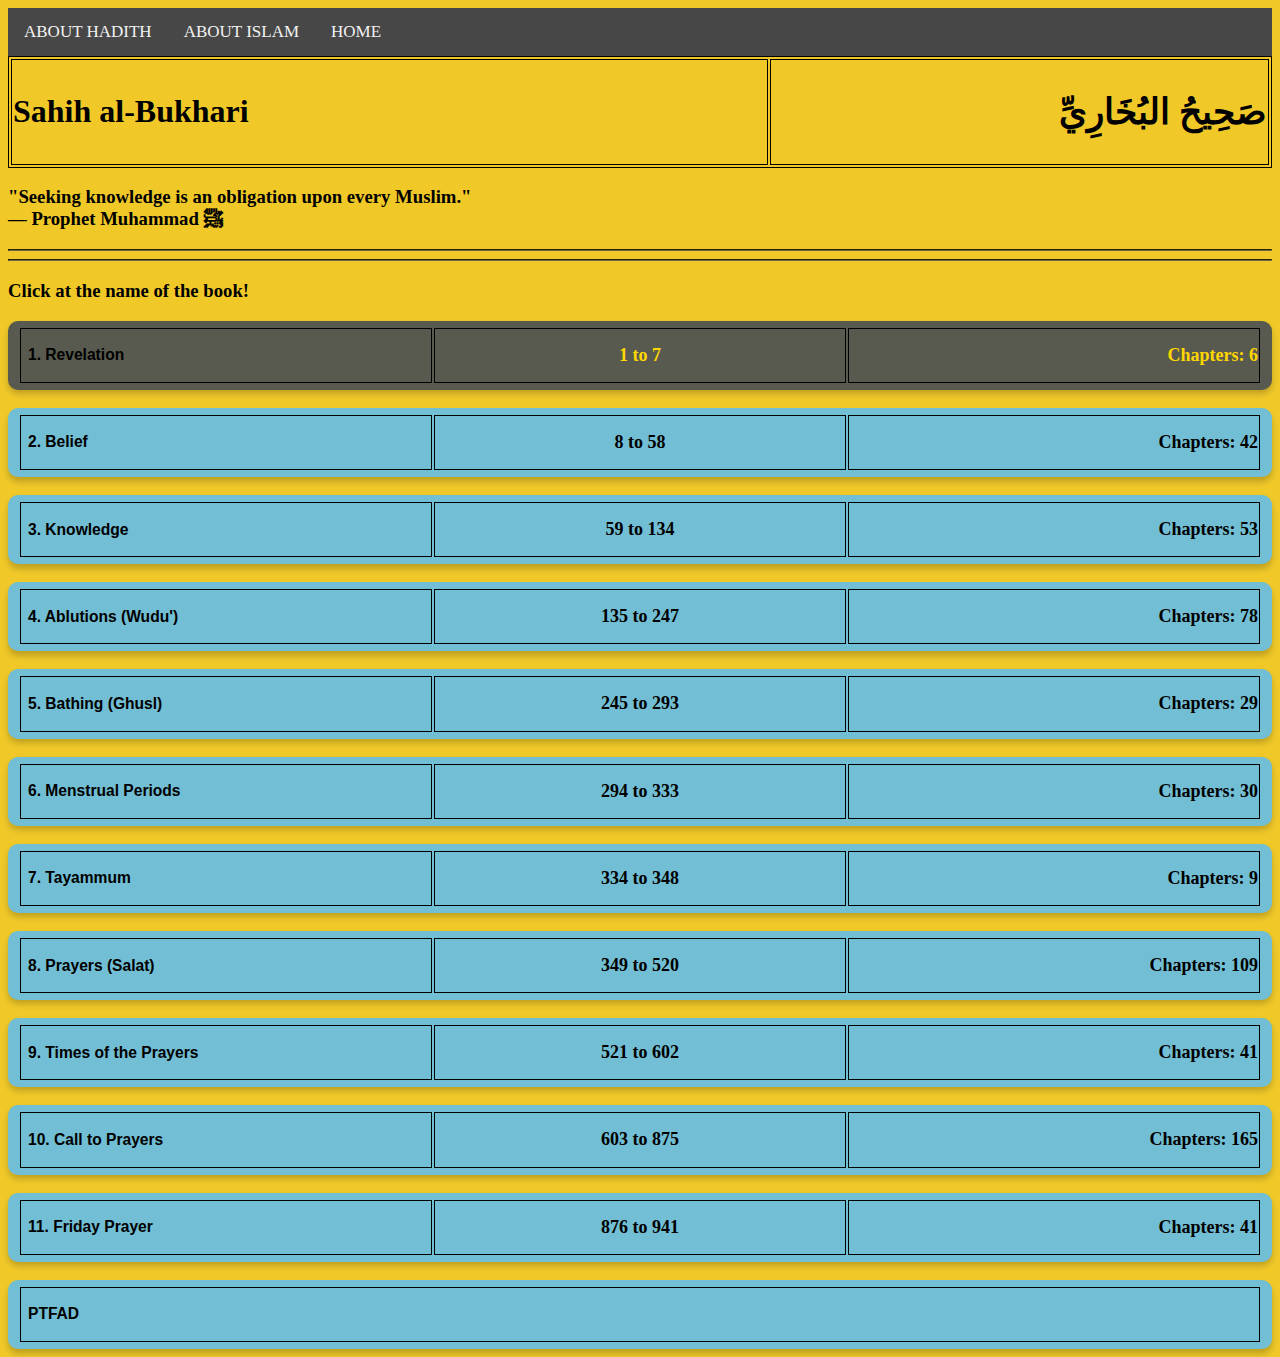
<file: index.html>
<!DOCTYPE html>

<header>
    <title>Sahih al-Bukhari</title>
    <link rel="stylesheet" type="text/css" href="styles.css">
    <link rel="icon" href="1000017200.png" type="image/x-icon" />
</header>

</html>
<body>



<div class="navbar">
    <a href="index.html">ABOUT HADITH</a>
    <a href="code-along.html">ABOUT ISLAM</a>
    <a href="index.html">HOME</a>
</div>



<table style="width:100%" id="tblsahih">
<tr>
<th id="thsahih"><h2 id="sahihenglish">Sahih al-Bukhari</h12></th>
<th id="thsahiharabic"><h2 id="Sahihinarabic">صَحِيحُ البُخَارِيِّ</h2></th>
</tr>
</table>

<h3>"Seeking knowledge is an obligation upon every Muslim."
<br>— Prophet Muhammad ﷺ<br></h3>




<hr>
<hr>

<h3>Click at the name of the book!</h3>


<table style="width: 100%" id="tblA1">
    <tr>
        <th>
            <a href="revelation.html">
                <button id="btnA1"><h3>
                    1. Revelation
                </h3></button>
            </a>
        </th>
        <th id="to7">1 to 7</th>
        <th id="chpbtnA1">Chapters: 6</th>
    </tr>
</table>

<br>

<table style="width: 100%;" id="tblA2">
    <tr>
        <th>
            <a href="belief.html">
                <button id="btnA2"><h3>
                    2. Belief
                </h3></button>
            </a>
        </th>
        <th id="to58">8 to 58</th>
        <th id="chpbtnA2">Chapters: 42</th>
    </tr>
</table>

<br>

<table style="width: 100%;" id="tblA3">
    <tr>
        <th>
            <a href="knowledge.html">
                <button id="btnA3"><h3>
                    3. Knowledge
                </h3>
                </button>
            </a>
        </th>
        <th id="to134">59 to 134</th>
        <th id="chpbtnA3">Chapters: 53</th>
    </tr>
</table>

<br>

<table style="width: 100%;" id="tblA4">
    <tr>
        <th>
            <a href="wudu.html">
                <button id="btnA4"><h3>
                    4. Ablutions (Wudu')
                </h3>
                </button>
            </a>
        </th>
        <th id="to247">135 to 247</th>
        <th id="chpbtnA4">Chapters: 78</th>
    </tr>
</table>

<br>

<table style="width: 100%;" id="tblA5">
    <tr>
        <th>
            <a href="bathing.html">
                <button id="btnA5"><h3>
                    5. Bathing (Ghusl)
                </h3>
                </button>
            </a>
        </th>
        <th id="to293">245 to 293</th>
        <th id="chpbtnA5">Chapters: 29</th>
    </tr>
</table>

<br>

<table style="width: 100%;" id="tblA6">
    <tr>
        <th>
            <a href="periods.html">
                <button id="btnA6"><h3>
                    6. Menstrual Periods
                </h3>
                </button>
            </a>
        </th>
        <th id="to333">294 to 333</th>
        <th id="chpbtnA6">Chapters: 30</th>
    </tr>
</table>

<br>

<table style="width: 100%;" id="tblA7">
    <tr>
        <th>
            <a href="tayamam.html">
                <button id="btnA7"><h3>
                  7. Tayammum
                </h3>
                </button>
            </a>
        </th>
        <th id="to348">334 to 348</th>
        <th id="chpbtnA7">Chapters: 9</th>
    </tr>
</table>

<br>

<table style="width: 100%;" id="tblA8">
    <tr>
        <th>
            <a href="https://sunnah.com/bukhari/8">
                <button id="btnA8"><h3>
                   8. Prayers (Salat)
                </h3>
                </button>
            </a>
        </th>
        <th id="to520">349 to 520</th>
        <th id="chpbtnA8">Chapters: 109</th>
    </tr>
</table>

<br>

<table style="width: 100%;" id="tblA9">
    <tr>
        <th>
            <a href="https://sunnah.com/bukhari/9">
                <button id="btnA9"><h3>
                    9. Times of the Prayers
                </h3>
                </button>
            </a>
        </th>
        <th id="to602">521 to 602</th>
        <th id="chpbtnA9">Chapters: 41</th>
    </tr>
</table>

<br>

<table style="width: 100%;" id="tblA10">
    <tr>
        <th>
            <a href="https://sunnah.com/bukhari/10">
                <button id="btnA10"><h3>
                    10. Call to Prayers 
                </h3>
                </button>
            </a>
        </th>
        <th id="to875">603 to 875</th>
        <th id="chpbtnA10">Chapters: 165</th>
    </tr>
</table>

<br>

<table style="width: 100%;" id="tblA11">
    <tr>
        <th>
            <a href="https://sunnah.com/bukhari/11">
                <button id="btnA11"><h3>
                   11.  Friday Prayer 
                </h3>
                </button>
            </a>
        </th>
        <th id="to941">876 to 941</th>
        <th id="chpbtnA11">Chapters: 41</th>
    </tr>
</table>

<br>

<table style="width: 100%;" id="tblA4">
    <tr>
        <th>
            <a href="prayerT.html">
                <button id="btnA4"><h3>
                    PTFAD
                </h3>
                </button>
            </a>
        </th>
    </tr>
</table>

</body>
</html>
</file>
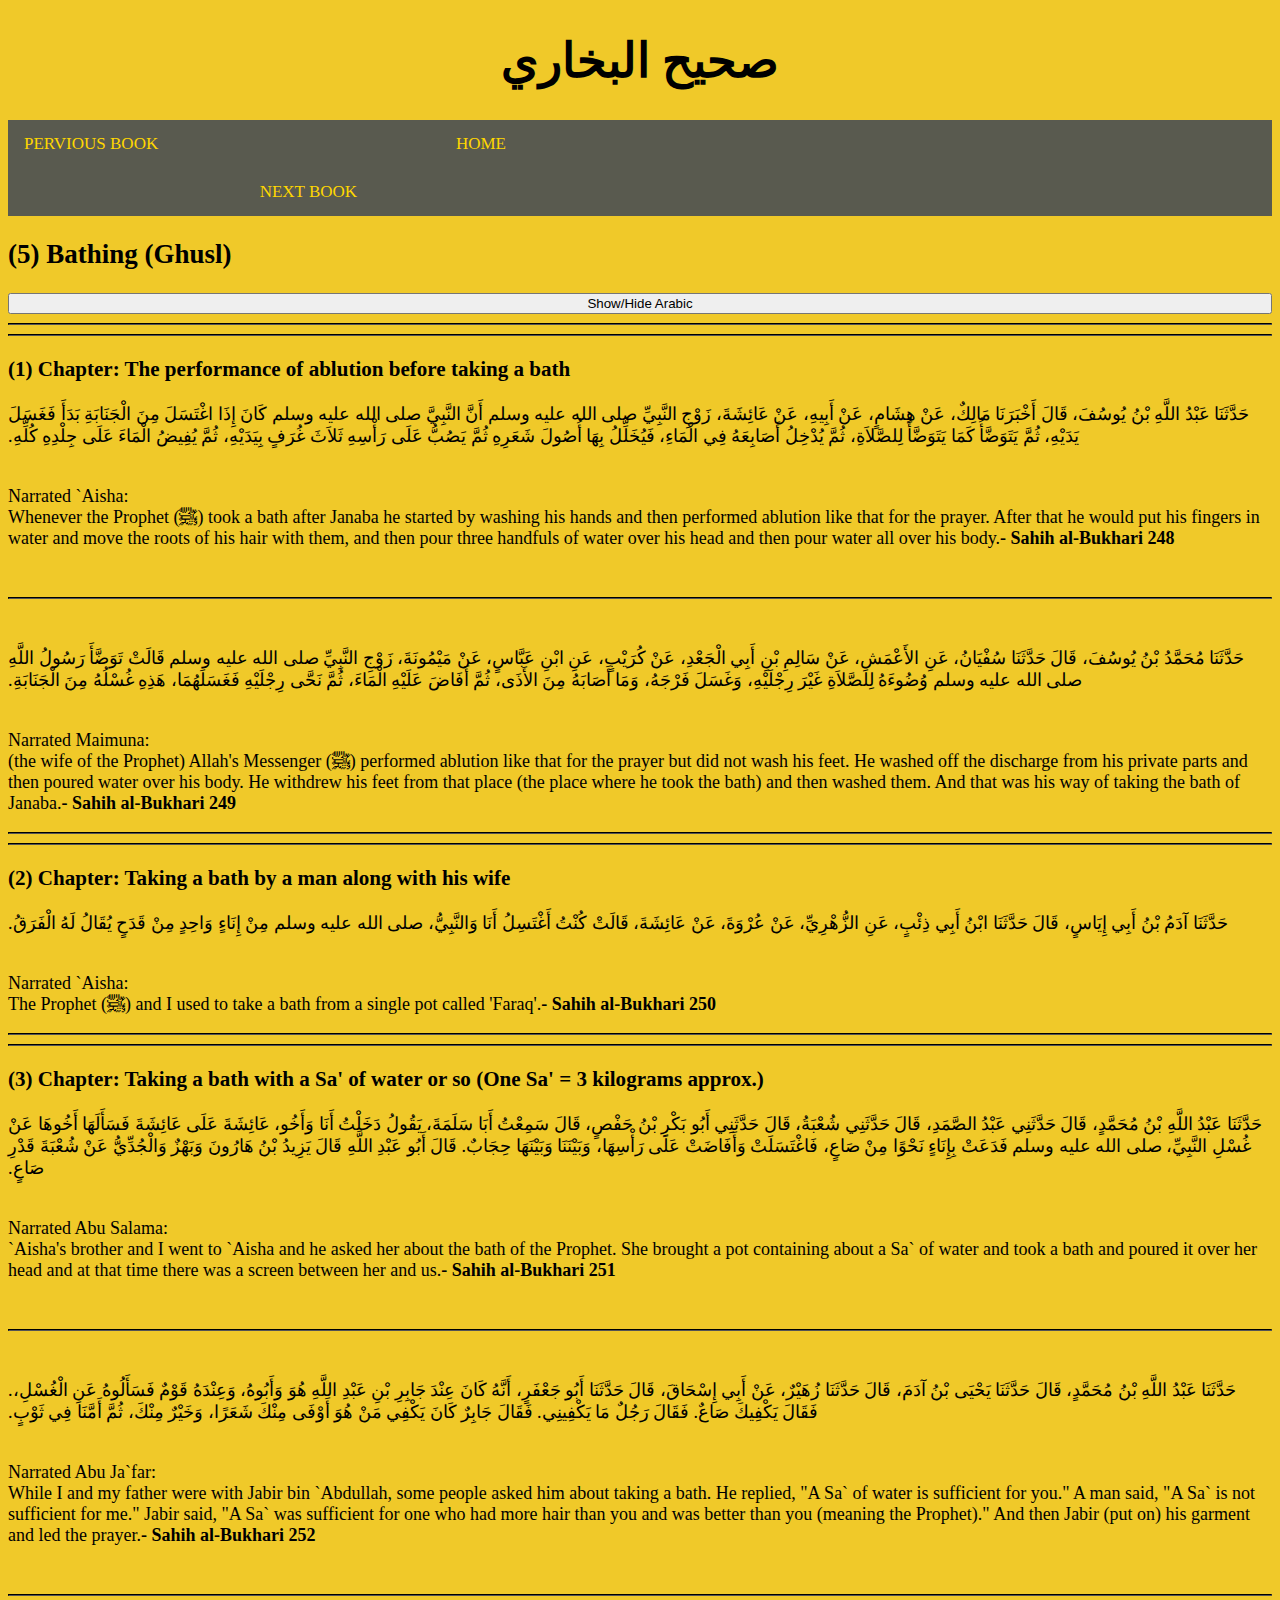
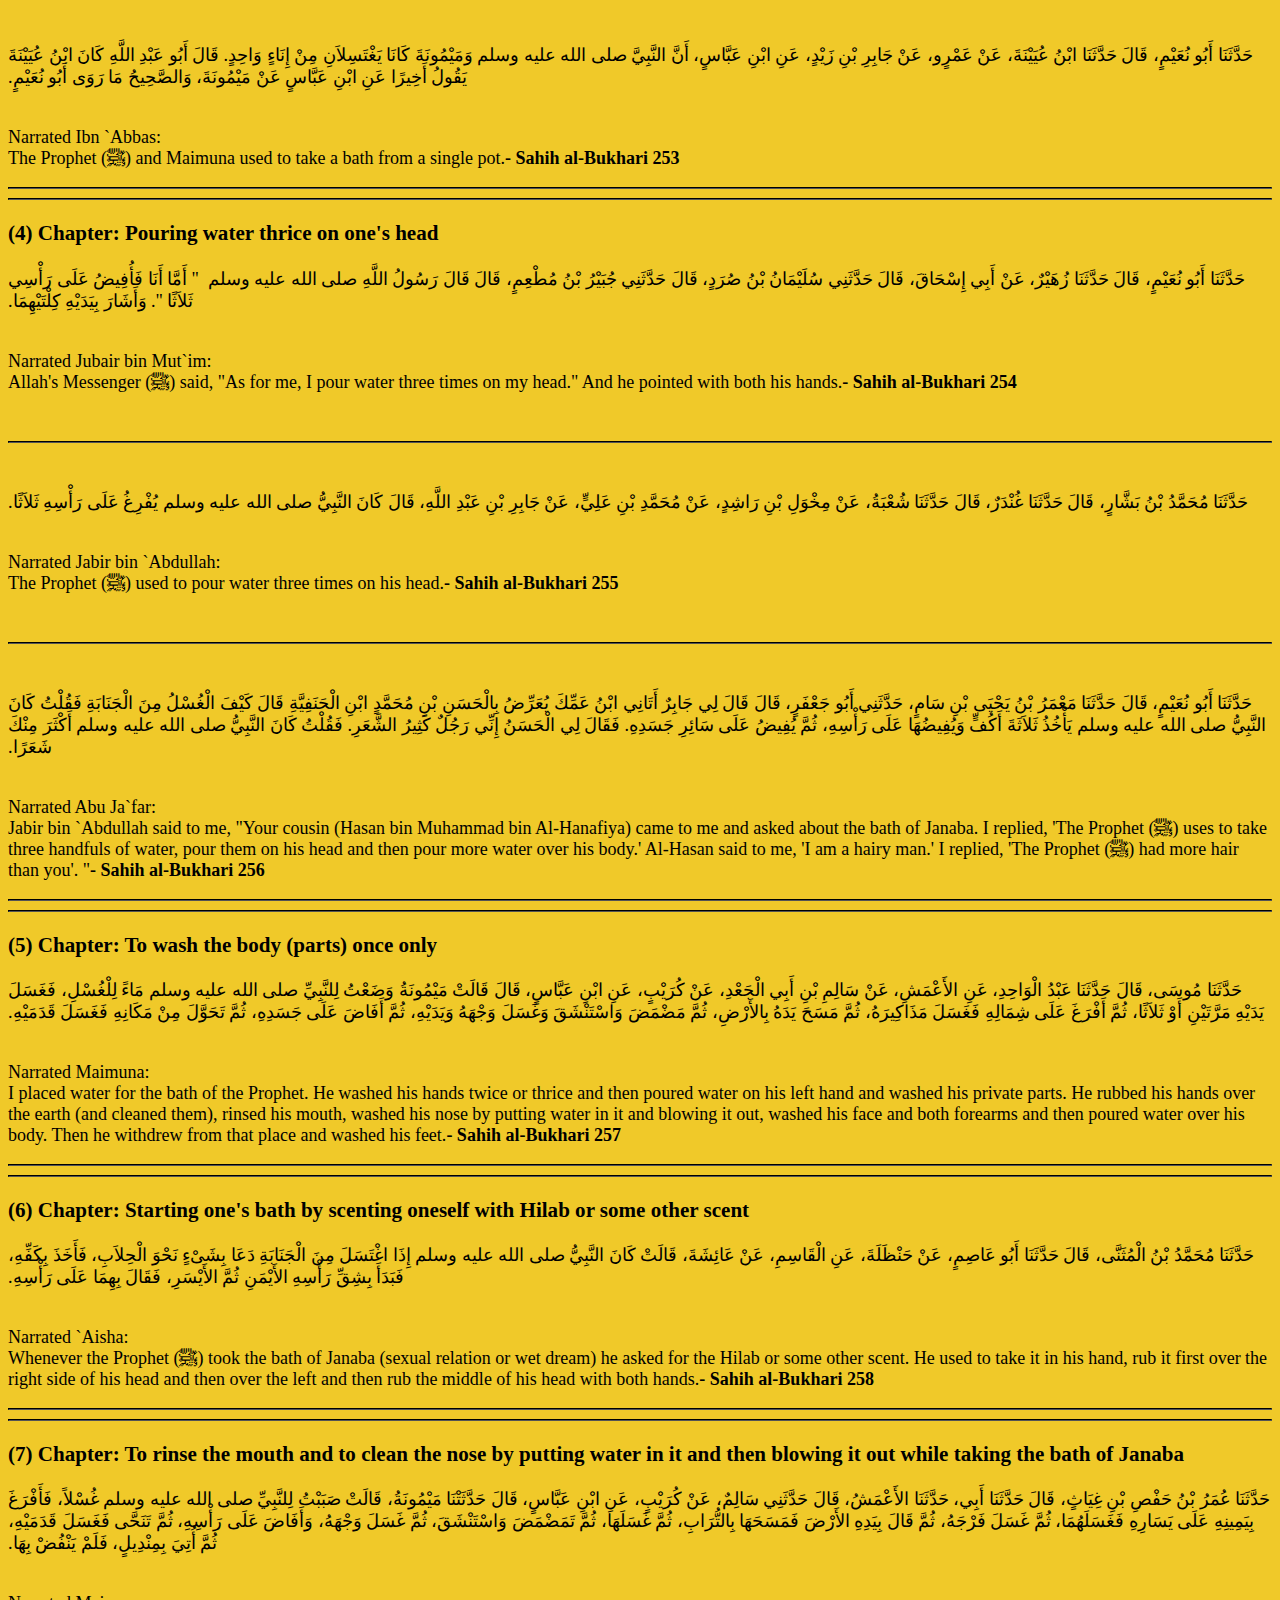
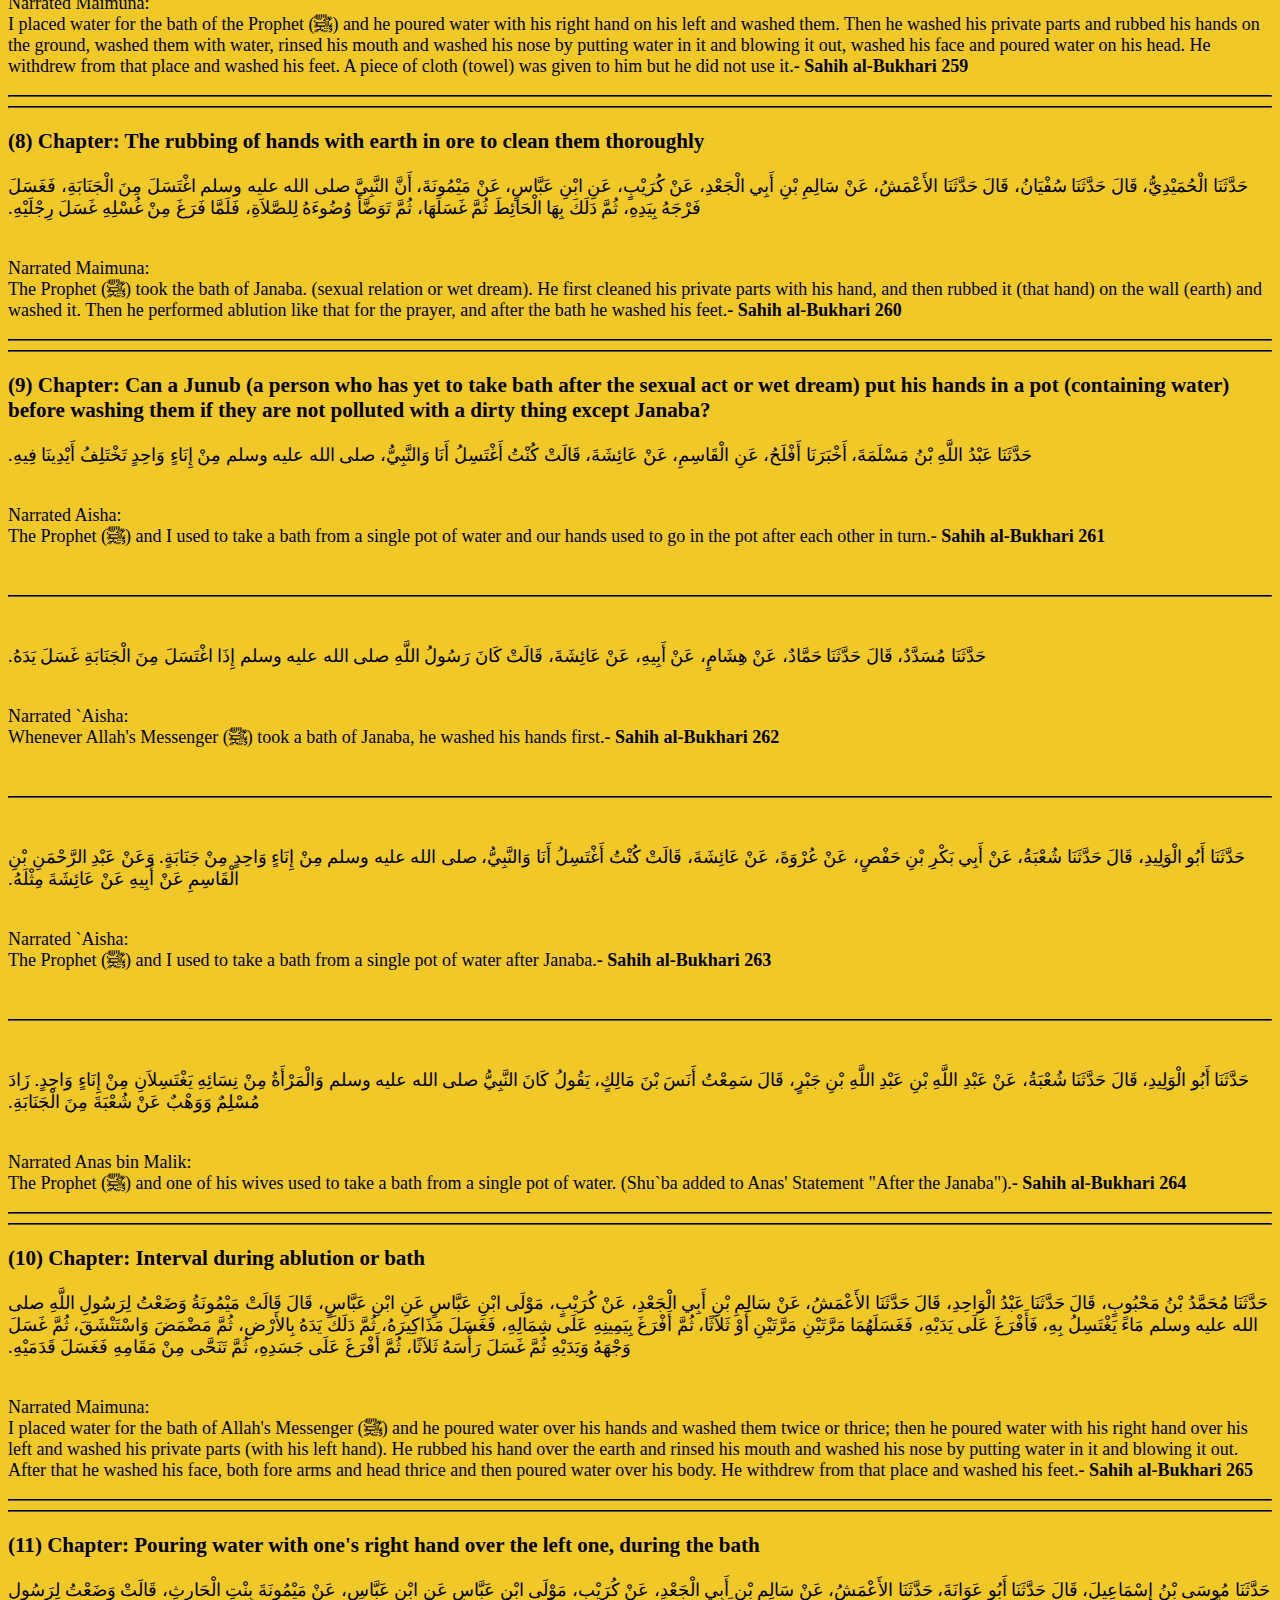
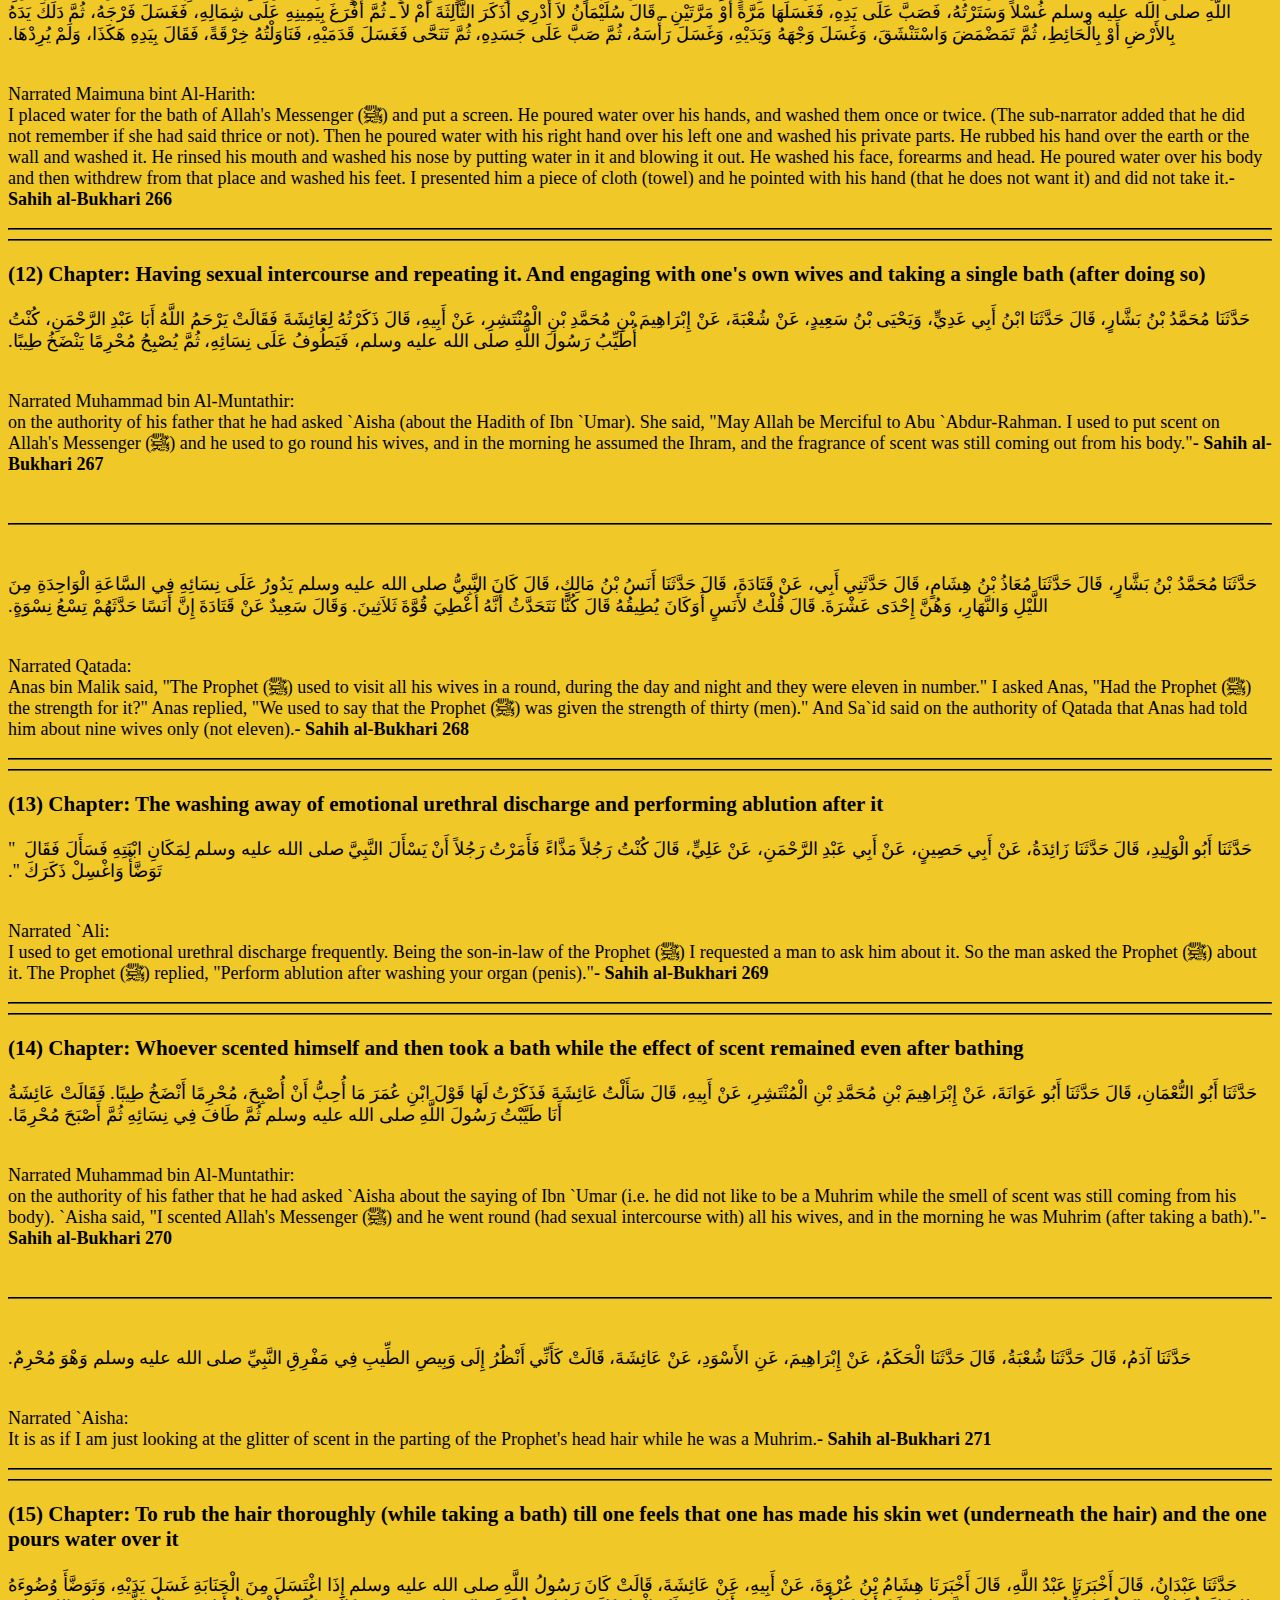
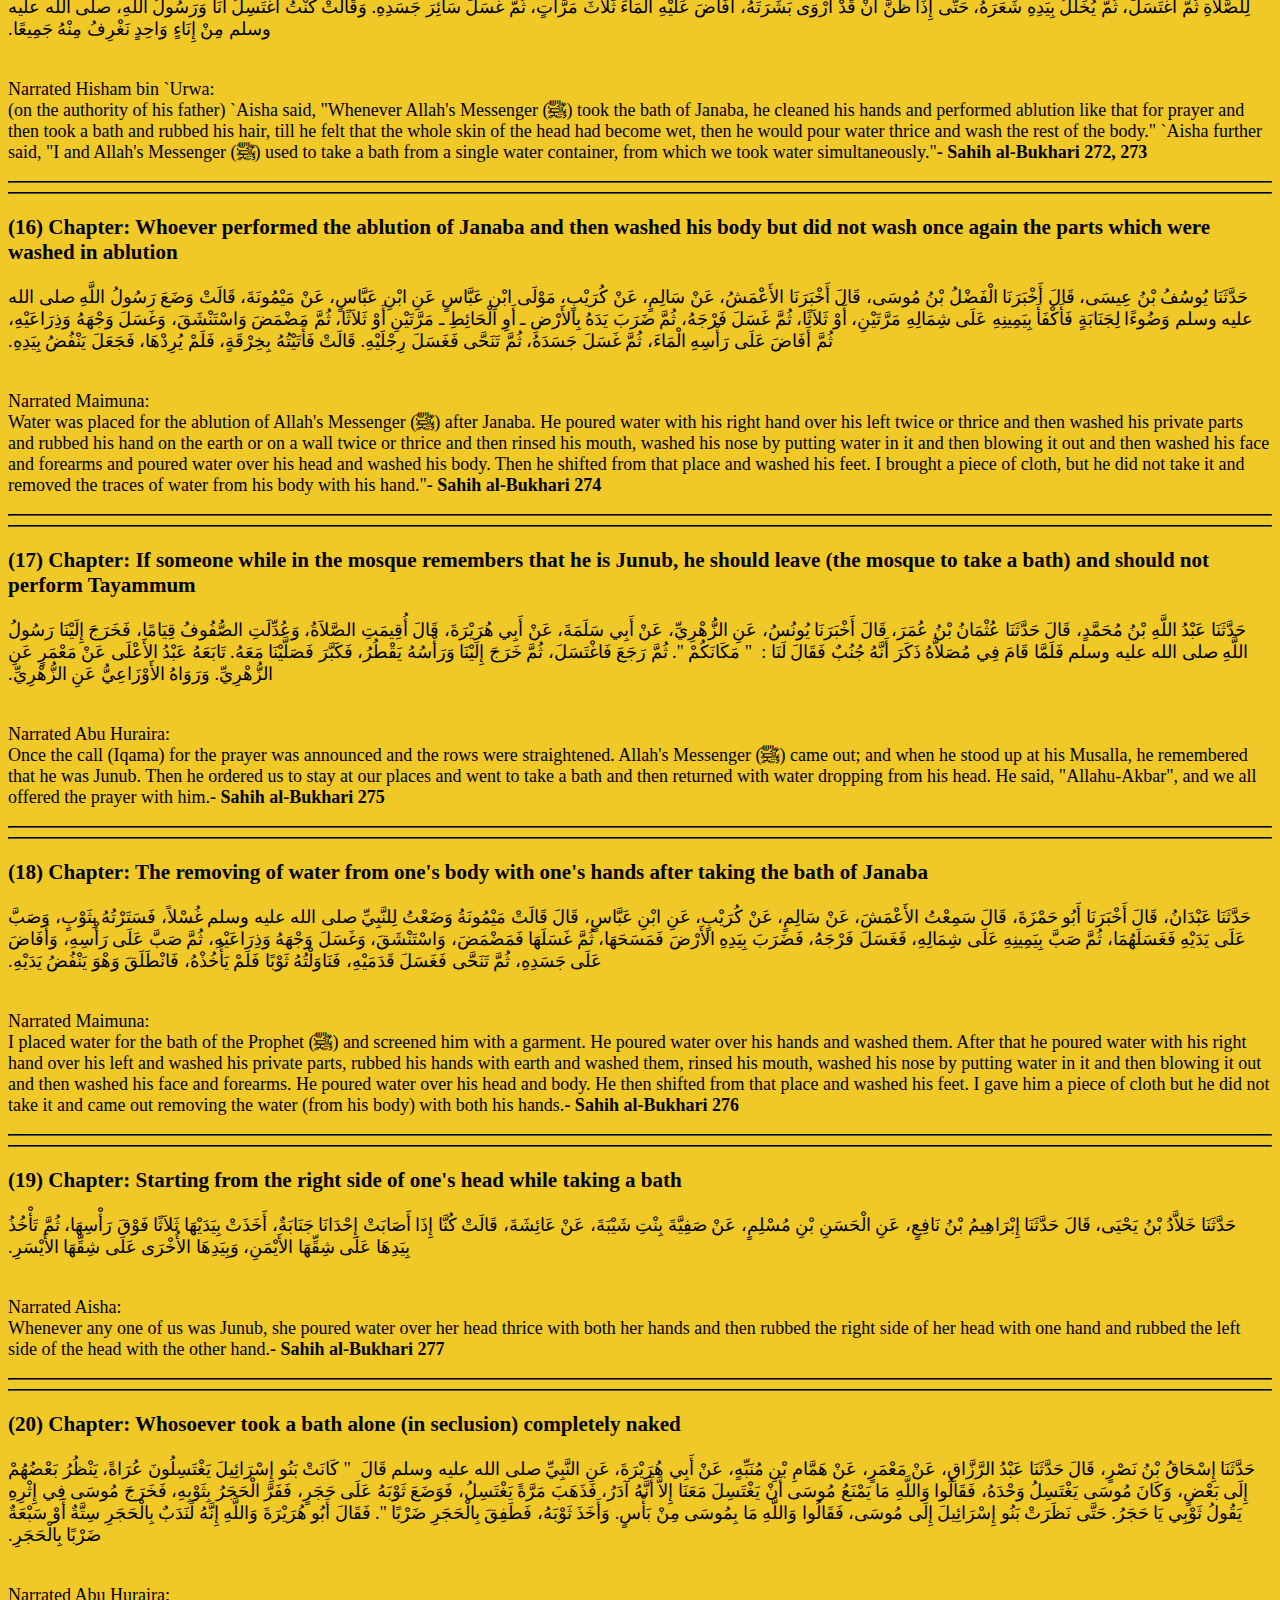
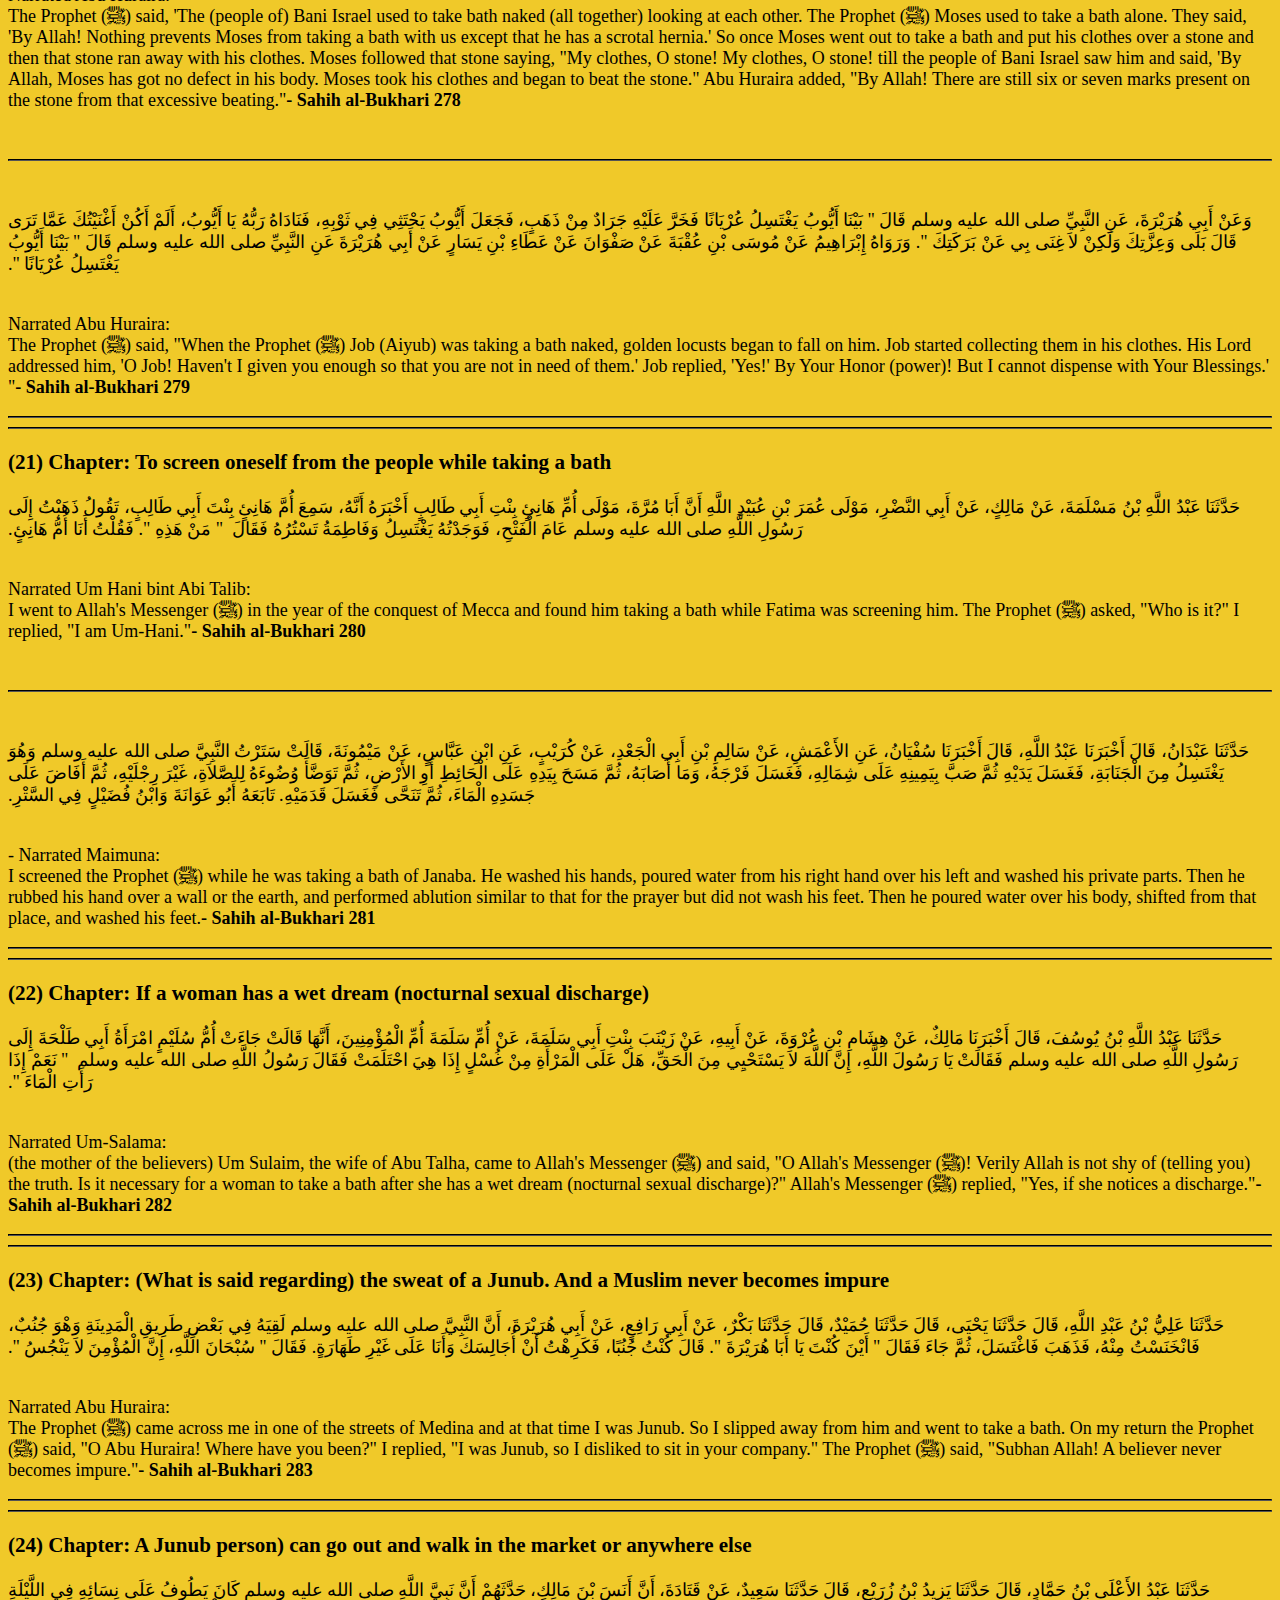
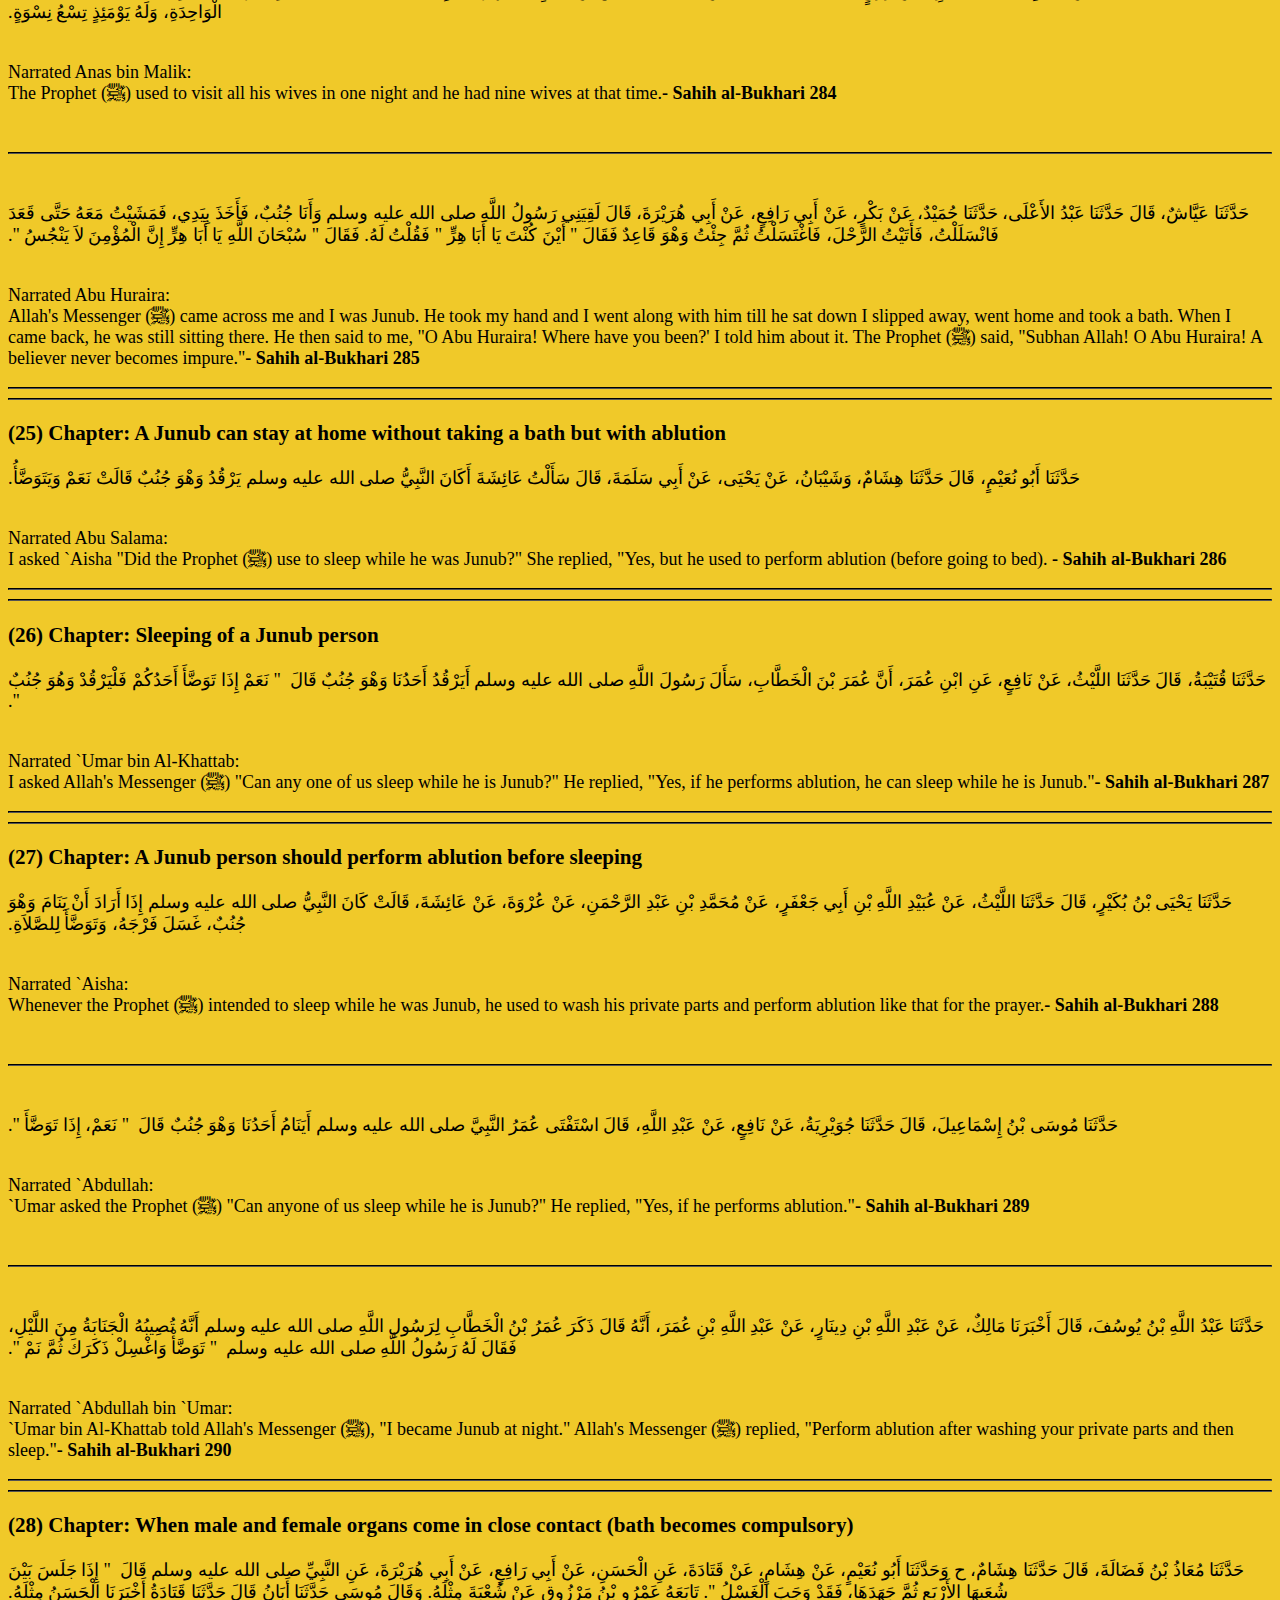
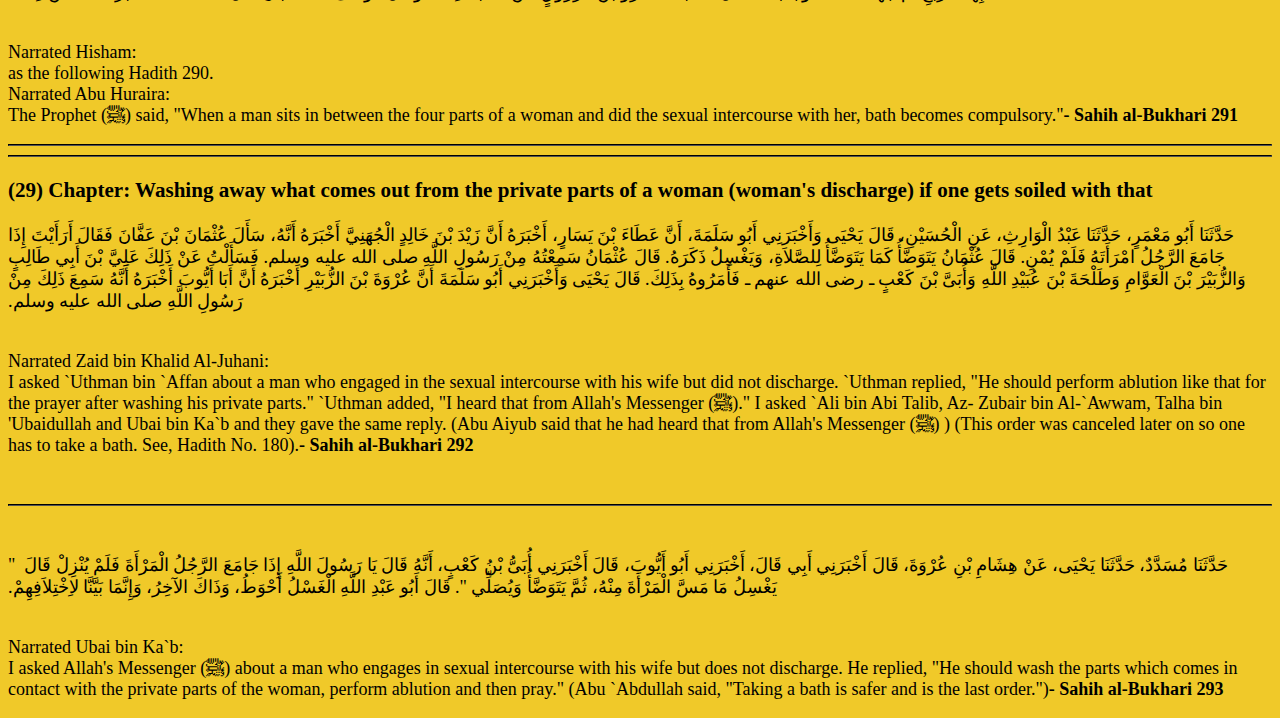
<file: bathing.html>
<!DOCTYPE html>
<html>

<header>
    <link rel="stylesheet" type="text/css" href="bathing_styles.css">
</header>

<body>

<h1 id="sahiharabic">صحيح البخاري</h1>

<div class="navbar">
    <a href="wudu.html" id="perb">PERVIOUS BOOK</a>
    <a href="index.html" id="hom">HOME</a>
    <a href="periods.html" id="nexb">NEXT BOOK</a>
</div>

<h2>(5)  Bathing (Ghusl)</h2>
  

<button onclick="toggleArabic()" id="sho/hid" style="width: 100%;">Show/Hide Arabic</button>


<hr>
<hr>
<h3>(1) Chapter: The performance of ablution before taking a bath</h3>
<p id="arabic-text">حَدَّثَنَا عَبْدُ اللَّهِ بْنُ يُوسُفَ، قَالَ أَخْبَرَنَا مَالِكٌ، عَنْ هِشَامٍ، عَنْ أَبِيهِ، عَنْ عَائِشَةَ، زَوْجِ النَّبِيِّ صلى الله عليه وسلم أَنَّ النَّبِيَّ صلى الله عليه وسلم كَانَ إِذَا اغْتَسَلَ مِنَ الْجَنَابَةِ بَدَأَ فَغَسَلَ يَدَيْهِ، ثُمَّ يَتَوَضَّأُ كَمَا يَتَوَضَّأُ لِلصَّلاَةِ، ثُمَّ يُدْخِلُ أَصَابِعَهُ فِي الْمَاءِ، فَيُخَلِّلُ بِهَا أُصُولَ شَعَرِهِ ثُمَّ يَصُبُّ عَلَى رَأْسِهِ ثَلاَثَ غُرَفٍ بِيَدَيْهِ، ثُمَّ يُفِيضُ الْمَاءَ عَلَى جِلْدِهِ كُلِّهِ‏.‏</p>
<p><br>Narrated `Aisha:<br>
Whenever the Prophet (ﷺ) took a bath after Janaba he started by washing his hands and then performed ablution like that for the prayer. After that he would put his fingers in water and move the roots of his hair with them, and then pour three handfuls of water over his head and then pour water all over his body.<b>-  Sahih al-Bukhari 248</b></p>
<br>
<hr>
<br>
<p id="arabic-text">حَدَّثَنَا مُحَمَّدُ بْنُ يُوسُفَ، قَالَ حَدَّثَنَا سُفْيَانُ، عَنِ الأَعْمَشِ، عَنْ سَالِمِ بْنِ أَبِي الْجَعْدِ، عَنْ كُرَيْبٍ، عَنِ ابْنِ عَبَّاسٍ، عَنْ مَيْمُونَةَ، زَوْجِ النَّبِيِّ صلى الله عليه وسلم قَالَتْ تَوَضَّأَ رَسُولُ اللَّهِ صلى الله عليه وسلم وُضُوءَهُ لِلصَّلاَةِ غَيْرَ رِجْلَيْهِ، وَغَسَلَ فَرْجَهُ، وَمَا أَصَابَهُ مِنَ الأَذَى، ثُمَّ أَفَاضَ عَلَيْهِ الْمَاءَ، ثُمَّ نَحَّى رِجْلَيْهِ فَغَسَلَهُمَا، هَذِهِ غُسْلُهُ مِنَ الْجَنَابَةِ‏.‏</p>
<p><br>Narrated Maimuna:<br>
(the wife of the Prophet) Allah's Messenger (ﷺ) performed ablution like that for the prayer but did not wash his feet. He washed off the discharge from his private parts and then poured water over his body. He withdrew his feet from that place (the place where he took the bath) and then washed them. And that was his way of taking the bath of Janaba.<b>-   Sahih al-Bukhari 249</b></p>
<hr>
<hr>
<h3>(2) Chapter: Taking a bath by a man along with his wife</h3>
<p id="arabic-text">حَدَّثَنَا آدَمُ بْنُ أَبِي إِيَاسٍ، قَالَ حَدَّثَنَا ابْنُ أَبِي ذِئْبٍ، عَنِ الزُّهْرِيِّ، عَنْ عُرْوَةَ، عَنْ عَائِشَةَ، قَالَتْ كُنْتُ أَغْتَسِلُ أَنَا وَالنَّبِيُّ، صلى الله عليه وسلم مِنْ إِنَاءٍ وَاحِدٍ مِنْ قَدَحٍ يُقَالُ لَهُ الْفَرَقُ‏.‏</p>
<p><br>Narrated `Aisha:<br>
The Prophet (ﷺ) and I used to take a bath from a single pot called 'Faraq'.<b>-   Sahih al-Bukhari 250</b></p>
<hr>
<hr>
<h3>(3) Chapter: Taking a bath with a Sa' of water or so (One Sa' = 3 kilograms approx.)</h3>
<p id="arabic-text">حَدَّثَنَا عَبْدُ اللَّهِ بْنُ مُحَمَّدٍ، قَالَ حَدَّثَنِي عَبْدُ الصَّمَدِ، قَالَ حَدَّثَنِي شُعْبَةُ، قَالَ حَدَّثَنِي أَبُو بَكْرِ بْنُ حَفْصٍ، قَالَ سَمِعْتُ أَبَا سَلَمَةَ، يَقُولُ دَخَلْتُ أَنَا وَأَخُو، عَائِشَةَ عَلَى عَائِشَةَ فَسَأَلَهَا أَخُوهَا عَنْ غُسْلِ النَّبِيِّ، صلى الله عليه وسلم فَدَعَتْ بِإِنَاءٍ نَحْوًا مِنْ صَاعٍ، فَاغْتَسَلَتْ وَأَفَاضَتْ عَلَى رَأْسِهَا، وَبَيْنَنَا وَبَيْنَهَا حِجَابٌ‏.‏
قَالَ أَبُو عَبْدِ اللَّهِ قَالَ يَزِيدُ بْنُ هَارُونَ وَبَهْزٌ وَالْجُدِّيُّ عَنْ شُعْبَةَ قَدْرِ صَاعٍ‏.‏</p>
<p><br>Narrated Abu Salama:<br>
`Aisha's brother and I went to `Aisha and he asked her about the bath of the Prophet. She brought a pot containing about a Sa` of water and took a bath and poured it over her head and at that time there was a screen between her and us.<b>-  Sahih al-Bukhari 251</b></p>
<br>
<hr>
<br>
<p id="arabic-text">حَدَّثَنَا عَبْدُ اللَّهِ بْنُ مُحَمَّدٍ، قَالَ حَدَّثَنَا يَحْيَى بْنُ آدَمَ، قَالَ حَدَّثَنَا زُهَيْرٌ، عَنْ أَبِي إِسْحَاقَ، قَالَ حَدَّثَنَا أَبُو جَعْفَرٍ، أَنَّهُ كَانَ عِنْدَ جَابِرِ بْنِ عَبْدِ اللَّهِ هُوَ وَأَبُوهُ، وَعِنْدَهُ قَوْمٌ فَسَأَلُوهُ عَنِ الْغُسْلِ،‏.‏ فَقَالَ يَكْفِيكَ صَاعٌ‏.‏ فَقَالَ رَجُلٌ مَا يَكْفِينِي‏.‏ فَقَالَ جَابِرٌ كَانَ يَكْفِي مَنْ هُوَ أَوْفَى مِنْكَ شَعَرًا، وَخَيْرٌ مِنْكَ، ثُمَّ أَمَّنَا فِي ثَوْبٍ‏.‏</p>
<p><br>Narrated Abu Ja`far:<br>
While I and my father were with Jabir bin `Abdullah, some people asked him about taking a bath. He replied, "A Sa` of water is sufficient for you." A man said, "A Sa` is not sufficient for me." Jabir said, "A Sa` was sufficient for one who had more hair than you and was better than you (meaning the Prophet)." And then Jabir (put on) his garment and led the prayer.<b>-  Sahih al-Bukhari 252</b></p>
<br>
<hr>
<br>
<p id="arabic-text">حَدَّثَنَا أَبُو نُعَيْمٍ، قَالَ حَدَّثَنَا ابْنُ عُيَيْنَةَ، عَنْ عَمْرٍو، عَنْ جَابِرِ بْنِ زَيْدٍ، عَنِ ابْنِ عَبَّاسٍ، أَنَّ النَّبِيَّ صلى الله عليه وسلم وَمَيْمُونَةَ كَانَا يَغْتَسِلاَنِ مِنْ إِنَاءٍ وَاحِدٍ‏.‏
قَالَ أَبُو عَبْدِ اللَّهِ كَانَ ابْنُ عُيَيْنَةَ يَقُولُ أَخِيرًا عَنِ ابْنِ عَبَّاسٍ عَنْ مَيْمُونَةَ، وَالصَّحِيحُ مَا رَوَى أَبُو نُعَيْمٍ‏.‏</p>
<p><br>Narrated Ibn `Abbas:<br>
The Prophet (ﷺ) and Maimuna used to take a bath from a single pot.<b>-  Sahih al-Bukhari 253</b></p>
<hr>
<hr>
<h3>(4) Chapter: Pouring water thrice on one's head</h3>
<p id="arabic-text">حَدَّثَنَا أَبُو نُعَيْمٍ، قَالَ حَدَّثَنَا زُهَيْرٌ، عَنْ أَبِي إِسْحَاقَ، قَالَ حَدَّثَنِي سُلَيْمَانُ بْنُ صُرَدٍ، قَالَ حَدَّثَنِي جُبَيْرُ بْنُ مُطْعِمٍ، قَالَ قَالَ رَسُولُ اللَّهِ صلى الله عليه وسلم ‏ "‏ أَمَّا أَنَا فَأُفِيضُ عَلَى رَأْسِي ثَلاَثًا ‏"‏‏.‏ وَأَشَارَ بِيَدَيْهِ كِلْتَيْهِمَا‏.‏</p>
<p><br>Narrated Jubair bin Mut`im:<br>
Allah's Messenger (ﷺ) said, "As for me, I pour water three times on my head." And he pointed with both his hands.<b>-   Sahih al-Bukhari 254</b></p>
<br>
<hr>
<br>
<p id="arabic-text">حَدَّثَنَا مُحَمَّدُ بْنُ بَشَّارٍ، قَالَ حَدَّثَنَا غُنْدَرٌ، قَالَ حَدَّثَنَا شُعْبَةُ، عَنْ مِخْوَلِ بْنِ رَاشِدٍ، عَنْ مُحَمَّدِ بْنِ عَلِيٍّ، عَنْ جَابِرِ بْنِ عَبْدِ اللَّهِ، قَالَ كَانَ النَّبِيُّ صلى الله عليه وسلم يُفْرِغُ عَلَى رَأْسِهِ ثَلاَثًا‏.‏</p>
<p><br>Narrated Jabir bin `Abdullah:<br>
The Prophet (ﷺ) used to pour water three times on his head.<b>-  Sahih al-Bukhari 255</b></p>
<br>
<hr>
<br>
<p id="arabic-text">حَدَّثَنَا أَبُو نُعَيْمٍ، قَالَ حَدَّثَنَا مَعْمَرُ بْنُ يَحْيَى بْنِ سَامٍ، حَدَّثَنِي أَبُو جَعْفَرٍ، قَالَ قَالَ لِي جَابِرٌ أَتَانِي ابْنُ عَمِّكَ يُعَرِّضُ بِالْحَسَنِ بْنِ مُحَمَّدٍ ابْنِ الْحَنَفِيَّةِ قَالَ كَيْفَ الْغُسْلُ مِنَ الْجَنَابَةِ فَقُلْتُ كَانَ النَّبِيُّ صلى الله عليه وسلم يَأْخُذُ ثَلاَثَةَ أَكُفٍّ وَيُفِيضُهَا عَلَى رَأْسِهِ، ثُمَّ يُفِيضُ عَلَى سَائِرِ جَسَدِهِ‏.‏ فَقَالَ لِي الْحَسَنُ إِنِّي رَجُلٌ كَثِيرُ الشَّعَرِ‏.‏ فَقُلْتُ كَانَ النَّبِيُّ صلى الله عليه وسلم أَكْثَرَ مِنْكَ شَعَرًا‏.‏</p>
<p><br>Narrated Abu Ja`far:<br>
Jabir bin `Abdullah said to me, "Your cousin (Hasan bin Muhammad bin Al-Hanafiya) came to me and asked about the bath of Janaba. I replied, 'The Prophet (ﷺ) uses to take three handfuls of water, pour them on his head and then pour more water over his body.' Al-Hasan said to me, 'I am a hairy man.' I replied, 'The Prophet (ﷺ) had more hair than you'. "<b>-   Sahih al-Bukhari 256</b></p>
<hr>
<hr>
<h3>(5) Chapter: To wash the body (parts) once only</h3>
<p id="arabic-text">حَدَّثَنَا مُوسَى، قَالَ حَدَّثَنَا عَبْدُ الْوَاحِدِ، عَنِ الأَعْمَشِ، عَنْ سَالِمِ بْنِ أَبِي الْجَعْدِ، عَنْ كُرَيْبٍ، عَنِ ابْنِ عَبَّاسٍ، قَالَ قَالَتْ مَيْمُونَةُ وَضَعْتُ لِلنَّبِيِّ صلى الله عليه وسلم مَاءً لِلْغُسْلِ، فَغَسَلَ يَدَيْهِ مَرَّتَيْنِ أَوْ ثَلاَثًا، ثُمَّ أَفْرَغَ عَلَى شِمَالِهِ فَغَسَلَ مَذَاكِيرَهُ، ثُمَّ مَسَحَ يَدَهُ بِالأَرْضِ، ثُمَّ مَضْمَضَ وَاسْتَنْشَقَ وَغَسَلَ وَجْهَهُ وَيَدَيْهِ، ثُمَّ أَفَاضَ عَلَى جَسَدِهِ، ثُمَّ تَحَوَّلَ مِنْ مَكَانِهِ فَغَسَلَ قَدَمَيْهِ‏.‏</p>
<p><br>Narrated Maimuna:<br>
I placed water for the bath of the Prophet. He washed his hands twice or thrice and then poured water on his left hand and washed his private parts. He rubbed his hands over the earth (and cleaned them), rinsed his mouth, washed his nose by putting water in it and blowing it out, washed his face and both forearms and then poured water over his body. Then he withdrew from that place and washed his feet.<b>-  Sahih al-Bukhari 257</b></p>
<hr>
<hr>
<h3>(6) Chapter: Starting one's bath by scenting oneself with Hilab or some other scent</h3>
<p id="arabic-text">حَدَّثَنَا مُحَمَّدُ بْنُ الْمُثَنَّى، قَالَ حَدَّثَنَا أَبُو عَاصِمٍ، عَنْ حَنْظَلَةَ، عَنِ الْقَاسِمِ، عَنْ عَائِشَةَ، قَالَتْ كَانَ النَّبِيُّ صلى الله عليه وسلم إِذَا اغْتَسَلَ مِنَ الْجَنَابَةِ دَعَا بِشَىْءٍ نَحْوَ الْحِلاَبِ، فَأَخَذَ بِكَفِّهِ، فَبَدَأَ بِشِقِّ رَأْسِهِ الأَيْمَنِ ثُمَّ الأَيْسَرِ، فَقَالَ بِهِمَا عَلَى رَأْسِهِ‏.‏</p>
<p><br>Narrated `Aisha:<br>
Whenever the Prophet (ﷺ) took the bath of Janaba (sexual relation or wet dream) he asked for the Hilab or some other scent. He used to take it in his hand, rub it first over the right side of his head and then over the left and then rub the middle of his head with both hands.<b>-   Sahih al-Bukhari 258</b></p>
<hr>
<hr>
<h3>(7) Chapter: To rinse the mouth and to clean the nose by putting water in it and then blowing it out while taking the bath of Janaba</h3>
<p id="arabic-text">حَدَّثَنَا عُمَرُ بْنُ حَفْصِ بْنِ غِيَاثٍ، قَالَ حَدَّثَنَا أَبِي، حَدَّثَنَا الأَعْمَشُ، قَالَ حَدَّثَنِي سَالِمٌ، عَنْ كُرَيْبٍ، عَنِ ابْنِ عَبَّاسٍ، قَالَ حَدَّثَتْنَا مَيْمُونَةُ، قَالَتْ صَبَبْتُ لِلنَّبِيِّ صلى الله عليه وسلم غُسْلاً، فَأَفْرَغَ بِيَمِينِهِ عَلَى يَسَارِهِ فَغَسَلَهُمَا، ثُمَّ غَسَلَ فَرْجَهُ، ثُمَّ قَالَ بِيَدِهِ الأَرْضَ فَمَسَحَهَا بِالتُّرَابِ، ثُمَّ غَسَلَهَا، ثُمَّ تَمَضْمَضَ وَاسْتَنْشَقَ، ثُمَّ غَسَلَ وَجْهَهُ، وَأَفَاضَ عَلَى رَأْسِهِ، ثُمَّ تَنَحَّى فَغَسَلَ قَدَمَيْهِ، ثُمَّ أُتِيَ بِمِنْدِيلٍ، فَلَمْ يَنْفُضْ بِهَا‏.‏</p>
<p><br>Narrated Maimuna:<br> 
I placed water for the bath of the Prophet (ﷺ) and he poured water with his right hand on his left and washed them. Then he washed his private parts and rubbed his hands on the ground, washed them with water, rinsed his mouth and washed his nose by putting water in it and blowing it out, washed his face and poured water on his head. He withdrew from that place and washed his feet. A piece of cloth (towel) was given to him but he did not use it.<b>-   Sahih al-Bukhari 259</b></p>
<hr>
<hr>
<h3>(8) Chapter: The rubbing of hands with earth in ore to clean them thoroughly</h3>
<p id="arabic-text">حَدَّثَنَا الْحُمَيْدِيُّ، قَالَ حَدَّثَنَا سُفْيَانُ، قَالَ حَدَّثَنَا الأَعْمَشُ، عَنْ سَالِمِ بْنِ أَبِي الْجَعْدِ، عَنْ كُرَيْبٍ، عَنِ ابْنِ عَبَّاسٍ، عَنْ مَيْمُونَةَ، أَنَّ النَّبِيَّ صلى الله عليه وسلم اغْتَسَلَ مِنَ الْجَنَابَةِ، فَغَسَلَ فَرْجَهُ بِيَدِهِ، ثُمَّ دَلَكَ بِهَا الْحَائِطَ ثُمَّ غَسَلَهَا، ثُمَّ تَوَضَّأَ وُضُوءَهُ لِلصَّلاَةِ، فَلَمَّا فَرَغَ مِنْ غُسْلِهِ غَسَلَ رِجْلَيْهِ‏.‏</p>
<p><br>Narrated Maimuna:<br> 
The Prophet (ﷺ) took the bath of Janaba. (sexual relation or wet dream). He first cleaned his private parts with his hand, and then rubbed it (that hand) on the wall (earth) and washed it. Then he performed ablution like that for the prayer, and after the bath he washed his feet.<b>-  Sahih al-Bukhari 260</b></p>
<hr>
<hr>
<h3>(9) Chapter: Can a Junub (a person who has yet to take bath after the sexual act or wet dream) put his hands in a pot (containing water) before washing them if they are not polluted with a dirty thing except Janaba?</h3>
<p id="arabic-text">حَدَّثَنَا عَبْدُ اللَّهِ بْنُ مَسْلَمَةَ، أَخْبَرَنَا أَفْلَحُ، عَنِ الْقَاسِمِ، عَنْ عَائِشَةَ، قَالَتْ كُنْتُ أَغْتَسِلُ أَنَا وَالنَّبِيُّ، صلى الله عليه وسلم مِنْ إِنَاءٍ وَاحِدٍ تَخْتَلِفُ أَيْدِينَا فِيهِ‏.‏</p>
<p><br>Narrated Aisha:<br> 
The Prophet (ﷺ) and I used to take a bath from a single pot of water and our hands used to go in the pot after each other in turn.<b>-  Sahih al-Bukhari 261</b></p>
<br>
<hr>
<br>
<p id="arabic-text">حَدَّثَنَا مُسَدَّدٌ، قَالَ حَدَّثَنَا حَمَّادٌ، عَنْ هِشَامٍ، عَنْ أَبِيهِ، عَنْ عَائِشَةَ، قَالَتْ كَانَ رَسُولُ اللَّهِ صلى الله عليه وسلم إِذَا اغْتَسَلَ مِنَ الْجَنَابَةِ غَسَلَ يَدَهُ‏.‏</p>
<p><br>Narrated `Aisha:<br>
Whenever Allah's Messenger (ﷺ) took a bath of Janaba, he washed his hands first.<b>-  Sahih al-Bukhari 262</b></p>
<br>
<hr>
<br>
<p id="arabic-text">حَدَّثَنَا أَبُو الْوَلِيدِ، قَالَ حَدَّثَنَا شُعْبَةُ، عَنْ أَبِي بَكْرِ بْنِ حَفْصٍ، عَنْ عُرْوَةَ، عَنْ عَائِشَةَ، قَالَتْ كُنْتُ أَغْتَسِلُ أَنَا وَالنَّبِيُّ، صلى الله عليه وسلم مِنْ إِنَاءٍ وَاحِدٍ مِنْ جَنَابَةٍ‏.‏ وَعَنْ عَبْدِ الرَّحْمَنِ بْنِ الْقَاسِمِ عَنْ أَبِيهِ عَنْ عَائِشَةَ مِثْلَهُ‏.‏</p>
<p><br>Narrated `Aisha:<br>
The Prophet (ﷺ) and I used to take a bath from a single pot of water after Janaba.<b>-  Sahih al-Bukhari 263</b></p>
<br>
<hr>
<br>
<p id="arabic-text">حَدَّثَنَا أَبُو الْوَلِيدِ، قَالَ حَدَّثَنَا شُعْبَةُ، عَنْ عَبْدِ اللَّهِ بْنِ عَبْدِ اللَّهِ بْنِ جَبْرٍ، قَالَ سَمِعْتُ أَنَسَ بْنَ مَالِكٍ، يَقُولُ كَانَ النَّبِيُّ صلى الله عليه وسلم وَالْمَرْأَةُ مِنْ نِسَائِهِ يَغْتَسِلاَنِ مِنْ إِنَاءٍ وَاحِدٍ‏.‏ زَادَ مُسْلِمٌ وَوَهْبٌ عَنْ شُعْبَةَ مِنَ الْجَنَابَةِ‏.‏</p>
<p><br>Narrated Anas bin Malik:<br>
The Prophet (ﷺ) and one of his wives used to take a bath from a single pot of water. (Shu`ba added to Anas' Statement "After the Janaba").<b>-  Sahih al-Bukhari 264</b></p>
<hr>
<hr>
<h3>(10) Chapter: Interval during ablution or bath</h3>
<p id="arabic-text">حَدَّثَنَا مُحَمَّدُ بْنُ مَحْبُوبٍ، قَالَ حَدَّثَنَا عَبْدُ الْوَاحِدِ، قَالَ حَدَّثَنَا الأَعْمَشُ، عَنْ سَالِمِ بْنِ أَبِي الْجَعْدِ، عَنْ كُرَيْبٍ، مَوْلَى ابْنِ عَبَّاسٍ عَنِ ابْنِ عَبَّاسٍ، قَالَ قَالَتْ مَيْمُونَةُ وَضَعْتُ لِرَسُولِ اللَّهِ صلى الله عليه وسلم مَاءً يَغْتَسِلُ بِهِ، فَأَفْرَغَ عَلَى يَدَيْهِ، فَغَسَلَهُمَا مَرَّتَيْنِ مَرَّتَيْنِ أَوْ ثَلاَثًا، ثُمَّ أَفْرَغَ بِيَمِينِهِ عَلَى شِمَالِهِ، فَغَسَلَ مَذَاكِيرَهُ، ثُمَّ دَلَكَ يَدَهُ بِالأَرْضِ، ثُمَّ مَضْمَضَ وَاسْتَنْشَقَ، ثُمَّ غَسَلَ وَجْهَهُ وَيَدَيْهِ ثُمَّ غَسَلَ رَأْسَهُ ثَلاَثًا، ثُمَّ أَفْرَغَ عَلَى جَسَدِهِ، ثُمَّ تَنَحَّى مِنْ مَقَامِهِ فَغَسَلَ قَدَمَيْهِ‏.‏</p>
<p><br>Narrated Maimuna:<br> 
I placed water for the bath of Allah's Messenger (ﷺ) and he poured water over his hands and washed them twice or thrice; then he poured water with his right hand over his left and washed his private parts (with his left hand). He rubbed his hand over the earth and rinsed his mouth and washed his nose by putting water in it and blowing it out. After that he washed his face, both fore arms and head thrice and then poured water over his body. He withdrew from that place and washed his feet.<b>-  Sahih al-Bukhari 265</b></p>
<hr>
<hr>
<h3>(11) Chapter: Pouring water with one's right hand over the left one, during the bath</h3>
<p id="arabic-text">حَدَّثَنَا مُوسَى بْنُ إِسْمَاعِيلَ، قَالَ حَدَّثَنَا أَبُو عَوَانَةَ، حَدَّثَنَا الأَعْمَشُ، عَنْ سَالِمِ بْنِ أَبِي الْجَعْدِ، عَنْ كُرَيْبٍ، مَوْلَى ابْنِ عَبَّاسٍ عَنِ ابْنِ عَبَّاسٍ، عَنْ مَيْمُونَةَ بِنْتِ الْحَارِثِ، قَالَتْ وَضَعْتُ لِرَسُولِ اللَّهِ صلى الله عليه وسلم غُسْلاً وَسَتَرْتُهُ، فَصَبَّ عَلَى يَدِهِ، فَغَسَلَهَا مَرَّةً أَوْ مَرَّتَيْنِ ـ قَالَ سُلَيْمَانُ لاَ أَدْرِي أَذَكَرَ الثَّالِثَةَ أَمْ لاَ ـ ثُمَّ أَفْرَغَ بِيَمِينِهِ عَلَى شِمَالِهِ، فَغَسَلَ فَرْجَهُ، ثُمَّ دَلَكَ يَدَهُ بِالأَرْضِ أَوْ بِالْحَائِطِ، ثُمَّ تَمَضْمَضَ وَاسْتَنْشَقَ، وَغَسَلَ وَجْهَهُ وَيَدَيْهِ، وَغَسَلَ رَأْسَهُ، ثُمَّ صَبَّ عَلَى جَسَدِهِ، ثُمَّ تَنَحَّى فَغَسَلَ قَدَمَيْهِ، فَنَاوَلْتُهُ خِرْقَةً، فَقَالَ بِيَدِهِ هَكَذَا، وَلَمْ يُرِدْهَا‏.‏</p>
<p><br>Narrated Maimuna bint Al-Harith:<br> 
I placed water for the bath of Allah's Messenger (ﷺ) and put a screen. He poured water over his hands, and washed them once or twice. (The sub-narrator added that he did not remember if she had said thrice or not). Then he poured water with his right hand over his left one and washed his private parts. He rubbed his hand over the earth or the wall and washed it. He rinsed his mouth and washed his nose by putting water in it and blowing it out. He washed his face, forearms and head. He poured water over his body and then withdrew from that place and washed his feet. I presented him a piece of cloth (towel) and he pointed with his hand (that he does not want it) and did not take it.<b>-  Sahih al-Bukhari 266</b></p>
<hr>
<hr>
<h3>(12) Chapter: Having sexual intercourse and repeating it. And engaging with one's own wives and taking a single bath (after doing so)</h3>
<p id="arabic-text">حَدَّثَنَا مُحَمَّدُ بْنُ بَشَّارٍ، قَالَ حَدَّثَنَا ابْنُ أَبِي عَدِيٍّ، وَيَحْيَى بْنُ سَعِيدٍ، عَنْ شُعْبَةَ، عَنْ إِبْرَاهِيمَ بْنِ مُحَمَّدِ بْنِ الْمُنْتَشِرِ، عَنْ أَبِيهِ، قَالَ ذَكَرْتُهُ لِعَائِشَةَ فَقَالَتْ يَرْحَمُ اللَّهُ أَبَا عَبْدِ الرَّحْمَنِ، كُنْتُ أُطَيِّبُ رَسُولَ اللَّهِ صلى الله عليه وسلم، فَيَطُوفُ عَلَى نِسَائِهِ، ثُمَّ يُصْبِحُ مُحْرِمًا يَنْضَخُ طِيبًا‏.‏</p>
<p><br>Narrated Muhammad bin Al-Muntathir:<br> 
on the authority of his father that he had asked `Aisha (about the Hadith of Ibn `Umar). She said, "May Allah be Merciful to Abu `Abdur-Rahman. I used to put scent on Allah's Messenger (ﷺ) and he used to go round his wives, and in the morning he assumed the Ihram, and the fragrance of scent was still coming out from his body."<b>-   Sahih al-Bukhari 267</b></p>
<br>
<hr>
<br>
<p id="arabic-text">حَدَّثَنَا مُحَمَّدُ بْنُ بَشَّارٍ، قَالَ حَدَّثَنَا مُعَاذُ بْنُ هِشَامٍ، قَالَ حَدَّثَنِي أَبِي، عَنْ قَتَادَةَ، قَالَ حَدَّثَنَا أَنَسُ بْنُ مَالِكٍ، قَالَ كَانَ النَّبِيُّ صلى الله عليه وسلم يَدُورُ عَلَى نِسَائِهِ فِي السَّاعَةِ الْوَاحِدَةِ مِنَ اللَّيْلِ وَالنَّهَارِ، وَهُنَّ إِحْدَى عَشْرَةَ‏.‏ قَالَ قُلْتُ لأَنَسٍ أَوَكَانَ يُطِيقُهُ قَالَ كُنَّا نَتَحَدَّثُ أَنَّهُ أُعْطِيَ قُوَّةَ ثَلاَثِينَ‏.‏
وَقَالَ سَعِيدٌ عَنْ قَتَادَةَ إِنَّ أَنَسًا حَدَّثَهُمْ تِسْعُ نِسْوَةٍ‏.‏</p>
<p><br>Narrated Qatada:<br> 
Anas bin Malik said, "The Prophet (ﷺ) used to visit all his wives in a round, during the day and night and they were eleven in number." I asked Anas, "Had the Prophet (ﷺ) the strength for it?" Anas replied, "We used to say that the Prophet (ﷺ) was given the strength of thirty (men)." And Sa`id said on the authority of Qatada that Anas had told him about nine wives only (not eleven).<b>-  Sahih al-Bukhari 268</b></p>
<hr>
<hr>
<h3>(13) Chapter: The washing away of emotional urethral discharge and performing ablution after it</h3>
<p id="arabic-text">حَدَّثَنَا أَبُو الْوَلِيدِ، قَالَ حَدَّثَنَا زَائِدَةُ، عَنْ أَبِي حَصِينٍ، عَنْ أَبِي عَبْدِ الرَّحْمَنِ، عَنْ عَلِيٍّ، قَالَ كُنْتُ رَجُلاً مَذَّاءً فَأَمَرْتُ رَجُلاً أَنْ يَسْأَلَ النَّبِيَّ صلى الله عليه وسلم لِمَكَانِ ابْنَتِهِ فَسَأَلَ فَقَالَ ‏ "‏ تَوَضَّأْ وَاغْسِلْ ذَكَرَكَ ‏"‏‏.‏</p>
<p><br>Narrated `Ali:<br> 
I used to get emotional urethral discharge frequently. Being the son-in-law of the Prophet (ﷺ) I requested a man to ask him about it. So the man asked the Prophet (ﷺ) about it. The Prophet (ﷺ) replied, "Perform ablution after washing your organ (penis)."<b>-  Sahih al-Bukhari 269</b></p>
<hr>
<hr>
<h3>(14) Chapter: Whoever scented himself and then took a bath while the effect of scent remained even after bathing</h3>
<p id="arabic-text">حَدَّثَنَا أَبُو النُّعْمَانِ، قَالَ حَدَّثَنَا أَبُو عَوَانَةَ، عَنْ إِبْرَاهِيمَ بْنِ مُحَمَّدِ بْنِ الْمُنْتَشِرِ، عَنْ أَبِيهِ، قَالَ سَأَلْتُ عَائِشَةَ فَذَكَرْتُ لَهَا قَوْلَ ابْنِ عُمَرَ مَا أُحِبُّ أَنْ أُصْبِحَ، مُحْرِمًا أَنْضَخُ طِيبًا‏.‏ فَقَالَتْ عَائِشَةُ أَنَا طَيَّبْتُ رَسُولَ اللَّهِ صلى الله عليه وسلم ثُمَّ طَافَ فِي نِسَائِهِ ثُمَّ أَصْبَحَ مُحْرِمًا‏.‏</p>
<p><br>Narrated Muhammad bin Al-Muntathir:<br> 
on the authority of his father that he had asked `Aisha about the saying of Ibn `Umar (i.e. he did not like to be a Muhrim while the smell of scent was still coming from his body). `Aisha said, "I scented Allah's Messenger (ﷺ) and he went round (had sexual intercourse with) all his wives, and in the morning he was Muhrim (after taking a bath)."<b>-  Sahih al-Bukhari 270</b></p>
<br>
<hr>
<br>
<p id="arabic-text">حَدَّثَنَا آدَمُ، قَالَ حَدَّثَنَا شُعْبَةُ، قَالَ حَدَّثَنَا الْحَكَمُ، عَنْ إِبْرَاهِيمَ، عَنِ الأَسْوَدِ، عَنْ عَائِشَةَ، قَالَتْ كَأَنِّي أَنْظُرُ إِلَى وَبِيصِ الطِّيبِ فِي مَفْرِقِ النَّبِيِّ صلى الله عليه وسلم وَهْوَ مُحْرِمٌ‏.‏</p>
<p><br>Narrated `Aisha:<br> 
It is as if I am just looking at the glitter of scent in the parting of the Prophet's head hair while he was a Muhrim.<b>-  Sahih al-Bukhari 271</b></p>
<hr>
<hr>
<h3>(15) Chapter: To rub the hair thoroughly (while taking a bath) till one feels that one has made his skin wet (underneath the hair) and the one pours water over it</h3>
<p id="arabic-text">حَدَّثَنَا عَبْدَانُ، قَالَ أَخْبَرَنَا عَبْدُ اللَّهِ، قَالَ أَخْبَرَنَا هِشَامُ بْنُ عُرْوَةَ، عَنْ أَبِيهِ، عَنْ عَائِشَةَ، قَالَتْ كَانَ رَسُولُ اللَّهِ صلى الله عليه وسلم إِذَا اغْتَسَلَ مِنَ الْجَنَابَةِ غَسَلَ يَدَيْهِ، وَتَوَضَّأَ وُضُوءَهُ لِلصَّلاَةِ ثُمَّ اغْتَسَلَ، ثُمَّ يُخَلِّلُ بِيَدِهِ شَعَرَهُ، حَتَّى إِذَا ظَنَّ أَنْ قَدْ أَرْوَى بَشَرَتَهُ، أَفَاضَ عَلَيْهِ الْمَاءَ ثَلاَثَ مَرَّاتٍ، ثُمَّ غَسَلَ سَائِرَ جَسَدِهِ‏.‏ وَقَالَتْ كُنْتُ أَغْتَسِلُ أَنَا وَرَسُولُ اللَّهِ، صلى الله عليه وسلم مِنْ إِنَاءٍ وَاحِدٍ نَغْرِفُ مِنْهُ جَمِيعًا‏.‏</p>
<p><br>Narrated Hisham bin `Urwa:<br>
(on the authority of his father) `Aisha said, "Whenever Allah's Messenger (ﷺ) took the bath of Janaba, he cleaned his hands and performed ablution like that for prayer and then took a bath and rubbed his hair, till he felt that the whole skin of the head had become wet, then he would pour water thrice and wash the rest of the body." `Aisha further said, "I and Allah's Messenger (ﷺ) used to take a bath from a single water container, from which we took water simultaneously."<b>-  Sahih al-Bukhari 272, 273</b></p>
<hr>
<hr>
<h3>(16) Chapter: Whoever performed the ablution of Janaba and then washed his body but did not wash once again the parts which were washed in ablution</h3>
<p id="arabic-text">حَدَّثَنَا يُوسُفُ بْنُ عِيسَى، قَالَ أَخْبَرَنَا الْفَضْلُ بْنُ مُوسَى، قَالَ أَخْبَرَنَا الأَعْمَشُ، عَنْ سَالِمٍ، عَنْ كُرَيْبٍ، مَوْلَى ابْنِ عَبَّاسٍ عَنِ ابْنِ عَبَّاسٍ، عَنْ مَيْمُونَةَ، قَالَتْ وَضَعَ رَسُولُ اللَّهِ صلى الله عليه وسلم وَضُوءًا لِجَنَابَةٍ فَأَكْفَأَ بِيَمِينِهِ عَلَى شِمَالِهِ مَرَّتَيْنِ، أَوْ ثَلاَثًا، ثُمَّ غَسَلَ فَرْجَهُ، ثُمَّ ضَرَبَ يَدَهُ بِالأَرْضِ ـ أَوِ الْحَائِطِ ـ مَرَّتَيْنِ أَوْ ثَلاَثًا، ثُمَّ مَضْمَضَ وَاسْتَنْشَقَ، وَغَسَلَ وَجْهَهُ وَذِرَاعَيْهِ، ثُمَّ أَفَاضَ عَلَى رَأْسِهِ الْمَاءَ، ثُمَّ غَسَلَ جَسَدَهُ، ثُمَّ تَنَحَّى فَغَسَلَ رِجْلَيْهِ‏.‏ قَالَتْ فَأَتَيْتُهُ بِخِرْقَةٍ، فَلَمْ يُرِدْهَا، فَجَعَلَ يَنْفُضُ بِيَدِهِ‏.‏</p>
<p><br>Narrated Maimuna:<br> 
Water was placed for the ablution of Allah's Messenger (ﷺ) after Janaba. He poured water with his right hand over his left twice or thrice and then washed his private parts and rubbed his hand on the earth or on a wall twice or thrice and then rinsed his mouth, washed his nose by putting water in it and then blowing it out and then washed his face and forearms and poured water over his head and washed his body. Then he shifted from that place and washed his feet. I brought a piece of cloth, but he did not take it and removed the traces of water from his body with his hand."<b>-  Sahih al-Bukhari 274</b></p>
<hr>
<hr>
<h3>(17) Chapter: If someone while in the mosque remembers that he is Junub, he should leave (the mosque to take a bath) and should not perform Tayammum</h3>
<p id="arabic-text">حَدَّثَنَا عَبْدُ اللَّهِ بْنُ مُحَمَّدٍ، قَالَ حَدَّثَنَا عُثْمَانُ بْنُ عُمَرَ، قَالَ أَخْبَرَنَا يُونُسُ، عَنِ الزُّهْرِيِّ، عَنْ أَبِي سَلَمَةَ، عَنْ أَبِي هُرَيْرَةَ، قَالَ أُقِيمَتِ الصَّلاَةُ، وَعُدِّلَتِ الصُّفُوفُ قِيَامًا، فَخَرَجَ إِلَيْنَا رَسُولُ اللَّهِ صلى الله عليه وسلم فَلَمَّا قَامَ فِي مُصَلاَّهُ ذَكَرَ أَنَّهُ جُنُبٌ فَقَالَ لَنَا ‏:‏ ‏ "‏ مَكَانَكُمْ ‏"‏‏.‏ ثُمَّ رَجَعَ فَاغْتَسَلَ، ثُمَّ خَرَجَ إِلَيْنَا وَرَأْسُهُ يَقْطُرُ، فَكَبَّرَ فَصَلَّيْنَا مَعَهُ‏.‏ تَابَعَهُ عَبْدُ الأَعْلَى عَنْ مَعْمَرٍ عَنِ الزُّهْرِيِّ‏.‏ وَرَوَاهُ الأَوْزَاعِيُّ عَنِ الزُّهْرِيِّ‏.‏</p>
<p><br>Narrated Abu Huraira:<br> 
Once the call (Iqama) for the prayer was announced and the rows were straightened. Allah's Messenger (ﷺ) came out; and when he stood up at his Musalla, he remembered that he was Junub. Then he ordered us to stay at our places and went to take a bath and then returned with water dropping from his head. He said, "Allahu-Akbar", and we all offered the prayer with him.<b>-   Sahih al-Bukhari 275</b></p>
<hr>
<hr>
<h3>(18) Chapter: The removing of water from one's body with one's hands after taking the bath of Janaba</h3>
<p id="arabic-text">حَدَّثَنَا عَبْدَانُ، قَالَ أَخْبَرَنَا أَبُو حَمْزَةَ، قَالَ سَمِعْتُ الأَعْمَشَ، عَنْ سَالِمٍ، عَنْ كُرَيْبٍ، عَنِ ابْنِ عَبَّاسٍ، قَالَ قَالَتْ مَيْمُونَةُ وَضَعْتُ لِلنَّبِيِّ صلى الله عليه وسلم غُسْلاً، فَسَتَرْتُهُ بِثَوْبٍ، وَصَبَّ عَلَى يَدَيْهِ فَغَسَلَهُمَا، ثُمَّ صَبَّ بِيَمِينِهِ عَلَى شِمَالِهِ، فَغَسَلَ فَرْجَهُ، فَضَرَبَ بِيَدِهِ الأَرْضَ فَمَسَحَهَا، ثُمَّ غَسَلَهَا فَمَضْمَضَ، وَاسْتَنْشَقَ، وَغَسَلَ وَجْهَهُ وَذِرَاعَيْهِ، ثُمَّ صَبَّ عَلَى رَأْسِهِ، وَأَفَاضَ عَلَى جَسَدِهِ، ثُمَّ تَنَحَّى فَغَسَلَ قَدَمَيْهِ، فَنَاوَلْتُهُ ثَوْبًا فَلَمْ يَأْخُذْهُ، فَانْطَلَقَ وَهْوَ يَنْفُضُ يَدَيْهِ‏.‏</p>
<p><br>Narrated Maimuna:<br> 
I placed water for the bath of the Prophet (ﷺ) and screened him with a garment. He poured water over his hands and washed them. After that he poured water with his right hand over his left and washed his private parts, rubbed his hands with earth and washed them, rinsed his mouth, washed his nose by putting water in it and then blowing it out and then washed his face and forearms. He poured water over his head and body. He then shifted from that place and washed his feet. I gave him a piece of cloth but he did not take it and came out removing the water (from his body) with both his hands.<b>-  Sahih al-Bukhari 276</b></p>
<hr>
<hr>
<h3>(19) Chapter: Starting from the right side of one's head while taking a bath</h3>
<p id="arabic-text">حَدَّثَنَا خَلاَّدُ بْنُ يَحْيَى، قَالَ حَدَّثَنَا إِبْرَاهِيمُ بْنُ نَافِعٍ، عَنِ الْحَسَنِ بْنِ مُسْلِمٍ، عَنْ صَفِيَّةَ بِنْتِ شَيْبَةَ، عَنْ عَائِشَةَ، قَالَتْ كُنَّا إِذَا أَصَابَتْ إِحْدَانَا جَنَابَةٌ، أَخَذَتْ بِيَدَيْهَا ثَلاَثًا فَوْقَ رَأْسِهَا، ثُمَّ تَأْخُذُ بِيَدِهَا عَلَى شِقِّهَا الأَيْمَنِ، وَبِيَدِهَا الأُخْرَى عَلَى شِقِّهَا الأَيْسَرِ‏.‏</p>
<p><br>Narrated Aisha:<br>
Whenever any one of us was Junub, she poured water over her head thrice with both her hands and then rubbed the right side of her head with one hand and rubbed the left side of the head with the other hand.<b>-  Sahih al-Bukhari 277</b></p>
<hr>
<hr>
<h3>(20) Chapter: Whosoever took a bath alone (in seclusion) completely naked</h3>
<p id="arabic-text">حَدَّثَنَا إِسْحَاقُ بْنُ نَصْرٍ، قَالَ حَدَّثَنَا عَبْدُ الرَّزَّاقِ، عَنْ مَعْمَرٍ، عَنْ هَمَّامِ بْنِ مُنَبِّهٍ، عَنْ أَبِي هُرَيْرَةَ، عَنِ النَّبِيِّ صلى الله عليه وسلم قَالَ ‏ "‏ كَانَتْ بَنُو إِسْرَائِيلَ يَغْتَسِلُونَ عُرَاةً، يَنْظُرُ بَعْضُهُمْ إِلَى بَعْضٍ، وَكَانَ مُوسَى يَغْتَسِلُ وَحْدَهُ، فَقَالُوا وَاللَّهِ مَا يَمْنَعُ مُوسَى أَنْ يَغْتَسِلَ مَعَنَا إِلاَّ أَنَّهُ آدَرُ، فَذَهَبَ مَرَّةً يَغْتَسِلُ، فَوَضَعَ ثَوْبَهُ عَلَى حَجَرٍ، فَفَرَّ الْحَجَرُ بِثَوْبِهِ، فَخَرَجَ مُوسَى فِي إِثْرِهِ يَقُولُ ثَوْبِي يَا حَجَرُ‏.‏ حَتَّى نَظَرَتْ بَنُو إِسْرَائِيلَ إِلَى مُوسَى، فَقَالُوا وَاللَّهِ مَا بِمُوسَى مِنْ بَأْسٍ‏.‏ وَأَخَذَ ثَوْبَهُ، فَطَفِقَ بِالْحَجَرِ ضَرْبًا ‏"‏‏.‏ فَقَالَ أَبُو هُرَيْرَةَ وَاللَّهِ إِنَّهُ لَنَدَبٌ بِالْحَجَرِ سِتَّةٌ أَوْ سَبْعَةٌ ضَرْبًا بِالْحَجَرِ‏.‏</p>
<p><br>Narrated Abu Huraira:<br> 
The Prophet (ﷺ) said, 'The (people of) Bani Israel used to take bath naked (all together) looking at each other. The Prophet (ﷺ) Moses used to take a bath alone. They said, 'By Allah! Nothing prevents Moses from taking a bath with us except that he has a scrotal hernia.' So once Moses went out to take a bath and put his clothes over a stone and then that stone ran away with his clothes. Moses followed that stone saying, "My clothes, O stone! My clothes, O stone! till the people of Bani Israel saw him and said, 'By Allah, Moses has got no defect in his body. Moses took his clothes and began to beat the stone." Abu Huraira added, "By Allah! There are still six or seven marks present on the stone from that excessive beating."<b>-  Sahih al-Bukhari 278</b></p>
<br>
<hr>
<br>
<p id="arabic-text">وَعَنْ أَبِي هُرَيْرَةَ، عَنِ النَّبِيِّ صلى الله عليه وسلم قَالَ ‏"‏ بَيْنَا أَيُّوبُ يَغْتَسِلُ عُرْيَانًا فَخَرَّ عَلَيْهِ جَرَادٌ مِنْ ذَهَبٍ، فَجَعَلَ أَيُّوبُ يَحْتَثِي فِي ثَوْبِهِ، فَنَادَاهُ رَبُّهُ يَا أَيُّوبُ، أَلَمْ أَكُنْ أَغْنَيْتُكَ عَمَّا تَرَى قَالَ بَلَى وَعِزَّتِكَ وَلَكِنْ لاَ غِنَى بِي عَنْ بَرَكَتِكَ ‏"‏‏.‏ وَرَوَاهُ إِبْرَاهِيمُ عَنْ مُوسَى بْنِ عُقْبَةَ عَنْ صَفْوَانَ عَنْ عَطَاءِ بْنِ يَسَارٍ عَنْ أَبِي هُرَيْرَةَ عَنِ النَّبِيِّ صلى الله عليه وسلم قَالَ ‏"‏ بَيْنَا أَيُّوبُ يَغْتَسِلُ عُرْيَانًا ‏"‏‏.‏</p>
<p><br>Narrated Abu Huraira:<br> 
The Prophet (ﷺ) said, "When the Prophet (ﷺ) Job (Aiyub) was taking a bath naked, golden locusts began to fall on him. Job started collecting them in his clothes. His Lord addressed him, 'O Job! Haven't I given you enough so that you are not in need of them.' Job replied, 'Yes!' By Your Honor (power)! But I cannot dispense with Your Blessings.' "<b>-   Sahih al-Bukhari 279</b></p>
<hr>
<hr>
<h3>(21) Chapter: To screen oneself from the people while taking a bath</h3>
<p id="arabic-text">حَدَّثَنَا عَبْدُ اللَّهِ بْنُ مَسْلَمَةَ، عَنْ مَالِكٍ، عَنْ أَبِي النَّضْرِ، مَوْلَى عُمَرَ بْنِ عُبَيْدِ اللَّهِ أَنَّ أَبَا مُرَّةَ، مَوْلَى أُمِّ هَانِئٍ بِنْتِ أَبِي طَالِبٍ أَخْبَرَهُ أَنَّهُ، سَمِعَ أُمَّ هَانِئٍ بِنْتَ أَبِي طَالِبٍ، تَقُولُ ذَهَبْتُ إِلَى رَسُولِ اللَّهِ صلى الله عليه وسلم عَامَ الْفَتْحِ، فَوَجَدْتُهُ يَغْتَسِلُ وَفَاطِمَةُ تَسْتُرُهُ فَقَالَ ‏ "‏ مَنْ هَذِهِ ‏"‏‏.‏ فَقُلْتُ أَنَا أُمُّ هَانِئٍ‏.‏</p>
<p><br>Narrated Um Hani bint Abi Talib:<br> 
I went to Allah's Messenger (ﷺ) in the year of the conquest of Mecca and found him taking a bath while Fatima was screening him. The Prophet (ﷺ) asked, "Who is it?" I replied, "I am Um-Hani."<b>-  Sahih al-Bukhari 280</b></p>
<br>
<hr>
<br>
<p id="arabic-text">حَدَّثَنَا عَبْدَانُ، قَالَ أَخْبَرَنَا عَبْدُ اللَّهِ، قَالَ أَخْبَرَنَا سُفْيَانُ، عَنِ الأَعْمَشِ، عَنْ سَالِمِ بْنِ أَبِي الْجَعْدِ، عَنْ كُرَيْبٍ، عَنِ ابْنِ عَبَّاسٍ، عَنْ مَيْمُونَةَ، قَالَتْ سَتَرْتُ النَّبِيَّ صلى الله عليه وسلم وَهُوَ يَغْتَسِلُ مِنَ الْجَنَابَةِ، فَغَسَلَ يَدَيْهِ ثُمَّ صَبَّ بِيَمِينِهِ عَلَى شِمَالِهِ، فَغَسَلَ فَرْجَهُ، وَمَا أَصَابَهُ، ثُمَّ مَسَحَ بِيَدِهِ عَلَى الْحَائِطِ أَوِ الأَرْضِ، ثُمَّ تَوَضَّأَ وُضُوءَهُ لِلصَّلاَةِ، غَيْرَ رِجْلَيْهِ، ثُمَّ أَفَاضَ عَلَى جَسَدِهِ الْمَاءَ، ثُمَّ تَنَحَّى فَغَسَلَ قَدَمَيْهِ‏.‏ تَابَعَهُ أَبُو عَوَانَةَ وَابْنُ فُضَيْلٍ فِي السَّتْرِ‏.‏</p>
<p><br>-  Narrated Maimuna:<br> 
I screened the Prophet (ﷺ) while he was taking a bath of Janaba. He washed his hands, poured water from his right hand over his left and washed his private parts. Then he rubbed his hand over a wall or the earth, and performed ablution similar to that for the prayer but did not wash his feet. Then he poured water over his body, shifted from that place, and washed his feet.<b>-  Sahih al-Bukhari 281</b></p>
<hr>
<hr>
<h3>(22) Chapter: If a woman has a wet dream (nocturnal sexual discharge)</h3>
<p id="arabic-text">حَدَّثَنَا عَبْدُ اللَّهِ بْنُ يُوسُفَ، قَالَ أَخْبَرَنَا مَالِكٌ، عَنْ هِشَامِ بْنِ عُرْوَةَ، عَنْ أَبِيهِ، عَنْ زَيْنَبَ بِنْتِ أَبِي سَلَمَةَ، عَنْ أُمِّ سَلَمَةَ أُمِّ الْمُؤْمِنِينَ، أَنَّهَا قَالَتْ جَاءَتْ أُمُّ سُلَيْمٍ امْرَأَةُ أَبِي طَلْحَةَ إِلَى رَسُولِ اللَّهِ صلى الله عليه وسلم فَقَالَتْ يَا رَسُولَ اللَّهِ، إِنَّ اللَّهَ لاَ يَسْتَحْيِي مِنَ الْحَقِّ، هَلْ عَلَى الْمَرْأَةِ مِنْ غُسْلٍ إِذَا هِيَ احْتَلَمَتْ فَقَالَ رَسُولُ اللَّهِ صلى الله عليه وسلم ‏ "‏ نَعَمْ إِذَا رَأَتِ الْمَاءَ ‏"‏‏.‏</p>
<p><br>Narrated Um-Salama:<br> 
(the mother of the believers) Um Sulaim, the wife of Abu Talha, came to Allah's Messenger (ﷺ) and said, "O Allah's Messenger (ﷺ)! Verily Allah is not shy of (telling you) the truth. Is it necessary for a woman to take a bath after she has a wet dream (nocturnal sexual discharge)?" Allah's Messenger (ﷺ) replied, "Yes, if she notices a discharge."<b>-  Sahih al-Bukhari 282</b></p>
<hr>
<hr>
<h3>(23) Chapter: (What is said regarding) the sweat of a Junub. And a Muslim never becomes impure</h3>
<p id="arabic-text">حَدَّثَنَا عَلِيُّ بْنُ عَبْدِ اللَّهِ، قَالَ حَدَّثَنَا يَحْيَى، قَالَ حَدَّثَنَا حُمَيْدٌ، قَالَ حَدَّثَنَا بَكْرٌ، عَنْ أَبِي رَافِعٍ، عَنْ أَبِي هُرَيْرَةَ، أَنَّ النَّبِيَّ صلى الله عليه وسلم لَقِيَهُ فِي بَعْضِ طَرِيقِ الْمَدِينَةِ وَهْوَ جُنُبٌ، فَانْخَنَسْتُ مِنْهُ، فَذَهَبَ فَاغْتَسَلَ، ثُمَّ جَاءَ فَقَالَ ‏"‏ أَيْنَ كُنْتَ يَا أَبَا هُرَيْرَةَ ‏"‏‏.‏ قَالَ كُنْتُ جُنُبًا، فَكَرِهْتُ أَنْ أُجَالِسَكَ وَأَنَا عَلَى غَيْرِ طَهَارَةٍ‏.‏ فَقَالَ ‏"‏ سُبْحَانَ اللَّهِ، إِنَّ الْمُؤْمِنَ لاَ يَنْجُسُ ‏"‏‏.‏</p>
<p><br>Narrated Abu Huraira:<br> 
The Prophet (ﷺ) came across me in one of the streets of Medina and at that time I was Junub. So I slipped away from him and went to take a bath. On my return the Prophet (ﷺ) said, "O Abu Huraira! Where have you been?" I replied, "I was Junub, so I disliked to sit in your company." The Prophet (ﷺ) said, "Subhan Allah! A believer never becomes impure."<b>-  Sahih al-Bukhari 283</b></p>
<hr>
<hr>
<h3>(24) Chapter: A Junub person) can go out and walk in the market or anywhere else</h3>
<p id="arabic-text">حَدَّثَنَا عَبْدُ الأَعْلَى بْنُ حَمَّادٍ، قَالَ حَدَّثَنَا يَزِيدُ بْنُ زُرَيْعٍ، قَالَ حَدَّثَنَا سَعِيدٌ، عَنْ قَتَادَةَ، أَنَّ أَنَسَ بْنَ مَالِكٍ، حَدَّثَهُمْ أَنَّ نَبِيَّ اللَّهِ صلى الله عليه وسلم كَانَ يَطُوفُ عَلَى نِسَائِهِ فِي اللَّيْلَةِ الْوَاحِدَةِ، وَلَهُ يَوْمَئِذٍ تِسْعُ نِسْوَةٍ‏.‏</p>
<p><br>Narrated Anas bin Malik:<br> 
The Prophet (ﷺ) used to visit all his wives in one night and he had nine wives at that time.<b>-  Sahih al-Bukhari 284</b></p>
<br>
<hr>
<br>
<p id="arabic-text">حَدَّثَنَا عَيَّاشٌ، قَالَ حَدَّثَنَا عَبْدُ الأَعْلَى، حَدَّثَنَا حُمَيْدٌ، عَنْ بَكْرٍ، عَنْ أَبِي رَافِعٍ، عَنْ أَبِي هُرَيْرَةَ، قَالَ لَقِيَنِي رَسُولُ اللَّهِ صلى الله عليه وسلم وَأَنَا جُنُبٌ، فَأَخَذَ بِيَدِي، فَمَشَيْتُ مَعَهُ حَتَّى قَعَدَ فَانْسَلَلْتُ، فَأَتَيْتُ الرَّحْلَ، فَاغْتَسَلْتُ ثُمَّ جِئْتُ وَهْوَ قَاعِدٌ فَقَالَ ‏"‏ أَيْنَ كُنْتَ يَا أَبَا هِرٍّ ‏"‏ فَقُلْتُ لَهُ‏.‏ فَقَالَ ‏"‏ سُبْحَانَ اللَّهِ يَا أَبَا هِرٍّ إِنَّ الْمُؤْمِنَ لاَ يَنْجُسُ ‏"‏‏.‏</p>
<p><br>Narrated Abu Huraira:<br> 
Allah's Messenger (ﷺ) came across me and I was Junub. He took my hand and I went along with him till he sat down I slipped away, went home and took a bath. When I came back, he was still sitting there. He then said to me, "O Abu Huraira! Where have you been?' I told him about it. The Prophet (ﷺ) said, "Subhan Allah! O Abu Huraira! A believer never becomes impure."<b>-  Sahih al-Bukhari 285</b></p>
<hr>
<hr>
<h3>(25) Chapter: A Junub can stay at home without taking a bath but with ablution</h3>
<p id="arabic-text">حَدَّثَنَا أَبُو نُعَيْمٍ، قَالَ حَدَّثَنَا هِشَامٌ، وَشَيْبَانُ، عَنْ يَحْيَى، عَنْ أَبِي سَلَمَةَ، قَالَ سَأَلْتُ عَائِشَةَ أَكَانَ النَّبِيُّ صلى الله عليه وسلم يَرْقُدُ وَهْوَ جُنُبٌ قَالَتْ نَعَمْ وَيَتَوَضَّأُ‏.‏</p>
<p><br>Narrated Abu Salama:<br> 
I asked `Aisha "Did the Prophet (ﷺ) use to sleep while he was Junub?" She replied, "Yes, but he used to perform ablution (before going to bed). <b>-  Sahih al-Bukhari 286</b></p>
<hr>
<hr>
<h3>(26) Chapter: Sleeping of a Junub person</h3>
<p id="arabic-text">حَدَّثَنَا قُتَيْبَةُ، قَالَ حَدَّثَنَا اللَّيْثُ، عَنْ نَافِعٍ، عَنِ ابْنِ عُمَرَ، أَنَّ عُمَرَ بْنَ الْخَطَّابِ، سَأَلَ رَسُولَ اللَّهِ صلى الله عليه وسلم أَيَرْقُدُ أَحَدُنَا وَهْوَ جُنُبٌ قَالَ ‏ "‏ نَعَمْ إِذَا تَوَضَّأَ أَحَدُكُمْ فَلْيَرْقُدْ وَهُوَ جُنُبٌ ‏"‏‏.‏</p>
<p><br>Narrated `Umar bin Al-Khattab:<br>
I asked Allah's Messenger (ﷺ) "Can any one of us sleep while he is Junub?" He replied, "Yes, if he performs ablution, he can sleep while he is Junub."<b>-  Sahih al-Bukhari 287</b></p>
<hr>
<hr>
<h3>(27) Chapter: A Junub person should perform ablution before sleeping</h3>
<p id="arabic-text">حَدَّثَنَا يَحْيَى بْنُ بُكَيْرٍ، قَالَ حَدَّثَنَا اللَّيْثُ، عَنْ عُبَيْدِ اللَّهِ بْنِ أَبِي جَعْفَرٍ، عَنْ مُحَمَّدِ بْنِ عَبْدِ الرَّحْمَنِ، عَنْ عُرْوَةَ، عَنْ عَائِشَةَ، قَالَتْ كَانَ النَّبِيُّ صلى الله عليه وسلم إِذَا أَرَادَ أَنْ يَنَامَ وَهْوَ جُنُبٌ، غَسَلَ فَرْجَهُ، وَتَوَضَّأَ لِلصَّلاَةِ‏.‏</p>
<p><br>Narrated `Aisha:<br> 
Whenever the Prophet (ﷺ) intended to sleep while he was Junub, he used to wash his private parts and perform ablution like that for the prayer.<b>-  Sahih al-Bukhari 288</b></p>
<br>
<hr>
<br>
<p id="arabic-text">حَدَّثَنَا مُوسَى بْنُ إِسْمَاعِيلَ، قَالَ حَدَّثَنَا جُوَيْرِيَةُ، عَنْ نَافِعٍ، عَنْ عَبْدِ اللَّهِ، قَالَ اسْتَفْتَى عُمَرُ النَّبِيَّ صلى الله عليه وسلم أَيَنَامُ أَحَدُنَا وَهْوَ جُنُبٌ قَالَ ‏ "‏ نَعَمْ، إِذَا تَوَضَّأَ ‏"‏‏.‏</p>
<p><br>Narrated `Abdullah:<br> 
`Umar asked the Prophet (ﷺ) "Can anyone of us sleep while he is Junub?" He replied, "Yes, if he performs ablution."<b>-  Sahih al-Bukhari 289</b></p>
<br>
<hr>
<br>
<p id="arabic-text">حَدَّثَنَا عَبْدُ اللَّهِ بْنُ يُوسُفَ، قَالَ أَخْبَرَنَا مَالِكٌ، عَنْ عَبْدِ اللَّهِ بْنِ دِينَارٍ، عَنْ عَبْدِ اللَّهِ بْنِ عُمَرَ، أَنَّهُ قَالَ ذَكَرَ عُمَرُ بْنُ الْخَطَّابِ لِرَسُولِ اللَّهِ صلى الله عليه وسلم أَنَّهُ تُصِيبُهُ الْجَنَابَةُ مِنَ اللَّيْلِ، فَقَالَ لَهُ رَسُولُ اللَّهِ صلى الله عليه وسلم ‏ "‏ تَوَضَّأْ وَاغْسِلْ ذَكَرَكَ ثُمَّ نَمْ ‏"‏‏.‏</p>
<p><br>Narrated `Abdullah bin `Umar:<br> 
`Umar bin Al-Khattab told Allah's Messenger (ﷺ), "I became Junub at night." Allah's Messenger (ﷺ) replied, "Perform ablution after washing your private parts and then sleep."<b>-  Sahih al-Bukhari 290</b></p>
<hr>
<hr>
<h3>(28) Chapter: When male and female organs come in close contact (bath becomes compulsory)</h3>
<p id="arabic-text">حَدَّثَنَا مُعَاذُ بْنُ فَضَالَةَ، قَالَ حَدَّثَنَا هِشَامٌ، ح وَحَدَّثَنَا أَبُو نُعَيْمٍ، عَنْ هِشَامٍ، عَنْ قَتَادَةَ، عَنِ الْحَسَنِ، عَنْ أَبِي رَافِعٍ، عَنْ أَبِي هُرَيْرَةَ، عَنِ النَّبِيِّ صلى الله عليه وسلم قَالَ ‏ "‏ إِذَا جَلَسَ بَيْنَ شُعَبِهَا الأَرْبَعِ ثُمَّ جَهَدَهَا، فَقَدْ وَجَبَ الْغَسْلُ ‏"‏‏.‏ تَابَعَهُ عَمْرُو بْنُ مَرْزُوقٍ عَنْ شُعْبَةَ مِثْلَهُ‏.‏ وَقَالَ مُوسَى حَدَّثَنَا أَبَانُ قَالَ حَدَّثَنَا قَتَادَةُ أَخْبَرَنَا الْحَسَنُ مِثْلَهُ‏.‏</p>
<p><br>Narrated Hisham:<br>

as the following Hadith 290.<br>

Narrated Abu Huraira:<br>

The Prophet (ﷺ) said, "When a man sits in between the four parts of a woman and did the sexual intercourse with her, bath becomes compulsory."<b>-  Sahih al-Bukhari 291</b></p>
<hr>
<hr>
<h3>(29) Chapter: Washing away what comes out from the private parts of a woman (woman's discharge) if one gets soiled with that</h3>
<p id="arabic-text">حَدَّثَنَا أَبُو مَعْمَرٍ، حَدَّثَنَا عَبْدُ الْوَارِثِ، عَنِ الْحُسَيْنِ، قَالَ يَحْيَى وَأَخْبَرَنِي أَبُو سَلَمَةَ، أَنَّ عَطَاءَ بْنَ يَسَارٍ، أَخْبَرَهُ أَنَّ زَيْدَ بْنَ خَالِدٍ الْجُهَنِيَّ أَخْبَرَهُ أَنَّهُ، سَأَلَ عُثْمَانَ بْنَ عَفَّانَ فَقَالَ أَرَأَيْتَ إِذَا جَامَعَ الرَّجُلُ امْرَأَتَهُ فَلَمْ يُمْنِ‏.‏ قَالَ عُثْمَانُ يَتَوَضَّأُ كَمَا يَتَوَضَّأُ لِلصَّلاَةِ، وَيَغْسِلُ ذَكَرَهُ‏.‏ قَالَ عُثْمَانُ سَمِعْتُهُ مِنْ رَسُولِ اللَّهِ صلى الله عليه وسلم‏.‏ فَسَأَلْتُ عَنْ ذَلِكَ عَلِيَّ بْنَ أَبِي طَالِبٍ وَالزُّبَيْرَ بْنَ الْعَوَّامِ وَطَلْحَةَ بْنَ عُبَيْدِ اللَّهِ وَأُبَىَّ بْنَ كَعْبٍ ـ رضى الله عنهم ـ فَأَمَرُوهُ بِذَلِكَ‏.‏ قَالَ يَحْيَى وَأَخْبَرَنِي أَبُو سَلَمَةَ أَنَّ عُرْوَةَ بْنَ الزُّبَيْرِ أَخْبَرَهُ أَنَّ أَبَا أَيُّوبَ أَخْبَرَهُ أَنَّهُ سَمِعَ ذَلِكَ مِنْ رَسُولِ اللَّهِ صلى الله عليه وسلم‏.‏</p>
<p><br>Narrated Zaid bin Khalid Al-Juhani:<br> 
I asked `Uthman bin `Affan about a man who engaged in the sexual intercourse with his wife but did not discharge. `Uthman replied, "He should perform ablution like that for the prayer after washing his private parts." `Uthman added, "I heard that from Allah's Messenger (ﷺ)." I asked `Ali bin Abi Talib, Az- Zubair bin Al-`Awwam, Talha bin 'Ubaidullah and Ubai bin Ka`b and they gave the same reply. (Abu Aiyub said that he had heard that from Allah's Messenger (ﷺ) ) (This order was canceled later on so one has to take a bath. See, Hadith No. 180).<b>-  Sahih al-Bukhari 292</b></p>
<br>
<hr>
<br>
<p id="arabic-text">حَدَّثَنَا مُسَدَّدٌ، حَدَّثَنَا يَحْيَى، عَنْ هِشَامِ بْنِ عُرْوَةَ، قَالَ أَخْبَرَنِي أَبِي قَالَ، أَخْبَرَنِي أَبُو أَيُّوبَ، قَالَ أَخْبَرَنِي أُبَىُّ بْنُ كَعْبٍ، أَنَّهُ قَالَ يَا رَسُولَ اللَّهِ إِذَا جَامَعَ الرَّجُلُ الْمَرْأَةَ فَلَمْ يُنْزِلْ قَالَ ‏ "‏ يَغْسِلُ مَا مَسَّ الْمَرْأَةَ مِنْهُ، ثُمَّ يَتَوَضَّأُ وَيُصَلِّي ‏"‏‏.‏
قَالَ أَبُو عَبْدِ اللَّهِ الْغَسْلُ أَحْوَطُ، وَذَاكَ الآخِرُ، وَإِنَّمَا بَيَّنَّا لاِخْتِلاَفِهِمْ‏.‏</p>
<p><br>Narrated Ubai bin Ka`b:<br> 
I asked Allah's Messenger (ﷺ) about a man who engages in sexual intercourse with his wife but does not discharge. He replied, "He should wash the parts which comes in contact with the private parts of the woman, perform ablution and then pray." (Abu `Abdullah said, "Taking a bath is safer and is the last order.")<b>-   Sahih al-Bukhari 293</b></p>









<script>
    function toggleArabic() {
    var arabicElements = document.querySelectorAll('#arabic-text');
    arabicElements.forEach(function(el) {
        if (el.style.display === "none") {
            el.style.display = "block";
        } else {
            el.style.display = "none";
        }
    });
}
</script>








</body>
</html>
</file>
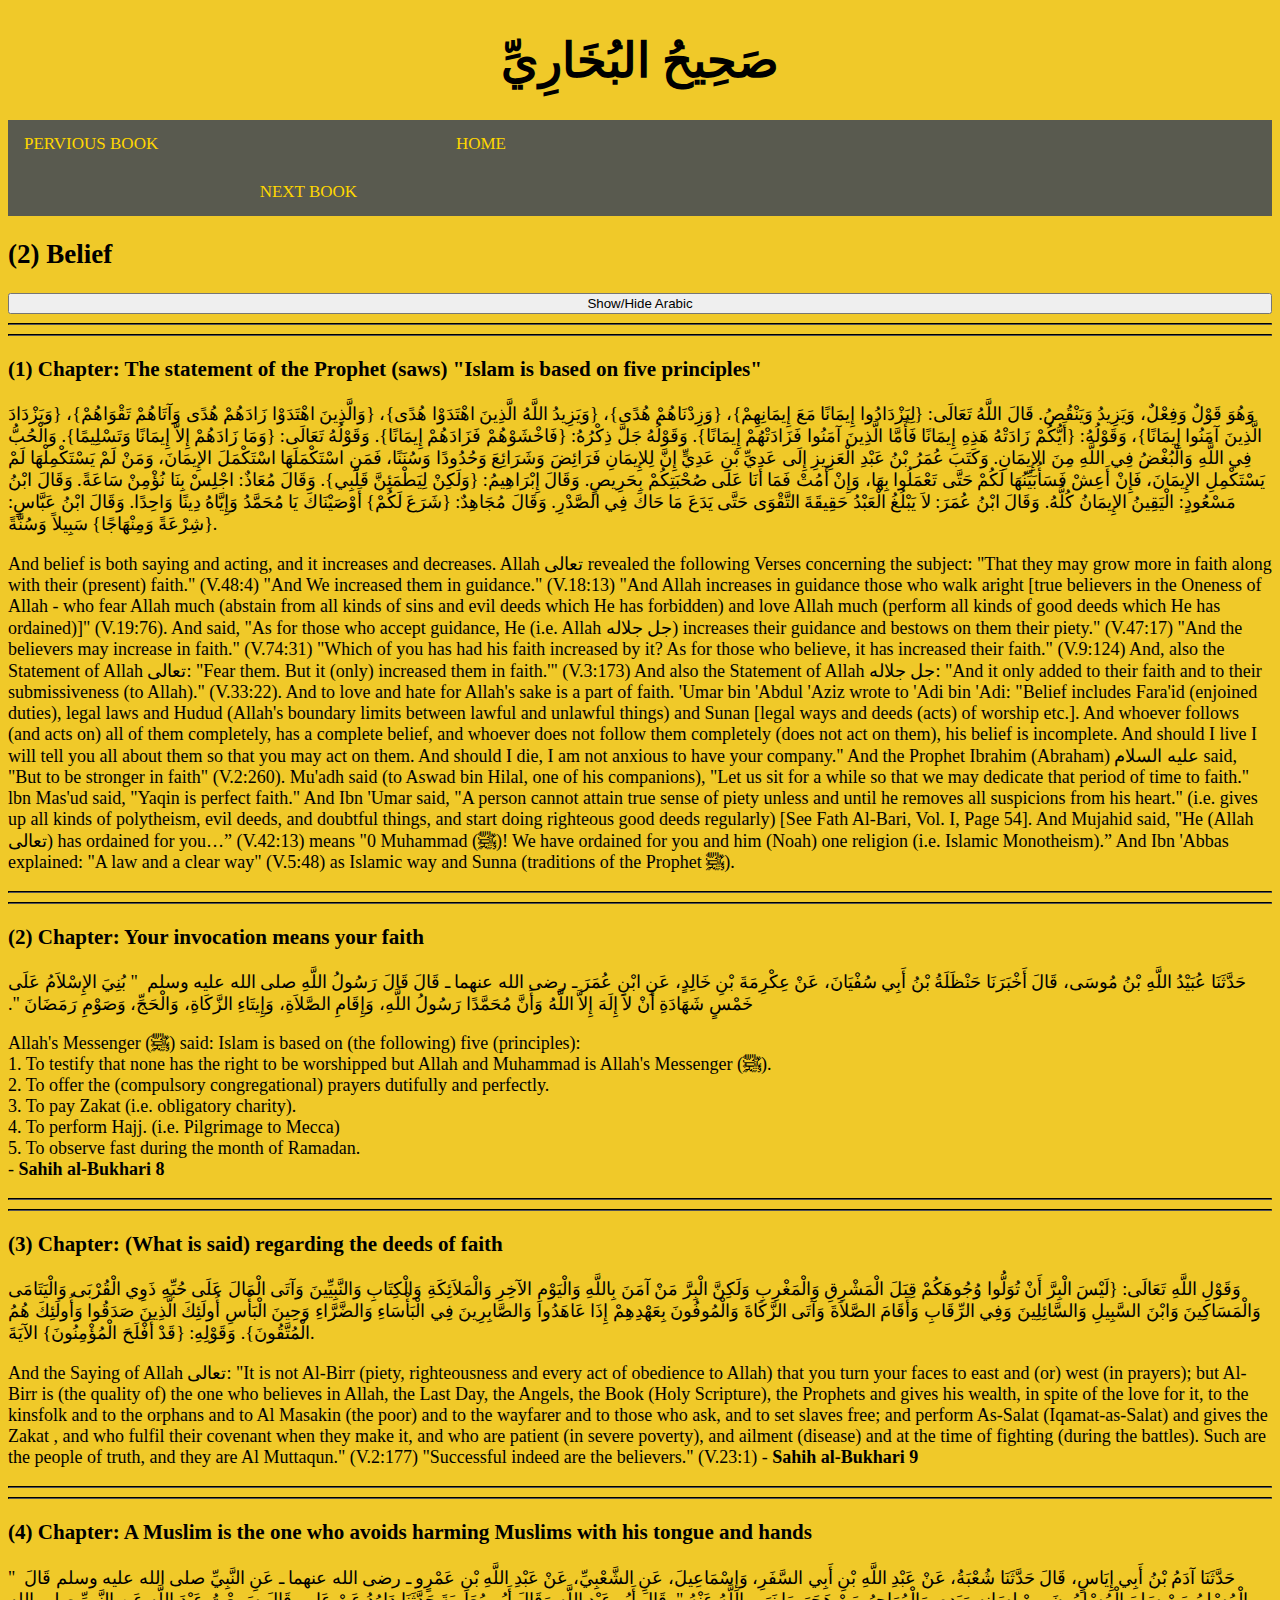
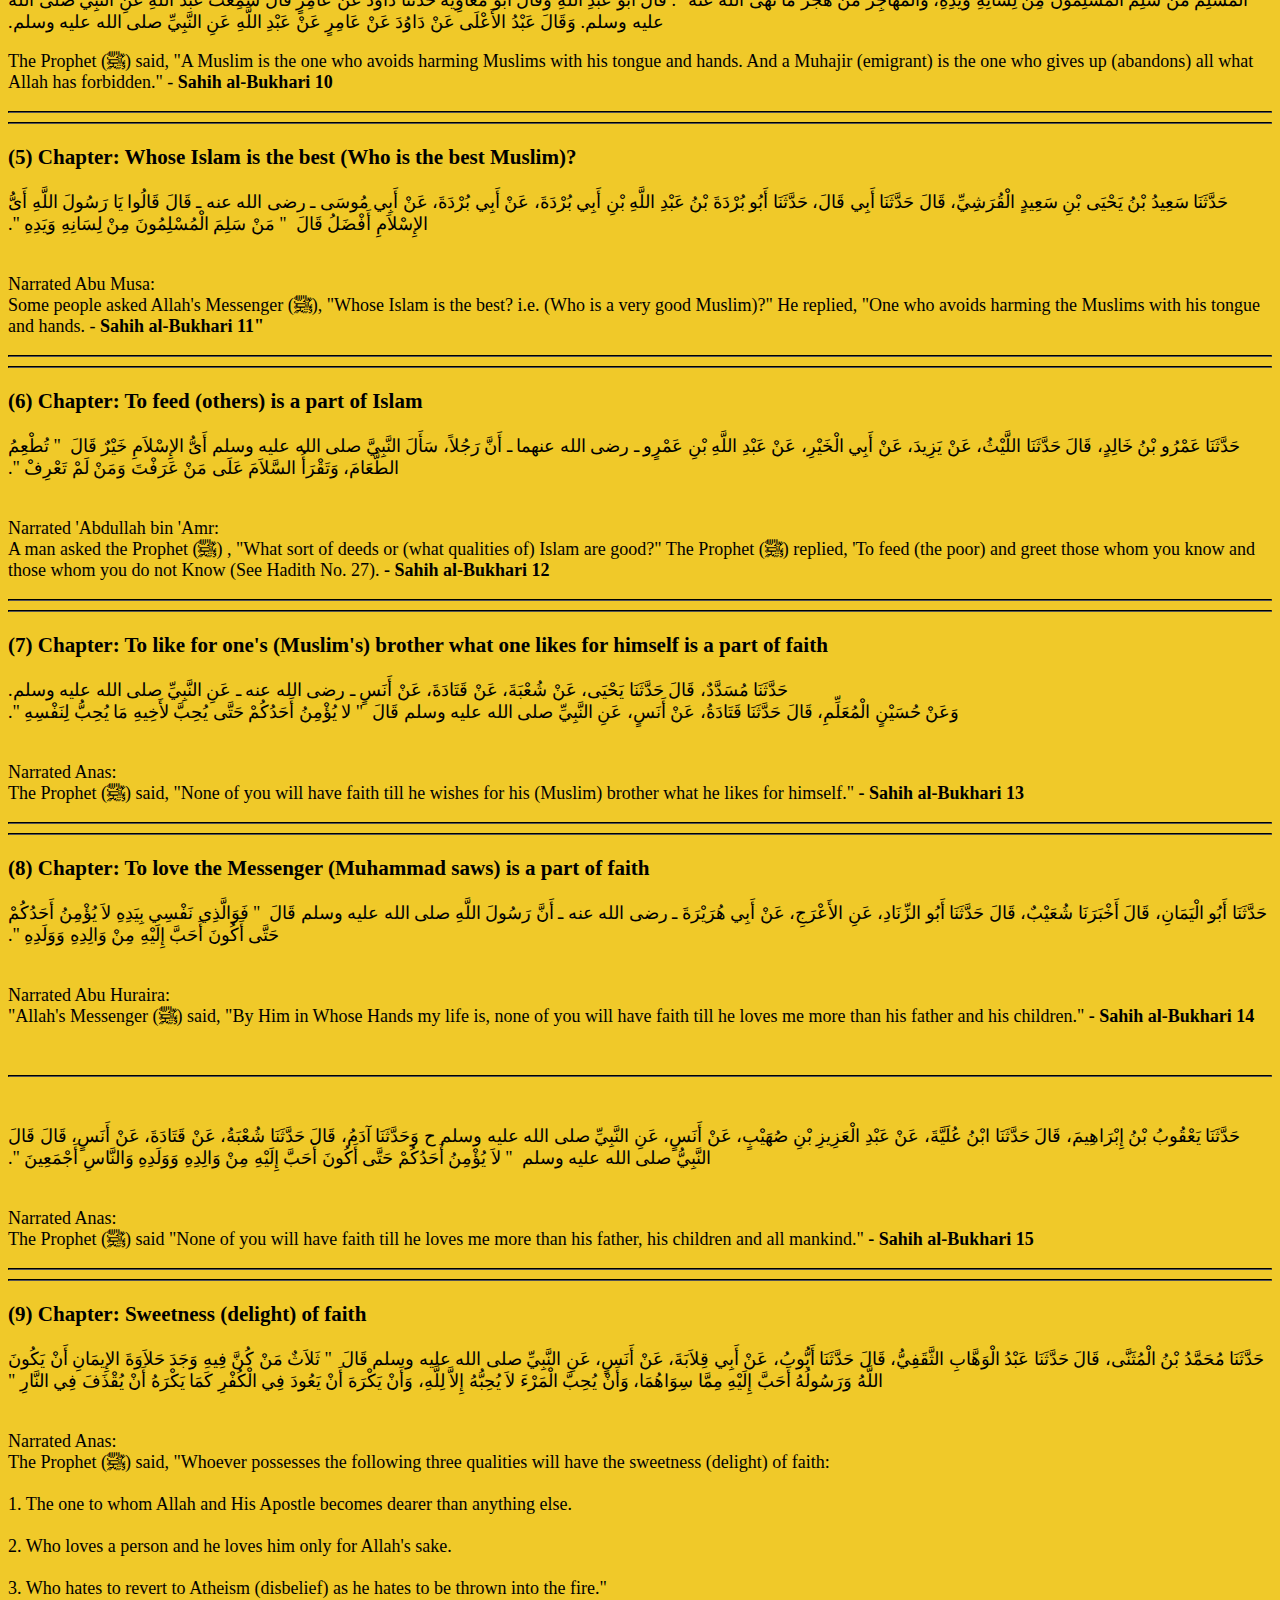
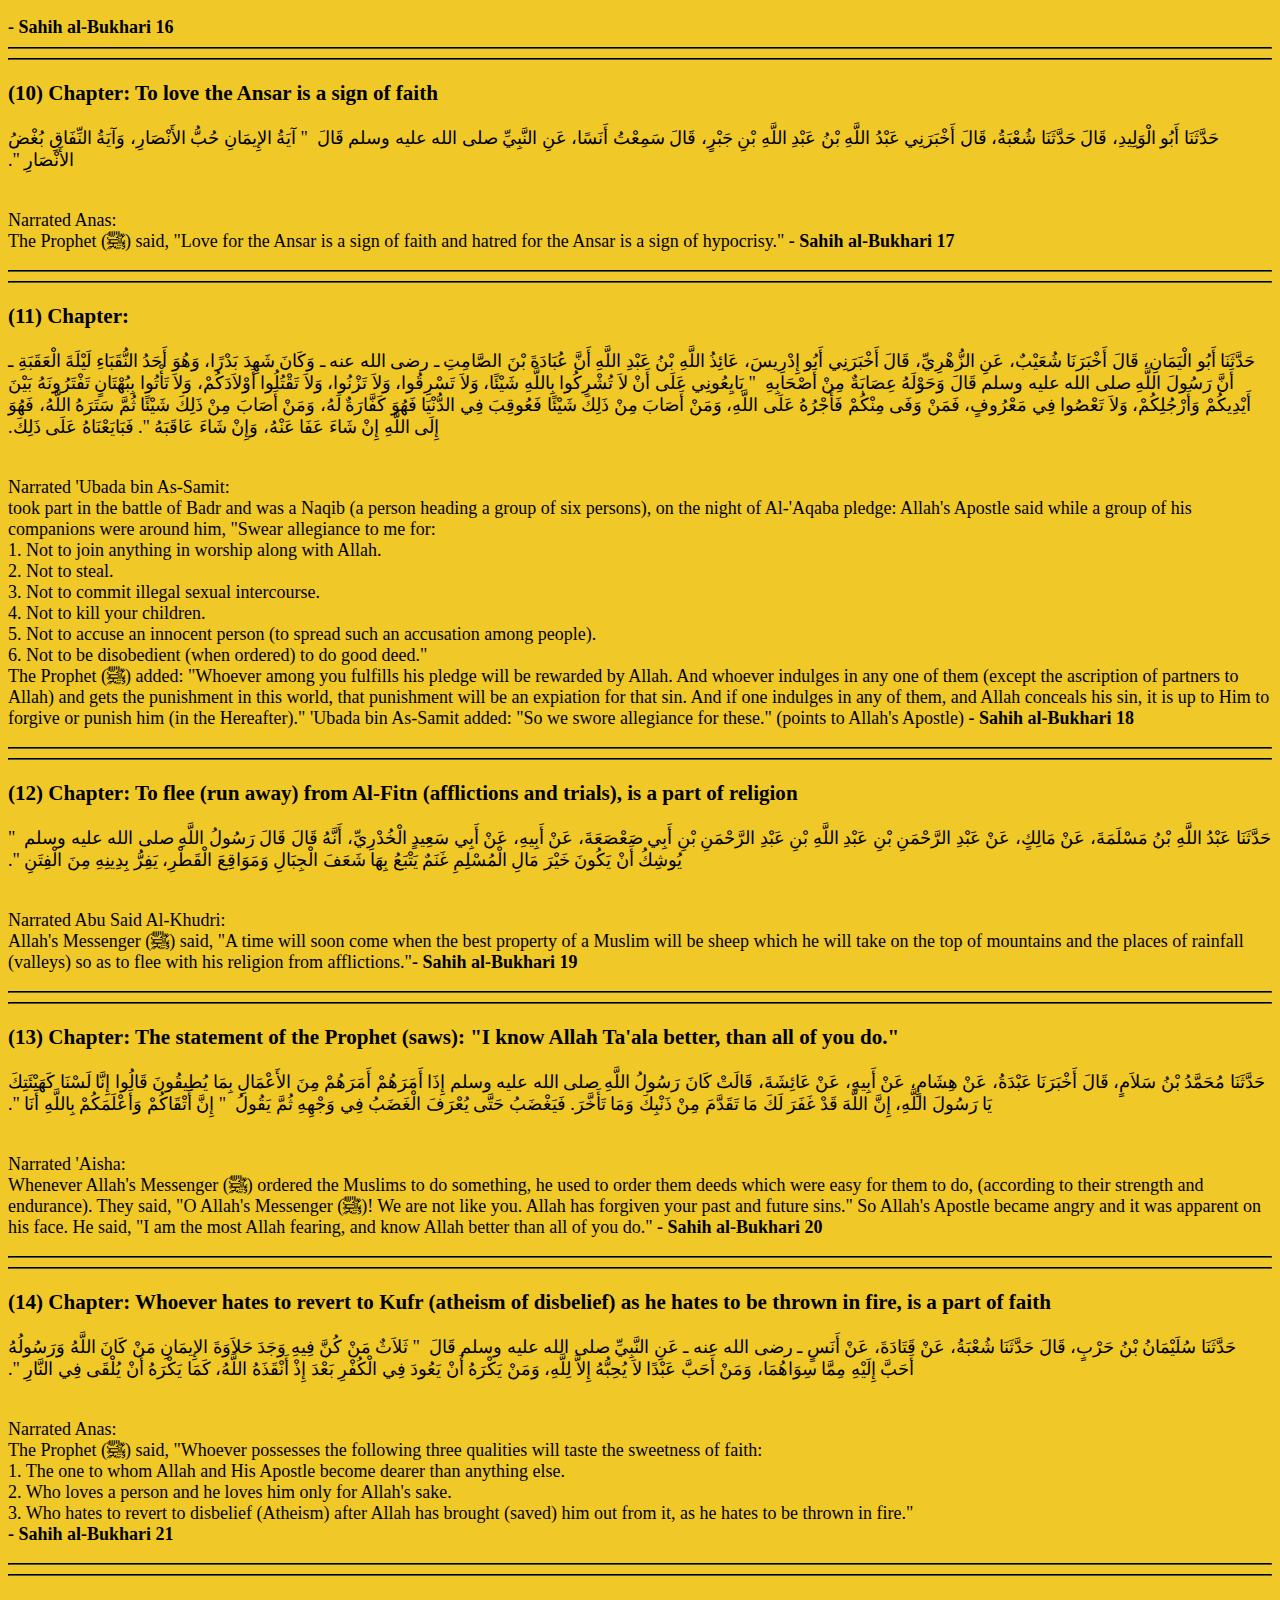
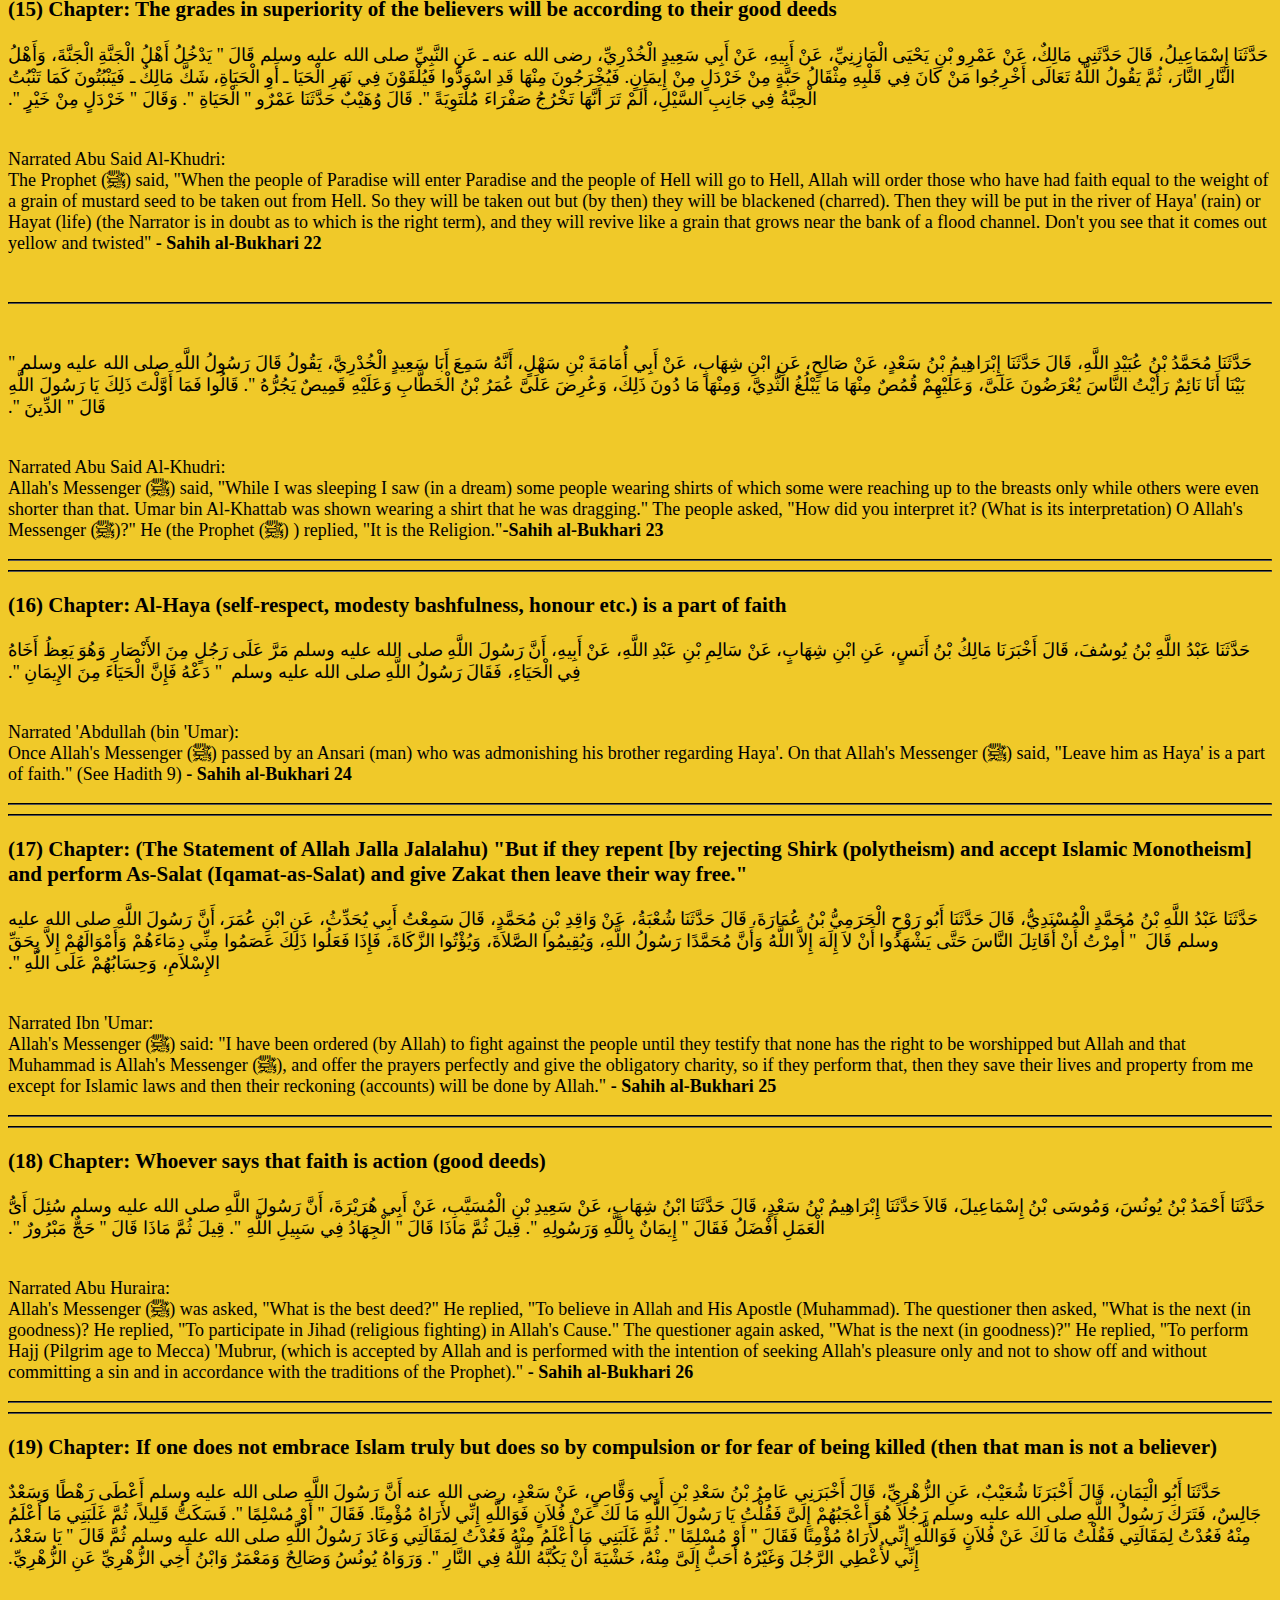
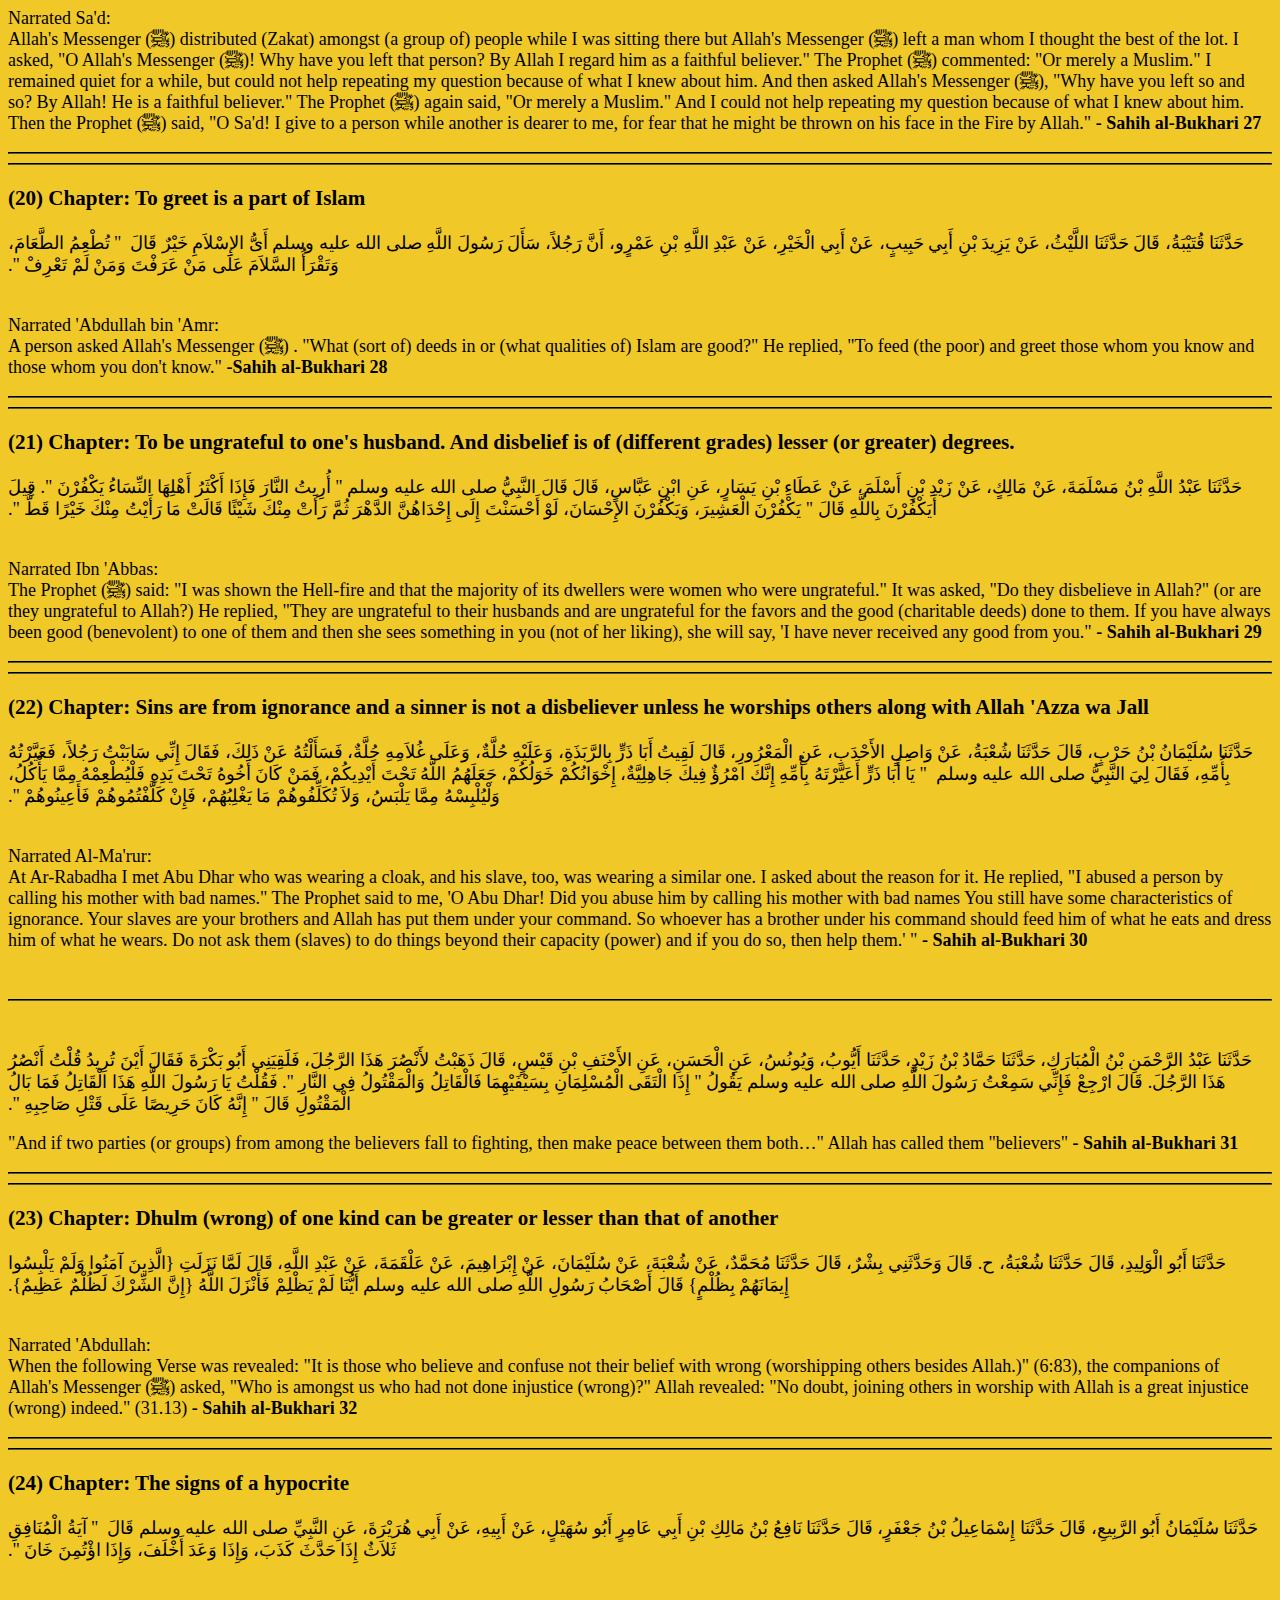
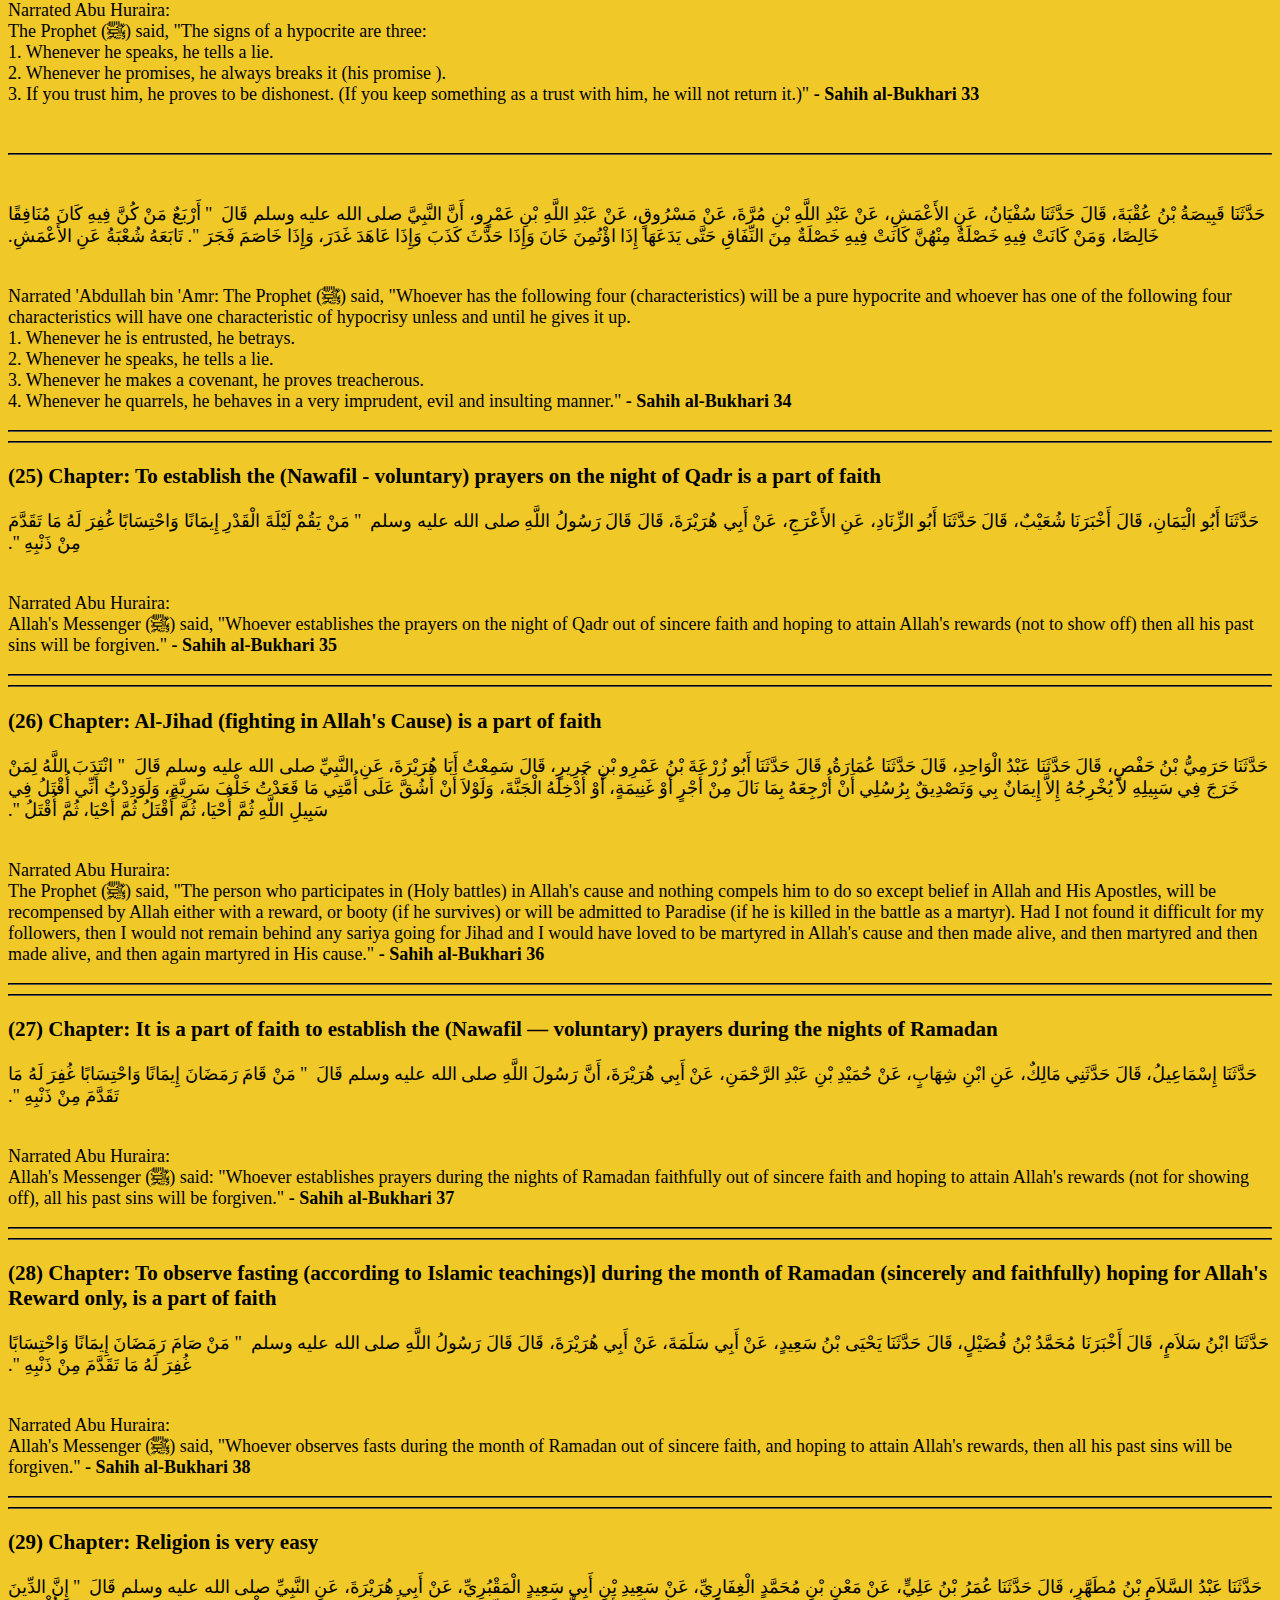
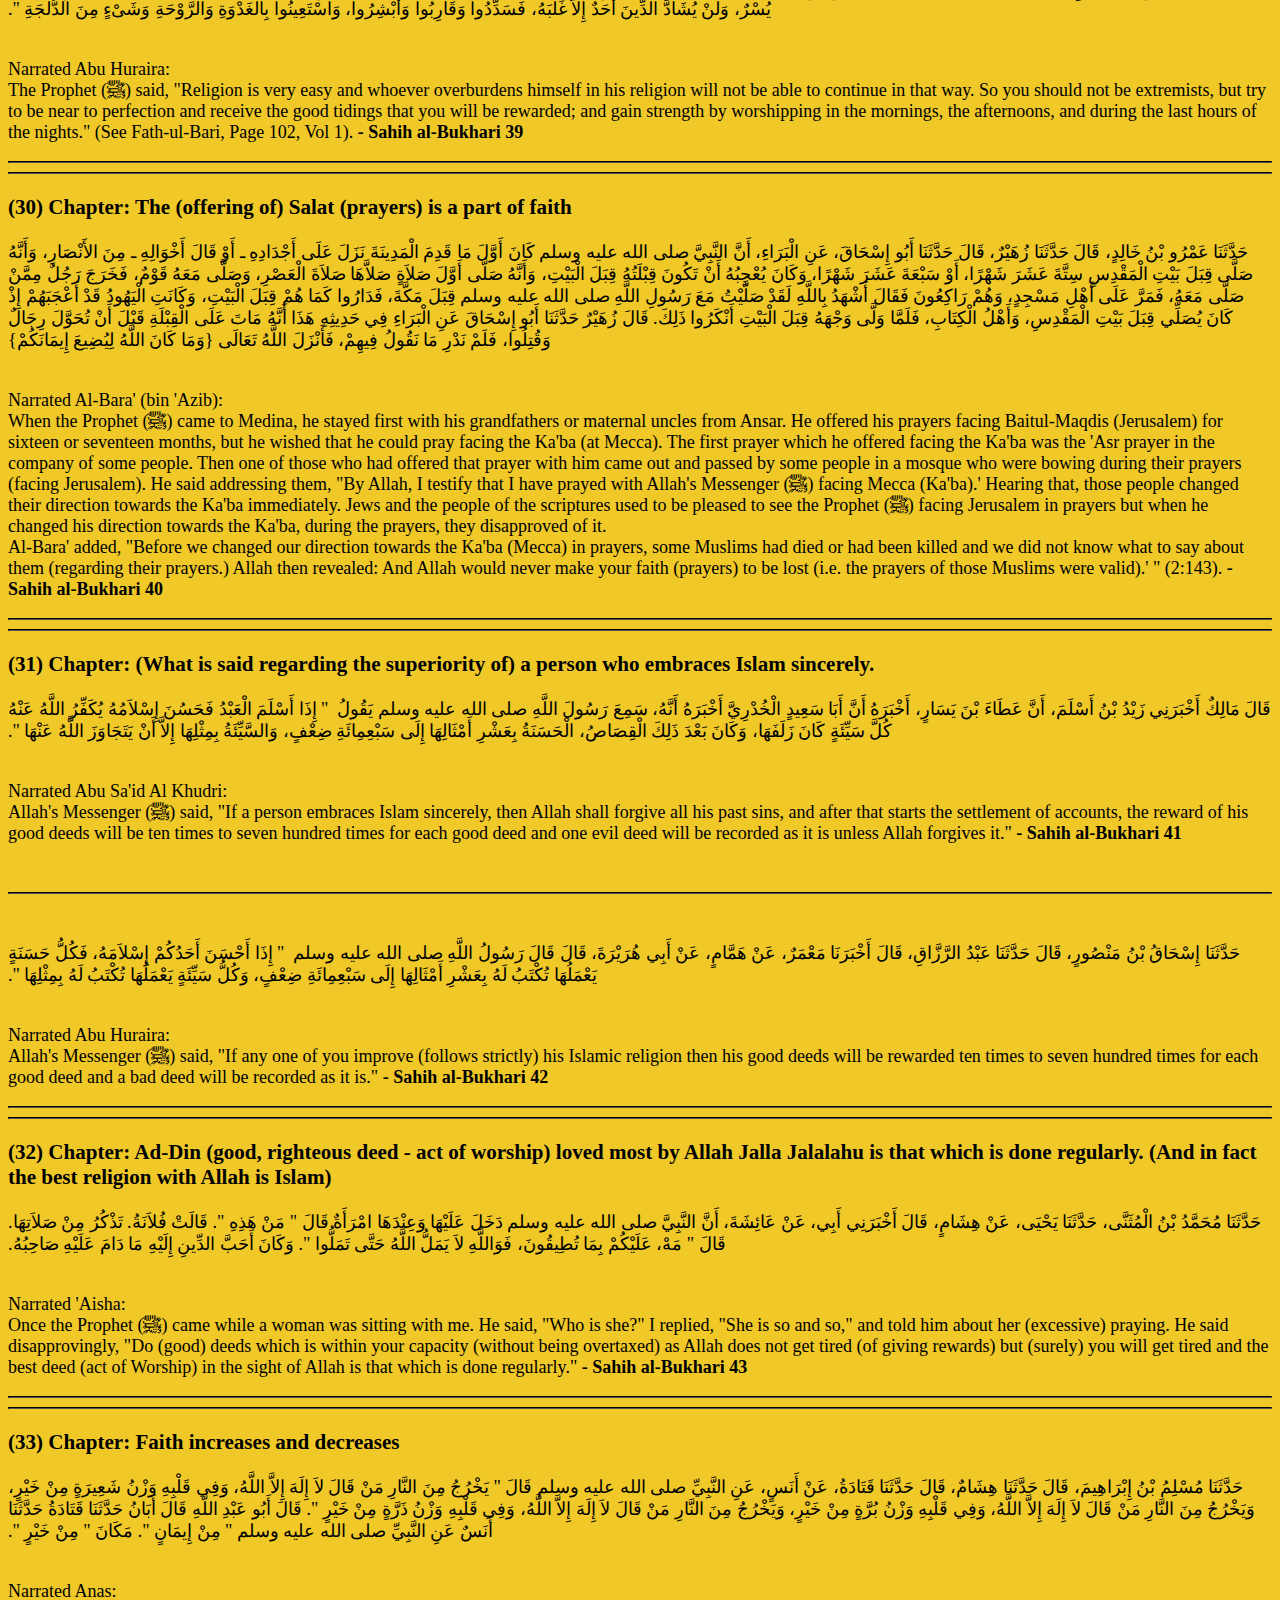
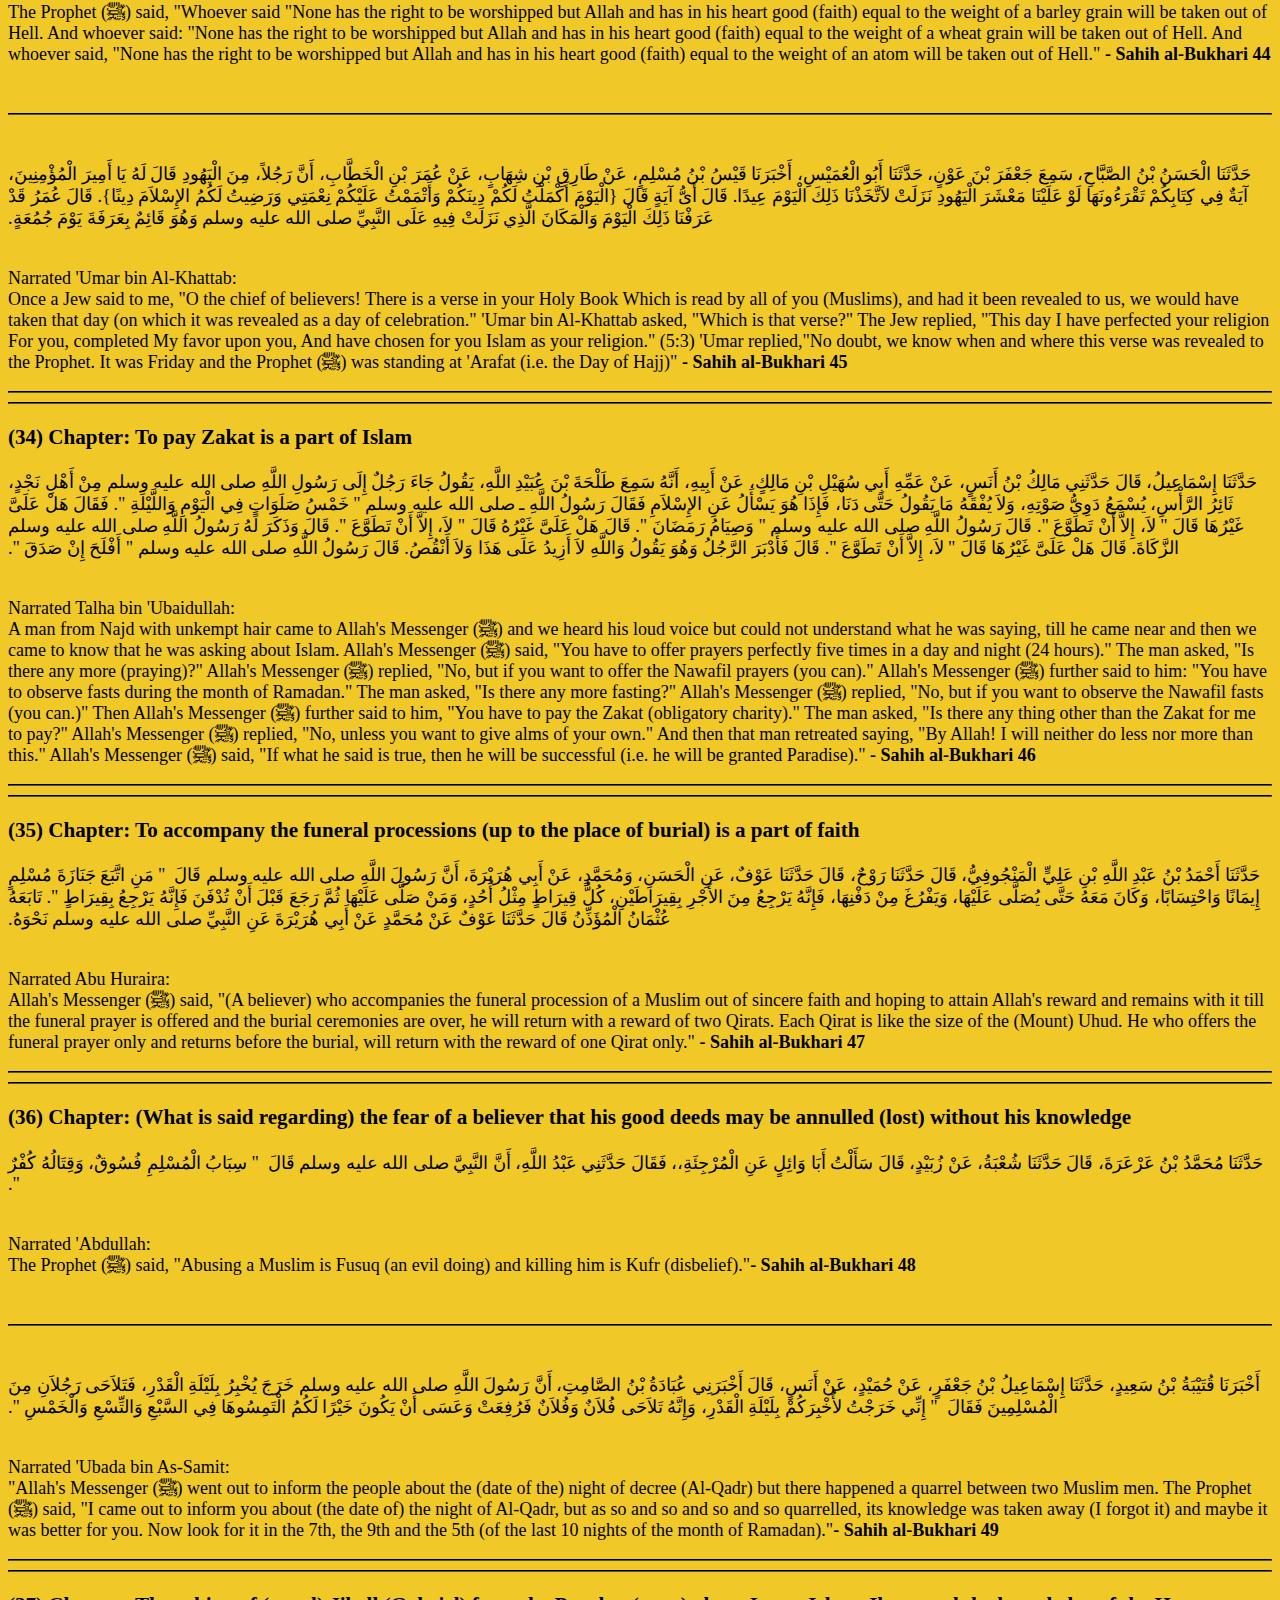
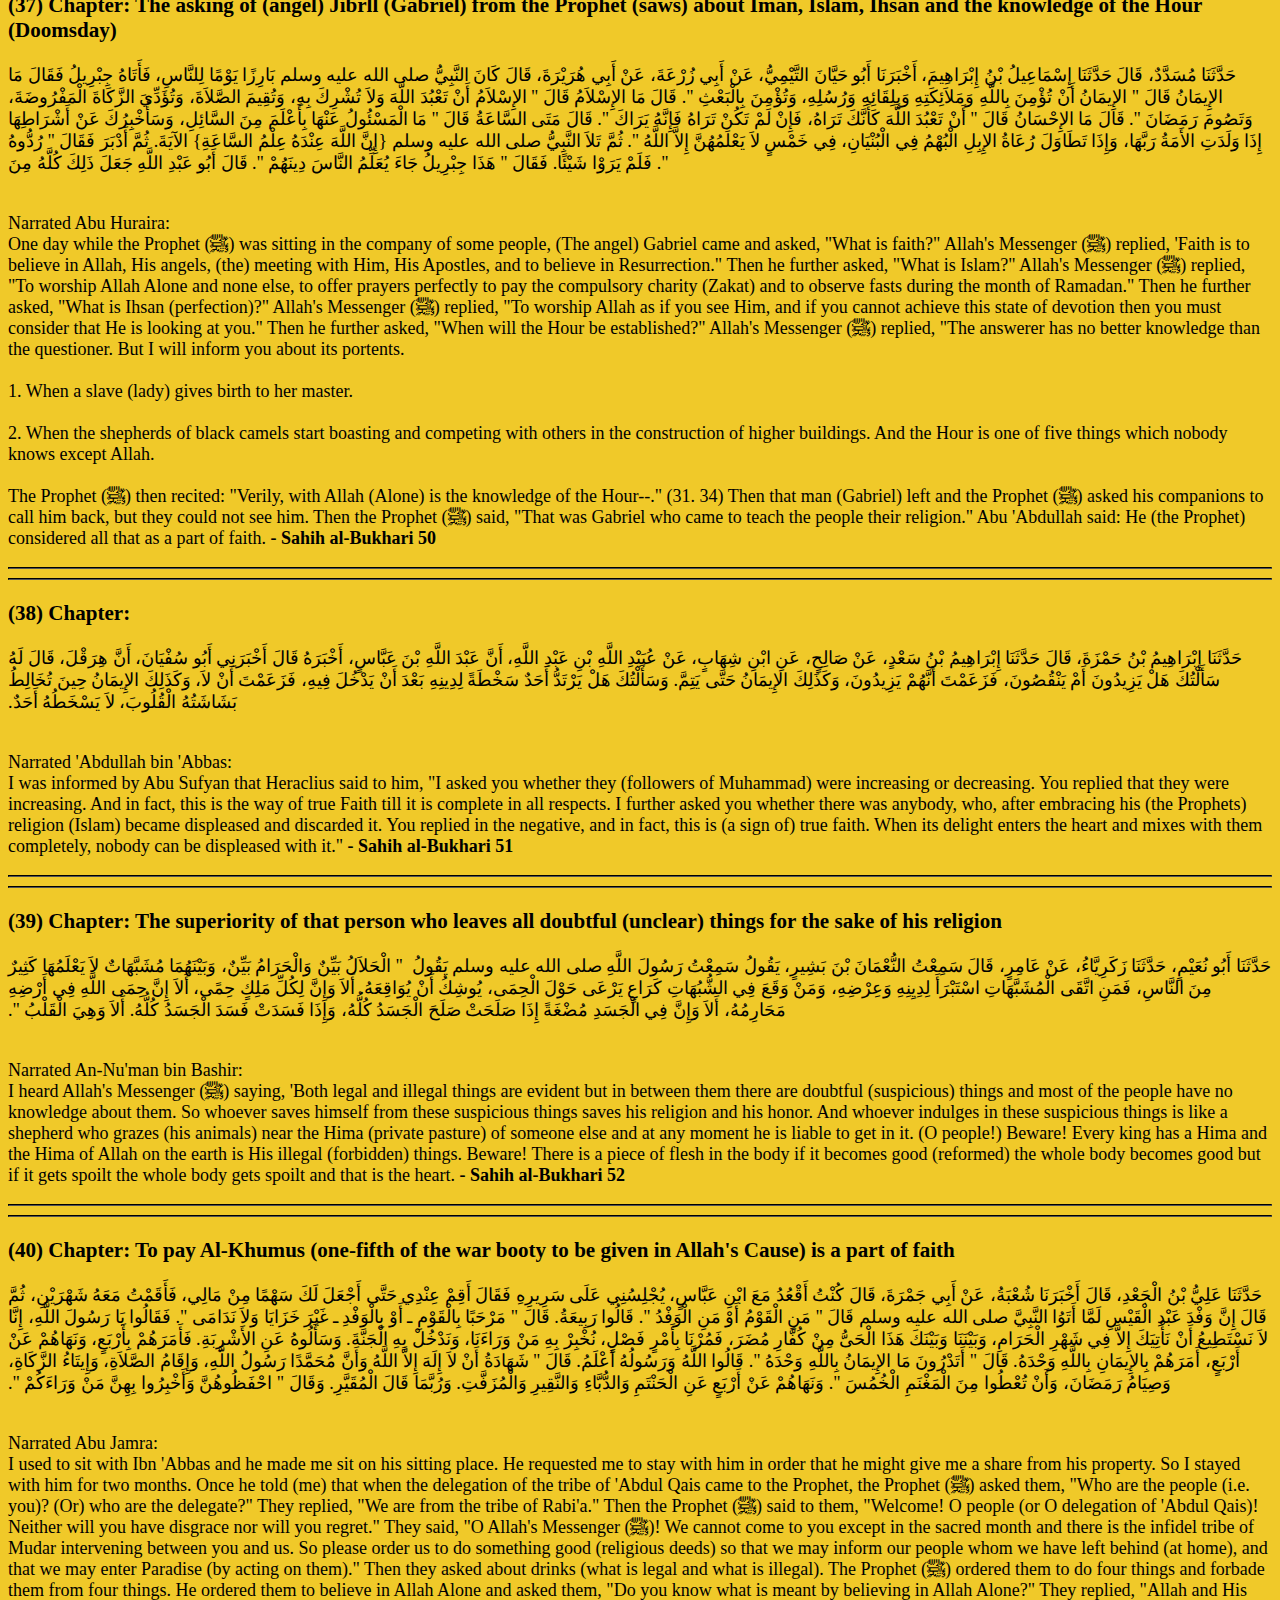
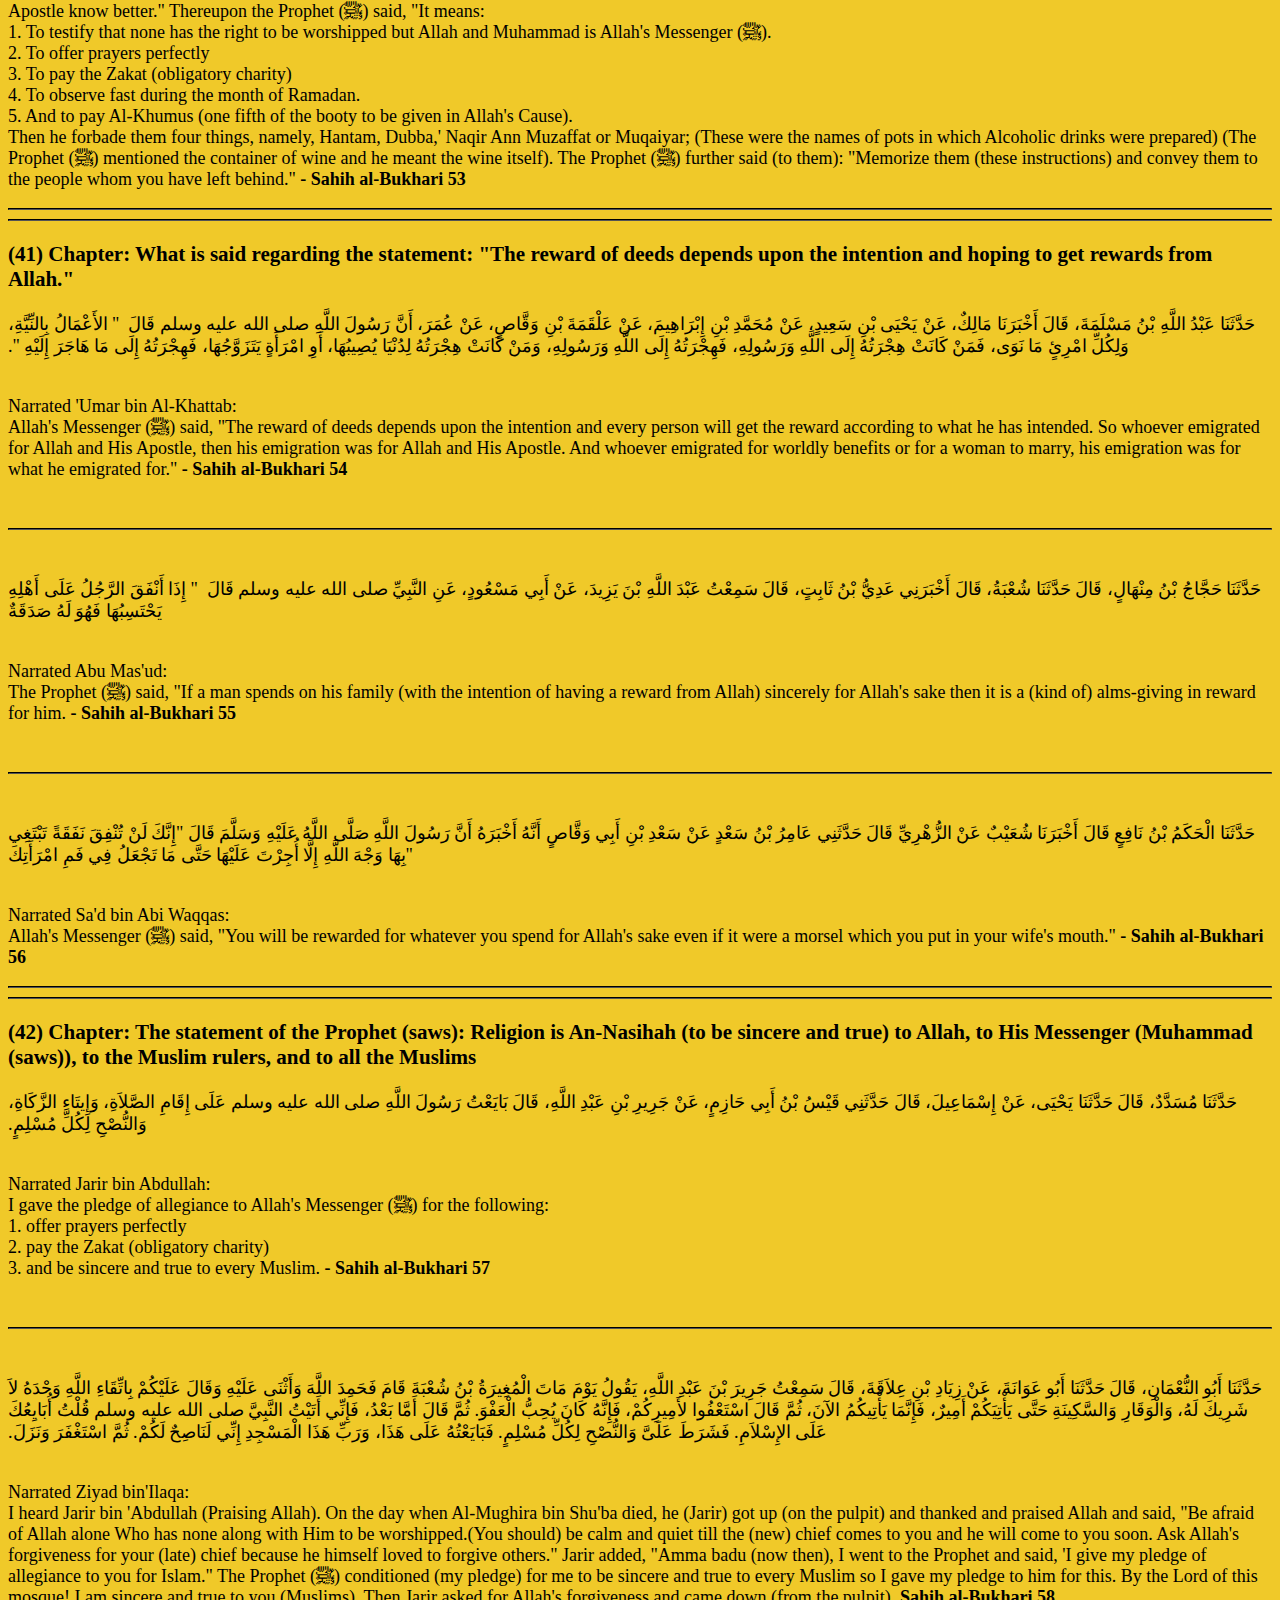
<file: belief.html>
<!DOCTYPE html>
<html>

<header>
    <title>Sahih al-Bukari/book 2</title>
    <link rel="stylesheet" type="text/css" href="belief_styles.css">
</header>

<body>
    
<h1 id="sahiharabic">صَحِيحُ البُخَارِيِّ</h1>

<div class="navbar">
    <a href="revelation.html" id="perb">PERVIOUS BOOK</a>
    <a href="index.html" id="hom">HOME</a>
    <a href="belief.html" id="nexb">NEXT BOOK</a>
</div>



    <h2>(2) Belief</h2>
    
    
    <button onclick="toggleArabic()" id="navbar" style="width: 100%;">Show/Hide Arabic</button>
    
    <hr>
    <hr>
        
    <h3>(1) Chapter: The statement of the Prophet (saws) "Islam is based on five principles"</h4>
    <p id="arabic-text">وَهُوَ قَوْلٌ وَفِعْلٌ، وَيَزِيدُ وَيَنْقُصُ. قَالَ اللَّهُ تَعَالَى: {لِيَزْدَادُوا إِيمَانًا مَعَ إِيمَانِهِمْ}، {وَزِدْنَاهُمْ هُدًى}، {وَيَزِيدُ اللَّهُ الَّذِينَ اهْتَدَوْا هُدًى}، {وَالَّذِينَ اهْتَدَوْا زَادَهُمْ هُدًى وَآتَاهُمْ تَقْوَاهُمْ}، {وَيَزْدَادَ الَّذِينَ آمَنُوا إِيمَانًا}، وَقَوْلُهُ: {أَيُّكُمْ زَادَتْهُ هَذِهِ إِيمَانًا فَأَمَّا الَّذِينَ آمَنُوا فَزَادَتْهُمْ إِيمَانًا}. وَقَوْلُهُ جَلَّ ذِكْرُهُ: {فَاخْشَوْهُمْ فَزَادَهُمْ إِيمَانًا}. وَقَوْلُهُ تَعَالَى: {وَمَا زَادَهُمْ إِلاَّ إِيمَانًا وَتَسْلِيمًا}.
        وَالْحُبُّ فِي اللَّهِ وَالْبُغْضُ فِي اللَّهِ مِنَ الإِيمَانِ.
        وَكَتَبَ عُمَرُ بْنُ عَبْدِ الْعَزِيزِ إِلَى عَدِيِّ بْنِ عَدِيٍّ إِنَّ لِلإِيمَانِ فَرَائِضَ وَشَرَائِعَ وَحُدُودًا وَسُنَنًا، فَمَنِ اسْتَكْمَلَهَا اسْتَكْمَلَ الإِيمَانَ، وَمَنْ لَمْ يَسْتَكْمِلْهَا لَمْ يَسْتَكْمِلِ الإِيمَانَ، فَإِنْ أَعِشْ فَسَأُبَيِّنُهَا لَكُمْ حَتَّى تَعْمَلُوا بِهَا، وَإِنْ أَمُتْ فَمَا أَنَا عَلَى صُحْبَتِكُمْ بِحَرِيصٍ.
        وَقَالَ إِبْرَاهِيمُ: {وَلَكِنْ لِيَطْمَئِنَّ قَلْبِي}.
        وَقَالَ مُعَاذٌ: اجْلِسْ بِنَا نُؤْمِنْ سَاعَةً.
        وَقَالَ ابْنُ مَسْعُودٍ: الْيَقِينُ الإِيمَانُ كُلُّهُ.
        وَقَالَ ابْنُ عُمَرَ: لاَ يَبْلُغُ الْعَبْدُ حَقِيقَةَ التَّقْوَى حَتَّى يَدَعَ مَا حَاكَ فِي الصَّدْرِ.
        وَقَالَ مُجَاهِدٌ: {شَرَعَ لَكُمْ} أَوْصَيْنَاكَ يَا مُحَمَّدُ وَإِيَّاهُ دِينًا وَاحِدًا.
        وَقَالَ ابْنُ عَبَّاسٍ: {شِرْعَةً وَمِنْهَاجًا} سَبِيلاً وَسُنَّةً.</p>
    <p>And belief is both saying and acting, and it increases and decreases. Allah تعالى revealed the following Verses concerning the subject: "That they may grow more in faith along with their (present) faith." (V.48:4) "And We increased them in guidance." (V.18:13) "And Allah increases in guidance those who walk aright [true believers in the Oneness of Allah - who fear Allah much (abstain from all kinds of sins and evil deeds which He has forbidden) and love Allah much (perform all kinds of good deeds which He has ordained)]" (V.19:76). And said, "As for those who accept guidance, He (i.e. Allah جل جلاله) increases their guidance and bestows on them their piety." (V.47:17) "And the believers may increase in faith." (V.74:31) "Which of you has had his faith increased by it? As for those who believe, it has increased their faith." (V.9:124) And, also the Statement of Allah تعالى: "Fear them. But it (only) increased them in faith.'" (V.3:173) And also the Statement of Allah جل جلاله: "And it only added to their faith and to their submissiveness (to Allah)." (V.33:22).
    
        And to love and hate for Allah's sake is a part of faith.
        
        'Umar bin 'Abdul 'Aziz wrote to 'Adi bin 'Adi: "Belief includes Fara'id (enjoined duties), legal laws and Hudud (Allah's boundary limits between lawful and unlawful things) and Sunan [legal ways and deeds (acts) of worship etc.]. And whoever follows (and acts on) all of them completely, has a complete belief, and whoever does not follow them completely (does not act on them), his belief is incomplete. And should I live I will tell you all about them so that you may act on them. And should I die, I am not anxious to have your company."
        
        And the Prophet Ibrahim (Abraham) عليه السلام‎ said, "But to be stronger in faith" (V.2:260). Mu'adh said (to Aswad bin Hilal, one of his companions), "Let us sit for a while so that we may dedicate that period of time to faith." lbn Mas'ud said, "Yaqin is perfect faith." And Ibn 'Umar said, "A person cannot attain true sense of piety unless and until he removes all suspicions from his heart." (i.e. gives up all kinds of polytheism, evil deeds, and doubtful things, and start doing righteous good deeds regularly) [See Fath Al-Bari, Vol. I, Page 54].
        
        And Mujahid said, "He (Allah تعالى) has ordained for you…” (V.42:13) means "0 Muhammad (ﷺ)! We have ordained for you and him (Noah) one religion (i.e. Islamic Monotheism).”
        
        And Ibn 'Abbas explained: "A law and a clear way" (V.5:48) as Islamic way and Sunna (traditions of the Prophet ﷺ).</p>
    <hr>
    <hr>
    <h3>(2) Chapter: Your invocation means your faith</h4>
    <p id="arabic-text">حَدَّثَنَا عُبَيْدُ اللَّهِ بْنُ مُوسَى، قَالَ أَخْبَرَنَا حَنْظَلَةُ بْنُ أَبِي سُفْيَانَ، عَنْ عِكْرِمَةَ بْنِ خَالِدٍ، عَنِ ابْنِ عُمَرَ ـ رضى الله عنهما ـ قَالَ قَالَ رَسُولُ اللَّهِ صلى الله عليه وسلم ‏ "‏ بُنِيَ الإِسْلاَمُ عَلَى خَمْسٍ شَهَادَةِ أَنْ لاَ إِلَهَ إِلاَّ اللَّهُ وَأَنَّ مُحَمَّدًا رَسُولُ اللَّهِ، وَإِقَامِ الصَّلاَةِ، وَإِيتَاءِ الزَّكَاةِ، وَالْحَجِّ، وَصَوْمِ رَمَضَانَ ‏"‏‏.‏</p>
    <p>Allah's Messenger (ﷺ) said: Islam is based on (the following) five (principles):
    
    <br>1. To testify that none has the right to be worshipped but Allah and Muhammad is Allah's Messenger (ﷺ).
        
     <Br>2. To offer the (compulsory congregational) prayers dutifully and perfectly.
        
    <Br>3. To pay Zakat (i.e. obligatory charity).
        
     <Br>4. To perform Hajj. (i.e. Pilgrimage to Mecca)
        
    <Br>5. To observe fast during the month of Ramadan.   <br>- <b> Sahih al-Bukhari 8</b></p>
    <hr>
    <hr>
    <h3>(3) Chapter: (What is said) regarding the deeds of faith</h4>
     <p id="arabic-text">وَقَوْلِ اللَّهِ تَعَالَى: {لَيْسَ الْبِرَّ أَنْ تُوَلُّوا وُجُوهَكُمْ قِبَلَ الْمَشْرِقِ وَالْمَغْرِبِ وَلَكِنَّ الْبِرَّ مَنْ آمَنَ بِاللَّهِ وَالْيَوْمِ الآخِرِ وَالْمَلاَئِكَةِ وَالْكِتَابِ وَالنَّبِيِّينَ وَآتَى الْمَالَ عَلَى حُبِّهِ ذَوِي الْقُرْبَى وَالْيَتَامَى وَالْمَسَاكِينَ وَابْنَ السَّبِيلِ وَالسَّائِلِينَ وَفِي الرِّقَابِ وَأَقَامَ الصَّلاَةَ وَآتَى الزَّكَاةَ وَالْمُوفُونَ بِعَهْدِهِمْ إِذَا عَاهَدُوا وَالصَّابِرِينَ فِي الْبَأْسَاءِ وَالضَّرَّاءِ وَحِينَ الْبَأْسِ أُولَئِكَ الَّذِينَ صَدَقُوا وَأُولَئِكَ هُمُ الْمُتَّقُونَ}. وَقَوْلِهِ: {قَدْ أَفْلَحَ الْمُؤْمِنُونَ} الآيَةَ.</p>
     <p>And the Saying of Allah تعالى: "It is not Al-Birr (piety, righteousness and every act of obedience to Allah) that you turn your faces to east and (or) west (in prayers); but Al-Birr is (the quality of) the one who believes in Allah, the Last Day, the Angels, the Book (Holy Scripture), the Prophets and gives his wealth, in spite of the love for it, to the kinsfolk and to the orphans and to Al Masakin (the poor) and to the wayfarer and to those who ask, and to set slaves free; and perform As-Salat (Iqamat-as-Salat) and gives the Zakat , and who fulfil their covenant when they make it, and who are patient (in severe poverty), and ailment (disease) and at the time of fighting (during the battles). Such are the people of truth, and they are Al Muttaqun." (V.2:177) "Successful indeed are the believers." (V.23:1) - <b> Sahih al-Bukhari 9</b></p>
     <hr>
     <hr>
     <h3>(4) Chapter: A Muslim is the one who avoids harming Muslims with his tongue and hands</h4>
     <p id="arabic-text">حَدَّثَنَا آدَمُ بْنُ أَبِي إِيَاسٍ، قَالَ حَدَّثَنَا شُعْبَةُ، عَنْ عَبْدِ اللَّهِ بْنِ أَبِي السَّفَرِ، وَإِسْمَاعِيلَ، عَنِ الشَّعْبِيِّ، عَنْ عَبْدِ اللَّهِ بْنِ عَمْرٍو ـ رضى الله عنهما ـ عَنِ النَّبِيِّ صلى الله عليه وسلم قَالَ ‏ "‏ الْمُسْلِمُ مَنْ سَلِمَ الْمُسْلِمُونَ مِنْ لِسَانِهِ وَيَدِهِ، وَالْمُهَاجِرُ مَنْ هَجَرَ مَا نَهَى اللَّهُ عَنْهُ ‏"‏‏.‏ قَالَ أَبُو عَبْدِ اللَّهِ وَقَالَ أَبُو مُعَاوِيَةَ حَدَّثَنَا دَاوُدُ عَنْ عَامِرٍ قَالَ سَمِعْتُ عَبْدَ اللَّهِ عَنِ النَّبِيِّ صلى الله عليه وسلم‏.‏ وَقَالَ عَبْدُ الأَعْلَى عَنْ دَاوُدَ عَنْ عَامِرٍ عَنْ عَبْدِ اللَّهِ عَنِ النَّبِيِّ صلى الله عليه وسلم‏.‏</p>
     <p>The Prophet (ﷺ) said, "A Muslim is the one who avoids harming Muslims with his tongue and hands. And a Muhajir (emigrant) is the one who gives up (abandons) all what Allah has forbidden." - <b> Sahih al-Bukhari 10</b></p>
     <hr>
     <hr>
     <h3>(5) Chapter: Whose Islam is the best (Who is the best Muslim)?</h4>
    <p id="arabic-text">حَدَّثَنَا سَعِيدُ بْنُ يَحْيَى بْنِ سَعِيدٍ الْقُرَشِيِّ، قَالَ حَدَّثَنَا أَبِي قَالَ، حَدَّثَنَا أَبُو بُرْدَةَ بْنُ عَبْدِ اللَّهِ بْنِ أَبِي بُرْدَةَ، عَنْ أَبِي بُرْدَةَ، عَنْ أَبِي مُوسَى ـ رضى الله عنه ـ قَالَ قَالُوا يَا رَسُولَ اللَّهِ أَىُّ الإِسْلاَمِ أَفْضَلُ قَالَ ‏ "‏ مَنْ سَلِمَ الْمُسْلِمُونَ مِنْ لِسَانِهِ وَيَدِهِ ‏"‏‏.‏</p>
    <p><br>Narrated Abu Musa:<br>
    Some people asked Allah's Messenger (ﷺ), "Whose Islam is the best? i.e. (Who is a very good Muslim)?" He replied, "One who avoids harming the Muslims with his tongue and hands.  - <b>Sahih al-Bukhari 11"</b></p>
    <hr>
    <hr>
    <h3>(6) Chapter: To feed (others) is a part of Islam</h4>
    <p id="arabic-text">حَدَّثَنَا عَمْرُو بْنُ خَالِدٍ، قَالَ حَدَّثَنَا اللَّيْثُ، عَنْ يَزِيدَ، عَنْ أَبِي الْخَيْرِ، عَنْ عَبْدِ اللَّهِ بْنِ عَمْرٍو ـ رضى الله عنهما ـ أَنَّ رَجُلاً، سَأَلَ النَّبِيَّ صلى الله عليه وسلم أَىُّ الإِسْلاَمِ خَيْرٌ قَالَ ‏ "‏ تُطْعِمُ الطَّعَامَ، وَتَقْرَأُ السَّلاَمَ عَلَى مَنْ عَرَفْتَ وَمَنْ لَمْ تَعْرِفْ ‏"‏‏.‏</p>
    <p><br>Narrated 'Abdullah bin 'Amr:<br> A man asked the Prophet (ﷺ) , "What sort of deeds or (what qualities of) Islam are good?" The Prophet (ﷺ) replied, 'To feed (the poor) and greet those whom you know and those whom you do not Know (See Hadith No. 27). <b>  - Sahih al-Bukhari 12</b> </p>
    <hr>
    <hr>
    <h3>(7) Chapter: To like for one's (Muslim's) brother what one likes for himself is a part of faith</h4>
<p id="arabic-text">حَدَّثَنَا مُسَدَّدٌ، قَالَ حَدَّثَنَا يَحْيَى، عَنْ شُعْبَةَ، عَنْ قَتَادَةَ، عَنْ أَنَسٍ ـ رضى الله عنه ـ عَنِ النَّبِيِّ صلى الله عليه وسلم‏.‏<br>وَعَنْ حُسَيْنٍ الْمُعَلِّمِ، قَالَ حَدَّثَنَا قَتَادَةُ، عَنْ أَنَسٍ، عَنِ النَّبِيِّ صلى الله عليه وسلم قَالَ ‏ "‏ لا يُؤْمِنُ أَحَدُكُمْ حَتَّى يُحِبَّ لأَخِيهِ مَا يُحِبُّ لِنَفْسِهِ ‏"‏‏.‏<br></p>
<p><br>Narrated Anas:<br>The Prophet (ﷺ) said, "None of you will have faith till he wishes for his (Muslim) brother what he likes for himself." <b>-  Sahih al-Bukhari 13</b></p>
<hr>
<hr>
<h3>(8) Chapter: To love the Messenger (Muhammad saws) is a part of faith</h4>
<p id="arabic-text">حَدَّثَنَا أَبُو الْيَمَانِ، قَالَ أَخْبَرَنَا شُعَيْبٌ، قَالَ حَدَّثَنَا أَبُو الزِّنَادِ، عَنِ الأَعْرَجِ، عَنْ أَبِي هُرَيْرَةَ ـ رضى الله عنه ـ أَنَّ رَسُولَ اللَّهِ صلى الله عليه وسلم قَالَ ‏ "‏ فَوَالَّذِي نَفْسِي بِيَدِهِ لاَ يُؤْمِنُ أَحَدُكُمْ حَتَّى أَكُونَ أَحَبَّ إِلَيْهِ مِنْ وَالِدِهِ وَوَلَدِهِ ‏"‏‏.‏</p>
<p><br>Narrated Abu Huraira:<br>
    "Allah's Messenger (ﷺ) said, "By Him in Whose Hands my life is, none of you will have faith till he loves me more than his father and his children." <b>-  Sahih al-Bukhari 14</b></p>
<br>
<hr>
<br>
<p id="arabic-text">حَدَّثَنَا يَعْقُوبُ بْنُ إِبْرَاهِيمَ، قَالَ حَدَّثَنَا ابْنُ عُلَيَّةَ، عَنْ عَبْدِ الْعَزِيزِ بْنِ صُهَيْبٍ، عَنْ أَنَسٍ، عَنِ النَّبِيِّ صلى الله عليه وسلم ح وَحَدَّثَنَا آدَمُ، قَالَ حَدَّثَنَا شُعْبَةُ، عَنْ قَتَادَةَ، عَنْ أَنَسٍ، قَالَ قَالَ النَّبِيُّ صلى الله عليه وسلم ‏ "‏ لاَ يُؤْمِنُ أَحَدُكُمْ حَتَّى أَكُونَ أَحَبَّ إِلَيْهِ مِنْ وَالِدِهِ وَوَلَدِهِ وَالنَّاسِ أَجْمَعِينَ ‏"‏‏.‏
</p>
<p><br>Narrated Anas:<br>The Prophet (ﷺ) said "None of you will have faith till he loves me more than his father, his children and all mankind."  <b>-  Sahih al-Bukhari 15</b></p>
<hr>
<hr>
<h3>(9) Chapter: Sweetness (delight) of faith</h4>
<p id="arabic-text">حَدَّثَنَا مُحَمَّدُ بْنُ الْمُثَنَّى، قَالَ حَدَّثَنَا عَبْدُ الْوَهَّابِ الثَّقَفِيُّ، قَالَ حَدَّثَنَا أَيُّوبُ، عَنْ أَبِي قِلاَبَةَ، عَنْ أَنَسٍ، عَنِ النَّبِيِّ صلى الله عليه وسلم قَالَ ‏ "‏ ثَلاَثٌ مَنْ كُنَّ فِيهِ وَجَدَ حَلاَوَةَ الإِيمَانِ أَنْ يَكُونَ اللَّهُ وَرَسُولُهُ أَحَبَّ إِلَيْهِ مِمَّا سِوَاهُمَا، وَأَنْ يُحِبَّ الْمَرْءَ لاَ يُحِبُّهُ إِلاَّ لِلَّهِ، وَأَنْ يَكْرَهَ أَنْ يَعُودَ فِي الْكُفْرِ كَمَا يَكْرَهُ أَنْ يُقْذَفَ فِي النَّارِ ‏"‏‏</p>
<p><br>Narrated Anas:<br>

    The Prophet (ﷺ) said, "Whoever possesses the following three qualities will have the sweetness (delight) of faith:<br>
    
    <br>1. The one to whom Allah and His Apostle becomes dearer than anything else.<br>
    
    <br>2. Who loves a person and he loves him only for Allah's sake.<br>
    
    <br>3. Who hates to revert to Atheism (disbelief) as he hates to be thrown into the fire."<br></p><b>- Sahih al-Bukhari 16</b>
<hr>
<hr>
<h3>(10) Chapter: To love the Ansar is a sign of faith</h4>
<p id="arabic-text">حَدَّثَنَا أَبُو الْوَلِيدِ، قَالَ حَدَّثَنَا شُعْبَةُ، قَالَ أَخْبَرَنِي عَبْدُ اللَّهِ بْنُ عَبْدِ اللَّهِ بْنِ جَبْرٍ، قَالَ سَمِعْتُ أَنَسًا، عَنِ النَّبِيِّ صلى الله عليه وسلم قَالَ ‏ "‏ آيَةُ الإِيمَانِ حُبُّ الأَنْصَارِ، وَآيَةُ النِّفَاقِ بُغْضُ الأَنْصَارِ ‏"‏‏.‏</p>
<p><br>Narrated Anas:<br>
The Prophet (ﷺ) said, "Love for the Ansar is a sign of faith and hatred for the Ansar is a sign of hypocrisy."  <b>-   Sahih al-Bukhari 17</b></p>
<hr>
<hr>
<h3>(11) Chapter:</h4>
<p id="arabic-text">حَدَّثَنَا أَبُو الْيَمَانِ، قَالَ أَخْبَرَنَا شُعَيْبٌ، عَنِ الزُّهْرِيِّ، قَالَ أَخْبَرَنِي أَبُو إِدْرِيسَ، عَائِذُ اللَّهِ بْنُ عَبْدِ اللَّهِ أَنَّ عُبَادَةَ بْنَ الصَّامِتِ ـ رضى الله عنه ـ وَكَانَ شَهِدَ بَدْرًا، وَهُوَ أَحَدُ النُّقَبَاءِ لَيْلَةَ الْعَقَبَةِ ـ أَنَّ رَسُولَ اللَّهِ صلى الله عليه وسلم قَالَ وَحَوْلَهُ عِصَابَةٌ مِنْ أَصْحَابِهِ ‏ "‏ بَايِعُونِي عَلَى أَنْ لاَ تُشْرِكُوا بِاللَّهِ شَيْئًا، وَلاَ تَسْرِقُوا، وَلاَ تَزْنُوا، وَلاَ تَقْتُلُوا أَوْلاَدَكُمْ، وَلاَ تَأْتُوا بِبُهْتَانٍ تَفْتَرُونَهُ بَيْنَ أَيْدِيكُمْ وَأَرْجُلِكُمْ، وَلاَ تَعْصُوا فِي مَعْرُوفٍ، فَمَنْ وَفَى مِنْكُمْ فَأَجْرُهُ عَلَى اللَّهِ، وَمَنْ أَصَابَ مِنْ ذَلِكَ شَيْئًا فَعُوقِبَ فِي الدُّنْيَا فَهُوَ كَفَّارَةٌ لَهُ، وَمَنْ أَصَابَ مِنْ ذَلِكَ شَيْئًا ثُمَّ سَتَرَهُ اللَّهُ، فَهُوَ إِلَى اللَّهِ إِنْ شَاءَ عَفَا عَنْهُ، وَإِنْ شَاءَ عَاقَبَهُ ‏"‏‏.‏ فَبَايَعْنَاهُ عَلَى ذَلِكَ‏.‏</p>
<p><br>Narrated 'Ubada bin As-Samit:<br> took part in the battle of Badr and was a Naqib (a person heading a group of six persons), on the night of Al-'Aqaba pledge: Allah's Apostle said while a group of his companions were around him, "Swear allegiance to me for:

    <br>1. Not to join anything in worship along with Allah.
    
    <br>2. Not to steal.
    
    <br>3. Not to commit illegal sexual intercourse.
    
    <br>4. Not to kill your children.
    
    <br>5. Not to accuse an innocent person (to spread such an accusation among people).
    
    <br>6. Not to be disobedient (when ordered) to do good deed."
    
    <br>The Prophet (ﷺ) added: "Whoever among you fulfills his pledge will be rewarded by Allah. And whoever indulges in any one of them (except the ascription of partners to Allah) and gets the punishment in this world, that punishment will be an expiation for that sin. And if one indulges in any of them, and Allah conceals his sin, it is up to Him to forgive or punish him (in the Hereafter)." 'Ubada bin As-Samit added: "So we swore allegiance for these." (points to Allah's Apostle)  <b>-  Sahih al-Bukhari 18</b></p>
<hr>
<hr>
<h3>(12) Chapter: To flee (run away) from Al-Fitn (afflictions and trials), is a part of religion</h4>
<p id="arabic-text">حَدَّثَنَا عَبْدُ اللَّهِ بْنُ مَسْلَمَةَ، عَنْ مَالِكٍ، عَنْ عَبْدِ الرَّحْمَنِ بْنِ عَبْدِ اللَّهِ بْنِ عَبْدِ الرَّحْمَنِ بْنِ أَبِي صَعْصَعَةَ، عَنْ أَبِيهِ، عَنْ أَبِي سَعِيدٍ الْخُدْرِيِّ، أَنَّهُ قَالَ قَالَ رَسُولُ اللَّهِ صلى الله عليه وسلم ‏ "‏ يُوشِكُ أَنْ يَكُونَ خَيْرَ مَالِ الْمُسْلِمِ غَنَمٌ يَتْبَعُ بِهَا شَعَفَ الْجِبَالِ وَمَوَاقِعَ الْقَطْرِ، يَفِرُّ بِدِينِهِ مِنَ الْفِتَنِ ‏"‏‏.‏</p>
<p><br>Narrated Abu Said Al-Khudri:<br>
 Allah's Messenger (ﷺ) said, "A time will soon come when the best property of a Muslim will be sheep which he will take on the top of mountains and the places of rainfall (valleys) so as to flee with his religion from afflictions."<b>-  Sahih al-Bukhari 19</b></p>
 <hr>
 <hr>
 <h3>(13) Chapter: The statement of the Prophet (saws): "I know Allah Ta'ala better, than all of you do."</h4>
<p id="arabic-text">حَدَّثَنَا مُحَمَّدُ بْنُ سَلاَمٍ، قَالَ أَخْبَرَنَا عَبْدَةُ، عَنْ هِشَامٍ، عَنْ أَبِيهِ، عَنْ عَائِشَةَ، قَالَتْ كَانَ رَسُولُ اللَّهِ صلى الله عليه وسلم إِذَا أَمَرَهُمْ أَمَرَهُمْ مِنَ الأَعْمَالِ بِمَا يُطِيقُونَ قَالُوا إِنَّا لَسْنَا كَهَيْئَتِكَ يَا رَسُولَ اللَّهِ، إِنَّ اللَّهَ قَدْ غَفَرَ لَكَ مَا تَقَدَّمَ مِنْ ذَنْبِكَ وَمَا تَأَخَّرَ‏.‏ فَيَغْضَبُ حَتَّى يُعْرَفَ الْغَضَبُ فِي وَجْهِهِ ثُمَّ يَقُولُ ‏ "‏ إِنَّ أَتْقَاكُمْ وَأَعْلَمَكُمْ بِاللَّهِ أَنَا ‏"‏‏.‏
</p>
<p><br>Narrated 'Aisha:<br>
Whenever Allah's Messenger (ﷺ) ordered the Muslims to do something, he used to order them deeds which were easy for them to do, (according to their strength and endurance). They said, "O Allah's Messenger (ﷺ)! We are not like you. Allah has forgiven your past and future sins." So Allah's Apostle became angry and it was apparent on his face. He said, "I am the most Allah fearing, and know Allah better than all of you do."  <b>-  Sahih al-Bukhari 20</b></p>
<hr>
<hr>
<h3>(14) Chapter: Whoever hates to revert to Kufr (atheism of disbelief) as he hates to be thrown in fire, is a part of faith</h4>
<p id="arabic-text">حَدَّثَنَا سُلَيْمَانُ بْنُ حَرْبٍ، قَالَ حَدَّثَنَا شُعْبَةُ، عَنْ قَتَادَةَ، عَنْ أَنَسٍ ـ رضى الله عنه ـ عَنِ النَّبِيِّ صلى الله عليه وسلم قَالَ ‏ "‏ ثَلاَثٌ مَنْ كُنَّ فِيهِ وَجَدَ حَلاَوَةَ الإِيمَانِ مَنْ كَانَ اللَّهُ وَرَسُولُهُ أَحَبَّ إِلَيْهِ مِمَّا سِوَاهُمَا، وَمَنْ أَحَبَّ عَبْدًا لاَ يُحِبُّهُ إِلاَّ لِلَّهِ، وَمَنْ يَكْرَهُ أَنْ يَعُودَ فِي الْكُفْرِ بَعْدَ إِذْ أَنْقَذَهُ اللَّهُ، كَمَا يَكْرَهُ أَنْ يُلْقَى فِي النَّارِ ‏"‏‏.‏</p>
<p><br>Narrated Anas:

    <br>The Prophet (ﷺ) said, "Whoever possesses the following three qualities will taste the sweetness of faith:
    
    <br>1. The one to whom Allah and His Apostle become dearer than anything else.
    
    <br>2. Who loves a person and he loves him only for Allah's sake.
    
    <br>3. Who hates to revert to disbelief (Atheism) after Allah has brought (saved) him out from it, as he hates to be thrown in fire."<br>  <b>-  Sahih al-Bukhari 21</b></p>
<hr>
<hr>
<h3>(15) Chapter: The grades in superiority of the believers will be according to their good deeds</h4>
<p id="arabic-text">حَدَّثَنَا إِسْمَاعِيلُ، قَالَ حَدَّثَنِي مَالِكٌ، عَنْ عَمْرِو بْنِ يَحْيَى الْمَازِنِيِّ، عَنْ أَبِيهِ، عَنْ أَبِي سَعِيدٍ الْخُدْرِيِّ، رضى الله عنه ـ عَنِ النَّبِيِّ صلى الله عليه وسلم قَالَ ‏"‏ يَدْخُلُ أَهْلُ الْجَنَّةِ الْجَنَّةَ، وَأَهْلُ النَّارِ النَّارَ، ثُمَّ يَقُولُ اللَّهُ تَعَالَى أَخْرِجُوا مَنْ كَانَ فِي قَلْبِهِ مِثْقَالُ حَبَّةٍ مِنْ خَرْدَلٍ مِنْ إِيمَانٍ‏.‏ فَيُخْرَجُونَ مِنْهَا قَدِ اسْوَدُّوا فَيُلْقَوْنَ فِي نَهَرِ الْحَيَا ـ أَوِ الْحَيَاةِ، شَكَّ مَالِكٌ ـ فَيَنْبُتُونَ كَمَا تَنْبُتُ الْحِبَّةُ فِي جَانِبِ السَّيْلِ، أَلَمْ تَرَ أَنَّهَا تَخْرُجُ صَفْرَاءَ مُلْتَوِيَةً ‏"‏‏.‏ قَالَ وُهَيْبٌ حَدَّثَنَا عَمْرٌو ‏"‏ الْحَيَاةِ ‏"‏‏.‏ وَقَالَ ‏"‏ خَرْدَلٍ مِنْ خَيْرٍ ‏"‏‏.‏</p>
<p><br>Narrated Abu Said Al-Khudri:<br>
The Prophet (ﷺ) said, "When the people of Paradise will enter Paradise and the people of Hell will go to Hell, Allah will order those who have had faith equal to the weight of a grain of mustard seed to be taken out from Hell. So they will be taken out but (by then) they will be blackened (charred). Then they will be put in the river of Haya' (rain) or Hayat (life) (the Narrator is in doubt as to which is the right term), and they will revive like a grain that grows near the bank of a flood channel. Don't you see that it comes out yellow and twisted"  <b>-  Sahih al-Bukhari 22</b></p>
<br>
<hr>
<br>
<p id="arabic-text">حَدَّثَنَا مُحَمَّدُ بْنُ عُبَيْدِ اللَّهِ، قَالَ حَدَّثَنَا إِبْرَاهِيمُ بْنُ سَعْدٍ، عَنْ صَالِحٍ، عَنِ ابْنِ شِهَابٍ، عَنْ أَبِي أُمَامَةَ بْنِ سَهْلٍ، أَنَّهُ سَمِعَ أَبَا سَعِيدٍ الْخُدْرِيَّ، يَقُولُ قَالَ رَسُولُ اللَّهِ صلى الله عليه وسلم ‏"‏ بَيْنَا أَنَا نَائِمٌ رَأَيْتُ النَّاسَ يُعْرَضُونَ عَلَىَّ، وَعَلَيْهِمْ قُمُصٌ مِنْهَا مَا يَبْلُغُ الثُّدِيَّ، وَمِنْهَا مَا دُونَ ذَلِكَ، وَعُرِضَ عَلَىَّ عُمَرُ بْنُ الْخَطَّابِ وَعَلَيْهِ قَمِيصٌ يَجُرُّهُ ‏"‏‏.‏ قَالُوا فَمَا أَوَّلْتَ ذَلِكَ يَا رَسُولَ اللَّهِ قَالَ ‏"‏ الدِّينَ ‏"‏‏.‏</p>
<p><br>Narrated Abu Said Al-Khudri:<br>
Allah's Messenger (ﷺ) said, "While I was sleeping I saw (in a dream) some people wearing shirts of which some were reaching up to the breasts only while others were even shorter than that. Umar bin Al-Khattab was shown wearing a shirt that he was dragging." The people asked, "How did you interpret it? (What is its interpretation) O Allah's Messenger (ﷺ)?" He (the Prophet (ﷺ) ) replied, "It is the Religion."<b>-Sahih al-Bukhari 23</b></p>
<hr>
<hr>
<h3>(16) Chapter: Al-Haya (self-respect, modesty bashfulness, honour etc.) is a part of faith</h4>
<p id="arabic-text">حَدَّثَنَا عَبْدُ اللَّهِ بْنُ يُوسُفَ، قَالَ أَخْبَرَنَا مَالِكُ بْنُ أَنَسٍ، عَنِ ابْنِ شِهَابٍ، عَنْ سَالِمِ بْنِ عَبْدِ اللَّهِ، عَنْ أَبِيهِ، أَنَّ رَسُولَ اللَّهِ صلى الله عليه وسلم مَرَّ عَلَى رَجُلٍ مِنَ الأَنْصَارِ وَهُوَ يَعِظُ أَخَاهُ فِي الْحَيَاءِ، فَقَالَ رَسُولُ اللَّهِ صلى الله عليه وسلم ‏ "‏ دَعْهُ فَإِنَّ الْحَيَاءَ مِنَ الإِيمَانِ ‏"‏‏.‏</p>
<p><br>Narrated 'Abdullah (bin 'Umar):<br>
Once Allah's Messenger (ﷺ) passed by an Ansari (man) who was admonishing his brother regarding Haya'. On that Allah's Messenger (ﷺ) said, "Leave him as Haya' is a part of faith." (See Hadith 9) <b>-  Sahih al-Bukhari 24</b></p>
<hr>
<hr>
<h3>(17) Chapter: (The Statement of Allah Jalla Jalalahu) "But if they repent [by rejecting Shirk (polytheism) and accept Islamic Monotheism] and perform As-Salat (Iqamat-as-Salat) and give Zakat then leave their way free."</h4>
<p id="arabic-text">حَدَّثَنَا عَبْدُ اللَّهِ بْنُ مُحَمَّدٍ الْمُسْنَدِيُّ، قَالَ حَدَّثَنَا أَبُو رَوْحٍ الْحَرَمِيُّ بْنُ عُمَارَةَ، قَالَ حَدَّثَنَا شُعْبَةُ، عَنْ وَاقِدِ بْنِ مُحَمَّدٍ، قَالَ سَمِعْتُ أَبِي يُحَدِّثُ، عَنِ ابْنِ عُمَرَ، أَنَّ رَسُولَ اللَّهِ صلى الله عليه وسلم قَالَ ‏ "‏ أُمِرْتُ أَنْ أُقَاتِلَ النَّاسَ حَتَّى يَشْهَدُوا أَنْ لاَ إِلَهَ إِلاَّ اللَّهُ وَأَنَّ مُحَمَّدًا رَسُولُ اللَّهِ، وَيُقِيمُوا الصَّلاَةَ، وَيُؤْتُوا الزَّكَاةَ، فَإِذَا فَعَلُوا ذَلِكَ عَصَمُوا مِنِّي دِمَاءَهُمْ وَأَمْوَالَهُمْ إِلاَّ بِحَقِّ الإِسْلاَمِ، وَحِسَابُهُمْ عَلَى اللَّهِ ‏"‏‏.‏</p>
<p><br>Narrated Ibn 'Umar:<br>
Allah's Messenger (ﷺ) said: "I have been ordered (by Allah) to fight against the people until they testify that none has the right to be worshipped but Allah and that Muhammad is Allah's Messenger (ﷺ), and offer the prayers perfectly and give the obligatory charity, so if they perform that, then they save their lives and property from me except for Islamic laws and then their reckoning (accounts) will be done by Allah."  <b>-  Sahih al-Bukhari 25</b></p>
<hr>
<hr>
<h3>(18) Chapter: Whoever says that faith is action (good deeds)</h4>
<p id="arabic-text">حَدَّثَنَا أَحْمَدُ بْنُ يُونُسَ، وَمُوسَى بْنُ إِسْمَاعِيلَ، قَالاَ حَدَّثَنَا إِبْرَاهِيمُ بْنُ سَعْدٍ، قَالَ حَدَّثَنَا ابْنُ شِهَابٍ، عَنْ سَعِيدِ بْنِ الْمُسَيَّبِ، عَنْ أَبِي هُرَيْرَةَ، أَنَّ رَسُولَ اللَّهِ صلى الله عليه وسلم سُئِلَ أَىُّ الْعَمَلِ أَفْضَلُ فَقَالَ ‏"‏ إِيمَانٌ بِاللَّهِ وَرَسُولِهِ ‏"‏‏.‏ قِيلَ ثُمَّ مَاذَا قَالَ ‏"‏ الْجِهَادُ فِي سَبِيلِ اللَّهِ ‏"‏‏.‏ قِيلَ ثُمَّ مَاذَا قَالَ ‏"‏ حَجٌّ مَبْرُورٌ ‏"‏‏.‏</p>
    <p><br>Narrated Abu Huraira:<br>
Allah's Messenger (ﷺ) was asked, "What is the best deed?" He replied, "To believe in Allah and His Apostle (Muhammad). The questioner then asked, "What is the next (in goodness)? He replied, "To participate in Jihad (religious fighting) in Allah's Cause." The questioner again asked, "What is the next (in goodness)?" He replied, "To perform Hajj (Pilgrim age to Mecca) 'Mubrur, (which is accepted by Allah and is performed with the intention of seeking Allah's pleasure only and not to show off and without committing a sin and in accordance with the traditions of the Prophet)."  <b>-  Sahih al-Bukhari 26</b></p>
<hr> 
<hr>
<h3>(19) Chapter: If one does not embrace Islam truly but does so by compulsion or for fear of being killed (then that man is not a believer)</h4>
<p id="arabic-text">حَدَّثَنَا أَبُو الْيَمَانِ، قَالَ أَخْبَرَنَا شُعَيْبٌ، عَنِ الزُّهْرِيِّ، قَالَ أَخْبَرَنِي عَامِرُ بْنُ سَعْدِ بْنِ أَبِي وَقَّاصٍ، عَنْ سَعْدٍ، رضى الله عنه أَنَّ رَسُولَ اللَّهِ صلى الله عليه وسلم أَعْطَى رَهْطًا وَسَعْدٌ جَالِسٌ، فَتَرَكَ رَسُولُ اللَّهِ صلى الله عليه وسلم رَجُلاً هُوَ أَعْجَبُهُمْ إِلَىَّ فَقُلْتُ يَا رَسُولَ اللَّهِ مَا لَكَ عَنْ فُلاَنٍ فَوَاللَّهِ إِنِّي لأَرَاهُ مُؤْمِنًا‏.‏ فَقَالَ ‏"‏ أَوْ مُسْلِمًا ‏"‏‏.‏ فَسَكَتُّ قَلِيلاً، ثُمَّ غَلَبَنِي مَا أَعْلَمُ مِنْهُ فَعُدْتُ لِمَقَالَتِي فَقُلْتُ مَا لَكَ عَنْ فُلاَنٍ فَوَاللَّهِ إِنِّي لأَرَاهُ مُؤْمِنًا فَقَالَ ‏"‏ أَوْ مُسْلِمًا ‏"‏‏.‏ ثُمَّ غَلَبَنِي مَا أَعْلَمُ مِنْهُ فَعُدْتُ لِمَقَالَتِي وَعَادَ رَسُولُ اللَّهِ صلى الله عليه وسلم ثُمَّ قَالَ ‏"‏ يَا سَعْدُ، إِنِّي لأُعْطِي الرَّجُلَ وَغَيْرُهُ أَحَبُّ إِلَىَّ مِنْهُ، خَشْيَةَ أَنْ يَكُبَّهُ اللَّهُ فِي النَّارِ ‏"‏‏.‏ وَرَوَاهُ يُونُسُ وَصَالِحٌ وَمَعْمَرٌ وَابْنُ أَخِي الزُّهْرِيِّ عَنِ الزُّهْرِيِّ‏.‏</p>
<p><br>Narrated Sa'd:<br>
Allah's Messenger (ﷺ) distributed (Zakat) amongst (a group of) people while I was sitting there but Allah's Messenger (ﷺ) left a man whom I thought the best of the lot. I asked, "O Allah's Messenger (ﷺ)! Why have you left that person? By Allah I regard him as a faithful believer." The Prophet (ﷺ) commented: "Or merely a Muslim." I remained quiet for a while, but could not help repeating my question because of what I knew about him. And then asked Allah's Messenger (ﷺ), "Why have you left so and so? By Allah! He is a faithful believer." The Prophet (ﷺ) again said, "Or merely a Muslim." And I could not help repeating my question because of what I knew about him. Then the Prophet (ﷺ) said, "O Sa'd! I give to a person while another is dearer to me, for fear that he might be thrown on his face in the Fire by Allah."  <b>-   Sahih al-Bukhari 27</b></p>
<hr>
<hr>
<h3>(20) Chapter: To greet is a part of Islam</h4>
<p id="arabic-text">حَدَّثَنَا قُتَيْبَةُ، قَالَ حَدَّثَنَا اللَّيْثُ، عَنْ يَزِيدَ بْنِ أَبِي حَبِيبٍ، عَنْ أَبِي الْخَيْرِ، عَنْ عَبْدِ اللَّهِ بْنِ عَمْرٍو، أَنَّ رَجُلاً، سَأَلَ رَسُولَ اللَّهِ صلى الله عليه وسلم أَىُّ الإِسْلاَمِ خَيْرٌ قَالَ ‏ "‏ تُطْعِمُ الطَّعَامَ، وَتَقْرَأُ السَّلاَمَ عَلَى مَنْ عَرَفْتَ وَمَنْ لَمْ تَعْرِفْ ‏"‏‏.‏</p>
<p><br>Narrated 'Abdullah bin 'Amr:<br>
A person asked Allah's Messenger (ﷺ) . "What (sort of) deeds in or (what qualities of) Islam are good?" He replied, "To feed (the poor) and greet those whom you know and those whom you don't know."   <b>-Sahih al-Bukhari 28</b></p>
<hr>
<hr>
<h3>(21) Chapter: To be ungrateful to one's husband. And disbelief is of (different grades) lesser (or greater) degrees.</h4>
<p id="arabic-text">حَدَّثَنَا عَبْدُ اللَّهِ بْنُ مَسْلَمَةَ، عَنْ مَالِكٍ، عَنْ زَيْدِ بْنِ أَسْلَمَ، عَنْ عَطَاءِ بْنِ يَسَارٍ، عَنِ ابْنِ عَبَّاسٍ، قَالَ قَالَ النَّبِيُّ صلى الله عليه وسلم ‏"‏ أُرِيتُ النَّارَ فَإِذَا أَكْثَرُ أَهْلِهَا النِّسَاءُ يَكْفُرْنَ ‏"‏‏.‏ قِيلَ أَيَكْفُرْنَ بِاللَّهِ قَالَ ‏"‏ يَكْفُرْنَ الْعَشِيرَ، وَيَكْفُرْنَ الإِحْسَانَ، لَوْ أَحْسَنْتَ إِلَى إِحْدَاهُنَّ الدَّهْرَ ثُمَّ رَأَتْ مِنْكَ شَيْئًا قَالَتْ مَا رَأَيْتُ مِنْكَ خَيْرًا قَطُّ ‏"‏‏.‏</p>
<p><br>Narrated Ibn 'Abbas:<br>
The Prophet (ﷺ) said: "I was shown the Hell-fire and that the majority of its dwellers were women who were ungrateful." It was asked, "Do they disbelieve in Allah?" (or are they ungrateful to Allah?) He replied, "They are ungrateful to their husbands and are ungrateful for the favors and the good (charitable deeds) done to them. If you have always been good (benevolent) to one of them and then she sees something in you (not of her liking), she will say, 'I have never received any good from you."  <b>-  Sahih al-Bukhari 29</b></p>
<hr>
<hr>
<h3>(22) Chapter: Sins are from ignorance and a sinner is not a disbeliever unless he worships others along with Allah 'Azza wa Jall</h4>
<p id="arabic-text">حَدَّثَنَا سُلَيْمَانُ بْنُ حَرْبٍ، قَالَ حَدَّثَنَا شُعْبَةُ، عَنْ وَاصِلٍ الأَحْدَبِ، عَنِ الْمَعْرُورِ، قَالَ لَقِيتُ أَبَا ذَرٍّ بِالرَّبَذَةِ، وَعَلَيْهِ حُلَّةٌ، وَعَلَى غُلاَمِهِ حُلَّةٌ، فَسَأَلْتُهُ عَنْ ذَلِكَ، فَقَالَ إِنِّي سَابَبْتُ رَجُلاً، فَعَيَّرْتُهُ بِأُمِّهِ، فَقَالَ لِيَ النَّبِيُّ صلى الله عليه وسلم ‏ "‏ يَا أَبَا ذَرٍّ أَعَيَّرْتَهُ بِأُمِّهِ إِنَّكَ امْرُؤٌ فِيكَ جَاهِلِيَّةٌ، إِخْوَانُكُمْ خَوَلُكُمْ، جَعَلَهُمُ اللَّهُ تَحْتَ أَيْدِيكُمْ، فَمَنْ كَانَ أَخُوهُ تَحْتَ يَدِهِ فَلْيُطْعِمْهُ مِمَّا يَأْكُلُ، وَلْيُلْبِسْهُ مِمَّا يَلْبَسُ، وَلاَ تُكَلِّفُوهُمْ مَا يَغْلِبُهُمْ، فَإِنْ كَلَّفْتُمُوهُمْ فَأَعِينُوهُمْ ‏"‏‏.‏</p>
<p><br>Narrated Al-Ma'rur:<br>
At Ar-Rabadha I met Abu Dhar who was wearing a cloak, and his slave, too, was wearing a similar one. I asked about the reason for it. He replied, "I abused a person by calling his mother with bad names." The Prophet said to me, 'O Abu Dhar! Did you abuse him by calling his mother with bad names You still have some characteristics of ignorance. Your slaves are your brothers and Allah has put them under your command. So whoever has a brother under his command should feed him of what he eats and dress him of what he wears. Do not ask them (slaves) to do things beyond their capacity (power) and if you do so, then help them.' "  <b>-  Sahih al-Bukhari 30</b></p>
<br>
<hr>
<br>
<p id="arabic-text">حَدَّثَنَا عَبْدُ الرَّحْمَنِ بْنُ الْمُبَارَكِ، حَدَّثَنَا حَمَّادُ بْنُ زَيْدٍ، حَدَّثَنَا أَيُّوبُ، وَيُونُسُ، عَنِ الْحَسَنِ، عَنِ الأَحْنَفِ بْنِ قَيْسٍ، قَالَ ذَهَبْتُ لأَنْصُرَ هَذَا الرَّجُلَ، فَلَقِيَنِي أَبُو بَكْرَةَ فَقَالَ أَيْنَ تُرِيدُ قُلْتُ أَنْصُرُ هَذَا الرَّجُلَ‏.‏ قَالَ ارْجِعْ فَإِنِّي سَمِعْتُ رَسُولَ اللَّهِ صلى الله عليه وسلم يَقُولُ ‏"‏ إِذَا الْتَقَى الْمُسْلِمَانِ بِسَيْفَيْهِمَا فَالْقَاتِلُ وَالْمَقْتُولُ فِي النَّارِ ‏"‏‏.‏ فَقُلْتُ يَا رَسُولَ اللَّهِ هَذَا الْقَاتِلُ فَمَا بَالُ الْمَقْتُولِ قَالَ ‏"‏ إِنَّهُ كَانَ حَرِيصًا عَلَى قَتْلِ صَاحِبِهِ ‏"‏‏.‏</p>
<p>"And if two parties (or groups) from among the believers fall to fighting, then make peace between them both…" Allah has called them "believers"  <b>-  Sahih al-Bukhari 31</b></p>
<hr>
<hr>
<h3>(23) Chapter: Dhulm (wrong) of one kind can be greater or lesser than that of another</h4>
<p id="arabic-text">حَدَّثَنَا أَبُو الْوَلِيدِ، قَالَ حَدَّثَنَا شُعْبَةُ، ح‏.‏ قَالَ وَحَدَّثَنِي بِشْرٌ، قَالَ حَدَّثَنَا مُحَمَّدٌ، عَنْ شُعْبَةَ، عَنْ سُلَيْمَانَ، عَنْ إِبْرَاهِيمَ، عَنْ عَلْقَمَةَ، عَنْ عَبْدِ اللَّهِ، قَالَ لَمَّا نَزَلَتِ ‏{‏الَّذِينَ آمَنُوا وَلَمْ يَلْبِسُوا إِيمَانَهُمْ بِظُلْمٍ‏}‏ قَالَ أَصْحَابُ رَسُولِ اللَّهِ صلى الله عليه وسلم أَيُّنَا لَمْ يَظْلِمْ فَأَنْزَلَ اللَّهُ ‏{‏إِنَّ الشِّرْكَ لَظُلْمٌ عَظِيمٌ‏}‏‏.‏</p>
<p><br>Narrated 'Abdullah:<br>
When the following Verse was revealed: "It is those who believe and confuse not their belief with wrong (worshipping others besides Allah.)" (6:83), the companions of Allah's Messenger (ﷺ) asked, "Who is amongst us who had not done injustice (wrong)?" Allah revealed: "No doubt, joining others in worship with Allah is a great injustice (wrong) indeed." (31.13)  <b>-  Sahih al-Bukhari 32</b></p>
<hr>
<hr>
<h3>(24) Chapter: The signs of a hypocrite</h4>
<p id="arabic-text">حَدَّثَنَا سُلَيْمَانُ أَبُو الرَّبِيعِ، قَالَ حَدَّثَنَا إِسْمَاعِيلُ بْنُ جَعْفَرٍ، قَالَ حَدَّثَنَا نَافِعُ بْنُ مَالِكِ بْنِ أَبِي عَامِرٍ أَبُو سُهَيْلٍ، عَنْ أَبِيهِ، عَنْ أَبِي هُرَيْرَةَ، عَنِ النَّبِيِّ صلى الله عليه وسلم قَالَ ‏ "‏ آيَةُ الْمُنَافِقِ ثَلاَثٌ إِذَا حَدَّثَ كَذَبَ، وَإِذَا وَعَدَ أَخْلَفَ، وَإِذَا اؤْتُمِنَ خَانَ ‏"‏‏.‏</p>
<p><br>Narrated Abu Huraira:<br>

    The Prophet (ﷺ) said, "The signs of a hypocrite are three:
    
    <br>1. Whenever he speaks, he tells a lie.
    
    <br>2. Whenever he promises, he always breaks it (his promise ).
    
    <br>3. If you trust him, he proves to be dishonest. (If you keep something as a trust with him, he will not return it.)"  <b>-  Sahih al-Bukhari 33</b></p>
<br>
<hr>
<br>
<p id="arabic-text">حَدَّثَنَا قَبِيصَةُ بْنُ عُقْبَةَ، قَالَ حَدَّثَنَا سُفْيَانُ، عَنِ الأَعْمَشِ، عَنْ عَبْدِ اللَّهِ بْنِ مُرَّةَ، عَنْ مَسْرُوقٍ، عَنْ عَبْدِ اللَّهِ بْنِ عَمْرٍو، أَنَّ النَّبِيَّ صلى الله عليه وسلم قَالَ ‏ "‏ أَرْبَعٌ مَنْ كُنَّ فِيهِ كَانَ مُنَافِقًا خَالِصًا، وَمَنْ كَانَتْ فِيهِ خَصْلَةٌ مِنْهُنَّ كَانَتْ فِيهِ خَصْلَةٌ مِنَ النِّفَاقِ حَتَّى يَدَعَهَا إِذَا اؤْتُمِنَ خَانَ وَإِذَا حَدَّثَ كَذَبَ وَإِذَا عَاهَدَ غَدَرَ، وَإِذَا خَاصَمَ فَجَرَ ‏"‏‏.‏ تَابَعَهُ شُعْبَةُ عَنِ الأَعْمَشِ‏.‏</p>
<p><br>Narrated 'Abdullah bin 'Amr:

    The Prophet (ﷺ) said, "Whoever has the following four (characteristics) will be a pure hypocrite and whoever has one of the following four characteristics will have one characteristic of hypocrisy unless and until he gives it up.
    
    <br>1. Whenever he is entrusted, he betrays.
    
    <br>2. Whenever he speaks, he tells a lie.
    
    <br>3. Whenever he makes a covenant, he proves treacherous.
    
    <br>4. Whenever he quarrels, he behaves in a very imprudent, evil and insulting manner."  <b>-   Sahih al-Bukhari 34</b></p>
<hr>
<hr>
<h3>(25) Chapter: To establish the (Nawafil - voluntary) prayers on the night of Qadr is a part of faith</h4>
<p id="arabic-text">حَدَّثَنَا أَبُو الْيَمَانِ، قَالَ أَخْبَرَنَا شُعَيْبٌ، قَالَ حَدَّثَنَا أَبُو الزِّنَادِ، عَنِ الأَعْرَجِ، عَنْ أَبِي هُرَيْرَةَ، قَالَ قَالَ رَسُولُ اللَّهِ صلى الله عليه وسلم ‏ "‏ مَنْ يَقُمْ لَيْلَةَ الْقَدْرِ إِيمَانًا وَاحْتِسَابًا غُفِرَ لَهُ مَا تَقَدَّمَ مِنْ ذَنْبِهِ ‏"‏‏.‏</p>
<p><br>Narrated Abu Huraira:<br>
Allah's Messenger (ﷺ) said, "Whoever establishes the prayers on the night of Qadr out of sincere faith and hoping to attain Allah's rewards (not to show off) then all his past sins will be forgiven."  <b>-  Sahih al-Bukhari 35</b></p>
<hr>
<hr>
<h3>(26) Chapter: Al-Jihad (fighting in Allah's Cause) is a part of faith</h4>
<p id="arabic-text">حَدَّثَنَا حَرَمِيُّ بْنُ حَفْصٍ، قَالَ حَدَّثَنَا عَبْدُ الْوَاحِدِ، قَالَ حَدَّثَنَا عُمَارَةُ، قَالَ حَدَّثَنَا أَبُو زُرْعَةَ بْنُ عَمْرِو بْنِ جَرِيرٍ، قَالَ سَمِعْتُ أَبَا هُرَيْرَةَ، عَنِ النَّبِيِّ صلى الله عليه وسلم قَالَ ‏ "‏ انْتَدَبَ اللَّهُ لِمَنْ خَرَجَ فِي سَبِيلِهِ لاَ يُخْرِجُهُ إِلاَّ إِيمَانٌ بِي وَتَصْدِيقٌ بِرُسُلِي أَنْ أُرْجِعَهُ بِمَا نَالَ مِنْ أَجْرٍ أَوْ غَنِيمَةٍ، أَوْ أُدْخِلَهُ الْجَنَّةَ، وَلَوْلاَ أَنْ أَشُقَّ عَلَى أُمَّتِي مَا قَعَدْتُ خَلْفَ سَرِيَّةٍ، وَلَوَدِدْتُ أَنِّي أُقْتَلُ فِي سَبِيلِ اللَّهِ ثُمَّ أُحْيَا، ثُمَّ أُقْتَلُ ثُمَّ أُحْيَا، ثُمَّ أُقْتَلُ ‏"‏‏.‏</p>
<p><br>Narrated Abu Huraira:<br>
The Prophet (ﷺ) said, "The person who participates in (Holy battles) in Allah's cause and nothing compels him to do so except belief in Allah and His Apostles, will be recompensed by Allah either with a reward, or booty (if he survives) or will be admitted to Paradise (if he is killed in the battle as a martyr). Had I not found it difficult for my followers, then I would not remain behind any sariya going for Jihad and I would have loved to be martyred in Allah's cause and then made alive, and then martyred and then made alive, and then again martyred in His cause."  <b>-   Sahih al-Bukhari 36</b></p>
<hr>
<hr>
<h3 id="arabic-text">(27) Chapter: It is a part of faith to establish the (Nawafil — voluntary) prayers during the nights of Ramadan</h4>
<p>حَدَّثَنَا إِسْمَاعِيلُ، قَالَ حَدَّثَنِي مَالِكٌ، عَنِ ابْنِ شِهَابٍ، عَنْ حُمَيْدِ بْنِ عَبْدِ الرَّحْمَنِ، عَنْ أَبِي هُرَيْرَةَ، أَنَّ رَسُولَ اللَّهِ صلى الله عليه وسلم قَالَ ‏ "‏ مَنْ قَامَ رَمَضَانَ إِيمَانًا وَاحْتِسَابًا غُفِرَ لَهُ مَا تَقَدَّمَ مِنْ ذَنْبِهِ ‏"‏‏.‏</p>
<p><br>Narrated Abu Huraira:<br>
Allah's Messenger (ﷺ) said: "Whoever establishes prayers during the nights of Ramadan faithfully out of sincere faith and hoping to attain Allah's rewards (not for showing off), all his past sins will be forgiven."  <b>-  Sahih al-Bukhari 37</b></p>
<hr>
<hr>
<h3 id="arabic-text">(28) Chapter: To observe fasting (according to Islamic teachings)] during the month of Ramadan (sincerely and faithfully) hoping for Allah's Reward only, is a part of faith</h4>
<p>حَدَّثَنَا ابْنُ سَلاَمٍ، قَالَ أَخْبَرَنَا مُحَمَّدُ بْنُ فُضَيْلٍ، قَالَ حَدَّثَنَا يَحْيَى بْنُ سَعِيدٍ، عَنْ أَبِي سَلَمَةَ، عَنْ أَبِي هُرَيْرَةَ، قَالَ قَالَ رَسُولُ اللَّهِ صلى الله عليه وسلم ‏ "‏ مَنْ صَامَ رَمَضَانَ إِيمَانًا وَاحْتِسَابًا غُفِرَ لَهُ مَا تَقَدَّمَ مِنْ ذَنْبِهِ ‏"‏‏.‏</p>
<p><br>Narrated Abu Huraira:<br>
Allah's Messenger (ﷺ) said, "Whoever observes fasts during the month of Ramadan out of sincere faith, and hoping to attain Allah's rewards, then all his past sins will be forgiven."  <b>-   Sahih al-Bukhari 38</b></p>
<hr>
<hr>
<h3>(29) Chapter: Religion is very easy</h4>
<p id="arabic-text">حَدَّثَنَا عَبْدُ السَّلاَمِ بْنُ مُطَهَّرٍ، قَالَ حَدَّثَنَا عُمَرُ بْنُ عَلِيٍّ، عَنْ مَعْنِ بْنِ مُحَمَّدٍ الْغِفَارِيِّ، عَنْ سَعِيدِ بْنِ أَبِي سَعِيدٍ الْمَقْبُرِيِّ، عَنْ أَبِي هُرَيْرَةَ، عَنِ النَّبِيِّ صلى الله عليه وسلم قَالَ ‏ "‏ إِنَّ الدِّينَ يُسْرٌ، وَلَنْ يُشَادَّ الدِّينَ أَحَدٌ إِلاَّ غَلَبَهُ، فَسَدِّدُوا وَقَارِبُوا وَأَبْشِرُوا، وَاسْتَعِينُوا بِالْغَدْوَةِ وَالرَّوْحَةِ وَشَىْءٍ مِنَ الدُّلْجَةِ ‏"‏‏.‏</p>
<p><br>Narrated Abu Huraira:<br>
The Prophet (ﷺ) said, "Religion is very easy and whoever overburdens himself in his religion will not be able to continue in that way. So you should not be extremists, but try to be near to perfection and receive the good tidings that you will be rewarded; and gain strength by worshipping in the mornings, the afternoons, and during the last hours of the nights." (See Fath-ul-Bari, Page 102, Vol 1).  <b>-  Sahih al-Bukhari 39</b></p>
<hr>
<hr>
<h3>(30) Chapter: The (offering of) Salat (prayers) is a part of faith</h4>
<p id="arabic-text">حَدَّثَنَا عَمْرُو بْنُ خَالِدٍ، قَالَ حَدَّثَنَا زُهَيْرٌ، قَالَ حَدَّثَنَا أَبُو إِسْحَاقَ، عَنِ الْبَرَاءِ، أَنَّ النَّبِيَّ صلى الله عليه وسلم كَانَ أَوَّلَ مَا قَدِمَ الْمَدِينَةَ نَزَلَ عَلَى أَجْدَادِهِ ـ أَوْ قَالَ أَخْوَالِهِ ـ مِنَ الأَنْصَارِ، وَأَنَّهُ صَلَّى قِبَلَ بَيْتِ الْمَقْدِسِ سِتَّةَ عَشَرَ شَهْرًا، أَوْ سَبْعَةَ عَشَرَ شَهْرًا، وَكَانَ يُعْجِبُهُ أَنْ تَكُونَ قِبْلَتُهُ قِبَلَ الْبَيْتِ، وَأَنَّهُ صَلَّى أَوَّلَ صَلاَةٍ صَلاَّهَا صَلاَةَ الْعَصْرِ، وَصَلَّى مَعَهُ قَوْمٌ، فَخَرَجَ رَجُلٌ مِمَّنْ صَلَّى مَعَهُ، فَمَرَّ عَلَى أَهْلِ مَسْجِدٍ، وَهُمْ رَاكِعُونَ فَقَالَ أَشْهَدُ بِاللَّهِ لَقَدْ صَلَّيْتُ مَعَ رَسُولِ اللَّهِ صلى الله عليه وسلم قِبَلَ مَكَّةَ، فَدَارُوا كَمَا هُمْ قِبَلَ الْبَيْتِ، وَكَانَتِ الْيَهُودُ قَدْ أَعْجَبَهُمْ إِذْ كَانَ يُصَلِّي قِبَلَ بَيْتِ الْمَقْدِسِ، وَأَهْلُ الْكِتَابِ، فَلَمَّا وَلَّى وَجْهَهُ قِبَلَ الْبَيْتِ أَنْكَرُوا ذَلِكَ‏.‏ قَالَ زُهَيْرٌ حَدَّثَنَا أَبُو إِسْحَاقَ عَنِ الْبَرَاءِ فِي حَدِيثِهِ هَذَا أَنَّهُ مَاتَ عَلَى الْقِبْلَةِ قَبْلَ أَنْ تُحَوَّلَ رِجَالٌ وَقُتِلُوا، فَلَمْ نَدْرِ مَا نَقُولُ فِيهِمْ، فَأَنْزَلَ اللَّهُ تَعَالَى ‏{‏وَمَا كَانَ اللَّهُ لِيُضِيعَ إِيمَانَكُمْ‏}‏</p>
<p><br>Narrated Al-Bara' (bin 'Azib):<br>

    When the Prophet (ﷺ) came to Medina, he stayed first with his grandfathers or maternal uncles from Ansar. He offered his prayers facing Baitul-Maqdis (Jerusalem) for sixteen or seventeen months, but he wished that he could pray facing the Ka'ba (at Mecca). The first prayer which he offered facing the Ka'ba was the 'Asr prayer in the company of some people. Then one of those who had offered that prayer with him came out and passed by some people in a mosque who were bowing during their prayers (facing Jerusalem). He said addressing them, "By Allah, I testify that I have prayed with Allah's Messenger (ﷺ) facing Mecca (Ka'ba).' Hearing that, those people changed their direction towards the Ka'ba immediately. Jews and the people of the scriptures used to be pleased to see the Prophet (ﷺ) facing Jerusalem in prayers but when he changed his direction towards the Ka'ba, during the prayers, they disapproved of it.
    
   <br>Al-Bara' added, "Before we changed our direction towards the Ka'ba (Mecca) in prayers, some Muslims had died or had been killed and we did not know what to say about them (regarding their prayers.) Allah then revealed: And Allah would never make your faith (prayers) to be lost (i.e. the prayers of those Muslims were valid).' " (2:143). <b>-  Sahih al-Bukhari 40</b></p>
<hr>
<hr>
<h3>(31) Chapter: (What is said regarding the superiority of) a person who embraces Islam sincerely.</h4>
<p id="arabic-text">قَالَ مَالِكٌ أَخْبَرَنِي زَيْدُ بْنُ أَسْلَمَ، أَنَّ عَطَاءَ بْنَ يَسَارٍ، أَخْبَرَهُ أَنَّ أَبَا سَعِيدٍ الْخُدْرِيَّ أَخْبَرَهُ أَنَّهُ، سَمِعَ رَسُولَ اللَّهِ صلى الله عليه وسلم يَقُولُ ‏ "‏ إِذَا أَسْلَمَ الْعَبْدُ فَحَسُنَ إِسْلاَمُهُ يُكَفِّرُ اللَّهُ عَنْهُ كُلَّ سَيِّئَةٍ كَانَ زَلَفَهَا، وَكَانَ بَعْدَ ذَلِكَ الْقِصَاصُ، الْحَسَنَةُ بِعَشْرِ أَمْثَالِهَا إِلَى سَبْعِمِائَةِ ضِعْفٍ، وَالسَّيِّئَةُ بِمِثْلِهَا إِلاَّ أَنْ يَتَجَاوَزَ اللَّهُ عَنْهَا ‏"‏‏.‏</p>
<p><br>Narrated Abu Sa'id Al Khudri:<br>
Allah's Messenger (ﷺ) said, "If a person embraces Islam sincerely, then Allah shall forgive all his past sins, and after that starts the settlement of accounts, the reward of his good deeds will be ten times to seven hundred times for each good deed and one evil deed will be recorded as it is unless Allah forgives it."  <b>-  Sahih al-Bukhari 41</b></p>
<br>
<hr>
<br>
<p id="arabic-text">حَدَّثَنَا إِسْحَاقُ بْنُ مَنْصُورٍ، قَالَ حَدَّثَنَا عَبْدُ الرَّزَّاقِ، قَالَ أَخْبَرَنَا مَعْمَرٌ، عَنْ هَمَّامٍ، عَنْ أَبِي هُرَيْرَةَ، قَالَ قَالَ رَسُولُ اللَّهِ صلى الله عليه وسلم ‏ "‏ إِذَا أَحْسَنَ أَحَدُكُمْ إِسْلاَمَهُ، فَكُلُّ حَسَنَةٍ يَعْمَلُهَا تُكْتَبُ لَهُ بِعَشْرِ أَمْثَالِهَا إِلَى سَبْعِمِائَةِ ضِعْفٍ، وَكُلُّ سَيِّئَةٍ يَعْمَلُهَا تُكْتَبُ لَهُ بِمِثْلِهَا ‏"‏‏.‏</p>
<p><br>Narrated Abu Huraira:<br>
Allah's Messenger (ﷺ) said, "If any one of you improve (follows strictly) his Islamic religion then his good deeds will be rewarded ten times to seven hundred times for each good deed and a bad deed will be recorded as it is."  <b>-  Sahih al-Bukhari 42</b></p>
<hr>
<hr>
<h3>(32) Chapter: Ad-Din (good, righteous deed - act of worship) loved most by Allah Jalla Jalalahu is that which is done regularly. (And in fact the best religion with Allah is Islam)</h4>
<p id="arabic-text">حَدَّثَنَا مُحَمَّدُ بْنُ الْمُثَنَّى، حَدَّثَنَا يَحْيَى، عَنْ هِشَامٍ، قَالَ أَخْبَرَنِي أَبِي، عَنْ عَائِشَةَ، أَنَّ النَّبِيَّ صلى الله عليه وسلم دَخَلَ عَلَيْهَا وَعِنْدَهَا امْرَأَةٌ قَالَ ‏"‏ مَنْ هَذِهِ ‏"‏‏.‏ قَالَتْ فُلاَنَةُ‏.‏ تَذْكُرُ مِنْ صَلاَتِهَا‏.‏ قَالَ ‏"‏ مَهْ، عَلَيْكُمْ بِمَا تُطِيقُونَ، فَوَاللَّهِ لاَ يَمَلُّ اللَّهُ حَتَّى تَمَلُّوا ‏"‏‏.‏ وَكَانَ أَحَبَّ الدِّينِ إِلَيْهِ مَا دَامَ عَلَيْهِ صَاحِبُهُ‏.‏</p>
<p><br>Narrated 'Aisha:<br>
Once the Prophet (ﷺ) came while a woman was sitting with me. He said, "Who is she?" I replied, "She is so and so," and told him about her (excessive) praying. He said disapprovingly, "Do (good) deeds which is within your capacity (without being overtaxed) as Allah does not get tired (of giving rewards) but (surely) you will get tired and the best deed (act of Worship) in the sight of Allah is that which is done regularly."  <b>-  Sahih al-Bukhari 43</b></p>
<hr>
<hr>
<h3>(33) Chapter: Faith increases and decreases</h4>
<p id="arabic-text">حَدَّثَنَا مُسْلِمُ بْنُ إِبْرَاهِيمَ، قَالَ حَدَّثَنَا هِشَامٌ، قَالَ حَدَّثَنَا قَتَادَةُ، عَنْ أَنَسٍ، عَنِ النَّبِيِّ صلى الله عليه وسلم قَالَ ‏"‏ يَخْرُجُ مِنَ النَّارِ مَنْ قَالَ لاَ إِلَهَ إِلاَّ اللَّهُ، وَفِي قَلْبِهِ وَزْنُ شَعِيرَةٍ مِنْ خَيْرٍ، وَيَخْرُجُ مِنَ النَّارِ مَنْ قَالَ لاَ إِلَهَ إِلاَّ اللَّهُ، وَفِي قَلْبِهِ وَزْنُ بُرَّةٍ مِنْ خَيْرٍ، وَيَخْرُجُ مِنَ النَّارِ مَنْ قَالَ لاَ إِلَهَ إِلاَّ اللَّهُ، وَفِي قَلْبِهِ وَزْنُ ذَرَّةٍ مِنْ خَيْرٍ ‏"‏‏.‏ قَالَ أَبُو عَبْدِ اللَّهِ قَالَ أَبَانُ حَدَّثَنَا قَتَادَةُ حَدَّثَنَا أَنَسٌ عَنِ النَّبِيِّ صلى الله عليه وسلم ‏"‏ مِنْ إِيمَانٍ ‏"‏‏.‏ مَكَانَ ‏"‏ مِنْ خَيْرٍ ‏"‏‏.‏</p>
<p><br>Narrated Anas:<br>
The Prophet (ﷺ) said, "Whoever said "None has the right to be worshipped but Allah and has in his heart good (faith) equal to the weight of a barley grain will be taken out of Hell. And whoever said: "None has the right to be worshipped but Allah and has in his heart good (faith) equal to the weight of a wheat grain will be taken out of Hell. And whoever said, "None has the right to be worshipped but Allah and has in his heart good (faith) equal to the weight of an atom will be taken out of Hell."  <b>-  Sahih al-Bukhari 44</b></p>
<br>
<hr>
<br>
<p id="arabic-text">حَدَّثَنَا الْحَسَنُ بْنُ الصَّبَّاحِ، سَمِعَ جَعْفَرَ بْنَ عَوْنٍ، حَدَّثَنَا أَبُو الْعُمَيْسِ، أَخْبَرَنَا قَيْسُ بْنُ مُسْلِمٍ، عَنْ طَارِقِ بْنِ شِهَابٍ، عَنْ عُمَرَ بْنِ الْخَطَّابِ، أَنَّ رَجُلاً، مِنَ الْيَهُودِ قَالَ لَهُ يَا أَمِيرَ الْمُؤْمِنِينَ، آيَةٌ فِي كِتَابِكُمْ تَقْرَءُونَهَا لَوْ عَلَيْنَا مَعْشَرَ الْيَهُودِ نَزَلَتْ لاَتَّخَذْنَا ذَلِكَ الْيَوْمَ عِيدًا‏.‏ قَالَ أَىُّ آيَةٍ قَالَ ‏{‏الْيَوْمَ أَكْمَلْتُ لَكُمْ دِينَكُمْ وَأَتْمَمْتُ عَلَيْكُمْ نِعْمَتِي وَرَضِيتُ لَكُمُ الإِسْلاَمَ دِينًا‏}‏‏.‏ قَالَ عُمَرُ قَدْ عَرَفْنَا ذَلِكَ الْيَوْمَ وَالْمَكَانَ الَّذِي نَزَلَتْ فِيهِ عَلَى النَّبِيِّ صلى الله عليه وسلم وَهُوَ قَائِمٌ بِعَرَفَةَ يَوْمَ جُمُعَةٍ‏.‏</p>
<p><br>Narrated 'Umar bin Al-Khattab:<br>
Once a Jew said to me, "O the chief of believers! There is a verse in your Holy Book Which is read by all of you (Muslims), and had it been revealed to us, we would have taken that day (on which it was revealed as a day of celebration." 'Umar bin Al-Khattab asked, "Which is that verse?" The Jew replied, "This day I have perfected your religion For you, completed My favor upon you, And have chosen for you Islam as your religion." (5:3) 'Umar replied,"No doubt, we know when and where this verse was revealed to the Prophet. It was Friday and the Prophet (ﷺ) was standing at 'Arafat (i.e. the Day of Hajj)"  <b>-   Sahih al-Bukhari 45</b></p>
<hr>
<hr>
<h3>(34) Chapter: To pay Zakat is a part of Islam</h4>
<p id="arabic-text">حَدَّثَنَا إِسْمَاعِيلُ، قَالَ حَدَّثَنِي مَالِكُ بْنُ أَنَسٍ، عَنْ عَمِّهِ أَبِي سُهَيْلِ بْنِ مَالِكٍ، عَنْ أَبِيهِ، أَنَّهُ سَمِعَ طَلْحَةَ بْنَ عُبَيْدِ اللَّهِ، يَقُولُ جَاءَ رَجُلٌ إِلَى رَسُولِ اللَّهِ صلى الله عليه وسلم مِنْ أَهْلِ نَجْدٍ، ثَائِرُ الرَّأْسِ، يُسْمَعُ دَوِيُّ صَوْتِهِ، وَلاَ يُفْقَهُ مَا يَقُولُ حَتَّى دَنَا، فَإِذَا هُوَ يَسْأَلُ عَنِ الإِسْلاَمِ فَقَالَ رَسُولُ اللَّهِ ـ صلى الله عليه وسلم ‏"‏ خَمْسُ صَلَوَاتٍ فِي الْيَوْمِ وَاللَّيْلَةِ ‏"‏‏.‏ فَقَالَ هَلْ عَلَىَّ غَيْرُهَا قَالَ ‏"‏ لاَ، إِلاَّ أَنْ تَطَوَّعَ ‏"‏‏.‏ قَالَ رَسُولُ اللَّهِ صلى الله عليه وسلم ‏"‏ وَصِيَامُ رَمَضَانَ ‏"‏‏.‏ قَالَ هَلْ عَلَىَّ غَيْرُهُ قَالَ ‏"‏ لاَ، إِلاَّ أَنْ تَطَوَّعَ ‏"‏‏.‏ قَالَ وَذَكَرَ لَهُ رَسُولُ اللَّهِ صلى الله عليه وسلم الزَّكَاةَ‏.‏ قَالَ هَلْ عَلَىَّ غَيْرُهَا قَالَ ‏"‏ لاَ، إِلاَّ أَنْ تَطَوَّعَ ‏"‏‏.‏ قَالَ فَأَدْبَرَ الرَّجُلُ وَهُوَ يَقُولُ وَاللَّهِ لاَ أَزِيدُ عَلَى هَذَا وَلاَ أَنْقُصُ‏.‏ قَالَ رَسُولُ اللَّهِ صلى الله عليه وسلم ‏"‏ أَفْلَحَ إِنْ صَدَقَ ‏"‏‏.‏</p>
<p><br>Narrated Talha bin 'Ubaidullah:<br>
A man from Najd with unkempt hair came to Allah's Messenger (ﷺ) and we heard his loud voice but could not understand what he was saying, till he came near and then we came to know that he was asking about Islam. Allah's Messenger (ﷺ) said, "You have to offer prayers perfectly five times in a day and night (24 hours)." The man asked, "Is there any more (praying)?" Allah's Messenger (ﷺ) replied, "No, but if you want to offer the Nawafil prayers (you can)." Allah's Messenger (ﷺ) further said to him: "You have to observe fasts during the month of Ramadan." The man asked, "Is there any more fasting?" Allah's Messenger (ﷺ) replied, "No, but if you want to observe the Nawafil fasts (you can.)" Then Allah's Messenger (ﷺ) further said to him, "You have to pay the Zakat (obligatory charity)." The man asked, "Is there any thing other than the Zakat for me to pay?" Allah's Messenger (ﷺ) replied, "No, unless you want to give alms of your own." And then that man retreated saying, "By Allah! I will neither do less nor more than this." Allah's Messenger (ﷺ) said, "If what he said is true, then he will be successful (i.e. he will be granted Paradise)."  <b>-   Sahih al-Bukhari 46</b></p>
<hr>
<hr>
<h3>(35) Chapter: To accompany the funeral processions (up to the place of burial) is a part of faith</h4>
<p id="arabic-text">حَدَّثَنَا أَحْمَدُ بْنُ عَبْدِ اللَّهِ بْنِ عَلِيٍّ الْمَنْجُوفِيُّ، قَالَ حَدَّثَنَا رَوْحٌ، قَالَ حَدَّثَنَا عَوْفٌ، عَنِ الْحَسَنِ، وَمُحَمَّدٍ، عَنْ أَبِي هُرَيْرَةَ، أَنَّ رَسُولَ اللَّهِ صلى الله عليه وسلم قَالَ ‏ "‏ مَنِ اتَّبَعَ جَنَازَةَ مُسْلِمٍ إِيمَانًا وَاحْتِسَابًا، وَكَانَ مَعَهُ حَتَّى يُصَلَّى عَلَيْهَا، وَيَفْرُغَ مِنْ دَفْنِهَا، فَإِنَّهُ يَرْجِعُ مِنَ الأَجْرِ بِقِيرَاطَيْنِ، كُلُّ قِيرَاطٍ مِثْلُ أُحُدٍ، وَمَنْ صَلَّى عَلَيْهَا ثُمَّ رَجَعَ قَبْلَ أَنْ تُدْفَنَ فَإِنَّهُ يَرْجِعُ بِقِيرَاطٍ ‏"‏‏.‏ تَابَعَهُ عُثْمَانُ الْمُؤَذِّنُ قَالَ حَدَّثَنَا عَوْفٌ عَنْ مُحَمَّدٍ عَنْ أَبِي هُرَيْرَةَ عَنِ النَّبِيِّ صلى الله عليه وسلم نَحْوَهُ‏.‏</p>
<p><br>Narrated Abu Huraira:<br>
Allah's Messenger (ﷺ) said, "(A believer) who accompanies the funeral procession of a Muslim out of sincere faith and hoping to attain Allah's reward and remains with it till the funeral prayer is offered and the burial ceremonies are over, he will return with a reward of two Qirats. Each Qirat is like the size of the (Mount) Uhud. He who offers the funeral prayer only and returns before the burial, will return with the reward of one Qirat only."  <b>-   Sahih al-Bukhari 47</b></p>
<hr>
<hr>
<h3>(36) Chapter: (What is said regarding) the fear of a believer that his good deeds may be annulled (lost) without his knowledge</h4>
<p id="arabic-text">حَدَّثَنَا مُحَمَّدُ بْنُ عَرْعَرَةَ، قَالَ حَدَّثَنَا شُعْبَةُ، عَنْ زُبَيْدٍ، قَالَ سَأَلْتُ أَبَا وَائِلٍ عَنِ الْمُرْجِئَةِ،، فَقَالَ حَدَّثَنِي عَبْدُ اللَّهِ، أَنَّ النَّبِيَّ صلى الله عليه وسلم قَالَ ‏ "‏ سِبَابُ الْمُسْلِمِ فُسُوقٌ، وَقِتَالُهُ كُفْرٌ ‏"‏‏.‏
</p>
<p><br>Narrated 'Abdullah:<br>
The Prophet (ﷺ) said, "Abusing a Muslim is Fusuq (an evil doing) and killing him is Kufr (disbelief)."<b>-  Sahih al-Bukhari 48</b></p>
<br>
<hr>
<br>
<p id="arabic-text">أَخْبَرَنَا قُتَيْبَةُ بْنُ سَعِيدٍ، حَدَّثَنَا إِسْمَاعِيلُ بْنُ جَعْفَرٍ، عَنْ حُمَيْدٍ، عَنْ أَنَسٍ، قَالَ أَخْبَرَنِي عُبَادَةُ بْنُ الصَّامِتِ، أَنَّ رَسُولَ اللَّهِ صلى الله عليه وسلم خَرَجَ يُخْبِرُ بِلَيْلَةِ الْقَدْرِ، فَتَلاَحَى رَجُلاَنِ مِنَ الْمُسْلِمِينَ فَقَالَ ‏ "‏ إِنِّي خَرَجْتُ لأُخْبِرَكُمْ بِلَيْلَةِ الْقَدْرِ، وَإِنَّهُ تَلاَحَى فُلاَنٌ وَفُلاَنٌ فَرُفِعَتْ وَعَسَى أَنْ يَكُونَ خَيْرًا لَكُمُ الْتَمِسُوهَا فِي السَّبْعِ وَالتِّسْعِ وَالْخَمْسِ ‏"‏‏.‏</p>
<p><br>Narrated 'Ubada bin As-Samit:<br>
"Allah's Messenger (ﷺ) went out to inform the people about the (date of the) night of decree (Al-Qadr) but there happened a quarrel between two Muslim men. The Prophet (ﷺ) said, "I came out to inform you about (the date of) the night of Al-Qadr, but as so and so and so and so quarrelled, its knowledge was taken away (I forgot it) and maybe it was better for you. Now look for it in the 7th, the 9th and the 5th (of the last 10 nights of the month of Ramadan)."<b>-  Sahih al-Bukhari 49</b></p>
<hr>
<hr>
<h3>(37) Chapter: The asking of (angel) Jibrll (Gabriel) from the Prophet (saws) about Iman, Islam, Ihsan and the knowledge of the Hour (Doomsday)</h4>
<p id="arabic-text">حَدَّثَنَا مُسَدَّدٌ، قَالَ حَدَّثَنَا إِسْمَاعِيلُ بْنُ إِبْرَاهِيمَ، أَخْبَرَنَا أَبُو حَيَّانَ التَّيْمِيُّ، عَنْ أَبِي زُرْعَةَ، عَنْ أَبِي هُرَيْرَةَ، قَالَ كَانَ النَّبِيُّ صلى الله عليه وسلم بَارِزًا يَوْمًا لِلنَّاسِ، فَأَتَاهُ جِبْرِيلُ فَقَالَ مَا الإِيمَانُ قَالَ ‏"‏ الإِيمَانُ أَنْ تُؤْمِنَ بِاللَّهِ وَمَلاَئِكَتِهِ وَبِلِقَائِهِ وَرُسُلِهِ، وَتُؤْمِنَ بِالْبَعْثِ ‏"‏‏.‏ قَالَ مَا الإِسْلاَمُ قَالَ ‏"‏ الإِسْلاَمُ أَنْ تَعْبُدَ اللَّهَ وَلاَ تُشْرِكَ بِهِ، وَتُقِيمَ الصَّلاَةَ، وَتُؤَدِّيَ الزَّكَاةَ الْمَفْرُوضَةَ، وَتَصُومَ رَمَضَانَ ‏"‏‏.‏ قَالَ مَا الإِحْسَانُ قَالَ ‏"‏ أَنْ تَعْبُدَ اللَّهَ كَأَنَّكَ تَرَاهُ، فَإِنْ لَمْ تَكُنْ تَرَاهُ فَإِنَّهُ يَرَاكَ ‏"‏‏.‏ قَالَ مَتَى السَّاعَةُ قَالَ ‏"‏ مَا الْمَسْئُولُ عَنْهَا بِأَعْلَمَ مِنَ السَّائِلِ، وَسَأُخْبِرُكَ عَنْ أَشْرَاطِهَا إِذَا وَلَدَتِ الأَمَةُ رَبَّهَا، وَإِذَا تَطَاوَلَ رُعَاةُ الإِبِلِ الْبُهْمُ فِي الْبُنْيَانِ، فِي خَمْسٍ لاَ يَعْلَمُهُنَّ إِلاَّ اللَّهُ ‏"‏‏.‏ ثُمَّ تَلاَ النَّبِيُّ صلى الله عليه وسلم ‏{‏إِنَّ اللَّهَ عِنْدَهُ عِلْمُ السَّاعَةِ‏}‏ الآيَةَ‏.‏ ثُمَّ أَدْبَرَ فَقَالَ ‏"‏ رُدُّوهُ ‏"‏‏.‏ فَلَمْ يَرَوْا شَيْئًا‏.‏ فَقَالَ ‏"‏ هَذَا جِبْرِيلُ جَاءَ يُعَلِّمُ النَّاسَ دِينَهُمْ ‏"‏‏.‏ قَالَ أَبُو عَبْدِ اللَّهِ جَعَلَ ذَلِكَ كُلَّهُ مِنَ</p>
<p><br>Narrated Abu Huraira:<br>
One day while the Prophet (ﷺ) was sitting in the company of some people, (The angel) Gabriel came and asked, "What is faith?" Allah's Messenger (ﷺ) replied, 'Faith is to believe in Allah, His angels, (the) meeting with Him, His Apostles, and to believe in Resurrection." Then he further asked, "What is Islam?" Allah's Messenger (ﷺ) replied, "To worship Allah Alone and none else, to offer prayers perfectly to pay the compulsory charity (Zakat) and to observe fasts during the month of Ramadan." Then he further asked, "What is Ihsan (perfection)?" Allah's Messenger (ﷺ) replied, "To worship Allah as if you see Him, and if you cannot achieve this state of devotion then you must consider that He is looking at you." Then he further asked, "When will the Hour be established?" Allah's Messenger (ﷺ) replied, "The answerer has no better knowledge than the questioner. But I will inform you about its portents.<br>
    <br>1. When a slave (lady) gives birth to her master.<br>
    
    <br>2. When the shepherds of black camels start boasting and competing with others in the construction of higher buildings. And the Hour is one of five things which nobody knows except Allah.<br>
    
    <br>The Prophet (ﷺ) then recited: "Verily, with Allah (Alone) is the knowledge of the Hour--." (31. 34) Then that man (Gabriel) left and the Prophet (ﷺ) asked his companions to call him back, but they could not see him. Then the Prophet (ﷺ) said, "That was Gabriel who came to teach the people their religion." Abu 'Abdullah said: He (the Prophet) considered all that as a part of faith.  <b>-  Sahih al-Bukhari 50</b></p>
<hr>
<hr>
<h3>(38) Chapter:</h4>
<p id="arabic-text">حَدَّثَنَا إِبْرَاهِيمُ بْنُ حَمْزَةَ، قَالَ حَدَّثَنَا إِبْرَاهِيمُ بْنُ سَعْدٍ، عَنْ صَالِحٍ، عَنِ ابْنِ شِهَابٍ، عَنْ عُبَيْدِ اللَّهِ بْنِ عَبْدِ اللَّهِ، أَنَّ عَبْدَ اللَّهِ بْنَ عَبَّاسٍ، أَخْبَرَهُ قَالَ أَخْبَرَنِي أَبُو سُفْيَانَ، أَنَّ هِرَقْلَ، قَالَ لَهُ سَأَلْتُكَ هَلْ يَزِيدُونَ أَمْ يَنْقُصُونَ، فَزَعَمْتَ أَنَّهُمْ يَزِيدُونَ، وَكَذَلِكَ الإِيمَانُ حَتَّى يَتِمَّ‏.‏ وَسَأَلْتُكَ هَلْ يَرْتَدُّ أَحَدٌ سَخْطَةً لِدِينِهِ بَعْدَ أَنْ يَدْخُلَ فِيهِ، فَزَعَمْتَ أَنْ لاَ، وَكَذَلِكَ الإِيمَانُ حِينَ تُخَالِطُ بَشَاشَتُهُ الْقُلُوبَ، لاَ يَسْخَطُهُ أَحَدٌ‏.‏</p>
<p><br>Narrated 'Abdullah bin 'Abbas:<br>
I was informed by Abu Sufyan that Heraclius said to him, "I asked you whether they (followers of Muhammad) were increasing or decreasing. You replied that they were increasing. And in fact, this is the way of true Faith till it is complete in all respects. I further asked you whether there was anybody, who, after embracing his (the Prophets) religion (Islam) became displeased and discarded it. You replied in the negative, and in fact, this is (a sign of) true faith. When its delight enters the heart and mixes with them completely, nobody can be displeased with it."  <b>-  Sahih al-Bukhari 51</b></p>
<hr>
<hr>
<h3>(39) Chapter: The superiority of that person who leaves all doubtful (unclear) things for the sake of his religion</h4>
<p id="arabic-text">حَدَّثَنَا أَبُو نُعَيْمٍ، حَدَّثَنَا زَكَرِيَّاءُ، عَنْ عَامِرٍ، قَالَ سَمِعْتُ النُّعْمَانَ بْنَ بَشِيرٍ، يَقُولُ سَمِعْتُ رَسُولَ اللَّهِ صلى الله عليه وسلم يَقُولُ ‏ "‏ الْحَلاَلُ بَيِّنٌ وَالْحَرَامُ بَيِّنٌ، وَبَيْنَهُمَا مُشَبَّهَاتٌ لاَ يَعْلَمُهَا كَثِيرٌ مِنَ النَّاسِ، فَمَنِ اتَّقَى الْمُشَبَّهَاتِ اسْتَبْرَأَ لِدِيِنِهِ وَعِرْضِهِ، وَمَنْ وَقَعَ فِي الشُّبُهَاتِ كَرَاعٍ يَرْعَى حَوْلَ الْحِمَى، يُوشِكُ أَنْ يُوَاقِعَهُ‏.‏ أَلاَ وَإِنَّ لِكُلِّ مَلِكٍ حِمًى، أَلاَ إِنَّ حِمَى اللَّهِ فِي أَرْضِهِ مَحَارِمُهُ، أَلاَ وَإِنَّ فِي الْجَسَدِ مُضْغَةً إِذَا صَلَحَتْ صَلَحَ الْجَسَدُ كُلُّهُ، وَإِذَا فَسَدَتْ فَسَدَ الْجَسَدُ كُلُّهُ‏.‏ أَلاَ وَهِيَ الْقَلْبُ ‏"‏‏.‏</p>
<p><br>Narrated An-Nu'man bin Bashir:<br>
I heard Allah's Messenger (ﷺ) saying, 'Both legal and illegal things are evident but in between them there are doubtful (suspicious) things and most of the people have no knowledge about them. So whoever saves himself from these suspicious things saves his religion and his honor. And whoever indulges in these suspicious things is like a shepherd who grazes (his animals) near the Hima (private pasture) of someone else and at any moment he is liable to get in it. (O people!) Beware! Every king has a Hima and the Hima of Allah on the earth is His illegal (forbidden) things. Beware! There is a piece of flesh in the body if it becomes good (reformed) the whole body becomes good but if it gets spoilt the whole body gets spoilt and that is the heart.  <b>-  Sahih al-Bukhari 52</b></p>
<hr>
<hr>
<h3>(40) Chapter: To pay Al-Khumus (one-fifth of the war booty to be given in Allah's Cause) is a part of faith</h4>
<p id="arabic-text">حَدَّثَنَا عَلِيُّ بْنُ الْجَعْدِ، قَالَ أَخْبَرَنَا شُعْبَةُ، عَنْ أَبِي جَمْرَةَ، قَالَ كُنْتُ أَقْعُدُ مَعَ ابْنِ عَبَّاسٍ، يُجْلِسُنِي عَلَى سَرِيرِهِ فَقَالَ أَقِمْ عِنْدِي حَتَّى أَجْعَلَ لَكَ سَهْمًا مِنْ مَالِي، فَأَقَمْتُ مَعَهُ شَهْرَيْنِ، ثُمَّ قَالَ إِنَّ وَفْدَ عَبْدِ الْقَيْسِ لَمَّا أَتَوُا النَّبِيَّ صلى الله عليه وسلم قَالَ ‏"‏ مَنِ الْقَوْمُ أَوْ مَنِ الْوَفْدُ ‏"‏‏.‏ قَالُوا رَبِيعَةُ‏.‏ قَالَ ‏"‏ مَرْحَبًا بِالْقَوْمِ ـ أَوْ بِالْوَفْدِ ـ غَيْرَ خَزَايَا وَلاَ نَدَامَى ‏"‏‏.‏ فَقَالُوا يَا رَسُولَ اللَّهِ، إِنَّا لاَ نَسْتَطِيعُ أَنْ نَأْتِيَكَ إِلاَّ فِي شَهْرِ الْحَرَامِ، وَبَيْنَنَا وَبَيْنَكَ هَذَا الْحَىُّ مِنْ كُفَّارِ مُضَرَ، فَمُرْنَا بِأَمْرٍ فَصْلٍ، نُخْبِرْ بِهِ مَنْ وَرَاءَنَا، وَنَدْخُلْ بِهِ الْجَنَّةَ‏.‏ وَسَأَلُوهُ عَنِ الأَشْرِبَةِ‏.‏ فَأَمَرَهُمْ بِأَرْبَعٍ، وَنَهَاهُمْ عَنْ أَرْبَعٍ، أَمَرَهُمْ بِالإِيمَانِ بِاللَّهِ وَحْدَهُ‏.‏ قَالَ ‏"‏ أَتَدْرُونَ مَا الإِيمَانُ بِاللَّهِ وَحْدَهُ ‏"‏‏.‏ قَالُوا اللَّهُ وَرَسُولُهُ أَعْلَمُ‏.‏ قَالَ ‏"‏ شَهَادَةُ أَنْ لاَ إِلَهَ إِلاَّ اللَّهُ وَأَنَّ مُحَمَّدًا رَسُولُ اللَّهِ، وَإِقَامُ الصَّلاَةِ، وَإِيتَاءُ الزَّكَاةِ، وَصِيَامُ رَمَضَانَ، وَأَنْ تُعْطُوا مِنَ الْمَغْنَمِ الْخُمُسَ ‏"‏‏.‏ وَنَهَاهُمْ عَنْ أَرْبَعٍ عَنِ الْحَنْتَمِ وَالدُّبَّاءِ وَالنَّقِيرِ وَالْمُزَفَّتِ‏.‏ وَرُبَّمَا قَالَ الْمُقَيَّرِ‏.‏ وَقَالَ ‏"‏ احْفَظُوهُنَّ وَأَخْبِرُوا بِهِنَّ مَنْ وَرَاءَكُمْ ‏"‏‏.‏</p>
<p><br>Narrated Abu Jamra:

    <br>I used to sit with Ibn 'Abbas and he made me sit on his sitting place. He requested me to stay with him in order that he might give me a share from his property. So I stayed with him for two months. Once he told (me) that when the delegation of the tribe of 'Abdul Qais came to the Prophet, the Prophet (ﷺ) asked them, "Who are the people (i.e. you)? (Or) who are the delegate?" They replied, "We are from the tribe of Rabi'a." Then the Prophet (ﷺ) said to them, "Welcome! O people (or O delegation of 'Abdul Qais)! Neither will you have disgrace nor will you regret." They said, "O Allah's Messenger (ﷺ)! We cannot come to you except in the sacred month and there is the infidel tribe of Mudar intervening between you and us. So please order us to do something good (religious deeds) so that we may inform our people whom we have left behind (at home), and that we may enter Paradise (by acting on them)." Then they asked about drinks (what is legal and what is illegal). The Prophet (ﷺ) ordered them to do four things and forbade them from four things. He ordered them to believe in Allah Alone and asked them, "Do you know what is meant by believing in Allah Alone?" They replied, "Allah and His Apostle know better." Thereupon the Prophet (ﷺ) said, "It means:
    
    <br>1. To testify that none has the right to be worshipped but Allah and Muhammad is Allah's Messenger (ﷺ).
    
    <br>2. To offer prayers perfectly
    
    <br>3. To pay the Zakat (obligatory charity)
    
    <br>4. To observe fast during the month of Ramadan.
    
    <br>5. And to pay Al-Khumus (one fifth of the booty to be given in Allah's Cause).
    
    <br>Then he forbade them four things, namely, Hantam, Dubba,' Naqir Ann Muzaffat or Muqaiyar; (These were the names of pots in which Alcoholic drinks were prepared) (The Prophet (ﷺ) mentioned the container of wine and he meant the wine itself). The Prophet (ﷺ) further said (to them): "Memorize them (these instructions) and convey them to the people whom you have left behind."  <b>-   Sahih al-Bukhari 53</b></p>
<hr>
<hr>
<h3>(41) Chapter: What is said regarding the statement: "The reward of deeds depends upon the intention and hoping to get rewards from Allah."</h4>
<p id="arabic-text">حَدَّثَنَا عَبْدُ اللَّهِ بْنُ مَسْلَمَةَ، قَالَ أَخْبَرَنَا مَالِكٌ، عَنْ يَحْيَى بْنِ سَعِيدٍ، عَنْ مُحَمَّدِ بْنِ إِبْرَاهِيمَ، عَنْ عَلْقَمَةَ بْنِ وَقَّاصٍ، عَنْ عُمَرَ، أَنَّ رَسُولَ اللَّهِ صلى الله عليه وسلم قَالَ ‏ "‏ الأَعْمَالُ بِالنِّيَّةِ، وَلِكُلِّ امْرِئٍ مَا نَوَى، فَمَنْ كَانَتْ هِجْرَتُهُ إِلَى اللَّهِ وَرَسُولِهِ، فَهِجْرَتُهُ إِلَى اللَّهِ وَرَسُولِهِ، وَمَنْ كَانَتْ هِجْرَتُهُ لِدُنْيَا يُصِيبُهَا، أَوِ امْرَأَةٍ يَتَزَوَّجُهَا، فَهِجْرَتُهُ إِلَى مَا هَاجَرَ إِلَيْهِ ‏"‏‏.‏</p>
<p><br>Narrated 'Umar bin Al-Khattab:<br>
Allah's Messenger (ﷺ) said, "The reward of deeds depends upon the intention and every person will get the reward according to what he has intended. So whoever emigrated for Allah and His Apostle, then his emigration was for Allah and His Apostle. And whoever emigrated for worldly benefits or for a woman to marry, his emigration was for what he emigrated for."  <b>-  Sahih al-Bukhari 54</b></p>
<br>
<hr>
<br>
<p id="arabic-text">
    حَدَّثَنَا حَجَّاجُ بْنُ مِنْهَالٍ، قَالَ حَدَّثَنَا شُعْبَةُ، قَالَ أَخْبَرَنِي عَدِيُّ بْنُ ثَابِتٍ، قَالَ سَمِعْتُ عَبْدَ اللَّهِ بْنَ يَزِيدَ، عَنْ أَبِي مَسْعُودٍ، عَنِ النَّبِيِّ صلى الله عليه وسلم قَالَ ‏ "‏ إِذَا أَنْفَقَ الرَّجُلُ عَلَى أَهْلِهِ يَحْتَسِبُهَا فَهُوَ لَهُ صَدَقَةٌ</p>
<p><br>Narrated Abu Mas'ud:<br>
The Prophet (ﷺ) said, "If a man spends on his family (with the intention of having a reward from Allah) sincerely for Allah's sake then it is a (kind of) alms-giving in reward for him.  <b>-  Sahih al-Bukhari 55</b></p>
<br>
<hr>
<br>
<p id="arabic-text">حَدَّثَنَا الْحَكَمُ بْنُ نَافِعٍ قَالَ أَخْبَرَنَا شُعَيْبٌ عَنْ الزُّهْرِيِّ قَالَ حَدَّثَنِي عَامِرُ بْنُ سَعْدٍ عَنْ سَعْدِ بْنِ أَبِي وَقَّاصٍ أَنَّهُ أَخْبَرَهُ أَنَّ رَسُولَ اللَّهِ صَلَّى اللَّهُ عَلَيْهِ وَسَلَّمَ قَالَ "إِنَّكَ لَنْ تُنْفِقَ نَفَقَةً تَبْتَغِي بِهَا وَجْهَ اللَّهِ إِلَّا أُجِرْتَ عَلَيْهَا حَتَّى مَا تَجْعَلُ فِي فَمِ امْرَأَتِكَ"</p>
<p><br>Narrated Sa'd bin Abi Waqqas:<br>
Allah's Messenger (ﷺ) said, "You will be rewarded for whatever you spend for Allah's sake even if it were a morsel which you put in your wife's mouth."  <b>-  Sahih al-Bukhari 56</b></p>
<hr>
<hr>
<h3>(42) Chapter: The statement of the Prophet (saws): Religion is An-Nasihah (to be sincere and true) to Allah, to His Messenger (Muhammad (saws)), to the Muslim rulers, and to all the Muslims</h4>
<p id="arabic-text">حَدَّثَنَا مُسَدَّدٌ، قَالَ حَدَّثَنَا يَحْيَى، عَنْ إِسْمَاعِيلَ، قَالَ حَدَّثَنِي قَيْسُ بْنُ أَبِي حَازِمٍ، عَنْ جَرِيرِ بْنِ عَبْدِ اللَّهِ، قَالَ بَايَعْتُ رَسُولَ اللَّهِ صلى الله عليه وسلم عَلَى إِقَامِ الصَّلاَةِ، وَإِيتَاءِ الزَّكَاةِ، وَالنُّصْحِ لِكُلِّ مُسْلِمٍ‏.‏</p>
<p><br>Narrated Jarir bin Abdullah:

    <br>I gave the pledge of allegiance to Allah's Messenger (ﷺ) for the following:
    
    <br>1. offer prayers perfectly
    
    <br>2. pay the Zakat (obligatory charity)
    
    <br>3. and be sincere and true to every Muslim.  <b>-   Sahih al-Bukhari 57</b></p>
<br>
<hr>
<br>
<p id="arabic-text">حَدَّثَنَا أَبُو النُّعْمَانِ، قَالَ حَدَّثَنَا أَبُو عَوَانَةَ، عَنْ زِيَادِ بْنِ عِلاَقَةَ، قَالَ سَمِعْتُ جَرِيرَ بْنَ عَبْدِ اللَّهِ، يَقُولُ يَوْمَ مَاتَ الْمُغِيرَةُ بْنُ شُعْبَةَ قَامَ فَحَمِدَ اللَّهَ وَأَثْنَى عَلَيْهِ وَقَالَ عَلَيْكُمْ بِاتِّقَاءِ اللَّهِ وَحْدَهُ لاَ شَرِيكَ لَهُ، وَالْوَقَارِ وَالسَّكِينَةِ حَتَّى يَأْتِيَكُمْ أَمِيرٌ، فَإِنَّمَا يَأْتِيكُمُ الآنَ، ثُمَّ قَالَ اسْتَعْفُوا لأَمِيرِكُمْ، فَإِنَّهُ كَانَ يُحِبُّ الْعَفْوَ‏.‏ ثُمَّ قَالَ أَمَّا بَعْدُ، فَإِنِّي أَتَيْتُ النَّبِيَّ صلى الله عليه وسلم قُلْتُ أُبَايِعُكَ عَلَى الإِسْلاَمِ‏.‏ فَشَرَطَ عَلَىَّ وَالنُّصْحِ لِكُلِّ مُسْلِمٍ‏.‏ فَبَايَعْتُهُ عَلَى هَذَا، وَرَبِّ هَذَا الْمَسْجِدِ إِنِّي لَنَاصِحٌ لَكُمْ‏.‏ ثُمَّ اسْتَغْفَرَ وَنَزَلَ‏.‏</p>
<p><br>Narrated Ziyad bin'Ilaqa:<br>
I heard Jarir bin 'Abdullah (Praising Allah). On the day when Al-Mughira bin Shu'ba died, he (Jarir) got up (on the pulpit) and thanked and praised Allah and said, "Be afraid of Allah alone Who has none along with Him to be worshipped.(You should) be calm and quiet till the (new) chief comes to you and he will come to you soon. Ask Allah's forgiveness for your (late) chief because he himself loved to forgive others." Jarir added, "Amma badu (now then), I went to the Prophet and said, 'I give my pledge of allegiance to you for Islam." The Prophet (ﷺ) conditioned (my pledge) for me to be sincere and true to every Muslim so I gave my pledge to him for this. By the Lord of this mosque! I am sincere and true to you (Muslims). Then Jarir asked for Allah's forgiveness and came down (from the pulpit).  <b>  Sahih al-Bukhari 58</b></p>



<script>
    function toggleArabic() {
    var arabicElements = document.querySelectorAll('#arabic-text');
    arabicElements.forEach(function(el) {
        if (el.style.display === "none") {
            el.style.display = "block";
        } else {
            el.style.display = "none";
        }
    });
}
</script>



</body>
</html>
</file>
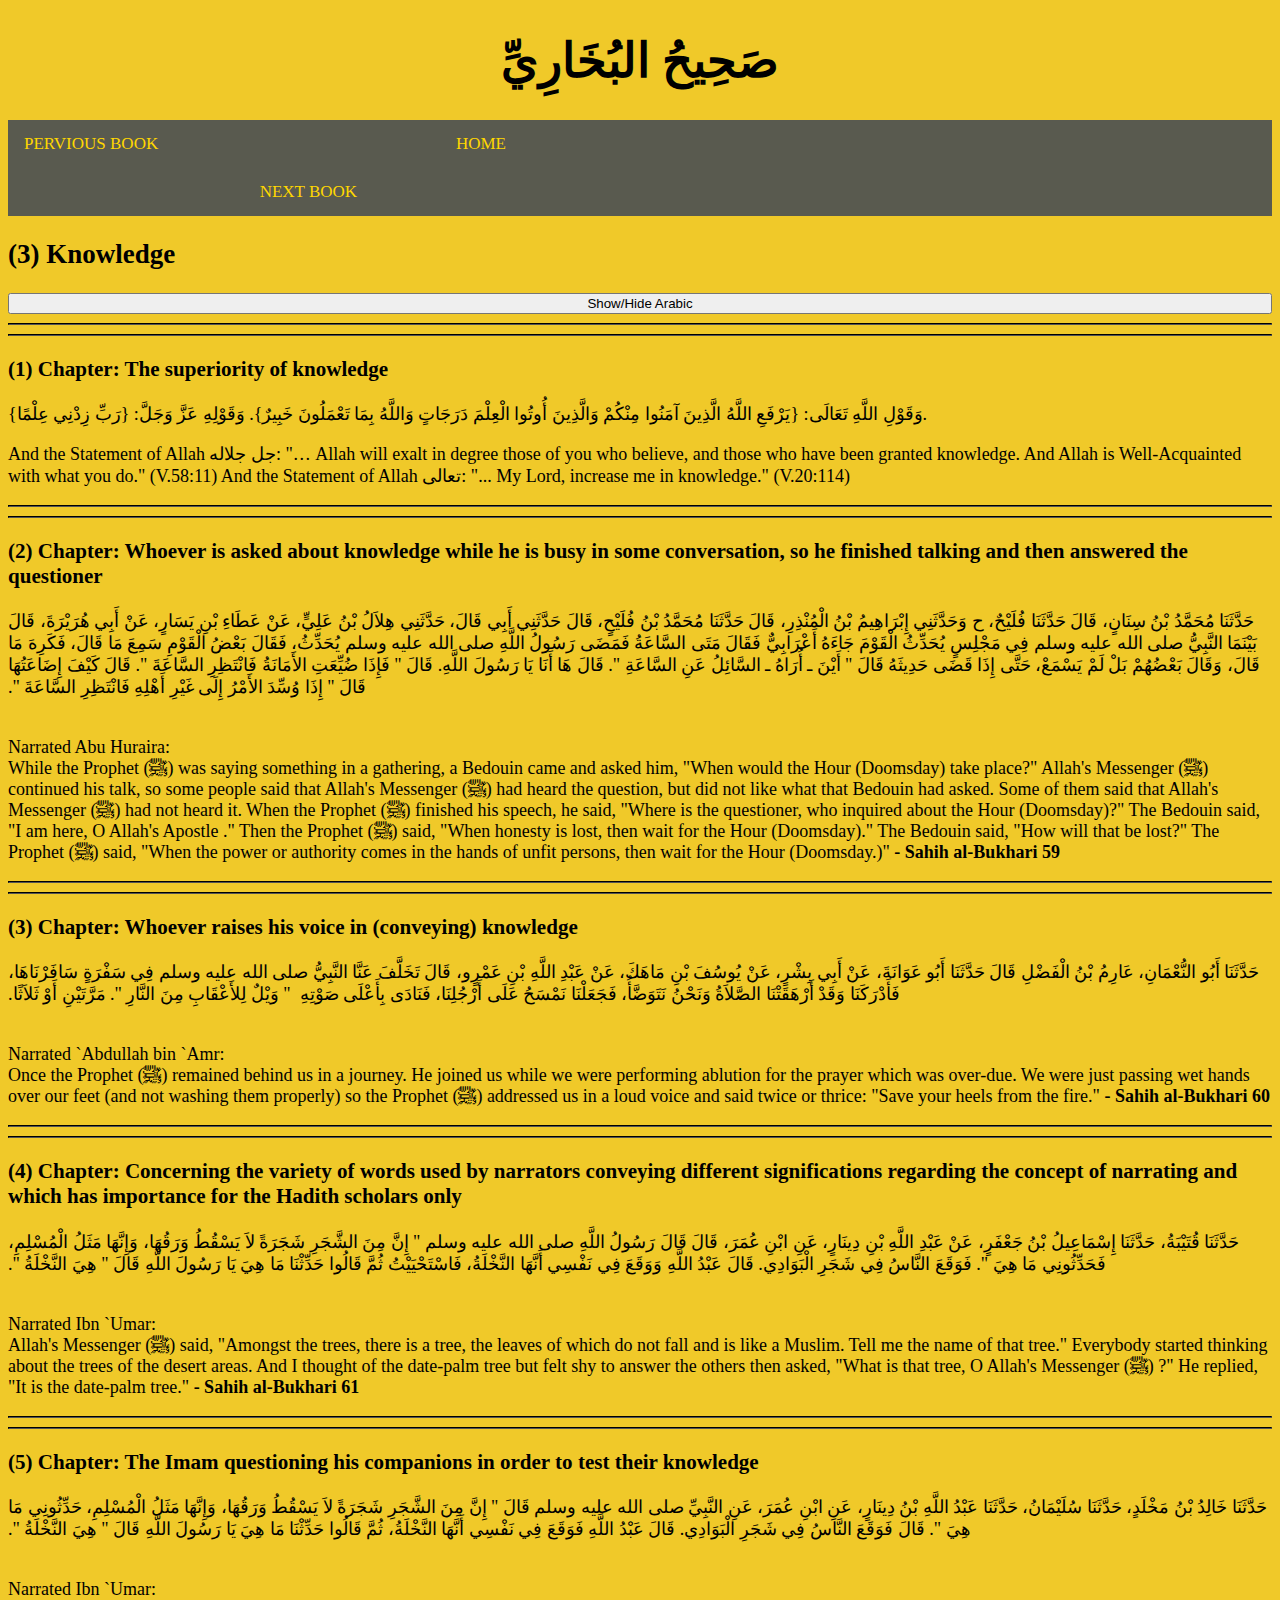
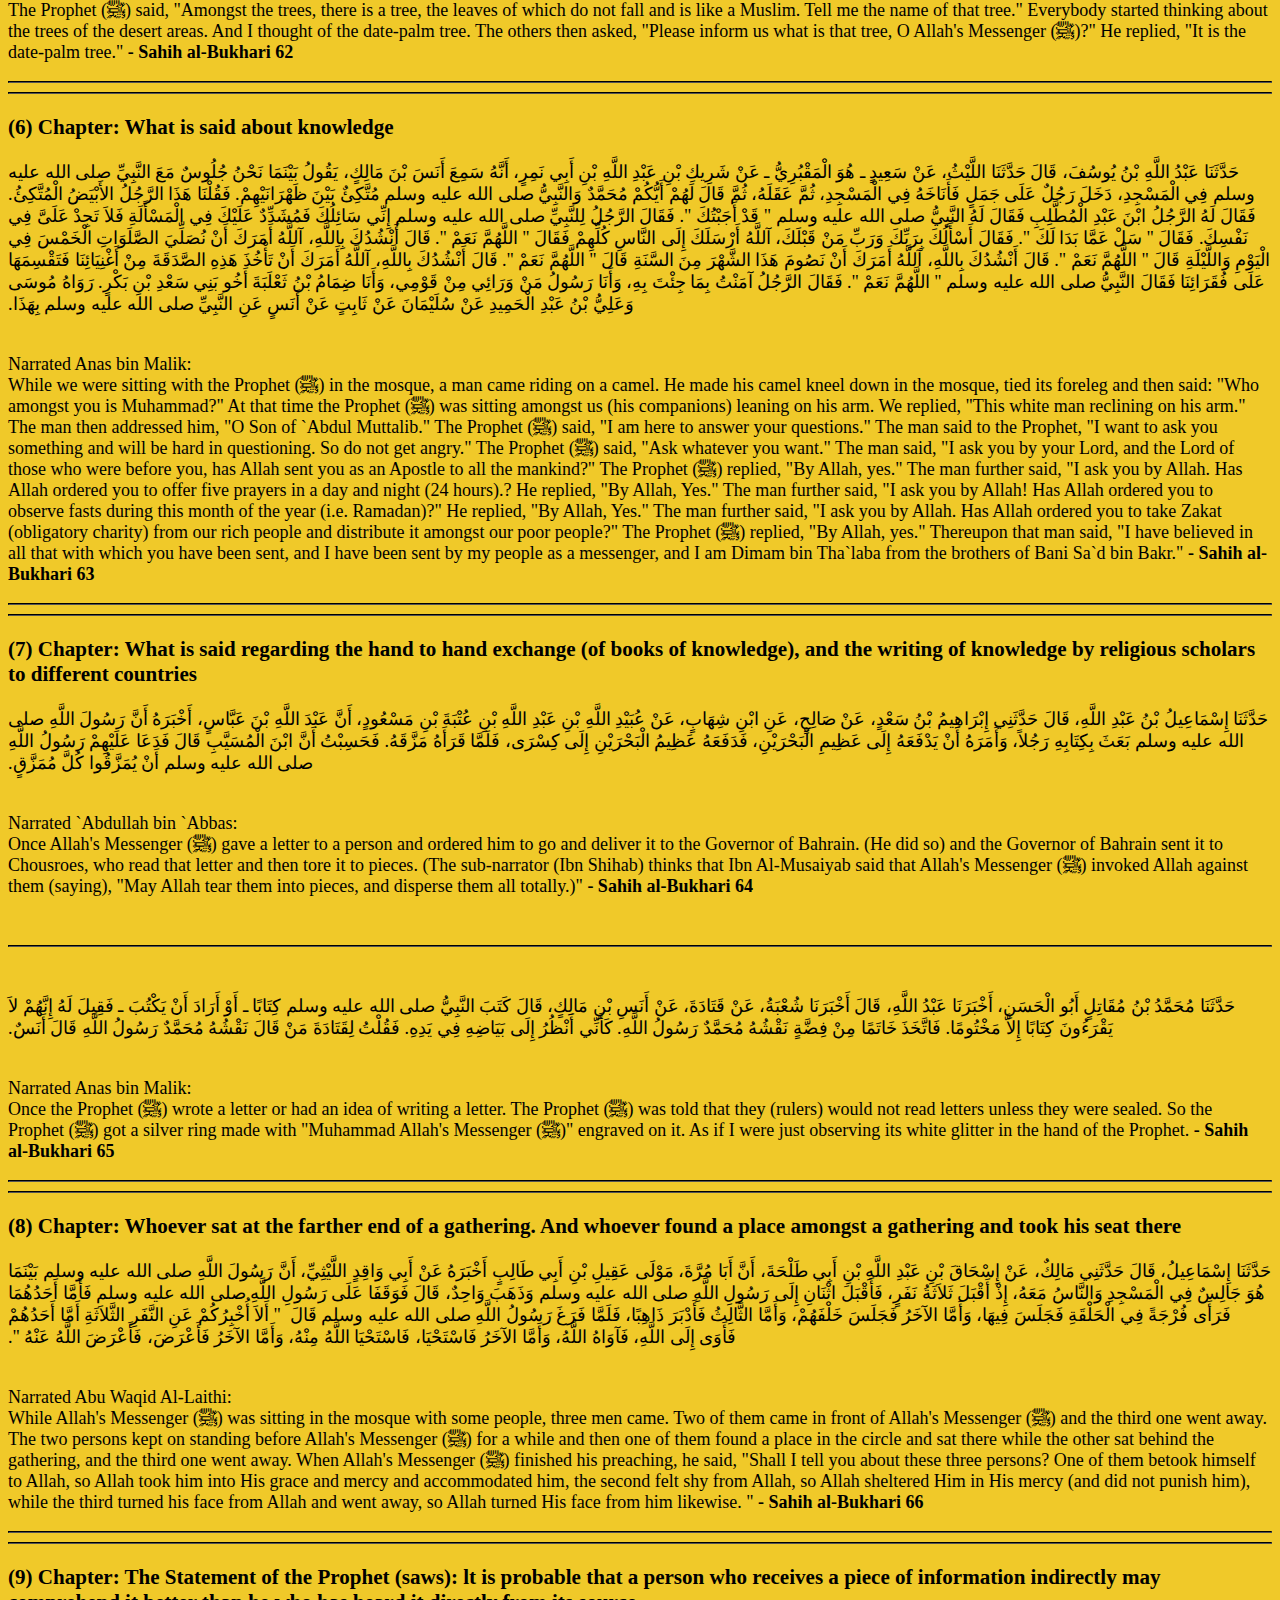
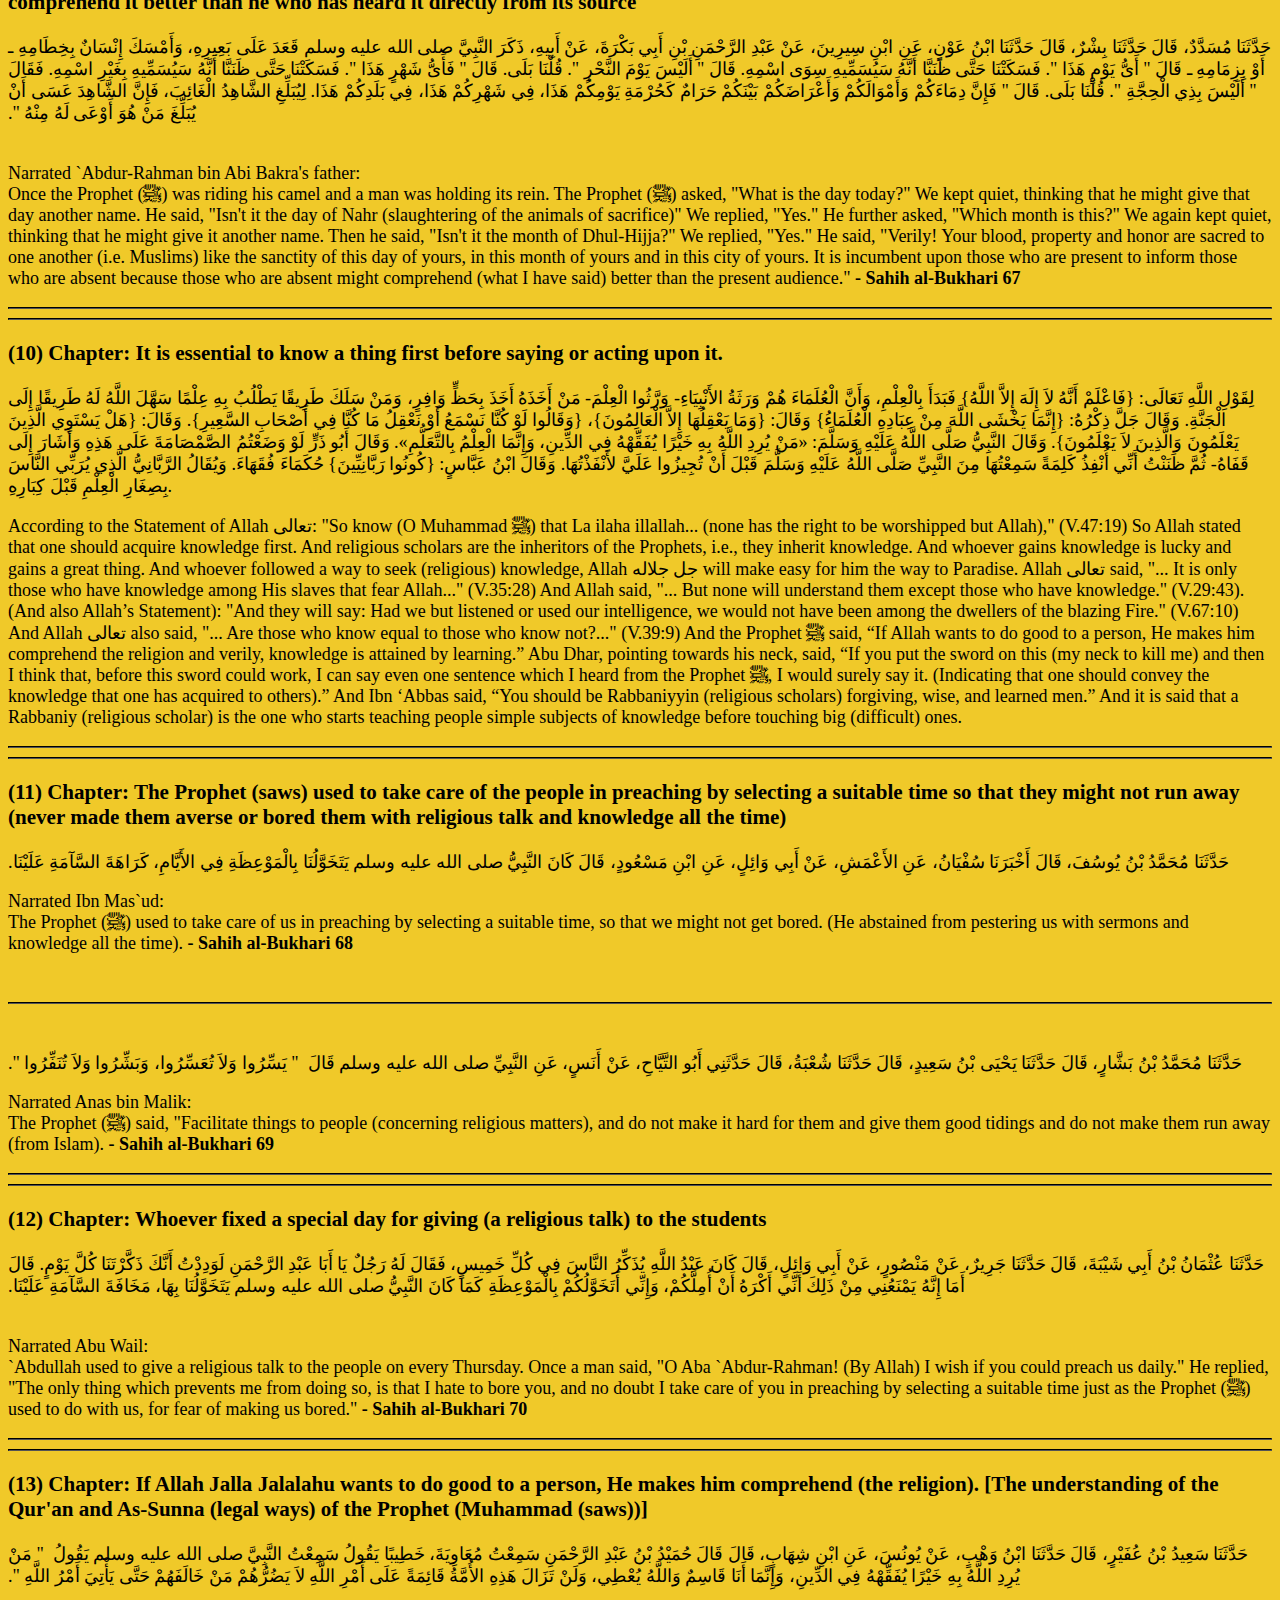
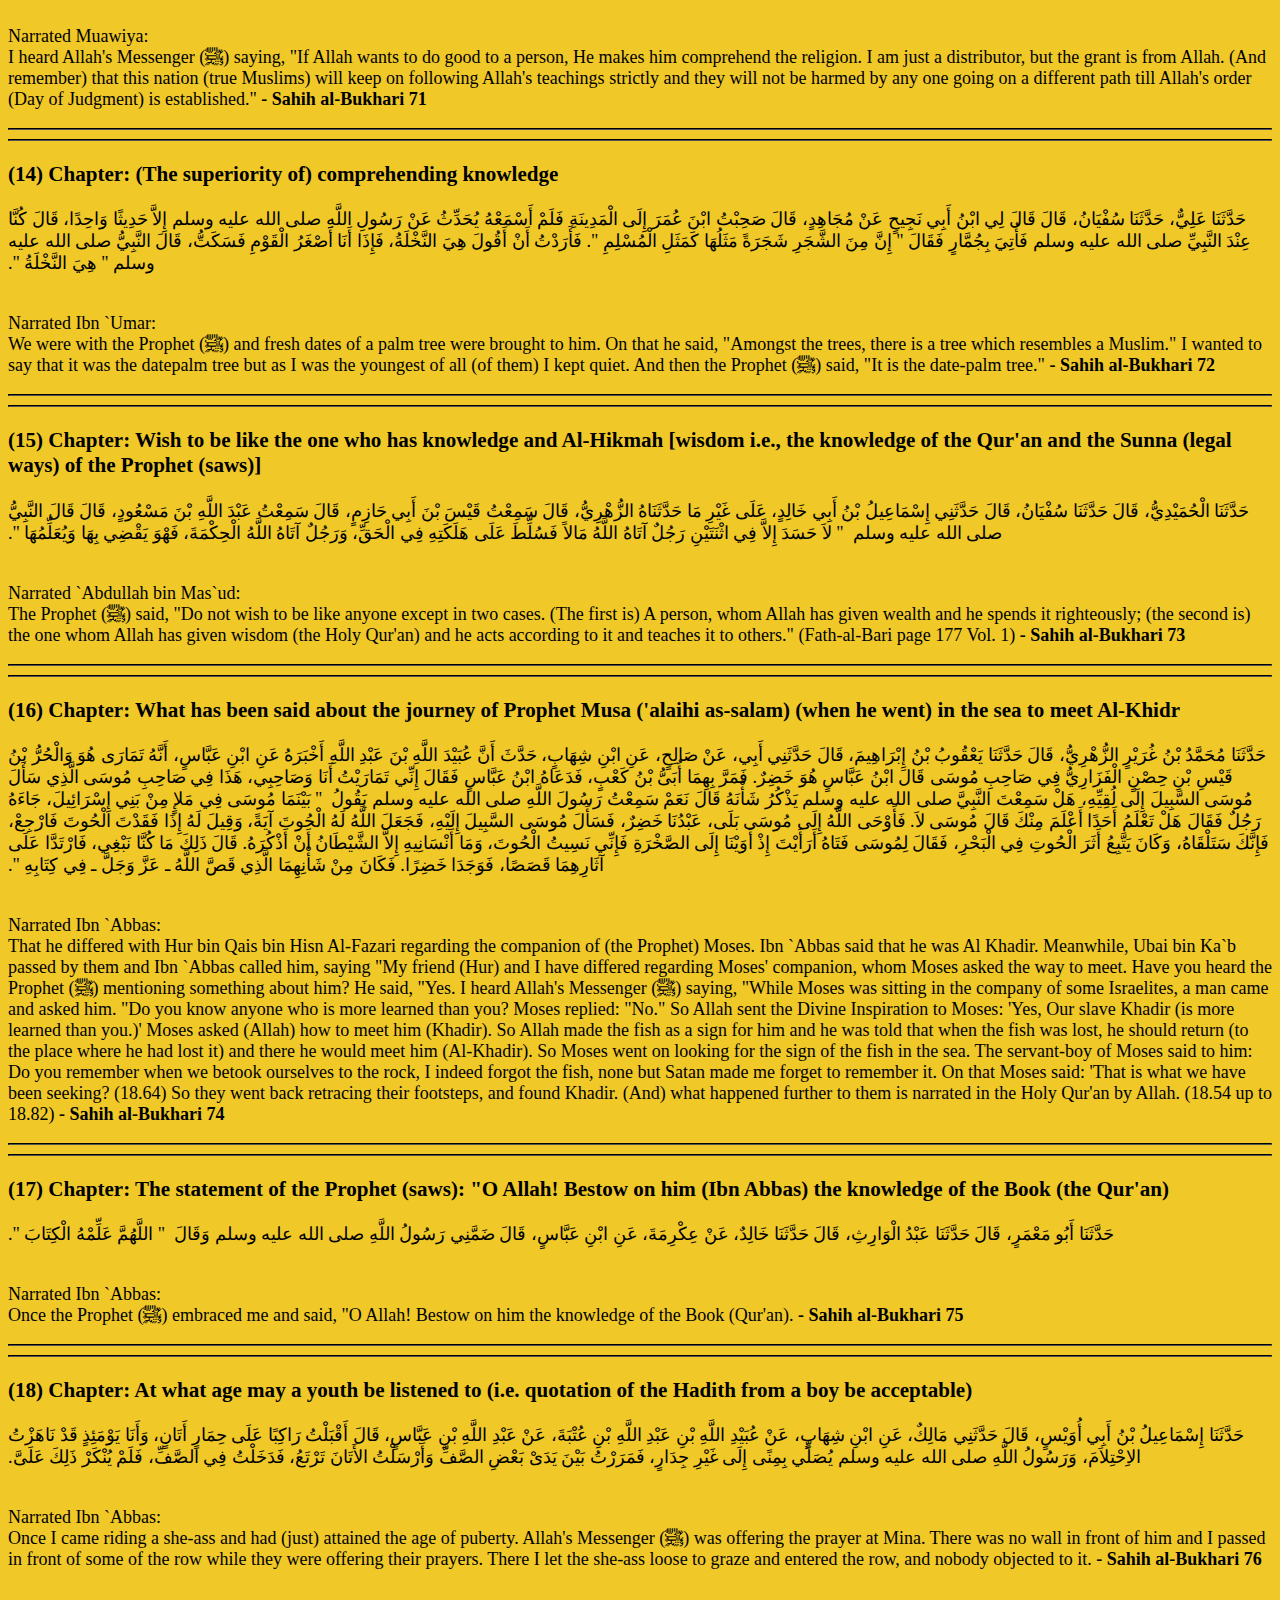
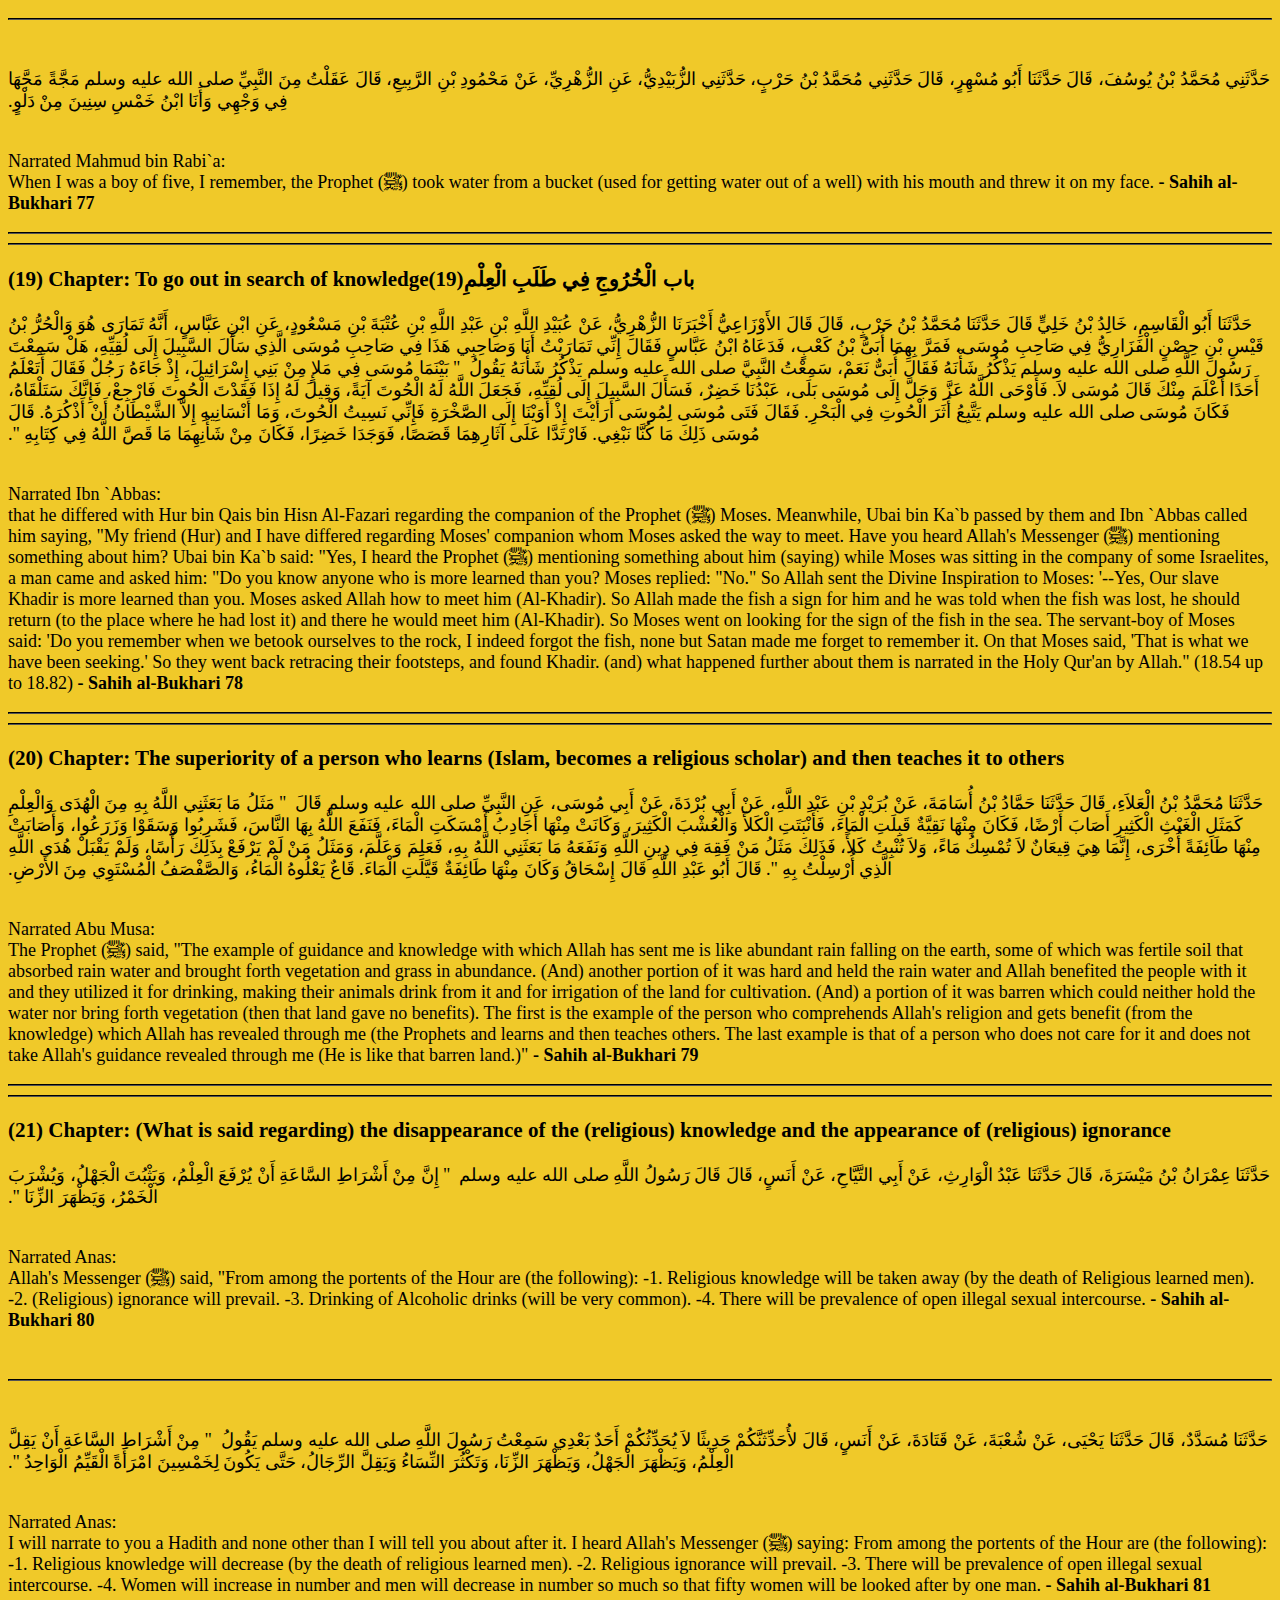
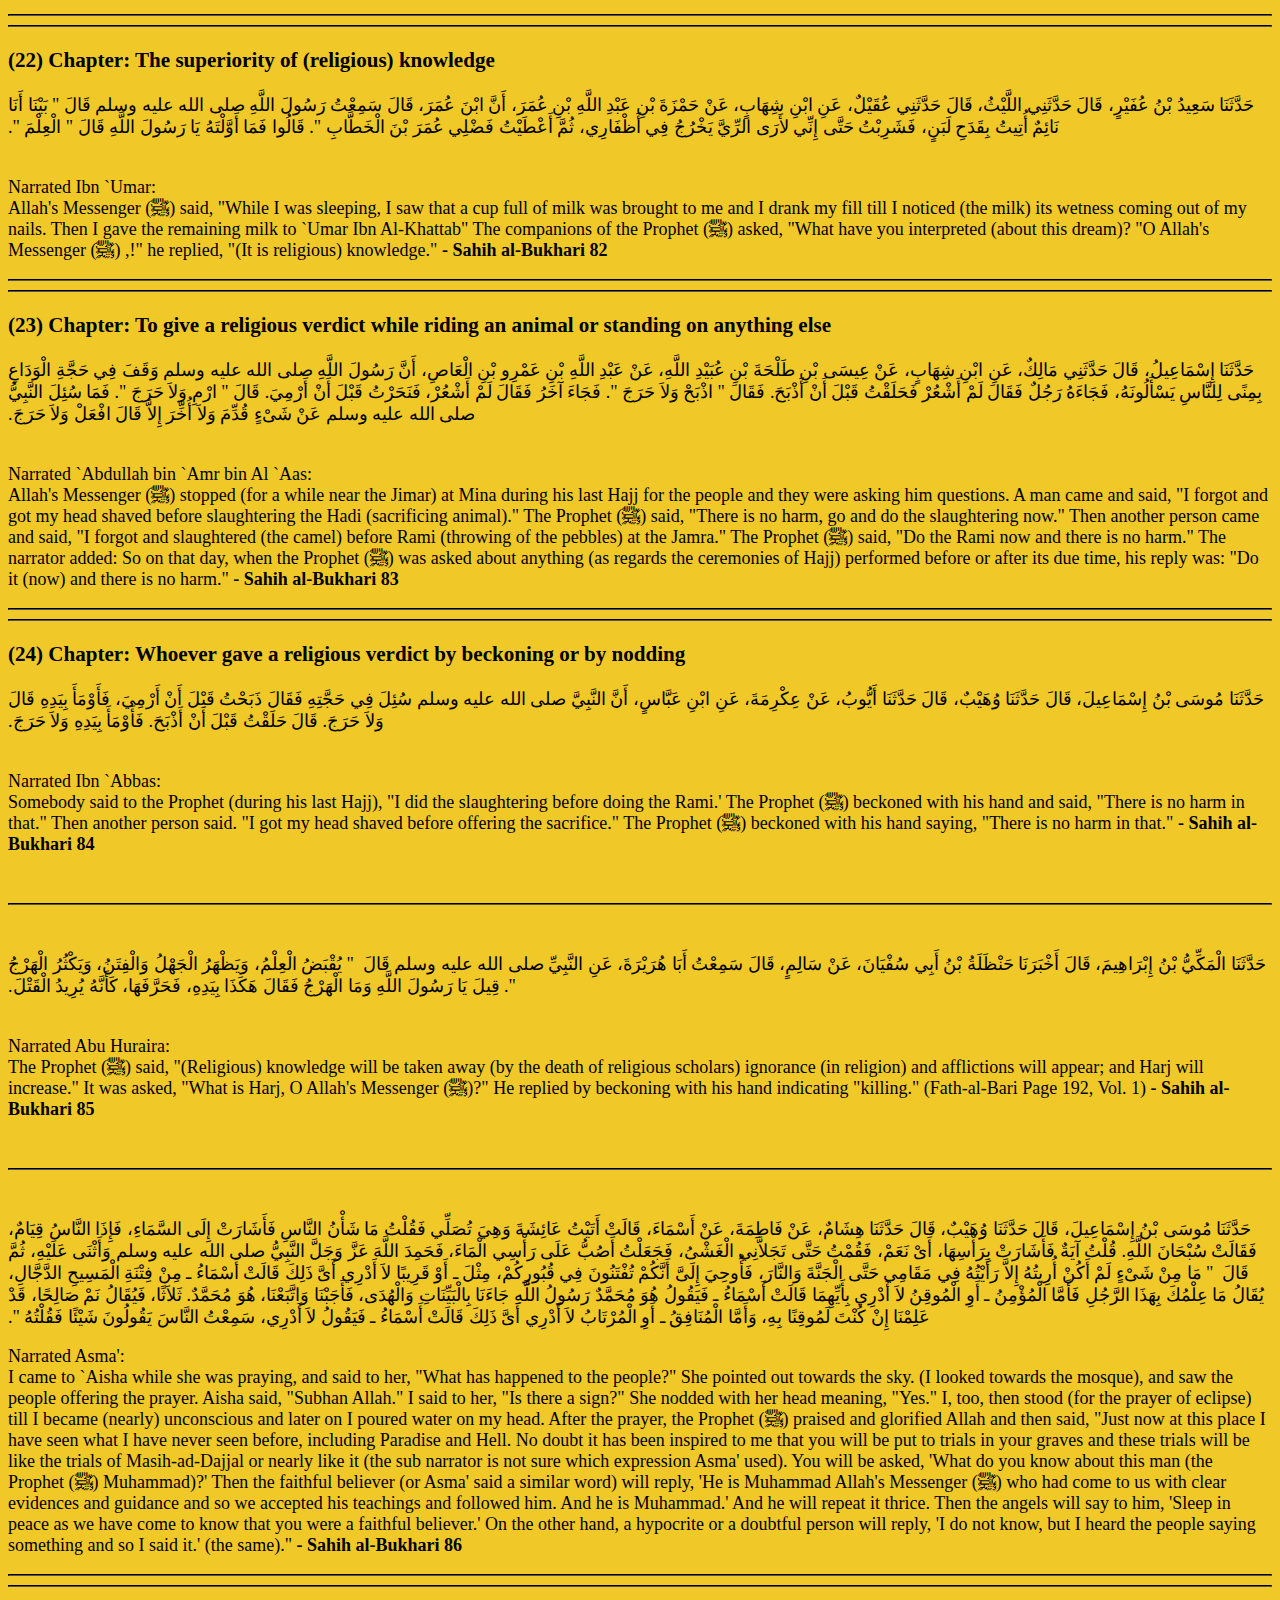
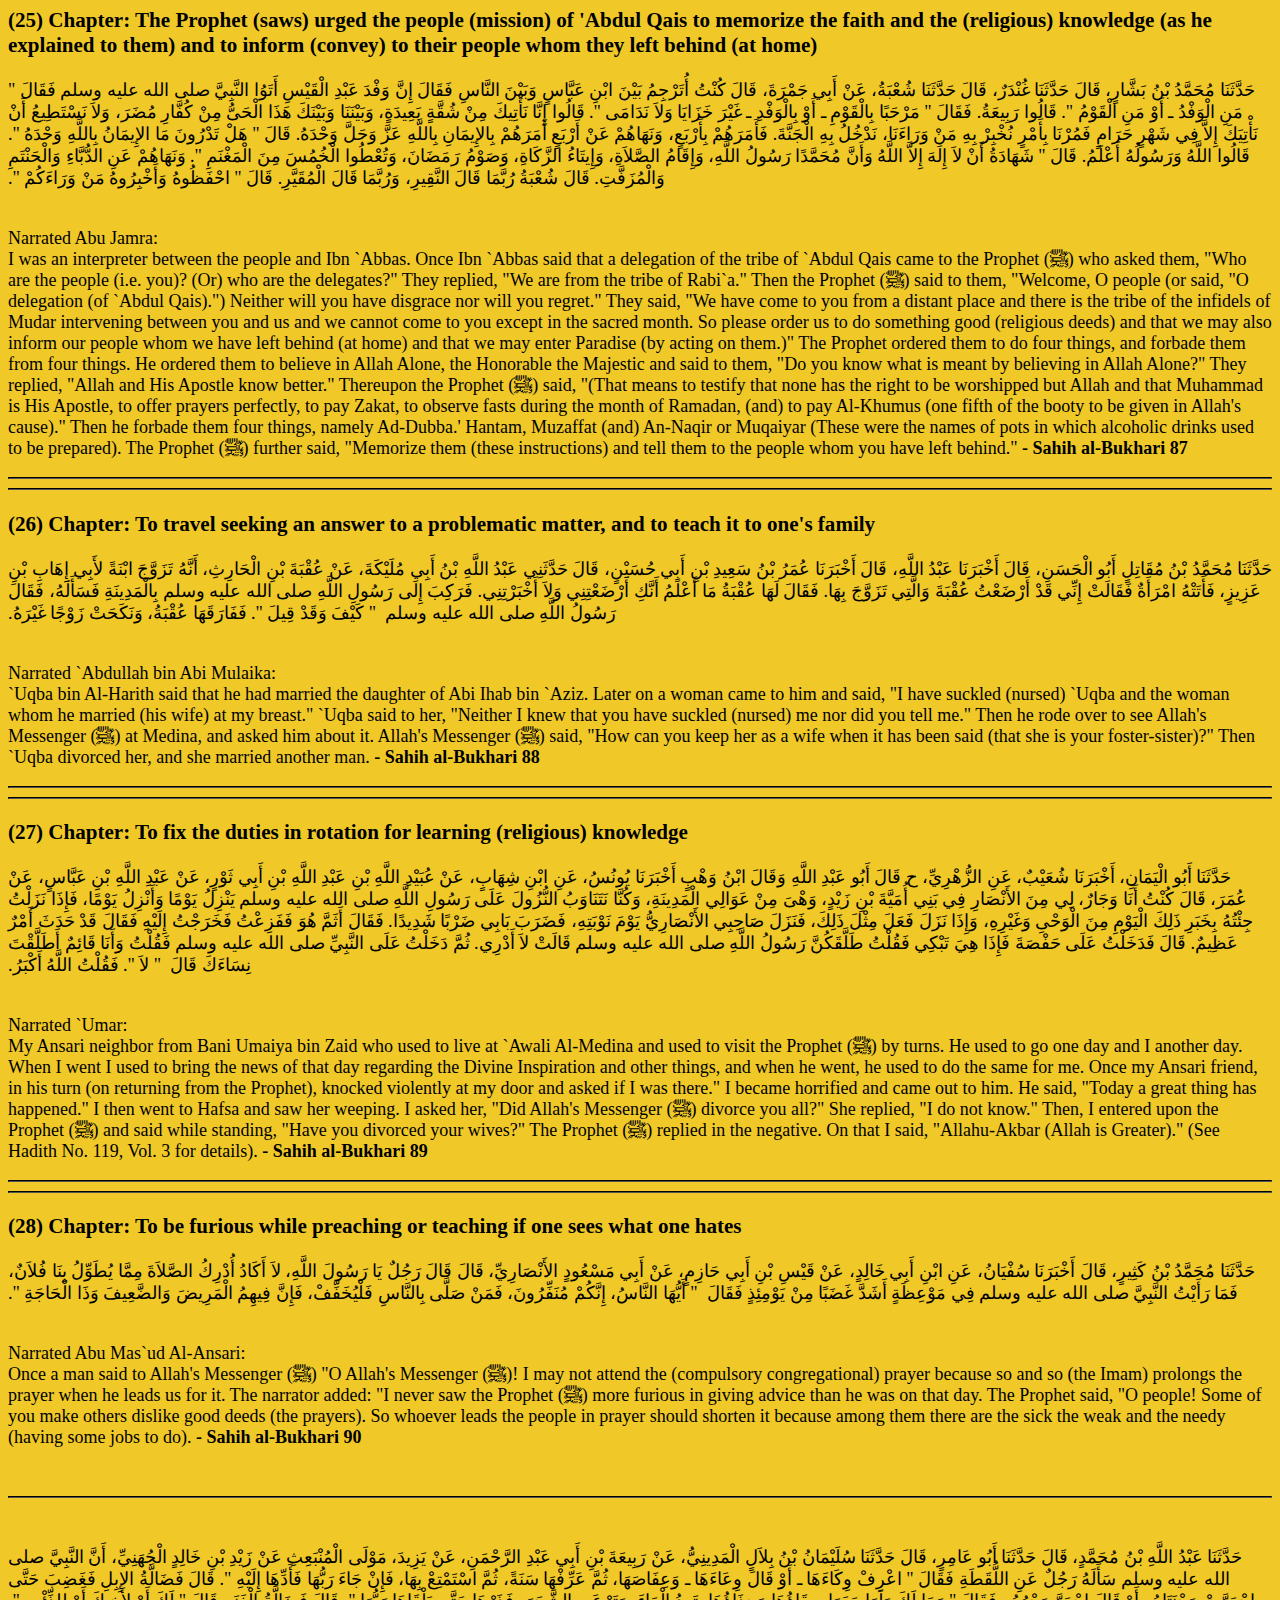
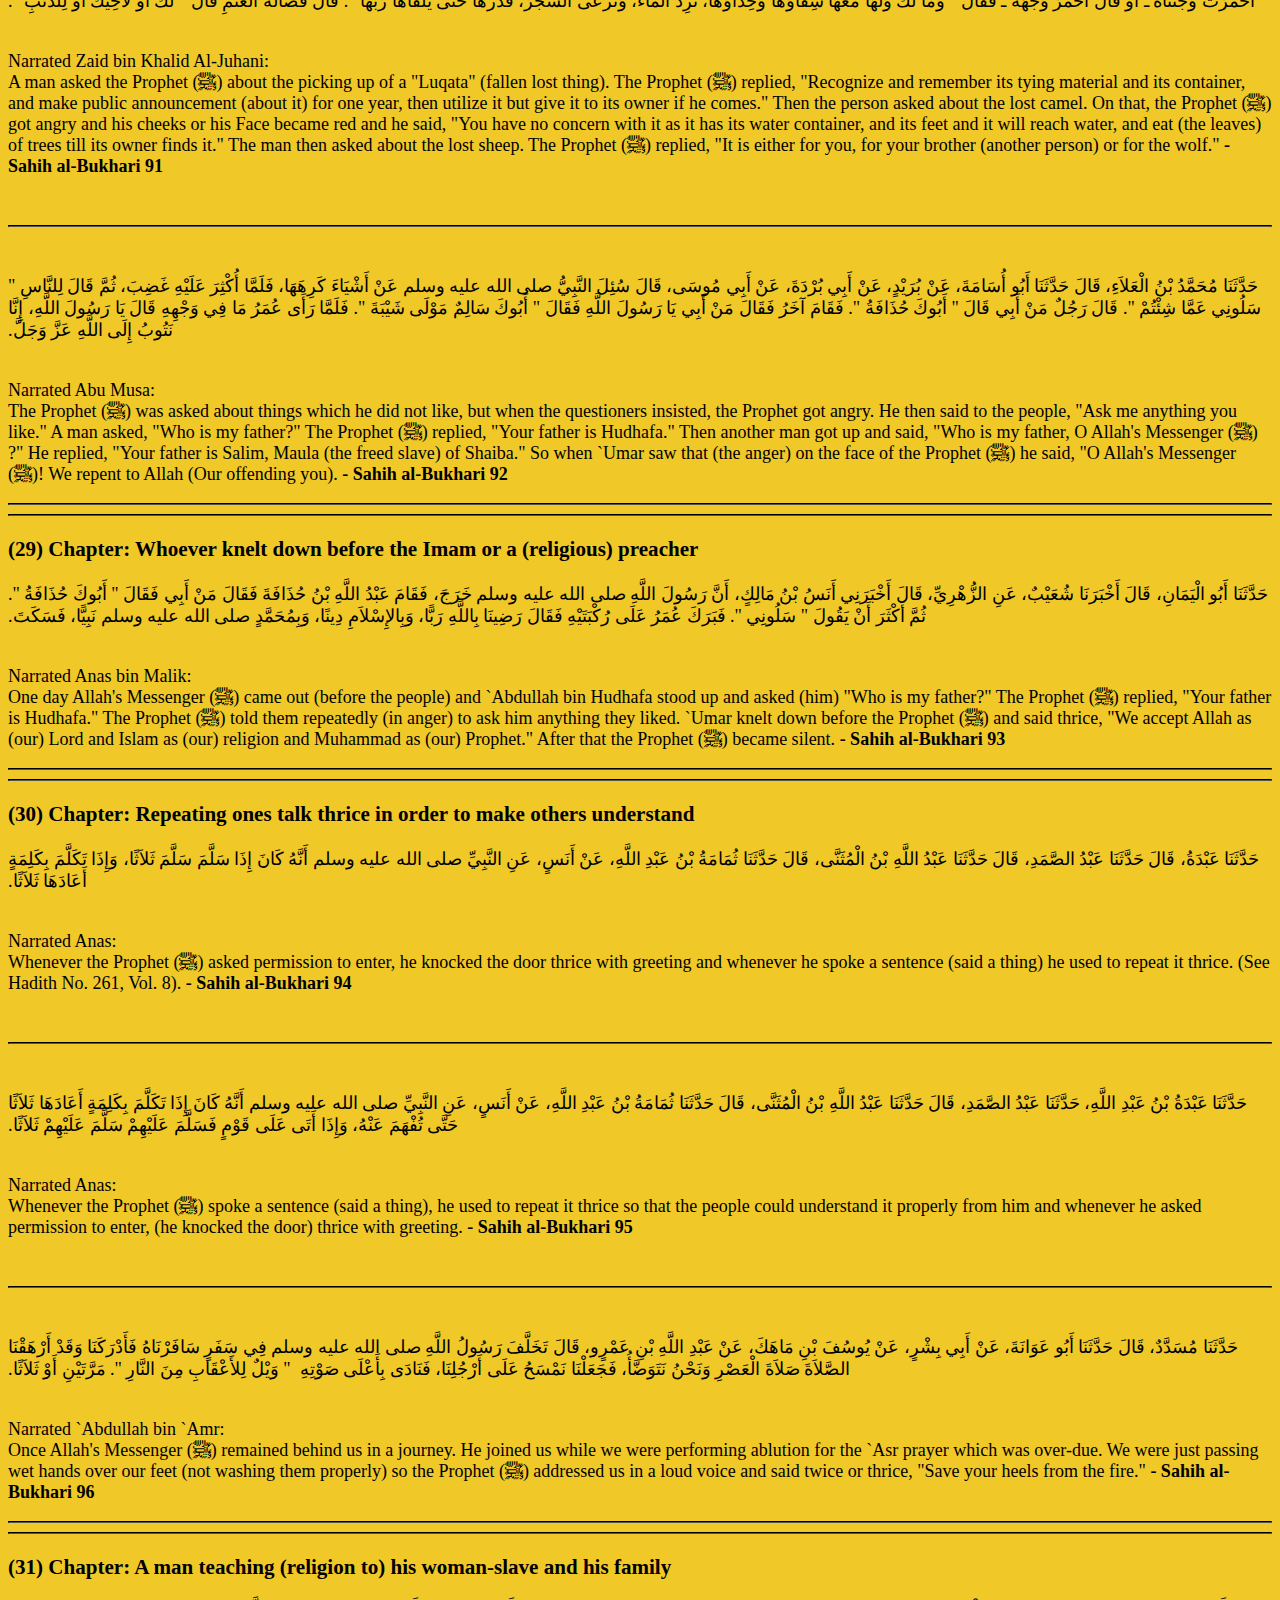
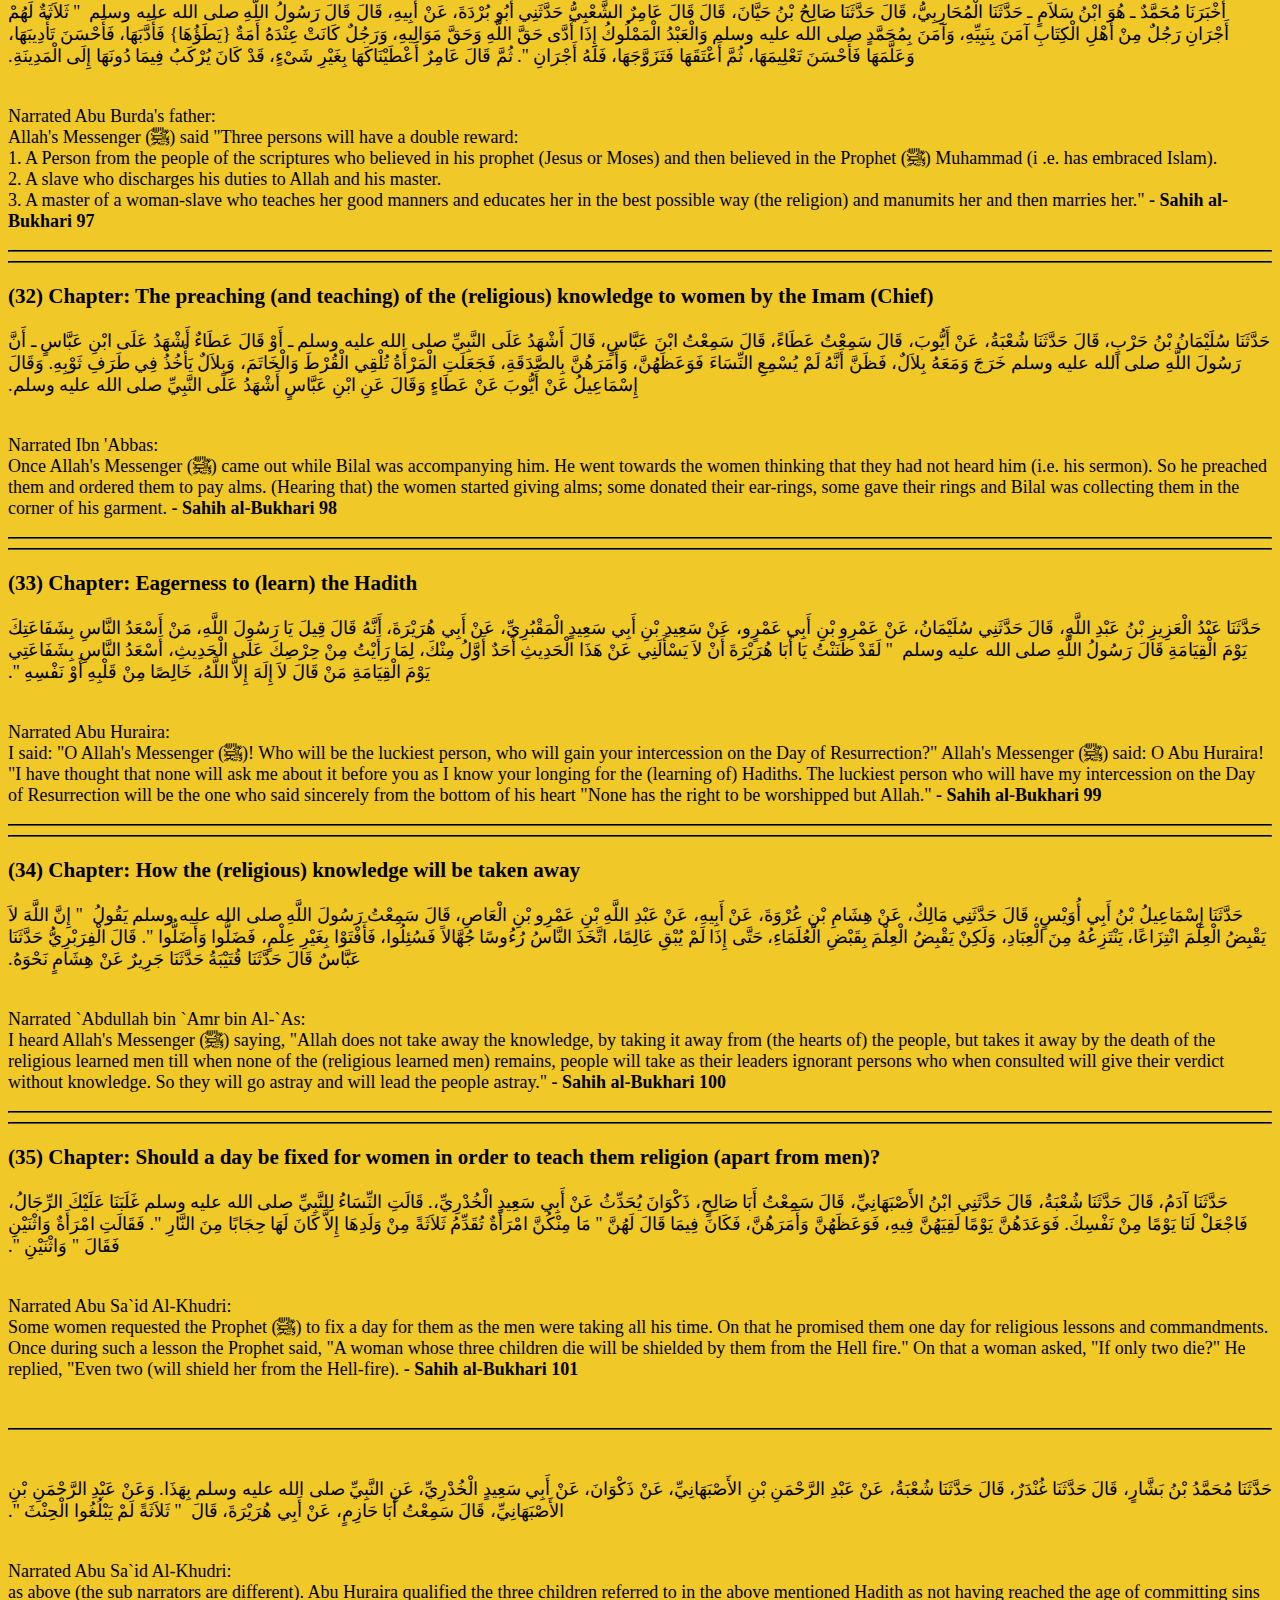
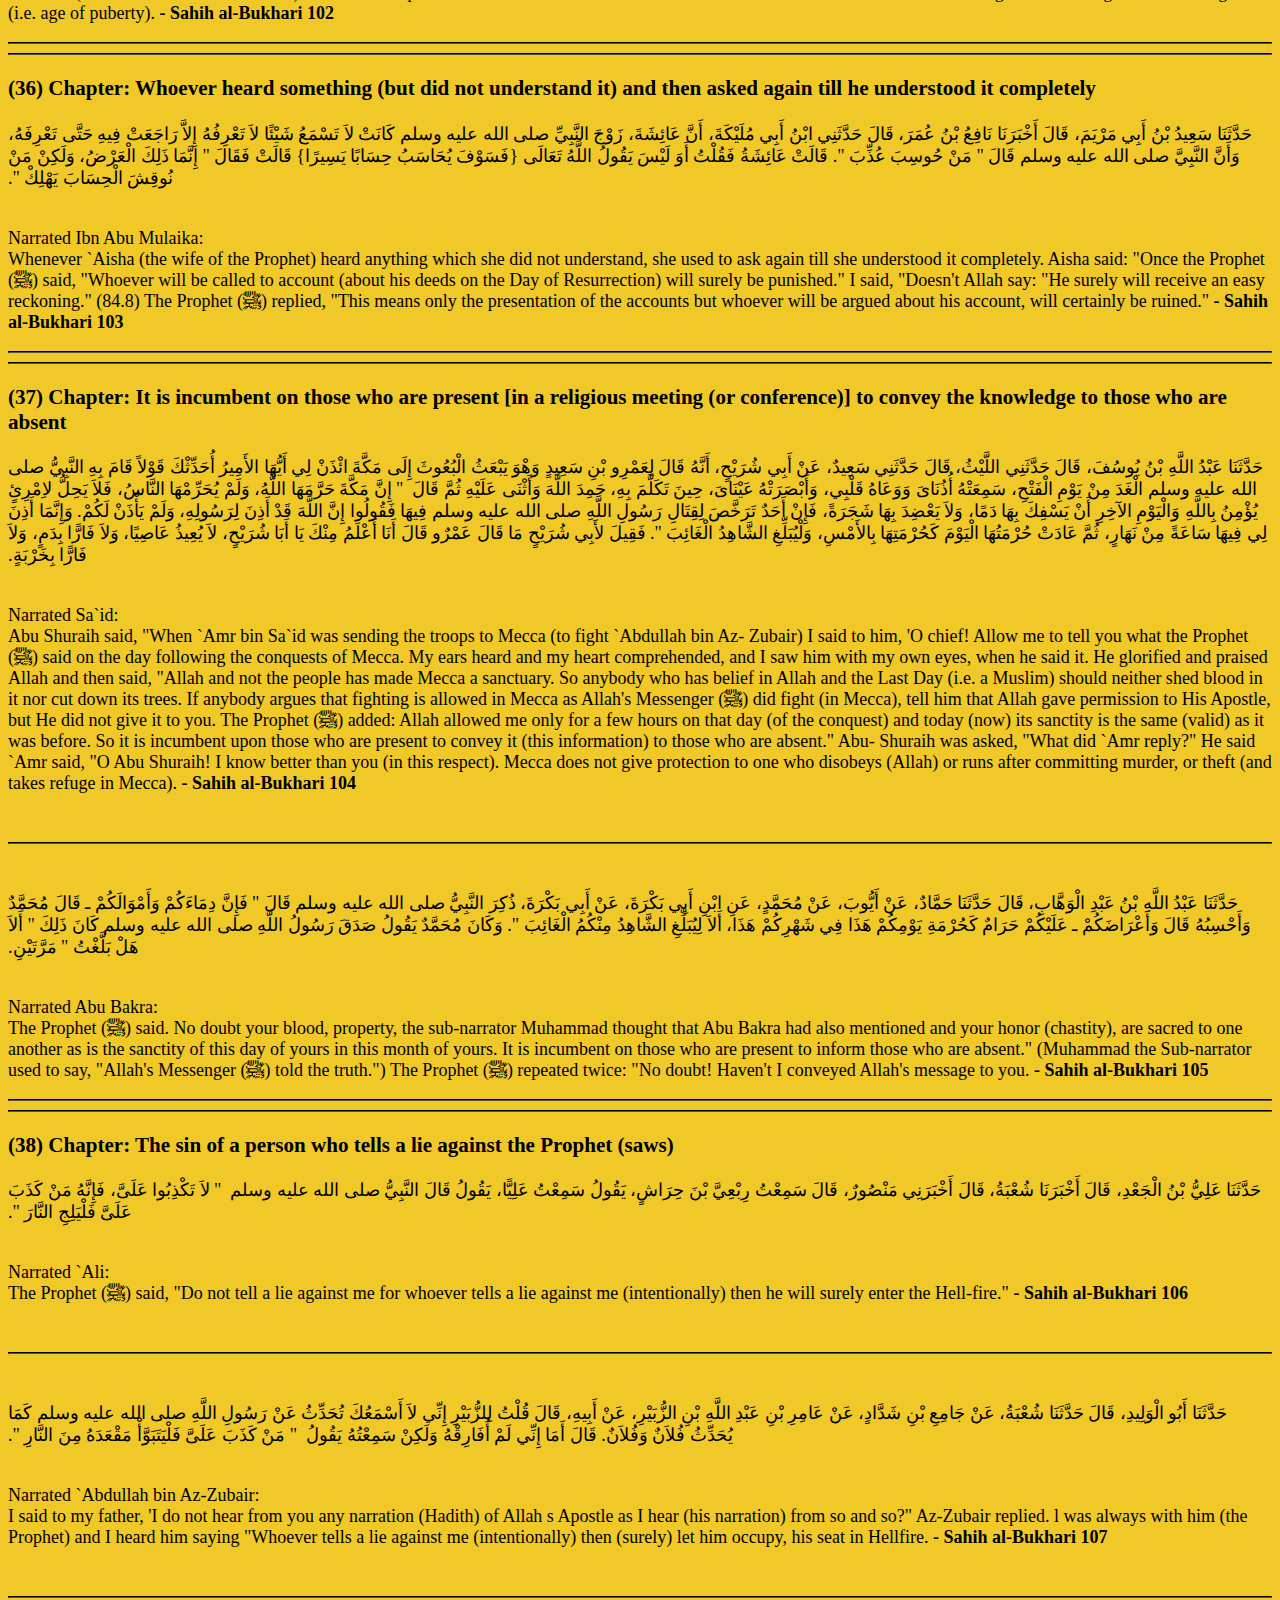
<file: knowledge.html>
<!DOCTYPE html>

<header>
    <link rel="stylesheet" type="text/css" href="knowledge_styles.css">
</header>

<body>

<h1 id="sahiharabic">صَحِيحُ البُخَارِيِّ</h1>

<div class="navbar">
    <a href="belief.html" id="perb">PERVIOUS BOOK</a>
    <a href="index.html" id="hom">HOME</a>
    <a href="wudu.html" id="nexb">NEXT BOOK</a>
</div>

<h2>(3) Knowledge</h2> 


<button onclick="toggleArabic()" id="navbar" style="width: 100%;">Show/Hide Arabic</button>


<hr>
<hr>
<h3>(1) Chapter: The superiority of knowledge</h4>  
<p id="arabic-text">وَقَوْلِ اللَّهِ تَعَالَى: {يَرْفَعِ اللَّهُ الَّذِينَ آمَنُوا مِنْكُمْ وَالَّذِينَ أُوتُوا الْعِلْمَ دَرَجَاتٍ وَاللَّهُ بِمَا تَعْمَلُونَ خَبِيرٌ}. وَقَوْلِهِ عَزَّ وَجَلَّ: {رَبِّ زِدْنِي عِلْمًا}.</p>
<p>And the Statement of Allah جل جلاله: "… Allah will exalt in degree those of you who believe, and those who have been granted knowledge. And Allah is Well-Acquainted with what you do." (V.58:11) And the Statement of Allah تعالى: "... My Lord, increase me in knowledge." (V.20:114)</p>
<hr>
<hr>
<h3>(2) Chapter: Whoever is asked about knowledge while he is busy in some conversation, so he finished talking and then answered the questioner</h4>
<p id="arabic-text">حَدَّثَنَا مُحَمَّدُ بْنُ سِنَانٍ، قَالَ حَدَّثَنَا فُلَيْحٌ، ح وَحَدَّثَنِي إِبْرَاهِيمُ بْنُ الْمُنْذِرِ، قَالَ حَدَّثَنَا مُحَمَّدُ بْنُ فُلَيْحٍ، قَالَ حَدَّثَنِي أَبِي قَالَ، حَدَّثَنِي هِلاَلُ بْنُ عَلِيٍّ، عَنْ عَطَاءِ بْنِ يَسَارٍ، عَنْ أَبِي هُرَيْرَةَ، قَالَ بَيْنَمَا النَّبِيُّ صلى الله عليه وسلم فِي مَجْلِسٍ يُحَدِّثُ الْقَوْمَ جَاءَهُ أَعْرَابِيٌّ فَقَالَ مَتَى السَّاعَةُ فَمَضَى رَسُولُ اللَّهِ صلى الله عليه وسلم يُحَدِّثُ، فَقَالَ بَعْضُ الْقَوْمِ سَمِعَ مَا قَالَ، فَكَرِهَ مَا قَالَ، وَقَالَ بَعْضُهُمْ بَلْ لَمْ يَسْمَعْ، حَتَّى إِذَا قَضَى حَدِيثَهُ قَالَ ‏"‏ أَيْنَ ـ أُرَاهُ ـ السَّائِلُ عَنِ السَّاعَةِ ‏"‏‏.‏ قَالَ هَا أَنَا يَا رَسُولَ اللَّهِ‏.‏ قَالَ ‏"‏ فَإِذَا ضُيِّعَتِ الأَمَانَةُ فَانْتَظِرِ السَّاعَةَ ‏"‏‏.‏ قَالَ كَيْفَ إِضَاعَتُهَا قَالَ ‏"‏ إِذَا وُسِّدَ الأَمْرُ إِلَى غَيْرِ أَهْلِهِ فَانْتَظِرِ السَّاعَةَ ‏"‏‏.‏</p>
<p><br>Narrated Abu Huraira:<br>
While the Prophet (ﷺ) was saying something in a gathering, a Bedouin came and asked him, "When would the Hour (Doomsday) take place?" Allah's Messenger (ﷺ) continued his talk, so some people said that Allah's Messenger (ﷺ) had heard the question, but did not like what that Bedouin had asked. Some of them said that Allah's Messenger (ﷺ) had not heard it. When the Prophet (ﷺ) finished his speech, he said, "Where is the questioner, who inquired about the Hour (Doomsday)?" The Bedouin said, "I am here, O Allah's Apostle ." Then the Prophet (ﷺ) said, "When honesty is lost, then wait for the Hour (Doomsday)." The Bedouin said, "How will that be lost?" The Prophet (ﷺ) said, "When the power or authority comes in the hands of unfit persons, then wait for the Hour (Doomsday.)"  <b>-   Sahih al-Bukhari 59</b></p>
<hr>
<hr>
<h3>(3) Chapter: Whoever raises his voice in (conveying) knowledge</h4>
<p id="arabic-text">حَدَّثَنَا أَبُو النُّعْمَانِ، عَارِمُ بْنُ الْفَضْلِ قَالَ حَدَّثَنَا أَبُو عَوَانَةَ، عَنْ أَبِي بِشْرٍ، عَنْ يُوسُفَ بْنِ مَاهَكَ، عَنْ عَبْدِ اللَّهِ بْنِ عَمْرٍو، قَالَ تَخَلَّفَ عَنَّا النَّبِيُّ صلى الله عليه وسلم فِي سَفْرَةٍ سَافَرْنَاهَا، فَأَدْرَكَنَا وَقَدْ أَرْهَقَتْنَا الصَّلاَةُ وَنَحْنُ نَتَوَضَّأُ، فَجَعَلْنَا نَمْسَحُ عَلَى أَرْجُلِنَا، فَنَادَى بِأَعْلَى صَوْتِهِ ‏ "‏ وَيْلٌ لِلأَعْقَابِ مِنَ النَّارِ ‏"‏‏.‏ مَرَّتَيْنِ أَوْ ثَلاَثًا‏.‏</p>
<p><br>Narrated `Abdullah bin `Amr:<br>
Once the Prophet (ﷺ) remained behind us in a journey. He joined us while we were performing ablution for the prayer which was over-due. We were just passing wet hands over our feet (and not washing them properly) so the Prophet (ﷺ) addressed us in a loud voice and said twice or thrice: "Save your heels from the fire."  <b>-   Sahih al-Bukhari 60</b></p>
<hr>
<hr>
<h3>(4) Chapter: Concerning the variety of words used by narrators conveying different significations regarding the concept of narrating and which has importance for the Hadith scholars only</h4>
<p id="arabic-text">حَدَّثَنَا قُتَيْبَةُ، حَدَّثَنَا إِسْمَاعِيلُ بْنُ جَعْفَرٍ، عَنْ عَبْدِ اللَّهِ بْنِ دِينَارٍ، عَنِ ابْنِ عُمَرَ، قَالَ قَالَ رَسُولُ اللَّهِ صلى الله عليه وسلم ‏"‏ إِنَّ مِنَ الشَّجَرِ شَجَرَةً لاَ يَسْقُطُ وَرَقُهَا، وَإِنَّهَا مَثَلُ الْمُسْلِمِ، فَحَدِّثُونِي مَا هِيَ ‏"‏‏.‏ فَوَقَعَ النَّاسُ فِي شَجَرِ الْبَوَادِي‏.‏ قَالَ عَبْدُ اللَّهِ وَوَقَعَ فِي نَفْسِي أَنَّهَا النَّخْلَةُ، فَاسْتَحْيَيْتُ ثُمَّ قَالُوا حَدِّثْنَا مَا هِيَ يَا رَسُولَ اللَّهِ قَالَ ‏"‏ هِيَ النَّخْلَةُ ‏"‏‏.‏</p>
<p><br>Narrated Ibn `Umar:<br>
Allah's Messenger (ﷺ) said, "Amongst the trees, there is a tree, the leaves of which do not fall and is like a Muslim. Tell me the name of that tree." Everybody started thinking about the trees of the desert areas. And I thought of the date-palm tree but felt shy to answer the others then asked, "What is that tree, O Allah's Messenger (ﷺ) ?" He replied, "It is the date-palm tree."  <b>-   Sahih al-Bukhari 61</b></p>
<hr>
<hr>
<h3>(5) Chapter: The Imam questioning his companions in order to test their knowledge</h4>
<p id="arabic-text">حَدَّثَنَا خَالِدُ بْنُ مَخْلَدٍ، حَدَّثَنَا سُلَيْمَانُ، حَدَّثَنَا عَبْدُ اللَّهِ بْنُ دِينَارٍ، عَنِ ابْنِ عُمَرَ، عَنِ النَّبِيِّ صلى الله عليه وسلم قَالَ ‏"‏ إِنَّ مِنَ الشَّجَرِ شَجَرَةً لاَ يَسْقُطُ وَرَقُهَا، وَإِنَّهَا مَثَلُ الْمُسْلِمِ، حَدِّثُونِي مَا هِيَ ‏"‏‏.‏ قَالَ فَوَقَعَ النَّاسُ فِي شَجَرِ الْبَوَادِي‏.‏ قَالَ عَبْدُ اللَّهِ فَوَقَعَ فِي نَفْسِي أَنَّهَا النَّخْلَةُ، ثُمَّ قَالُوا حَدِّثْنَا مَا هِيَ يَا رَسُولَ اللَّهِ قَالَ ‏"‏ هِيَ النَّخْلَةُ ‏"‏‏.‏
</p>
<p><br>Narrated Ibn `Umar:<br>
The Prophet (ﷺ) said, "Amongst the trees, there is a tree, the leaves of which do not fall and is like a Muslim. Tell me the name of that tree." Everybody started thinking about the trees of the desert areas. And I thought of the date-palm tree. The others then asked, "Please inform us what is that tree, O Allah's Messenger (ﷺ)?" He replied, "It is the date-palm tree."  <b>-  Sahih al-Bukhari 62</b></p>
<hr>
<hr>
<h3>(6) Chapter: What is said about knowledge</h4>
<p id="arabic-text">حَدَّثَنَا عَبْدُ اللَّهِ بْنُ يُوسُفَ، قَالَ حَدَّثَنَا اللَّيْثُ، عَنْ سَعِيدٍ ـ هُوَ الْمَقْبُرِيُّ ـ عَنْ شَرِيكِ بْنِ عَبْدِ اللَّهِ بْنِ أَبِي نَمِرٍ، أَنَّهُ سَمِعَ أَنَسَ بْنَ مَالِكٍ، يَقُولُ بَيْنَمَا نَحْنُ جُلُوسٌ مَعَ النَّبِيِّ صلى الله عليه وسلم فِي الْمَسْجِدِ، دَخَلَ رَجُلٌ عَلَى جَمَلٍ فَأَنَاخَهُ فِي الْمَسْجِدِ، ثُمَّ عَقَلَهُ، ثُمَّ قَالَ لَهُمْ أَيُّكُمْ مُحَمَّدٌ وَالنَّبِيُّ صلى الله عليه وسلم مُتَّكِئٌ بَيْنَ ظَهْرَانَيْهِمْ‏.‏ فَقُلْنَا هَذَا الرَّجُلُ الأَبْيَضُ الْمُتَّكِئُ‏.‏ فَقَالَ لَهُ الرَّجُلُ ابْنَ عَبْدِ الْمُطَّلِبِ فَقَالَ لَهُ النَّبِيُّ صلى الله عليه وسلم ‏"‏ قَدْ أَجَبْتُكَ ‏"‏‏.‏ فَقَالَ الرَّجُلُ لِلنَّبِيِّ صلى الله عليه وسلم إِنِّي سَائِلُكَ فَمُشَدِّدٌ عَلَيْكَ فِي الْمَسْأَلَةِ فَلاَ تَجِدْ عَلَىَّ فِي نَفْسِكَ‏.‏ فَقَالَ ‏"‏ سَلْ عَمَّا بَدَا لَكَ ‏"‏‏.‏ فَقَالَ أَسْأَلُكَ بِرَبِّكَ وَرَبِّ مَنْ قَبْلَكَ، آللَّهُ أَرْسَلَكَ إِلَى النَّاسِ كُلِّهِمْ فَقَالَ ‏"‏ اللَّهُمَّ نَعَمْ ‏"‏‏.‏ قَالَ أَنْشُدُكَ بِاللَّهِ، آللَّهُ أَمَرَكَ أَنْ نُصَلِّيَ الصَّلَوَاتِ الْخَمْسَ فِي الْيَوْمِ وَاللَّيْلَةِ قَالَ ‏"‏ اللَّهُمَّ نَعَمْ ‏"‏‏.‏ قَالَ أَنْشُدُكَ بِاللَّهِ، آللَّهُ أَمَرَكَ أَنْ نَصُومَ هَذَا الشَّهْرَ مِنَ السَّنَةِ قَالَ ‏"‏ اللَّهُمَّ نَعَمْ ‏"‏‏.‏ قَالَ أَنْشُدُكَ بِاللَّهِ، آللَّهُ أَمَرَكَ أَنْ تَأْخُذَ هَذِهِ الصَّدَقَةَ مِنْ أَغْنِيَائِنَا فَتَقْسِمَهَا عَلَى فُقَرَائِنَا فَقَالَ النَّبِيُّ صلى الله عليه وسلم ‏"‏ اللَّهُمَّ نَعَمْ ‏"‏‏.‏ فَقَالَ الرَّجُلُ آمَنْتُ بِمَا جِئْتَ بِهِ، وَأَنَا رَسُولُ مَنْ وَرَائِي مِنْ قَوْمِي، وَأَنَا ضِمَامُ بْنُ ثَعْلَبَةَ أَخُو بَنِي سَعْدِ بْنِ بَكْرٍ‏.‏ رَوَاهُ مُوسَى وَعَلِيُّ بْنُ عَبْدِ الْحَمِيدِ عَنْ سُلَيْمَانَ عَنْ ثَابِتٍ عَنْ أَنَسٍ عَنِ النَّبِيِّ صلى الله عليه وسلم بِهَذَا‏.‏</p>
<p><br>Narrated Anas bin Malik:<br>
While we were sitting with the Prophet (ﷺ) in the mosque, a man came riding on a camel. He made his camel kneel down in the mosque, tied its foreleg and then said: "Who amongst you is Muhammad?" At that time the Prophet (ﷺ) was sitting amongst us (his companions) leaning on his arm. We replied, "This white man reclining on his arm." The man then addressed him, "O Son of `Abdul Muttalib." The Prophet (ﷺ) said, "I am here to answer your questions." The man said to the Prophet, "I want to ask you something and will be hard in questioning. So do not get angry." The Prophet (ﷺ) said, "Ask whatever you want." The man said, "I ask you by your Lord, and the Lord of those who were before you, has Allah sent you as an Apostle to all the mankind?" The Prophet (ﷺ) replied, "By Allah, yes." The man further said, "I ask you by Allah. Has Allah ordered you to offer five prayers in a day and night (24 hours).? He replied, "By Allah, Yes." The man further said, "I ask you by Allah! Has Allah ordered you to observe fasts during this month of the year (i.e. Ramadan)?" He replied, "By Allah, Yes." The man further said, "I ask you by Allah. Has Allah ordered you to take Zakat (obligatory charity) from our rich people and distribute it amongst our poor people?" The Prophet (ﷺ) replied, "By Allah, yes." Thereupon that man said, "I have believed in all that with which you have been sent, and I have been sent by my people as a messenger, and I am Dimam bin Tha`laba from the brothers of Bani Sa`d bin Bakr."  <b>-  Sahih al-Bukhari 63</b></p>
<hr>
<hr>
<h3>(7) Chapter: What is said regarding the hand to hand exchange (of books of knowledge), and the writing of knowledge by religious scholars to different countries</h4>
<p id="arabic-text">حَدَّثَنَا إِسْمَاعِيلُ بْنُ عَبْدِ اللَّهِ، قَالَ حَدَّثَنِي إِبْرَاهِيمُ بْنُ سَعْدٍ، عَنْ صَالِحٍ، عَنِ ابْنِ شِهَابٍ، عَنْ عُبَيْدِ اللَّهِ بْنِ عَبْدِ اللَّهِ بْنِ عُتْبَةَ بْنِ مَسْعُودٍ، أَنَّ عَبْدَ اللَّهِ بْنَ عَبَّاسٍ، أَخْبَرَهُ أَنَّ رَسُولَ اللَّهِ صلى الله عليه وسلم بَعَثَ بِكِتَابِهِ رَجُلاً، وَأَمَرَهُ أَنْ يَدْفَعَهُ إِلَى عَظِيمِ الْبَحْرَيْنِ، فَدَفَعَهُ عَظِيمُ الْبَحْرَيْنِ إِلَى كِسْرَى، فَلَمَّا قَرَأَهُ مَزَّقَهُ‏.‏ فَحَسِبْتُ أَنَّ ابْنَ الْمُسَيَّبِ قَالَ فَدَعَا عَلَيْهِمْ رَسُولُ اللَّهِ صلى الله عليه وسلم أَنْ يُمَزَّقُوا كُلَّ مُمَزَّقٍ‏.‏</p>
<p><br>Narrated `Abdullah bin `Abbas:<br>
Once Allah's Messenger (ﷺ) gave a letter to a person and ordered him to go and deliver it to the Governor of Bahrain. (He did so) and the Governor of Bahrain sent it to Chousroes, who read that letter and then tore it to pieces. (The sub-narrator (Ibn Shihab) thinks that Ibn Al-Musaiyab said that Allah's Messenger (ﷺ) invoked Allah against them (saying), "May Allah tear them into pieces, and disperse them all totally.)"  <b>-  Sahih al-Bukhari 64</b></p>
<br>
<hr>
<br>
<p>حَدَّثَنَا مُحَمَّدُ بْنُ مُقَاتِلٍ أَبُو الْحَسَنِ، أَخْبَرَنَا عَبْدُ اللَّهِ، قَالَ أَخْبَرَنَا شُعْبَةُ، عَنْ قَتَادَةَ، عَنْ أَنَسِ بْنِ مَالِكٍ، قَالَ كَتَبَ النَّبِيُّ صلى الله عليه وسلم كِتَابًا ـ أَوْ أَرَادَ أَنْ يَكْتُبَ ـ فَقِيلَ لَهُ إِنَّهُمْ لاَ يَقْرَءُونَ كِتَابًا إِلاَّ مَخْتُومًا‏.‏ فَاتَّخَذَ خَاتَمًا مِنْ فِضَّةٍ نَقْشُهُ مُحَمَّدٌ رَسُولُ اللَّهِ‏.‏ كَأَنِّي أَنْظُرُ إِلَى بَيَاضِهِ فِي يَدِهِ‏.‏ فَقُلْتُ لِقَتَادَةَ مَنْ قَالَ نَقْشُهُ مُحَمَّدٌ رَسُولُ اللَّهِ قَالَ أَنَسٌ‏.‏</p>
<p><br>Narrated Anas bin Malik:<br>
Once the Prophet (ﷺ) wrote a letter or had an idea of writing a letter. The Prophet (ﷺ) was told that they (rulers) would not read letters unless they were sealed. So the Prophet (ﷺ) got a silver ring made with "Muhammad Allah's Messenger (ﷺ)" engraved on it. As if I were just observing its white glitter in the hand of the Prophet.  <b>-  Sahih al-Bukhari 65</b></p>
<hr>
<hr>
<h3>(8) Chapter: Whoever sat at the farther end of a gathering. And whoever found a place amongst a gathering and took his seat there</h4>
<p id="arabic-text">حَدَّثَنَا إِسْمَاعِيلُ، قَالَ حَدَّثَنِي مَالِكٌ، عَنْ إِسْحَاقَ بْنِ عَبْدِ اللَّهِ بْنِ أَبِي طَلْحَةَ، أَنَّ أَبَا مُرَّةَ، مَوْلَى عَقِيلِ بْنِ أَبِي طَالِبٍ أَخْبَرَهُ عَنْ أَبِي وَاقِدٍ اللَّيْثِيِّ، أَنَّ رَسُولَ اللَّهِ صلى الله عليه وسلم بَيْنَمَا هُوَ جَالِسٌ فِي الْمَسْجِدِ وَالنَّاسُ مَعَهُ، إِذْ أَقْبَلَ ثَلاَثَةُ نَفَرٍ، فَأَقْبَلَ اثْنَانِ إِلَى رَسُولِ اللَّهِ صلى الله عليه وسلم وَذَهَبَ وَاحِدٌ، قَالَ فَوَقَفَا عَلَى رَسُولِ اللَّهِ صلى الله عليه وسلم فَأَمَّا أَحَدُهُمَا فَرَأَى فُرْجَةً فِي الْحَلْقَةِ فَجَلَسَ فِيهَا، وَأَمَّا الآخَرُ فَجَلَسَ خَلْفَهُمْ، وَأَمَّا الثَّالِثُ فَأَدْبَرَ ذَاهِبًا، فَلَمَّا فَرَغَ رَسُولُ اللَّهِ صلى الله عليه وسلم قَالَ ‏ "‏ أَلاَ أُخْبِرُكُمْ عَنِ النَّفَرِ الثَّلاَثَةِ أَمَّا أَحَدُهُمْ فَأَوَى إِلَى اللَّهِ، فَآوَاهُ اللَّهُ، وَأَمَّا الآخَرُ فَاسْتَحْيَا، فَاسْتَحْيَا اللَّهُ مِنْهُ، وَأَمَّا الآخَرُ فَأَعْرَضَ، فَأَعْرَضَ اللَّهُ عَنْهُ ‏"‏‏.‏</p>
<p><br>Narrated Abu Waqid Al-Laithi:<br>
While Allah's Messenger (ﷺ) was sitting in the mosque with some people, three men came. Two of them came in front of Allah's Messenger (ﷺ) and the third one went away. The two persons kept on standing before Allah's Messenger (ﷺ) for a while and then one of them found a place in the circle and sat there while the other sat behind the gathering, and the third one went away. When Allah's Messenger (ﷺ) finished his preaching, he said, "Shall I tell you about these three persons? One of them betook himself to Allah, so Allah took him into His grace and mercy and accommodated him, the second felt shy from Allah, so Allah sheltered Him in His mercy (and did not punish him), while the third turned his face from Allah and went away, so Allah turned His face from him likewise. "  <b>-  Sahih al-Bukhari 66</b></p>
<hr>
<hr>
<h3>(9) Chapter: The Statement of the Prophet (saws): lt is probable that a person who receives a piece of information indirectly may comprehend it better than he who has heard it directly from its source</h4>
<p id="arabic-text">حَدَّثَنَا مُسَدَّدٌ، قَالَ حَدَّثَنَا بِشْرٌ، قَالَ حَدَّثَنَا ابْنُ عَوْنٍ، عَنِ ابْنِ سِيرِينَ، عَنْ عَبْدِ الرَّحْمَنِ بْنِ أَبِي بَكْرَةَ، عَنْ أَبِيهِ، ذَكَرَ النَّبِيَّ صلى الله عليه وسلم قَعَدَ عَلَى بَعِيرِهِ، وَأَمْسَكَ إِنْسَانٌ بِخِطَامِهِ ـ أَوْ بِزِمَامِهِ ـ قَالَ ‏"‏ أَىُّ يَوْمٍ هَذَا ‏"‏‏.‏ فَسَكَتْنَا حَتَّى ظَنَنَّا أَنَّهُ سَيُسَمِّيهِ سِوَى اسْمِهِ‏.‏ قَالَ ‏"‏ أَلَيْسَ يَوْمَ النَّحْرِ ‏"‏‏.‏ قُلْنَا بَلَى‏.‏ قَالَ ‏"‏ فَأَىُّ شَهْرٍ هَذَا ‏"‏‏.‏ فَسَكَتْنَا حَتَّى ظَنَنَّا أَنَّهُ سَيُسَمِّيهِ بِغَيْرِ اسْمِهِ‏.‏ فَقَالَ ‏"‏ أَلَيْسَ بِذِي الْحِجَّةِ ‏"‏‏.‏ قُلْنَا بَلَى‏.‏ قَالَ ‏"‏ فَإِنَّ دِمَاءَكُمْ وَأَمْوَالَكُمْ وَأَعْرَاضَكُمْ بَيْنَكُمْ حَرَامٌ كَحُرْمَةِ يَوْمِكُمْ هَذَا، فِي شَهْرِكُمْ هَذَا، فِي بَلَدِكُمْ هَذَا‏.‏ لِيُبَلِّغِ الشَّاهِدُ الْغَائِبَ، فَإِنَّ الشَّاهِدَ عَسَى أَنْ يُبَلِّغَ مَنْ هُوَ أَوْعَى لَهُ مِنْهُ ‏"‏‏.‏</p>
<p><br>Narrated `Abdur-Rahman bin Abi Bakra's father:<br>
Once the Prophet (ﷺ) was riding his camel and a man was holding its rein. The Prophet (ﷺ) asked, "What is the day today?" We kept quiet, thinking that he might give that day another name. He said, "Isn't it the day of Nahr (slaughtering of the animals of sacrifice)" We replied, "Yes." He further asked, "Which month is this?" We again kept quiet, thinking that he might give it another name. Then he said, "Isn't it the month of Dhul-Hijja?" We replied, "Yes." He said, "Verily! Your blood, property and honor are sacred to one another (i.e. Muslims) like the sanctity of this day of yours, in this month of yours and in this city of yours. It is incumbent upon those who are present to inform those who are absent because those who are absent might comprehend (what I have said) better than the present audience."  <b>-  Sahih al-Bukhari 67</b></p>
<hr>
<hr>
<h3>(10) Chapter: It is essential to know a thing first before saying or acting upon it.</h4>
<p id="arabic-text">لِقَوْلِ اللَّهِ تَعَالَى: {فَاعْلَمْ أَنَّهُ لاَ إِلَهَ إِلاَّ اللَّهُ} فَبَدَأَ بِالْعِلْمِ، وَأَنَّ الْعُلَمَاءَ هُمْ وَرَثَةُ الأَنْبِيَاءِ- وَرَّثُوا الْعِلْمَ- مَنْ أَخَذَهُ أَخَذَ بِحَظٍّ وَافِرٍ، وَمَنْ سَلَكَ طَرِيقًا يَطْلُبُ بِهِ عِلْمًا سَهَّلَ اللَّهُ لَهُ طَرِيقًا إِلَى الْجَنَّةِ.
    وَقَالَ جَلَّ ذِكْرُهُ: {إِنَّمَا يَخْشَى اللَّهَ مِنْ عِبَادِهِ الْعُلَمَاءُ} وَقَالَ: {وَمَا يَعْقِلُهَا إِلاَّ الْعَالِمُونَ}، {وَقَالُوا لَوْ كُنَّا نَسْمَعُ أَوْ نَعْقِلُ مَا كُنَّا فِي أَصْحَابِ السَّعِيرِ}.
    وَقَالَ: {هَلْ يَسْتَوِي الَّذِينَ يَعْلَمُونَ وَالَّذِينَ لاَ يَعْلَمُونَ}.
    وَقَالَ النَّبِيُّ صَلَّى اللَّهُ عَلَيْهِ وَسَلَّمَ: «مَنْ يُرِدِ اللَّهُ بِهِ خَيْرًا يُفَقِّهْهُ فِي الدِّينِ، وَإِنَّمَا الْعِلْمُ بِالتَّعَلُّمِ».
    وَقَالَ أَبُو ذَرٍّ لَوْ وَضَعْتُمُ الصَّمْصَامَةَ عَلَى هَذِهِ وَأَشَارَ إِلَى قَفَاهُ- ثُمَّ ظَنَنْتُ أَنِّي أُنْفِذُ كَلِمَةً سَمِعْتُهَا مِنَ النَّبِيِّ صَلَّى اللَّهُ عَلَيْهِ وَسَلَّمَ قَبْلَ أَنْ تُجِيزُوا عَلَيَّ لأَنْفَذْتُهَا.
    وَقَالَ ابْنُ عَبَّاسٍ: {كُونُوا رَبَّانِيِّينَ} حُكَمَاءَ فُقَهَاءَ. وَيُقَالُ الرَّبَّانِيُّ الَّذِي يُرَبِّي النَّاسَ بِصِغَارِ الْعِلْمِ قَبْلَ كِبَارِهِ.</p>
<p>According to the Statement of Allah تعالى: "So know (O Muhammad ﷺ) that La ilaha illallah... (none has the right to be worshipped but Allah)," (V.47:19) So Allah stated that one should acquire knowledge first. And religious scholars are the inheritors of the Prophets, i.e., they inherit knowledge. And whoever gains knowledge is lucky and gains a great thing. And whoever followed a way to seek (religious) knowledge, Allah جل جلاله will make easy for him the way to Paradise. Allah تعالى said, "... It is only those who have knowledge among His slaves that fear Allah..." (V.35:28) And Allah said, "... But none will understand them except those who have knowledge." (V.29:43). (And also Allah’s Statement): "And they will say: Had we but listened or used our intelligence, we would not have been among the dwellers of the blazing Fire." (V.67:10) And Allah تعالى also said, "... Are those who know equal to those who know not?..." (V.39:9)
And the Prophet ﷺ said, “If Allah wants to do good to a person, He makes him comprehend the religion and verily, knowledge is attained by learning.” Abu Dhar, pointing towards his neck, said, “If you put the sword on this (my neck to kill me) and then I think that, before this sword could work, I can say even one sentence which I heard from the Prophet ﷺ, I would surely say it. (Indicating that one should convey the knowledge that one has acquired to others).” And Ibn ‘Abbas said, “You should be Rabbaniyyin (religious scholars) forgiving, wise, and learned men.” And it is said that a Rabbaniy (religious scholar) is the one who starts teaching people simple subjects of knowledge before touching big (difficult) ones.</p>
<hr>
<hr>
<h3>(11) Chapter: The Prophet (saws) used to take care of the people in preaching by selecting a suitable time so that they might not run away (never made them averse or bored them with religious talk and knowledge all the time)</h4>
<p id="arabic-text">حَدَّثَنَا مُحَمَّدُ بْنُ يُوسُفَ، قَالَ أَخْبَرَنَا سُفْيَانُ، عَنِ الأَعْمَشِ، عَنْ أَبِي وَائِلٍ، عَنِ ابْنِ مَسْعُودٍ، قَالَ كَانَ النَّبِيُّ صلى الله عليه وسلم يَتَخَوَّلُنَا بِالْمَوْعِظَةِ فِي الأَيَّامِ، كَرَاهَةَ السَّآمَةِ عَلَيْنَا‏.‏</p>
<p>Narrated Ibn Mas`ud:<br>
The Prophet (ﷺ) used to take care of us in preaching by selecting a suitable time, so that we might not get bored. (He abstained from pestering us with sermons and knowledge all the time).  <b>-  Sahih al-Bukhari 68</b></p>
<br>
<hr>
<br>
<p id="arabic-text">حَدَّثَنَا مُحَمَّدُ بْنُ بَشَّارٍ، قَالَ حَدَّثَنَا يَحْيَى بْنُ سَعِيدٍ، قَالَ حَدَّثَنَا شُعْبَةُ، قَالَ حَدَّثَنِي أَبُو التَّيَّاحِ، عَنْ أَنَسٍ، عَنِ النَّبِيِّ صلى الله عليه وسلم قَالَ ‏ "‏ يَسِّرُوا وَلاَ تُعَسِّرُوا، وَبَشِّرُوا وَلاَ تُنَفِّرُوا ‏"‏‏.‏</p>
<p>Narrated Anas bin Malik:<br>
The Prophet (ﷺ) said, "Facilitate things to people (concerning religious matters), and do not make it hard for them and give them good tidings and do not make them run away (from Islam).  <b>-  Sahih al-Bukhari 69</b></p>
<hr>
<hr>
<h3>(12) Chapter: Whoever fixed a special day for giving (a religious talk) to the students</h4>
<p id="arabic-text">حَدَّثَنَا عُثْمَانُ بْنُ أَبِي شَيْبَةَ، قَالَ حَدَّثَنَا جَرِيرٌ، عَنْ مَنْصُورٍ، عَنْ أَبِي وَائِلٍ، قَالَ كَانَ عَبْدُ اللَّهِ يُذَكِّرُ النَّاسَ فِي كُلِّ خَمِيسٍ، فَقَالَ لَهُ رَجُلٌ يَا أَبَا عَبْدِ الرَّحْمَنِ لَوَدِدْتُ أَنَّكَ ذَكَّرْتَنَا كُلَّ يَوْمٍ‏.‏ قَالَ أَمَا إِنَّهُ يَمْنَعُنِي مِنْ ذَلِكَ أَنِّي أَكْرَهُ أَنْ أُمِلَّكُمْ، وَإِنِّي أَتَخَوَّلُكُمْ بِالْمَوْعِظَةِ كَمَا كَانَ النَّبِيُّ صلى الله عليه وسلم يَتَخَوَّلُنَا بِهَا، مَخَافَةَ السَّآمَةِ عَلَيْنَا‏.‏</p>
<p><br>Narrated Abu Wail:<br>
`Abdullah used to give a religious talk to the people on every Thursday. Once a man said, "O Aba `Abdur-Rahman! (By Allah) I wish if you could preach us daily." He replied, "The only thing which prevents me from doing so, is that I hate to bore you, and no doubt I take care of you in preaching by selecting a suitable time just as the Prophet (ﷺ) used to do with us, for fear of making us bored."  <b>-  Sahih al-Bukhari 70</b></p>
<hr>
<hr>
<h3>(13) Chapter: If Allah Jalla Jalalahu wants to do good to a person, He makes him comprehend (the religion). [The understanding of the Qur'an and As-Sunna (legal ways) of the Prophet (Muhammad (saws))]</h4>
<p id="arabic-text">حَدَّثَنَا سَعِيدُ بْنُ عُفَيْرٍ، قَالَ حَدَّثَنَا ابْنُ وَهْبٍ، عَنْ يُونُسَ، عَنِ ابْنِ شِهَابٍ، قَالَ قَالَ حُمَيْدُ بْنُ عَبْدِ الرَّحْمَنِ سَمِعْتُ مُعَاوِيَةَ، خَطِيبًا يَقُولُ سَمِعْتُ النَّبِيَّ صلى الله عليه وسلم يَقُولُ ‏ "‏ مَنْ يُرِدِ اللَّهُ بِهِ خَيْرًا يُفَقِّهْهُ فِي الدِّينِ، وَإِنَّمَا أَنَا قَاسِمٌ وَاللَّهُ يُعْطِي، وَلَنْ تَزَالَ هَذِهِ الأُمَّةُ قَائِمَةً عَلَى أَمْرِ اللَّهِ لاَ يَضُرُّهُمْ مَنْ خَالَفَهُمْ حَتَّى يَأْتِيَ أَمْرُ اللَّهِ ‏"‏‏.‏</p>
<p><br>Narrated Muawiya:<br>
I heard Allah's Messenger (ﷺ) saying, "If Allah wants to do good to a person, He makes him comprehend the religion. I am just a distributor, but the grant is from Allah. (And remember) that this nation (true Muslims) will keep on following Allah's teachings strictly and they will not be harmed by any one going on a different path till Allah's order (Day of Judgment) is established."  <b>-  Sahih al-Bukhari 71</b></p>
<hr>
<hr>
<h3>(14) Chapter: (The superiority of) comprehending knowledge</h4>
<p id="arabic-text">حَدَّثَنَا عَلِيٌّ، حَدَّثَنَا سُفْيَانُ، قَالَ قَالَ لِي ابْنُ أَبِي نَجِيحٍ عَنْ مُجَاهِدٍ، قَالَ صَحِبْتُ ابْنَ عُمَرَ إِلَى الْمَدِينَةِ فَلَمْ أَسْمَعْهُ يُحَدِّثُ عَنْ رَسُولِ اللَّهِ صلى الله عليه وسلم إِلاَّ حَدِيثًا وَاحِدًا، قَالَ كُنَّا عِنْدَ النَّبِيِّ صلى الله عليه وسلم فَأُتِيَ بِجُمَّارٍ فَقَالَ ‏"‏ إِنَّ مِنَ الشَّجَرِ شَجَرَةً مَثَلُهَا كَمَثَلِ الْمُسْلِمِ ‏"‏‏.‏ فَأَرَدْتُ أَنْ أَقُولَ هِيَ النَّخْلَةُ، فَإِذَا أَنَا أَصْغَرُ الْقَوْمِ فَسَكَتُّ، قَالَ النَّبِيُّ صلى الله عليه وسلم ‏"‏ هِيَ النَّخْلَةُ ‏"‏‏.‏</p>
<p><br>Narrated Ibn `Umar:<br>
We were with the Prophet (ﷺ) and fresh dates of a palm tree were brought to him. On that he said, "Amongst the trees, there is a tree which resembles a Muslim." I wanted to say that it was the datepalm tree but as I was the youngest of all (of them) I kept quiet. And then the Prophet (ﷺ) said, "It is the date-palm tree."  <b>-  Sahih al-Bukhari 72</b></p>
<hr>
<hr>
<h3>(15) Chapter: Wish to be like the one who has knowledge and Al-Hikmah [wisdom i.e., the knowledge of the Qur'an and the Sunna (legal ways) of the Prophet (saws)]</h4>
<p id="arabic-text">حَدَّثَنَا الْحُمَيْدِيُّ، قَالَ حَدَّثَنَا سُفْيَانُ، قَالَ حَدَّثَنِي إِسْمَاعِيلُ بْنُ أَبِي خَالِدٍ، عَلَى غَيْرِ مَا حَدَّثَنَاهُ الزُّهْرِيُّ، قَالَ سَمِعْتُ قَيْسَ بْنَ أَبِي حَازِمٍ، قَالَ سَمِعْتُ عَبْدَ اللَّهِ بْنَ مَسْعُودٍ، قَالَ قَالَ النَّبِيُّ صلى الله عليه وسلم ‏ "‏ لاَ حَسَدَ إِلاَّ فِي اثْنَتَيْنِ رَجُلٌ آتَاهُ اللَّهُ مَالاً فَسُلِّطَ عَلَى هَلَكَتِهِ فِي الْحَقِّ، وَرَجُلٌ آتَاهُ اللَّهُ الْحِكْمَةَ، فَهْوَ يَقْضِي بِهَا وَيُعَلِّمُهَا ‏"‏‏.‏</p>
<p><br>Narrated `Abdullah bin Mas`ud:<br>
The Prophet (ﷺ) said, "Do not wish to be like anyone except in two cases. (The first is) A person, whom Allah has given wealth and he spends it righteously; (the second is) the one whom Allah has given wisdom (the Holy Qur'an) and he acts according to it and teaches it to others." (Fath-al-Bari page 177 Vol. 1)  <b>-   Sahih al-Bukhari 73</b></p>
<hr>
<hr>
<h3>(16) Chapter: What has been said about the journey of Prophet Musa ('alaihi as-salam) (when he went) in the sea to meet Al-Khidr</h4>
<p id="arabic-text">حَدَّثَنَا مُحَمَّدُ بْنُ غُرَيْرٍ الزُّهْرِيُّ، قَالَ حَدَّثَنَا يَعْقُوبُ بْنُ إِبْرَاهِيمَ، قَالَ حَدَّثَنِي أَبِي، عَنْ صَالِحٍ، عَنِ ابْنِ شِهَابٍ، حَدَّثَ أَنَّ عُبَيْدَ اللَّهِ بْنَ عَبْدِ اللَّهِ أَخْبَرَهُ عَنِ ابْنِ عَبَّاسٍ، أَنَّهُ تَمَارَى هُوَ وَالْحُرُّ بْنُ قَيْسِ بْنِ حِصْنٍ الْفَزَارِيُّ فِي صَاحِبِ مُوسَى قَالَ ابْنُ عَبَّاسٍ هُوَ خَضِرٌ‏.‏ فَمَرَّ بِهِمَا أُبَىُّ بْنُ كَعْبٍ، فَدَعَاهُ ابْنُ عَبَّاسٍ فَقَالَ إِنِّي تَمَارَيْتُ أَنَا وَصَاحِبِي، هَذَا فِي صَاحِبِ مُوسَى الَّذِي سَأَلَ مُوسَى السَّبِيلَ إِلَى لُقِيِّهِ، هَلْ سَمِعْتَ النَّبِيَّ صلى الله عليه وسلم يَذْكُرُ شَأْنَهُ قَالَ نَعَمْ سَمِعْتُ رَسُولَ اللَّهِ صلى الله عليه وسلم يَقُولُ ‏ "‏ بَيْنَمَا مُوسَى فِي مَلإٍ مِنْ بَنِي إِسْرَائِيلَ، جَاءَهُ رَجُلٌ فَقَالَ هَلْ تَعْلَمُ أَحَدًا أَعْلَمَ مِنْكَ قَالَ مُوسَى لاَ‏.‏ فَأَوْحَى اللَّهُ إِلَى مُوسَى بَلَى، عَبْدُنَا خَضِرٌ، فَسَأَلَ مُوسَى السَّبِيلَ إِلَيْهِ، فَجَعَلَ اللَّهُ لَهُ الْحُوتَ آيَةً، وَقِيلَ لَهُ إِذَا فَقَدْتَ الْحُوتَ فَارْجِعْ، فَإِنَّكَ سَتَلْقَاهُ، وَكَانَ يَتَّبِعُ أَثَرَ الْحُوتِ فِي الْبَحْرِ، فَقَالَ لِمُوسَى فَتَاهُ أَرَأَيْتَ إِذْ أَوَيْنَا إِلَى الصَّخْرَةِ فَإِنِّي نَسِيتُ الْحُوتَ، وَمَا أَنْسَانِيهِ إِلاَّ الشَّيْطَانُ أَنْ أَذْكُرَهُ‏.‏ قَالَ ذَلِكَ مَا كُنَّا نَبْغِي، فَارْتَدَّا عَلَى آثَارِهِمَا قَصَصًا، فَوَجَدَا خَضِرًا‏.‏ فَكَانَ مِنْ شَأْنِهِمَا الَّذِي قَصَّ اللَّهُ ـ عَزَّ وَجَلَّ ـ فِي كِتَابِهِ ‏"‏‏.‏</p>
<p><br>Narrated Ibn `Abbas:<br>
That he differed with Hur bin Qais bin Hisn Al-Fazari regarding the companion of (the Prophet) Moses. Ibn `Abbas said that he was Al Khadir. Meanwhile, Ubai bin Ka`b passed by them and Ibn `Abbas called him, saying "My friend (Hur) and I have differed regarding Moses' companion, whom Moses asked the way to meet. Have you heard the Prophet (ﷺ) mentioning something about him? He said, "Yes. I heard Allah's Messenger (ﷺ) saying, "While Moses was sitting in the company of some Israelites, a man came and asked him. "Do you know anyone who is more learned than you? Moses replied: "No." So Allah sent the Divine Inspiration to Moses: 'Yes, Our slave Khadir (is more learned than you.)' Moses asked (Allah) how to meet him (Khadir). So Allah made the fish as a sign for him and he was told that when the fish was lost, he should return (to the place where he had lost it) and there he would meet him (Al-Khadir). So Moses went on looking for the sign of the fish in the sea. The servant-boy of Moses said to him: Do you remember when we betook ourselves to the rock, I indeed forgot the fish, none but Satan made me forget to remember it. On that Moses said: 'That is what we have been seeking? (18.64) So they went back retracing their footsteps, and found Khadir. (And) what happened further to them is narrated in the Holy Qur'an by Allah. (18.54 up to 18.82)  <b>-  Sahih al-Bukhari 74</b></p>
<hr>
<hr>
<h3>(17) Chapter: The statement of the Prophet (saws): "O Allah! Bestow on him (Ibn Abbas) the knowledge of the Book (the Qur'an)</h4>
<p id="arabic-text">حَدَّثَنَا أَبُو مَعْمَرٍ، قَالَ حَدَّثَنَا عَبْدُ الْوَارِثِ، قَالَ حَدَّثَنَا خَالِدٌ، عَنْ عِكْرِمَةَ، عَنِ ابْنِ عَبَّاسٍ، قَالَ ضَمَّنِي رَسُولُ اللَّهِ صلى الله عليه وسلم وَقَالَ ‏ "‏ اللَّهُمَّ عَلِّمْهُ الْكِتَابَ ‏"‏‏.‏</p>
<p><br>Narrated Ibn `Abbas:<br>
Once the Prophet (ﷺ) embraced me and said, "O Allah! Bestow on him the knowledge of the Book (Qur'an).  <b>-   Sahih al-Bukhari 75</b></p>
<hr>
<hr>
<h3>(18) Chapter: At what age may a youth be listened to (i.e. quotation of the Hadith from a boy be acceptable)</h4>
<p id="arabic-text">حَدَّثَنَا إِسْمَاعِيلُ بْنُ أَبِي أُوَيْسٍ، قَالَ حَدَّثَنِي مَالِكٌ، عَنِ ابْنِ شِهَابٍ، عَنْ عُبَيْدِ اللَّهِ بْنِ عَبْدِ اللَّهِ بْنِ عُتْبَةَ، عَنْ عَبْدِ اللَّهِ بْنِ عَبَّاسٍ، قَالَ أَقْبَلْتُ رَاكِبًا عَلَى حِمَارٍ أَتَانٍ، وَأَنَا يَوْمَئِذٍ قَدْ نَاهَزْتُ الاِحْتِلاَمَ، وَرَسُولُ اللَّهِ صلى الله عليه وسلم يُصَلِّي بِمِنًى إِلَى غَيْرِ جِدَارٍ، فَمَرَرْتُ بَيْنَ يَدَىْ بَعْضِ الصَّفِّ وَأَرْسَلْتُ الأَتَانَ تَرْتَعُ، فَدَخَلْتُ فِي الصَّفِّ، فَلَمْ يُنْكَرْ ذَلِكَ عَلَىَّ‏.‏</p>
<p><br>Narrated Ibn `Abbas:<br>
Once I came riding a she-ass and had (just) attained the age of puberty. Allah's Messenger (ﷺ) was offering the prayer at Mina. There was no wall in front of him and I passed in front of some of the row while they were offering their prayers. There I let the she-ass loose to graze and entered the row, and nobody objected to it.  <b>-  Sahih al-Bukhari 76</b></p>
<br>
<hr>
<br>
<p id="arabic-text">حَدَّثَنِي مُحَمَّدُ بْنُ يُوسُفَ، قَالَ حَدَّثَنَا أَبُو مُسْهِرٍ، قَالَ حَدَّثَنِي مُحَمَّدُ بْنُ حَرْبٍ، حَدَّثَنِي الزُّبَيْدِيُّ، عَنِ الزُّهْرِيِّ، عَنْ مَحْمُودِ بْنِ الرَّبِيعِ، قَالَ عَقَلْتُ مِنَ النَّبِيِّ صلى الله عليه وسلم مَجَّةً مَجَّهَا فِي وَجْهِي وَأَنَا ابْنُ خَمْسِ سِنِينَ مِنْ دَلْوٍ‏.‏</p>
<p><br>Narrated Mahmud bin Rabi`a:<br>
When I was a boy of five, I remember, the Prophet (ﷺ) took water from a bucket (used for getting water out of a well) with his mouth and threw it on my face.  <b>-  Sahih al-Bukhari 77</b></p>
<hr>
<hr>
<h3>(19) Chapter: To go out in search of knowledge(19)باب الْخُرُوجِ فِي طَلَبِ الْعِلْمِ</h4>
<p id="arabic-text">حَدَّثَنَا أَبُو الْقَاسِمِ، خَالِدُ بْنُ خَلِيٍّ قَالَ حَدَّثَنَا مُحَمَّدُ بْنُ حَرْبٍ، قَالَ قَالَ الأَوْزَاعِيُّ أَخْبَرَنَا الزُّهْرِيُّ، عَنْ عُبَيْدِ اللَّهِ بْنِ عَبْدِ اللَّهِ بْنِ عُتْبَةَ بْنِ مَسْعُودٍ، عَنِ ابْنِ عَبَّاسٍ، أَنَّهُ تَمَارَى هُوَ وَالْحُرُّ بْنُ قَيْسِ بْنِ حِصْنٍ الْفَزَارِيُّ فِي صَاحِبِ مُوسَى، فَمَرَّ بِهِمَا أُبَىُّ بْنُ كَعْبٍ، فَدَعَاهُ ابْنُ عَبَّاسٍ فَقَالَ إِنِّي تَمَارَيْتُ أَنَا وَصَاحِبِي هَذَا فِي صَاحِبِ مُوسَى الَّذِي سَأَلَ السَّبِيلَ إِلَى لُقِيِّهِ، هَلْ سَمِعْتَ رَسُولَ اللَّهِ صلى الله عليه وسلم يَذْكُرُ شَأْنَهُ فَقَالَ أُبَىٌّ نَعَمْ، سَمِعْتُ النَّبِيَّ صلى الله عليه وسلم يَذْكُرُ شَأْنَهُ يَقُولُ ‏ "‏ بَيْنَمَا مُوسَى فِي مَلإٍ مِنْ بَنِي إِسْرَائِيلَ، إِذْ جَاءَهُ رَجُلٌ فَقَالَ أَتَعْلَمُ أَحَدًا أَعْلَمَ مِنْكَ قَالَ مُوسَى لاَ‏.‏ فَأَوْحَى اللَّهُ عَزَّ وَجَلَّ إِلَى مُوسَى بَلَى، عَبْدُنَا خَضِرٌ، فَسَأَلَ السَّبِيلَ إِلَى لُقِيِّهِ، فَجَعَلَ اللَّهُ لَهُ الْحُوتَ آيَةً، وَقِيلَ لَهُ إِذَا فَقَدْتَ الْحُوتَ فَارْجِعْ، فَإِنَّكَ سَتَلْقَاهُ، فَكَانَ مُوسَى صلى الله عليه وسلم يَتَّبِعُ أَثَرَ الْحُوتِ فِي الْبَحْرِ‏.‏ فَقَالَ فَتَى مُوسَى لِمُوسَى أَرَأَيْتَ إِذْ أَوَيْنَا إِلَى الصَّخْرَةِ فَإِنِّي نَسِيتُ الْحُوتَ، وَمَا أَنْسَانِيهِ إِلاَّ الشَّيْطَانُ أَنْ أَذْكُرَهُ‏.‏ قَالَ مُوسَى ذَلِكَ مَا كُنَّا نَبْغِي‏.‏ فَارْتَدَّا عَلَى آثَارِهِمَا قَصَصًا، فَوَجَدَا خَضِرًا، فَكَانَ مِنْ شَأْنِهِمَا مَا قَصَّ اللَّهُ فِي كِتَابِهِ ‏"‏‏.‏</p>
<p><br>Narrated Ibn `Abbas:<br>
that he differed with Hur bin Qais bin Hisn Al-Fazari regarding the companion of the Prophet (ﷺ) Moses. Meanwhile, Ubai bin Ka`b passed by them and Ibn `Abbas called him saying, "My friend (Hur) and I have differed regarding Moses' companion whom Moses asked the way to meet. Have you heard Allah's Messenger (ﷺ) mentioning something about him? Ubai bin Ka`b said: "Yes, I heard the Prophet (ﷺ) mentioning something about him (saying) while Moses was sitting in the company of some Israelites, a man came and asked him: "Do you know anyone who is more learned than you? Moses replied: "No." So Allah sent the Divine Inspiration to Moses: '--Yes, Our slave Khadir is more learned than you. Moses asked Allah how to meet him (Al-Khadir). So Allah made the fish a sign for him and he was told when the fish was lost, he should return (to the place where he had lost it) and there he would meet him (Al-Khadir). So Moses went on looking for the sign of the fish in the sea. The servant-boy of Moses said: 'Do you remember when we betook ourselves to the rock, I indeed forgot the fish, none but Satan made me forget to remember it. On that Moses said, 'That is what we have been seeking.' So they went back retracing their footsteps, and found Khadir. (and) what happened further about them is narrated in the Holy Qur'an by Allah." (18.54 up to 18.82)  <b>-  Sahih al-Bukhari 78</b></p>
<hr>
<hr>
<h3>(20) Chapter: The superiority of a person who learns (Islam, becomes a religious scholar) and then teaches it to others</h4>
<p id="arabic-text">حَدَّثَنَا مُحَمَّدُ بْنُ الْعَلاَءِ، قَالَ حَدَّثَنَا حَمَّادُ بْنُ أُسَامَةَ، عَنْ بُرَيْدِ بْنِ عَبْدِ اللَّهِ، عَنْ أَبِي بُرْدَةَ، عَنْ أَبِي مُوسَى، عَنِ النَّبِيِّ صلى الله عليه وسلم قَالَ ‏ "‏ مَثَلُ مَا بَعَثَنِي اللَّهُ بِهِ مِنَ الْهُدَى وَالْعِلْمِ كَمَثَلِ الْغَيْثِ الْكَثِيرِ أَصَابَ أَرْضًا، فَكَانَ مِنْهَا نَقِيَّةٌ قَبِلَتِ الْمَاءَ، فَأَنْبَتَتِ الْكَلأَ وَالْعُشْبَ الْكَثِيرَ، وَكَانَتْ مِنْهَا أَجَادِبُ أَمْسَكَتِ الْمَاءَ، فَنَفَعَ اللَّهُ بِهَا النَّاسَ، فَشَرِبُوا وَسَقَوْا وَزَرَعُوا، وَأَصَابَتْ مِنْهَا طَائِفَةً أُخْرَى، إِنَّمَا هِيَ قِيعَانٌ لاَ تُمْسِكُ مَاءً، وَلاَ تُنْبِتُ كَلأً، فَذَلِكَ مَثَلُ مَنْ فَقِهَ فِي دِينِ اللَّهِ وَنَفَعَهُ مَا بَعَثَنِي اللَّهُ بِهِ، فَعَلِمَ وَعَلَّمَ، وَمَثَلُ مَنْ لَمْ يَرْفَعْ بِذَلِكَ رَأْسًا، وَلَمْ يَقْبَلْ هُدَى اللَّهِ الَّذِي أُرْسِلْتُ بِهِ ‏"‏‏.‏ قَالَ أَبُو عَبْدِ اللَّهِ قَالَ إِسْحَاقُ وَكَانَ مِنْهَا طَائِفَةٌ قَيَّلَتِ الْمَاءَ‏.‏ قَاعٌ يَعْلُوهُ الْمَاءُ، وَالصَّفْصَفُ الْمُسْتَوِي مِنَ الأَرْضِ‏.‏</p>
<p><br>Narrated Abu Musa:<br>
The Prophet (ﷺ) said, "The example of guidance and knowledge with which Allah has sent me is like abundant rain falling on the earth, some of which was fertile soil that absorbed rain water and brought forth vegetation and grass in abundance. (And) another portion of it was hard and held the rain water and Allah benefited the people with it and they utilized it for drinking, making their animals drink from it and for irrigation of the land for cultivation. (And) a portion of it was barren which could neither hold the water nor bring forth vegetation (then that land gave no benefits). The first is the example of the person who comprehends Allah's religion and gets benefit (from the knowledge) which Allah has revealed through me (the Prophets and learns and then teaches others. The last example is that of a person who does not care for it and does not take Allah's guidance revealed through me (He is like that barren land.)"  <b>-  Sahih al-Bukhari 79</b></p>
<hr>
<hr>
<h3>(21) Chapter: (What is said regarding) the disappearance of the (religious) knowledge and the appearance of (religious) ignorance</h4>
<p id="arabic-text">حَدَّثَنَا عِمْرَانُ بْنُ مَيْسَرَةَ، قَالَ حَدَّثَنَا عَبْدُ الْوَارِثِ، عَنْ أَبِي التَّيَّاحِ، عَنْ أَنَسٍ، قَالَ قَالَ رَسُولُ اللَّهِ صلى الله عليه وسلم ‏ "‏ إِنَّ مِنْ أَشْرَاطِ السَّاعَةِ أَنْ يُرْفَعَ الْعِلْمُ، وَيَثْبُتَ الْجَهْلُ، وَيُشْرَبَ الْخَمْرُ، وَيَظْهَرَ الزِّنَا ‏"‏‏.‏</p>
<p><br>Narrated Anas:<br>
 Allah's Messenger (ﷺ) said, "From among the portents of the Hour are (the following): -1. Religious knowledge will be taken away (by the death of Religious learned men). -2. (Religious) ignorance will prevail. -3. Drinking of Alcoholic drinks (will be very common). -4. There will be prevalence of open illegal sexual intercourse.  <b>-  Sahih al-Bukhari 80</b></p>
<br>
<hr>
<br>
<p id="arabic-text">حَدَّثَنَا مُسَدَّدٌ، قَالَ حَدَّثَنَا يَحْيَى، عَنْ شُعْبَةَ، عَنْ قَتَادَةَ، عَنْ أَنَسٍ، قَالَ لأُحَدِّثَنَّكُمْ حَدِيثًا لاَ يُحَدِّثُكُمْ أَحَدٌ بَعْدِي سَمِعْتُ رَسُولَ اللَّهِ صلى الله عليه وسلم يَقُولُ ‏ "‏ مِنْ أَشْرَاطِ السَّاعَةِ أَنْ يَقِلَّ الْعِلْمُ، وَيَظْهَرَ الْجَهْلُ، وَيَظْهَرَ الزِّنَا، وَتَكْثُرَ النِّسَاءُ وَيَقِلَّ الرِّجَالُ، حَتَّى يَكُونَ لِخَمْسِينَ امْرَأَةً الْقَيِّمُ الْوَاحِدُ ‏"‏‏.‏</p>
<p><br>Narrated Anas:<br>
I will narrate to you a Hadith and none other than I will tell you about after it. I heard Allah's Messenger (ﷺ) saying: From among the portents of the Hour are (the following): -1. Religious knowledge will decrease (by the death of religious learned men). -2. Religious ignorance will prevail. -3. There will be prevalence of open illegal sexual intercourse. -4. Women will increase in number and men will decrease in number so much so that fifty women will be looked after by one man.  <b>-   Sahih al-Bukhari 81</b></p>
<hr>
<hr>
<h3>(22) Chapter: The superiority of (religious) knowledge</h4>
<p id="arabic-text">حَدَّثَنَا سَعِيدُ بْنُ عُفَيْرٍ، قَالَ حَدَّثَنِي اللَّيْثُ، قَالَ حَدَّثَنِي عُقَيْلٌ، عَنِ ابْنِ شِهَابٍ، عَنْ حَمْزَةَ بْنِ عَبْدِ اللَّهِ بْنِ عُمَرَ، أَنَّ ابْنَ عُمَرَ، قَالَ سَمِعْتُ رَسُولَ اللَّهِ صلى الله عليه وسلم قَالَ ‏"‏ بَيْنَا أَنَا نَائِمٌ أُتِيتُ بِقَدَحِ لَبَنٍ، فَشَرِبْتُ حَتَّى إِنِّي لأَرَى الرِّيَّ يَخْرُجُ فِي أَظْفَارِي، ثُمَّ أَعْطَيْتُ فَضْلِي عُمَرَ بْنَ الْخَطَّابِ ‏"‏‏.‏ قَالُوا فَمَا أَوَّلْتَهُ يَا رَسُولَ اللَّهِ قَالَ ‏"‏ الْعِلْمَ ‏"‏‏.‏</p>
<p><br>Narrated Ibn `Umar:<br>
Allah's Messenger (ﷺ) said, "While I was sleeping, I saw that a cup full of milk was brought to me and I drank my fill till I noticed (the milk) its wetness coming out of my nails. Then I gave the remaining milk to `Umar Ibn Al-Khattab" The companions of the Prophet (ﷺ) asked, "What have you interpreted (about this dream)? "O Allah's Messenger (ﷺ) ,!" he replied, "(It is religious) knowledge."  <b>-  Sahih al-Bukhari 82</b></p>
<hr>
<hr>
<h3>(23) Chapter: To give a religious verdict while riding an animal or standing on anything else</h4>
<p id="arabic-text">حَدَّثَنَا إِسْمَاعِيلُ، قَالَ حَدَّثَنِي مَالِكٌ، عَنِ ابْنِ شِهَابٍ، عَنْ عِيسَى بْنِ طَلْحَةَ بْنِ عُبَيْدِ اللَّهِ، عَنْ عَبْدِ اللَّهِ بْنِ عَمْرِو بْنِ الْعَاصِ، أَنَّ رَسُولَ اللَّهِ صلى الله عليه وسلم وَقَفَ فِي حَجَّةِ الْوَدَاعِ بِمِنًى لِلنَّاسِ يَسْأَلُونَهُ، فَجَاءَهُ رَجُلٌ فَقَالَ لَمْ أَشْعُرْ فَحَلَقْتُ قَبْلَ أَنْ أَذْبَحَ‏.‏ فَقَالَ ‏"‏ اذْبَحْ وَلاَ حَرَجَ ‏"‏‏.‏ فَجَاءَ آخَرُ فَقَالَ لَمْ أَشْعُرْ، فَنَحَرْتُ قَبْلَ أَنْ أَرْمِيَ‏.‏ قَالَ ‏"‏ ارْمِ وَلاَ حَرَجَ ‏"‏‏.‏ فَمَا سُئِلَ النَّبِيُّ صلى الله عليه وسلم عَنْ شَىْءٍ قُدِّمَ وَلاَ أُخِّرَ إِلاَّ قَالَ افْعَلْ وَلاَ حَرَجَ‏.‏</p>
<p><br>Narrated `Abdullah bin `Amr bin Al `Aas:<br>
Allah's Messenger (ﷺ) stopped (for a while near the Jimar) at Mina during his last Hajj for the people and they were asking him questions. A man came and said, "I forgot and got my head shaved before slaughtering the Hadi (sacrificing animal)." The Prophet (ﷺ) said, "There is no harm, go and do the slaughtering now." Then another person came and said, "I forgot and slaughtered (the camel) before Rami (throwing of the pebbles) at the Jamra." The Prophet (ﷺ) said, "Do the Rami now and there is no harm." The narrator added: So on that day, when the Prophet (ﷺ) was asked about anything (as regards the ceremonies of Hajj) performed before or after its due time, his reply was: "Do it (now) and there is no harm."  <b>-  Sahih al-Bukhari 83</b></p>
<hr>
<hr>
<h3>(24) Chapter: Whoever gave a religious verdict by beckoning or by nodding</h4>
<p id="arabic-text">حَدَّثَنَا مُوسَى بْنُ إِسْمَاعِيلَ، قَالَ حَدَّثَنَا وُهَيْبٌ، قَالَ حَدَّثَنَا أَيُّوبُ، عَنْ عِكْرِمَةَ، عَنِ ابْنِ عَبَّاسٍ، أَنَّ النَّبِيَّ صلى الله عليه وسلم سُئِلَ فِي حَجَّتِهِ فَقَالَ ذَبَحْتُ قَبْلَ أَنْ أَرْمِيَ، فَأَوْمَأَ بِيَدِهِ قَالَ وَلاَ حَرَجَ‏.‏ قَالَ حَلَقْتُ قَبْلَ أَنْ أَذْبَحَ‏.‏ فَأَوْمَأَ بِيَدِهِ وَلاَ حَرَجَ‏.‏</p>
<p><br>Narrated Ibn `Abbas:<br>
Somebody said to the Prophet (during his last Hajj), "I did the slaughtering before doing the Rami.' The Prophet (ﷺ) beckoned with his hand and said, "There is no harm in that." Then another person said. "I got my head shaved before offering the sacrifice." The Prophet (ﷺ) beckoned with his hand saying, "There is no harm in that."  <b>-   Sahih al-Bukhari 84</b></p>
<br>
<hr>
<br>
<p id="arabic-text">حَدَّثَنَا الْمَكِّيُّ بْنُ إِبْرَاهِيمَ، قَالَ أَخْبَرَنَا حَنْظَلَةُ بْنُ أَبِي سُفْيَانَ، عَنْ سَالِمٍ، قَالَ سَمِعْتُ أَبَا هُرَيْرَةَ، عَنِ النَّبِيِّ صلى الله عليه وسلم قَالَ ‏ "‏ يُقْبَضُ الْعِلْمُ، وَيَظْهَرُ الْجَهْلُ وَالْفِتَنُ، وَيَكْثُرُ الْهَرْجُ ‏"‏‏.‏ قِيلَ يَا رَسُولَ اللَّهِ وَمَا الْهَرْجُ فَقَالَ هَكَذَا بِيَدِهِ، فَحَرَّفَهَا، كَأَنَّهُ يُرِيدُ الْقَتْلَ‏.‏</p>
<p><br>Narrated Abu Huraira:<br>
The Prophet (ﷺ) said, "(Religious) knowledge will be taken away (by the death of religious scholars) ignorance (in religion) and afflictions will appear; and Harj will increase." It was asked, "What is Harj, O Allah's Messenger (ﷺ)?" He replied by beckoning with his hand indicating "killing." (Fath-al-Bari Page 192, Vol. 1)  <b>-  Sahih al-Bukhari 85</b></p>
<br>
<hr>
<br>
<p id="arabic-text">حَدَّثَنَا مُوسَى بْنُ إِسْمَاعِيلَ، قَالَ حَدَّثَنَا وُهَيْبٌ، قَالَ حَدَّثَنَا هِشَامٌ، عَنْ فَاطِمَةَ، عَنْ أَسْمَاءَ، قَالَتْ أَتَيْتُ عَائِشَةَ وَهِيَ تُصَلِّي فَقُلْتُ مَا شَأْنُ النَّاسِ فَأَشَارَتْ إِلَى السَّمَاءِ، فَإِذَا النَّاسُ قِيَامٌ، فَقَالَتْ سُبْحَانَ اللَّهِ‏.‏ قُلْتُ آيَةٌ فَأَشَارَتْ بِرَأْسِهَا، أَىْ نَعَمْ، فَقُمْتُ حَتَّى تَجَلاَّنِي الْغَشْىُ، فَجَعَلْتُ أَصُبُّ عَلَى رَأْسِي الْمَاءَ، فَحَمِدَ اللَّهَ عَزَّ وَجَلَّ النَّبِيُّ صلى الله عليه وسلم وَأَثْنَى عَلَيْهِ، ثُمَّ قَالَ ‏ "‏ مَا مِنْ شَىْءٍ لَمْ أَكُنْ أُرِيتُهُ إِلاَّ رَأَيْتُهُ فِي مَقَامِي حَتَّى الْجَنَّةَ وَالنَّارَ، فَأُوحِيَ إِلَىَّ أَنَّكُمْ تُفْتَنُونَ فِي قُبُورِكُمْ، مِثْلَ ـ أَوْ قَرِيبًا لاَ أَدْرِي أَىَّ ذَلِكَ قَالَتْ أَسْمَاءُ ـ مِنْ فِتْنَةِ الْمَسِيحِ الدَّجَّالِ، يُقَالُ مَا عِلْمُكَ بِهَذَا الرَّجُلِ فَأَمَّا الْمُؤْمِنُ ـ أَوِ الْمُوقِنُ لاَ أَدْرِي بِأَيِّهِمَا قَالَتْ أَسْمَاءُ ـ فَيَقُولُ هُوَ مُحَمَّدٌ رَسُولُ اللَّهِ جَاءَنَا بِالْبَيِّنَاتِ وَالْهُدَى، فَأَجَبْنَا وَاتَّبَعْنَا، هُوَ مُحَمَّدٌ‏.‏ ثَلاَثًا، فَيُقَالُ نَمْ صَالِحًا، قَدْ عَلِمْنَا إِنْ كُنْتَ لَمُوقِنًا بِهِ، وَأَمَّا الْمُنَافِقُ ـ أَوِ الْمُرْتَابُ لاَ أَدْرِي أَىَّ ذَلِكَ قَالَتْ أَسْمَاءُ ـ فَيَقُولُ لاَ أَدْرِي، سَمِعْتُ النَّاسَ يَقُولُونَ شَيْئًا فَقُلْتُهُ ‏"‏‏.‏</p>
<p>Narrated Asma':<br>
I came to `Aisha while she was praying, and said to her, "What has happened to the people?" She pointed out towards the sky. (I looked towards the mosque), and saw the people offering the prayer. Aisha said, "Subhan Allah." I said to her, "Is there a sign?" She nodded with her head meaning, "Yes." I, too, then stood (for the prayer of eclipse) till I became (nearly) unconscious and later on I poured water on my head. After the prayer, the Prophet (ﷺ) praised and glorified Allah and then said, "Just now at this place I have seen what I have never seen before, including Paradise and Hell. No doubt it has been inspired to me that you will be put to trials in your graves and these trials will be like the trials of Masih-ad-Dajjal or nearly like it (the sub narrator is not sure which expression Asma' used). You will be asked, 'What do you know about this man (the Prophet (ﷺ) Muhammad)?' Then the faithful believer (or Asma' said a similar word) will reply, 'He is Muhammad Allah's Messenger (ﷺ) who had come to us with clear evidences and guidance and so we accepted his teachings and followed him. And he is Muhammad.' And he will repeat it thrice. Then the angels will say to him, 'Sleep in peace as we have come to know that you were a faithful believer.' On the other hand, a hypocrite or a doubtful person will reply, 'I do not know, but I heard the people saying something and so I said it.' (the same)."  <b>-  Sahih al-Bukhari 86</b></p>
<hr>
<hr>
<h3>(25) Chapter: The Prophet (saws) urged the people (mission) of 'Abdul Qais to memorize the faith and the (religious) knowledge (as he explained to them) and to inform (convey) to their people whom they left behind (at home)</h4>
<p id="arabic-text">حَدَّثَنَا مُحَمَّدُ بْنُ بَشَّارٍ، قَالَ حَدَّثَنَا غُنْدَرٌ، قَالَ حَدَّثَنَا شُعْبَةُ، عَنْ أَبِي جَمْرَةَ، قَالَ كُنْتُ أُتَرْجِمُ بَيْنَ ابْنِ عَبَّاسٍ وَبَيْنَ النَّاسِ فَقَالَ إِنَّ وَفْدَ عَبْدِ الْقَيْسِ أَتَوُا النَّبِيَّ صلى الله عليه وسلم فَقَالَ ‏"‏ مَنِ الْوَفْدُ ـ أَوْ مَنِ الْقَوْمُ ‏"‏‏.‏ قَالُوا رَبِيعَةُ‏.‏ فَقَالَ ‏"‏ مَرْحَبًا بِالْقَوْمِ ـ أَوْ بِالْوَفْدِ ـ غَيْرَ خَزَايَا وَلاَ نَدَامَى ‏"‏‏.‏ قَالُوا إِنَّا نَأْتِيكَ مِنْ شُقَّةٍ بَعِيدَةٍ، وَبَيْنَنَا وَبَيْنَكَ هَذَا الْحَىُّ مِنْ كُفَّارِ مُضَرَ، وَلاَ نَسْتَطِيعُ أَنْ نَأْتِيَكَ إِلاَّ فِي شَهْرٍ حَرَامٍ فَمُرْنَا بِأَمْرٍ نُخْبِرْ بِهِ مَنْ وَرَاءَنَا، نَدْخُلُ بِهِ الْجَنَّةَ‏.‏ فَأَمَرَهُمْ بِأَرْبَعٍ، وَنَهَاهُمْ عَنْ أَرْبَعٍ أَمَرَهُمْ بِالإِيمَانِ بِاللَّهِ عَزَّ وَجَلَّ وَحْدَهُ‏.‏ قَالَ ‏"‏ هَلْ تَدْرُونَ مَا الإِيمَانُ بِاللَّهِ وَحْدَهُ ‏"‏‏.‏ قَالُوا اللَّهُ وَرَسُولُهُ أَعْلَمُ‏.‏ قَالَ ‏"‏ شَهَادَةُ أَنْ لاَ إِلَهَ إِلاَّ اللَّهُ وَأَنَّ مُحَمَّدًا رَسُولُ اللَّهِ، وَإِقَامُ الصَّلاَةِ، وَإِيتَاءُ الزَّكَاةِ، وَصَوْمُ رَمَضَانَ، وَتُعْطُوا الْخُمُسَ مِنَ الْمَغْنَمِ ‏"‏‏.‏ وَنَهَاهُمْ عَنِ الدُّبَّاءِ وَالْحَنْتَمِ وَالْمُزَفَّتِ‏.‏ قَالَ شُعْبَةُ رُبَّمَا قَالَ النَّقِيرِ، وَرُبَّمَا قَالَ الْمُقَيَّرِ‏.‏ قَالَ ‏"‏ احْفَظُوهُ وَأَخْبِرُوهُ مَنْ وَرَاءَكُمْ ‏"‏‏.‏</p>
<p><br>Narrated Abu Jamra:<br>
I was an interpreter between the people and Ibn `Abbas. Once Ibn `Abbas said that a delegation of the tribe of `Abdul Qais came to the Prophet (ﷺ) who asked them, "Who are the people (i.e. you)? (Or) who are the delegates?" They replied, "We are from the tribe of Rabi`a." Then the Prophet (ﷺ) said to them, "Welcome, O people (or said, "O delegation (of `Abdul Qais).") Neither will you have disgrace nor will you regret." They said, "We have come to you from a distant place and there is the tribe of the infidels of Mudar intervening between you and us and we cannot come to you except in the sacred month. So please order us to do something good (religious deeds) and that we may also inform our people whom we have left behind (at home) and that we may enter Paradise (by acting on them.)" The Prophet ordered them to do four things, and forbade them from four things. He ordered them to believe in Allah Alone, the Honorable the Majestic and said to them, "Do you know what is meant by believing in Allah Alone?" They replied, "Allah and His Apostle know better." Thereupon the Prophet (ﷺ) said, "(That means to testify that none has the right to be worshipped but Allah and that Muhammad is His Apostle, to offer prayers perfectly, to pay Zakat, to observe fasts during the month of Ramadan, (and) to pay Al-Khumus (one fifth of the booty to be given in Allah's cause)." Then he forbade them four things, namely Ad-Dubba.' Hantam, Muzaffat (and) An-Naqir or Muqaiyar (These were the names of pots in which alcoholic drinks used to be prepared). The Prophet (ﷺ) further said, "Memorize them (these instructions) and tell them to the people whom you have left behind."  <b>-   Sahih al-Bukhari 87</b></p>
<hr>
<hr>
<h3>(26) Chapter: To travel seeking an answer to a problematic matter, and to teach it to one's family</h4>
<p id="arabic-text">حَدَّثَنَا مُحَمَّدُ بْنُ مُقَاتِلٍ أَبُو الْحَسَنِ، قَالَ أَخْبَرَنَا عَبْدُ اللَّهِ، قَالَ أَخْبَرَنَا عُمَرُ بْنُ سَعِيدِ بْنِ أَبِي حُسَيْنٍ، قَالَ حَدَّثَنِي عَبْدُ اللَّهِ بْنُ أَبِي مُلَيْكَةَ، عَنْ عُقْبَةَ بْنِ الْحَارِثِ، أَنَّهُ تَزَوَّجَ ابْنَةً لأَبِي إِهَابِ بْنِ عَزِيزٍ، فَأَتَتْهُ امْرَأَةٌ فَقَالَتْ إِنِّي قَدْ أَرْضَعْتُ عُقْبَةَ وَالَّتِي تَزَوَّجَ بِهَا‏.‏ فَقَالَ لَهَا عُقْبَةُ مَا أَعْلَمُ أَنَّكِ أَرْضَعْتِنِي وَلاَ أَخْبَرْتِنِي‏.‏ فَرَكِبَ إِلَى رَسُولِ اللَّهِ صلى الله عليه وسلم بِالْمَدِينَةِ فَسَأَلَهُ، فَقَالَ رَسُولُ اللَّهِ صلى الله عليه وسلم ‏ "‏ كَيْفَ وَقَدْ قِيلَ ‏"‏‏.‏ فَفَارَقَهَا عُقْبَةُ، وَنَكَحَتْ زَوْجًا غَيْرَهُ‏.‏</p>
<p><br>Narrated `Abdullah bin Abi Mulaika:<br>
`Uqba bin Al-Harith said that he had married the daughter of Abi Ihab bin `Aziz. Later on a woman came to him and said, "I have suckled (nursed) `Uqba and the woman whom he married (his wife) at my breast." `Uqba said to her, "Neither I knew that you have suckled (nursed) me nor did you tell me." Then he rode over to see Allah's Messenger (ﷺ) at Medina, and asked him about it. Allah's Messenger (ﷺ) said, "How can you keep her as a wife when it has been said (that she is your foster-sister)?" Then `Uqba divorced her, and she married another man.  <b>-   Sahih al-Bukhari 88</b></p>
<hr>
<hr>
<h3>(27) Chapter: To fix the duties in rotation for learning (religious) knowledge</h4>
<p id="arabic-text">حَدَّثَنَا أَبُو الْيَمَانِ، أَخْبَرَنَا شُعَيْبٌ، عَنِ الزُّهْرِيِّ، ح قَالَ أَبُو عَبْدِ اللَّهِ وَقَالَ ابْنُ وَهْبٍ أَخْبَرَنَا يُونُسُ، عَنِ ابْنِ شِهَابٍ، عَنْ عُبَيْدِ اللَّهِ بْنِ عَبْدِ اللَّهِ بْنِ أَبِي ثَوْرٍ، عَنْ عَبْدِ اللَّهِ بْنِ عَبَّاسٍ، عَنْ عُمَرَ، قَالَ كُنْتُ أَنَا وَجَارٌ، لِي مِنَ الأَنْصَارِ فِي بَنِي أُمَيَّةَ بْنِ زَيْدٍ، وَهْىَ مِنْ عَوَالِي الْمَدِينَةِ، وَكُنَّا نَتَنَاوَبُ النُّزُولَ عَلَى رَسُولِ اللَّهِ صلى الله عليه وسلم يَنْزِلُ يَوْمًا وَأَنْزِلُ يَوْمًا، فَإِذَا نَزَلْتُ جِئْتُهُ بِخَبَرِ ذَلِكَ الْيَوْمِ مِنَ الْوَحْىِ وَغَيْرِهِ، وَإِذَا نَزَلَ فَعَلَ مِثْلَ ذَلِكَ، فَنَزَلَ صَاحِبِي الأَنْصَارِيُّ يَوْمَ نَوْبَتِهِ، فَضَرَبَ بَابِي ضَرْبًا شَدِيدًا‏.‏ فَقَالَ أَثَمَّ هُوَ فَفَزِعْتُ فَخَرَجْتُ إِلَيْهِ فَقَالَ قَدْ حَدَثَ أَمْرٌ عَظِيمٌ‏.‏ قَالَ فَدَخَلْتُ عَلَى حَفْصَةَ فَإِذَا هِيَ تَبْكِي فَقُلْتُ طَلَّقَكُنَّ رَسُولُ اللَّهِ صلى الله عليه وسلم قَالَتْ لاَ أَدْرِي‏.‏ ثُمَّ دَخَلْتُ عَلَى النَّبِيِّ صلى الله عليه وسلم فَقُلْتُ وَأَنَا قَائِمٌ أَطَلَّقْتَ نِسَاءَكَ قَالَ ‏ "‏ لاَ ‏"‏‏.‏ فَقُلْتُ اللَّهُ أَكْبَرُ‏.‏</p>
<p><br>Narrated `Umar:<br>
My Ansari neighbor from Bani Umaiya bin Zaid who used to live at `Awali Al-Medina and used to visit the Prophet (ﷺ) by turns. He used to go one day and I another day. When I went I used to bring the news of that day regarding the Divine Inspiration and other things, and when he went, he used to do the same for me. Once my Ansari friend, in his turn (on returning from the Prophet), knocked violently at my door and asked if I was there." I became horrified and came out to him. He said, "Today a great thing has happened." I then went to Hafsa and saw her weeping. I asked her, "Did Allah's Messenger (ﷺ) divorce you all?" She replied, "I do not know." Then, I entered upon the Prophet (ﷺ) and said while standing, "Have you divorced your wives?" The Prophet (ﷺ) replied in the negative. On that I said, "Allahu-Akbar (Allah is Greater)." (See Hadith No. 119, Vol. 3 for details).  <b>-  Sahih al-Bukhari 89</b></p>
<hr>
<hr>
<h3>(28) Chapter: To be furious while preaching or teaching if one sees what one hates</h4>
<p id="arabic-text">حَدَّثَنَا مُحَمَّدُ بْنُ كَثِيرٍ، قَالَ أَخْبَرَنَا سُفْيَانُ، عَنِ ابْنِ أَبِي خَالِدٍ، عَنْ قَيْسِ بْنِ أَبِي حَازِمٍ، عَنْ أَبِي مَسْعُودٍ الأَنْصَارِيِّ، قَالَ قَالَ رَجُلٌ يَا رَسُولَ اللَّهِ، لاَ أَكَادُ أُدْرِكُ الصَّلاَةَ مِمَّا يُطَوِّلُ بِنَا فُلاَنٌ، فَمَا رَأَيْتُ النَّبِيَّ صلى الله عليه وسلم فِي مَوْعِظَةٍ أَشَدَّ غَضَبًا مِنْ يَوْمِئِذٍ فَقَالَ ‏ "‏ أَيُّهَا النَّاسُ، إِنَّكُمْ مُنَفِّرُونَ، فَمَنْ صَلَّى بِالنَّاسِ فَلْيُخَفِّفْ، فَإِنَّ فِيهِمُ الْمَرِيضَ وَالضَّعِيفَ وَذَا الْحَاجَةِ ‏"‏‏.‏</p>
<p><br>Narrated Abu Mas`ud Al-Ansari:<br>
 Once a man said to Allah's Messenger (ﷺ) "O Allah's Messenger (ﷺ)! I may not attend the (compulsory congregational) prayer because so and so (the Imam) prolongs the prayer when he leads us for it. The narrator added: "I never saw the Prophet (ﷺ) more furious in giving advice than he was on that day. The Prophet said, "O people! Some of you make others dislike good deeds (the prayers). So whoever leads the people in prayer should shorten it because among them there are the sick the weak and the needy (having some jobs to do).  <b>-   Sahih al-Bukhari 90</b></p>
<br>
<hr>
<br>
<p id="arabic-text">حَدَّثَنَا عَبْدُ اللَّهِ بْنُ مُحَمَّدٍ، قَالَ حَدَّثَنَا أَبُو عَامِرٍ، قَالَ حَدَّثَنَا سُلَيْمَانُ بْنُ بِلاَلٍ الْمَدِينِيُّ، عَنْ رَبِيعَةَ بْنِ أَبِي عَبْدِ الرَّحْمَنِ، عَنْ يَزِيدَ، مَوْلَى الْمُنْبَعِثِ عَنْ زَيْدِ بْنِ خَالِدٍ الْجُهَنِيِّ، أَنَّ النَّبِيَّ صلى الله عليه وسلم سَأَلَهُ رَجُلٌ عَنِ اللُّقَطَةِ فَقَالَ ‏"‏ اعْرِفْ وِكَاءَهَا ـ أَوْ قَالَ وِعَاءَهَا ـ وَعِفَاصَهَا، ثُمَّ عَرِّفْهَا سَنَةً، ثُمَّ اسْتَمْتِعْ بِهَا، فَإِنْ جَاءَ رَبُّهَا فَأَدِّهَا إِلَيْهِ ‏"‏‏.‏ قَالَ فَضَالَّةُ الإِبِلِ فَغَضِبَ حَتَّى احْمَرَّتْ وَجْنَتَاهُ ـ أَوْ قَالَ احْمَرَّ وَجْهُهُ ـ فَقَالَ ‏"‏ وَمَا لَكَ وَلَهَا مَعَهَا سِقَاؤُهَا وَحِذَاؤُهَا، تَرِدُ الْمَاءَ، وَتَرْعَى الشَّجَرَ، فَذَرْهَا حَتَّى يَلْقَاهَا رَبُّهَا ‏"‏‏.‏ قَالَ فَضَالَّةُ الْغَنَمِ قَالَ ‏"‏ لَكَ أَوْ لأَخِيكَ أَوْ لِلذِّئْبِ ‏"‏‏.‏</p>
<p><br>Narrated Zaid bin Khalid Al-Juhani:<br>
A man asked the Prophet (ﷺ) about the picking up of a "Luqata" (fallen lost thing). The Prophet (ﷺ) replied, "Recognize and remember its tying material and its container, and make public announcement (about it) for one year, then utilize it but give it to its owner if he comes." Then the person asked about the lost camel. On that, the Prophet (ﷺ) got angry and his cheeks or his Face became red and he said, "You have no concern with it as it has its water container, and its feet and it will reach water, and eat (the leaves) of trees till its owner finds it." The man then asked about the lost sheep. The Prophet (ﷺ) replied, "It is either for you, for your brother (another person) or for the wolf."  <b>-  Sahih al-Bukhari 91</b></p>
<br>
<hr>
<br>
<p id="arabic-text">حَدَّثَنَا مُحَمَّدُ بْنُ الْعَلاَءِ، قَالَ حَدَّثَنَا أَبُو أُسَامَةَ، عَنْ بُرَيْدٍ، عَنْ أَبِي بُرْدَةَ، عَنْ أَبِي مُوسَى، قَالَ سُئِلَ النَّبِيُّ صلى الله عليه وسلم عَنْ أَشْيَاءَ كَرِهَهَا، فَلَمَّا أُكْثِرَ عَلَيْهِ غَضِبَ، ثُمَّ قَالَ لِلنَّاسِ ‏"‏ سَلُونِي عَمَّا شِئْتُمْ ‏"‏‏.‏ قَالَ رَجُلٌ مَنْ أَبِي قَالَ ‏"‏ أَبُوكَ حُذَافَةُ ‏"‏‏.‏ فَقَامَ آخَرُ فَقَالَ مَنْ أَبِي يَا رَسُولَ اللَّهِ فَقَالَ ‏"‏ أَبُوكَ سَالِمٌ مَوْلَى شَيْبَةَ ‏"‏‏.‏ فَلَمَّا رَأَى عُمَرُ مَا فِي وَجْهِهِ قَالَ يَا رَسُولَ اللَّهِ، إِنَّا نَتُوبُ إِلَى اللَّهِ عَزَّ وَجَلَّ‏.‏</p>
<p><br>Narrated Abu Musa:<br>
The Prophet (ﷺ) was asked about things which he did not like, but when the questioners insisted, the Prophet got angry. He then said to the people, "Ask me anything you like." A man asked, "Who is my father?" The Prophet (ﷺ) replied, "Your father is Hudhafa." Then another man got up and said, "Who is my father, O Allah's Messenger (ﷺ) ?" He replied, "Your father is Salim, Maula (the freed slave) of Shaiba." So when `Umar saw that (the anger) on the face of the Prophet (ﷺ) he said, "O Allah's Messenger (ﷺ)! We repent to Allah (Our offending you).  <b>-  Sahih al-Bukhari 92</b></p>
<hr>
<hr>
<h3>(29) Chapter: Whoever knelt down before the Imam or a (religious) preacher</h4>
<p id="arabic-text">حَدَّثَنَا أَبُو الْيَمَانِ، قَالَ أَخْبَرَنَا شُعَيْبٌ، عَنِ الزُّهْرِيِّ، قَالَ أَخْبَرَنِي أَنَسُ بْنُ مَالِكٍ، أَنَّ رَسُولَ اللَّهِ صلى الله عليه وسلم خَرَجَ، فَقَامَ عَبْدُ اللَّهِ بْنُ حُذَافَةَ فَقَالَ مَنْ أَبِي فَقَالَ ‏"‏ أَبُوكَ حُذَافَةُ ‏"‏‏.‏ ثُمَّ أَكْثَرَ أَنْ يَقُولَ ‏"‏ سَلُونِي ‏"‏‏.‏ فَبَرَكَ عُمَرُ عَلَى رُكْبَتَيْهِ فَقَالَ رَضِينَا بِاللَّهِ رَبًّا، وَبِالإِسْلاَمِ دِينًا، وَبِمُحَمَّدٍ صلى الله عليه وسلم نَبِيًّا، فَسَكَتَ‏.‏</p>
<p><br>Narrated Anas bin Malik:<br>
One day Allah's Messenger (ﷺ) came out (before the people) and `Abdullah bin Hudhafa stood up and asked (him) "Who is my father?" The Prophet (ﷺ) replied, "Your father is Hudhafa." The Prophet (ﷺ) told them repeatedly (in anger) to ask him anything they liked. `Umar knelt down before the Prophet (ﷺ) and said thrice, "We accept Allah as (our) Lord and Islam as (our) religion and Muhammad as (our) Prophet." After that the Prophet (ﷺ) became silent.  <b>-  Sahih al-Bukhari 93</b></p>
<hr>
<hr>
<h3>(30) Chapter: Repeating ones talk thrice in order to make others understand</h4>
<p id="arabic-text">حَدَّثَنَا عَبْدَةُ، قَالَ حَدَّثَنَا عَبْدُ الصَّمَدِ، قَالَ حَدَّثَنَا عَبْدُ اللَّهِ بْنُ الْمُثَنَّى، قَالَ حَدَّثَنَا ثُمَامَةُ بْنُ عَبْدِ اللَّهِ، عَنْ أَنَسٍ، عَنِ النَّبِيِّ صلى الله عليه وسلم أَنَّهُ كَانَ إِذَا سَلَّمَ سَلَّمَ ثَلاَثًا، وَإِذَا تَكَلَّمَ بِكَلِمَةٍ أَعَادَهَا ثَلاَثًا‏.‏</p>
<p><br>Narrated Anas:<br>
Whenever the Prophet (ﷺ) asked permission to enter, he knocked the door thrice with greeting and whenever he spoke a sentence (said a thing) he used to repeat it thrice. (See Hadith No. 261, Vol. 8).  <b>-  Sahih al-Bukhari 94</b></p>
<br>
<hr>
<br>
<p id="arabic-text">حَدَّثَنَا عَبْدَةُ بْنُ عَبْدِ اللَّهِ، حَدَّثَنَا عَبْدُ الصَّمَدِ، قَالَ حَدَّثَنَا عَبْدُ اللَّهِ بْنُ الْمُثَنَّى، قَالَ حَدَّثَنَا ثُمَامَةُ بْنُ عَبْدِ اللَّهِ، عَنْ أَنَسٍ، عَنِ النَّبِيِّ صلى الله عليه وسلم أَنَّهُ كَانَ إِذَا تَكَلَّمَ بِكَلِمَةٍ أَعَادَهَا ثَلاَثًا حَتَّى تُفْهَمَ عَنْهُ، وَإِذَا أَتَى عَلَى قَوْمٍ فَسَلَّمَ عَلَيْهِمْ سَلَّمَ عَلَيْهِمْ ثَلاَثًا‏.‏</p>
<p><br>Narrated Anas:<br>
Whenever the Prophet (ﷺ) spoke a sentence (said a thing), he used to repeat it thrice so that the people could understand it properly from him and whenever he asked permission to enter, (he knocked the door) thrice with greeting.  <b>-   Sahih al-Bukhari 95</b></p>
<br>
<hr>
<br>
<p id="arabic-text">حَدَّثَنَا مُسَدَّدٌ، قَالَ حَدَّثَنَا أَبُو عَوَانَةَ، عَنْ أَبِي بِشْرٍ، عَنْ يُوسُفَ بْنِ مَاهَكَ، عَنْ عَبْدِ اللَّهِ بْنِ عَمْرٍو، قَالَ تَخَلَّفَ رَسُولُ اللَّهِ صلى الله عليه وسلم فِي سَفَرٍ سَافَرْنَاهُ فَأَدْرَكَنَا وَقَدْ أَرْهَقْنَا الصَّلاَةَ صَلاَةَ الْعَصْرِ وَنَحْنُ نَتَوَضَّأُ، فَجَعَلْنَا نَمْسَحُ عَلَى أَرْجُلِنَا، فَنَادَى بِأَعْلَى صَوْتِهِ ‏ "‏ وَيْلٌ لِلأَعْقَابِ مِنَ النَّارِ ‏"‏‏.‏ مَرَّتَيْنِ أَوْ ثَلاَثًا‏.‏</p>
<p><br>Narrated `Abdullah bin `Amr:<br>
Once Allah's Messenger (ﷺ) remained behind us in a journey. He joined us while we were performing ablution for the `Asr prayer which was over-due. We were just passing wet hands over our feet (not washing them properly) so the Prophet (ﷺ) addressed us in a loud voice and said twice or thrice, "Save your heels from the fire."  <b>-   Sahih al-Bukhari 96</b></p>
<hr>
<hr>
<h3>(31) Chapter: A man teaching (religion to) his woman-slave and his family</h4>
<p id="arabic-text">أَخْبَرَنَا مُحَمَّدٌ ـ هُوَ ابْنُ سَلاَمٍ ـ حَدَّثَنَا الْمُحَارِبِيُّ، قَالَ حَدَّثَنَا صَالِحُ بْنُ حَيَّانَ، قَالَ قَالَ عَامِرٌ الشَّعْبِيُّ حَدَّثَنِي أَبُو بُرْدَةَ، عَنْ أَبِيهِ، قَالَ قَالَ رَسُولُ اللَّهِ صلى الله عليه وسلم ‏ "‏ ثَلاَثَةٌ لَهُمْ أَجْرَانِ رَجُلٌ مِنْ أَهْلِ الْكِتَابِ آمَنَ بِنَبِيِّهِ، وَآمَنَ بِمُحَمَّدٍ صلى الله عليه وسلم وَالْعَبْدُ الْمَمْلُوكُ إِذَا أَدَّى حَقَّ اللَّهِ وَحَقَّ مَوَالِيهِ، وَرَجُلٌ كَانَتْ عِنْدَهُ أَمَةٌ ‏{‏يَطَؤُهَا‏}‏ فَأَدَّبَهَا، فَأَحْسَنَ تَأْدِيبَهَا، وَعَلَّمَهَا فَأَحْسَنَ تَعْلِيمَهَا، ثُمَّ أَعْتَقَهَا فَتَزَوَّجَهَا، فَلَهُ أَجْرَانِ ‏"‏‏.‏
    ثُمَّ قَالَ عَامِرٌ أَعْطَيْنَاكَهَا بِغَيْرِ شَىْءٍ، قَدْ كَانَ يُرْكَبُ فِيمَا دُونَهَا إِلَى الْمَدِينَةِ‏.‏</p>
<p><br>Narrated Abu Burda's father:

    <br>Allah's Messenger (ﷺ) said "Three persons will have a double reward:
    
    <br>1. A Person from the people of the scriptures who believed in his prophet (Jesus or Moses) and then believed in the Prophet (ﷺ) Muhammad (i .e. has embraced Islam).
    
    <br>2. A slave who discharges his duties to Allah and his master.
    
    <br>3. A master of a woman-slave who teaches her good manners and educates her in the best possible way (the religion) and manumits her and then marries her."  <b>-  Sahih al-Bukhari 97</b></p>
<hr>
<hr>
<h3>(32) Chapter: The preaching (and teaching) of the (religious) knowledge to women by the Imam (Chief)</h4>
<p id="arabic-text">حَدَّثَنَا سُلَيْمَانُ بْنُ حَرْبٍ، قَالَ حَدَّثَنَا شُعْبَةُ، عَنْ أَيُّوبَ، قَالَ سَمِعْتُ عَطَاءً، قَالَ سَمِعْتُ ابْنَ عَبَّاسٍ، قَالَ أَشْهَدُ عَلَى النَّبِيِّ صلى الله عليه وسلم ـ أَوْ قَالَ عَطَاءٌ أَشْهَدُ عَلَى ابْنِ عَبَّاسٍ ـ أَنَّ رَسُولَ اللَّهِ صلى الله عليه وسلم خَرَجَ وَمَعَهُ بِلاَلٌ، فَظَنَّ أَنَّهُ لَمْ يُسْمِعِ النِّسَاءَ فَوَعَظَهُنَّ، وَأَمَرَهُنَّ بِالصَّدَقَةِ، فَجَعَلَتِ الْمَرْأَةُ تُلْقِي الْقُرْطَ وَالْخَاتَمَ، وَبِلاَلٌ يَأْخُذُ فِي طَرَفِ ثَوْبِهِ‏.‏
    وَقَالَ إِسْمَاعِيلُ عَنْ أَيُّوبَ عَنْ عَطَاءٍ وَقَالَ عَنِ ابْنِ عَبَّاسٍ أَشْهَدُ عَلَى النَّبِيِّ صلى الله عليه وسلم‏.‏</p>
<p><br>Narrated Ibn 'Abbas:<br>
Once Allah's Messenger (ﷺ) came out while Bilal was accompanying him. He went towards the women thinking that they had not heard him (i.e. his sermon). So he preached them and ordered them to pay alms. (Hearing that) the women started giving alms; some donated their ear-rings, some gave their rings and Bilal was collecting them in the corner of his garment.  <b>-   Sahih al-Bukhari 98</b></p>
<hr>
<hr>
<h3>(33) Chapter: Eagerness to (learn) the Hadith</h4>
<p id="arabic-text">حَدَّثَنَا عَبْدُ الْعَزِيزِ بْنُ عَبْدِ اللَّهِ، قَالَ حَدَّثَنِي سُلَيْمَانُ، عَنْ عَمْرِو بْنِ أَبِي عَمْرٍو، عَنْ سَعِيدِ بْنِ أَبِي سَعِيدٍ الْمَقْبُرِيِّ، عَنْ أَبِي هُرَيْرَةَ، أَنَّهُ قَالَ قِيلَ يَا رَسُولَ اللَّهِ، مَنْ أَسْعَدُ النَّاسِ بِشَفَاعَتِكَ يَوْمَ الْقِيَامَةِ قَالَ رَسُولُ اللَّهِ صلى الله عليه وسلم ‏ "‏ لَقَدْ ظَنَنْتُ يَا أَبَا هُرَيْرَةَ أَنْ لاَ يَسْأَلَنِي عَنْ هَذَا الْحَدِيثِ أَحَدٌ أَوَّلُ مِنْكَ، لِمَا رَأَيْتُ مِنْ حِرْصِكَ عَلَى الْحَدِيثِ، أَسْعَدُ النَّاسِ بِشَفَاعَتِي يَوْمَ الْقِيَامَةِ مَنْ قَالَ لاَ إِلَهَ إِلاَّ اللَّهُ، خَالِصًا مِنْ قَلْبِهِ أَوْ نَفْسِهِ ‏"‏‏.‏</p>
<p><br>Narrated Abu Huraira:<br>
I said: "O Allah's Messenger (ﷺ)! Who will be the luckiest person, who will gain your intercession on the Day of Resurrection?" Allah's Messenger (ﷺ) said: O Abu Huraira! "I have thought that none will ask me about it before you as I know your longing for the (learning of) Hadiths. The luckiest person who will have my intercession on the Day of Resurrection will be the one who said sincerely from the bottom of his heart "None has the right to be worshipped but Allah."  <b>-  Sahih al-Bukhari 99</b></p>
<hr>
<hr>
<h3>(34) Chapter: How the (religious) knowledge will be taken away</h4>
<p id="arabic-text">حَدَّثَنَا إِسْمَاعِيلُ بْنُ أَبِي أُوَيْسٍ، قَالَ حَدَّثَنِي مَالِكٌ، عَنْ هِشَامِ بْنِ عُرْوَةَ، عَنْ أَبِيهِ، عَنْ عَبْدِ اللَّهِ بْنِ عَمْرِو بْنِ الْعَاصِ، قَالَ سَمِعْتُ رَسُولَ اللَّهِ صلى الله عليه وسلم يَقُولُ ‏ "‏ إِنَّ اللَّهَ لاَ يَقْبِضُ الْعِلْمَ انْتِزَاعًا، يَنْتَزِعُهُ مِنَ الْعِبَادِ، وَلَكِنْ يَقْبِضُ الْعِلْمَ بِقَبْضِ الْعُلَمَاءِ، حَتَّى إِذَا لَمْ يُبْقِ عَالِمًا، اتَّخَذَ النَّاسُ رُءُوسًا جُهَّالاً فَسُئِلُوا، فَأَفْتَوْا بِغَيْرِ عِلْمٍ، فَضَلُّوا وَأَضَلُّوا ‏"‏‏.
    قَالَ الْفِرَبْرِيُّ حَدَّثَنَا عَبَّاسٌ قَالَ حَدَّثَنَا قُتَيْبَةُ حَدَّثَنَا جَرِيرٌ عَنْ هِشَامٍ نَحْوَهُ‏.‏</p>
<p><br>Narrated `Abdullah bin `Amr bin Al-`As:<br>
I heard Allah's Messenger (ﷺ) saying, "Allah does not take away the knowledge, by taking it away from (the hearts of) the people, but takes it away by the death of the religious learned men till when none of the (religious learned men) remains, people will take as their leaders ignorant persons who when consulted will give their verdict without knowledge. So they will go astray and will lead the people astray."  <b>-  Sahih al-Bukhari 100</b></p>
<hr>
<hr>
<h3>(35) Chapter: Should a day be fixed for women in order to teach them religion (apart from men)?</h4>
<p id="arabic-text">حَدَّثَنَا آدَمُ، قَالَ حَدَّثَنَا شُعْبَةُ، قَالَ حَدَّثَنِي ابْنُ الأَصْبَهَانِيِّ، قَالَ سَمِعْتُ أَبَا صَالِحٍ، ذَكْوَانَ يُحَدِّثُ عَنْ أَبِي سَعِيدٍ الْخُدْرِيِّ،‏.‏ قَالَتِ النِّسَاءُ لِلنَّبِيِّ صلى الله عليه وسلم غَلَبَنَا عَلَيْكَ الرِّجَالُ، فَاجْعَلْ لَنَا يَوْمًا مِنْ نَفْسِكَ‏.‏ فَوَعَدَهُنَّ يَوْمًا لَقِيَهُنَّ فِيهِ، فَوَعَظَهُنَّ وَأَمَرَهُنَّ، فَكَانَ فِيمَا قَالَ لَهُنَّ ‏"‏ مَا مِنْكُنَّ امْرَأَةٌ تُقَدِّمُ ثَلاَثَةً مِنْ وَلَدِهَا إِلاَّ كَانَ لَهَا حِجَابًا مِنَ النَّارِ ‏"‏‏.‏ فَقَالَتِ امْرَأَةٌ وَاثْنَيْنِ فَقَالَ ‏"‏ وَاثْنَيْنِ ‏"‏‏.‏</p>
<p><br>Narrated Abu Sa`id Al-Khudri:<br>
Some women requested the Prophet (ﷺ) to fix a day for them as the men were taking all his time. On that he promised them one day for religious lessons and commandments. Once during such a lesson the Prophet said, "A woman whose three children die will be shielded by them from the Hell fire." On that a woman asked, "If only two die?" He replied, "Even two (will shield her from the Hell-fire).  <b>-   Sahih al-Bukhari 101</b></p>
<br>
<hr>
<br>
<p id="arabic-text">حَدَّثَنَا مُحَمَّدُ بْنُ بَشَّارٍ، قَالَ حَدَّثَنَا غُنْدَرٌ، قَالَ حَدَّثَنَا شُعْبَةُ، عَنْ عَبْدِ الرَّحْمَنِ بْنِ الأَصْبَهَانِيِّ، عَنْ ذَكْوَانَ، عَنْ أَبِي سَعِيدٍ الْخُدْرِيِّ، عَنِ النَّبِيِّ صلى الله عليه وسلم بِهَذَا‏.‏ وَعَنْ عَبْدِ الرَّحْمَنِ بْنِ الأَصْبَهَانِيِّ، قَالَ سَمِعْتُ أَبَا حَازِمٍ، عَنْ أَبِي هُرَيْرَةَ، قَالَ ‏ "‏ ثَلاَثَةً لَمْ يَبْلُغُوا الْحِنْثَ ‏"‏‏.‏</p>
<p><br>Narrated Abu Sa`id Al-Khudri:<br>
as above (the sub narrators are different). Abu Huraira qualified the three children referred to in the above mentioned Hadith as not having reached the age of committing sins (i.e. age of puberty).  <b>-  Sahih al-Bukhari 102</b></p>
<hr>
<hr>
<h3>(36) Chapter: Whoever heard something (but did not understand it) and then asked again till he understood it completely</h4>
<p id="arabic-text">حَدَّثَنَا سَعِيدُ بْنُ أَبِي مَرْيَمَ، قَالَ أَخْبَرَنَا نَافِعُ بْنُ عُمَرَ، قَالَ حَدَّثَنِي ابْنُ أَبِي مُلَيْكَةَ، أَنَّ عَائِشَةَ، زَوْجَ النَّبِيِّ صلى الله عليه وسلم كَانَتْ لاَ تَسْمَعُ شَيْئًا لاَ تَعْرِفُهُ إِلاَّ رَاجَعَتْ فِيهِ حَتَّى تَعْرِفَهُ، وَأَنَّ النَّبِيَّ صلى الله عليه وسلم قَالَ ‏"‏ مَنْ حُوسِبَ عُذِّبَ ‏"‏‏.‏ قَالَتْ عَائِشَةُ فَقُلْتُ أَوَ لَيْسَ يَقُولُ اللَّهُ تَعَالَى ‏{‏فَسَوْفَ يُحَاسَبُ حِسَابًا يَسِيرًا‏}‏ قَالَتْ فَقَالَ ‏"‏ إِنَّمَا ذَلِكَ الْعَرْضُ، وَلَكِنْ مَنْ نُوقِشَ الْحِسَابَ يَهْلِكْ ‏"‏‏.‏</p>
<p><br>Narrated Ibn Abu Mulaika:<br>
Whenever `Aisha (the wife of the Prophet) heard anything which she did not understand, she used to ask again till she understood it completely. Aisha said: "Once the Prophet (ﷺ) said, "Whoever will be called to account (about his deeds on the Day of Resurrection) will surely be punished." I said, "Doesn't Allah say: "He surely will receive an easy reckoning." (84.8) The Prophet (ﷺ) replied, "This means only the presentation of the accounts but whoever will be argued about his account, will certainly be ruined."  <b>-   Sahih al-Bukhari 103</b></p>
<hr>
<hr>
<h3>(37) Chapter: It is incumbent on those who are present [in a religious meeting (or conference)] to convey the knowledge to those who are absent</h4>
<p id="arabic-text">حَدَّثَنَا عَبْدُ اللَّهِ بْنُ يُوسُفَ، قَالَ حَدَّثَنِي اللَّيْثُ، قَالَ حَدَّثَنِي سَعِيدٌ، عَنْ أَبِي شُرَيْحٍ، أَنَّهُ قَالَ لِعَمْرِو بْنِ سَعِيدٍ وَهْوَ يَبْعَثُ الْبُعُوثَ إِلَى مَكَّةَ ائْذَنْ لِي أَيُّهَا الأَمِيرُ أُحَدِّثْكَ قَوْلاً قَامَ بِهِ النَّبِيُّ صلى الله عليه وسلم الْغَدَ مِنْ يَوْمِ الْفَتْحِ، سَمِعَتْهُ أُذُنَاىَ وَوَعَاهُ قَلْبِي، وَأَبْصَرَتْهُ عَيْنَاىَ، حِينَ تَكَلَّمَ بِهِ، حَمِدَ اللَّهَ وَأَثْنَى عَلَيْهِ ثُمَّ قَالَ ‏ "‏ إِنَّ مَكَّةَ حَرَّمَهَا اللَّهُ، وَلَمْ يُحَرِّمْهَا النَّاسُ، فَلاَ يَحِلُّ لاِمْرِئٍ يُؤْمِنُ بِاللَّهِ وَالْيَوْمِ الآخِرِ أَنْ يَسْفِكَ بِهَا دَمًا، وَلاَ يَعْضِدَ بِهَا شَجَرَةً، فَإِنْ أَحَدٌ تَرَخَّصَ لِقِتَالِ رَسُولِ اللَّهِ صلى الله عليه وسلم فِيهَا فَقُولُوا إِنَّ اللَّهَ قَدْ أَذِنَ لِرَسُولِهِ، وَلَمْ يَأْذَنْ لَكُمْ‏.‏ وَإِنَّمَا أَذِنَ لِي فِيهَا سَاعَةً مِنْ نَهَارٍ، ثُمَّ عَادَتْ حُرْمَتُهَا الْيَوْمَ كَحُرْمَتِهَا بِالأَمْسِ، وَلْيُبَلِّغِ الشَّاهِدُ الْغَائِبَ ‏"‏‏.‏ فَقِيلَ لأَبِي شُرَيْحٍ مَا قَالَ عَمْرٌو قَالَ أَنَا أَعْلَمُ مِنْكَ يَا أَبَا شُرَيْحٍ، لاَ يُعِيذُ عَاصِيًا، وَلاَ فَارًّا بِدَمٍ، وَلاَ فَارًّا بِخَرْبَةٍ‏.‏</p>
<p><br>Narrated Sa`id:<br>
Abu Shuraih said, "When `Amr bin Sa`id was sending the troops to Mecca (to fight `Abdullah bin Az- Zubair) I said to him, 'O chief! Allow me to tell you what the Prophet (ﷺ) said on the day following the conquests of Mecca. My ears heard and my heart comprehended, and I saw him with my own eyes, when he said it. He glorified and praised Allah and then said, "Allah and not the people has made Mecca a sanctuary. So anybody who has belief in Allah and the Last Day (i.e. a Muslim) should neither shed blood in it nor cut down its trees. If anybody argues that fighting is allowed in Mecca as Allah's Messenger (ﷺ) did fight (in Mecca), tell him that Allah gave permission to His Apostle, but He did not give it to you. The Prophet (ﷺ) added: Allah allowed me only for a few hours on that day (of the conquest) and today (now) its sanctity is the same (valid) as it was before. So it is incumbent upon those who are present to convey it (this information) to those who are absent." Abu- Shuraih was asked, "What did `Amr reply?" He said `Amr said, "O Abu Shuraih! I know better than you (in this respect). Mecca does not give protection to one who disobeys (Allah) or runs after committing murder, or theft (and takes refuge in Mecca).  <b>-  Sahih al-Bukhari 104</b></p>
<br>
<hr>
<br>
<p id="arabic-text">حَدَّثَنَا عَبْدُ اللَّهِ بْنُ عَبْدِ الْوَهَّابِ، قَالَ حَدَّثَنَا حَمَّادٌ، عَنْ أَيُّوبَ، عَنْ مُحَمَّدٍ، عَنِ ابْنِ أَبِي بَكْرَةَ، عَنْ أَبِي بَكْرَةَ، ذُكِرَ النَّبِيُّ صلى الله عليه وسلم قَالَ ‏"‏ فَإِنَّ دِمَاءَكُمْ وَأَمْوَالَكُمْ ـ قَالَ مُحَمَّدٌ وَأَحْسِبُهُ قَالَ وَأَعْرَاضَكُمْ ـ عَلَيْكُمْ حَرَامٌ كَحُرْمَةِ يَوْمِكُمْ هَذَا فِي شَهْرِكُمْ هَذَا، أَلاَ لِيُبَلِّغِ الشَّاهِدُ مِنْكُمُ الْغَائِبَ ‏"‏‏.‏ وَكَانَ مُحَمَّدٌ يَقُولُ صَدَقَ رَسُولُ اللَّهِ صلى الله عليه وسلم كَانَ ذَلِكَ ‏"‏ أَلاَ هَلْ بَلَّغْتُ ‏"‏ مَرَّتَيْنِ‏.‏</p>
<p><br>Narrated Abu Bakra:<br>
The Prophet (ﷺ) said. No doubt your blood, property, the sub-narrator Muhammad thought that Abu Bakra had also mentioned and your honor (chastity), are sacred to one another as is the sanctity of this day of yours in this month of yours. It is incumbent on those who are present to inform those who are absent." (Muhammad the Sub-narrator used to say, "Allah's Messenger (ﷺ) told the truth.") The Prophet (ﷺ) repeated twice: "No doubt! Haven't I conveyed Allah's message to you.  <b>-  Sahih al-Bukhari 105</b></p>
<hr>
<hr>
<h3>(38) Chapter: The sin of a person who tells a lie against the Prophet (saws)</h4>
<p id="arabic-text">حَدَّثَنَا عَلِيُّ بْنُ الْجَعْدِ، قَالَ أَخْبَرَنَا شُعْبَةُ، قَالَ أَخْبَرَنِي مَنْصُورٌ، قَالَ سَمِعْتُ رِبْعِيَّ بْنَ حِرَاشٍ، يَقُولُ سَمِعْتُ عَلِيًّا، يَقُولُ قَالَ النَّبِيُّ صلى الله عليه وسلم ‏ "‏ لاَ تَكْذِبُوا عَلَىَّ، فَإِنَّهُ مَنْ كَذَبَ عَلَىَّ فَلْيَلِجِ النَّارَ ‏"‏‏.‏</p>
<p><br>Narrated `Ali:<br>
The Prophet (ﷺ) said, "Do not tell a lie against me for whoever tells a lie against me (intentionally) then he will surely enter the Hell-fire."  <b>-  Sahih al-Bukhari 106</b></p>
<br>
<hr>
<br>
<p id="arabic-text">حَدَّثَنَا أَبُو الْوَلِيدِ، قَالَ حَدَّثَنَا شُعْبَةُ، عَنْ جَامِعِ بْنِ شَدَّادٍ، عَنْ عَامِرِ بْنِ عَبْدِ اللَّهِ بْنِ الزُّبَيْرِ، عَنْ أَبِيهِ، قَالَ قُلْتُ لِلزُّبَيْرِ إِنِّي لاَ أَسْمَعُكَ تُحَدِّثُ عَنْ رَسُولِ اللَّهِ صلى الله عليه وسلم كَمَا يُحَدِّثُ فُلاَنٌ وَفُلاَنٌ‏.‏ قَالَ أَمَا إِنِّي لَمْ أُفَارِقْهُ وَلَكِنْ سَمِعْتُهُ يَقُولُ ‏ "‏ مَنْ كَذَبَ عَلَىَّ فَلْيَتَبَوَّأْ مَقْعَدَهُ مِنَ النَّارِ ‏"‏‏.‏</p>
<p><br>Narrated `Abdullah bin Az-Zubair:<br>
I said to my father, 'I do not hear from you any narration (Hadith) of Allah s Apostle as I hear (his narration) from so and so?" Az-Zubair replied. l was always with him (the Prophet) and I heard him saying "Whoever tells a lie against me (intentionally) then (surely) let him occupy, his seat in Hellfire.  <b>-  Sahih al-Bukhari 107</b></p>
<br>
<hr>
<br>
<p id="arabic-text">حَدَّثَنَا أَبُو مَعْمَرٍ، قَالَ حَدَّثَنَا عَبْدُ الْوَارِثِ، عَنْ عَبْدِ الْعَزِيزِ، قَالَ أَنَسٌ إِنَّهُ لَيَمْنَعُنِي أَنْ أُحَدِّثَكُمْ حَدِيثًا كَثِيرًا أَنَّ النَّبِيَّ صلى الله عليه وسلم قَالَ ‏ "‏ مَنْ تَعَمَّدَ عَلَىَّ كَذِبًا فَلْيَتَبَوَّأْ مَقْعَدَهُ مِنَ النَّارِ ‏"‏‏.‏</p>
<p><br>Narrated Salama:<br>
I heard the Prophet (ﷺ) saying, "Whoever (intentionally) ascribes to me what I have not said then (surely) let him occupy his seat in Hell-fire."  <b>-  Sahih al-Bukhari 109</b></p>
<br>
<hr>
<br>
<p id="arabic-text">حَدَّثَنَا مُوسَى، قَالَ حَدَّثَنَا أَبُو عَوَانَةَ، عَنْ أَبِي حَصِينٍ، عَنْ أَبِي صَالِحٍ، عَنْ أَبِي هُرَيْرَةَ، عَنِ النَّبِيِّ صلى الله عليه وسلم قَالَ ‏ "‏ تَسَمَّوْا بِاسْمِي وَلاَ تَكْتَنُوا بِكُنْيَتِي، وَمَنْ رَآنِي فِي الْمَنَامِ فَقَدْ رَآنِي، فَإِنَّ الشَّيْطَانَ لاَ يَتَمَثَّلُ فِي صُورَتِي، وَمَنْ كَذَبَ عَلَىَّ مُتَعَمِّدًا فَلْيَتَبَوَّأْ مَقْعَدَهُ مِنَ النَّارِ ‏"‏‏.‏</p>
<p><br>Narrated Abu Huraira:<br>
The Prophet (ﷺ) said, "Name yourselves with my name (use my name) but do not name yourselves with my Kunya name (i.e. Abul Qasim). And whoever sees me in a dream then surely he has seen me for Satan cannot impersonate me. And whoever tells a lie against me (intentionally), then (surely) let him occupy his seat in Hell-fire."  <b>-  Sahih al-Bukhari 110</b></p>
<hr>
<hr>
<h3>(39) Chapter: The writing of knowledge</h4>
<p id="arabic-text">حَدَّثَنَا مُحَمَّدُ بْنُ سَلاَمٍ، قَالَ أَخْبَرَنَا وَكِيعٌ، عَنْ سُفْيَانَ، عَنْ مُطَرِّفٍ، عَنِ الشَّعْبِيِّ، عَنْ أَبِي جُحَيْفَةَ، قَالَ قُلْتُ لِعَلِيٍّ هَلْ عِنْدَكُمْ كِتَابٌ قَالَ لاَ، إِلاَّ كِتَابُ اللَّهِ، أَوْ فَهْمٌ أُعْطِيَهُ رَجُلٌ مُسْلِمٌ، أَوْ مَا فِي هَذِهِ الصَّحِيفَةِ‏.‏ قَالَ قُلْتُ فَمَا فِي هَذِهِ الصَّحِيفَةِ قَالَ الْعَقْلُ، وَفَكَاكُ الأَسِيرِ، وَلاَ يُقْتَلُ مُسْلِمٌ بِكَافِرٍ‏.‏</p>
<p><br>Narrated Ash-Shu`bi:<br>
Abu Juhaifa said, "I asked `Ali, 'Have you got any book (which has been revealed to the Prophet (ﷺ) apart from the Qur'an)?' `Ali replied, 'No, except Allah's Book or the power of understanding which has been bestowed (by Allah) upon a Muslim or what is (written) in this sheet of paper (with me).' Abu Juhaifa said, "I asked, 'What is (written) in this sheet of paper?' `Ali replied, it deals with The Diyya (compensation (blood money) paid by the killer to the relatives of the victim), the ransom for the releasing of the captives from the hands of the enemies, and the law that no Muslim should be killed in Qisas (equality in punishment) for the killing of (a disbeliever).  <b>-   Sahih al-Bukhari 111</b></p>
<br>
<hr>
<br>
<p id="arabic-text">حَدَّثَنَا أَبُو نُعَيْمٍ الْفَضْلُ بْنُ دُكَيْنٍ، قَالَ حَدَّثَنَا شَيْبَانُ، عَنْ يَحْيَى، عَنْ أَبِي سَلَمَةَ، عَنْ أَبِي هُرَيْرَةَ، أَنَّ خُزَاعَةَ، قَتَلُوا رَجُلاً مِنْ بَنِي لَيْثٍ عَامَ فَتْحِ مَكَّةَ بِقَتِيلٍ مِنْهُمْ قَتَلُوهُ، فَأُخْبِرَ بِذَلِكَ النَّبِيُّ صلى الله عليه وسلم فَرَكِبَ رَاحِلَتَهُ، فَخَطَبَ فَقَالَ ‏"‏ إِنَّ اللَّهَ حَبَسَ عَنْ مَكَّةَ الْقَتْلَ ـ أَوِ الْفِيلَ شَكَّ أَبُو عَبْدِ اللَّهِ ـ وَسَلَّطَ عَلَيْهِمْ رَسُولَ اللَّهِ صلى الله عليه وسلم وَالْمُؤْمِنِينَ، أَلاَ وَإِنَّهَا لَمْ تَحِلَّ لأَحَدٍ قَبْلِي، وَلاَ تَحِلُّ لأَحَدٍ بَعْدِي أَلاَ وَإِنَّهَا حَلَّتْ لِي سَاعَةً مِنْ نَهَارٍ، أَلاَ وَإِنَّهَا سَاعَتِي هَذِهِ حَرَامٌ، لاَ يُخْتَلَى شَوْكُهَا، وَلاَ يُعْضَدُ شَجَرُهَا، وَلاَ تُلْتَقَطُ سَاقِطَتُهَا إِلاَّ لِمُنْشِدٍ، فَمَنْ قُتِلَ فَهُوَ بِخَيْرِ النَّظَرَيْنِ إِمَّا أَنْ يُعْقَلَ، وَإِمَّا أَنْ يُقَادَ أَهْلُ الْقَتِيلِ ‏"‏‏.‏ فَجَاءَ رَجُلٌ مِنْ أَهْلِ الْيَمَنِ فَقَالَ اكْتُبْ لِي يَا رَسُولَ اللَّهِ‏.‏ فَقَالَ ‏"‏ اكْتُبُوا لأَبِي فُلاَنٍ ‏"‏‏.‏ فَقَالَ رَجُلٌ مِنْ قُرَيْشٍ إِلاَّ الإِذْخِرَ يَا رَسُولَ اللَّهِ، فَإِنَّا نَجْعَلُهُ فِي بُيُوتِنَا وَقُبُورِنَا‏.‏ فَقَالَ النَّبِيُّ صلى الله عليه وسلم ‏"‏ إِلاَّ الإِذْخِرَ، إِلاَّ الإِذْخِرَ ‏"‏‏.‏ قَالَ أَبُو عَبْدِ اللَّهِ يُقَالُ يُقَادُ بِالْقَافِ‏.‏ فَقِيلَ لأَبِي عَبْدِ اللَّهِ أَىُّ شَىْءٍ كَتَبَ لَهُ قَالَ كَتَبَ لَهُ هَذِهِ الْخُطْبَةَ‏.‏</p>
<p><br>Narrated Abu Huraira:<br>
In the year of the Conquest of Mecca, the tribe of Khuza`a killed a man from the tribe of Bani Laith in revenge for a killed person, belonging to them. They informed the Prophet (ﷺ) about it. So he rode his Rahila (she-camel for riding) and addressed the people saying, "Allah held back the killing from Mecca. (The sub-narrator is in doubt whether the Prophet (ﷺ) said "elephant or killing," as the Arabic words standing for these words have great similarity in shape), but He (Allah) let His Apostle and the believers over power the infidels of Mecca. Beware! (Mecca is a sanctuary) Verily! Fighting in Mecca was not permitted for anyone before me nor will it be permitted for anyone after me. It (war) in it was made legal for me for few hours or so on that day. No doubt it is at this moment a sanctuary, it is not allowed to uproot its thorny shrubs or to uproot its trees or to pick up its Luqat (fallen things) except by a person who will look for its owner (announce it publicly). And if somebody is killed, then his closest relative has the right to choose one of the two-- the blood money (Diyya) or retaliation having the killer killed. In the meantime a man from Yemen came and said, "O Allah's Messenger (ﷺ)! Get that written for me." The Prophet (ﷺ) ordered his companions to write that for him. Then a man from Quraish said, "Except Al-Idhkhir (a type of grass that has good smell) O Allah's Messenger (ﷺ), as we use it in our houses and graves." The Prophet (ﷺ) said, "Except Al-Idhkhir i.e. Al-Idhkhir is allowed to be plucked."  <b>-   Sahih al-Bukhari 112</b></p>
<br>
<hr>
<br>
<p id="arabic-text">حَدَّثَنَا عَلِيُّ بْنُ عَبْدِ اللَّهِ، قَالَ حَدَّثَنَا سُفْيَانُ، قَالَ حَدَّثَنَا عَمْرٌو، قَالَ أَخْبَرَنِي وَهْبُ بْنُ مُنَبِّهٍ، عَنْ أَخِيهِ، قَالَ سَمِعْتُ أَبَا هُرَيْرَةَ، يَقُولُ مَا مِنْ أَصْحَابِ النَّبِيِّ صلى الله عليه وسلم أَحَدٌ أَكْثَرَ حَدِيثًا عَنْهُ مِنِّي، إِلاَّ مَا كَانَ مِنْ عَبْدِ اللَّهِ بْنِ عَمْرٍو فَإِنَّهُ كَانَ يَكْتُبُ وَلاَ أَكْتُبُ‏.‏ تَابَعَهُ مَعْمَرٌ عَنْ هَمَّامٍ عَنْ أَبِي هُرَيْرَةَ‏.‏</p>
<p><br>Narrated Abu Huraira:<br>
There is none among the companions of the Prophet (ﷺ) who has narrated more Hadiths than I except `Abdullah bin `Amr (bin Al-`As) who used to write them and I never did the same.  <b>-   Sahih al-Bukhari 113</b></p>
<br>
<hr>
<br>
<p id="arabic-text">حَدَّثَنَا يَحْيَى بْنُ سُلَيْمَانَ، قَالَ حَدَّثَنِي ابْنُ وَهْبٍ، قَالَ أَخْبَرَنِي يُونُسُ، عَنِ ابْنِ شِهَابٍ، عَنْ عُبَيْدِ اللَّهِ بْنِ عَبْدِ اللَّهِ، عَنِ ابْنِ عَبَّاسٍ، قَالَ لَمَّا اشْتَدَّ بِالنَّبِيِّ صلى الله عليه وسلم وَجَعُهُ قَالَ ‏"‏ ائْتُونِي بِكِتَابٍ أَكْتُبُ لَكُمْ كِتَابًا لاَ تَضِلُّوا بَعْدَهُ ‏"‏‏.‏ قَالَ عُمَرُ إِنَّ النَّبِيَّ صلى الله عليه وسلم غَلَبَهُ الْوَجَعُ وَعِنْدَنَا كِتَابُ اللَّهِ حَسْبُنَا فَاخْتَلَفُوا وَكَثُرَ اللَّغَطُ‏.‏ قَالَ ‏"‏ قُومُوا عَنِّي، وَلاَ يَنْبَغِي عِنْدِي التَّنَازُعُ ‏"‏‏.‏ فَخَرَجَ ابْنُ عَبَّاسٍ يَقُولُ إِنَّ الرَّزِيَّةَ كُلَّ الرَّزِيَّةِ مَا حَالَ بَيْنَ رَسُولِ اللَّهِ صلى الله عليه وسلم وَبَيْنَ كِتَابِهِ‏.‏</p>
<p><br>Narrated 'Ubaidullah bin `Abdullah:<br>
Ibn `Abbas said, "When the ailment of the Prophet (ﷺ) became worse, he said, 'Bring for me (writing) paper and I will write for you a statement after which you will not go astray.' But `Umar said, 'The Prophet is seriously ill, and we have got Allah's Book with us and that is sufficient for us.' But the companions of the Prophet (ﷺ) differed about this and there was a hue and cry. On that the Prophet (ﷺ) said to them, 'Go away (and leave me alone). It is not right that you should quarrel in front of me." Ibn `Abbas came out saying, "It was most unfortunate (a great disaster) that Allah's Messenger (ﷺ) was prevented from writing that statement for them because of their disagreement and noise. (Note: It is apparent from this Hadith that Ibn `Abbas had witnessed the event and came out saying this statement. The truth is not so, for Ibn `Abbas used to say this statement on narrating the Hadith and he had not witnessed the event personally. See Fath Al-Bari Vol. 1, p.220 footnote.) (See Hadith No. 228, Vol. 4).  <b>-  Sahih al-Bukhari 114</b></p>
<hr>
<hr>
<h3>(40) Chapter: The knowledge and its teaching and preaching at night</h4>
<p id="arabic-text">حَدَّثَنَا صَدَقَةُ، أَخْبَرَنَا ابْنُ عُيَيْنَةَ، عَنْ مَعْمَرٍ، عَنِ الزُّهْرِيِّ، عَنْ هِنْدٍ، عَنْ أُمِّ سَلَمَةَ، وَعَمْرٍو، وَيَحْيَى بْنِ سَعِيدٍ، عَنِ الزُّهْرِيِّ، عَنْ هِنْدٍ، عَنْ أُمِّ سَلَمَةَ، قَالَتِ اسْتَيْقَظَ النَّبِيُّ صلى الله عليه وسلم ذَاتَ لَيْلَةٍ فَقَالَ ‏ "‏ سُبْحَانَ اللَّهِ مَاذَا أُنْزِلَ اللَّيْلَةَ مِنَ الْفِتَنِ وَمَاذَا فُتِحَ مِنَ الْخَزَائِنِ أَيْقِظُوا صَوَاحِبَاتِ الْحُجَرِ، فَرُبَّ كَاسِيَةٍ فِي الدُّنْيَا عَارِيَةٍ فِي الآخِرَةِ ‏"‏‏.‏</p>
<p><br>Narrated Um Salama:<br>
One night Allah's Messenger (ﷺ) got up and said, "Subhan Allah! How many afflictions have been descended tonight and how many treasures have been disclosed! Go and wake the sleeping lady occupants of these dwellings (his wives) up (for prayers). A well-dressed (soul) in this world may be naked in the Hereafter. "  <b>-  Sahih al-Bukhari 115</b></p>
<hr>
<hr>
<h3>(41) Chapter: To speak about (religious) knowledge at night</h4>
<p id="arabic-text">حَدَّثَنَا سَعِيدُ بْنُ عُفَيْرٍ، قَالَ حَدَّثَنِي اللَّيْثُ، قَالَ حَدَّثَنِي عَبْدُ الرَّحْمَنِ بْنُ خَالِدٍ، عَنِ ابْنِ شِهَابٍ، عَنْ سَالِمٍ، وَأَبِي، بَكْرِ بْنِ سُلَيْمَانَ بْنِ أَبِي حَثْمَةَ أَنَّ عَبْدَ اللَّهِ بْنَ عُمَرَ، قَالَ صَلَّى بِنَا النَّبِيُّ صلى الله عليه وسلم الْعِشَاءَ فِي آخِرِ حَيَاتِهِ، فَلَمَّا سَلَّمَ قَامَ فَقَالَ ‏ "‏ أَرَأَيْتَكُمْ لَيْلَتَكُمْ هَذِهِ، فَإِنَّ رَأْسَ مِائَةِ سَنَةٍ مِنْهَا لاَ يَبْقَى مِمَّنْ هُوَ عَلَى ظَهْرِ الأَرْضِ أَحَدٌ ‏"‏‏.‏</p>
<p><br>Narrated `Abdullah bin `Umar:<br>
Once the Prophet (ﷺ) led us in the `Isha' prayer during the last days of his life and after finishing it (the prayer) (with Taslim) he said: "Do you realize (the importance of) this night?" Nobody present on the surface of the earth tonight will be living after the completion of one hundred years from this night."  <b>-  Sahih al-Bukhari 116</b></p>
<br>
<hr>
<br>
<p id="arabic-text">حَدَّثَنَا آدَمُ، قَالَ حَدَّثَنَا شُعْبَةُ، قَالَ حَدَّثَنَا الْحَكَمُ، قَالَ سَمِعْتُ سَعِيدَ بْنَ جُبَيْرٍ، عَنِ ابْنِ عَبَّاسٍ، قَالَ بِتُّ فِي بَيْتِ خَالَتِي مَيْمُونَةَ بِنْتِ الْحَارِثِ زَوْجِ النَّبِيِّ صلى الله عليه وسلم وَكَانَ النَّبِيُّ صلى الله عليه وسلم عِنْدَهَا فِي لَيْلَتِهَا، فَصَلَّى النَّبِيُّ صلى الله عليه وسلم الْعِشَاءَ، ثُمَّ جَاءَ إِلَى مَنْزِلِهِ، فَصَلَّى أَرْبَعَ رَكَعَاتٍ، ثُمَّ نَامَ، ثُمَّ قَامَ، ثُمَّ قَالَ ‏ "‏ نَامَ الْغُلَيِّمُ ‏"‏‏.‏ أَوْ كَلِمَةً تُشْبِهُهَا، ثُمَّ قَامَ فَقُمْتُ عَنْ يَسَارِهِ، فَجَعَلَنِي عَنْ يَمِينِهِ، فَصَلَّى خَمْسَ رَكَعَاتٍ ثُمَّ صَلَّى رَكْعَتَيْنِ، ثُمَّ نَامَ حَتَّى سَمِعْتُ غَطِيطَهُ ـ أَوْ خَطِيطَهُ ـ ثُمَّ خَرَجَ إِلَى الصَّلاَةِ‏.‏</p>
<p><br>Narrated Ibn `Abbas:<br>
I stayed overnight in the house of my aunt Maimuna bint Al-Harith (the wife of the Prophet (ﷺ) ) while the Prophet (ﷺ) was there with her during her night turn. The Prophet (ﷺ) offered the `Isha' prayer (in the mosque), returned home and after having prayed four rak`at, he slept. Later on he got up at night and then asked whether the boy (or he used a similar word) had slept? Then he got up for the prayer and I stood up by his left side but he made me stand to his right and offered five rak`at followed by two more rak`at. Then he slept and I heard him snoring and then (after a while) he left for the (Fajr) prayer.  <b>-  Sahih al-Bukhari 117</b></p>
<hr>
<hr>
<h3>(42) Chapter: (What is said regarding) the memorization of (religious) knowledge</h4>
<p id="arabic-text">حَدَّثَنَا عَبْدُ الْعَزِيزِ بْنُ عَبْدِ اللَّهِ، قَالَ حَدَّثَنِي مَالِكٌ، عَنِ ابْنِ شِهَابٍ، عَنِ الأَعْرَجِ، عَنْ أَبِي هُرَيْرَةَ، قَالَ إِنَّ النَّاسَ يَقُولُونَ أَكْثَرَ أَبُو هُرَيْرَةَ، وَلَوْلاَ آيَتَانِ فِي كِتَابِ اللَّهِ مَا حَدَّثْتُ حَدِيثًا، ثُمَّ يَتْلُو ‏{‏إِنَّ الَّذِينَ يَكْتُمُونَ مَا أَنْزَلْنَا مِنَ الْبَيِّنَاتِ‏}‏ إِلَى قَوْلِهِ ‏{‏الرَّحِيمُ‏}‏ إِنَّ إِخْوَانَنَا مِنَ الْمُهَاجِرِينَ كَانَ يَشْغَلُهُمُ الصَّفْقُ بِالأَسْوَاقِ، وِإِنَّ إِخْوَانَنَا مِنَ الأَنْصَارِ كَانَ يَشْغَلُهُمُ الْعَمَلُ فِي أَمْوَالِهِمْ، وَإِنَّ أَبَا هُرَيْرَةَ كَانَ يَلْزَمُ رَسُولَ اللَّهِ صلى الله عليه وسلم بِشِبَعِ بَطْنِهِ وَيَحْضُرُ مَا لاَ يَحْضُرُونَ، وَيَحْفَظُ مَا لاَ يَحْفَظُونَ‏.‏</p>
<p><br>Narrated Abu Huraira:<br>
People say that I have narrated many Hadiths (The Prophet's narration). Had it not been for two verses in the Qur'an, I would not have narrated a single Hadith, and the verses are: "Verily those who conceal the clear sign and the guidance which We have sent down . . . (up to) Most Merciful." (2:159-160). And no doubt our Muhajir (emigrant) brothers used to be busy in the market with their business (bargains) and our Ansari brothers used to be busy with their property (agriculture). But I (Abu Huraira) used to stick to Allah's Messenger (ﷺ) contented with what will fill my stomach and I used to attend that which they used not to attend and I used to memorize that which they used not to memorize.  <b>-  Sahih al-Bukhari 118</b></p>
<br>
<hr>
<br>
<p id="arabic-text">حَدَّثَنَا أَحْمَدُ بْنُ أَبِي بَكْرٍ أَبُو مُصْعَبٍ، قَالَ حَدَّثَنَا مُحَمَّدُ بْنُ إِبْرَاهِيمَ بْنِ دِينَارٍ، عَنِ ابْنِ أَبِي ذِئْبٍ، عَنْ سَعِيدٍ الْمَقْبُرِيِّ، عَنْ أَبِي هُرَيْرَةَ، قَالَ قُلْتُ يَا رَسُولَ اللَّهِ، إِنِّي أَسْمَعُ مِنْكَ حَدِيثًا كَثِيرًا أَنْسَاهُ‏.‏ قَالَ ‏"‏ ابْسُطْ رِدَاءَكَ ‏"‏ فَبَسَطْتُهُ‏.‏ قَالَ فَغَرَفَ بِيَدَيْهِ ثُمَّ قَالَ ‏"‏ ضُمُّهُ ‏"‏ فَضَمَمْتُهُ فَمَا نَسِيتُ شَيْئًا بَعْدَهُ‏.
    حَدَّثَنَا إِبْرَاهِيمُ بْنُ الْمُنْذِرِ قَالَ حَدَّثَنَا ابْنُ أَبِي فُدَيْكٍ بِهَذَا أَوْ قَالَ غَرَفَ بِيَدِهِ فِيهِ‏.‏</p>
<p><br>Narrated Abu Huraira:

<br>I said to Allah's Messenger (ﷺ) "I hear many narrations (Hadiths) from you but I forget them." Allah's Apostle said, "Spread your Rida' (garment)." I did accordingly and then he moved his hands as if filling them with something (and emptied them in my Rida') and then said, "Take and wrap this sheet over your body." I did it and after that I never forgot any thing.
    
<br>Narrated Ibrahim bin Al-Mundhir:
    
<br>Ibn Abi Fudaik narrated the same as above (Hadith...119) but added that the Prophet (ﷺ) had moved his hands as if filling them with something and then he emptied them in the Rida' of Abu Huraira.  <b>-  Sahih al-Bukhari 119</b></p>
<br>
<hr>
<br>
<p id="arabic-text">حَدَّثَنَا إِسْمَاعِيلُ، قَالَ حَدَّثَنِي أَخِي، عَنِ ابْنِ أَبِي ذِئْبٍ، عَنْ سَعِيدٍ الْمَقْبُرِيِّ، عَنْ أَبِي هُرَيْرَةَ، قَالَ حَفِظْتُ مِنْ رَسُولِ اللَّهِ صلى الله عليه وسلم وِعَاءَيْنِ، فَأَمَّا أَحَدُهُمَا فَبَثَثْتُهُ، وَأَمَّا الآخَرُ فَلَوْ بَثَثْتُهُ قُطِعَ هَذَا الْبُلْعُومُ‏.‏</p>
<p><br>Narrated Abu Huraira:<br>
I have memorized two kinds of knowledge from Allah's Messenger (ﷺ) . I have propagated one of them to you and if I propagated the second, then my pharynx (throat) would be cut (i.e. killed).  <b>-  Sahih al-Bukhari 120</b></p>
<hr>
<hr>
<h3>(43) Chapter: To be quiet (and listen) to religious learned men</h4>
<p id="arabic-text">حَدَّثَنَا حَجَّاجٌ، قَالَ حَدَّثَنَا شُعْبَةُ، قَالَ أَخْبَرَنِي عَلِيُّ بْنُ مُدْرِكٍ، عَنْ أَبِي زُرْعَةَ، عَنْ جَرِيرٍ، أَنَّ النَّبِيَّ صلى الله عليه وسلم قَالَ لَهُ فِي حَجَّةِ الْوَدَاعِ ‏"‏ اسْتَنْصِتِ النَّاسَ ‏"‏ فَقَالَ ‏"‏ لاَ تَرْجِعُوا بَعْدِي كُفَّارًا يَضْرِبُ بَعْضُكُمْ رِقَابَ بَعْضٍ ‏"‏‏.‏</p>
<p><br>Narrated Jarir:<br>
The Prophet (ﷺ) said to me during Hajjat-al-Wida`: Let the people keep quiet and listen. Then he said (addressing the people), "Do not (become infidels) revert to disbelief after me by striking the necks (cutting the throats) of one another (killing each other).  <b>-   Sahih al-Bukhari 121</b></p>
<hr>
<hr>
<h3>(44) Chapter: When a religious learned man is asked, "Who is the most learned person." it is better for him to attribute or entrust absolute knowledge to Allah 'Azza wa Jall and to say. "Allah is the Most Learned (than anybody else)"</h4>
<p id="arabic-text">حَدَّثَنَا عَبْدُ اللَّهِ بْنُ مُحَمَّدٍ، قَالَ حَدَّثَنَا سُفْيَانُ، قَالَ حَدَّثَنَا عَمْرٌو، قَالَ أَخْبَرَنِي سَعِيدُ بْنُ جُبَيْرٍ، قَالَ قُلْتُ لاِبْنِ عَبَّاسٍ إِنَّ نَوْفًا الْبِكَالِيَّ يَزْعُمُ أَنَّ مُوسَى لَيْسَ بِمُوسَى بَنِي إِسْرَائِيلَ، إِنَّمَا هُوَ مُوسَى آخَرُ‏.‏ فَقَالَ كَذَبَ عَدُوُّ اللَّهِ، حَدَّثَنَا أُبَىُّ بْنُ كَعْبٍ عَنِ النَّبِيِّ صلى الله عليه وسلم قَالَ ‏"‏ قَامَ مُوسَى النَّبِيُّ خَطِيبًا فِي بَنِي إِسْرَائِيلَ، فَسُئِلَ أَىُّ النَّاسِ أَعْلَمُ فَقَالَ أَنَا أَعْلَمُ‏.‏ فَعَتَبَ اللَّهُ عَلَيْهِ، إِذْ لَمْ يَرُدَّ الْعِلْمَ إِلَيْهِ، فَأَوْحَى اللَّهُ إِلَيْهِ أَنَّ عَبْدًا مِنْ عِبَادِي بِمَجْمَعِ الْبَحْرَيْنِ هُوَ أَعْلَمُ مِنْكَ‏.‏ قَالَ يَا رَبِّ وَكَيْفَ بِهِ فَقِيلَ لَهُ احْمِلْ حُوتًا فِي مِكْتَلٍ فَإِذَا فَقَدْتَهُ فَهْوَ ثَمَّ، فَانْطَلَقَ وَانْطَلَقَ بِفَتَاهُ يُوشَعَ بْنِ نُونٍ، وَحَمَلاَ حُوتًا فِي مِكْتَلٍ، حَتَّى كَانَا عِنْدَ الصَّخْرَةِ وَضَعَا رُءُوسَهُمَا وَنَامَا فَانْسَلَّ الْحُوتُ مِنَ الْمِكْتَلِ فَاتَّخَذَ سَبِيلَهُ فِي الْبَحْرِ سَرَبًا، وَكَانَ لِمُوسَى وَفَتَاهُ عَجَبًا، فَانْطَلَقَا بَقِيَّةَ لَيْلَتِهِمَا وَيَوْمِهِمَا فَلَمَّا أَصْبَحَ قَالَ مُوسَى لِفَتَاهُ آتِنَا غَدَاءَنَا، لَقَدْ لَقِينَا مِنْ سَفَرِنَا هَذَا نَصَبًا، وَلَمْ يَجِدْ مُوسَى مَسًّا مِنَ النَّصَبِ حَتَّى جَاوَزَ الْمَكَانَ الَّذِي أُمِرَ بِهِ‏.‏ فَقَالَ لَهُ فَتَاهُ أَرَأَيْتَ إِذْ أَوَيْنَا إِلَى الصَّخْرَةِ فَإِنِّي نَسِيتُ الْحُوتَ، قَالَ مُوسَى ذَلِكَ مَا كُنَّا نَبْغِي، فَارْتَدَّا عَلَى آثَارِهِمَا قَصَصًا، فَلَمَّا انْتَهَيَا إِلَى الصَّخْرَةِ إِذَا رَجُلٌ مُسَجًّى بِثَوْبٍ ـ أَوْ قَالَ تَسَجَّى بِثَوْبِهِ ـ فَسَلَّمَ مُوسَى‏.‏ فَقَالَ الْخَضِرُ وَأَنَّى بِأَرْضِكَ السَّلاَمُ فَقَالَ أَنَا مُوسَى‏.‏ فَقَالَ مُوسَى بَنِي إِسْرَائِيلَ قَالَ نَعَمْ‏.‏ قَالَ هَلْ أَتَّبِعُكَ عَلَى أَنْ تُعَلِّمَنِي مِمَّا عُلِّمْتَ رَشَدًا قَالَ إِنَّكَ لَنْ تَسْتَطِيعَ مَعِيَ صَبْرًا، يَا مُوسَى إِنِّي عَلَى عِلْمٍ مِنْ عِلْمِ اللَّهِ عَلَّمَنِيهِ لاَ تَعْلَمُهُ أَنْتَ، وَأَنْتَ عَلَى عِلْمٍ عَلَّمَكَهُ لاَ أَعْلَمُهُ‏.‏ قَالَ سَتَجِدُنِي إِنْ شَاءَ اللَّهُ صَابِرًا، وَلاَ أَعْصِي لَكَ أَمْرًا، فَانْطَلَقَا يَمْشِيَانِ عَلَى سَاحِلِ الْبَحْرِ لَيْسَ لَهُمَا سَفِينَةٌ، فَمَرَّتْ بِهِمَا سَفِينَةٌ، فَكَلَّمُوهُمْ أَنْ يَحْمِلُوهُمَا، فَعُرِفَ الْخَضِرُ، فَحَمَلُوهُمَا بِغَيْرِ نَوْلٍ، فَجَاءَ عُصْفُورٌ فَوَقَعَ عَلَى حَرْفِ السَّفِينَةِ، فَنَقَرَ نَقْرَةً أَوْ نَقْرَتَيْنِ فِي الْبَحْرِ‏.‏ فَقَالَ الْخَضِرُ يَا مُوسَى، مَا نَقَصَ عِلْمِي وَعِلْمُكَ مِنْ عِلْمِ اللَّهِ إِلاَّ كَنَقْرَةِ هَذَا الْعُصْفُورِ فِي الْبَحْرِ‏.‏ فَعَمَدَ الْخَضِرُ إِلَى لَوْحٍ مِنْ أَلْوَاحِ السَّفِينَةِ فَنَزَعَهُ‏.‏ فَقَالَ مُوسَى قَوْمٌ حَمَلُونَا بِغَيْرِ نَوْلٍ، عَمَدْتَ إِلَى سَفِينَتِهِمْ فَخَرَقْتَهَا لِتُغْرِقَ أَهْلَهَا قَالَ أَلَمْ أَقُلْ إِنَّكَ لَنْ تَسْتَطِيعَ مَعِيَ صَبْرًا قَالَ لاَ تُؤَاخِذْنِي بِمَا نَسِيتُ‏.‏ فَكَانَتِ الأُولَى مِنْ مُوسَى نِسْيَانًا‏.‏ فَانْطَلَقَا فَإِذَا غُلاَمٌ يَلْعَبُ مَعَ الْغِلْمَانِ، فَأَخَذَ الْخَضِرُ بِرَأْسِهِ مِنْ أَعْلاَهُ فَاقْتَلَعَ رَأْسَهُ بِيَدِهِ‏.‏ فَقَالَ مُوسَى أَقَتَلْتَ نَفْسًا زَكِيَّةً بِغَيْرِ نَفْسٍ قَالَ أَلَمْ أَقُلْ لَكَ إِنَّكَ لَنْ تَسْتَطِيعَ مَعِيَ صَبْرًا ـ قَالَ ابْنُ عُيَيْنَةَ وَهَذَا أَوْكَدُ ـ فَانْطَلَقَا حَتَّى إِذَا أَتَيَا أَهْلَ قَرْيَةٍ اسْتَطْعَمَا أَهْلَهَا، فَأَبَوْا أَنْ يُضَيِّفُوهُمَا، فَوَجَدَا فِيهَا جِدَارًا يُرِيدُ أَنْ يَنْقَضَّ فَأَقَامَهُ‏.‏ قَالَ الْخَضِرُ بِيَدِهِ فَأَقَامَهُ‏.‏ فَقَالَ لَهُ مُوسَى لَوْ شِئْتَ لاَتَّخَذْتَ عَلَيْهِ أَجْرًا‏.‏ قَالَ هَذَا فِرَاقُ بَيْنِي وَبَيْنِكَ ‏"‏‏.‏ قَالَ النَّبِيُّ صلى الله عليه وسلم ‏"‏ يَرْحَمُ اللَّهُ مُوسَى، لَوَدِدْنَا لَوْ صَبَرَ حَتَّى يُقَصَّ عَلَيْنَا مِنْ أَمْرِهِمَا ‏"‏‏.‏</p>
<p><br>Narrated Sa`id bin Jubair:

<br>I said to Ibn `Abbas, "Nauf-Al-Bakali claims that Moses (the companion of Khadir) was not the Moses of Bani Israel but he was another Moses." Ibn `Abbas remarked that the enemy of Allah (Nauf) was a liar.
    
<br>Narrated Ubai bin Ka`b:
    
<br>The Prophet (ﷺ) said, "Once the Prophet (ﷺ) Moses stood up and addressed Bani Israel. He was asked, "Who is the most learned man amongst the people. He said, "I am the most learned." Allah admonished Moses as he did not attribute absolute knowledge to Him (Allah). So Allah inspired to him "At the junction of the two seas there is a slave amongst my slaves who is more learned than you." Moses said, "O my Lord! How can I meet him?" Allah said: Take a fish in a large basket (and proceed) and you will find him at the place where you will lose the fish. So Moses set out along with his (servant) boy, Yusha` bin Noon and carried a fish in a large basket till they reached a rock, where they laid their heads (i.e. lay down) and slept. The fish came out of the basket and it took its way into the sea as in a tunnel. So it was an amazing thing for both Moses and his (servant) boy. They proceeded for the rest of that night and the following day. When the day broke, Moses said to his (servant) boy: "Bring us our early meal. No doubt, we have suffered much fatigue in this journey." Moses did not get tired till he passed the place about which he was told. There the (servant) boy told Moses, "Do you remember when we betook ourselves to the rock, I indeed forgot the fish." Moses remarked, "That is what we have been seeking. So they went back retracing their footsteps, till they reached the rock. There they saw a man covered with a garment (or covering himself with his own garment). Moses greeted him. Al-Khadir replied saying, "How do people greet each other in your land?" Moses said, "I am Moses." He asked, "The Moses of Bani Israel?" Moses replied in the affirmative and added, "May I follow you so that you teach me of that knowledge which you have been taught." Al-Khadir replied, "Verily! You will not be able to remain patient with me, O Moses! I have some of the knowledge of Allah which He has taught me and which you do not know, while you have some knowledge which Allah has taught you which I do not know." Moses said, "Allah willing, you will find me patient and I will disobey no order of yours. So both of them set out walking along the seashore, as they did not have a boat. In the meantime a boat passed by them and they requested the crew of the boat to take them on board. The crew recognized Al-Khadir and took them on board without fare. Then a sparrow came and stood on the edge of the boat and dipped its beak once or twice in the sea. Al-Khadir said: "O Moses! My knowledge and your knowledge have not decreased Allah's knowledge except as much as this sparrow has decreased the water of the sea with its beak." Al- Khadir went to one of the planks of the boat and plucked it out. Moses said, "These people gave us a free lift but you have broken their boat and scuttled it so as to drown its people." Al-Khadir replied, "Didn't I tell you that you will not be able to remain patient with me." Moses said, "Call me not to account for what I forgot." The first (excuse) of Moses was that he had forgotten. Then they proceeded further and found a boy playing with other boys. Al-Khadir took hold of the boy's head from the top and plucked it out with his hands (i.e. killed him). Moses said, "Have you killed an innocent soul who has killed none." Al-Khadir replied, "Did I not tell you that you cannot remain patient with me?" Then they both proceeded till when they came to the people of a town, they asked them for food, but they refused to entertain them. Then they found there a wall on the point of collapsing. Al-Khadir repaired it with his own hands. Moses said, "If you had wished, surely you could have taken wages for it." Al-Khadir replied, "This is the parting between you and me." The Prophet added, "May Allah be Merciful to Moses! Would that he could have been more patient to learn more about his story with Al-Khadir. "  <b>-  Sahih al-Bukhari 122</b></p>
<hr>
<hr>
<h3>(45) Chapter: Whosoever, while standing, asked a religious learned man who was sitting (on a pulpit or a similar thing, about something)</h4>
<p id="arabic-text">حَدَّثَنَا عُثْمَانُ، قَالَ أَخْبَرَنَا جَرِيرٌ، عَنْ مَنْصُورٍ، عَنْ أَبِي وَائِلٍ، عَنْ أَبِي مُوسَى، قَالَ جَاءَ رَجُلٌ إِلَى النَّبِيِّ صلى الله عليه وسلم فَقَالَ يَا رَسُولَ اللَّهِ، مَا الْقِتَالُ فِي سَبِيلِ اللَّهِ فَإِنَّ أَحَدَنَا يُقَاتِلُ غَضَبًا، وَيُقَاتِلُ حَمِيَّةً‏.‏ فَرَفَعَ إِلَيْهِ رَأْسَهُ ـ قَالَ وَمَا رَفَعَ إِلَيْهِ رَأْسَهُ إِلاَّ أَنَّهُ كَانَ قَائِمًا ـ فَقَالَ ‏ "‏ مَنْ قَاتَلَ لِتَكُونَ كَلِمَةُ اللَّهِ هِيَ الْعُلْيَا فَهُوَ فِي سَبِيلِ اللَّهِ عَزَّ وَجَلَّ ‏"‏‏.‏</p>
<p><br>Narrated Abu Musa:<br>
A man came to the Prophet (ﷺ) and asked, "O Allah's Messenger (ﷺ)! What kind of fighting is in Allah's cause? (I ask this), for some of us fight because of being enraged and angry and some for the sake of his pride and haughtiness." The Prophet (ﷺ) raised his head (as the questioner was standing) and said, "He who fights so that Allah's Word (Islam) should be superior, then he fights in Allah's cause."  <b>-  Sahih al-Bukhari 123</b></p>
<hr>
<hr>
<h3>(46) Chapter: To ask about a religious matter and to give a religious verdict (at Mina during Hajj) while doing the Rami of Jimar (throwing of pebbles at the Jimar in Mina during Hajj)</h4>
<p id="arabic-text">حَدَّثَنَا أَبُو نُعَيْمٍ، قَالَ حَدَّثَنَا عَبْدُ الْعَزِيزِ بْنُ أَبِي سَلَمَةَ، عَنِ الزُّهْرِيِّ، عَنْ عِيسَى بْنِ طَلْحَةَ، عَنْ عَبْدِ اللَّهِ بْنِ عَمْرٍو، قَالَ رَأَيْتُ النَّبِيَّ صلى الله عليه وسلم عِنْدَ الْجَمْرَةِ وَهُوَ يُسْأَلُ، فَقَالَ رَجُلٌ يَا رَسُولَ اللَّهِ نَحَرْتُ قَبْلَ أَنْ أَرْمِيَ‏.‏ قَالَ ‏"‏ ارْمِ وَلاَ حَرَجَ ‏"‏‏.‏ قَالَ آخَرُ يَا رَسُولَ اللَّهِ حَلَقْتُ قَبْلَ أَنْ أَنْحَرَ‏.‏ قَالَ ‏"‏ انْحَرْ وَلاَ حَرَجَ ‏"‏‏.‏ فَمَا سُئِلَ عَنْ شَىْءٍ قُدِّمَ وَلاَ أُخِّرَ إِلاَّ قَالَ افْعَلْ وَلاَ حَرَجَ‏.‏</p>
<p><br>Narrated `Abdullah bin `Ammar:<br>
I saw the Prophet (ﷺ) near the Jamra and the people were asking him questions (about religious problems). A man asked, "O Allah's Messenger (ﷺ)! I have slaughtered the Hadi (animal) before doing the Rami." The Prophet (ﷺ) replied, "Do the Rami (now) and there is no harm." Another person asked, "O Allah's Messenger (ﷺ)! I got my head shaved before slaughtering the animal." The Prophet (ﷺ) replied, "Do the slaughtering (now) and there is no harm." So on that day, when the Prophet (ﷺ) was asked about anything as regards the ceremonies of Hajj performed before or after its due time his reply was, "Do it (now) and there is no harm."  <b>-  Sahih al-Bukhari 124</b></p>
<hr>
<hr>
<h3>(47) Chapter: The Statement of Allah Ta'ala: "And of knowledge you (mankind) have been given only a little"</h4>
<p id="arabic-text">حَدَّثَنَا قَيْسُ بْنُ حَفْصٍ، قَالَ حَدَّثَنَا عَبْدُ الْوَاحِدِ، قَالَ حَدَّثَنَا الأَعْمَشُ، سُلَيْمَانُ عَنْ إِبْرَاهِيمَ، عَنْ عَلْقَمَةَ، عَنْ عَبْدِ اللَّهِ، قَالَ بَيْنَا أَنَا أَمْشِي، مَعَ النَّبِيِّ صلى الله عليه وسلم فِي خَرِبِ الْمَدِينَةِ، وَهُوَ يَتَوَكَّأُ عَلَى عَسِيبٍ مَعَهُ، فَمَرَّ بِنَفَرٍ مِنَ الْيَهُودِ، فَقَالَ بَعْضُهُمْ لِبَعْضٍ سَلُوهُ عَنِ الرُّوحِ‏.‏ وَقَالَ بَعْضُهُمْ لاَ تَسْأَلُوهُ لاَ يَجِيءُ فِيهِ بِشَىْءٍ تَكْرَهُونَهُ‏.‏ فَقَالَ بَعْضُهُمْ لَنَسْأَلَنَّهُ‏.‏ فَقَامَ رَجُلٌ مِنْهُمْ فَقَالَ يَا أَبَا الْقَاسِمِ، مَا الرُّوحُ فَسَكَتَ‏.‏ فَقُلْتُ إِنَّهُ يُوحَى إِلَيْهِ‏.‏ فَقُمْتُ، فَلَمَّا انْجَلَى عَنْهُ، قَالَ ‏{‏وَيَسْأَلُونَكَ عَنِ الرُّوحِ قُلِ الرُّوحُ مِنْ أَمْرِ رَبِّي وَمَا أُوتُيتُمْ مِنَ الْعِلْمِ إِلاَّ قَلِيلاً‏}‏‏.‏ قَالَ الأَعْمَشُ هَكَذَا فِي قِرَاءَتِنَا‏.‏</p>
<p><br>Narrated `Abdullah:<br>
While I was going with the Prophet (ﷺ) through the ruins of Medina and he was reclining on a date-palm leaf stalk, some Jews passed by. Some of them said to the others: Ask him (the Prophet) about the spirit. Some of them said that they should not ask him that question as he might give a reply which would displease them. But some of them insisted on asking, and so one of them stood up and asked, "O Abul-Qasim ! What is the spirit?" The Prophet (ﷺ) remained quiet. I thought he was being inspired Divinely. So I stayed till that state of the Prophet (while being inspired) was over. The Prophet (ﷺ) then said, "And they ask you (O Muhammad) concerning the spirit --Say: The spirit -- its knowledge is with my Lord. And of knowledge you (mankind) have been given only a little)." (17.85)  <b>-  Sahih al-Bukhari 125</b></p>
<hr>
<hr>
<h3>(48) Chapter: Whosoever left some optional things simply for the fear that some people may not be able to understand them and may fall into something more difficult</h4>
<p id="arabic-text">حَدَّثَنَا عُبَيْدُ اللَّهِ بْنُ مُوسَى، عَنْ إِسْرَائِيلَ، عَنْ أَبِي إِسْحَاقَ، عَنِ الأَسْوَدِ، قَالَ قَالَ لِي ابْنُ الزُّبَيْرِ كَانَتْ عَائِشَةُ تُسِرُّ إِلَيْكَ كَثِيرًا فَمَا حَدَّثَتْكَ فِي الْكَعْبَةِ قُلْتُ قَالَتْ لِي قَالَ النَّبِيُّ صلى الله عليه وسلم ‏ "‏ يَا عَائِشَةُ، لَوْلاَ قَوْمُكِ حَدِيثٌ عَهْدُهُمْ ـ قَالَ ابْنُ الزُّبَيْرِ بِكُفْرٍ ـ لَنَقَضْتُ الْكَعْبَةَ فَجَعَلْتُ لَهَا بَابَيْنِ باب يَدْخُلُ النَّاسُ، وَبَابٌ يَخْرُجُونَ ‏"‏‏.‏ فَفَعَلَهُ ابْنُ الزُّبَيْرِ‏.‏</p>
<p><br>Narrated Aswad:<br>
Ibn Az-Zubair said to me, "Aisha used to tell you secretly a number of things. What did she tell you about the Ka`ba?" I replied, "She told me that once the Prophet (ﷺ) said, 'O `Aisha! Had not your people been still close to the pre-Islamic period of ignorance (infidelity)! I would have dismantled the Ka`ba and would have made two doors in it; one for entrance and the other for exit." Later on Ibn Az-Zubair did the same.  <b>-   Sahih al-Bukhari 126</b></p>
<hr>
<hr>
<h3>(49) Chapter: Whoever selected some people to teach them (religious) knowledge preferring them over others for fear that the others may not understand it</h4>
<p id="arabic-text">حَدَّثَنَا عُبَيْدُ اللَّهِ بْنُ مُوسَى عَنْ مَعْرُوفِ بْنِ خَرَّبُوذٍ عَنْ أَبِي الطُّفَيْلِ عَنْ عَلِيٍّ بِذَلِكَ‏.‏</p>
<p><br>Narrated Abu at-Tufail:<br>
The above mentioned Statement of `Ali.  <b>-  Sahih al-Bukhari 127</b></p>
<br>
<hr>
<br>
<p id="arabic-text">حَدَّثَنَا إِسْحَاقُ بْنُ إِبْرَاهِيمَ، قَالَ حَدَّثَنَا مُعَاذُ بْنُ هِشَامٍ، قَالَ حَدَّثَنِي أَبِي، عَنْ قَتَادَةَ، قَالَ حَدَّثَنَا أَنَسُ بْنُ مَالِكٍ، أَنَّ النَّبِيَّ صلى الله عليه وسلم وَمُعَاذٌ رَدِيفُهُ عَلَى الرَّحْلِ قَالَ ‏"‏ يَا مُعَاذُ بْنَ جَبَلٍ ‏"‏‏.‏ قَالَ لَبَّيْكَ يَا رَسُولَ اللَّهِ وَسَعْدَيْكَ‏.‏ قَالَ ‏"‏ يَا مُعَاذُ ‏"‏‏.‏ قَالَ لَبَّيْكَ يَا رَسُولَ اللَّهِ وَسَعْدَيْكَ‏.‏ ثَلاَثًا‏.‏ قَالَ ‏"‏ مَا مِنْ أَحَدٍ يَشْهَدُ أَنْ لاَ إِلَهَ إِلاَّ اللَّهُ وَأَنَّ مُحَمَّدًا رَسُولُ اللَّهِ صِدْقًا مِنْ قَلْبِهِ إِلاَّ حَرَّمَهُ اللَّهُ عَلَى النَّارِ ‏"‏‏.‏ قَالَ يَا رَسُولَ اللَّهِ، أَفَلاَ أُخْبِرُ بِهِ النَّاسَ فَيَسْتَبْشِرُوا قَالَ ‏"‏ إِذًا يَتَّكِلُوا ‏"‏‏.‏ وَأَخْبَرَ بِهَا مُعَاذٌ عِنْدَ مَوْتِهِ تَأَثُّمًا ‏.‏</p>
<p><br>Narrated Anas bin Malik:<br>
"Once Mu`adh was along with Allah's Messenger (ﷺ) as a companion rider. Allah's Messenger (ﷺ) said, "O Mu`adh bin Jabal." Mu`adh replied, "Labbaik and Sa`daik. O Allah's Messenger (ﷺ)!" Again the Prophet (ﷺ) said, "O Mu`adh!" Mu`adh said thrice, "Labbaik and Sa`daik, O Allah's Messenger (ﷺ)!" Allah's Messenger (ﷺ) said, "There is none who testifies sincerely that none has the right to be worshipped but Allah and Muhammad is his Apostle, except that Allah, will save him from the Hell-fire." Mu`adh said, "O Allah's Messenger (ﷺ) ! Should I not inform the people about it so that they may have glad tidings?" He replied, "When the people hear about it, they will solely depend on it." Then Mu`adh narrated the above-mentioned Hadith just before his death, being afraid of committing sin (by not telling the knowledge).  <b>-  Sahih al-Bukhari 128</b></p>
<br>
<hr>
<br>
<p id="arabic-text">حَدَّثَنَا مُسَدَّدٌ، قَالَ حَدَّثَنَا مُعْتَمِرٌ، قَالَ سَمِعْتُ أَبِي قَالَ، سَمِعْتُ أَنَسًا، قَالَ ذُكِرَ لِي أَنَّ النَّبِيَّ صلى الله عليه وسلم قَالَ لِمُعَاذٍ ‏"‏ مَنْ لَقِيَ اللَّهَ لاَ يُشْرِكُ بِهِ شَيْئًا دَخَلَ الْجَنَّةَ ‏"‏‏.‏ قَالَ أَلاَ أُبَشِّرُ النَّاسَ قَالَ ‏"‏ لاَ، إِنِّي أَخَافُ أَنْ يَتَّكِلُوا ‏"‏‏.‏</p>
<p><br>Narrated Anas:<br>
I was informed that the Prophet (ﷺ) had said to Mu`adh, "Whosoever will meet Allah without associating anything in worship with Him will go to Paradise." Mu`adh asked the Prophet, "Should I not inform the people of this good news?" The Prophet (ﷺ) replied, "No, I am afraid, lest they should depend upon it (absolutely).  <b>-  Sahih al-Bukhari 129</b></p>
<hr>
<hr>
<h3>(50) Chapter: (What is said as regards): To be shy (Al-Haya) while learning (religious) knowledge</h4>
<p id="arabic-text">حَدَّثَنَا مُحَمَّدُ بْنُ سَلاَمٍ، قَالَ أَخْبَرَنَا أَبُو مُعَاوِيَةَ، قَالَ حَدَّثَنَا هِشَامٌ، عَنْ أَبِيهِ، عَنْ زَيْنَبَ ابْنَةِ أُمِّ سَلَمَةَ، عَنْ أُمِّ سَلَمَةَ، قَالَتْ جَاءَتْ أُمُّ سُلَيْمٍ إِلَى رَسُولِ اللَّهِ صلى الله عليه وسلم فَقَالَتْ يَا رَسُولَ اللَّهِ إِنَّ اللَّهَ لاَ يَسْتَحْيِي مِنَ الْحَقِّ، فَهَلْ عَلَى الْمَرْأَةِ مِنْ غُسْلٍ إِذَا احْتَلَمَتْ قَالَ النَّبِيُّ صلى الله عليه وسلم ‏"‏ إِذَا رَأَتِ الْمَاءَ ‏"‏‏.‏ فَغَطَّتْ أُمُّ سَلَمَةَ ـ تَعْنِي وَجْهَهَا ـ وَقَالَتْ يَا رَسُولَ اللَّهِ وَتَحْتَلِمُ الْمَرْأَةُ قَالَ ‏"‏ نَعَمْ تَرِبَتْ يَمِينُكِ فَبِمَ يُشْبِهُهَا وَلَدُهَا ‏"‏‏.‏حَدَّثَنَا مُحَمَّدُ بْنُ سَلاَمٍ، قَالَ أَخْبَرَنَا أَبُو مُعَاوِيَةَ، قَالَ حَدَّثَنَا هِشَامٌ، عَنْ أَبِيهِ، عَنْ زَيْنَبَ ابْنَةِ أُمِّ سَلَمَةَ، عَنْ أُمِّ سَلَمَةَ، قَالَتْ جَاءَتْ أُمُّ سُلَيْمٍ إِلَى رَسُولِ اللَّهِ صلى الله عليه وسلم فَقَالَتْ يَا رَسُولَ اللَّهِ إِنَّ اللَّهَ لاَ يَسْتَحْيِي مِنَ الْحَقِّ، فَهَلْ عَلَى الْمَرْأَةِ مِنْ غُسْلٍ إِذَا احْتَلَمَتْ قَالَ النَّبِيُّ صلى الله عليه وسلم ‏"‏ إِذَا رَأَتِ الْمَاءَ ‏"‏‏.‏ فَغَطَّتْ أُمُّ سَلَمَةَ ـ تَعْنِي وَجْهَهَا ـ وَقَالَتْ يَا رَسُولَ اللَّهِ وَتَحْتَلِمُ الْمَرْأَةُ قَالَ ‏"‏ نَعَمْ تَرِبَتْ يَمِينُكِ فَبِمَ يُشْبِهُهَا وَلَدُهَا ‏"‏‏.‏</p>
<p><br>Narrated Um Salama:<br>
Um-Sulaim came to Allah's Messenger (ﷺ) and said, "Verily, Allah is not shy of (telling you) the truth. Is it necessary for a woman to take a bath after she has a wet dream (nocturnal sexual discharge?) The Prophet replied, "Yes, if she notices a discharge." Um Salama, then covered her face and asked, "O Allah's Messenger (ﷺ)! Does a woman get a discharge?" He replied, "Yes, let your right hand be in dust (An Arabic expression you say to a person when you contradict his statement meaning "you will not achieve goodness"), and that is why the son resembles his mother."  <b>-  Sahih al-Bukhari 130</b></p>
<br>
<hr>
<br>
<p id="arabic-text">حَدَّثَنَا إِسْمَاعِيلُ، قَالَ حَدَّثَنِي مَالِكٌ، عَنْ عَبْدِ اللَّهِ بْنِ دِينَارٍ، عَنْ عَبْدِ اللَّهِ بْنِ عُمَرَ، أَنَّ رَسُولَ اللَّهِ صلى الله عليه وسلم قَالَ ‏"‏ إِنَّ مِنَ الشَّجَرِ شَجَرَةً لاَ يَسْقُطُ وَرَقُهَا، وَهِيَ مَثَلُ الْمُسْلِمِ، حَدِّثُونِي مَا هِيَ ‏"‏‏.‏ فَوَقَعَ النَّاسُ فِي شَجَرِ الْبَادِيَةِ، وَوَقَعَ فِي نَفْسِي أَنَّهَا النَّخْلَةُ‏.‏ قَالَ عَبْدُ اللَّهِ فَاسْتَحْيَيْتُ‏.‏ فَقَالُوا يَا رَسُولَ اللَّهِ، أَخْبِرْنَا بِهَا‏.‏ فَقَالَ رَسُولُ اللَّهِ صلى الله عليه وسلم ‏"‏ هِيَ النَّخْلَةُ ‏"‏‏.‏ قَالَ عَبْدُ اللَّهِ فَحَدَّثْتُ أَبِي بِمَا وَقَعَ فِي نَفْسِي فَقَالَ لأَنْ تَكُونَ قُلْتَهَا أَحَبُّ إِلَىَّ مِنْ أَنْ يَكُونَ لِي كَذَا وَكَذَا‏.‏</p>
<p><br>Narrated `Abdullah bin `Umar:<br>
Once Allah's Messenger (ﷺ) said, "Amongst the trees there is a tree, the leaves of which do not fall and is like a Muslim, tell me the name of that tree." Everybody started thinking about the trees of the desert areas and I thought of the date-palm tree but felt shy (to answer). The others asked, "O Allah's Apostle! inform us of it." He replied, "it is the date-palm tree." I told my father what had come to my mind and on that he said, "Had you said it I would have preferred it to such and such a thing that I might possess."  <b>-  Sahih al-Bukhari 131</b></p>
<hr>
<hr>
<h3>(51) Chapter: Whosoever felt shy (to ask something) and then requested another person to ask on his behalf</h4>
<p id="arabic-text">حَدَّثَنَا مُسَدَّدٌ، قَالَ حَدَّثَنَا عَبْدُ اللَّهِ بْنُ دَاوُدَ، عَنِ الأَعْمَشِ، عَنْ مُنْذِرٍ الثَّوْرِيِّ، عَنْ مُحَمَّدٍ ابْنِ الْحَنَفِيَّةِ، عَنْ عَلِيٍّ، قَالَ كُنْتُ رَجُلاً مَذَّاءً فَأَمَرْتُ الْمِقْدَادَ أَنْ يَسْأَلَ النَّبِيَّ صلى الله عليه وسلم فَسَأَلَهُ فَقَالَ ‏ "‏ فِيهِ الْوُضُوءُ ‏"‏‏.‏</p>
<p><br>Narrated `Ali:<br>
I used to get the emotional urethral discharge frequently so I requested Al-Miqdad to ask the Prophet (ﷺ) about it. Al-Miqdad asked him and he replied, "One has to perform ablution (after it)." (See Hadith No. 269).  <b>-  Sahih al-Bukhari 132</b></p>
<hr>
<hr>
<h3>(52) Chapter: Teaching religious knowledge and giving religious verdicts in a masjid</h4>
<p id="arabic-text">حَدَّثَنِي قُتَيْبَةُ بْنُ سَعِيدٍ، قَالَ حَدَّثَنَا اللَّيْثُ بْنُ سَعْدٍ، قَالَ حَدَّثَنَا نَافِعٌ، مَوْلَى عَبْدِ اللَّهِ بْنِ عُمَرَ بْنِ الْخَطَّابِ عَنْ عَبْدِ اللَّهِ بْنِ عُمَرَ،‏.‏ أَنَّ رَجُلاً، قَامَ فِي الْمَسْجِدِ فَقَالَ يَا رَسُولَ اللَّهِ، مِنْ أَيْنَ تَأْمُرُنَا أَنْ نُهِلَّ فَقَالَ رَسُولُ اللَّهِ صلى الله عليه وسلم ‏"‏ يُهِلُّ أَهْلُ الْمَدِينَةِ مِنْ ذِي الْحُلَيْفَةِ، وَيُهِلُّ أَهْلُ الشَّأْمِ مِنَ الْجُحْفَةِ، وَيُهِلُّ أَهْلُ نَجْدٍ مِنْ قَرْنٍ ‏"‏‏.‏ وَقَالَ ابْنُ عُمَرَ وَيَزْعُمُونَ أَنَّ رَسُولَ اللَّهِ صلى الله عليه وسلم قَالَ ‏"‏ وَيُهِلُّ أَهْلُ الْيَمَنِ مِنْ يَلَمْلَمَ ‏"‏‏.‏ وَكَانَ ابْنُ عُمَرَ يَقُولُ لَمْ أَفْقَهْ هَذِهِ مِنْ رَسُولِ اللَّهِ صلى الله عليه وسلم‏.‏</p>
<p><br>Narrated Nafi`:<br>
`Abdullah bin `Umar said: "A man got up in the mosque and said: O Allah's Messenger (ﷺ) 'At which place you order us that we should assume the Ihram?' Allah's Messenger (ﷺ) replied, 'The residents of Medina should assure the Ihram from Dhil-Hulaifa, the people of Syria from Al-Juhfa and the people of Najd from Qarn." Ibn `Umar further said, "The people consider that Allah's Messenger (ﷺ) had also said, 'The residents of Yemen should assume Ihram from Yalamlam.' " Ibn `Umar used to say, "I do not: remember whether Allah's Messenger (ﷺ) had said the last statement or not?"  <b>-   Sahih al-Bukhari 133</b></p>
<hr>
<hr>
<h3>(53) Chapter: Whosoever answered the questioner more than what was asked</h4>
<p id="arabic-text">حَدَّثَنَا آدَمُ، قَالَ حَدَّثَنَا ابْنُ أَبِي ذِئْبٍ، عَنْ نَافِعٍ، عَنِ ابْنِ عُمَرَ، عَنِ النَّبِيِّ صلى الله عليه وسلم‏.‏ وَعَنِ الزُّهْرِيِّ، عَنْ سَالِمٍ، عَنِ ابْنِ عُمَرَ، عَنِ النَّبِيِّ صلى الله عليه وسلم أَنَّ رَجُلاً سَأَلَهُ مَا يَلْبَسُ الْمُحْرِمُ فَقَالَ ‏ "‏ لاَ يَلْبَسِ الْقَمِيصَ وَلاَ الْعِمَامَةَ وَلاَ السَّرَاوِيلَ وَلاَ الْبُرْنُسَ وَلاَ ثَوْبًا مَسَّهُ الْوَرْسُ أَوِ الزَّعْفَرَانُ، فَإِنْ لَمْ يَجِدِ النَّعْلَيْنِ فَلْيَلْبَسِ الْخُفَّيْنِ وَلْيَقْطَعْهُمَا حَتَّى يَكُونَا تَحْتَ الْكَعْبَيْنِ ‏"‏‏.‏</p>
<p><br>Narrated Ibn `Umar:<br>
A man asked the Prophet (ﷺ) : "What (kinds of clothes) should a Muhrim (a Muslim intending to perform `Umra or Hajj) wear? He replied, "He should not wear a shirt, a turban, trousers, a head cloak or garment scented with saffron or Wars (kinds of perfumes). And if he has no slippers, then he can use Khuffs (socks made from thick fabric or leather) but the socks should be cut short so as to make the ankles bare." (See Hadith No. 615, Vol. 2).  <b>-  Sahih al-Bukhari 134</b></p>





<script>
    function toggleArabic() {
    var arabicElements = document.querySelectorAll('#arabic-text');
    arabicElements.forEach(function(el) {
        if (el.style.display === "none") {
            el.style.display = "block";
        } else {
            el.style.display = "none";
        }
    });
}
</script>




</body>
</html>
</file>
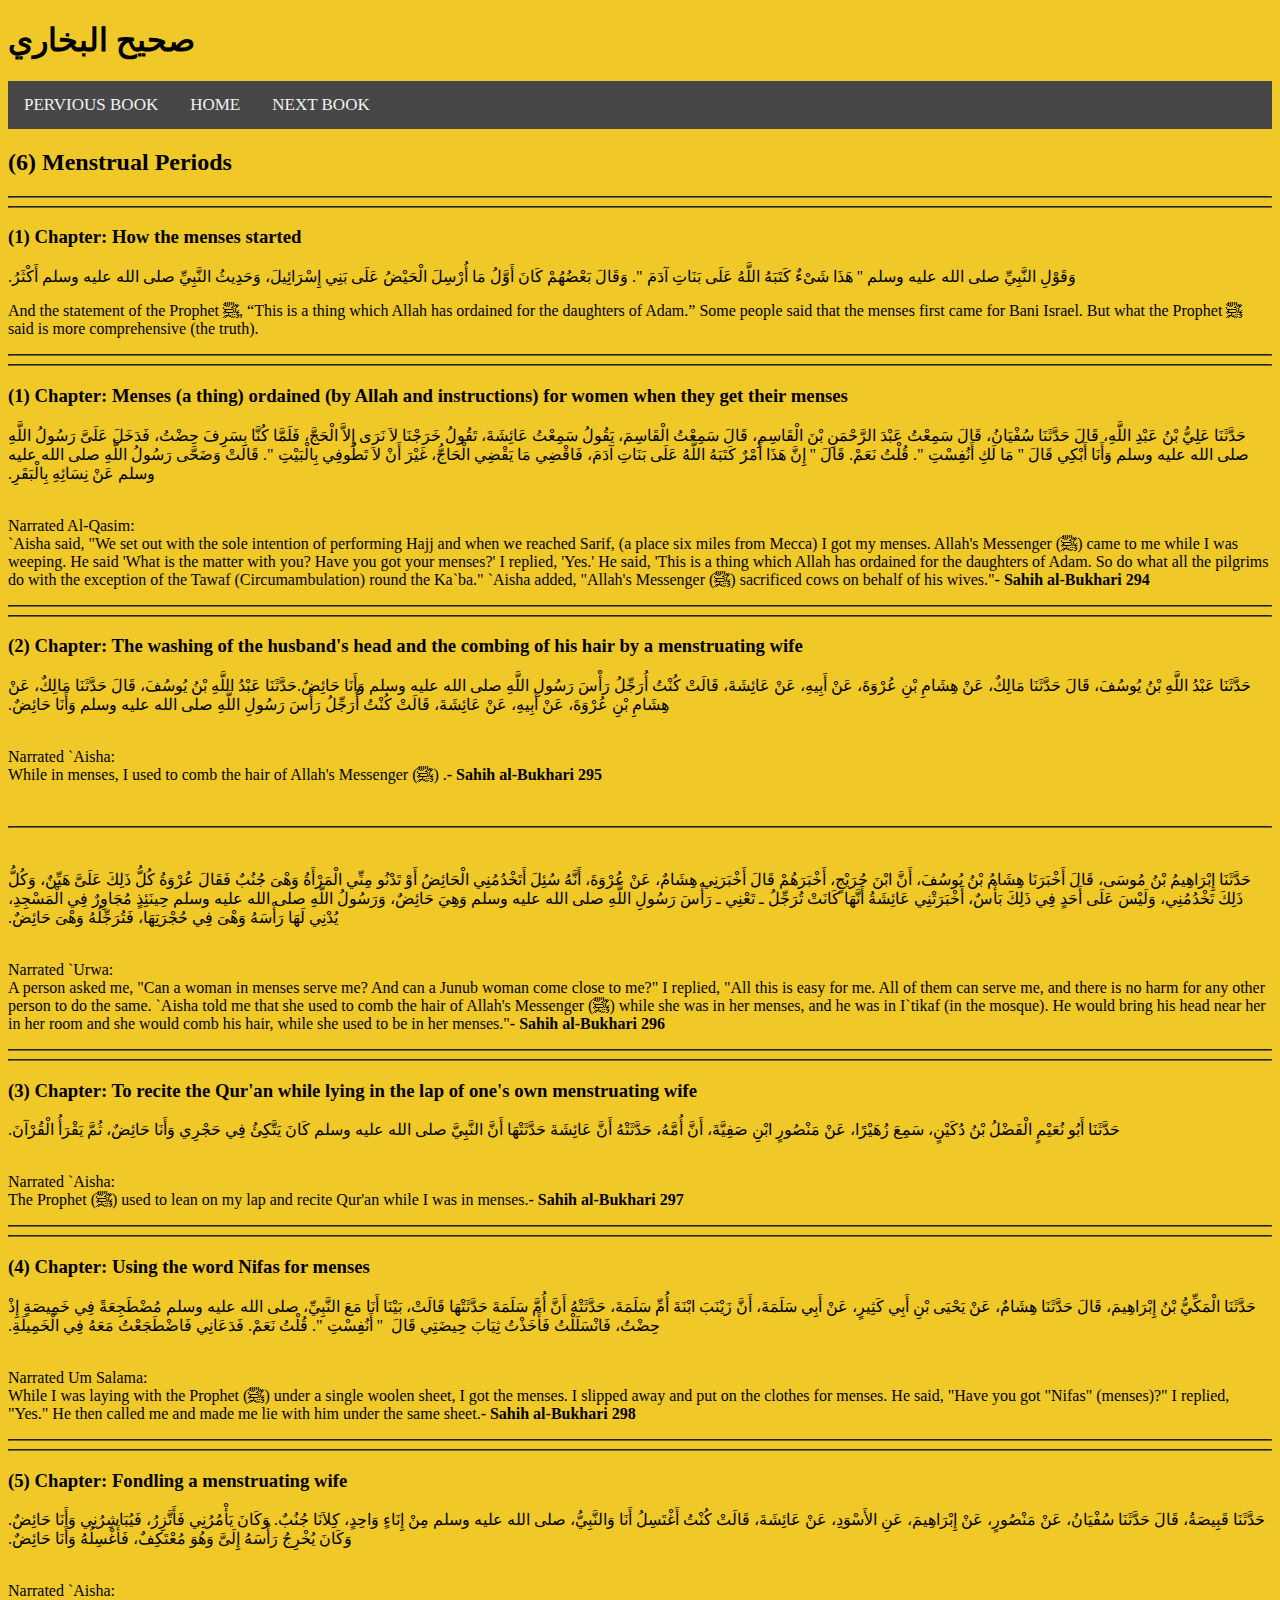
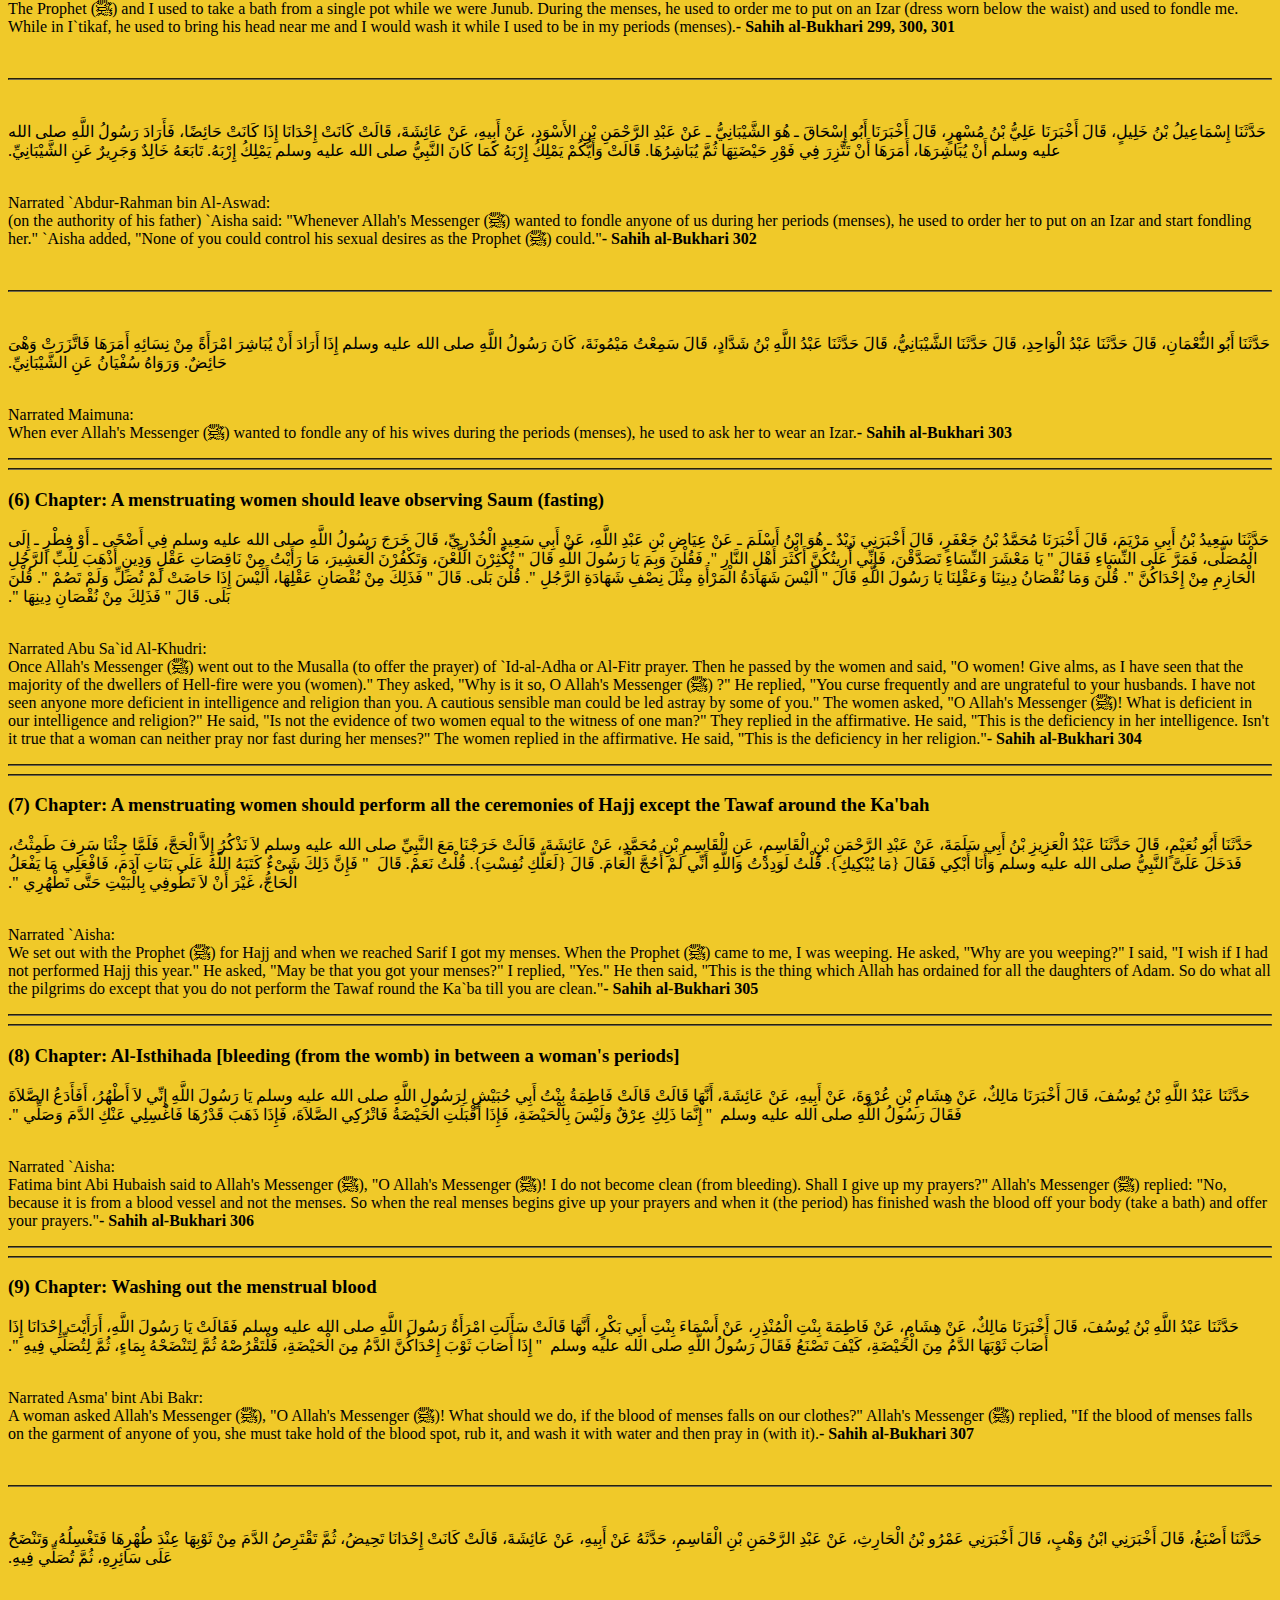
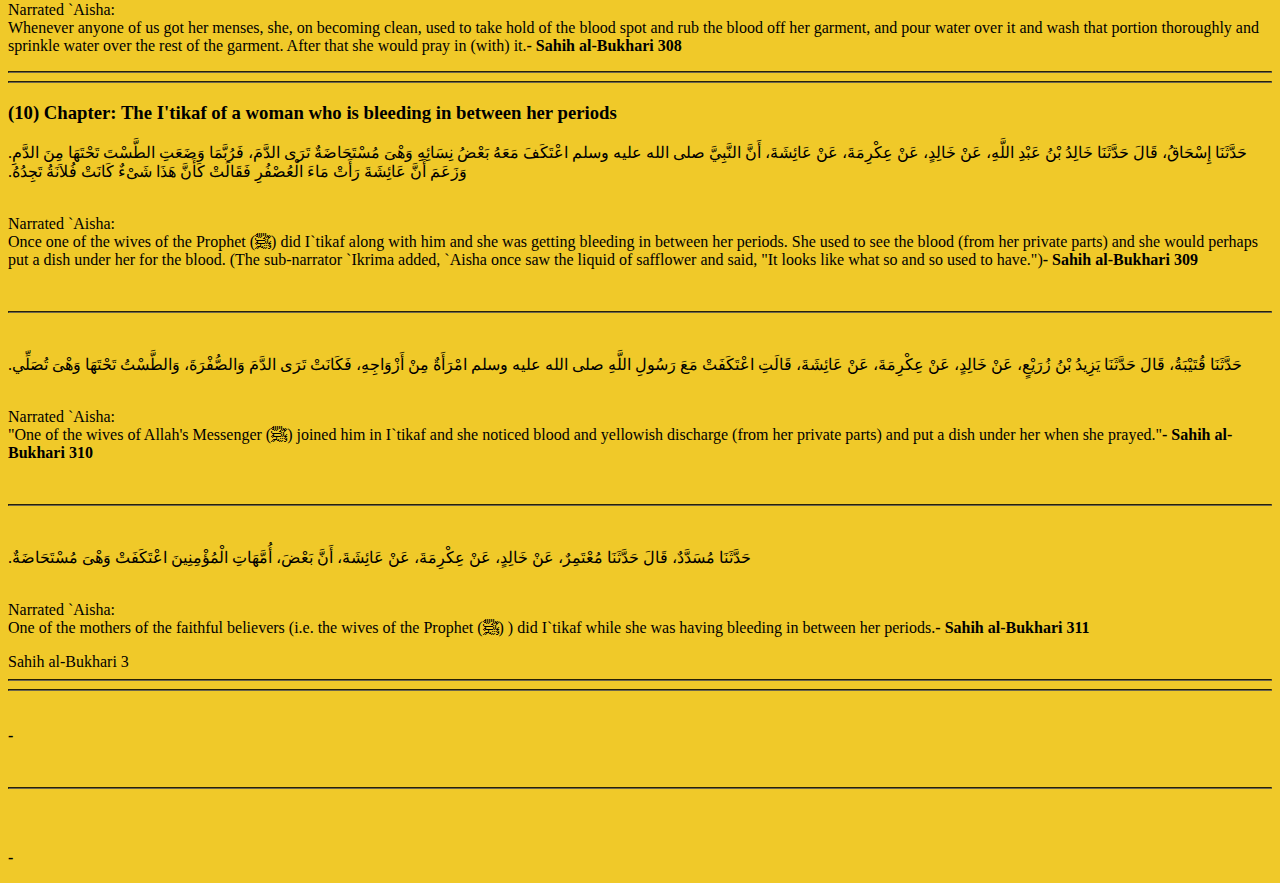
<file: periods.html>
<!DOCTYPE html>

<html>

<header>
    <link rel="stylesheet" type="text/css" href="styles.css">
</header>

<body>
    
<h1 id="sahiharabic">صحيح البخاري</h1>

<div class="navbar">
    <a href="revelation.html" id="perb">PERVIOUS BOOK</a>
    <a href="index.html" id="hom">HOME</a>
    <a href="belief.html" id="nexb">NEXT BOOK</a>
</div>

<h2>(6) Menstrual Periods</h2>
<hr>
<hr>
<h3>(1) Chapter: How the menses started</h3>
<p>وَقَوْلِ النَّبِيِّ صلى الله عليه وسلم ‏"‏ هَذَا شَىْءٌ كَتَبَهُ اللَّهُ عَلَى بَنَاتِ آدَمَ ‏"‏‏.‏ وَقَالَ بَعْضُهُمْ كَانَ أَوَّلُ مَا أُرْسِلَ الْحَيْضُ عَلَى بَنِي إِسْرَائِيلَ، وَحَدِيثُ النَّبِيِّ صلى الله عليه وسلم أَكْثَرُ‏.‏</p>
<p>And the statement of the Prophet ﷺ, “This is a thing which Allah has ordained for the daughters of Adam.” Some people said that the menses first came for Bani Israel. But what the Prophet ﷺ said is more comprehensive (the truth). ​​</p>
<hr>
<hr>
<h3>(1) Chapter: Menses (a thing) ordained (by Allah and instructions) for women when they get their menses</h3>
<p>حَدَّثَنَا عَلِيُّ بْنُ عَبْدِ اللَّهِ، قَالَ حَدَّثَنَا سُفْيَانُ، قَالَ سَمِعْتُ عَبْدَ الرَّحْمَنِ بْنَ الْقَاسِمِ، قَالَ سَمِعْتُ الْقَاسِمَ، يَقُولُ سَمِعْتُ عَائِشَةَ، تَقُولُ خَرَجْنَا لاَ نَرَى إِلاَّ الْحَجَّ، فَلَمَّا كُنَّا بِسَرِفَ حِضْتُ، فَدَخَلَ عَلَىَّ رَسُولُ اللَّهِ صلى الله عليه وسلم وَأَنَا أَبْكِي قَالَ ‏"‏ مَا لَكِ أَنُفِسْتِ ‏"‏‏.‏ قُلْتُ نَعَمْ‏.‏ قَالَ ‏"‏ إِنَّ هَذَا أَمْرٌ كَتَبَهُ اللَّهُ عَلَى بَنَاتِ آدَمَ، فَاقْضِي مَا يَقْضِي الْحَاجُّ، غَيْرَ أَنْ لاَ تَطُوفِي بِالْبَيْتِ ‏"‏‏.‏ قَالَتْ وَضَحَّى رَسُولُ اللَّهِ صلى الله عليه وسلم عَنْ نِسَائِهِ بِالْبَقَرِ‏.‏</p>
<p><br>Narrated Al-Qasim:<br>
`Aisha said, "We set out with the sole intention of performing Hajj and when we reached Sarif, (a place six miles from Mecca) I got my menses. Allah's Messenger (ﷺ) came to me while I was weeping. He said 'What is the matter with you? Have you got your menses?' I replied, 'Yes.' He said, 'This is a thing which Allah has ordained for the daughters of Adam. So do what all the pilgrims do with the exception of the Tawaf (Circumambulation) round the Ka`ba." `Aisha added, "Allah's Messenger (ﷺ) sacrificed cows on behalf of his wives."<b>-  Sahih al-Bukhari 294</b></p>
<hr>
<hr>
<h3>(2) Chapter: The washing of the husband's head and the combing of his hair by a menstruating wife</h3>
<p>حَدَّثَنَا عَبْدُ اللَّهِ بْنُ يُوسُفَ، قَالَ حَدَّثَنَا مَالِكٌ، عَنْ هِشَامِ بْنِ عُرْوَةَ، عَنْ أَبِيهِ، عَنْ عَائِشَةَ، قَالَتْ كُنْتُ أُرَجِّلُ رَأْسَ رَسُولِ اللَّهِ صلى الله عليه وسلم وَأَنَا حَائِضٌ‏.‏حَدَّثَنَا عَبْدُ اللَّهِ بْنُ يُوسُفَ، قَالَ حَدَّثَنَا مَالِكٌ، عَنْ هِشَامِ بْنِ عُرْوَةَ، عَنْ أَبِيهِ، عَنْ عَائِشَةَ، قَالَتْ كُنْتُ أُرَجِّلُ رَأْسَ رَسُولِ اللَّهِ صلى الله عليه وسلم وَأَنَا حَائِضٌ‏.‏</p>
<p><br>Narrated `Aisha:<br>
While in menses, I used to comb the hair of Allah's Messenger (ﷺ) .<b>-  Sahih al-Bukhari 295</b></p>
<br>
<hr>
<br>
<p>حَدَّثَنَا إِبْرَاهِيمُ بْنُ مُوسَى، قَالَ أَخْبَرَنَا هِشَامُ بْنُ يُوسُفَ، أَنَّ ابْنَ جُرَيْجٍ، أَخْبَرَهُمْ قَالَ أَخْبَرَنِي هِشَامٌ، عَنْ عُرْوَةَ، أَنَّهُ سُئِلَ أَتَخْدُمُنِي الْحَائِضُ أَوْ تَدْنُو مِنِّي الْمَرْأَةُ وَهْىَ جُنُبٌ فَقَالَ عُرْوَةُ كُلُّ ذَلِكَ عَلَىَّ هَيِّنٌ، وَكُلُّ ذَلِكَ تَخْدُمُنِي، وَلَيْسَ عَلَى أَحَدٍ فِي ذَلِكَ بَأْسٌ، أَخْبَرَتْنِي عَائِشَةُ أَنَّهَا كَانَتْ تُرَجِّلُ ـ تَعْنِي ـ رَأْسَ رَسُولِ اللَّهِ صلى الله عليه وسلم وَهِيَ حَائِضٌ، وَرَسُولُ اللَّهِ صلى الله عليه وسلم حِينَئِذٍ مُجَاوِرٌ فِي الْمَسْجِدِ، يُدْنِي لَهَا رَأْسَهُ وَهْىَ فِي حُجْرَتِهَا، فَتُرَجِّلُهُ وَهْىَ حَائِضٌ‏.‏</p>
<p><br>Narrated `Urwa:<br>
A person asked me, "Can a woman in menses serve me? And can a Junub woman come close to me?" I replied, "All this is easy for me. All of them can serve me, and there is no harm for any other person to do the same. `Aisha told me that she used to comb the hair of Allah's Messenger (ﷺ) while she was in her menses, and he was in I`tikaf (in the mosque). He would bring his head near her in her room and she would comb his hair, while she used to be in her menses."<b>-  Sahih al-Bukhari 296</b></p>
<hr>
<hr>
<h3>(3) Chapter: To recite the Qur'an while lying in the lap of one's own menstruating wife</h3>
<p>حَدَّثَنَا أَبُو نُعَيْمٍ الْفَضْلُ بْنُ دُكَيْنٍ، سَمِعَ زُهَيْرًا، عَنْ مَنْصُورٍ ابْنِ صَفِيَّةَ، أَنَّ أُمَّهُ، حَدَّثَتْهُ أَنَّ عَائِشَةَ حَدَّثَتْهَا أَنَّ النَّبِيَّ صلى الله عليه وسلم كَانَ يَتَّكِئُ فِي حَجْرِي وَأَنَا حَائِضٌ، ثُمَّ يَقْرَأُ الْقُرْآنَ‏.‏</p>
<p><br>Narrated `Aisha:<br>
The Prophet (ﷺ) used to lean on my lap and recite Qur'an while I was in menses.<b>-  Sahih al-Bukhari 297</b></p>
<hr>
<hr>
<h3>(4) Chapter: Using the word Nifas for menses</h3>
<p>حَدَّثَنَا الْمَكِّيُّ بْنُ إِبْرَاهِيمَ، قَالَ حَدَّثَنَا هِشَامٌ، عَنْ يَحْيَى بْنِ أَبِي كَثِيرٍ، عَنْ أَبِي سَلَمَةَ، أَنَّ زَيْنَبَ ابْنَةَ أُمِّ سَلَمَةَ، حَدَّثَتْهُ أَنَّ أُمَّ سَلَمَةَ حَدَّثَتْهَا قَالَتْ، بَيْنَا أَنَا مَعَ النَّبِيِّ، صلى الله عليه وسلم مُضْطَجِعَةً فِي خَمِيصَةٍ إِذْ حِضْتُ، فَانْسَلَلْتُ فَأَخَذْتُ ثِيَابَ حِيضَتِي قَالَ ‏ "‏ أَنُفِسْتِ ‏"‏‏.‏ قُلْتُ نَعَمْ‏.‏ فَدَعَانِي فَاضْطَجَعْتُ مَعَهُ فِي الْخَمِيلَةِ‏.‏</p>
<p><br>Narrated Um Salama:<br>
While I was laying with the Prophet (ﷺ) under a single woolen sheet, I got the menses. I slipped away and put on the clothes for menses. He said, "Have you got "Nifas" (menses)?" I replied, "Yes." He then called me and made me lie with him under the same sheet.<b>-   Sahih al-Bukhari 298</b></p>
<hr>
<hr>
<h3>(5) Chapter: Fondling a menstruating wife</h3>
<p>حَدَّثَنَا قَبِيصَةُ، قَالَ حَدَّثَنَا سُفْيَانُ، عَنْ مَنْصُورٍ، عَنْ إِبْرَاهِيمَ، عَنِ الأَسْوَدِ، عَنْ عَائِشَةَ، قَالَتْ كُنْتُ أَغْتَسِلُ أَنَا وَالنَّبِيُّ، صلى الله عليه وسلم مِنْ إِنَاءٍ وَاحِدٍ، كِلاَنَا جُنُبٌ‏.‏ وَكَانَ يَأْمُرُنِي فَأَتَّزِرُ، فَيُبَاشِرُنِي وَأَنَا حَائِضٌ‏.‏ وَكَانَ يُخْرِجُ رَأْسَهُ إِلَىَّ وَهُوَ مُعْتَكِفٌ، فَأَغْسِلُهُ وَأَنَا حَائِضٌ‏.‏</p>
<p><br>Narrated `Aisha:<br>
The Prophet (ﷺ) and I used to take a bath from a single pot while we were Junub. During the menses, he used to order me to put on an Izar (dress worn below the waist) and used to fondle me. While in I`tikaf, he used to bring his head near me and I would wash it while I used to be in my periods (menses).<b>-   Sahih al-Bukhari 299, 300, 301</b></p>
<br>
<hr>
<br>
<p>حَدَّثَنَا إِسْمَاعِيلُ بْنُ خَلِيلٍ، قَالَ أَخْبَرَنَا عَلِيُّ بْنُ مُسْهِرٍ، قَالَ أَخْبَرَنَا أَبُو إِسْحَاقَ ـ هُوَ الشَّيْبَانِيُّ ـ عَنْ عَبْدِ الرَّحْمَنِ بْنِ الأَسْوَدِ، عَنْ أَبِيهِ، عَنْ عَائِشَةَ، قَالَتْ كَانَتْ إِحْدَانَا إِذَا كَانَتْ حَائِضًا، فَأَرَادَ رَسُولُ اللَّهِ صلى الله عليه وسلم أَنْ يُبَاشِرَهَا، أَمَرَهَا أَنْ تَتَّزِرَ فِي فَوْرِ حَيْضَتِهَا ثُمَّ يُبَاشِرُهَا‏.‏ قَالَتْ وَأَيُّكُمْ يَمْلِكُ إِرْبَهُ كَمَا كَانَ النَّبِيُّ صلى الله عليه وسلم يَمْلِكُ إِرْبَهُ‏.‏ تَابَعَهُ خَالِدٌ وَجَرِيرٌ عَنِ الشَّيْبَانِيِّ‏.‏</p>
<p><br>Narrated `Abdur-Rahman bin Al-Aswad:<br>
(on the authority of his father) `Aisha said: "Whenever Allah's Messenger (ﷺ) wanted to fondle anyone of us during her periods (menses), he used to order her to put on an Izar and start fondling her." `Aisha added, "None of you could control his sexual desires as the Prophet (ﷺ) could."<b>-  Sahih al-Bukhari 302</b></p>
<br>
<hr>
<br>
<p>حَدَّثَنَا أَبُو النُّعْمَانِ، قَالَ حَدَّثَنَا عَبْدُ الْوَاحِدِ، قَالَ حَدَّثَنَا الشَّيْبَانِيُّ، قَالَ حَدَّثَنَا عَبْدُ اللَّهِ بْنُ شَدَّادٍ، قَالَ سَمِعْتُ مَيْمُونَةَ، كَانَ رَسُولُ اللَّهِ صلى الله عليه وسلم إِذَا أَرَادَ أَنْ يُبَاشِرَ امْرَأَةً مِنْ نِسَائِهِ أَمَرَهَا فَاتَّزَرَتْ وَهْىَ حَائِضٌ‏.‏ وَرَوَاهُ سُفْيَانُ عَنِ الشَّيْبَانِيِّ‏.‏</p>
<p><br>Narrated Maimuna:<br>
When ever Allah's Messenger (ﷺ) wanted to fondle any of his wives during the periods (menses), he used to ask her to wear an Izar.<b>-  Sahih al-Bukhari 303</b></p>
<hr>
<hr>
<h3>(6) Chapter: A menstruating women should leave observing Saum (fasting)</h3>
<p>حَدَّثَنَا سَعِيدُ بْنُ أَبِي مَرْيَمَ، قَالَ أَخْبَرَنَا مُحَمَّدُ بْنُ جَعْفَرٍ، قَالَ أَخْبَرَنِي زَيْدٌ ـ هُوَ ابْنُ أَسْلَمَ ـ عَنْ عِيَاضِ بْنِ عَبْدِ اللَّهِ، عَنْ أَبِي سَعِيدٍ الْخُدْرِيِّ، قَالَ خَرَجَ رَسُولُ اللَّهِ صلى الله عليه وسلم فِي أَضْحًى ـ أَوْ فِطْرٍ ـ إِلَى الْمُصَلَّى، فَمَرَّ عَلَى النِّسَاءِ فَقَالَ ‏"‏ يَا مَعْشَرَ النِّسَاءِ تَصَدَّقْنَ، فَإِنِّي أُرِيتُكُنَّ أَكْثَرَ أَهْلِ النَّارِ ‏"‏‏.‏ فَقُلْنَ وَبِمَ يَا رَسُولَ اللَّهِ قَالَ ‏"‏ تُكْثِرْنَ اللَّعْنَ، وَتَكْفُرْنَ الْعَشِيرَ، مَا رَأَيْتُ مِنْ نَاقِصَاتِ عَقْلٍ وَدِينٍ أَذْهَبَ لِلُبِّ الرَّجُلِ الْحَازِمِ مِنْ إِحْدَاكُنَّ ‏"‏‏.‏ قُلْنَ وَمَا نُقْصَانُ دِينِنَا وَعَقْلِنَا يَا رَسُولَ اللَّهِ قَالَ ‏"‏ أَلَيْسَ شَهَادَةُ الْمَرْأَةِ مِثْلَ نِصْفِ شَهَادَةِ الرَّجُلِ ‏"‏‏.‏ قُلْنَ بَلَى‏.‏ قَالَ ‏"‏ فَذَلِكَ مِنْ نُقْصَانِ عَقْلِهَا، أَلَيْسَ إِذَا حَاضَتْ لَمْ تُصَلِّ وَلَمْ تَصُمْ ‏"‏‏.‏ قُلْنَ بَلَى‏.‏ قَالَ ‏"‏ فَذَلِكَ مِنْ نُقْصَانِ دِينِهَا ‏"‏‏.‏</p>
<p><br>Narrated Abu Sa`id Al-Khudri:<br>
Once Allah's Messenger (ﷺ) went out to the Musalla (to offer the prayer) of `Id-al-Adha or Al-Fitr prayer. Then he passed by the women and said, "O women! Give alms, as I have seen that the majority of the dwellers of Hell-fire were you (women)." They asked, "Why is it so, O Allah's Messenger (ﷺ) ?" He replied, "You curse frequently and are ungrateful to your husbands. I have not seen anyone more deficient in intelligence and religion than you. A cautious sensible man could be led astray by some of you." The women asked, "O Allah's Messenger (ﷺ)! What is deficient in our intelligence and religion?" He said, "Is not the evidence of two women equal to the witness of one man?" They replied in the affirmative. He said, "This is the deficiency in her intelligence. Isn't it true that a woman can neither pray nor fast during her menses?" The women replied in the affirmative. He said, "This is the deficiency in her religion."<b>-  Sahih al-Bukhari 304</b></p>
<hr>
<hr>
<h3>(7) Chapter: A menstruating women should perform all the ceremonies of Hajj except the Tawaf around the Ka'bah</h3>
<p>حَدَّثَنَا أَبُو نُعَيْمٍ، قَالَ حَدَّثَنَا عَبْدُ الْعَزِيزِ بْنُ أَبِي سَلَمَةَ، عَنْ عَبْدِ الرَّحْمَنِ بْنِ الْقَاسِمِ، عَنِ الْقَاسِمِ بْنِ مُحَمَّدٍ، عَنْ عَائِشَةَ، قَالَتْ خَرَجْنَا مَعَ النَّبِيِّ صلى الله عليه وسلم لاَ نَذْكُرُ إِلاَّ الْحَجَّ، فَلَمَّا جِئْنَا سَرِفَ طَمِثْتُ، فَدَخَلَ عَلَىَّ النَّبِيُّ صلى الله عليه وسلم وَأَنَا أَبْكِي فَقَالَ ‏{‏مَا يُبْكِيكِ‏}‏‏.‏ قُلْتُ لَوَدِدْتُ وَاللَّهِ أَنِّي لَمْ أَحُجَّ الْعَامَ‏.‏ قَالَ ‏{‏لَعَلَّكِ نُفِسْتِ‏}‏‏.‏ قُلْتُ نَعَمْ‏.‏ قَالَ ‏ "‏ فَإِنَّ ذَلِكَ شَىْءٌ كَتَبَهُ اللَّهُ عَلَى بَنَاتِ آدَمَ، فَافْعَلِي مَا يَفْعَلُ الْحَاجُّ، غَيْرَ أَنْ لاَ تَطُوفِي بِالْبَيْتِ حَتَّى تَطْهُرِي ‏"‏‏.‏</p>
<p><br>Narrated `Aisha:<br>
We set out with the Prophet (ﷺ) for Hajj and when we reached Sarif I got my menses. When the Prophet (ﷺ) came to me, I was weeping. He asked, "Why are you weeping?" I said, "I wish if I had not performed Hajj this year." He asked, "May be that you got your menses?" I replied, "Yes." He then said, "This is the thing which Allah has ordained for all the daughters of Adam. So do what all the pilgrims do except that you do not perform the Tawaf round the Ka`ba till you are clean."<b>-  Sahih al-Bukhari 305</b></p>
<hr>
<hr>
<h3>(8) Chapter: Al-Isthihada [bleeding (from the womb) in between a woman's periods]</h3>
<p>حَدَّثَنَا عَبْدُ اللَّهِ بْنُ يُوسُفَ، قَالَ أَخْبَرَنَا مَالِكٌ، عَنْ هِشَامِ بْنِ عُرْوَةَ، عَنْ أَبِيهِ، عَنْ عَائِشَةَ، أَنَّهَا قَالَتْ قَالَتْ فَاطِمَةُ بِنْتُ أَبِي حُبَيْشٍ لِرَسُولِ اللَّهِ صلى الله عليه وسلم يَا رَسُولَ اللَّهِ إِنِّي لاَ أَطْهُرُ، أَفَأَدَعُ الصَّلاَةَ فَقَالَ رَسُولُ اللَّهِ صلى الله عليه وسلم ‏ "‏ إِنَّمَا ذَلِكِ عِرْقٌ وَلَيْسَ بِالْحَيْضَةِ، فَإِذَا أَقْبَلَتِ الْحَيْضَةُ فَاتْرُكِي الصَّلاَةَ، فَإِذَا ذَهَبَ قَدْرُهَا فَاغْسِلِي عَنْكِ الدَّمَ وَصَلِّي ‏"‏‏.‏</p>
<p><br>Narrated `Aisha:<br>
Fatima bint Abi Hubaish said to Allah's Messenger (ﷺ), "O Allah's Messenger (ﷺ)! I do not become clean (from bleeding). Shall I give up my prayers?" Allah's Messenger (ﷺ) replied: "No, because it is from a blood vessel and not the menses. So when the real menses begins give up your prayers and when it (the period) has finished wash the blood off your body (take a bath) and offer your prayers."<b>-   Sahih al-Bukhari 306</b></p>
<hr>
<hr>
<h3>(9) Chapter: Washing out the menstrual blood</h3>
<p>حَدَّثَنَا عَبْدُ اللَّهِ بْنُ يُوسُفَ، قَالَ أَخْبَرَنَا مَالِكٌ، عَنْ هِشَامٍ، عَنْ فَاطِمَةَ بِنْتِ الْمُنْذِرِ، عَنْ أَسْمَاءَ بِنْتِ أَبِي بَكْرٍ، أَنَّهَا قَالَتْ سَأَلَتِ امْرَأَةٌ رَسُولَ اللَّهِ صلى الله عليه وسلم فَقَالَتْ يَا رَسُولَ اللَّهِ، أَرَأَيْتَ إِحْدَانَا إِذَا أَصَابَ ثَوْبَهَا الدَّمُ مِنَ الْحَيْضَةِ، كَيْفَ تَصْنَعُ فَقَالَ رَسُولُ اللَّهِ صلى الله عليه وسلم ‏ "‏ إِذَا أَصَابَ ثَوْبَ إِحْدَاكُنَّ الدَّمُ مِنَ الْحَيْضَةِ، فَلْتَقْرُصْهُ ثُمَّ لِتَنْضَحْهُ بِمَاءٍ، ثُمَّ لِتُصَلِّي فِيهِ ‏"‏‏.‏</p>
<p><br>Narrated Asma' bint Abi Bakr:<br>
A woman asked Allah's Messenger (ﷺ), "O Allah's Messenger (ﷺ)! What should we do, if the blood of menses falls on our clothes?" Allah's Messenger (ﷺ) replied, "If the blood of menses falls on the garment of anyone of you, she must take hold of the blood spot, rub it, and wash it with water and then pray in (with it).<b>-   Sahih al-Bukhari 307</b></p>
<br>
<hr>
<br>
<p>حَدَّثَنَا أَصْبَغُ، قَالَ أَخْبَرَنِي ابْنُ وَهْبٍ، قَالَ أَخْبَرَنِي عَمْرُو بْنُ الْحَارِثِ، عَنْ عَبْدِ الرَّحْمَنِ بْنِ الْقَاسِمِ، حَدَّثَهُ عَنْ أَبِيهِ، عَنْ عَائِشَةَ، قَالَتْ كَانَتْ إِحْدَانَا تَحِيضُ، ثُمَّ تَقْتَرِصُ الدَّمَ مِنْ ثَوْبِهَا عِنْدَ طُهْرِهَا فَتَغْسِلُهُ، وَتَنْضَحُ عَلَى سَائِرِهِ، ثُمَّ تُصَلِّي فِيهِ‏.‏</p>
<p><br>Narrated `Aisha:<br>
Whenever anyone of us got her menses, she, on becoming clean, used to take hold of the blood spot and rub the blood off her garment, and pour water over it and wash that portion thoroughly and sprinkle water over the rest of the garment. After that she would pray in (with) it.<b>-   Sahih al-Bukhari 308</b></p>
<hr>
<hr>
<h3>(10) Chapter: The I'tikaf of a woman who is bleeding in between her periods</h3>
<p>حَدَّثَنَا إِسْحَاقُ، قَالَ حَدَّثَنَا خَالِدُ بْنُ عَبْدِ اللَّهِ، عَنْ خَالِدٍ، عَنْ عِكْرِمَةَ، عَنْ عَائِشَةَ، أَنَّ النَّبِيَّ صلى الله عليه وسلم اعْتَكَفَ مَعَهُ بَعْضُ نِسَائِهِ وَهْىَ مُسْتَحَاضَةٌ تَرَى الدَّمَ، فَرُبَّمَا وَضَعَتِ الطَّسْتَ تَحْتَهَا مِنَ الدَّمِ‏.‏ وَزَعَمَ أَنَّ عَائِشَةَ رَأَتْ مَاءَ الْعُصْفُرِ فَقَالَتْ كَأَنَّ هَذَا شَىْءٌ كَانَتْ فُلاَنَةُ تَجِدُهُ‏.‏</p>
<p><br>Narrated `Aisha:<br>
Once one of the wives of the Prophet (ﷺ) did I`tikaf along with him and she was getting bleeding in between her periods. She used to see the blood (from her private parts) and she would perhaps put a dish under her for the blood. (The sub-narrator `Ikrima added, `Aisha once saw the liquid of safflower and said, "It looks like what so and so used to have.")<b>-  Sahih al-Bukhari 309</b></p>
<br>
<hr>
<br>
<p>حَدَّثَنَا قُتَيْبَةُ، قَالَ حَدَّثَنَا يَزِيدُ بْنُ زُرَيْعٍ، عَنْ خَالِدٍ، عَنْ عِكْرِمَةَ، عَنْ عَائِشَةَ، قَالَتِ اعْتَكَفَتْ مَعَ رَسُولِ اللَّهِ صلى الله عليه وسلم امْرَأَةٌ مِنْ أَزْوَاجِهِ، فَكَانَتْ تَرَى الدَّمَ وَالصُّفْرَةَ، وَالطَّسْتُ تَحْتَهَا وَهْىَ تُصَلِّي‏.‏</p>
<p><br>Narrated `Aisha:<br>
"One of the wives of Allah's Messenger (ﷺ) joined him in I`tikaf and she noticed blood and yellowish discharge (from her private parts) and put a dish under her when she prayed."<b>-  Sahih al-Bukhari 310</b></p>
<br>
<hr>
<br>
<p>حَدَّثَنَا مُسَدَّدٌ، قَالَ حَدَّثَنَا مُعْتَمِرٌ، عَنْ خَالِدٍ، عَنْ عِكْرِمَةَ، عَنْ عَائِشَةَ، أَنَّ بَعْضَ، أُمَّهَاتِ الْمُؤْمِنِينَ اعْتَكَفَتْ وَهْىَ مُسْتَحَاضَةٌ‏.‏</p>
<p><br>Narrated `Aisha:<br>
One of the mothers of the faithful believers (i.e. the wives of the Prophet (ﷺ) ) did I`tikaf while she was having bleeding in between her periods.<b>-   Sahih al-Bukhari 311</b></p>





 Sahih al-Bukhari 3

<br>

<hr>
<hr>
<h3></h3>
<p></p>
<p><br><b>-  </b></p>



<br>
<hr>
<br>
<p></p>
<p><br><b>-  </b></p>













































































































































































</body>
</html>
</file>
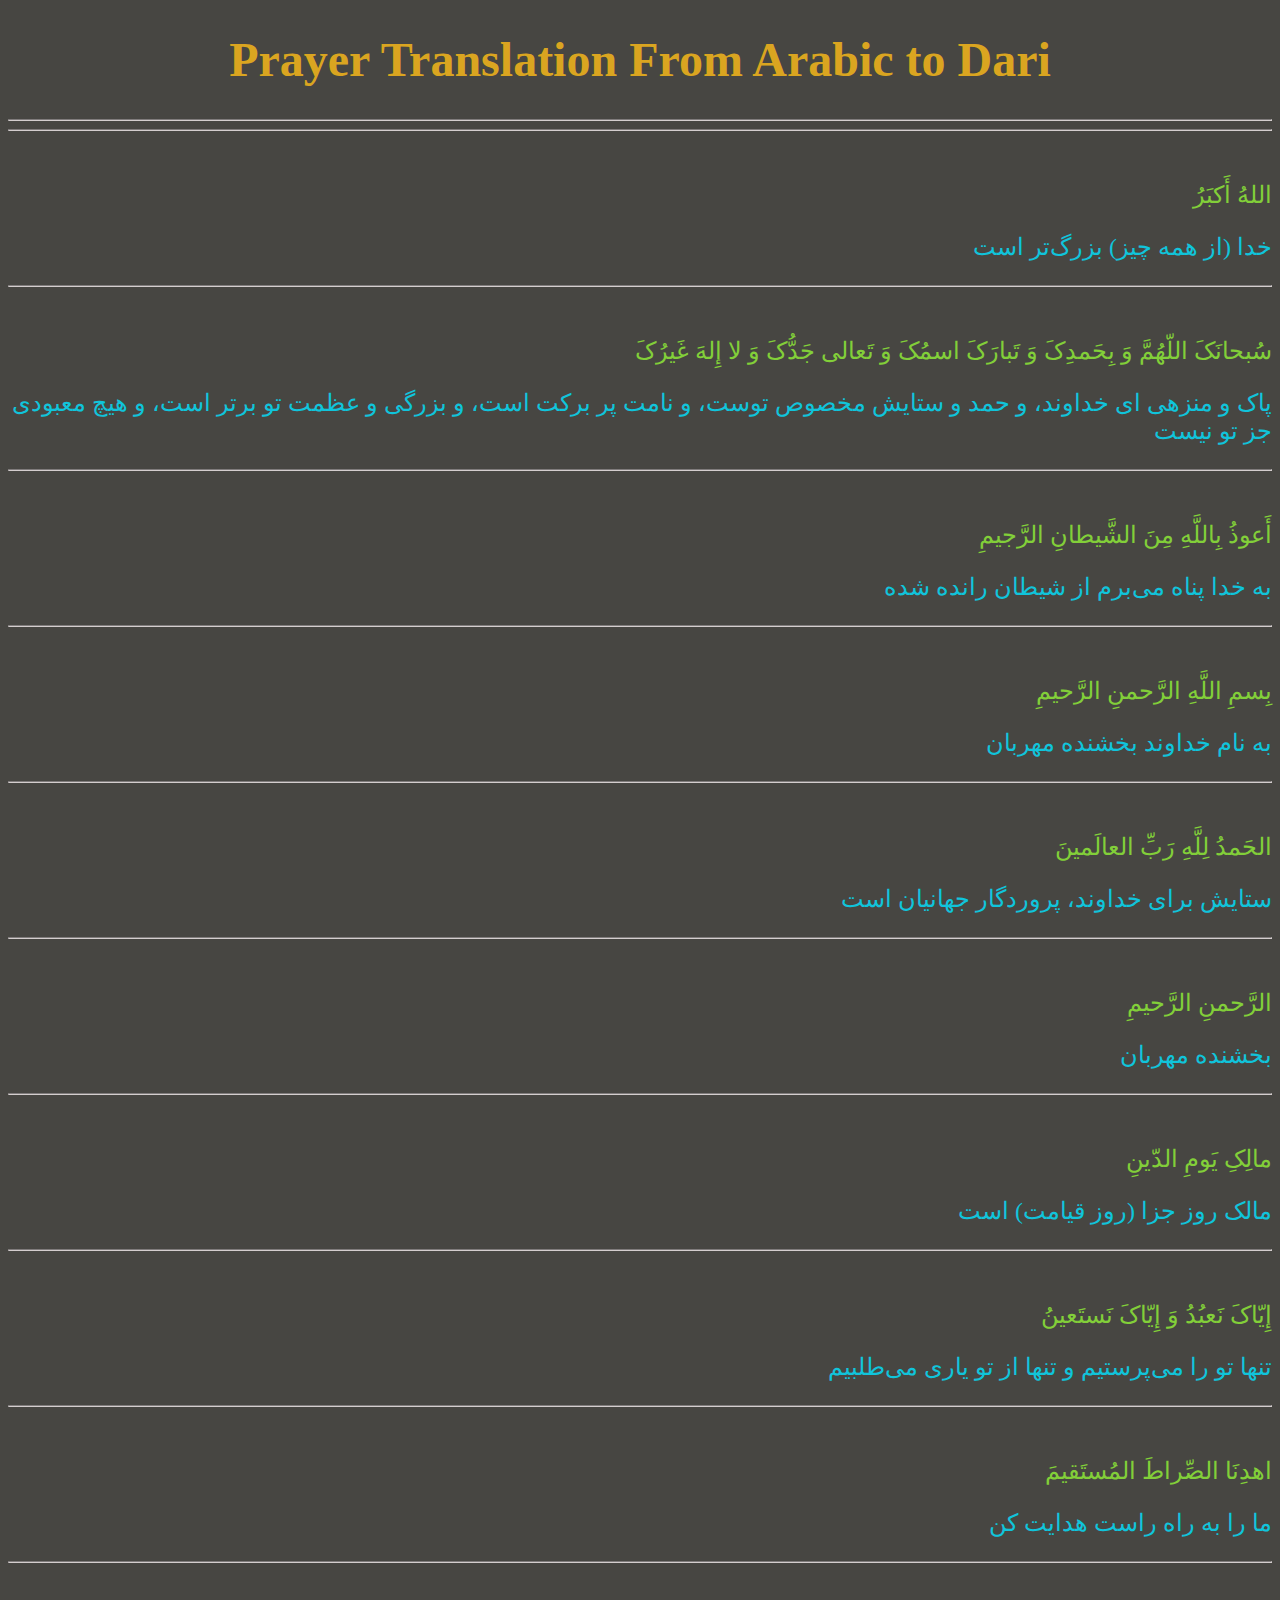
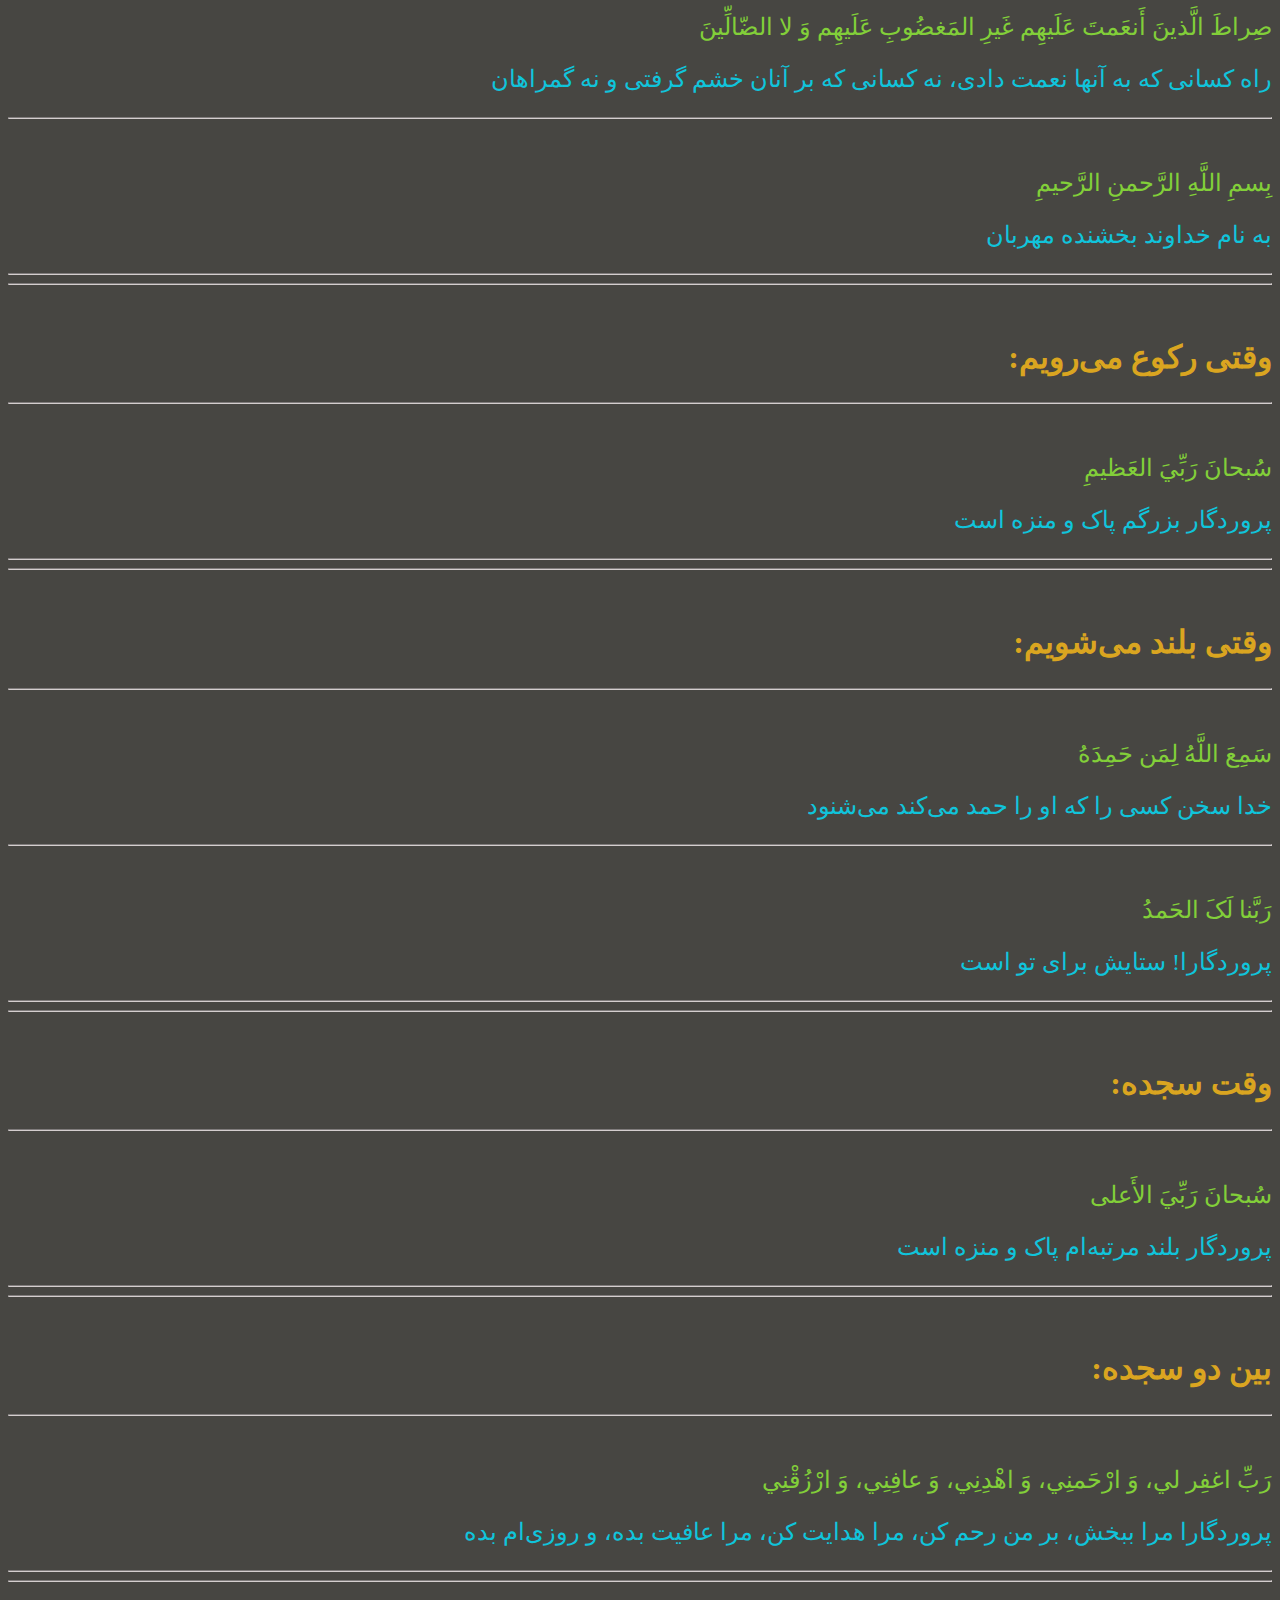
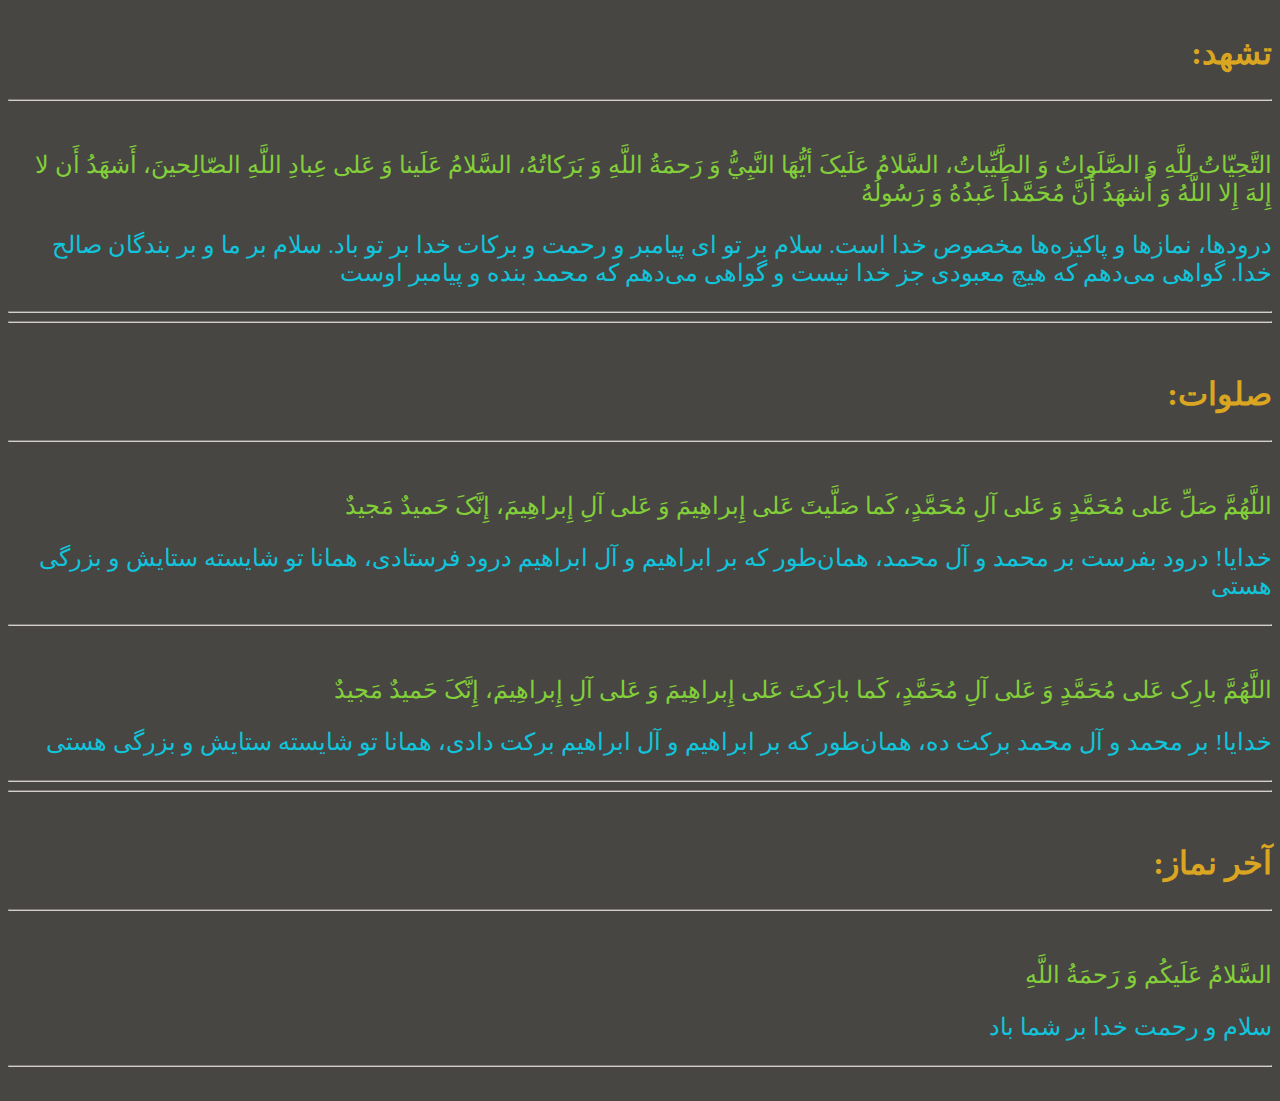
<file: prayerT.html>
<!DOCTYPE html>

<html>
    <head>
        <link rel="stylesheet" href="prayerT_styles.css">
        <title>PTFAD</title>
    </head>



    <body>
        <h1 id="titlePTFAD">Prayer Translation From Arabic to Dari</h1>
        <hr>
        <hr>
        <br>
        <p id="textA">اللهُ أَکبَرُ</p>
        <p id="tranD">خدا (از همه چیز) بزرگ‌تر است</p>
        <hr>
        <br>
        <p id="textA">سُبحانَکَ اللّهُمَّ وَ بِحَمدِکَ وَ تَبارَکَ اسمُکَ وَ تَعالى جَدُّکَ وَ لا إِلهَ غَیرُکَ</p>
        <p id="tranD">پاک و منزهی ای خداوند، و حمد و ستایش مخصوص توست، و نامت پر برکت است، و بزرگی و عظمت تو برتر است، و هیچ معبودی جز تو نیست</p>
        <hr>
        <br>
        <p id="textA">أَعوذُ بِاللَّهِ مِنَ الشَّیطانِ الرَّجیمِ</p>
        <p id="tranD">به خدا پناه می‌برم از شیطان رانده شده</p>
        <hr>
        <br>
        <p id="textA">بِسمِ اللَّهِ الرَّحمنِ الرَّحیمِ</p>
        <p id="tranD">به نام خداوند بخشنده مهربان</p>
        <hr>
        <br>
        <p id="textA">الحَمدُ لِلَّهِ رَبِّ العالَمینَ</p>
        <p id="tranD">ستایش برای خداوند، پروردگار جهانیان است</p>
        <hr>
        <br>
        <p id="textA">الرَّحمنِ الرَّحیمِ</p>
        <p id="tranD">بخشنده مهربان</p>
        <hr>
        <br>
        <p id="textA">مالِکِ یَومِ الدّینِ</p>
        <p id="tranD">مالک روز جزا (روز قیامت) است</p>
        <hr>
        <br>
        <p id="textA">إِیّاکَ نَعبُدُ وَ إِیّاکَ نَستَعینُ</p>
        <p id="tranD">تنها تو را می‌پرستیم و تنها از تو یاری می‌طلبیم</p>
        <hr>
        <br>
        <p id="textA">اهدِنَا الصِّراطَ المُستَقیمَ</p>
        <p id="tranD">ما را به راه راست هدایت کن</p>
        <hr>
        <br>
        <p id="textA">صِراطَ الَّذینَ أَنعَمتَ عَلَیهِم غَیرِ المَغضُوبِ عَلَیهِم وَ لا الضّالِّینَ</p>
        <p id="tranD">راه کسانی که به آنها نعمت دادی، نه کسانی که بر آنان خشم گرفتی و نه گمراهان</p>
        <hr>
        <br>
        <p id="textA">بِسمِ اللَّهِ الرَّحمنِ الرَّحیمِ</p>
        <p id="tranD">به نام خداوند بخشنده مهربان</p>
        <hr>
        <hr>
        <br>
        <h2 id="title">:وقتی رکوع می‌رویم</h2>
        <hr>
        <br>
        <p id="textA">سُبحانَ رَبِّيَ العَظیمِ</p>
        <p id="tranD">پروردگار بزرگم پاک و منزه است</p>
        <hr>
        <hr>
        <br>
        <h2 id="title">:وقتی بلند می‌شویم</h2>
        <hr>
        <br>
        <p id="textA">سَمِعَ اللَّهُ لِمَن حَمِدَهُ</p>
        <p id="tranD">خدا سخن کسی را که او را حمد می‌کند می‌شنود</p>
        <hr>
        <br>
        <p id="textA">رَبَّنا لَکَ الحَمدُ</p>
        <p id="tranD">پروردگارا! ستایش برای تو است</p>
        <hr>
        <hr>
        <br>
        <h2 id="title">:وقت سجده</h2>
        <hr>
        <br>
        <p id="textA">سُبحانَ رَبِّيَ الأَعلی</p>
        <p id="tranD">پروردگار بلند مرتبه‌ام پاک و منزه است</p>
        <hr>
        <hr>
        <br>
        <h2 id="title">:بین دو سجده</h2>
        <hr>
        <br>
        <p id="textA">رَبِّ اغفِر لي، وَ ارْحَمنِي، وَ اهْدِنِي، وَ عافِنِي، وَ ارْزُقْنِي</p>
        <p id="tranD">پروردگارا مرا ببخش، بر من رحم کن، مرا هدایت کن، مرا عافیت بده، و روزی‌ام بده</p>
        <hr>
        <hr>
        <br>
        <h2 id="title">:تشهد</h2>
        <hr>
        <br>
        <p id="textA">التَّحِیّاتُ لِلَّهِ وَ الصَّلَواتُ وَ الطَّیِّباتُ، السَّلامُ عَلَیکَ أیُّهَا النَّبِيُّ وَ رَحمَةُ اللَّهِ وَ بَرَکاتُهُ، السَّلامُ عَلَینا وَ عَلی عِبادِ اللَّهِ الصّالِحینَ، أَشهَدُ أَن لا إِلهَ إِلا اللَّهُ وَ أَشهَدُ أَنَّ مُحَمَّداً عَبدُهُ وَ رَسُولُهُ</p>
        <p id="tranD">درودها، نمازها و پاکیزه‌ها مخصوص خدا است. سلام بر تو ای پیامبر و رحمت و برکات خدا بر تو باد. سلام بر ما و بر بندگان صالح خدا. گواهی می‌دهم که هیچ معبودی جز خدا نیست و گواهی می‌دهم که محمد بنده و پیامبر اوست</p>
        <hr>
        <hr>
        <br>
        <h2 id="title">:صلوات</h2>
        <hr>
        <br>
        <p id="textA">اللَّهُمَّ صَلِّ عَلی مُحَمَّدٍ وَ عَلی آلِ مُحَمَّدٍ، کَما صَلَّیتَ عَلی إِبراهِیمَ وَ عَلی آلِ إِبراهِیمَ، إِنَّکَ حَمیدٌ مَجیدٌ</p>
        <p id="tranD">خدایا! درود بفرست بر محمد و آل محمد، همان‌طور که بر ابراهیم و آل ابراهیم درود فرستادی، همانا تو شایسته ستایش و بزرگی هستی</p>
        <hr>
        <br>
        <p id="textA">اللَّهُمَّ بارِک عَلی مُحَمَّدٍ وَ عَلی آلِ مُحَمَّدٍ، کَما بارَکتَ عَلی إِبراهِیمَ وَ عَلی آلِ إِبراهِیمَ، إِنَّکَ حَمیدٌ مَجیدٌ</p>
        <p id="tranD">خدایا! بر محمد و آل محمد برکت ده، همان‌طور که بر ابراهیم و آل ابراهیم برکت دادی، همانا تو شایسته ستایش و بزرگی هستی</p>
        <hr>
        <hr>
        <br>
        <h2 id="title">:آخر نماز</h2>
        <hr>
        <br>
        <p id="textA">السَّلامُ عَلَیکُم وَ رَحمَةُ اللَّهِ</p>
        <p id="tranD">سلام و رحمت خدا بر شما باد</p>
        <hr>
        <br>


    </body>
</html>
</file>
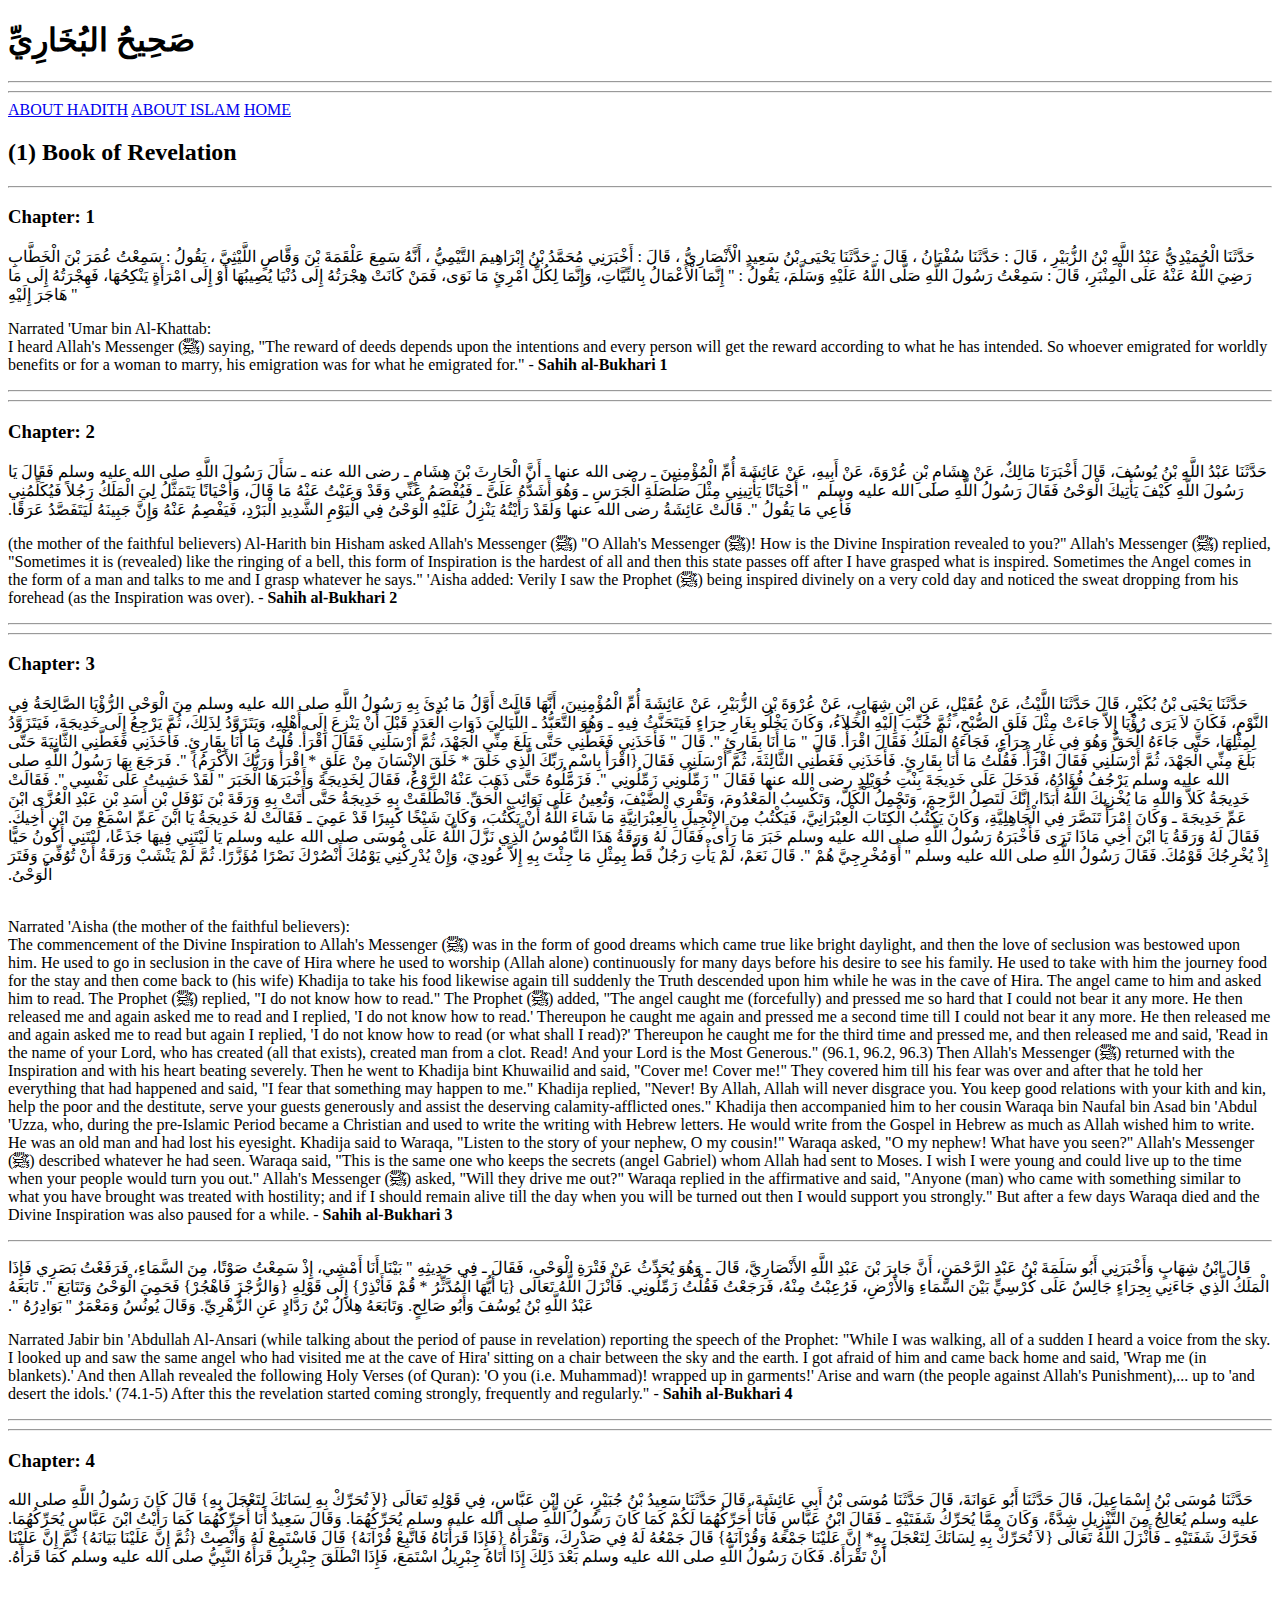
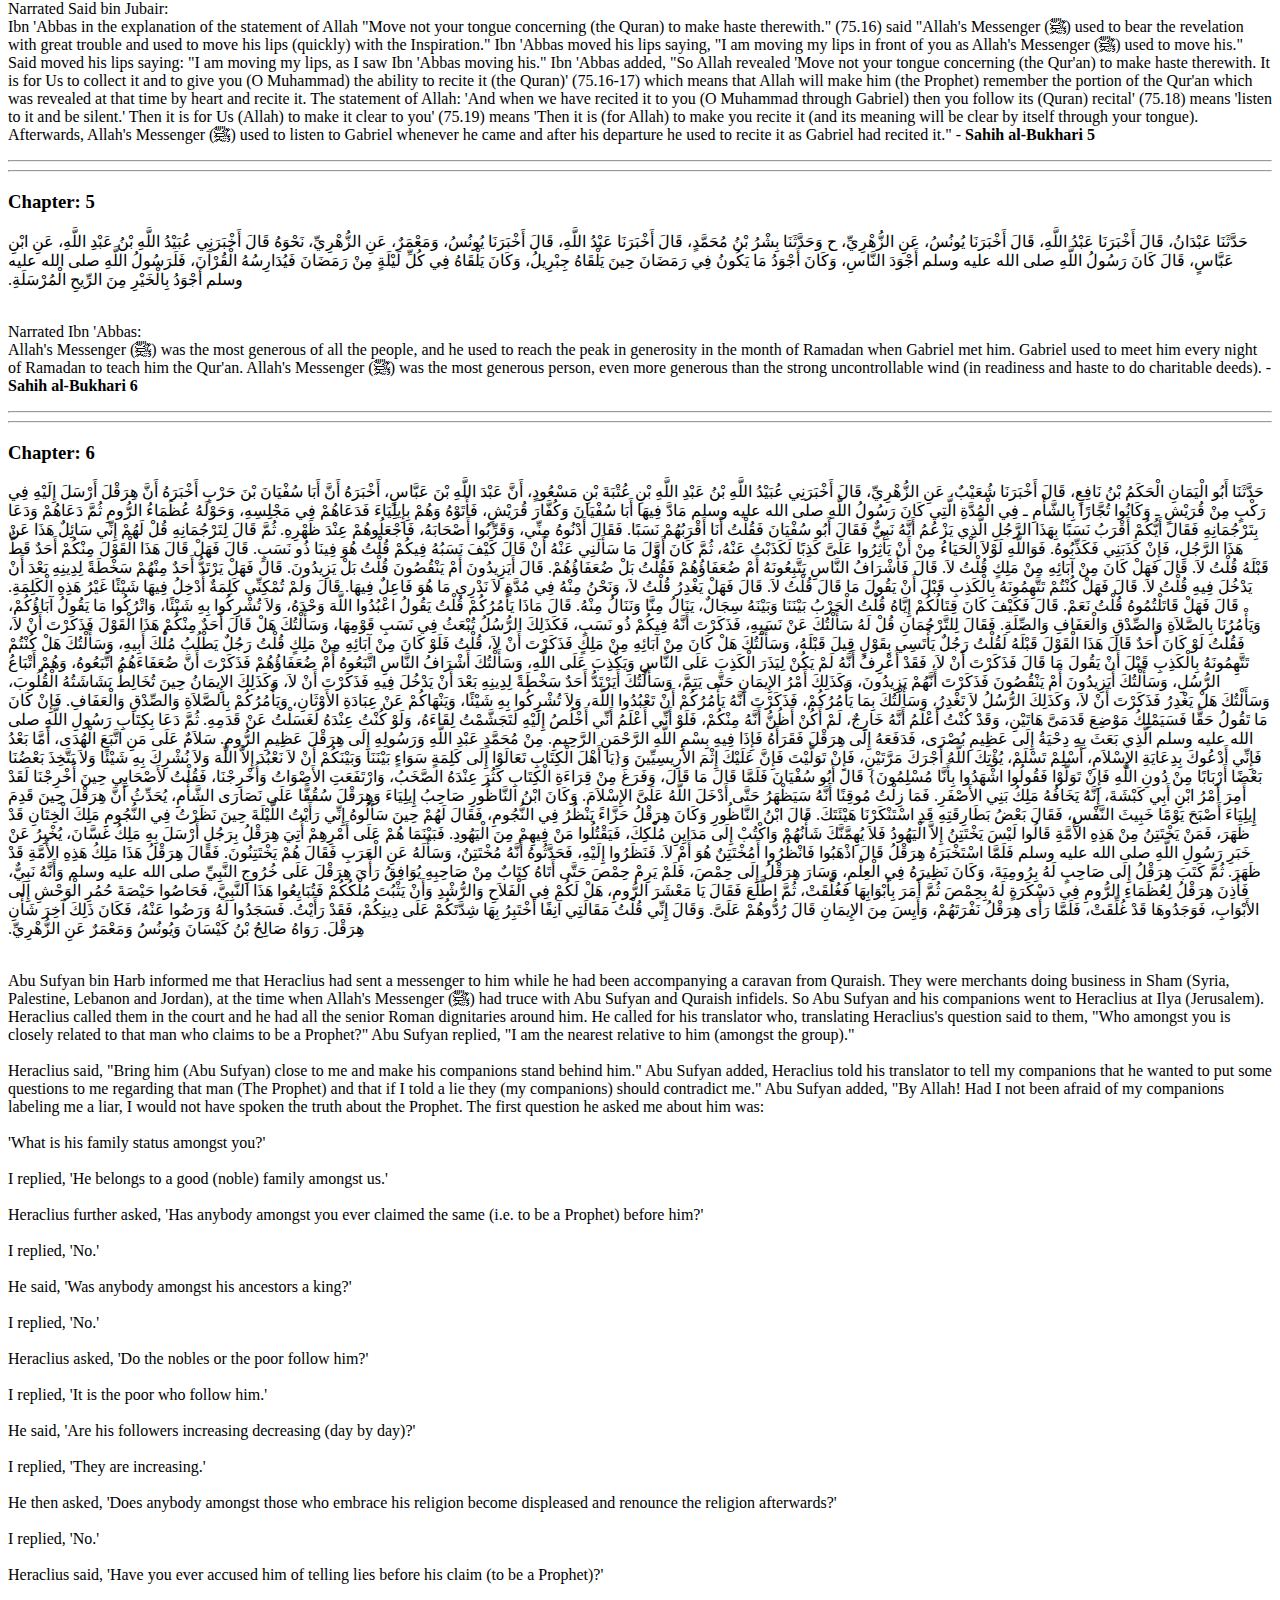
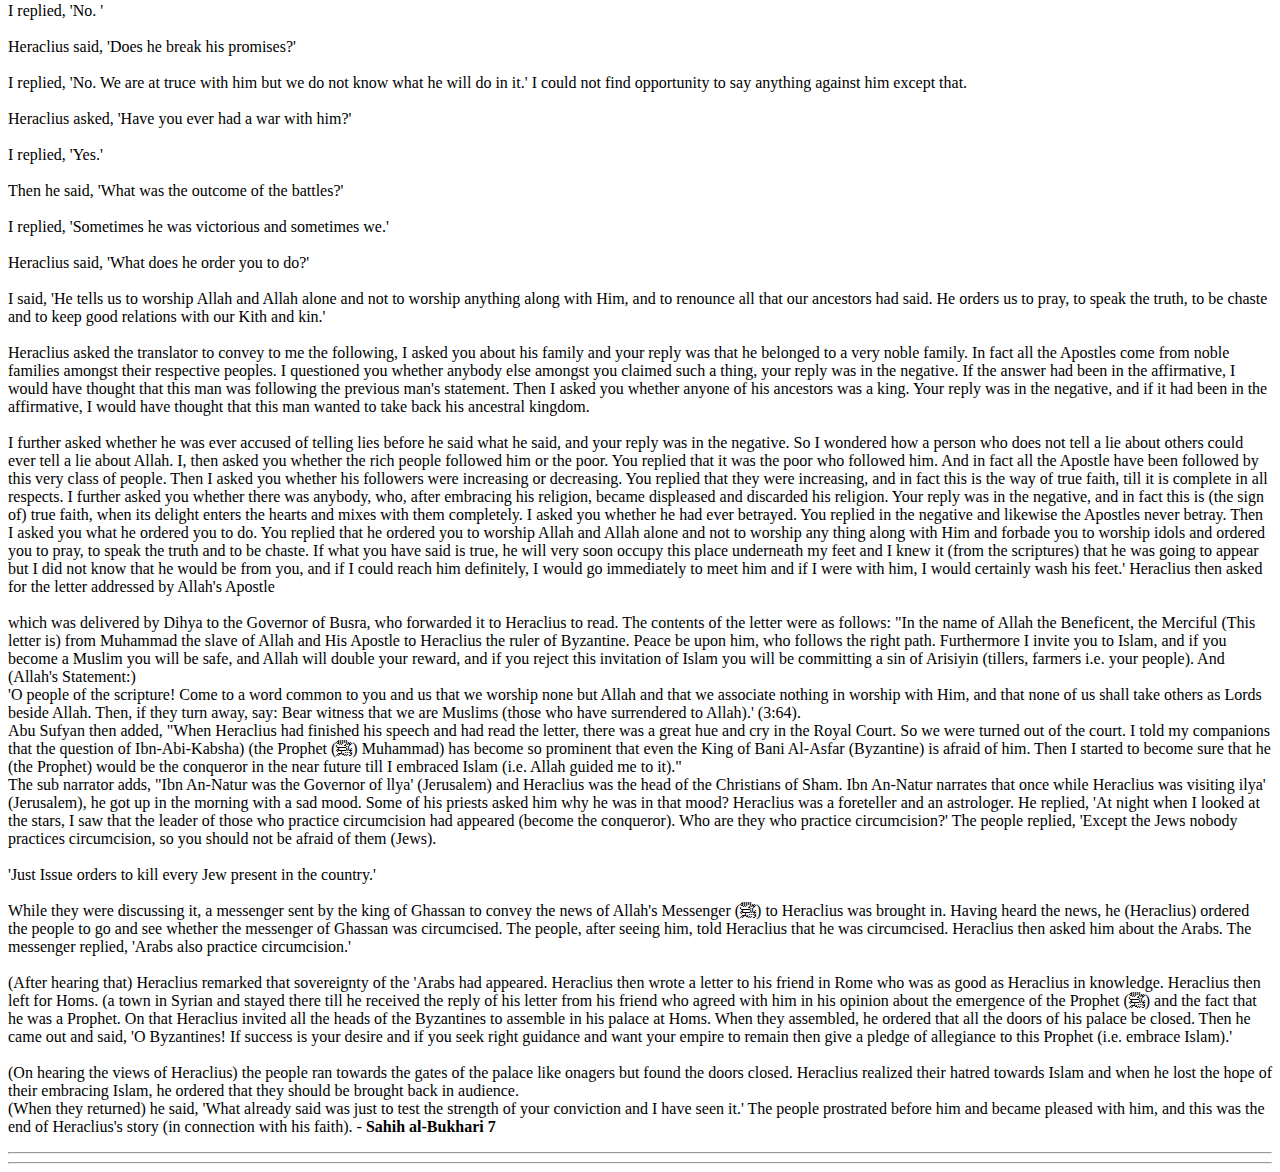
<file: revelation.html>
<!DOCTYPE html>

<header>
    <link rel="stylesheet" type="text/css" href="revelation_styles.css">
</header>



<body>

<h1 id="sahiharabic">صَحِيحُ البُخَارِيِّ</h1>

<hr>
<hr>

<div class="navbar">
    <a href="index.html">ABOUT HADITH</a>
    <a href="code-along.html">ABOUT ISLAM</a>
    <a href="index.html">HOME</a>
</div>

<h2><b>(1) Book of Revelation</b></h2>

<hr>

<h3>Chapter: 1</h4>

<p>حَدَّثَنَا الْحُمَيْدِيُّ عَبْدُ اللَّهِ بْنُ الزُّبَيْرِ ، قَالَ : حَدَّثَنَا سُفْيَانُ ، قَالَ : حَدَّثَنَا يَحْيَى بْنُ سَعِيدٍ الْأَنْصَارِيُّ ، قَالَ : أَخْبَرَنِي مُحَمَّدُ بْنُ إِبْرَاهِيمَ التَّيْمِيُّ ، أَنَّهُ سَمِعَ عَلْقَمَةَ بْنَ وَقَّاصٍ اللَّيْثِيَّ ، يَقُولُ : سَمِعْتُ عُمَرَ بْنَ الْخَطَّابِ رَضِيَ اللَّهُ عَنْهُ عَلَى الْمِنْبَرِ، قَالَ : سَمِعْتُ رَسُولَ اللَّهِ صَلَّى اللَّهُ عَلَيْهِ وَسَلَّمَ، يَقُولُ : " إِنَّمَا الْأَعْمَالُ بِالنِّيَّاتِ، وَإِنَّمَا لِكُلِّ امْرِئٍ مَا نَوَى، فَمَنْ كَانَتْ هِجْرَتُهُ إِلَى دُنْيَا يُصِيبُهَا أَوْ إِلَى امْرَأَةٍ يَنْكِحُهَا، فَهِجْرَتُهُ إِلَى مَا هَاجَرَ إِلَيْهِ "</p>

<p>Narrated 'Umar bin Al-Khattab:<br>
   I heard Allah's Messenger (ﷺ) saying, "The reward of deeds depends upon the intentions and every person will get the reward according to what he has intended. So whoever emigrated for worldly benefits or for a woman to marry, his emigration was for what he emigrated for."   - <b>Sahih al-Bukhari 1</b></p>

<hr>
<hr>
<h3>Chapter: 2</h4>
<p>حَدَّثَنَا عَبْدُ اللَّهِ بْنُ يُوسُفَ، قَالَ أَخْبَرَنَا مَالِكٌ، عَنْ هِشَامِ بْنِ عُرْوَةَ، عَنْ أَبِيهِ، عَنْ عَائِشَةَ أُمِّ الْمُؤْمِنِينَ ـ رضى الله عنها ـ أَنَّ الْحَارِثَ بْنَ هِشَامٍ ـ رضى الله عنه ـ سَأَلَ رَسُولَ اللَّهِ صلى الله عليه وسلم فَقَالَ يَا رَسُولَ اللَّهِ كَيْفَ يَأْتِيكَ الْوَحْىُ فَقَالَ رَسُولُ اللَّهِ صلى الله عليه وسلم ‏ "‏ أَحْيَانًا يَأْتِينِي مِثْلَ صَلْصَلَةِ الْجَرَسِ ـ وَهُوَ أَشَدُّهُ عَلَىَّ ـ فَيُفْصَمُ عَنِّي وَقَدْ وَعَيْتُ عَنْهُ مَا قَالَ، وَأَحْيَانًا يَتَمَثَّلُ لِيَ الْمَلَكُ رَجُلاً فَيُكَلِّمُنِي فَأَعِي مَا يَقُولُ ‏"‏‏.‏ قَالَتْ عَائِشَةُ رضى الله عنها وَلَقَدْ رَأَيْتُهُ يَنْزِلُ عَلَيْهِ الْوَحْىُ فِي الْيَوْمِ الشَّدِيدِ الْبَرْدِ، فَيَفْصِمُ عَنْهُ وَإِنَّ جَبِينَهُ لَيَتَفَصَّدُ عَرَقًا‏.‏</p>
<p>(the mother of the faithful believers) Al-Harith bin Hisham asked Allah's Messenger (ﷺ) "O Allah's Messenger (ﷺ)! How is the Divine Inspiration revealed to you?" Allah's Messenger (ﷺ) replied, "Sometimes it is (revealed) like the ringing of a bell, this form of Inspiration is the hardest of all and then this state passes off after I have grasped what is inspired. Sometimes the Angel comes in the form of a man and talks to me and I grasp whatever he says." 'Aisha added: Verily I saw the Prophet (ﷺ) being inspired divinely on a very cold day and noticed the sweat dropping from his forehead (as the Inspiration was over).   - <b>Sahih al-Bukhari 2</b></p>
<hr>
<hr>
<h3>Chapter: 3</h4>
<p>حَدَّثَنَا يَحْيَى بْنُ بُكَيْرٍ، قَالَ حَدَّثَنَا اللَّيْثُ، عَنْ عُقَيْلٍ، عَنِ ابْنِ شِهَابٍ، عَنْ عُرْوَةَ بْنِ الزُّبَيْرِ، عَنْ عَائِشَةَ أُمِّ الْمُؤْمِنِينَ، أَنَّهَا قَالَتْ أَوَّلُ مَا بُدِئَ بِهِ رَسُولُ اللَّهِ صلى الله عليه وسلم مِنَ الْوَحْىِ الرُّؤْيَا الصَّالِحَةُ فِي النَّوْمِ، فَكَانَ لاَ يَرَى رُؤْيَا إِلاَّ جَاءَتْ مِثْلَ فَلَقِ الصُّبْحِ، ثُمَّ حُبِّبَ إِلَيْهِ الْخَلاَءُ، وَكَانَ يَخْلُو بِغَارِ حِرَاءٍ فَيَتَحَنَّثُ فِيهِ ـ وَهُوَ التَّعَبُّدُ ـ اللَّيَالِيَ ذَوَاتِ الْعَدَدِ قَبْلَ أَنْ يَنْزِعَ إِلَى أَهْلِهِ، وَيَتَزَوَّدُ لِذَلِكَ، ثُمَّ يَرْجِعُ إِلَى خَدِيجَةَ، فَيَتَزَوَّدُ لِمِثْلِهَا، حَتَّى جَاءَهُ الْحَقُّ وَهُوَ فِي غَارِ حِرَاءٍ، فَجَاءَهُ الْمَلَكُ فَقَالَ اقْرَأْ‏.‏ قَالَ ‏"‏ مَا أَنَا بِقَارِئٍ ‏"‏‏.‏ قَالَ ‏"‏ فَأَخَذَنِي فَغَطَّنِي حَتَّى بَلَغَ مِنِّي الْجَهْدَ، ثُمَّ أَرْسَلَنِي فَقَالَ اقْرَأْ‏.‏ قُلْتُ مَا أَنَا بِقَارِئٍ‏.‏ فَأَخَذَنِي فَغَطَّنِي الثَّانِيَةَ حَتَّى بَلَغَ مِنِّي الْجَهْدَ، ثُمَّ أَرْسَلَنِي فَقَالَ اقْرَأْ‏.‏ فَقُلْتُ مَا أَنَا بِقَارِئٍ‏.‏ فَأَخَذَنِي فَغَطَّنِي الثَّالِثَةَ، ثُمَّ أَرْسَلَنِي فَقَالَ ‏{‏اقْرَأْ بِاسْمِ رَبِّكَ الَّذِي خَلَقَ * خَلَقَ الإِنْسَانَ مِنْ عَلَقٍ * اقْرَأْ وَرَبُّكَ الأَكْرَمُ‏}‏ ‏"‏‏.‏ فَرَجَعَ بِهَا رَسُولُ اللَّهِ صلى الله عليه وسلم يَرْجُفُ فُؤَادُهُ، فَدَخَلَ عَلَى خَدِيجَةَ بِنْتِ خُوَيْلِدٍ رضى الله عنها فَقَالَ ‏"‏ زَمِّلُونِي زَمِّلُونِي ‏"‏‏.‏ فَزَمَّلُوهُ حَتَّى ذَهَبَ عَنْهُ الرَّوْعُ، فَقَالَ لِخَدِيجَةَ وَأَخْبَرَهَا الْخَبَرَ ‏"‏ لَقَدْ خَشِيتُ عَلَى نَفْسِي ‏"‏‏.‏ فَقَالَتْ خَدِيجَةُ كَلاَّ وَاللَّهِ مَا يُخْزِيكَ اللَّهُ أَبَدًا، إِنَّكَ لَتَصِلُ الرَّحِمَ، وَتَحْمِلُ الْكَلَّ، وَتَكْسِبُ الْمَعْدُومَ، وَتَقْرِي الضَّيْفَ، وَتُعِينُ عَلَى نَوَائِبِ الْحَقِّ‏.‏ فَانْطَلَقَتْ بِهِ خَدِيجَةُ حَتَّى أَتَتْ بِهِ وَرَقَةَ بْنَ نَوْفَلِ بْنِ أَسَدِ بْنِ عَبْدِ الْعُزَّى ابْنَ عَمِّ خَدِيجَةَ ـ وَكَانَ امْرَأً تَنَصَّرَ فِي الْجَاهِلِيَّةِ، وَكَانَ يَكْتُبُ الْكِتَابَ الْعِبْرَانِيَّ، فَيَكْتُبُ مِنَ الإِنْجِيلِ بِالْعِبْرَانِيَّةِ مَا شَاءَ اللَّهُ أَنْ يَكْتُبَ، وَكَانَ شَيْخًا كَبِيرًا قَدْ عَمِيَ ـ فَقَالَتْ لَهُ خَدِيجَةُ يَا ابْنَ عَمِّ اسْمَعْ مِنَ ابْنِ أَخِيكَ‏.‏ فَقَالَ لَهُ وَرَقَةُ يَا ابْنَ أَخِي مَاذَا تَرَى فَأَخْبَرَهُ رَسُولُ اللَّهِ صلى الله عليه وسلم خَبَرَ مَا رَأَى‏.‏ فَقَالَ لَهُ وَرَقَةُ هَذَا النَّامُوسُ الَّذِي نَزَّلَ اللَّهُ عَلَى مُوسَى صلى الله عليه وسلم يَا لَيْتَنِي فِيهَا جَذَعًا، لَيْتَنِي أَكُونُ حَيًّا إِذْ يُخْرِجُكَ قَوْمُكَ‏.‏ فَقَالَ رَسُولُ اللَّهِ صلى الله عليه وسلم ‏"‏ أَوَمُخْرِجِيَّ هُمْ ‏"‏‏.‏ قَالَ نَعَمْ، لَمْ يَأْتِ رَجُلٌ قَطُّ بِمِثْلِ مَا جِئْتَ بِهِ إِلاَّ عُودِيَ، وَإِنْ يُدْرِكْنِي يَوْمُكَ أَنْصُرْكَ نَصْرًا مُؤَزَّرًا‏.‏ ثُمَّ لَمْ يَنْشَبْ وَرَقَةُ أَنْ تُوُفِّيَ وَفَتَرَ الْوَحْىُ‏.‏
</p>
<p><br>Narrated 'Aisha (the mother of the faithful believers):<br>
    The commencement of the Divine Inspiration to Allah's Messenger (ﷺ) was in the form of good dreams which came true like bright daylight, and then the love of seclusion was bestowed upon him. He used to go in seclusion in the cave of Hira where he used to worship (Allah alone) continuously for many days before his desire to see his family. He used to take with him the journey food for the stay and then come back to (his wife) Khadija to take his food likewise again till suddenly the Truth descended upon him while he was in the cave of Hira. The angel came to him and asked him to read. The Prophet (ﷺ) replied, "I do not know how to read." The Prophet (ﷺ) added, "The angel caught me (forcefully) and pressed me so hard that I could not bear it any more. He then released me and again asked me to read and I replied, 'I do not know how to read.' Thereupon he caught me again and pressed me a second time till I could not bear it any more. He then released me and again asked me to read but again I replied, 'I do not know how to read (or what shall I read)?' Thereupon he caught me for the third time and pressed me, and then released me and said, 'Read in the name of your Lord, who has created (all that exists), created man from a clot. Read! And your Lord is the Most Generous." (96.1, 96.2, 96.3) Then Allah's Messenger (ﷺ) returned with the Inspiration and with his heart beating severely. Then he went to Khadija bint Khuwailid and said, "Cover me! Cover me!" They covered him till his fear was over and after that he told her everything that had happened and said, "I fear that something may happen to me." Khadija replied, "Never! By Allah, Allah will never disgrace you. You keep good relations with your kith and kin, help the poor and the destitute, serve your guests generously and assist the deserving calamity-afflicted ones." Khadija then accompanied him to her cousin Waraqa bin Naufal bin Asad bin 'Abdul 'Uzza, who, during the pre-Islamic Period became a Christian and used to write the writing with Hebrew letters. He would write from the Gospel in Hebrew as much as Allah wished him to write. He was an old man and had lost his eyesight. Khadija said to Waraqa, "Listen to the story of your nephew, O my cousin!" Waraqa asked, "O my nephew! What have you seen?" Allah's Messenger (ﷺ) described whatever he had seen. Waraqa said, "This is the same one who keeps the secrets (angel Gabriel) whom Allah had sent to Moses. I wish I were young and could live up to the time when your people would turn you out." Allah's Messenger (ﷺ) asked, "Will they drive me out?" Waraqa replied in the affirmative and said, "Anyone (man) who came with something similar to what you have brought was treated with hostility; and if I should remain alive till the day when you will be turned out then I would support you strongly." But after a few days Waraqa died and the Divine Inspiration was also paused for a while.   - <b>Sahih al-Bukhari 3</b></p>
<hr>
    <p>قَالَ ابْنُ شِهَابٍ وَأَخْبَرَنِي أَبُو سَلَمَةَ بْنُ عَبْدِ الرَّحْمَنِ، أَنَّ جَابِرَ بْنَ عَبْدِ اللَّهِ الأَنْصَارِيَّ، قَالَ ـ وَهُوَ يُحَدِّثُ عَنْ فَتْرَةِ الْوَحْىِ، فَقَالَ ـ فِي حَدِيثِهِ ‏"‏ بَيْنَا أَنَا أَمْشِي، إِذْ سَمِعْتُ صَوْتًا، مِنَ السَّمَاءِ، فَرَفَعْتُ بَصَرِي فَإِذَا الْمَلَكُ الَّذِي جَاءَنِي بِحِرَاءٍ جَالِسٌ عَلَى كُرْسِيٍّ بَيْنَ السَّمَاءِ وَالأَرْضِ، فَرُعِبْتُ مِنْهُ، فَرَجَعْتُ فَقُلْتُ زَمِّلُونِي‏.‏ فَأَنْزَلَ اللَّهُ تَعَالَى ‏{‏يَا أَيُّهَا الْمُدَّثِّرُ * قُمْ فَأَنْذِرْ‏}‏ إِلَى قَوْلِهِ ‏{‏وَالرُّجْزَ فَاهْجُرْ‏}‏ فَحَمِيَ الْوَحْىُ وَتَتَابَعَ ‏"‏‏.‏ تَابَعَهُ عَبْدُ اللَّهِ بْنُ يُوسُفَ وَأَبُو صَالِحٍ‏.‏ وَتَابَعَهُ هِلاَلُ بْنُ رَدَّادٍ عَنِ الزُّهْرِيِّ‏.‏ وَقَالَ يُونُسُ وَمَعْمَرٌ ‏"‏ بَوَادِرُهُ ‏"‏‏.‏</p>
<p>Narrated Jabir bin 'Abdullah Al-Ansari (while talking about the period of pause in revelation) reporting the speech of the Prophet:
    "While I was walking, all of a sudden I heard a voice from the sky. I looked up and saw the same angel who had visited me at the cave of Hira' sitting on a chair between the sky and the earth. I got afraid of him and came back home and said, 'Wrap me (in blankets).' And then Allah revealed the following Holy Verses (of Quran): 'O you (i.e. Muhammad)! wrapped up in garments!' Arise and warn (the people against Allah's Punishment),... up to 'and desert the idols.' (74.1-5) After this the revelation started coming strongly, frequently and regularly." - <b>Sahih al-Bukhari 4</b></p>
    <hr>
    <hr>
    <h3>Chapter: 4</h4>
<p>حَدَّثَنَا مُوسَى بْنُ إِسْمَاعِيلَ، قَالَ حَدَّثَنَا أَبُو عَوَانَةَ، قَالَ حَدَّثَنَا مُوسَى بْنُ أَبِي عَائِشَةَ، قَالَ حَدَّثَنَا سَعِيدُ بْنُ جُبَيْرٍ، عَنِ ابْنِ عَبَّاسٍ، فِي قَوْلِهِ تَعَالَى ‏{‏لاَ تُحَرِّكْ بِهِ لِسَانَكَ لِتَعْجَلَ بِهِ‏}‏ قَالَ كَانَ رَسُولُ اللَّهِ صلى الله عليه وسلم يُعَالِجُ مِنَ التَّنْزِيلِ شِدَّةً، وَكَانَ مِمَّا يُحَرِّكُ شَفَتَيْهِ ـ فَقَالَ ابْنُ عَبَّاسٍ فَأَنَا أُحَرِّكُهُمَا لَكُمْ كَمَا كَانَ رَسُولُ اللَّهِ صلى الله عليه وسلم يُحَرِّكُهُمَا‏.‏ وَقَالَ سَعِيدٌ أَنَا أُحَرِّكُهُمَا كَمَا رَأَيْتُ ابْنَ عَبَّاسٍ يُحَرِّكُهُمَا‏.‏ فَحَرَّكَ شَفَتَيْهِ ـ فَأَنْزَلَ اللَّهُ تَعَالَى ‏{‏لاَ تُحَرِّكْ بِهِ لِسَانَكَ لِتَعْجَلَ بِهِ* إِنَّ عَلَيْنَا جَمْعَهُ وَقُرْآنَهُ‏}‏ قَالَ جَمْعُهُ لَهُ فِي صَدْرِكَ، وَتَقْرَأَهُ ‏{‏فَإِذَا قَرَأْنَاهُ فَاتَّبِعْ قُرْآنَهُ‏}‏ قَالَ فَاسْتَمِعْ لَهُ وَأَنْصِتْ ‏{‏ثُمَّ إِنَّ عَلَيْنَا بَيَانَهُ‏}‏ ثُمَّ إِنَّ عَلَيْنَا أَنْ تَقْرَأَهُ‏.‏ فَكَانَ رَسُولُ اللَّهِ صلى الله عليه وسلم بَعْدَ ذَلِكَ إِذَا أَتَاهُ جِبْرِيلُ اسْتَمَعَ، فَإِذَا انْطَلَقَ جِبْرِيلُ قَرَأَهُ النَّبِيُّ صلى الله عليه وسلم كَمَا قَرَأَهُ‏.‏
<p><br>Narrated Said bin Jubair:<br>
    Ibn 'Abbas in the explanation of the statement of Allah "Move not your tongue concerning (the Quran) to make haste therewith." (75.16) said "Allah's Messenger (ﷺ) used to bear the revelation with great trouble and used to move his lips (quickly) with the Inspiration." Ibn 'Abbas moved his lips saying, "I am moving my lips in front of you as Allah's Messenger (ﷺ) used to move his." Said moved his lips saying: "I am moving my lips, as I saw Ibn 'Abbas moving his." Ibn 'Abbas added, "So Allah revealed 'Move not your tongue concerning (the Qur'an) to make haste therewith. It is for Us to collect it and to give you (O Muhammad) the ability to recite it (the Quran)' (75.16-17) which means that Allah will make him (the Prophet) remember the portion of the Qur'an which was revealed at that time by heart and recite it. The statement of Allah: 'And when we have recited it to you (O Muhammad through Gabriel) then you follow its (Quran) recital' (75.18) means 'listen to it and be silent.' Then it is for Us (Allah) to make it clear to you' (75.19) means 'Then it is (for Allah) to make you recite it (and its meaning will be clear by itself through your tongue). Afterwards, Allah's Messenger (ﷺ) used to listen to Gabriel whenever he came and after his departure he used to recite it as Gabriel had recited it."   - <b>Sahih al-Bukhari 5</b></p>
</p>
<hr>
<hr>
<h3>Chapter: 5</h4>
<p>حَدَّثَنَا عَبْدَانُ، قَالَ أَخْبَرَنَا عَبْدُ اللَّهِ، قَالَ أَخْبَرَنَا يُونُسُ، عَنِ الزُّهْرِيِّ، ح وَحَدَّثَنَا بِشْرُ بْنُ مُحَمَّدٍ، قَالَ أَخْبَرَنَا عَبْدُ اللَّهِ، قَالَ أَخْبَرَنَا يُونُسُ، وَمَعْمَرٌ، عَنِ الزُّهْرِيِّ، نَحْوَهُ قَالَ أَخْبَرَنِي عُبَيْدُ اللَّهِ بْنُ عَبْدِ اللَّهِ، عَنِ ابْنِ عَبَّاسٍ، قَالَ كَانَ رَسُولُ اللَّهِ صلى الله عليه وسلم أَجْوَدَ النَّاسِ، وَكَانَ أَجْوَدُ مَا يَكُونُ فِي رَمَضَانَ حِينَ يَلْقَاهُ جِبْرِيلُ، وَكَانَ يَلْقَاهُ فِي كُلِّ لَيْلَةٍ مِنْ رَمَضَانَ فَيُدَارِسُهُ الْقُرْآنَ، فَلَرَسُولُ اللَّهِ صلى الله عليه وسلم أَجْوَدُ بِالْخَيْرِ مِنَ الرِّيحِ الْمُرْسَلَةِ‏.‏</p>
<p><br>Narrated Ibn 'Abbas:<br>
    Allah's Messenger (ﷺ) was the most generous of all the people, and he used to reach the peak in generosity in the month of Ramadan when Gabriel met him. Gabriel used to meet him every night of Ramadan to teach him the Qur'an. Allah's Messenger (ﷺ) was the most generous person, even more generous than the strong uncontrollable wind (in readiness and haste to do charitable deeds).    - <b>Sahih al-Bukhari 6</b></p>
<hr>
<hr>
    <h3>Chapter: 6</h4>
<p>حَدَّثَنَا أَبُو الْيَمَانِ الْحَكَمُ بْنُ نَافِعٍ، قَالَ أَخْبَرَنَا شُعَيْبٌ، عَنِ الزُّهْرِيِّ، قَالَ أَخْبَرَنِي عُبَيْدُ اللَّهِ بْنُ عَبْدِ اللَّهِ بْنِ عُتْبَةَ بْنِ مَسْعُودٍ، أَنَّ عَبْدَ اللَّهِ بْنَ عَبَّاسٍ، أَخْبَرَهُ أَنَّ أَبَا سُفْيَانَ بْنَ حَرْبٍ أَخْبَرَهُ أَنَّ هِرَقْلَ أَرْسَلَ إِلَيْهِ فِي رَكْبٍ مِنْ قُرَيْشٍ ـ وَكَانُوا تُجَّارًا بِالشَّأْمِ ـ فِي الْمُدَّةِ الَّتِي كَانَ رَسُولُ اللَّهِ صلى الله عليه وسلم مَادَّ فِيهَا أَبَا سُفْيَانَ وَكُفَّارَ قُرَيْشٍ، فَأَتَوْهُ وَهُمْ بِإِيلِيَاءَ فَدَعَاهُمْ فِي مَجْلِسِهِ، وَحَوْلَهُ عُظَمَاءُ الرُّومِ ثُمَّ دَعَاهُمْ وَدَعَا بِتَرْجُمَانِهِ فَقَالَ أَيُّكُمْ أَقْرَبُ نَسَبًا بِهَذَا الرَّجُلِ الَّذِي يَزْعُمُ أَنَّهُ نَبِيٌّ فَقَالَ أَبُو سُفْيَانَ فَقُلْتُ أَنَا أَقْرَبُهُمْ نَسَبًا‏.‏ فَقَالَ أَدْنُوهُ مِنِّي، وَقَرِّبُوا أَصْحَابَهُ، فَاجْعَلُوهُمْ عِنْدَ ظَهْرِهِ‏.‏ ثُمَّ قَالَ لِتَرْجُمَانِهِ قُلْ لَهُمْ إِنِّي سَائِلٌ هَذَا عَنْ هَذَا الرَّجُلِ، فَإِنْ كَذَبَنِي فَكَذِّبُوهُ‏.‏ فَوَاللَّهِ لَوْلاَ الْحَيَاءُ مِنْ أَنْ يَأْثِرُوا عَلَىَّ كَذِبًا لَكَذَبْتُ عَنْهُ، ثُمَّ كَانَ أَوَّلَ مَا سَأَلَنِي عَنْهُ أَنْ قَالَ كَيْفَ نَسَبُهُ فِيكُمْ قُلْتُ هُوَ فِينَا ذُو نَسَبٍ‏.‏ قَالَ فَهَلْ قَالَ هَذَا الْقَوْلَ مِنْكُمْ أَحَدٌ قَطُّ قَبْلَهُ قُلْتُ لاَ‏.‏ قَالَ فَهَلْ كَانَ مِنْ آبَائِهِ مِنْ مَلِكٍ قُلْتُ لاَ‏.‏ قَالَ فَأَشْرَافُ النَّاسِ يَتَّبِعُونَهُ أَمْ ضُعَفَاؤُهُمْ فَقُلْتُ بَلْ ضُعَفَاؤُهُمْ‏.‏ قَالَ أَيَزِيدُونَ أَمْ يَنْقُصُونَ قُلْتُ بَلْ يَزِيدُونَ‏.‏ قَالَ فَهَلْ يَرْتَدُّ أَحَدٌ مِنْهُمْ سَخْطَةً لِدِينِهِ بَعْدَ أَنْ يَدْخُلَ فِيهِ قُلْتُ لاَ‏.‏ قَالَ فَهَلْ كُنْتُمْ تَتَّهِمُونَهُ بِالْكَذِبِ قَبْلَ أَنْ يَقُولَ مَا قَالَ قُلْتُ لاَ‏.‏ قَالَ فَهَلْ يَغْدِرُ قُلْتُ لاَ، وَنَحْنُ مِنْهُ فِي مُدَّةٍ لاَ نَدْرِي مَا هُوَ فَاعِلٌ فِيهَا‏.‏ قَالَ وَلَمْ تُمْكِنِّي كَلِمَةٌ أُدْخِلُ فِيهَا شَيْئًا غَيْرُ هَذِهِ الْكَلِمَةِ‏.‏ قَالَ فَهَلْ قَاتَلْتُمُوهُ قُلْتُ نَعَمْ‏.‏ قَالَ فَكَيْفَ كَانَ قِتَالُكُمْ إِيَّاهُ قُلْتُ الْحَرْبُ بَيْنَنَا وَبَيْنَهُ سِجَالٌ، يَنَالُ مِنَّا وَنَنَالُ مِنْهُ‏.‏ قَالَ مَاذَا يَأْمُرُكُمْ قُلْتُ يَقُولُ اعْبُدُوا اللَّهَ وَحْدَهُ، وَلاَ تُشْرِكُوا بِهِ شَيْئًا، وَاتْرُكُوا مَا يَقُولُ آبَاؤُكُمْ، وَيَأْمُرُنَا بِالصَّلاَةِ وَالصِّدْقِ وَالْعَفَافِ وَالصِّلَةِ‏.‏ فَقَالَ لِلتَّرْجُمَانِ قُلْ لَهُ سَأَلْتُكَ عَنْ نَسَبِهِ، فَذَكَرْتَ أَنَّهُ فِيكُمْ ذُو نَسَبٍ، فَكَذَلِكَ الرُّسُلُ تُبْعَثُ فِي نَسَبِ قَوْمِهَا، وَسَأَلْتُكَ هَلْ قَالَ أَحَدٌ مِنْكُمْ هَذَا الْقَوْلَ فَذَكَرْتَ أَنْ لاَ، فَقُلْتُ لَوْ كَانَ أَحَدٌ قَالَ هَذَا الْقَوْلَ قَبْلَهُ لَقُلْتُ رَجُلٌ يَأْتَسِي بِقَوْلٍ قِيلَ قَبْلَهُ، وَسَأَلْتُكَ هَلْ كَانَ مِنْ آبَائِهِ مِنْ مَلِكٍ فَذَكَرْتَ أَنْ لاَ، قُلْتُ فَلَوْ كَانَ مِنْ آبَائِهِ مِنْ مَلِكٍ قُلْتُ رَجُلٌ يَطْلُبُ مُلْكَ أَبِيهِ، وَسَأَلْتُكَ هَلْ كُنْتُمْ تَتَّهِمُونَهُ بِالْكَذِبِ قَبْلَ أَنْ يَقُولَ مَا قَالَ فَذَكَرْتَ أَنْ لاَ، فَقَدْ أَعْرِفُ أَنَّهُ لَمْ يَكُنْ لِيَذَرَ الْكَذِبَ عَلَى النَّاسِ وَيَكْذِبَ عَلَى اللَّهِ، وَسَأَلْتُكَ أَشْرَافُ النَّاسِ اتَّبَعُوهُ أَمْ ضُعَفَاؤُهُمْ فَذَكَرْتَ أَنَّ ضُعَفَاءَهُمُ اتَّبَعُوهُ، وَهُمْ أَتْبَاعُ الرُّسُلِ، وَسَأَلْتُكَ أَيَزِيدُونَ أَمْ يَنْقُصُونَ فَذَكَرْتَ أَنَّهُمْ يَزِيدُونَ، وَكَذَلِكَ أَمْرُ الإِيمَانِ حَتَّى يَتِمَّ، وَسَأَلْتُكَ أَيَرْتَدُّ أَحَدٌ سَخْطَةً لِدِينِهِ بَعْدَ أَنْ يَدْخُلَ فِيهِ فَذَكَرْتَ أَنْ لاَ، وَكَذَلِكَ الإِيمَانُ حِينَ تُخَالِطُ بَشَاشَتُهُ الْقُلُوبَ، وَسَأَلْتُكَ هَلْ يَغْدِرُ فَذَكَرْتَ أَنْ لاَ، وَكَذَلِكَ الرُّسُلُ لاَ تَغْدِرُ، وَسَأَلْتُكَ بِمَا يَأْمُرُكُمْ، فَذَكَرْتَ أَنَّهُ يَأْمُرُكُمْ أَنْ تَعْبُدُوا اللَّهَ، وَلاَ تُشْرِكُوا بِهِ شَيْئًا، وَيَنْهَاكُمْ عَنْ عِبَادَةِ الأَوْثَانِ، وَيَأْمُرُكُمْ بِالصَّلاَةِ وَالصِّدْقِ وَالْعَفَافِ‏.‏ فَإِنْ كَانَ مَا تَقُولُ حَقًّا فَسَيَمْلِكُ مَوْضِعَ قَدَمَىَّ هَاتَيْنِ، وَقَدْ كُنْتُ أَعْلَمُ أَنَّهُ خَارِجٌ، لَمْ أَكُنْ أَظُنُّ أَنَّهُ مِنْكُمْ، فَلَوْ أَنِّي أَعْلَمُ أَنِّي أَخْلُصُ إِلَيْهِ لَتَجَشَّمْتُ لِقَاءَهُ، وَلَوْ كُنْتُ عِنْدَهُ لَغَسَلْتُ عَنْ قَدَمِهِ‏.‏ ثُمَّ دَعَا بِكِتَابِ رَسُولِ اللَّهِ صلى الله عليه وسلم الَّذِي بَعَثَ بِهِ دِحْيَةُ إِلَى عَظِيمِ بُصْرَى، فَدَفَعَهُ إِلَى هِرَقْلَ فَقَرَأَهُ فَإِذَا فِيهِ بِسْمِ اللَّهِ الرَّحْمَنِ الرَّحِيمِ‏.‏ مِنْ مُحَمَّدٍ عَبْدِ اللَّهِ وَرَسُولِهِ إِلَى هِرَقْلَ عَظِيمِ الرُّومِ‏.‏ سَلاَمٌ عَلَى مَنِ اتَّبَعَ الْهُدَى، أَمَّا بَعْدُ فَإِنِّي أَدْعُوكَ بِدِعَايَةِ الإِسْلاَمِ، أَسْلِمْ تَسْلَمْ، يُؤْتِكَ اللَّهُ أَجْرَكَ مَرَّتَيْنِ، فَإِنْ تَوَلَّيْتَ فَإِنَّ عَلَيْكَ إِثْمَ الأَرِيسِيِّينَ وَ‏{‏يَا أَهْلَ الْكِتَابِ تَعَالَوْا إِلَى كَلِمَةٍ سَوَاءٍ بَيْنَنَا وَبَيْنَكُمْ أَنْ لاَ نَعْبُدَ إِلاَّ اللَّهَ وَلاَ نُشْرِكَ بِهِ شَيْئًا وَلاَ يَتَّخِذَ بَعْضُنَا بَعْضًا أَرْبَابًا مِنْ دُونِ اللَّهِ فَإِنْ تَوَلَّوْا فَقُولُوا اشْهَدُوا بِأَنَّا مُسْلِمُونَ‏}‏ قَالَ أَبُو سُفْيَانَ فَلَمَّا قَالَ مَا قَالَ، وَفَرَغَ مِنْ قِرَاءَةِ الْكِتَابِ كَثُرَ عِنْدَهُ الصَّخَبُ، وَارْتَفَعَتِ الأَصْوَاتُ وَأُخْرِجْنَا، فَقُلْتُ لأَصْحَابِي حِينَ أُخْرِجْنَا لَقَدْ أَمِرَ أَمْرُ ابْنِ أَبِي كَبْشَةَ، إِنَّهُ يَخَافُهُ مَلِكُ بَنِي الأَصْفَرِ‏.‏ فَمَا زِلْتُ مُوقِنًا أَنَّهُ سَيَظْهَرُ حَتَّى أَدْخَلَ اللَّهُ عَلَىَّ الإِسْلاَمَ‏.‏ وَكَانَ ابْنُ النَّاظُورِ صَاحِبُ إِيلِيَاءَ وَهِرَقْلَ سُقُفًّا عَلَى نَصَارَى الشَّأْمِ، يُحَدِّثُ أَنَّ هِرَقْلَ حِينَ قَدِمَ إِيلِيَاءَ أَصْبَحَ يَوْمًا خَبِيثَ النَّفْسِ، فَقَالَ بَعْضُ بَطَارِقَتِهِ قَدِ اسْتَنْكَرْنَا هَيْئَتَكَ‏.‏ قَالَ ابْنُ النَّاظُورِ وَكَانَ هِرَقْلُ حَزَّاءً يَنْظُرُ فِي النُّجُومِ، فَقَالَ لَهُمْ حِينَ سَأَلُوهُ إِنِّي رَأَيْتُ اللَّيْلَةَ حِينَ نَظَرْتُ فِي النُّجُومِ مَلِكَ الْخِتَانِ قَدْ ظَهَرَ، فَمَنْ يَخْتَتِنُ مِنْ هَذِهِ الأُمَّةِ قَالُوا لَيْسَ يَخْتَتِنُ إِلاَّ الْيَهُودُ فَلاَ يُهِمَّنَّكَ شَأْنُهُمْ وَاكْتُبْ إِلَى مَدَايِنِ مُلْكِكَ، فَيَقْتُلُوا مَنْ فِيهِمْ مِنَ الْيَهُودِ‏.‏ فَبَيْنَمَا هُمْ عَلَى أَمْرِهِمْ أُتِيَ هِرَقْلُ بِرَجُلٍ أَرْسَلَ بِهِ مَلِكُ غَسَّانَ، يُخْبِرُ عَنْ خَبَرِ رَسُولِ اللَّهِ صلى الله عليه وسلم فَلَمَّا اسْتَخْبَرَهُ هِرَقْلُ قَالَ اذْهَبُوا فَانْظُرُوا أَمُخْتَتِنٌ هُوَ أَمْ لاَ‏.‏ فَنَظَرُوا إِلَيْهِ، فَحَدَّثُوهُ أَنَّهُ مُخْتَتِنٌ، وَسَأَلَهُ عَنِ الْعَرَبِ فَقَالَ هُمْ يَخْتَتِنُونَ‏.‏ فَقَالَ هِرَقْلُ هَذَا مَلِكُ هَذِهِ الأُمَّةِ قَدْ ظَهَرَ‏.‏ ثُمَّ كَتَبَ هِرَقْلُ إِلَى صَاحِبٍ لَهُ بِرُومِيَةَ، وَكَانَ نَظِيرَهُ فِي الْعِلْمِ، وَسَارَ هِرَقْلُ إِلَى حِمْصَ، فَلَمْ يَرِمْ حِمْصَ حَتَّى أَتَاهُ كِتَابٌ مِنْ صَاحِبِهِ يُوَافِقُ رَأْىَ هِرَقْلَ عَلَى خُرُوجِ النَّبِيِّ صلى الله عليه وسلم وَأَنَّهُ نَبِيٌّ، فَأَذِنَ هِرَقْلُ لِعُظَمَاءِ الرُّومِ فِي دَسْكَرَةٍ لَهُ بِحِمْصَ ثُمَّ أَمَرَ بِأَبْوَابِهَا فَغُلِّقَتْ، ثُمَّ اطَّلَعَ فَقَالَ يَا مَعْشَرَ الرُّومِ، هَلْ لَكُمْ فِي الْفَلاَحِ وَالرُّشْدِ وَأَنْ يَثْبُتَ مُلْكُكُمْ فَتُبَايِعُوا هَذَا النَّبِيَّ، فَحَاصُوا حَيْصَةَ حُمُرِ الْوَحْشِ إِلَى الأَبْوَابِ، فَوَجَدُوهَا قَدْ غُلِّقَتْ، فَلَمَّا رَأَى هِرَقْلُ نَفْرَتَهُمْ، وَأَيِسَ مِنَ الإِيمَانِ قَالَ رُدُّوهُمْ عَلَىَّ‏.‏ وَقَالَ إِنِّي قُلْتُ مَقَالَتِي آنِفًا أَخْتَبِرُ بِهَا شِدَّتَكُمْ عَلَى دِينِكُمْ، فَقَدْ رَأَيْتُ‏.‏ فَسَجَدُوا لَهُ وَرَضُوا عَنْهُ، فَكَانَ ذَلِكَ آخِرَ شَأْنِ هِرَقْلَ‏.‏ رَوَاهُ صَالِحُ بْنُ كَيْسَانَ وَيُونُسُ وَمَعْمَرٌ عَنِ الزُّهْرِيِّ‏.‏</p>
<p><br>Abu Sufyan bin Harb informed me that Heraclius had sent a messenger to him while he had been accompanying a caravan from Quraish. They were merchants doing business in Sham (Syria, Palestine, Lebanon and Jordan), at the time when Allah's Messenger (ﷺ) had truce with Abu Sufyan and Quraish infidels. So Abu Sufyan and his companions went to Heraclius at Ilya (Jerusalem). Heraclius called them in the court and he had all the senior Roman dignitaries around him. He called for his translator who, translating Heraclius's question said to them, "Who amongst you is closely related to that man who claims to be a Prophet?" Abu Sufyan replied, "I am the nearest relative to him (amongst the group)."<br>

    <br>Heraclius said, "Bring him (Abu Sufyan) close to me and make his companions stand behind him." Abu Sufyan added, Heraclius told his translator to tell my companions that he wanted to put some questions to me regarding that man (The Prophet) and that if I told a lie they (my companions) should contradict me." Abu Sufyan added, "By Allah! Had I not been afraid of my companions labeling me a liar, I would not have spoken the truth about the Prophet. The first question he asked me about him was:<br>
    
    <br>'What is his family status amongst you?'<br>
    
    <br>I replied, 'He belongs to a good (noble) family amongst us.'<br>
    
    <br>Heraclius further asked, 'Has anybody amongst you ever claimed the same (i.e. to be a Prophet) before him?'<br>
    
    <br>I replied, 'No.'<br>
    
    <br>He said, 'Was anybody amongst his ancestors a king?'<br>
    
    <br>I replied, 'No.'<br>
    
    <br>Heraclius asked, 'Do the nobles or the poor follow him?'<br>
    
    <br>I replied, 'It is the poor who follow him.'<br>
    
    <br>He said, 'Are his followers increasing decreasing (day by day)?'<br>
    
    <br>I replied, 'They are increasing.'<br>
    
    <br>He then asked, 'Does anybody amongst those who embrace his religion become displeased and renounce the religion afterwards?'<br>
    
    <br>I replied, 'No.'<br>
    
    <br>Heraclius said, 'Have you ever accused him of telling lies before his claim (to be a Prophet)?'<br>
    
    <br>I replied, 'No. '<br>
    
    <br>Heraclius said, 'Does he break his promises?'<br>
    
    <br>I replied, 'No. We are at truce with him but we do not know what he will do in it.' I could not find opportunity to say anything against him except that.<br>
    
    <br>Heraclius asked, 'Have you ever had a war with him?'<br>
    
    <br>I replied, 'Yes.'<br>
    
    <br>Then he said, 'What was the outcome of the battles?'<br>
    
    <br>I replied, 'Sometimes he was victorious and sometimes we.'<br>
    
    <br>Heraclius said, 'What does he order you to do?'<br>
    
    <br>I said, 'He tells us to worship Allah and Allah alone and not to worship anything along with Him, and to renounce all that our ancestors had said. He orders us to pray, to speak the truth, to be chaste and to keep good relations with our Kith and kin.'<br>
    
    <br>Heraclius asked the translator to convey to me the following, I asked you about his family and your reply was that he belonged to a very noble family. In fact all the Apostles come from noble families amongst their respective peoples. I questioned you whether anybody else amongst you claimed such a thing, your reply was in the negative. If the answer had been in the affirmative, I would have thought that this man was following the previous man's statement. Then I asked you whether anyone of his ancestors was a king. Your reply was in the negative, and if it had been in the affirmative, I would have thought that this man wanted to take back his ancestral kingdom.<br>
    
    <br>I further asked whether he was ever accused of telling lies before he said what he said, and your reply was in the negative. So I wondered how a person who does not tell a lie about others could ever tell a lie about Allah. I, then asked you whether the rich people followed him or the poor. You replied that it was the poor who followed him. And in fact all the Apostle have been followed by this very class of people. Then I asked you whether his followers were increasing or decreasing. You replied that they were increasing, and in fact this is the way of true faith, till it is complete in all respects. I further asked you whether there was anybody, who, after embracing his religion, became displeased and discarded his religion. Your reply was in the negative, and in fact this is (the sign of) true faith, when its delight enters the hearts and mixes with them completely. I asked you whether he had ever betrayed. You replied in the negative and likewise the Apostles never betray. Then I asked you what he ordered you to do. You replied that he ordered you to worship Allah and Allah alone and not to worship any thing along with Him and forbade you to worship idols and ordered you to pray, to speak the truth and to be chaste. If what you have said is true, he will very soon occupy this place underneath my feet and I knew it (from the scriptures) that he was going to appear but I did not know that he would be from you, and if I could reach him definitely, I would go immediately to meet him and if I were with him, I would certainly wash his feet.' Heraclius then asked for the letter addressed by Allah's Apostle<br>
    
    <br>which was delivered by Dihya to the Governor of Busra, who forwarded it to Heraclius to read. The contents of the letter were as follows: "In the name of Allah the Beneficent, the Merciful (This letter is) from Muhammad the slave of Allah and His Apostle to Heraclius the ruler of Byzantine. Peace be upon him, who follows the right path. Furthermore I invite you to Islam, and if you become a Muslim you will be safe, and Allah will double your reward, and if you reject this invitation of Islam you will be committing a sin of Arisiyin (tillers, farmers i.e. your people). And (Allah's Statement:)
    
    <br>'O people of the scripture! Come to a word common to you and us that we worship none but Allah and that we associate nothing in worship with Him, and that none of us shall take others as Lords beside Allah. Then, if they turn away, say: Bear witness that we are Muslims (those who have surrendered to Allah).' (3:64).<br>
    
    Abu Sufyan then added, "When Heraclius had finished his speech and had read the letter, there was a great hue and cry in the Royal Court. So we were turned out of the court. I told my companions that the question of Ibn-Abi-Kabsha) (the Prophet (ﷺ) Muhammad) has become so prominent that even the King of Bani Al-Asfar (Byzantine) is afraid of him. Then I started to become sure that he (the Prophet) would be the conqueror in the near future till I embraced Islam (i.e. Allah guided me to it)."<br>
    
    The sub narrator adds, "Ibn An-Natur was the Governor of llya' (Jerusalem) and Heraclius was the head of the Christians of Sham. Ibn An-Natur narrates that once while Heraclius was visiting ilya' (Jerusalem), he got up in the morning with a sad mood. Some of his priests asked him why he was in that mood? Heraclius was a foreteller and an astrologer. He replied, 'At night when I looked at the stars, I saw that the leader of those who practice circumcision had appeared (become the conqueror). Who are they who practice circumcision?' The people replied, 'Except the Jews nobody practices circumcision, so you should not be afraid of them (Jews).<br>
    
    <br>'Just Issue orders to kill every Jew present in the country.'<br>
    
    <br>While they were discussing it, a messenger sent by the king of Ghassan to convey the news of Allah's Messenger (ﷺ) to Heraclius was brought in. Having heard the news, he (Heraclius) ordered the people to go and see whether the messenger of Ghassan was circumcised. The people, after seeing him, told Heraclius that he was circumcised. Heraclius then asked him about the Arabs. The messenger replied, 'Arabs also practice circumcision.'<br>
    
    <br>(After hearing that) Heraclius remarked that sovereignty of the 'Arabs had appeared. Heraclius then wrote a letter to his friend in Rome who was as good as Heraclius in knowledge. Heraclius then left for Homs. (a town in Syrian and stayed there till he received the reply of his letter from his friend who agreed with him in his opinion about the emergence of the Prophet (ﷺ) and the fact that he was a Prophet. On that Heraclius invited all the heads of the Byzantines to assemble in his palace at Homs. When they assembled, he ordered that all the doors of his palace be closed. Then he came out and said, 'O Byzantines! If success is your desire and if you seek right guidance and want your empire to remain then give a pledge of allegiance to this Prophet (i.e. embrace Islam).'<br>
    
    <br>(On hearing the views of Heraclius) the people ran towards the gates of the palace like onagers but found the doors closed. Heraclius realized their hatred towards Islam and when he lost the hope of their embracing Islam, he ordered that they should be brought back in audience.<br>
    
    (When they returned) he said, 'What already said was just to test the strength of your conviction and I have seen it.' The people prostrated before him and became pleased with him, and this was the end of Heraclius's story (in connection with his faith).   - <b>Sahih al-Bukhari 7</b></p>
<hr>
<hr>
</body> 
</html>
</file>
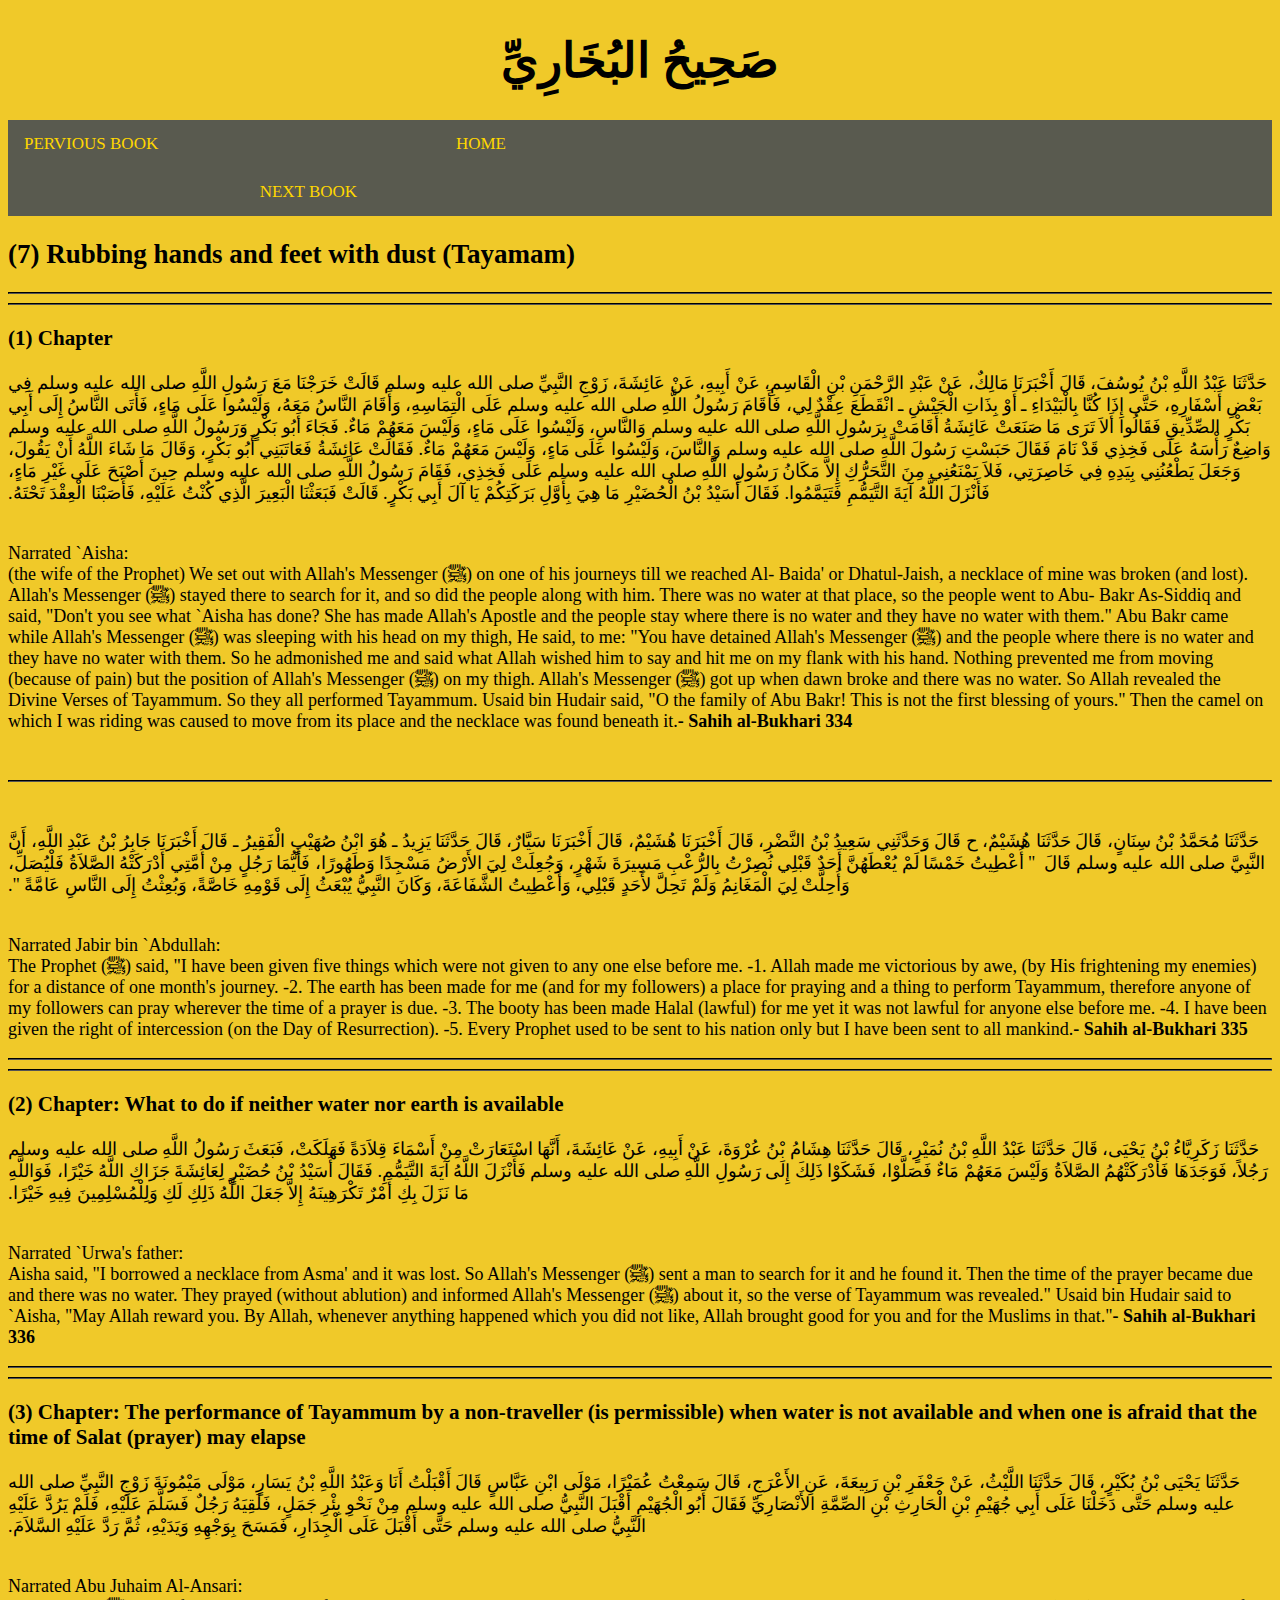
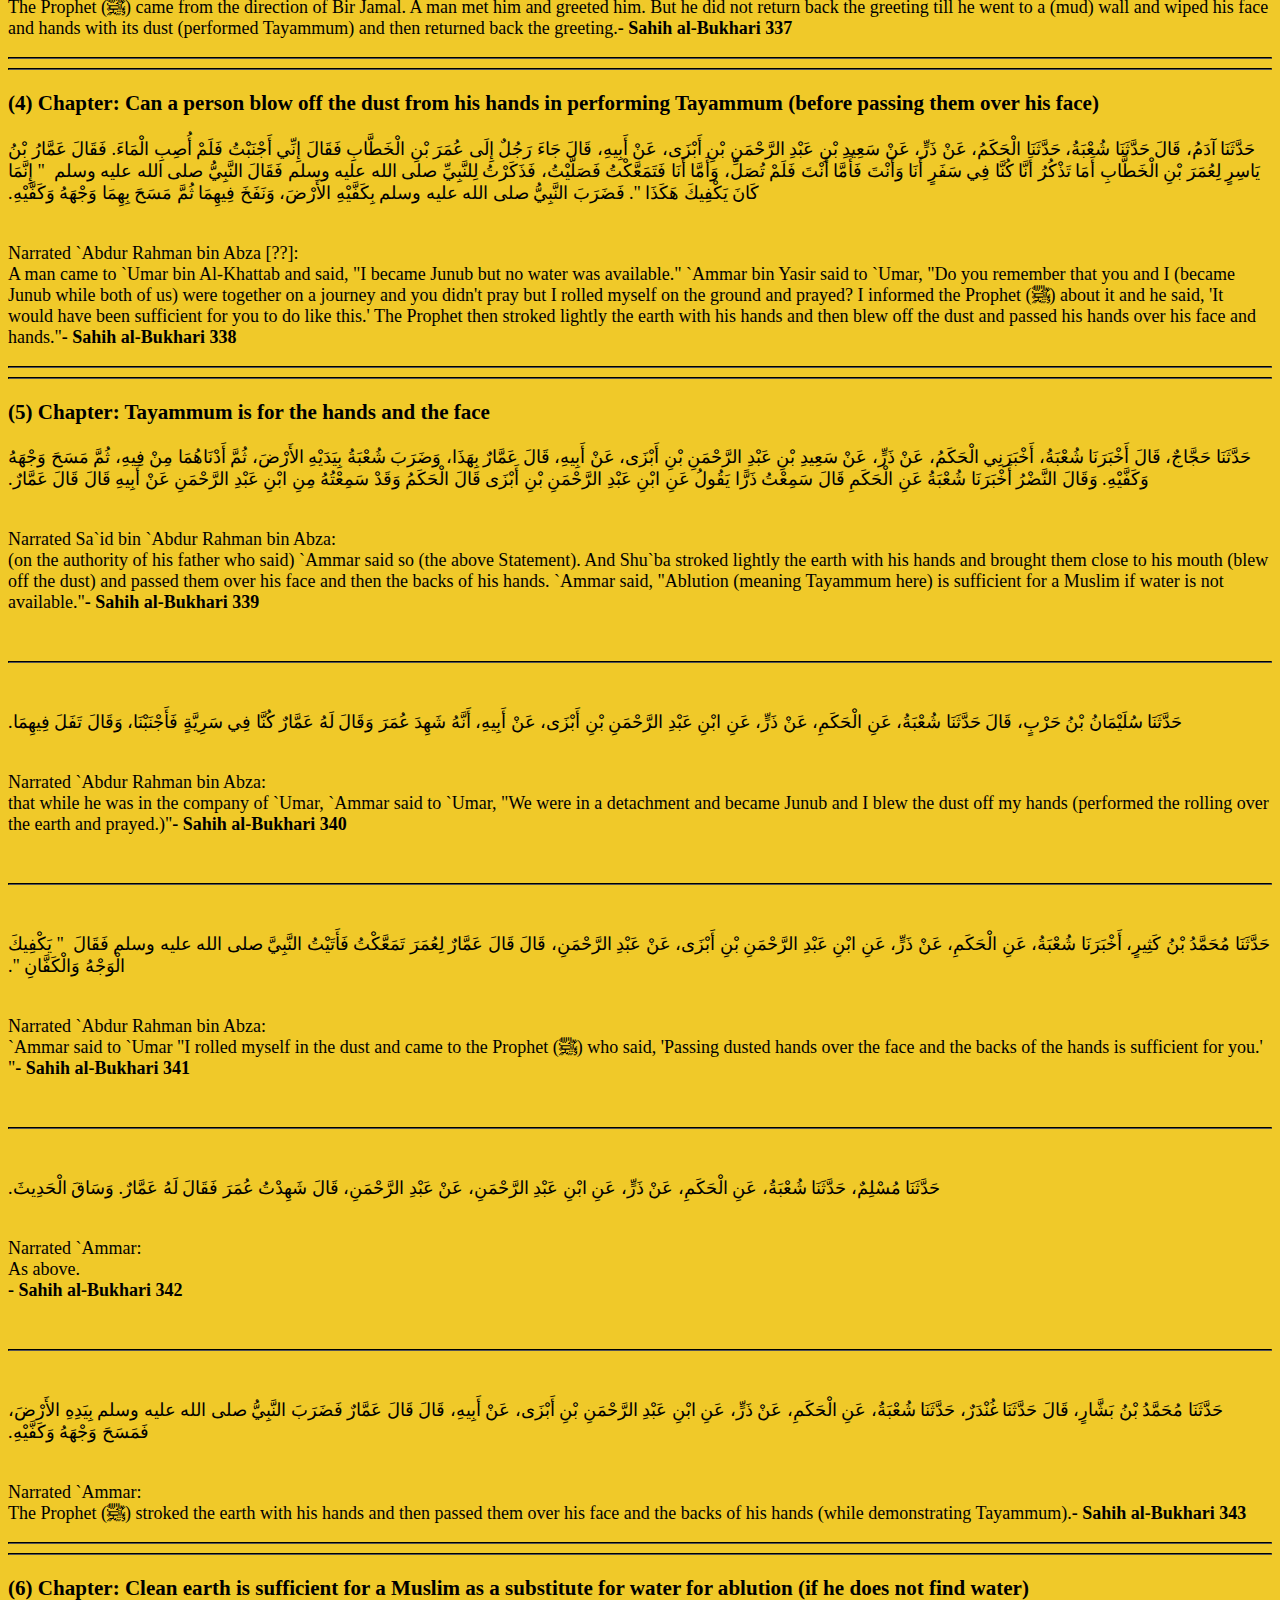
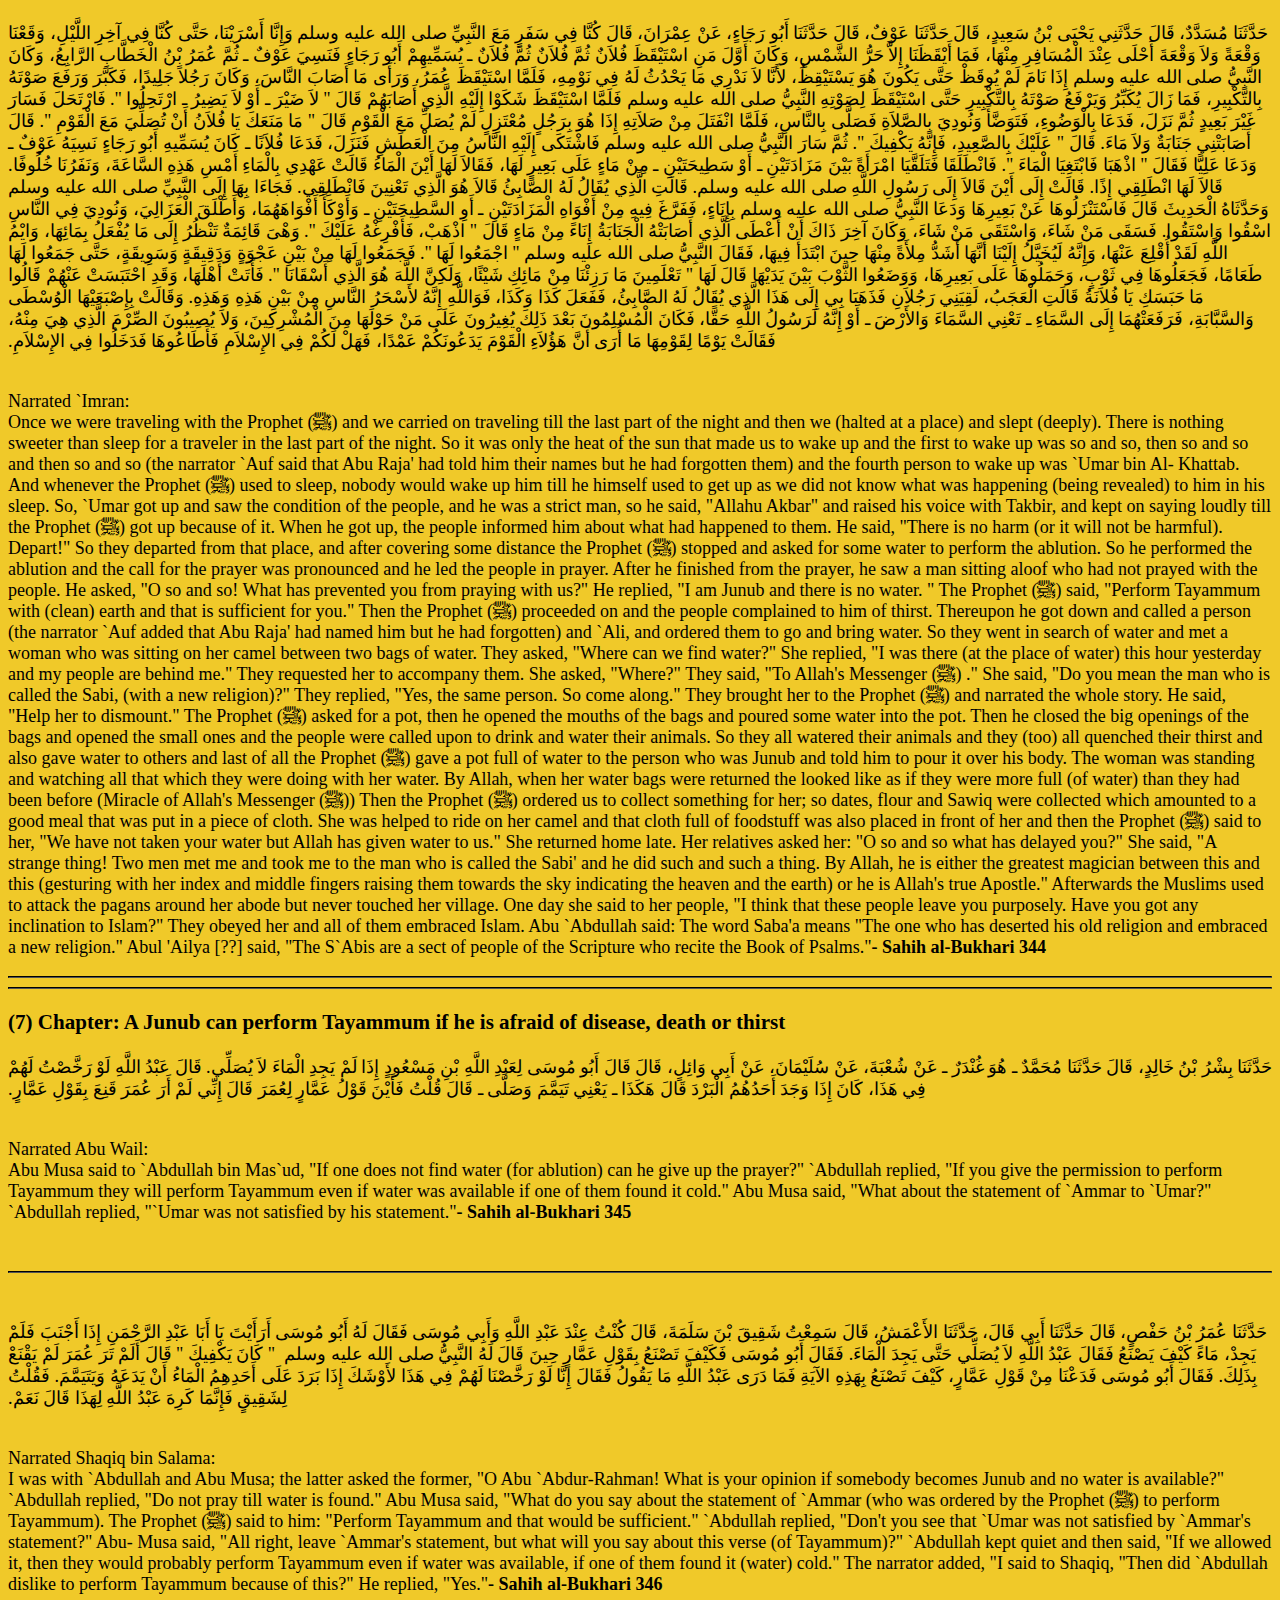
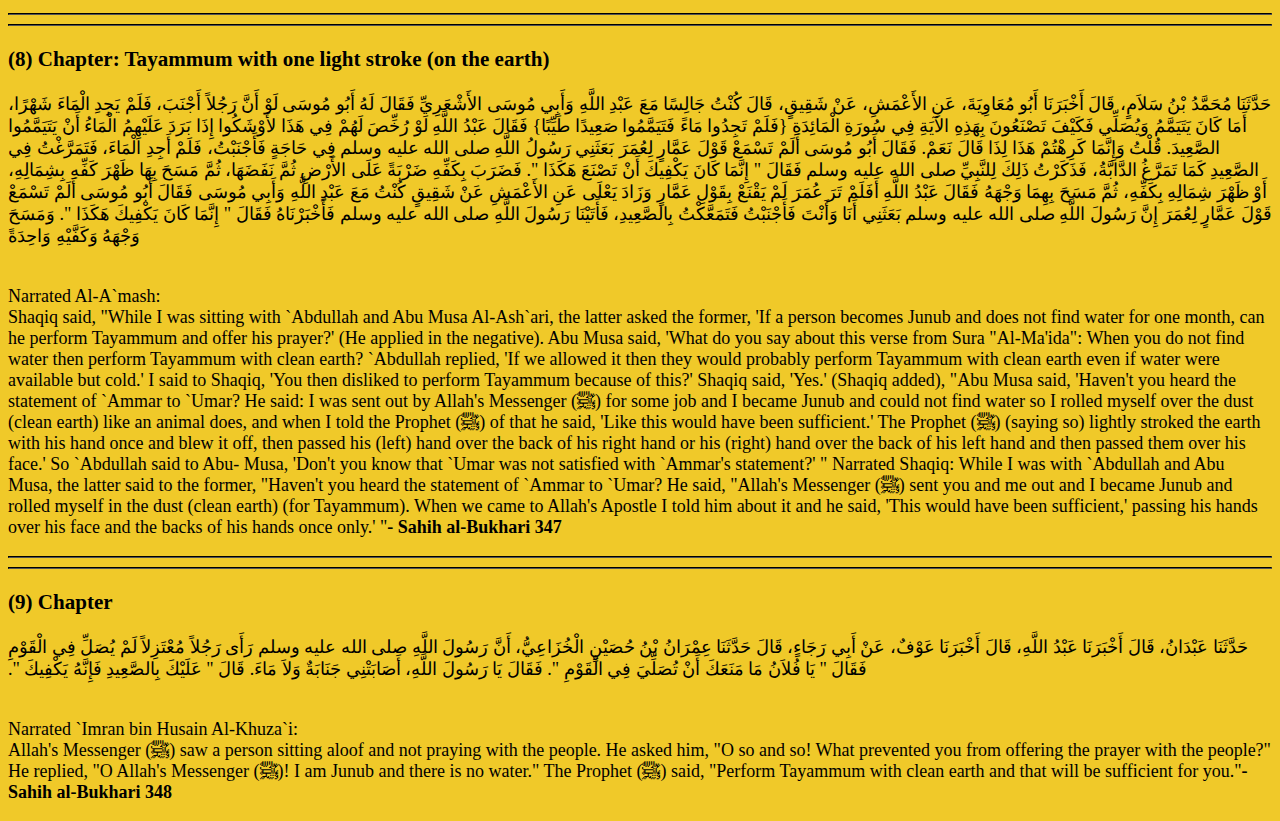
<file: tayamam.html>
<!DOCTYPE html>

<header>
    <link rel="stylesheet" type="text/css" href="tayamam_styles.css">
</header>

<body>

<h1 id="sahiharabic">صَحِيحُ البُخَارِيِّ</h1>

<div class="navbar">
    <a href="periods.html" id="perb">PERVIOUS BOOK</a>
    <a href="index.html" id="hom">HOME</a>
    <a href="wudu.html" id="nexb">NEXT BOOK</a>
</div>

<h2>(7) Rubbing hands and feet with dust (Tayamam)</h2> 

<hr>
<hr>
<h3>(1) Chapter</h3>
<p>حَدَّثَنَا عَبْدُ اللَّهِ بْنُ يُوسُفَ، قَالَ أَخْبَرَنَا مَالِكٌ، عَنْ عَبْدِ الرَّحْمَنِ بْنِ الْقَاسِمِ، عَنْ أَبِيهِ، عَنْ عَائِشَةَ، زَوْجِ النَّبِيِّ صلى الله عليه وسلم قَالَتْ خَرَجْنَا مَعَ رَسُولِ اللَّهِ صلى الله عليه وسلم فِي بَعْضِ أَسْفَارِهِ، حَتَّى إِذَا كُنَّا بِالْبَيْدَاءِ ـ أَوْ بِذَاتِ الْجَيْشِ ـ انْقَطَعَ عِقْدٌ لِي، فَأَقَامَ رَسُولُ اللَّهِ صلى الله عليه وسلم عَلَى الْتِمَاسِهِ، وَأَقَامَ النَّاسُ مَعَهُ، وَلَيْسُوا عَلَى مَاءٍ، فَأَتَى النَّاسُ إِلَى أَبِي بَكْرٍ الصِّدِّيقِ فَقَالُوا أَلاَ تَرَى مَا صَنَعَتْ عَائِشَةُ أَقَامَتْ بِرَسُولِ اللَّهِ صلى الله عليه وسلم وَالنَّاسِ، وَلَيْسُوا عَلَى مَاءٍ، وَلَيْسَ مَعَهُمْ مَاءٌ‏.‏ فَجَاءَ أَبُو بَكْرٍ وَرَسُولُ اللَّهِ صلى الله عليه وسلم وَاضِعٌ رَأْسَهُ عَلَى فَخِذِي قَدْ نَامَ فَقَالَ حَبَسْتِ رَسُولَ اللَّهِ صلى الله عليه وسلم وَالنَّاسَ، وَلَيْسُوا عَلَى مَاءٍ، وَلَيْسَ مَعَهُمْ مَاءٌ‏.‏ فَقَالَتْ عَائِشَةُ فَعَاتَبَنِي أَبُو بَكْرٍ، وَقَالَ مَا شَاءَ اللَّهُ أَنْ يَقُولَ، وَجَعَلَ يَطْعُنُنِي بِيَدِهِ فِي خَاصِرَتِي، فَلاَ يَمْنَعُنِي مِنَ التَّحَرُّكِ إِلاَّ مَكَانُ رَسُولِ اللَّهِ صلى الله عليه وسلم عَلَى فَخِذِي، فَقَامَ رَسُولُ اللَّهِ صلى الله عليه وسلم حِينَ أَصْبَحَ عَلَى غَيْرِ مَاءٍ، فَأَنْزَلَ اللَّهُ آيَةَ التَّيَمُّمِ فَتَيَمَّمُوا‏.‏ فَقَالَ أُسَيْدُ بْنُ الْحُضَيْرِ مَا هِيَ بِأَوَّلِ بَرَكَتِكُمْ يَا آلَ أَبِي بَكْرٍ‏.‏ قَالَتْ فَبَعَثْنَا الْبَعِيرَ الَّذِي كُنْتُ عَلَيْهِ، فَأَصَبْنَا الْعِقْدَ تَحْتَهُ‏.‏</p>
<p><br>Narrated `Aisha:<br>
(the wife of the Prophet) We set out with Allah's Messenger (ﷺ) on one of his journeys till we reached Al- Baida' or Dhatul-Jaish, a necklace of mine was broken (and lost). Allah's Messenger (ﷺ) stayed there to search for it, and so did the people along with him. There was no water at that place, so the people went to Abu- Bakr As-Siddiq and said, "Don't you see what `Aisha has done? She has made Allah's Apostle and the people stay where there is no water and they have no water with them." Abu Bakr came while Allah's Messenger (ﷺ) was sleeping with his head on my thigh, He said, to me: "You have detained Allah's Messenger (ﷺ) and the people where there is no water and they have no water with them. So he admonished me and said what Allah wished him to say and hit me on my flank with his hand. Nothing prevented me from moving (because of pain) but the position of Allah's Messenger (ﷺ) on my thigh. Allah's Messenger (ﷺ) got up when dawn broke and there was no water. So Allah revealed the Divine Verses of Tayammum. So they all performed Tayammum. Usaid bin Hudair said, "O the family of Abu Bakr! This is not the first blessing of yours." Then the camel on which I was riding was caused to move from its place and the necklace was found beneath it.<b>-  Sahih al-Bukhari 334</b></p>
<br>
<hr>
<br>
<p>حَدَّثَنَا مُحَمَّدُ بْنُ سِنَانٍ، قَالَ حَدَّثَنَا هُشَيْمٌ، ح قَالَ وَحَدَّثَنِي سَعِيدُ بْنُ النَّضْرِ، قَالَ أَخْبَرَنَا هُشَيْمٌ، قَالَ أَخْبَرَنَا سَيَّارٌ، قَالَ حَدَّثَنَا يَزِيدُ ـ هُوَ ابْنُ صُهَيْبٍ الْفَقِيرُ ـ قَالَ أَخْبَرَنَا جَابِرُ بْنُ عَبْدِ اللَّهِ، أَنَّ النَّبِيَّ صلى الله عليه وسلم قَالَ ‏ "‏ أُعْطِيتُ خَمْسًا لَمْ يُعْطَهُنَّ أَحَدٌ قَبْلِي نُصِرْتُ بِالرُّعْبِ مَسِيرَةَ شَهْرٍ، وَجُعِلَتْ لِيَ الأَرْضُ مَسْجِدًا وَطَهُورًا، فَأَيُّمَا رَجُلٍ مِنْ أُمَّتِي أَدْرَكَتْهُ الصَّلاَةُ فَلْيُصَلِّ، وَأُحِلَّتْ لِيَ الْمَغَانِمُ وَلَمْ تَحِلَّ لأَحَدٍ قَبْلِي، وَأُعْطِيتُ الشَّفَاعَةَ، وَكَانَ النَّبِيُّ يُبْعَثُ إِلَى قَوْمِهِ خَاصَّةً، وَبُعِثْتُ إِلَى النَّاسِ عَامَّةً ‏"‏‏.‏</p>
<p><br>Narrated Jabir bin `Abdullah:<br>
The Prophet (ﷺ) said, "I have been given five things which were not given to any one else before me. -1. Allah made me victorious by awe, (by His frightening my enemies) for a distance of one month's journey. -2. The earth has been made for me (and for my followers) a place for praying and a thing to perform Tayammum, therefore anyone of my followers can pray wherever the time of a prayer is due. -3. The booty has been made Halal (lawful) for me yet it was not lawful for anyone else before me. -4. I have been given the right of intercession (on the Day of Resurrection). -5. Every Prophet used to be sent to his nation only but I have been sent to all mankind.<b>-  Sahih al-Bukhari 335</b></p>
<hr>
<hr>
<h3>(2) Chapter: What to do if neither water nor earth is available</h3>
<p>حَدَّثَنَا زَكَرِيَّاءُ بْنُ يَحْيَى، قَالَ حَدَّثَنَا عَبْدُ اللَّهِ بْنُ نُمَيْرٍ، قَالَ حَدَّثَنَا هِشَامُ بْنُ عُرْوَةَ، عَنْ أَبِيهِ، عَنْ عَائِشَةَ، أَنَّهَا اسْتَعَارَتْ مِنْ أَسْمَاءَ قِلاَدَةً فَهَلَكَتْ، فَبَعَثَ رَسُولُ اللَّهِ صلى الله عليه وسلم رَجُلاً، فَوَجَدَهَا فَأَدْرَكَتْهُمُ الصَّلاَةُ وَلَيْسَ مَعَهُمْ مَاءٌ فَصَلَّوْا، فَشَكَوْا ذَلِكَ إِلَى رَسُولِ اللَّهِ صلى الله عليه وسلم فَأَنْزَلَ اللَّهُ آيَةَ التَّيَمُّمِ‏.‏ فَقَالَ أُسَيْدُ بْنُ حُضَيْرٍ لِعَائِشَةَ جَزَاكِ اللَّهُ خَيْرًا، فَوَاللَّهِ مَا نَزَلَ بِكِ أَمْرٌ تَكْرَهِينَهُ إِلاَّ جَعَلَ اللَّهُ ذَلِكِ لَكِ وَلِلْمُسْلِمِينَ فِيهِ خَيْرًا‏.‏</p>
<p><br>Narrated `Urwa's father:<br>
Aisha said, "I borrowed a necklace from Asma' and it was lost. So Allah's Messenger (ﷺ) sent a man to search for it and he found it. Then the time of the prayer became due and there was no water. They prayed (without ablution) and informed Allah's Messenger (ﷺ) about it, so the verse of Tayammum was revealed." Usaid bin Hudair said to `Aisha, "May Allah reward you. By Allah, whenever anything happened which you did not like, Allah brought good for you and for the Muslims in that."<b>-  Sahih al-Bukhari 336</b></p>
<hr>
<hr>
<h3>(3) Chapter: The performance of Tayammum by a non-traveller (is permissible) when water is not available and when one is afraid that the time of Salat (prayer) may elapse</h3>
<p>حَدَّثَنَا يَحْيَى بْنُ بُكَيْرٍ، قَالَ حَدَّثَنَا اللَّيْثُ، عَنْ جَعْفَرِ بْنِ رَبِيعَةَ، عَنِ الأَعْرَجِ، قَالَ سَمِعْتُ عُمَيْرًا، مَوْلَى ابْنِ عَبَّاسٍ قَالَ أَقْبَلْتُ أَنَا وَعَبْدُ اللَّهِ بْنُ يَسَارٍ، مَوْلَى مَيْمُونَةَ زَوْجِ النَّبِيِّ صلى الله عليه وسلم حَتَّى دَخَلْنَا عَلَى أَبِي جُهَيْمِ بْنِ الْحَارِثِ بْنِ الصِّمَّةِ الأَنْصَارِيِّ فَقَالَ أَبُو الْجُهَيْمِ أَقْبَلَ النَّبِيُّ صلى الله عليه وسلم مِنْ نَحْوِ بِئْرِ جَمَلٍ، فَلَقِيَهُ رَجُلٌ فَسَلَّمَ عَلَيْهِ، فَلَمْ يَرُدَّ عَلَيْهِ النَّبِيُّ صلى الله عليه وسلم حَتَّى أَقْبَلَ عَلَى الْجِدَارِ، فَمَسَحَ بِوَجْهِهِ وَيَدَيْهِ، ثُمَّ رَدَّ عَلَيْهِ السَّلاَمَ‏.‏</p>
<p><br>Narrated Abu Juhaim Al-Ansari:<br>
The Prophet (ﷺ) came from the direction of Bir Jamal. A man met him and greeted him. But he did not return back the greeting till he went to a (mud) wall and wiped his face and hands with its dust (performed Tayammum) and then returned back the greeting.<b>-  Sahih al-Bukhari 337</b></p>
<hr>
<hr>
<h3>(4) Chapter: Can a person blow off the dust from his hands in performing Tayammum (before passing them over his face)</h3>
<p>حَدَّثَنَا آدَمُ، قَالَ حَدَّثَنَا شُعْبَةُ، حَدَّثَنَا الْحَكَمُ، عَنْ ذَرٍّ، عَنْ سَعِيدِ بْنِ عَبْدِ الرَّحْمَنِ بْنِ أَبْزَى، عَنْ أَبِيهِ، قَالَ جَاءَ رَجُلٌ إِلَى عُمَرَ بْنِ الْخَطَّابِ فَقَالَ إِنِّي أَجْنَبْتُ فَلَمْ أُصِبِ الْمَاءَ‏.‏ فَقَالَ عَمَّارُ بْنُ يَاسِرٍ لِعُمَرَ بْنِ الْخَطَّابِ أَمَا تَذْكُرُ أَنَّا كُنَّا فِي سَفَرٍ أَنَا وَأَنْتَ فَأَمَّا أَنْتَ فَلَمْ تُصَلِّ، وَأَمَّا أَنَا فَتَمَعَّكْتُ فَصَلَّيْتُ، فَذَكَرْتُ لِلنَّبِيِّ صلى الله عليه وسلم فَقَالَ النَّبِيُّ صلى الله عليه وسلم ‏ "‏ إِنَّمَا كَانَ يَكْفِيكَ هَكَذَا ‏"‏‏.‏ فَضَرَبَ النَّبِيُّ صلى الله عليه وسلم بِكَفَّيْهِ الأَرْضَ، وَنَفَخَ فِيهِمَا ثُمَّ مَسَحَ بِهِمَا وَجْهَهُ وَكَفَّيْهِ‏.‏</p>
<p><br>Narrated `Abdur Rahman bin Abza [??]:<br>
A man came to `Umar bin Al-Khattab and said, "I became Junub but no water was available." `Ammar bin Yasir said to `Umar, "Do you remember that you and I (became Junub while both of us) were together on a journey and you didn't pray but I rolled myself on the ground and prayed? I informed the Prophet (ﷺ) about it and he said, 'It would have been sufficient for you to do like this.' The Prophet then stroked lightly the earth with his hands and then blew off the dust and passed his hands over his face and hands."<b>-  Sahih al-Bukhari 338</b></p>
<hr>
<hr>
<h3>(5) Chapter: Tayammum is for the hands and the face</h3>
<p>حَدَّثَنَا حَجَّاجٌ، قَالَ أَخْبَرَنَا شُعْبَةُ، أَخْبَرَنِي الْحَكَمُ، عَنْ ذَرٍّ، عَنْ سَعِيدِ بْنِ عَبْدِ الرَّحْمَنِ بْنِ أَبْزَى، عَنْ أَبِيهِ، قَالَ عَمَّارٌ بِهَذَا، وَضَرَبَ شُعْبَةُ بِيَدَيْهِ الأَرْضَ، ثُمَّ أَدْنَاهُمَا مِنْ فِيهِ، ثُمَّ مَسَحَ وَجْهَهُ وَكَفَّيْهِ‏.‏ وَقَالَ النَّضْرُ أَخْبَرَنَا شُعْبَةُ عَنِ الْحَكَمِ قَالَ سَمِعْتُ ذَرًّا يَقُولُ عَنِ ابْنِ عَبْدِ الرَّحْمَنِ بْنِ أَبْزَى قَالَ الْحَكَمُ وَقَدْ سَمِعْتُهُ مِنِ ابْنِ عَبْدِ الرَّحْمَنِ عَنْ أَبِيهِ قَالَ قَالَ عَمَّارٌ‏.‏</p>
<p><br>Narrated Sa`id bin `Abdur Rahman bin Abza:<br>
(on the authority of his father who said) `Ammar said so (the above Statement). And Shu`ba stroked lightly the earth with his hands and brought them close to his mouth (blew off the dust) and passed them over his face and then the backs of his hands. `Ammar said, "Ablution (meaning Tayammum here) is sufficient for a Muslim if water is not available."<b>-  Sahih al-Bukhari 339</b></p>
<br>
<hr>
<br>
<p>حَدَّثَنَا سُلَيْمَانُ بْنُ حَرْبٍ، قَالَ حَدَّثَنَا شُعْبَةُ، عَنِ الْحَكَمِ، عَنْ ذَرٍّ، عَنِ ابْنِ عَبْدِ الرَّحْمَنِ بْنِ أَبْزَى، عَنْ أَبِيهِ، أَنَّهُ شَهِدَ عُمَرَ وَقَالَ لَهُ عَمَّارٌ كُنَّا فِي سَرِيَّةٍ فَأَجْنَبْنَا، وَقَالَ تَفَلَ فِيهِمَا‏.‏</p>
<p><br>Narrated `Abdur Rahman bin Abza:<br>
that while he was in the company of `Umar, `Ammar said to `Umar, "We were in a detachment and became Junub and I blew the dust off my hands (performed the rolling over the earth and prayed.)"<b>-  Sahih al-Bukhari 340</b></p>
<br>
<hr>
<br>
<p>حَدَّثَنَا مُحَمَّدُ بْنُ كَثِيرٍ، أَخْبَرَنَا شُعْبَةُ، عَنِ الْحَكَمِ، عَنْ ذَرٍّ، عَنِ ابْنِ عَبْدِ الرَّحْمَنِ بْنِ أَبْزَى، عَنْ عَبْدِ الرَّحْمَنِ، قَالَ قَالَ عَمَّارٌ لِعُمَرَ تَمَعَّكْتُ فَأَتَيْتُ النَّبِيَّ صلى الله عليه وسلم فَقَالَ ‏ "‏ يَكْفِيكَ الْوَجْهُ وَالْكَفَّانِ ‏"‏‏.‏</p>
<p><br>Narrated `Abdur Rahman bin Abza:<br>
`Ammar said to `Umar "I rolled myself in the dust and came to the Prophet (ﷺ) who said, 'Passing dusted hands over the face and the backs of the hands is sufficient for you.' "<b>-  Sahih al-Bukhari 341</b></p>
<br>
<hr>
<br>
<p>حَدَّثَنَا مُسْلِمٌ، حَدَّثَنَا شُعْبَةُ، عَنِ الْحَكَمِ، عَنْ ذَرٍّ، عَنِ ابْنِ عَبْدِ الرَّحْمَنِ، عَنْ عَبْدِ الرَّحْمَنِ، قَالَ شَهِدْتُ عُمَرَ فَقَالَ لَهُ عَمَّارٌ‏.‏ وَسَاقَ الْحَدِيثَ‏.‏</p>
<p><br>Narrated `Ammar:<br>
As above.<b><br>-  Sahih al-Bukhari 342</b></p>
<br>
<hr>
<br>
<p>حَدَّثَنَا مُحَمَّدُ بْنُ بَشَّارٍ، قَالَ حَدَّثَنَا غُنْدَرٌ، حَدَّثَنَا شُعْبَةُ، عَنِ الْحَكَمِ، عَنْ ذَرٍّ، عَنِ ابْنِ عَبْدِ الرَّحْمَنِ بْنِ أَبْزَى، عَنْ أَبِيهِ، قَالَ قَالَ عَمَّارٌ فَضَرَبَ النَّبِيُّ صلى الله عليه وسلم بِيَدِهِ الأَرْضَ، فَمَسَحَ وَجْهَهُ وَكَفَّيْهِ‏.‏</p>
<p><br>Narrated `Ammar:<br>
The Prophet (ﷺ) stroked the earth with his hands and then passed them over his face and the backs of his hands (while demonstrating Tayammum).<b>-  Sahih al-Bukhari 343</b></p>
<hr>
<hr>
<h3>(6) Chapter: Clean earth is sufficient for a Muslim as a substitute for water for ablution (if he does not find water)</h3>
<p>حَدَّثَنَا مُسَدَّدٌ، قَالَ حَدَّثَنِي يَحْيَى بْنُ سَعِيدٍ، قَالَ حَدَّثَنَا عَوْفٌ، قَالَ حَدَّثَنَا أَبُو رَجَاءٍ، عَنْ عِمْرَانَ، قَالَ كُنَّا فِي سَفَرٍ مَعَ النَّبِيِّ صلى الله عليه وسلم وَإِنَّا أَسْرَيْنَا، حَتَّى كُنَّا فِي آخِرِ اللَّيْلِ، وَقَعْنَا وَقْعَةً وَلاَ وَقْعَةَ أَحْلَى عِنْدَ الْمُسَافِرِ مِنْهَا، فَمَا أَيْقَظَنَا إِلاَّ حَرُّ الشَّمْسِ، وَكَانَ أَوَّلَ مَنِ اسْتَيْقَظَ فُلاَنٌ ثُمَّ فُلاَنٌ ثُمَّ فُلاَنٌ ـ يُسَمِّيهِمْ أَبُو رَجَاءٍ فَنَسِيَ عَوْفٌ ـ ثُمَّ عُمَرُ بْنُ الْخَطَّابِ الرَّابِعُ، وَكَانَ النَّبِيُّ صلى الله عليه وسلم إِذَا نَامَ لَمْ يُوقَظْ حَتَّى يَكُونَ هُوَ يَسْتَيْقِظُ، لأَنَّا لاَ نَدْرِي مَا يَحْدُثُ لَهُ فِي نَوْمِهِ، فَلَمَّا اسْتَيْقَظَ عُمَرُ، وَرَأَى مَا أَصَابَ النَّاسَ، وَكَانَ رَجُلاً جَلِيدًا، فَكَبَّرَ وَرَفَعَ صَوْتَهُ بِالتَّكْبِيرِ، فَمَا زَالَ يُكَبِّرُ وَيَرْفَعُ صَوْتَهُ بِالتَّكْبِيرِ حَتَّى اسْتَيْقَظَ لِصَوْتِهِ النَّبِيُّ صلى الله عليه وسلم فَلَمَّا اسْتَيْقَظَ شَكَوْا إِلَيْهِ الَّذِي أَصَابَهُمْ قَالَ ‏"‏ لاَ ضَيْرَ ـ أَوْ لاَ يَضِيرُ ـ ارْتَحِلُوا ‏"‏‏.‏ فَارْتَحَلَ فَسَارَ غَيْرَ بَعِيدٍ ثُمَّ نَزَلَ، فَدَعَا بِالْوَضُوءِ، فَتَوَضَّأَ وَنُودِيَ بِالصَّلاَةِ فَصَلَّى بِالنَّاسِ، فَلَمَّا انْفَتَلَ مِنْ صَلاَتِهِ إِذَا هُوَ بِرَجُلٍ مُعْتَزِلٍ لَمْ يُصَلِّ مَعَ الْقَوْمِ قَالَ ‏"‏ مَا مَنَعَكَ يَا فُلاَنُ أَنْ تُصَلِّيَ مَعَ الْقَوْمِ ‏"‏‏.‏ قَالَ أَصَابَتْنِي جَنَابَةٌ وَلاَ مَاءَ‏.‏ قَالَ ‏"‏ عَلَيْكَ بِالصَّعِيدِ، فَإِنَّهُ يَكْفِيكَ ‏"‏‏.‏ ثُمَّ سَارَ النَّبِيُّ صلى الله عليه وسلم فَاشْتَكَى إِلَيْهِ النَّاسُ مِنَ الْعَطَشِ فَنَزَلَ، فَدَعَا فُلاَنًا ـ كَانَ يُسَمِّيهِ أَبُو رَجَاءٍ نَسِيَهُ عَوْفٌ ـ وَدَعَا عَلِيًّا فَقَالَ ‏"‏ اذْهَبَا فَابْتَغِيَا الْمَاءَ ‏"‏‏.‏ فَانْطَلَقَا فَتَلَقَّيَا امْرَأَةً بَيْنَ مَزَادَتَيْنِ ـ أَوْ سَطِيحَتَيْنِ ـ مِنْ مَاءٍ عَلَى بَعِيرٍ لَهَا، فَقَالاَ لَهَا أَيْنَ الْمَاءُ قَالَتْ عَهْدِي بِالْمَاءِ أَمْسِ هَذِهِ السَّاعَةَ، وَنَفَرُنَا خُلُوفًا‏.‏ قَالاَ لَهَا انْطَلِقِي إِذًا‏.‏ قَالَتْ إِلَى أَيْنَ قَالاَ إِلَى رَسُولِ اللَّهِ صلى الله عليه وسلم‏.‏ قَالَتِ الَّذِي يُقَالُ لَهُ الصَّابِئُ قَالاَ هُوَ الَّذِي تَعْنِينَ فَانْطَلِقِي‏.‏ فَجَاءَا بِهَا إِلَى النَّبِيِّ صلى الله عليه وسلم وَحَدَّثَاهُ الْحَدِيثَ قَالَ فَاسْتَنْزَلُوهَا عَنْ بَعِيرِهَا وَدَعَا النَّبِيُّ صلى الله عليه وسلم بِإِنَاءٍ، فَفَرَّغَ فِيهِ مِنْ أَفْوَاهِ الْمَزَادَتَيْنِ ـ أَوِ السَّطِيحَتَيْنِ ـ وَأَوْكَأَ أَفْوَاهَهُمَا، وَأَطْلَقَ الْعَزَالِيَ، وَنُودِيَ فِي النَّاسِ اسْقُوا وَاسْتَقُوا‏.‏ فَسَقَى مَنْ شَاءَ، وَاسْتَقَى مَنْ شَاءَ، وَكَانَ آخِرَ ذَاكَ أَنْ أَعْطَى الَّذِي أَصَابَتْهُ الْجَنَابَةُ إِنَاءً مِنْ مَاءٍ قَالَ ‏"‏ اذْهَبْ، فَأَفْرِغْهُ عَلَيْكَ ‏"‏‏.‏ وَهْىَ قَائِمَةٌ تَنْظُرُ إِلَى مَا يُفْعَلُ بِمَائِهَا، وَايْمُ اللَّهِ لَقَدْ أُقْلِعَ عَنْهَا، وَإِنَّهُ لَيُخَيَّلُ إِلَيْنَا أَنَّهَا أَشَدُّ مِلأَةً مِنْهَا حِينَ ابْتَدَأَ فِيهَا، فَقَالَ النَّبِيُّ صلى الله عليه وسلم ‏"‏ اجْمَعُوا لَهَا ‏"‏‏.‏ فَجَمَعُوا لَهَا مِنْ بَيْنِ عَجْوَةٍ وَدَقِيقَةٍ وَسَوِيقَةٍ، حَتَّى جَمَعُوا لَهَا طَعَامًا، فَجَعَلُوهَا فِي ثَوْبٍ، وَحَمَلُوهَا عَلَى بَعِيرِهَا، وَوَضَعُوا الثَّوْبَ بَيْنَ يَدَيْهَا قَالَ لَهَا ‏"‏ تَعْلَمِينَ مَا رَزِئْنَا مِنْ مَائِكِ شَيْئًا، وَلَكِنَّ اللَّهَ هُوَ الَّذِي أَسْقَانَا ‏"‏‏.‏ فَأَتَتْ أَهْلَهَا، وَقَدِ احْتَبَسَتْ عَنْهُمْ قَالُوا مَا حَبَسَكِ يَا فُلاَنَةُ قَالَتِ الْعَجَبُ، لَقِيَنِي رَجُلاَنِ فَذَهَبَا بِي إِلَى هَذَا الَّذِي يُقَالُ لَهُ الصَّابِئُ، فَفَعَلَ كَذَا وَكَذَا، فَوَاللَّهِ إِنَّهُ لأَسْحَرُ النَّاسِ مِنْ بَيْنِ هَذِهِ وَهَذِهِ‏.‏ وَقَالَتْ بِإِصْبَعَيْهَا الْوُسْطَى وَالسَّبَّابَةِ، فَرَفَعَتْهُمَا إِلَى السَّمَاءِ ـ تَعْنِي السَّمَاءَ وَالأَرْضَ ـ أَوْ إِنَّهُ لَرَسُولُ اللَّهِ حَقًّا، فَكَانَ الْمُسْلِمُونَ بَعْدَ ذَلِكَ يُغِيرُونَ عَلَى مَنْ حَوْلَهَا مِنَ الْمُشْرِكِينَ، وَلاَ يُصِيبُونَ الصِّرْمَ الَّذِي هِيَ مِنْهُ، فَقَالَتْ يَوْمًا لِقَوْمِهَا مَا أُرَى أَنَّ هَؤُلاَءِ الْقَوْمَ يَدَعُونَكُمْ عَمْدًا، فَهَلْ لَكُمْ فِي الإِسْلاَمِ فَأَطَاعُوهَا فَدَخَلُوا فِي الإِسْلاَمِ‏.‏</p>
<p><br>Narrated `Imran:<br>
Once we were traveling with the Prophet (ﷺ) and we carried on traveling till the last part of the night and then we (halted at a place) and slept (deeply). There is nothing sweeter than sleep for a traveler in the last part of the night. So it was only the heat of the sun that made us to wake up and the first to wake up was so and so, then so and so and then so and so (the narrator `Auf said that Abu Raja' had told him their names but he had forgotten them) and the fourth person to wake up was `Umar bin Al- Khattab. And whenever the Prophet (ﷺ) used to sleep, nobody would wake up him till he himself used to get up as we did not know what was happening (being revealed) to him in his sleep. So, `Umar got up and saw the condition of the people, and he was a strict man, so he said, "Allahu Akbar" and raised his voice with Takbir, and kept on saying loudly till the Prophet (ﷺ) got up because of it. When he got up, the people informed him about what had happened to them. He said, "There is no harm (or it will not be harmful). Depart!" So they departed from that place, and after covering some distance the Prophet (ﷺ) stopped and asked for some water to perform the ablution. So he performed the ablution and the call for the prayer was pronounced and he led the people in prayer. After he finished from the prayer, he saw a man sitting aloof who had not prayed with the people. He asked, "O so and so! What has prevented you from praying with us?" He replied, "I am Junub and there is no water. " The Prophet (ﷺ) said, "Perform Tayammum with (clean) earth and that is sufficient for you." Then the Prophet (ﷺ) proceeded on and the people complained to him of thirst. Thereupon he got down and called a person (the narrator `Auf added that Abu Raja' had named him but he had forgotten) and `Ali, and ordered them to go and bring water. So they went in search of water and met a woman who was sitting on her camel between two bags of water. They asked, "Where can we find water?" She replied, "I was there (at the place of water) this hour yesterday and my people are behind me." They requested her to accompany them. She asked, "Where?" They said, "To Allah's Messenger (ﷺ) ." She said, "Do you mean the man who is called the Sabi, (with a new religion)?" They replied, "Yes, the same person. So come along." They brought her to the Prophet (ﷺ) and narrated the whole story. He said, "Help her to dismount." The Prophet (ﷺ) asked for a pot, then he opened the mouths of the bags and poured some water into the pot. Then he closed the big openings of the bags and opened the small ones and the people were called upon to drink and water their animals. So they all watered their animals and they (too) all quenched their thirst and also gave water to others and last of all the Prophet (ﷺ) gave a pot full of water to the person who was Junub and told him to pour it over his body. The woman was standing and watching all that which they were doing with her water. By Allah, when her water bags were returned the looked like as if they were more full (of water) than they had been before (Miracle of Allah's Messenger (ﷺ)) Then the Prophet (ﷺ) ordered us to collect something for her; so dates, flour and Sawiq were collected which amounted to a good meal that was put in a piece of cloth. She was helped to ride on her camel and that cloth full of foodstuff was also placed in front of her and then the Prophet (ﷺ) said to her, "We have not taken your water but Allah has given water to us." She returned home late. Her relatives asked her: "O so and so what has delayed you?" She said, "A strange thing! Two men met me and took me to the man who is called the Sabi' and he did such and such a thing. By Allah, he is either the greatest magician between this and this (gesturing with her index and middle fingers raising them towards the sky indicating the heaven and the earth) or he is Allah's true Apostle." Afterwards the Muslims used to attack the pagans around her abode but never touched her village. One day she said to her people, "I think that these people leave you purposely. Have you got any inclination to Islam?" They obeyed her and all of them embraced Islam. Abu `Abdullah said: The word Saba'a means "The one who has deserted his old religion and embraced a new religion." Abul 'Ailya [??] said, "The S`Abis are a sect of people of the Scripture who recite the Book of Psalms."<b>-  Sahih al-Bukhari 344</b></p>
<hr>
<hr>
<h3>(7) Chapter: A Junub can perform Tayammum if he is afraid of disease, death or thirst</h3>
<p>حَدَّثَنَا بِشْرُ بْنُ خَالِدٍ، قَالَ حَدَّثَنَا مُحَمَّدٌ ـ هُوَ غُنْدَرٌ ـ عَنْ شُعْبَةَ، عَنْ سُلَيْمَانَ، عَنْ أَبِي وَائِلٍ، قَالَ قَالَ أَبُو مُوسَى لِعَبْدِ اللَّهِ بْنِ مَسْعُودٍ إِذَا لَمْ يَجِدِ الْمَاءَ لاَ يُصَلِّي‏.‏ قَالَ عَبْدُ اللَّهِ لَوْ رَخَّصْتُ لَهُمْ فِي هَذَا، كَانَ إِذَا وَجَدَ أَحَدُهُمُ الْبَرْدَ قَالَ هَكَذَا ـ يَعْنِي تَيَمَّمَ وَصَلَّى ـ قَالَ قُلْتُ فَأَيْنَ قَوْلُ عَمَّارٍ لِعُمَرَ قَالَ إِنِّي لَمْ أَرَ عُمَرَ قَنِعَ بِقَوْلِ عَمَّارٍ‏.‏</p>
<p><br>Narrated Abu Wail:<br>
Abu Musa said to `Abdullah bin Mas`ud, "If one does not find water (for ablution) can he give up the prayer?" `Abdullah replied, "If you give the permission to perform Tayammum they will perform Tayammum even if water was available if one of them found it cold." Abu Musa said, "What about the statement of `Ammar to `Umar?" `Abdullah replied, "`Umar was not satisfied by his statement."<b>-  Sahih al-Bukhari 345</b></p>
<br>
<hr>
<br>
<p>حَدَّثَنَا عُمَرُ بْنُ حَفْصٍ، قَالَ حَدَّثَنَا أَبِي قَالَ، حَدَّثَنَا الأَعْمَشُ، قَالَ سَمِعْتُ شَقِيقَ بْنَ سَلَمَةَ، قَالَ كُنْتُ عِنْدَ عَبْدِ اللَّهِ وَأَبِي مُوسَى فَقَالَ لَهُ أَبُو مُوسَى أَرَأَيْتَ يَا أَبَا عَبْدِ الرَّحْمَنِ إِذَا أَجْنَبَ فَلَمْ يَجِدْ، مَاءً كَيْفَ يَصْنَعُ فَقَالَ عَبْدُ اللَّهِ لاَ يُصَلِّي حَتَّى يَجِدَ الْمَاءَ‏.‏ فَقَالَ أَبُو مُوسَى فَكَيْفَ تَصْنَعُ بِقَوْلِ عَمَّارٍ حِينَ قَالَ لَهُ النَّبِيُّ صلى الله عليه وسلم ‏ "‏ كَانَ يَكْفِيكَ ‏"‏ قَالَ أَلَمْ تَرَ عُمَرَ لَمْ يَقْنَعْ بِذَلِكَ‏.‏ فَقَالَ أَبُو مُوسَى فَدَعْنَا مِنْ قَوْلِ عَمَّارٍ، كَيْفَ تَصْنَعُ بِهَذِهِ الآيَةِ فَمَا دَرَى عَبْدُ اللَّهِ مَا يَقُولُ فَقَالَ إِنَّا لَوْ رَخَّصْنَا لَهُمْ فِي هَذَا لأَوْشَكَ إِذَا بَرَدَ عَلَى أَحَدِهِمُ الْمَاءُ أَنْ يَدَعَهُ وَيَتَيَمَّمَ‏.‏ فَقُلْتُ لِشَقِيقٍ فَإِنَّمَا كَرِهَ عَبْدُ اللَّهِ لِهَذَا قَالَ نَعَمْ‏.‏</p>
<p><br>Narrated Shaqiq bin Salama:<br>
I was with `Abdullah and Abu Musa; the latter asked the former, "O Abu `Abdur-Rahman! What is your opinion if somebody becomes Junub and no water is available?" `Abdullah replied, "Do not pray till water is found." Abu Musa said, "What do you say about the statement of `Ammar (who was ordered by the Prophet (ﷺ) to perform Tayammum). The Prophet (ﷺ) said to him: "Perform Tayammum and that would be sufficient." `Abdullah replied, "Don't you see that `Umar was not satisfied by `Ammar's statement?" Abu- Musa said, "All right, leave `Ammar's statement, but what will you say about this verse (of Tayammum)?" `Abdullah kept quiet and then said, "If we allowed it, then they would probably perform Tayammum even if water was available, if one of them found it (water) cold." The narrator added, "I said to Shaqiq, "Then did `Abdullah dislike to perform Tayammum because of this?" He replied, "Yes."<b>-  Sahih al-Bukhari 346</b></p>
<hr>
<hr>
<h3>(8) Chapter: Tayammum with one light stroke (on the earth)</h3>
<p>حَدَّثَنَا مُحَمَّدُ بْنُ سَلاَمٍ، قَالَ أَخْبَرَنَا أَبُو مُعَاوِيَةَ، عَنِ الأَعْمَشِ، عَنْ شَقِيقٍ، قَالَ كُنْتُ جَالِسًا مَعَ عَبْدِ اللَّهِ وَأَبِي مُوسَى الأَشْعَرِيِّ فَقَالَ لَهُ أَبُو مُوسَى لَوْ أَنَّ رَجُلاً أَجْنَبَ، فَلَمْ يَجِدِ الْمَاءَ شَهْرًا، أَمَا كَانَ يَتَيَمَّمُ وَيُصَلِّي فَكَيْفَ تَصْنَعُونَ بِهَذِهِ الآيَةِ فِي سُورَةِ الْمَائِدَةِ ‏{‏فَلَمْ تَجِدُوا مَاءً فَتَيَمَّمُوا صَعِيدًا طَيِّبًا‏}‏ فَقَالَ عَبْدُ اللَّهِ لَوْ رُخِّصَ لَهُمْ فِي هَذَا لأَوْشَكُوا إِذَا بَرَدَ عَلَيْهِمُ الْمَاءُ أَنْ يَتَيَمَّمُوا الصَّعِيدَ‏.‏ قُلْتُ وَإِنَّمَا كَرِهْتُمْ هَذَا لِذَا قَالَ نَعَمْ‏.‏ فَقَالَ أَبُو مُوسَى أَلَمْ تَسْمَعْ قَوْلَ عَمَّارٍ لِعُمَرَ بَعَثَنِي رَسُولُ اللَّهِ صلى الله عليه وسلم فِي حَاجَةٍ فَأَجْنَبْتُ، فَلَمْ أَجِدِ الْمَاءَ، فَتَمَرَّغْتُ فِي الصَّعِيدِ كَمَا تَمَرَّغُ الدَّابَّةُ، فَذَكَرْتُ ذَلِكَ لِلنَّبِيِّ صلى الله عليه وسلم فَقَالَ ‏"‏ إِنَّمَا كَانَ يَكْفِيكَ أَنْ تَصْنَعَ هَكَذَا ‏"‏‏.‏ فَضَرَبَ بِكَفِّهِ ضَرْبَةً عَلَى الأَرْضِ ثُمَّ نَفَضَهَا، ثُمَّ مَسَحَ بِهَا ظَهْرَ كَفِّهِ بِشِمَالِهِ، أَوْ ظَهْرَ شِمَالِهِ بِكَفِّهِ، ثُمَّ مَسَحَ بِهِمَا وَجْهَهُ فَقَالَ عَبْدُ اللَّهِ أَفَلَمْ تَرَ عُمَرَ لَمْ يَقْنَعْ بِقَوْلِ عَمَّارٍ وَزَادَ يَعْلَى عَنِ الأَعْمَشِ عَنْ شَقِيقٍ كُنْتُ مَعَ عَبْدِ اللَّهِ وَأَبِي مُوسَى فَقَالَ أَبُو مُوسَى أَلَمْ تَسْمَعْ قَوْلَ عَمَّارٍ لِعُمَرَ إِنَّ رَسُولَ اللَّهِ صلى الله عليه وسلم بَعَثَنِي أَنَا وَأَنْتَ فَأَجْنَبْتُ فَتَمَعَّكْتُ بِالصَّعِيدِ، فَأَتَيْنَا رَسُولَ اللَّهِ صلى الله عليه وسلم فَأَخْبَرْنَاهُ فَقَالَ ‏"‏ إِنَّمَا كَانَ يَكْفِيكَ هَكَذَا ‏"‏‏.‏ وَمَسَحَ وَجْهَهُ وَكَفَّيْهِ وَاحِدَةً</p>
<p><br>Narrated Al-A`mash:<br>
Shaqiq said, "While I was sitting with `Abdullah and Abu Musa Al-Ash`ari, the latter asked the former, 'If a person becomes Junub and does not find water for one month, can he perform Tayammum and offer his prayer?' (He applied in the negative). Abu Musa said, 'What do you say about this verse from Sura "Al-Ma'ida": When you do not find water then perform Tayammum with clean earth? `Abdullah replied, 'If we allowed it then they would probably perform Tayammum with clean earth even if water were available but cold.' I said to Shaqiq, 'You then disliked to perform Tayammum because of this?' Shaqiq said, 'Yes.' (Shaqiq added), "Abu Musa said, 'Haven't you heard the statement of `Ammar to `Umar? He said: I was sent out by Allah's Messenger (ﷺ) for some job and I became Junub and could not find water so I rolled myself over the dust (clean earth) like an animal does, and when I told the Prophet (ﷺ) of that he said, 'Like this would have been sufficient.' The Prophet (ﷺ) (saying so) lightly stroked the earth with his hand once and blew it off, then passed his (left) hand over the back of his right hand or his (right) hand over the back of his left hand and then passed them over his face.' So `Abdullah said to Abu- Musa, 'Don't you know that `Umar was not satisfied with `Ammar's statement?' " Narrated Shaqiq: While I was with `Abdullah and Abu Musa, the latter said to the former, "Haven't you heard the statement of `Ammar to `Umar? He said, "Allah's Messenger (ﷺ) sent you and me out and I became Junub and rolled myself in the dust (clean earth) (for Tayammum). When we came to Allah's Apostle I told him about it and he said, 'This would have been sufficient,' passing his hands over his face and the backs of his hands once only.' "<b>-  Sahih al-Bukhari 347</b></p>
<hr>
<hr>
<h3>(9) Chapter</h3>
<p>حَدَّثَنَا عَبْدَانُ، قَالَ أَخْبَرَنَا عَبْدُ اللَّهِ، قَالَ أَخْبَرَنَا عَوْفٌ، عَنْ أَبِي رَجَاءٍ، قَالَ حَدَّثَنَا عِمْرَانُ بْنُ حُصَيْنٍ الْخُزَاعِيُّ، أَنَّ رَسُولَ اللَّهِ صلى الله عليه وسلم رَأَى رَجُلاً مُعْتَزِلاً لَمْ يُصَلِّ فِي الْقَوْمِ فَقَالَ ‏"‏ يَا فُلاَنُ مَا مَنَعَكَ أَنْ تُصَلِّيَ فِي الْقَوْمِ ‏"‏‏.‏ فَقَالَ يَا رَسُولَ اللَّهِ، أَصَابَتْنِي جَنَابَةٌ وَلاَ مَاءَ‏.‏ قَالَ ‏"‏ عَلَيْكَ بِالصَّعِيدِ فَإِنَّهُ يَكْفِيكَ ‏"‏‏.‏</p>
<p><br>Narrated `Imran bin Husain Al-Khuza`i:<br>
Allah's Messenger (ﷺ) saw a person sitting aloof and not praying with the people. He asked him, "O so and so! What prevented you from offering the prayer with the people?" He replied, "O Allah's Messenger (ﷺ)! I am Junub and there is no water." The Prophet (ﷺ) said, "Perform Tayammum with clean earth and that will be sufficient for you."<b>-  Sahih al-Bukhari 348</b></p>


</body>
</html>
</file>
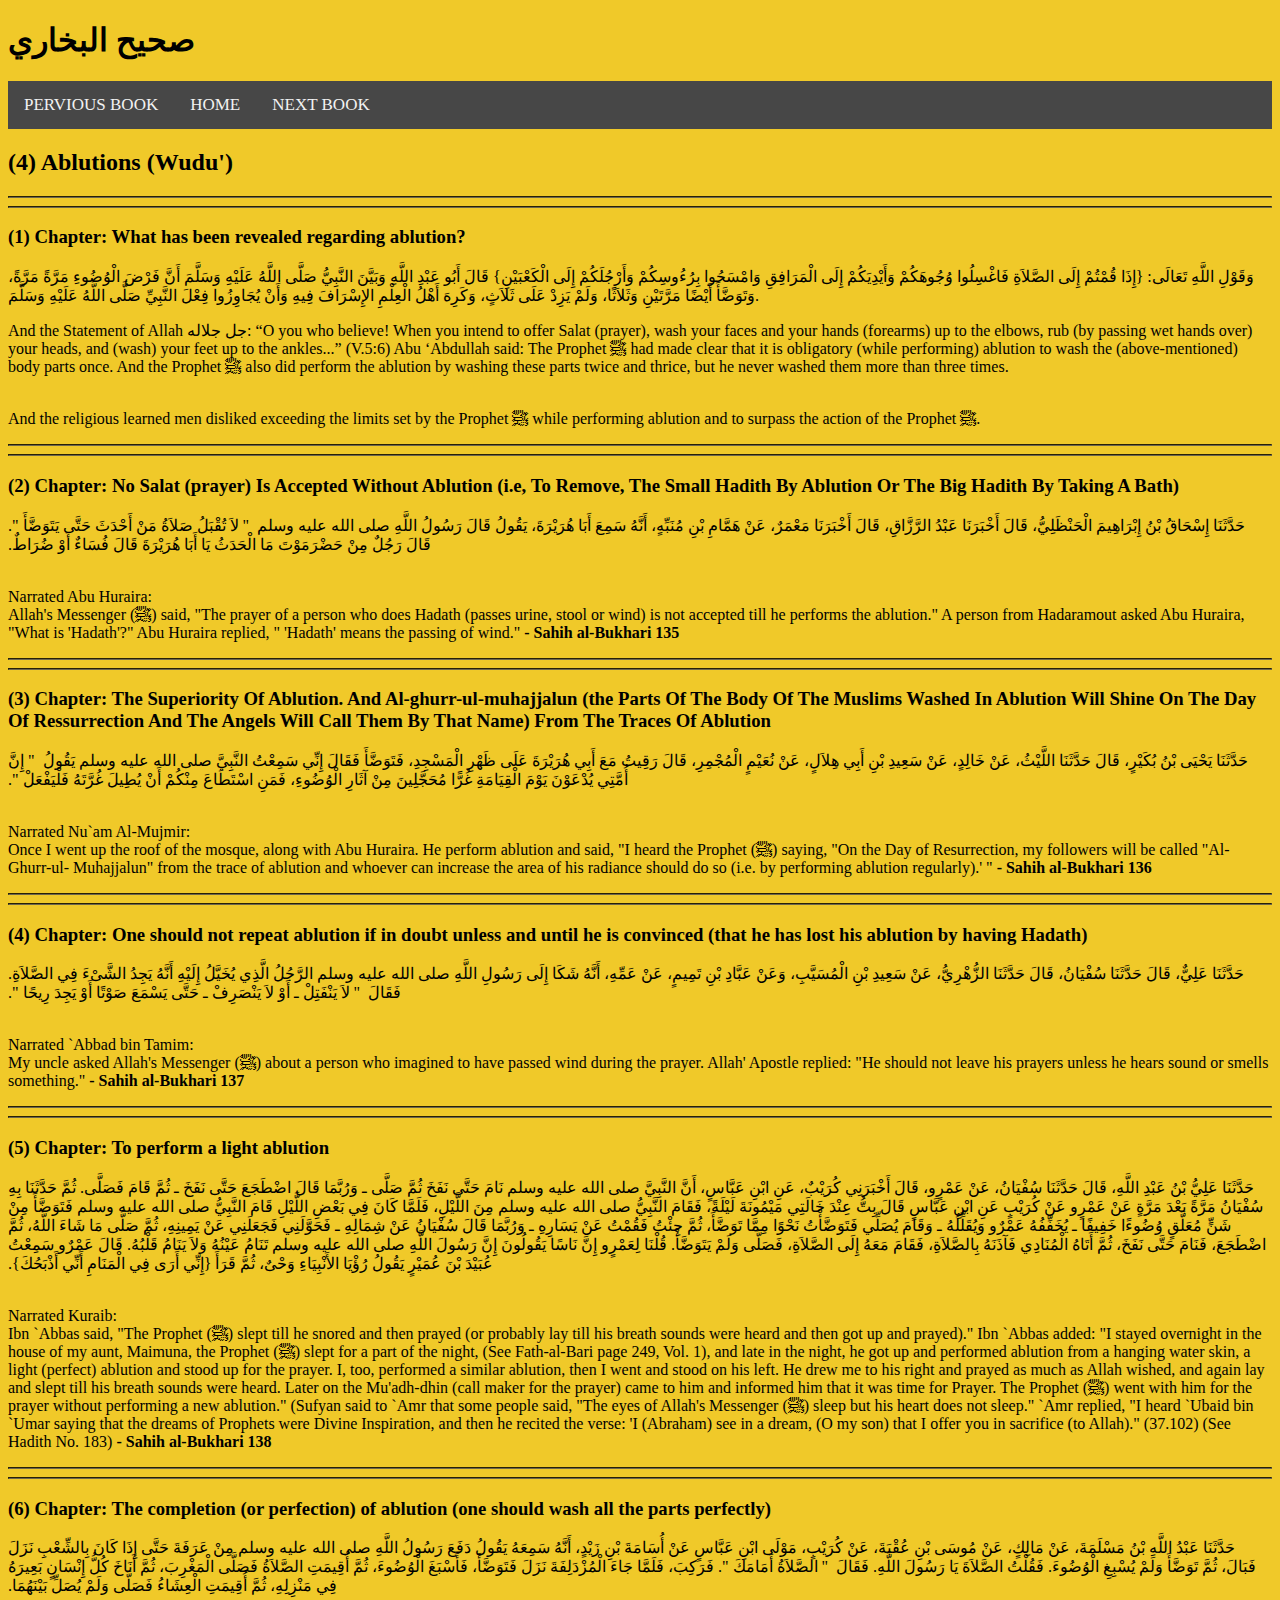
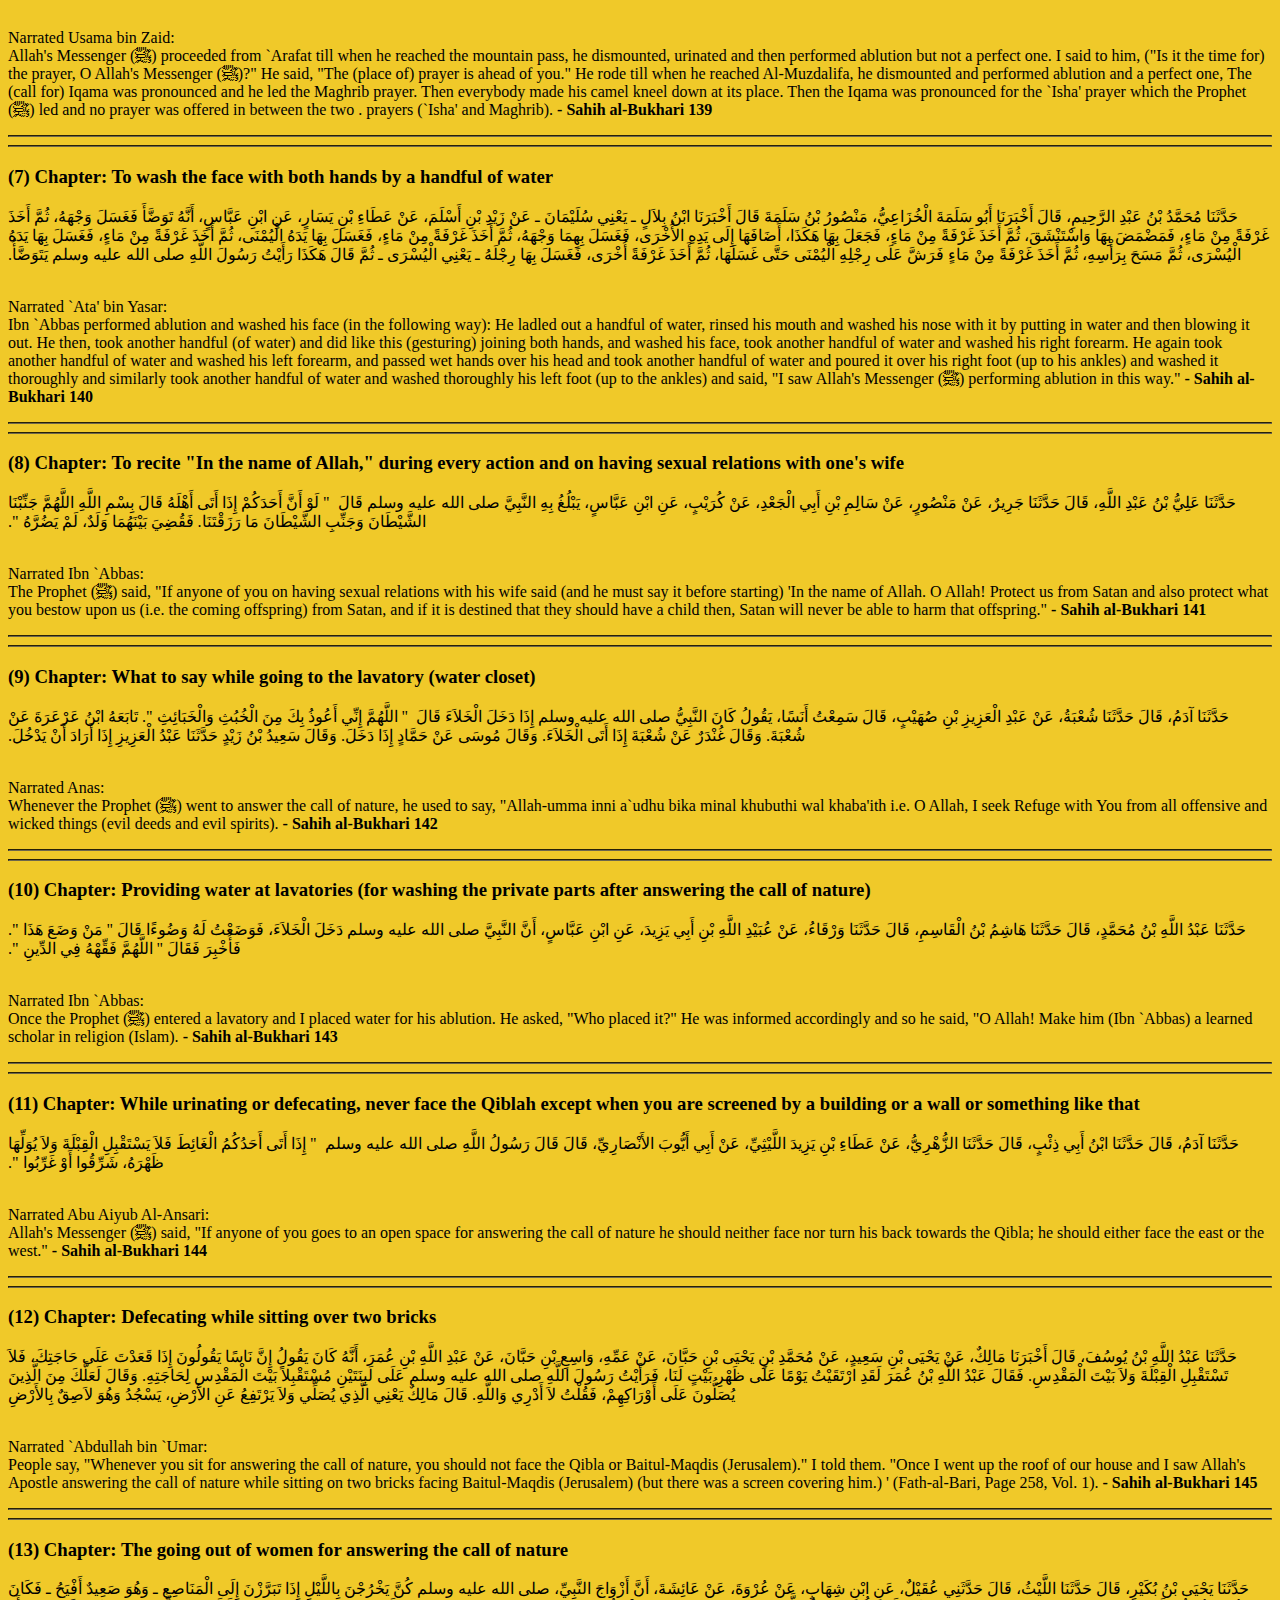
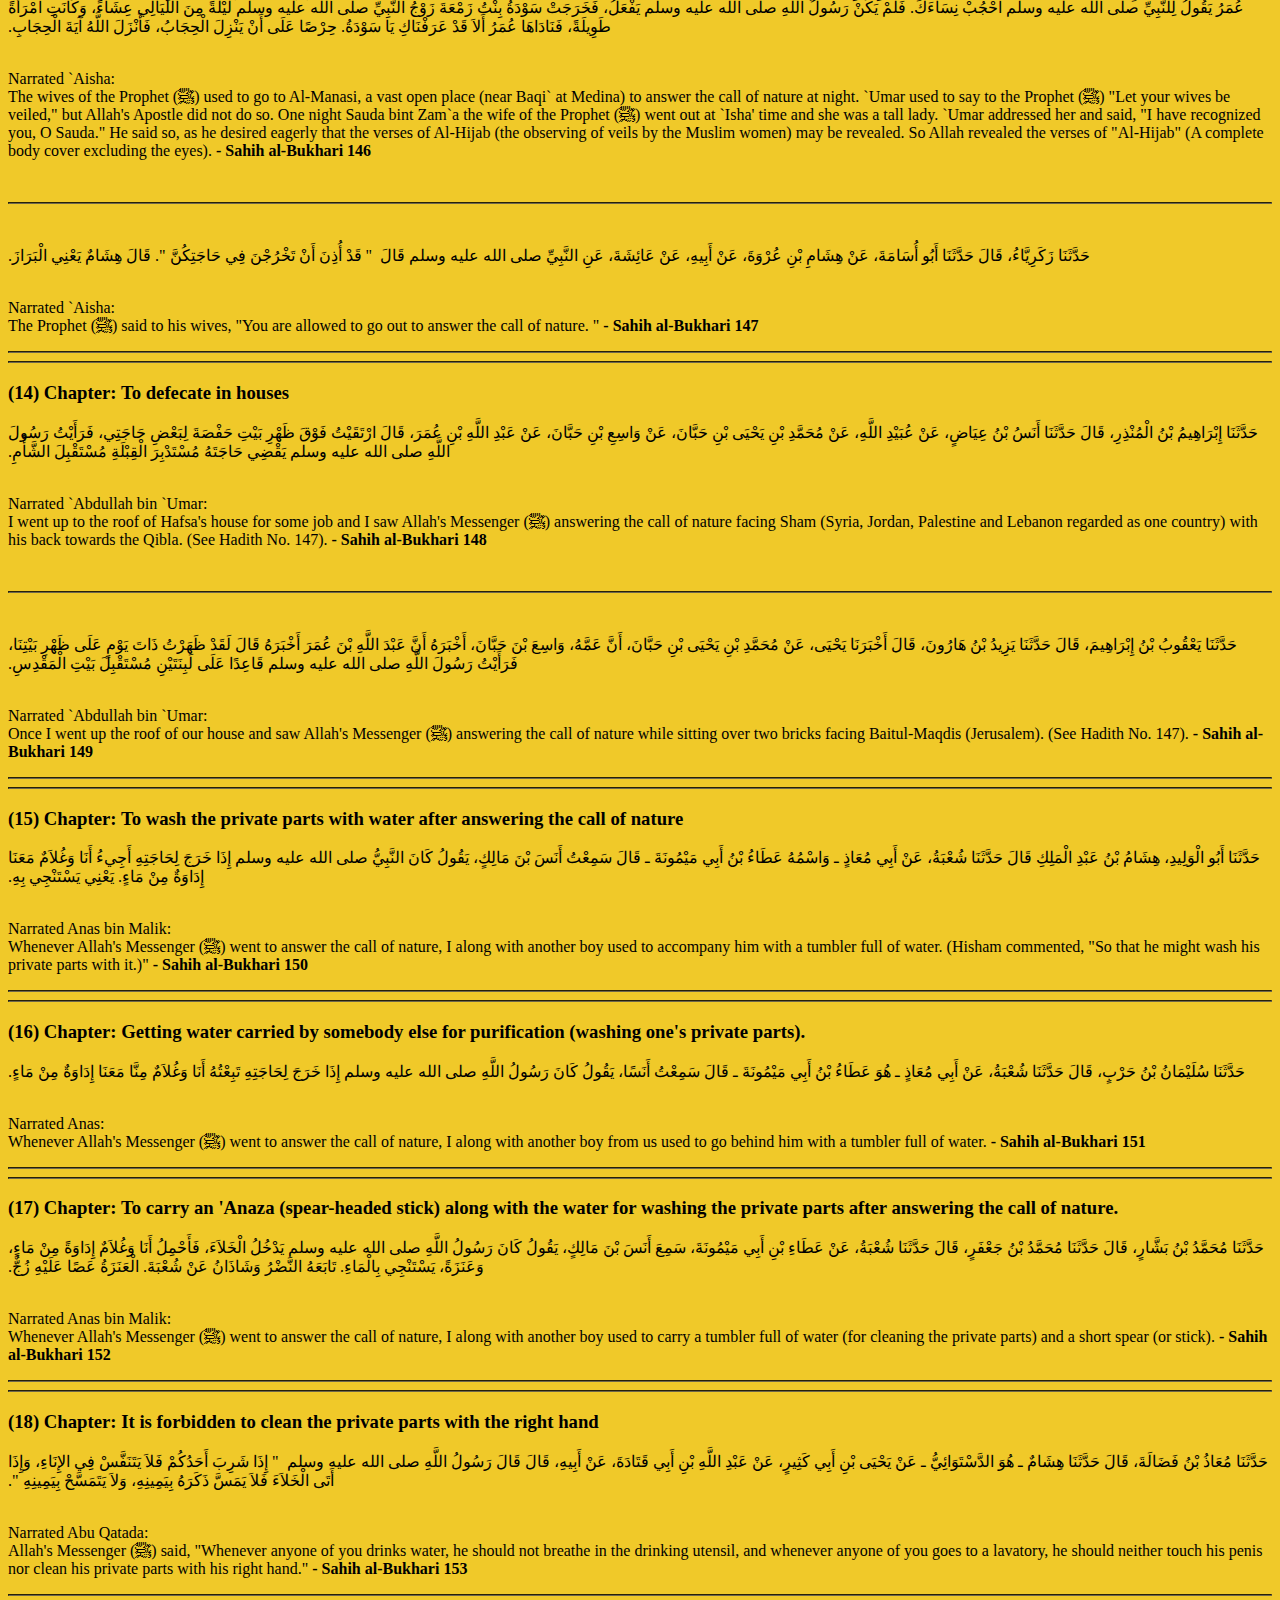
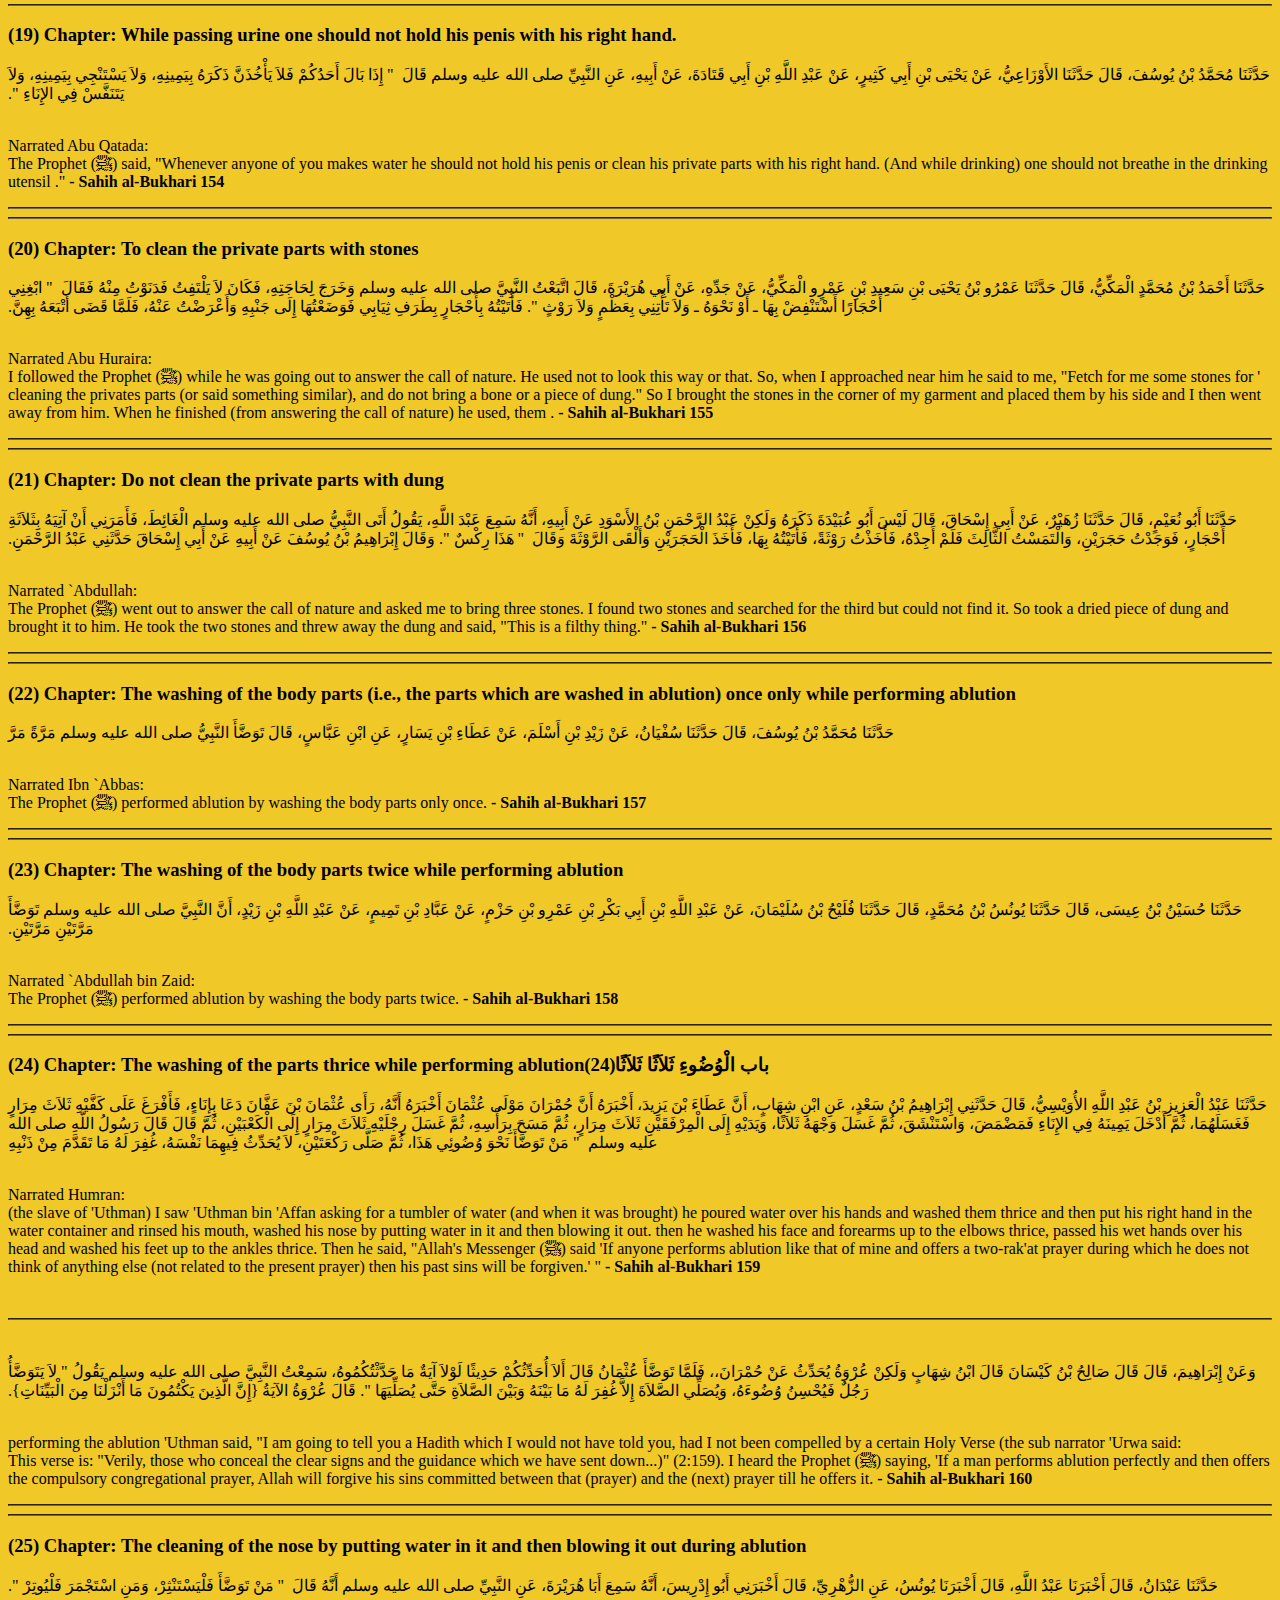
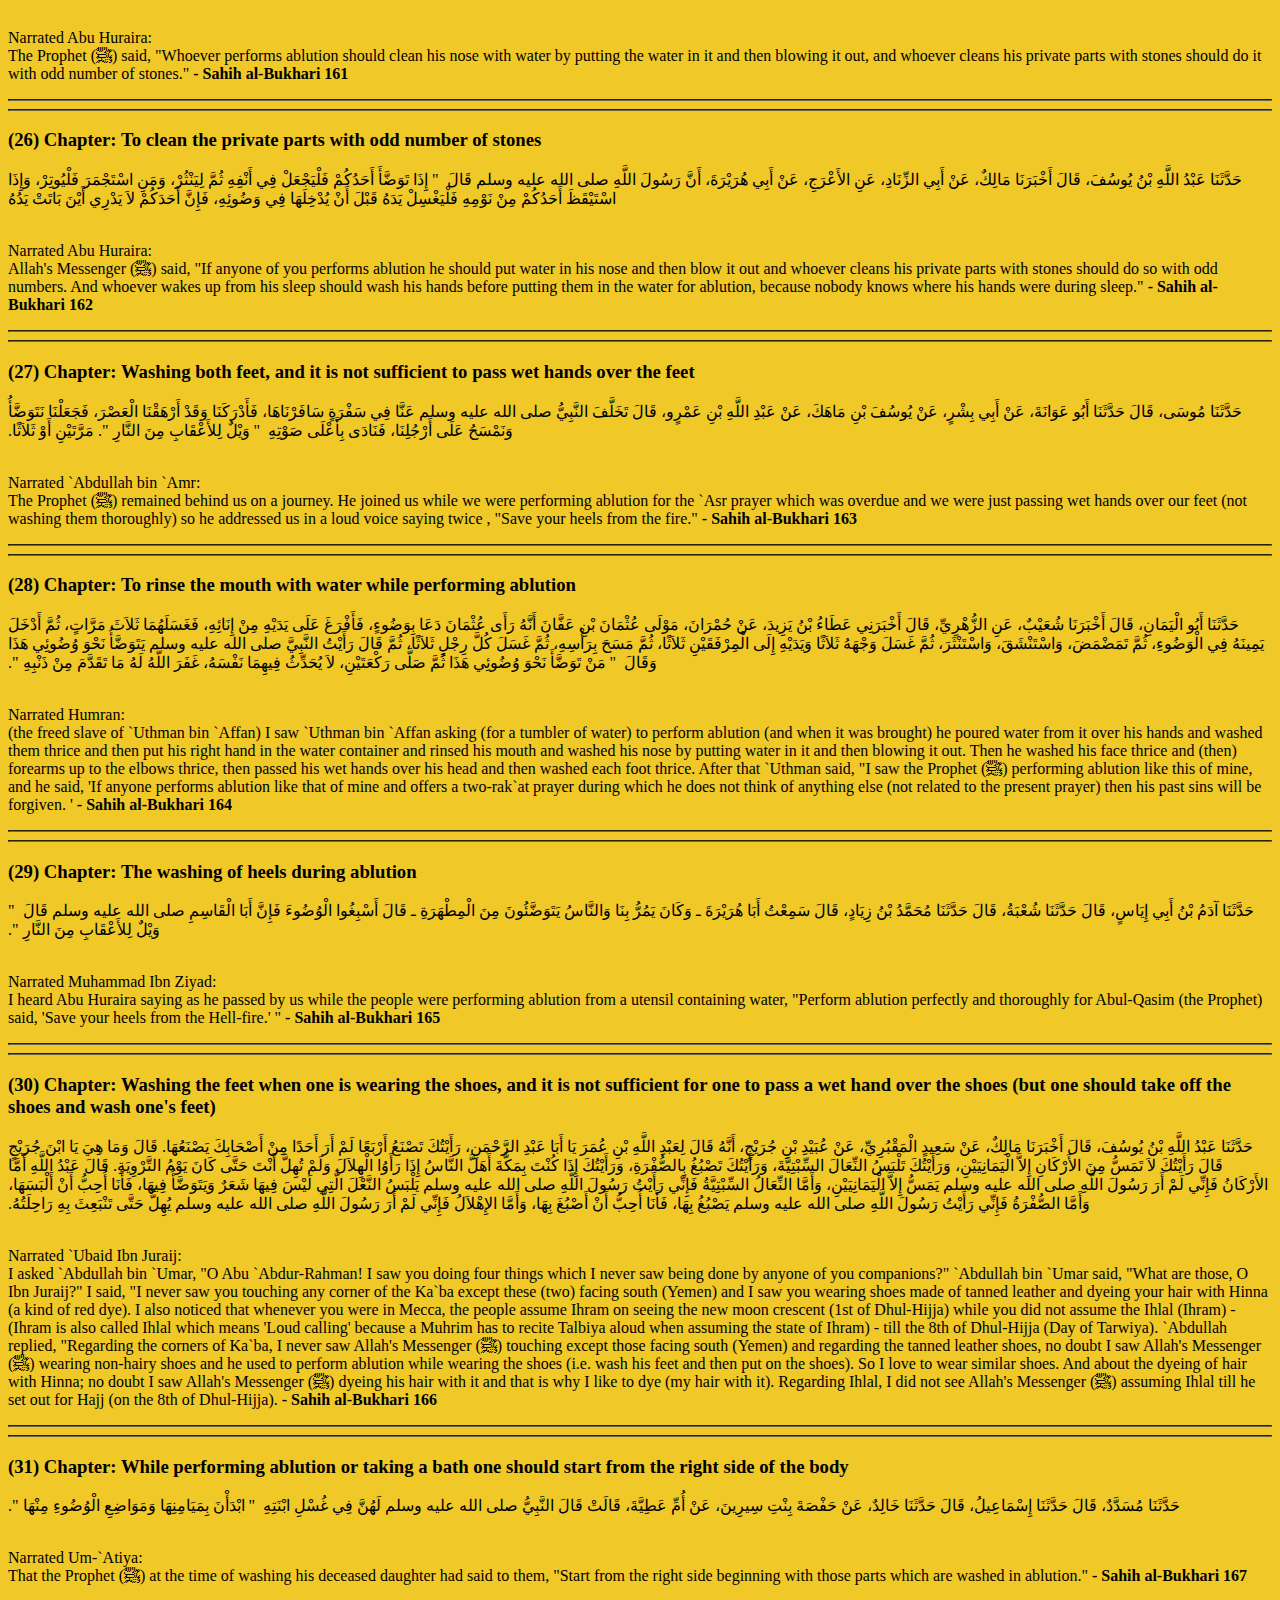
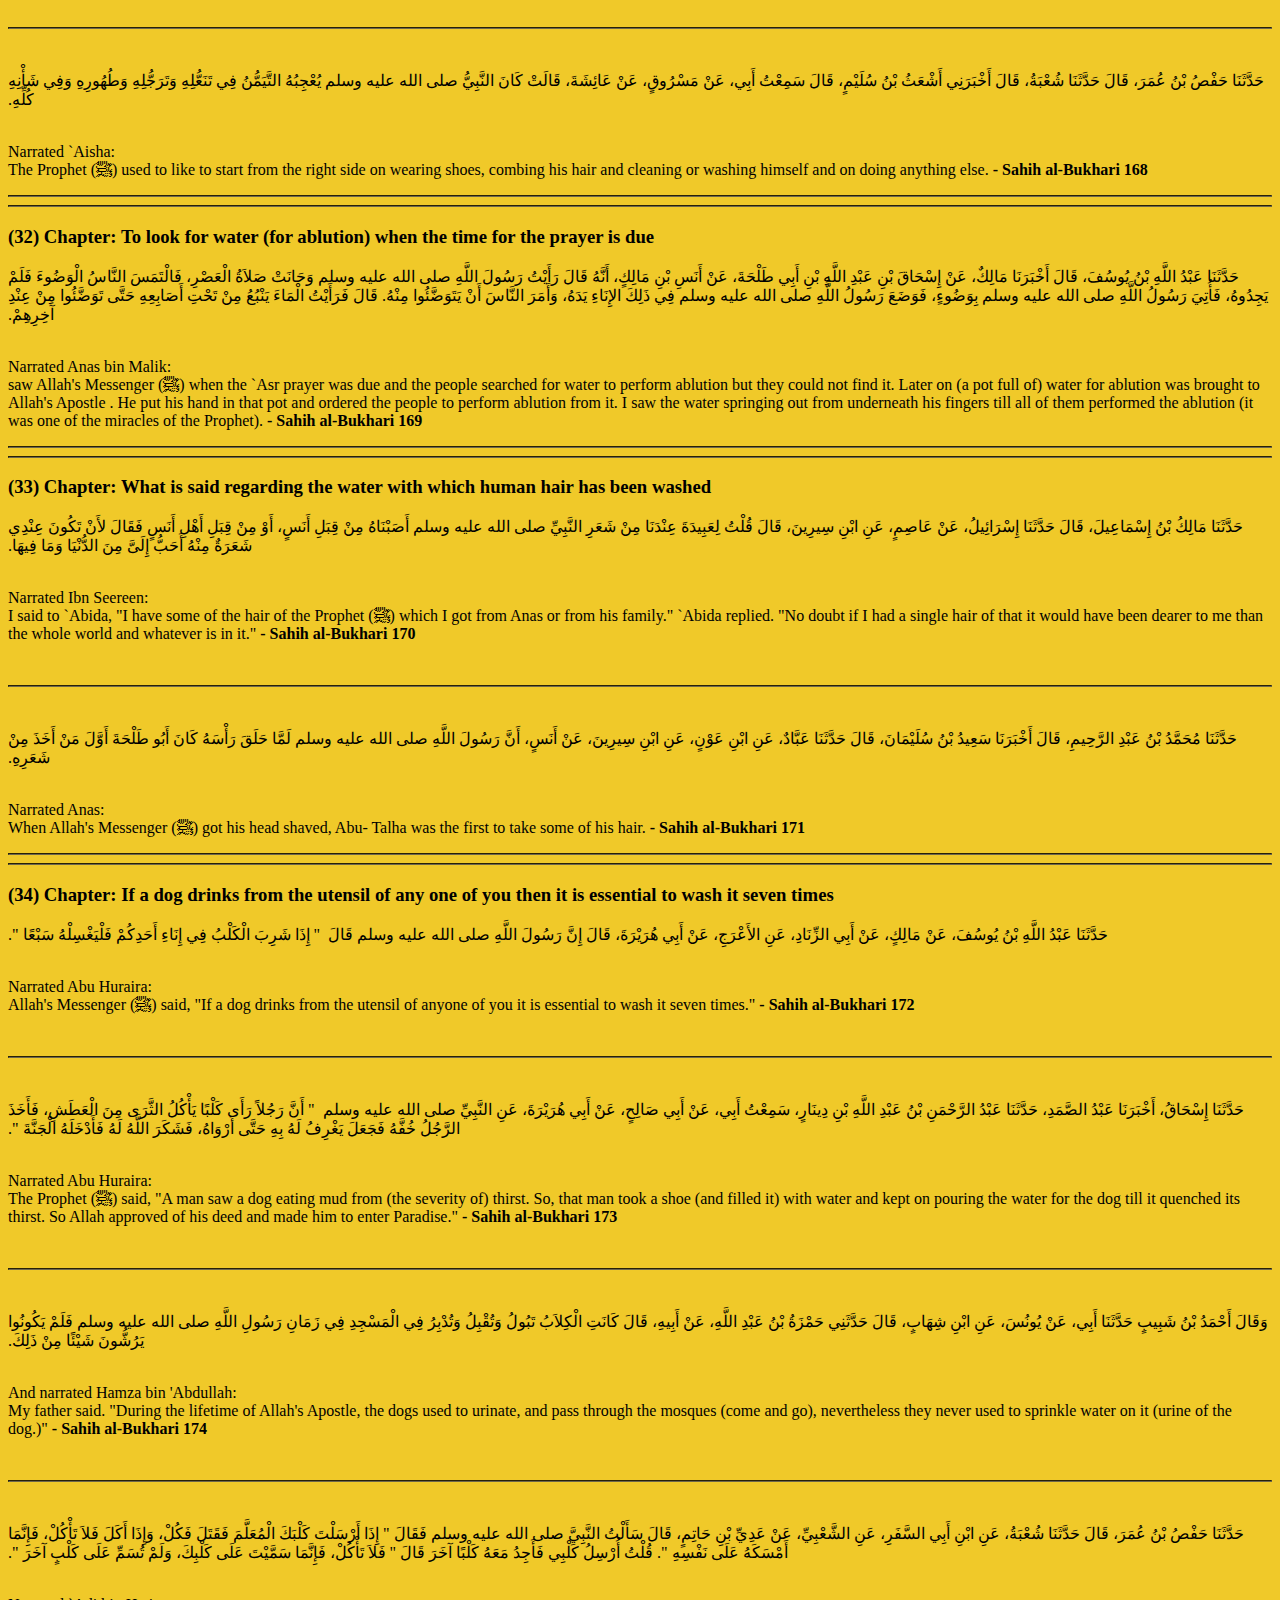
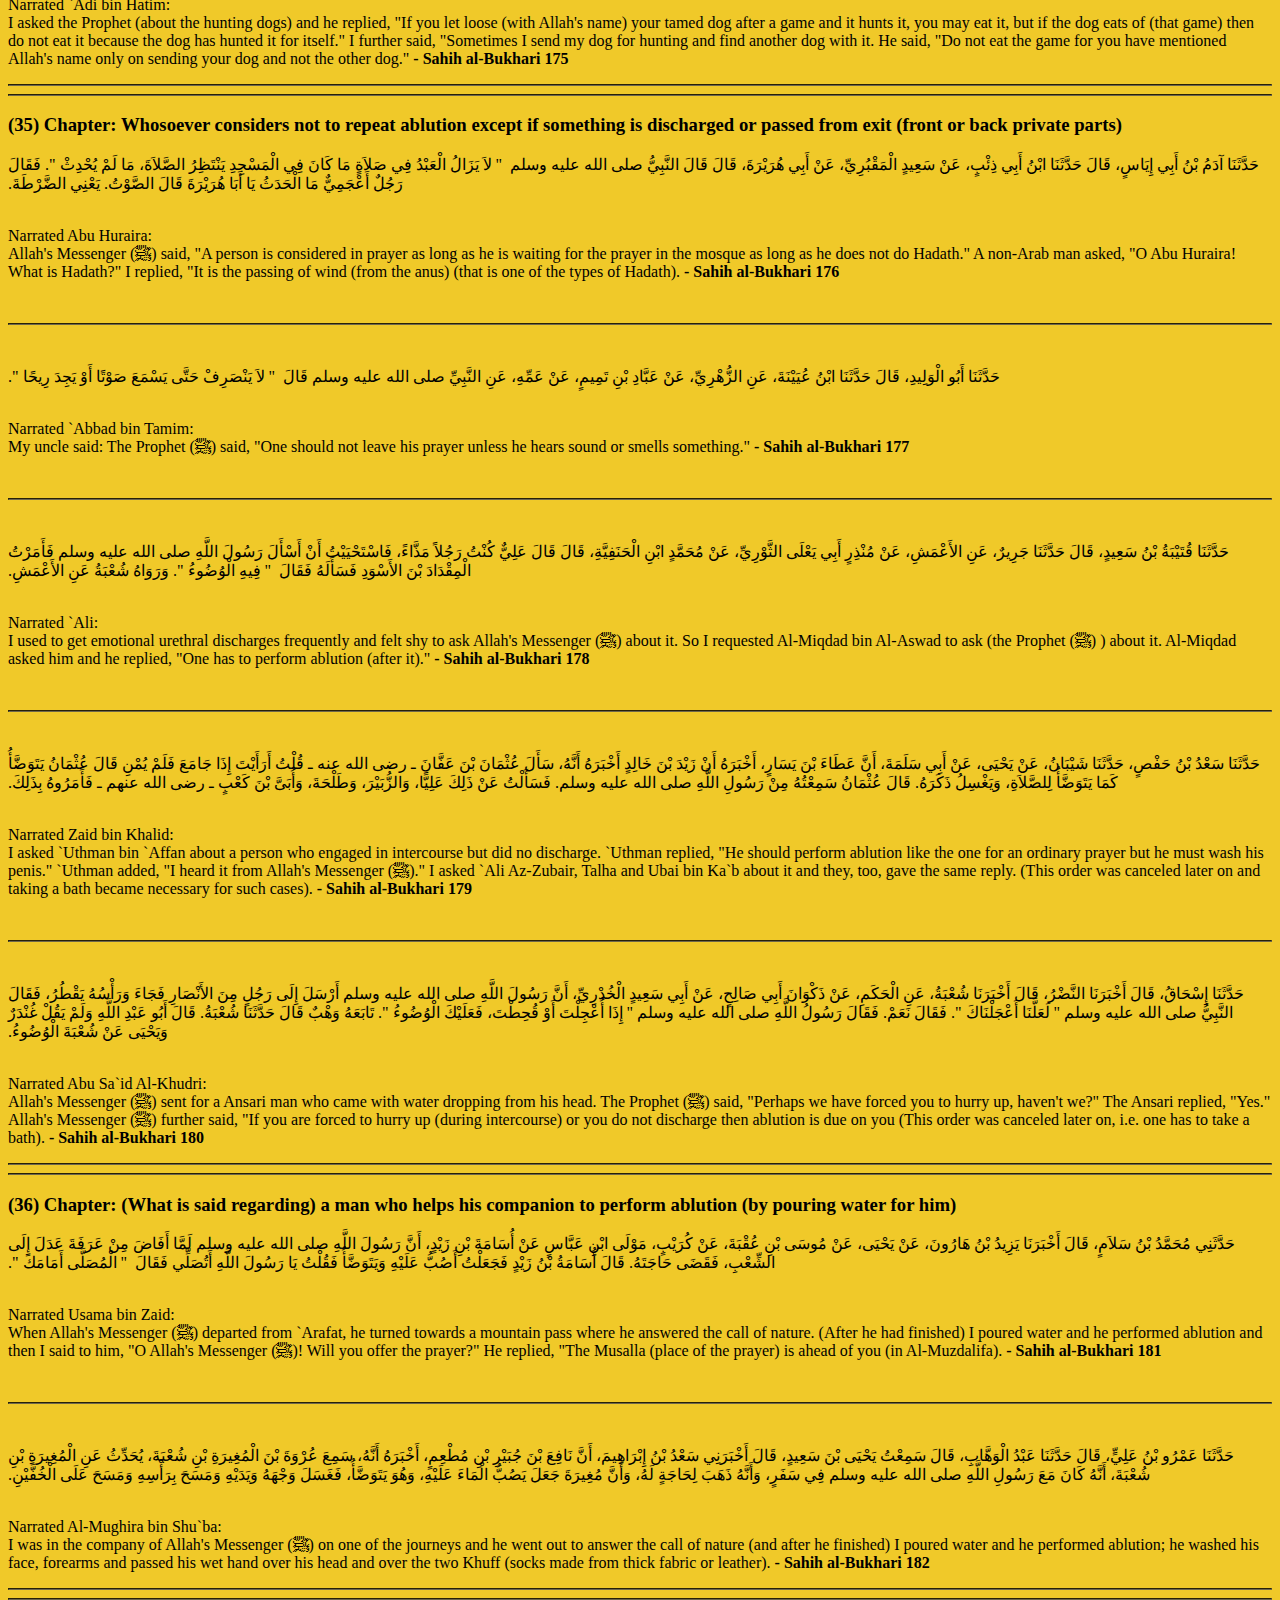
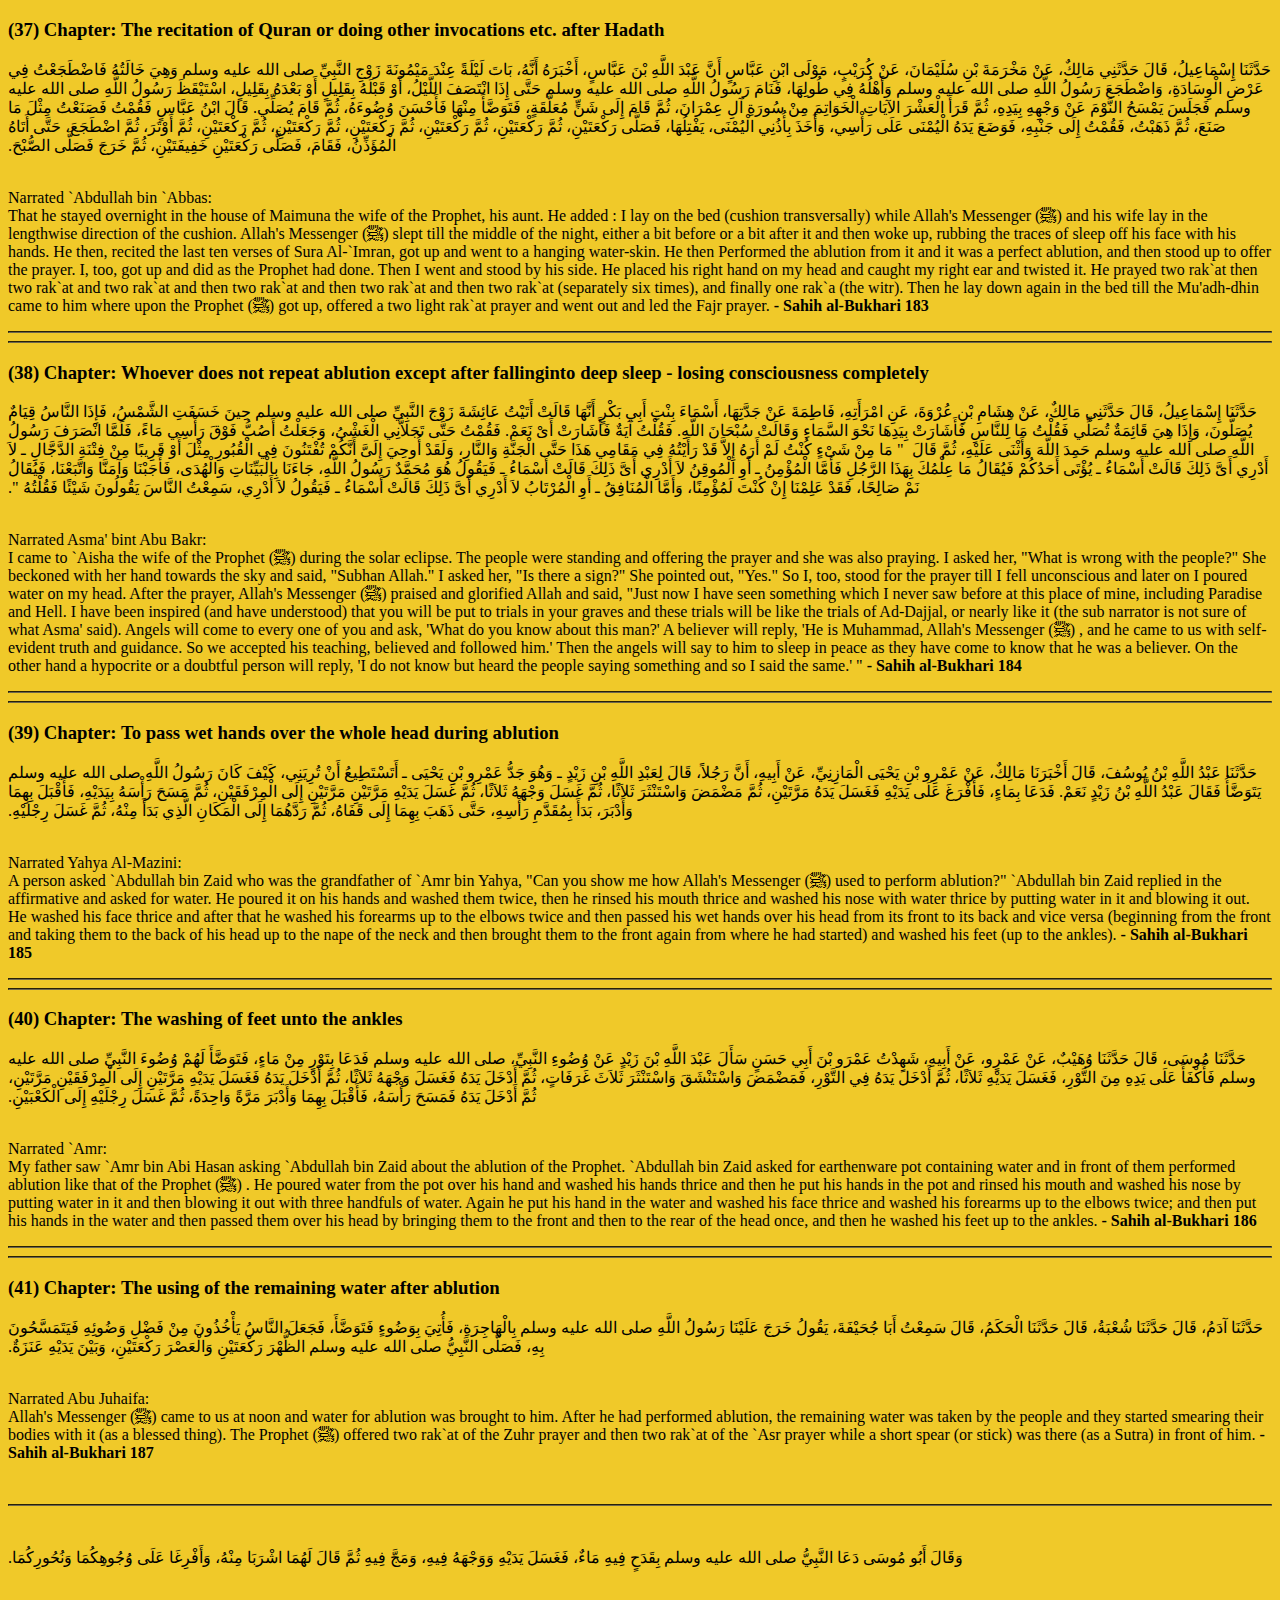
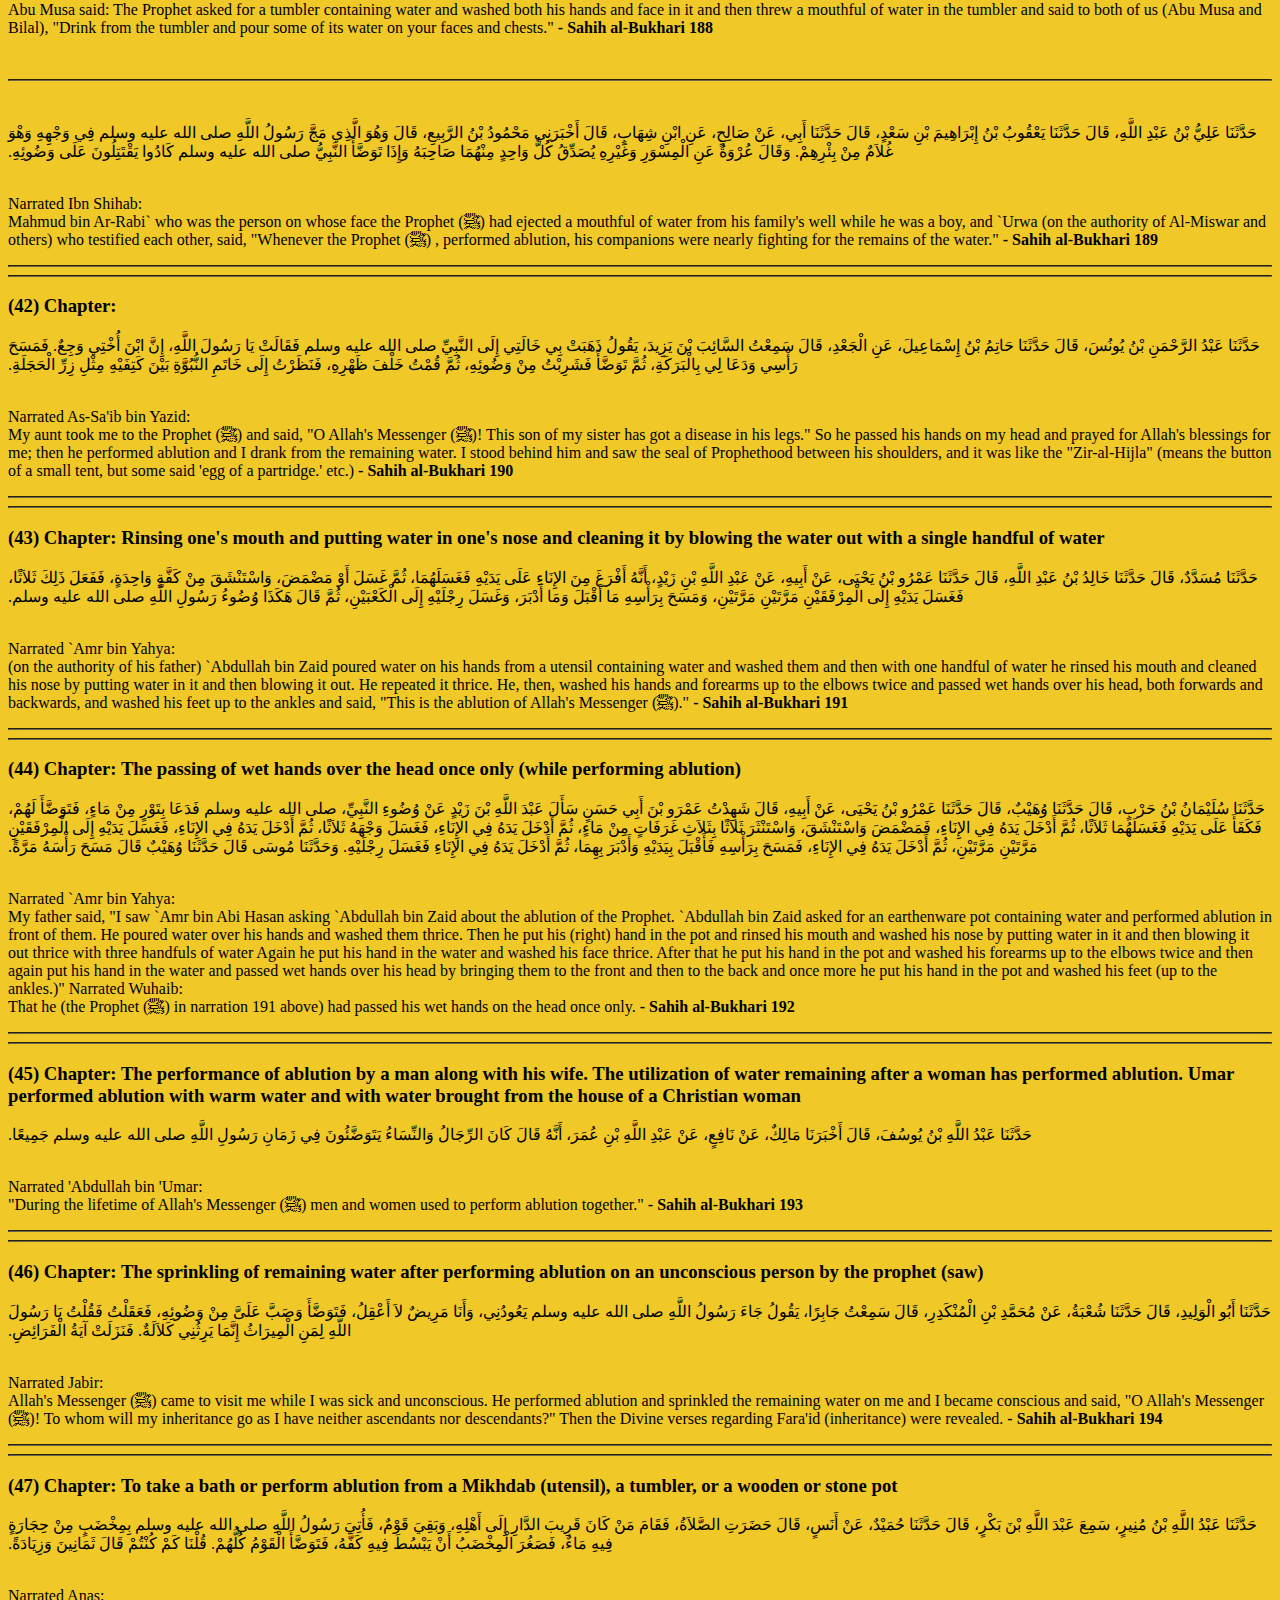
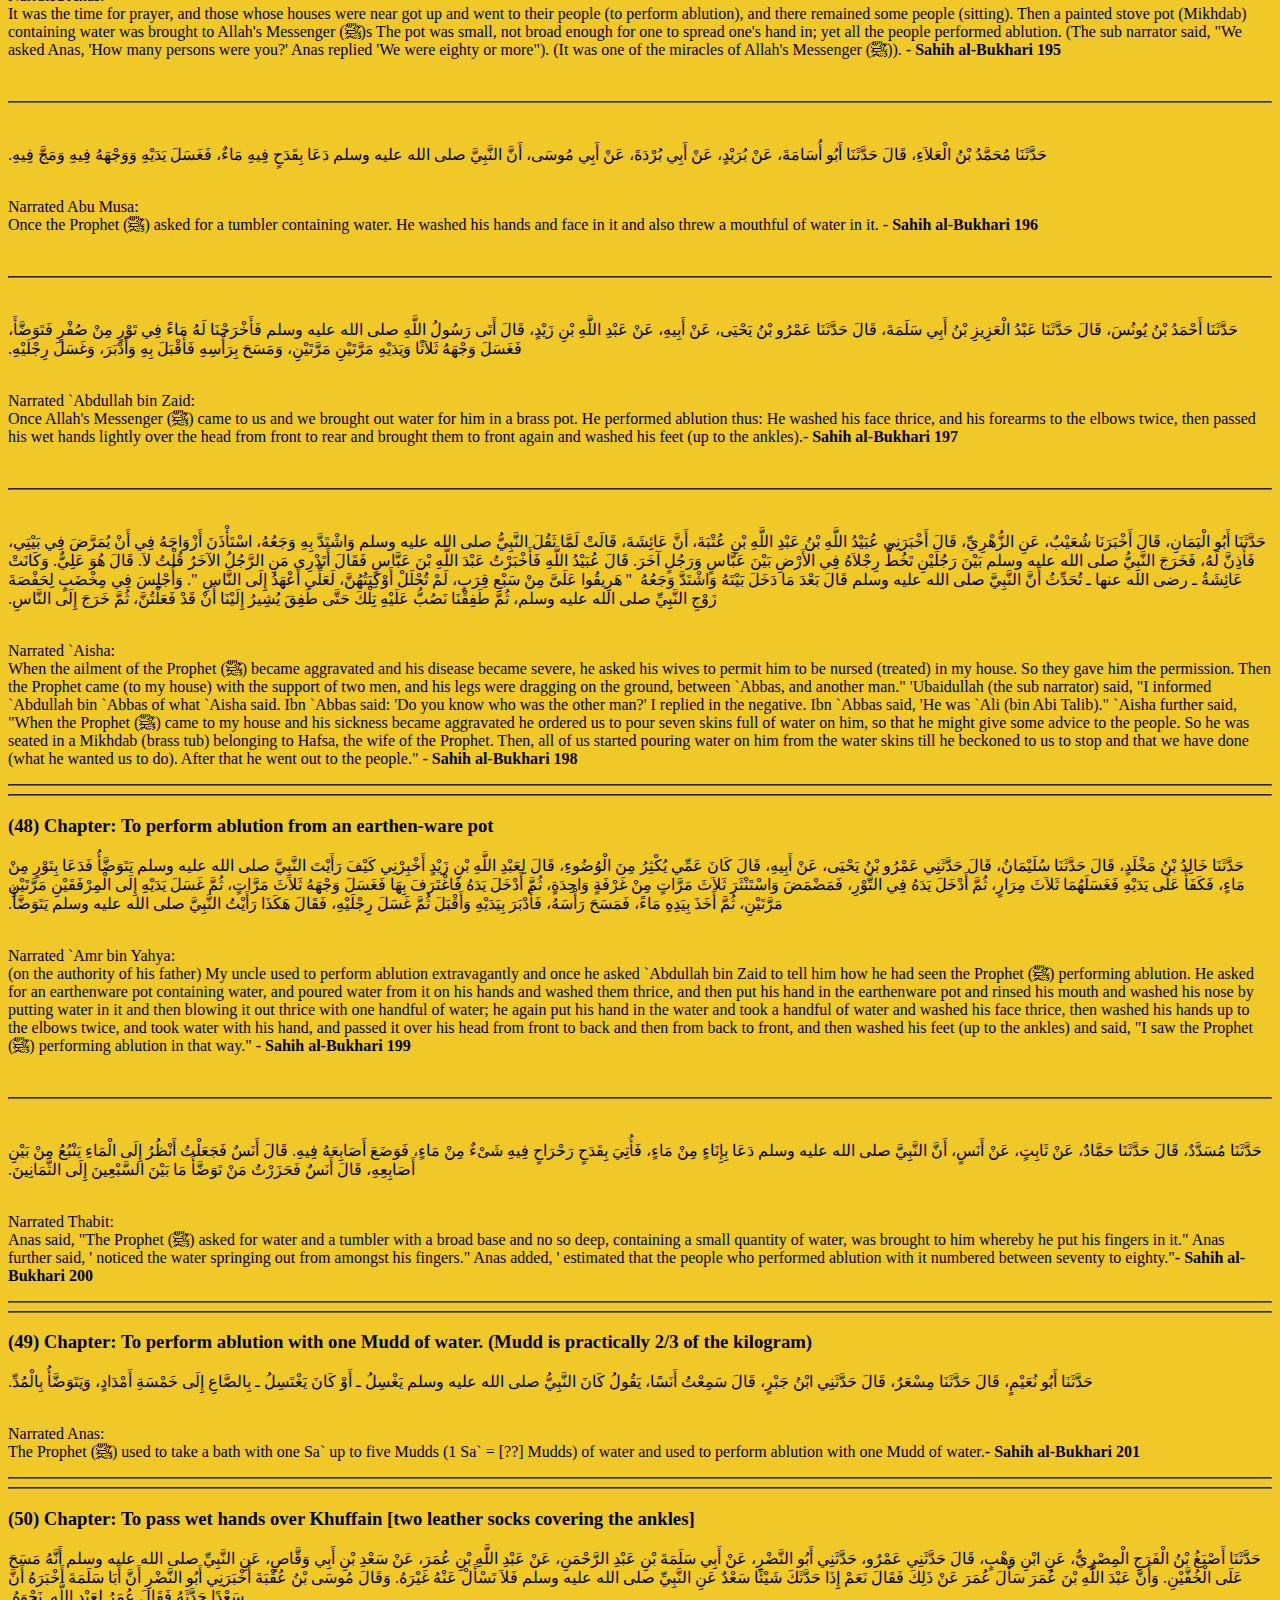
<file: wudu.html>
<!DOCTYPE html>
<html>

<header>
    <link rel="stylesheet" type="text/css" href="styles.css">
</header>

<body>

<h1 id="sahiharabic">صحيح البخاري</h1>

<div class="navbar">
    <a href="knowledge.html" id="perb">PERVIOUS BOOK</a>
    <a href="index.html" id="hom">HOME</a>
    <a href="bathimg.html" id="nexb">NEXT BOOK</a>
</div>

<h2>(4)  Ablutions (Wudu')</h2> 

<hr>
<hr>
<h3>(1) Chapter: What has been revealed regarding ablution?</h3>
<p>وَقَوْلِ اللَّهِ تَعَالَى: {إِذَا قُمْتُمْ إِلَى الصَّلاَةِ فَاغْسِلُوا وُجُوهَكُمْ وَأَيْدِيَكُمْ إِلَى الْمَرَافِقِ وَامْسَحُوا بِرُءُوسِكُمْ وَأَرْجُلَكُمْ إِلَى الْكَعْبَيْنِ} قَالَ أَبُو عَبْدِ اللَّهِ وَبَيَّنَ النَّبِيُّ صَلَّى اللَّهُ عَلَيْهِ وَسَلَّمَ أَنَّ فَرْضَ الْوُضُوءِ مَرَّةً مَرَّةً، وَتَوَضَّأَ أَيْضًا مَرَّتَيْنِ وَثَلاَثًا، وَلَمْ يَزِدْ عَلَى ثَلاَثٍ، وَكَرِهَ أَهْلُ الْعِلْمِ الإِسْرَافَ فِيهِ وَأَنْ يُجَاوِزُوا فِعْلَ النَّبِيِّ صَلَّى اللَّهُ عَلَيْهِ وَسَلَّمَ.</p>
<p>And the Statement of Allah جل جلاله: “O you who believe! When you intend to offer Salat (prayer), wash your faces and your hands (forearms) up to the elbows, rub (by passing wet hands over) your heads, and (wash) your feet up to the ankles...” (V.5:6) Abu ‘Abdullah said: The Prophet ﷺ had made clear that it is obligatory (while performing) ablution to wash the (above-mentioned) body parts once. And the Prophet ﷺ also did perform the ablution by washing these parts twice and thrice, but he never washed them more than three times.</p>

<br>And the religious learned men disliked exceeding the limits set by the Prophet ﷺ while performing ablution and to surpass the action of the Prophet ﷺ.</p>
<hr>
<hr>
<h3>(2) Chapter: No Salat (prayer) Is Accepted Without Ablution (i.e, To Remove, The Small Hadith By Ablution Or The Big Hadith By Taking A Bath)</h3>
<p>حَدَّثَنَا إِسْحَاقُ بْنُ إِبْرَاهِيمَ الْحَنْظَلِيُّ، قَالَ أَخْبَرَنَا عَبْدُ الرَّزَّاقِ، قَالَ أَخْبَرَنَا مَعْمَرٌ، عَنْ هَمَّامِ بْنِ مُنَبِّهٍ، أَنَّهُ سَمِعَ أَبَا هُرَيْرَةَ، يَقُولُ قَالَ رَسُولُ اللَّهِ صلى الله عليه وسلم ‏ "‏ لاَ تُقْبَلُ صَلاَةُ مَنْ أَحْدَثَ حَتَّى يَتَوَضَّأَ ‏"‏‏.‏ قَالَ رَجُلٌ مِنْ حَضْرَمَوْتَ مَا الْحَدَثُ يَا أَبَا هُرَيْرَةَ قَالَ فُسَاءٌ أَوْ ضُرَاطٌ‏.‏</p>
<p><br>Narrated Abu Huraira:<br>
Allah's Messenger (ﷺ) said, "The prayer of a person who does Hadath (passes urine, stool or wind) is not accepted till he performs the ablution." A person from Hadaramout asked Abu Huraira, "What is 'Hadath'?" Abu Huraira replied, " 'Hadath' means the passing of wind."  <b>-  Sahih al-Bukhari 135</b></p>
<hr>
<hr>
<h3>(3) Chapter: The Superiority Of Ablution. And Al-ghurr-ul-muhajjalun (the Parts Of The Body Of The Muslims Washed In Ablution Will Shine On The Day Of Ressurrection And The Angels Will Call Them By That Name) From The Traces Of Ablution</h3>
<p>حَدَّثَنَا يَحْيَى بْنُ بُكَيْرٍ، قَالَ حَدَّثَنَا اللَّيْثُ، عَنْ خَالِدٍ، عَنْ سَعِيدِ بْنِ أَبِي هِلاَلٍ، عَنْ نُعَيْمٍ الْمُجْمِرِ، قَالَ رَقِيتُ مَعَ أَبِي هُرَيْرَةَ عَلَى ظَهْرِ الْمَسْجِدِ، فَتَوَضَّأَ فَقَالَ إِنِّي سَمِعْتُ النَّبِيَّ صلى الله عليه وسلم يَقُولُ ‏ "‏ إِنَّ أُمَّتِي يُدْعَوْنَ يَوْمَ الْقِيَامَةِ غُرًّا مُحَجَّلِينَ مِنْ آثَارِ الْوُضُوءِ، فَمَنِ اسْتَطَاعَ مِنْكُمْ أَنْ يُطِيلَ غُرَّتَهُ فَلْيَفْعَلْ ‏"‏‏.‏</p>
<p><br>Narrated Nu`am Al-Mujmir:<br>
Once I went up the roof of the mosque, along with Abu Huraira. He perform ablution and said, "I heard the Prophet (ﷺ) saying, "On the Day of Resurrection, my followers will be called "Al-Ghurr-ul- Muhajjalun" from the trace of ablution and whoever can increase the area of his radiance should do so (i.e. by performing ablution regularly).' "  <b>-  Sahih al-Bukhari 136</b></p>
<hr>
<hr>
<h3>(4) Chapter: One should not repeat ablution if in doubt unless and until he is convinced (that he has lost his ablution by having Hadath)</h3>
<p>حَدَّثَنَا عَلِيٌّ، قَالَ حَدَّثَنَا سُفْيَانُ، قَالَ حَدَّثَنَا الزُّهْرِيُّ، عَنْ سَعِيدِ بْنِ الْمُسَيَّبِ، وَعَنْ عَبَّادِ بْنِ تَمِيمٍ، عَنْ عَمِّهِ، أَنَّهُ شَكَا إِلَى رَسُولِ اللَّهِ صلى الله عليه وسلم الرَّجُلُ الَّذِي يُخَيَّلُ إِلَيْهِ أَنَّهُ يَجِدُ الشَّىْءَ فِي الصَّلاَةِ‏.‏ فَقَالَ ‏ "‏ لاَ يَنْفَتِلْ ـ أَوْ لاَ يَنْصَرِفْ ـ حَتَّى يَسْمَعَ صَوْتًا أَوْ يَجِدَ رِيحًا ‏"‏‏.‏</p>
<p><br>Narrated `Abbad bin Tamim:<br>
My uncle asked Allah's Messenger (ﷺ) about a person who imagined to have passed wind during the prayer. Allah' Apostle replied: "He should not leave his prayers unless he hears sound or smells something."  <b>-  Sahih al-Bukhari 137</b></p>
<hr>
<hr>
<h3>(5) Chapter: To perform a light ablution</h3>
<p>حَدَّثَنَا عَلِيُّ بْنُ عَبْدِ اللَّهِ، قَالَ حَدَّثَنَا سُفْيَانُ، عَنْ عَمْرٍو، قَالَ أَخْبَرَنِي كُرَيْبٌ، عَنِ ابْنِ عَبَّاسٍ، أَنَّ النَّبِيَّ صلى الله عليه وسلم نَامَ حَتَّى نَفَخَ ثُمَّ صَلَّى ـ وَرُبَّمَا قَالَ اضْطَجَعَ حَتَّى نَفَخَ ـ ثُمَّ قَامَ فَصَلَّى‏.‏ ثُمَّ حَدَّثَنَا بِهِ سُفْيَانُ مَرَّةً بَعْدَ مَرَّةٍ عَنْ عَمْرٍو عَنْ كُرَيْبٍ عَنِ ابْنِ عَبَّاسٍ قَالَ بِتُّ عِنْدَ خَالَتِي مَيْمُونَةَ لَيْلَةً، فَقَامَ النَّبِيُّ صلى الله عليه وسلم مِنَ اللَّيْلِ، فَلَمَّا كَانَ فِي بَعْضِ اللَّيْلِ قَامَ النَّبِيُّ صلى الله عليه وسلم فَتَوَضَّأَ مِنْ شَنٍّ مُعَلَّقٍ وُضُوءًا خَفِيفًا ـ يُخَفِّفُهُ عَمْرٌو وَيُقَلِّلُهُ ـ وَقَامَ يُصَلِّي فَتَوَضَّأْتُ نَحْوًا مِمَّا تَوَضَّأَ، ثُمَّ جِئْتُ فَقُمْتُ عَنْ يَسَارِهِ ـ وَرُبَّمَا قَالَ سُفْيَانُ عَنْ شِمَالِهِ ـ فَحَوَّلَنِي فَجَعَلَنِي عَنْ يَمِينِهِ، ثُمَّ صَلَّى مَا شَاءَ اللَّهُ، ثُمَّ اضْطَجَعَ، فَنَامَ حَتَّى نَفَخَ، ثُمَّ أَتَاهُ الْمُنَادِي فَآذَنَهُ بِالصَّلاَةِ، فَقَامَ مَعَهُ إِلَى الصَّلاَةِ، فَصَلَّى وَلَمْ يَتَوَضَّأْ‏.‏ قُلْنَا لِعَمْرٍو إِنَّ نَاسًا يَقُولُونَ إِنَّ رَسُولَ اللَّهِ صلى الله عليه وسلم تَنَامُ عَيْنُهُ وَلاَ يَنَامُ قَلْبُهُ‏.‏ قَالَ عَمْرٌو سَمِعْتُ عُبَيْدَ بْنَ عُمَيْرٍ يَقُولُ رُؤْيَا الأَنْبِيَاءِ وَحْىٌ، ثُمَّ قَرَأَ ‏{‏إِنِّي أَرَى فِي الْمَنَامِ أَنِّي أَذْبَحُكَ‏}‏‏.‏</p>
<p><br>Narrated Kuraib:<br>
Ibn `Abbas said, "The Prophet (ﷺ) slept till he snored and then prayed (or probably lay till his breath sounds were heard and then got up and prayed)." Ibn `Abbas added: "I stayed overnight in the house of my aunt, Maimuna, the Prophet (ﷺ) slept for a part of the night, (See Fath-al-Bari page 249, Vol. 1), and late in the night, he got up and performed ablution from a hanging water skin, a light (perfect) ablution and stood up for the prayer. I, too, performed a similar ablution, then I went and stood on his left. He drew me to his right and prayed as much as Allah wished, and again lay and slept till his breath sounds were heard. Later on the Mu'adh-dhin (call maker for the prayer) came to him and informed him that it was time for Prayer. The Prophet (ﷺ) went with him for the prayer without performing a new ablution." (Sufyan said to `Amr that some people said, "The eyes of Allah's Messenger (ﷺ) sleep but his heart does not sleep." `Amr replied, "I heard `Ubaid bin `Umar saying that the dreams of Prophets were Divine Inspiration, and then he recited the verse: 'I (Abraham) see in a dream, (O my son) that I offer you in sacrifice (to Allah)." (37.102) (See Hadith No. 183)  <b>-  Sahih al-Bukhari 138</b></p>
<hr>
<hr>
<h3>(6) Chapter: The completion (or perfection) of ablution (one should wash all the parts perfectly)</h3>
<p>حَدَّثَنَا عَبْدُ اللَّهِ بْنُ مَسْلَمَةَ، عَنْ مَالِكٍ، عَنْ مُوسَى بْنِ عُقْبَةَ، عَنْ كُرَيْبٍ، مَوْلَى ابْنِ عَبَّاسٍ عَنْ أُسَامَةَ بْنِ زَيْدٍ، أَنَّهُ سَمِعَهُ يَقُولُ دَفَعَ رَسُولُ اللَّهِ صلى الله عليه وسلم مِنْ عَرَفَةَ حَتَّى إِذَا كَانَ بِالشِّعْبِ نَزَلَ فَبَالَ، ثُمَّ تَوَضَّأَ وَلَمْ يُسْبِغِ الْوُضُوءَ‏.‏ فَقُلْتُ الصَّلاَةَ يَا رَسُولَ اللَّهِ‏.‏ فَقَالَ ‏ "‏ الصَّلاَةُ أَمَامَكَ ‏"‏‏.‏ فَرَكِبَ، فَلَمَّا جَاءَ الْمُزْدَلِفَةَ نَزَلَ فَتَوَضَّأَ، فَأَسْبَغَ الْوُضُوءَ، ثُمَّ أُقِيمَتِ الصَّلاَةُ فَصَلَّى الْمَغْرِبَ، ثُمَّ أَنَاخَ كُلُّ إِنْسَانٍ بَعِيرَهُ فِي مَنْزِلِهِ، ثُمَّ أُقِيمَتِ الْعِشَاءُ فَصَلَّى وَلَمْ يُصَلِّ بَيْنَهُمَا‏.‏</p>
<p><br>Narrated Usama bin Zaid:<br>
Allah's Messenger (ﷺ) proceeded from `Arafat till when he reached the mountain pass, he dismounted, urinated and then performed ablution but not a perfect one. I said to him, ("Is it the time for) the prayer, O Allah's Messenger (ﷺ)?" He said, "The (place of) prayer is ahead of you." He rode till when he reached Al-Muzdalifa, he dismounted and performed ablution and a perfect one, The (call for) Iqama was pronounced and he led the Maghrib prayer. Then everybody made his camel kneel down at its place. Then the Iqama was pronounced for the `Isha' prayer which the Prophet (ﷺ) led and no prayer was offered in between the two . prayers (`Isha' and Maghrib).  <b>-  Sahih al-Bukhari 139</b></p>
<hr>
<hr>
<h3>(7) Chapter: To wash the face with both hands by a handful of water</h3>
<p>حَدَّثَنَا مُحَمَّدُ بْنُ عَبْدِ الرَّحِيمِ، قَالَ أَخْبَرَنَا أَبُو سَلَمَةَ الْخُزَاعِيُّ، مَنْصُورُ بْنُ سَلَمَةَ قَالَ أَخْبَرَنَا ابْنُ بِلاَلٍ ـ يَعْنِي سُلَيْمَانَ ـ عَنْ زَيْدِ بْنِ أَسْلَمَ، عَنْ عَطَاءِ بْنِ يَسَارٍ، عَنِ ابْنِ عَبَّاسٍ، أَنَّهُ تَوَضَّأَ فَغَسَلَ وَجْهَهُ، ثُمَّ أَخَذَ غَرْفَةً مِنْ مَاءٍ، فَمَضْمَضَ بِهَا وَاسْتَنْشَقَ، ثُمَّ أَخَذَ غَرْفَةً مِنْ مَاءٍ، فَجَعَلَ بِهَا هَكَذَا، أَضَافَهَا إِلَى يَدِهِ الأُخْرَى، فَغَسَلَ بِهِمَا وَجْهَهُ، ثُمَّ أَخَذَ غَرْفَةً مِنْ مَاءٍ، فَغَسَلَ بِهَا يَدَهُ الْيُمْنَى، ثُمَّ أَخَذَ غَرْفَةً مِنْ مَاءٍ، فَغَسَلَ بِهَا يَدَهُ الْيُسْرَى، ثُمَّ مَسَحَ بِرَأْسِهِ، ثُمَّ أَخَذَ غَرْفَةً مِنْ مَاءٍ فَرَشَّ عَلَى رِجْلِهِ الْيُمْنَى حَتَّى غَسَلَهَا، ثُمَّ أَخَذَ غَرْفَةً أُخْرَى، فَغَسَلَ بِهَا رِجْلَهُ ـ يَعْنِي الْيُسْرَى ـ ثُمَّ قَالَ هَكَذَا رَأَيْتُ رَسُولَ اللَّهِ صلى الله عليه وسلم يَتَوَضَّأُ‏.‏</p>
<p><br>Narrated `Ata' bin Yasar:<br>
Ibn `Abbas performed ablution and washed his face (in the following way): He ladled out a handful of water, rinsed his mouth and washed his nose with it by putting in water and then blowing it out. He then, took another handful (of water) and did like this (gesturing) joining both hands, and washed his face, took another handful of water and washed his right forearm. He again took another handful of water and washed his left forearm, and passed wet hands over his head and took another handful of water and poured it over his right foot (up to his ankles) and washed it thoroughly and similarly took another handful of water and washed thoroughly his left foot (up to the ankles) and said, "I saw Allah's Messenger (ﷺ) performing ablution in this way."  <b>-  Sahih al-Bukhari 140</b></p>
<hr>
<hr>
<h3>(8) Chapter: To recite "In the name of Allah," during every action and on having sexual relations with one's wife</h3>
<p>حَدَّثَنَا عَلِيُّ بْنُ عَبْدِ اللَّهِ، قَالَ حَدَّثَنَا جَرِيرٌ، عَنْ مَنْصُورٍ، عَنْ سَالِمِ بْنِ أَبِي الْجَعْدِ، عَنْ كُرَيْبٍ، عَنِ ابْنِ عَبَّاسٍ، يَبْلُغُ بِهِ النَّبِيَّ صلى الله عليه وسلم قَالَ ‏ "‏ لَوْ أَنَّ أَحَدَكُمْ إِذَا أَتَى أَهْلَهُ قَالَ بِسْمِ اللَّهِ اللَّهُمَّ جَنِّبْنَا الشَّيْطَانَ وَجَنِّبِ الشَّيْطَانَ مَا رَزَقْتَنَا‏.‏ فَقُضِيَ بَيْنَهُمَا وَلَدٌ، لَمْ يَضُرَّهُ ‏"‏‏.‏</p>
<p><br>Narrated Ibn `Abbas:<br>
The Prophet (ﷺ) said, "If anyone of you on having sexual relations with his wife said (and he must say it before starting) 'In the name of Allah. O Allah! Protect us from Satan and also protect what you bestow upon us (i.e. the coming offspring) from Satan, and if it is destined that they should have a child then, Satan will never be able to harm that offspring."  <b>-  Sahih al-Bukhari 141</b></p>
<hr>
<hr>
<h3>(9) Chapter: What to say while going to the lavatory (water closet)</h3>
<p>حَدَّثَنَا آدَمُ، قَالَ حَدَّثَنَا شُعْبَةُ، عَنْ عَبْدِ الْعَزِيزِ بْنِ صُهَيْبٍ، قَالَ سَمِعْتُ أَنَسًا، يَقُولُ كَانَ النَّبِيُّ صلى الله عليه وسلم إِذَا دَخَلَ الْخَلاَءَ قَالَ ‏ "‏ اللَّهُمَّ إِنِّي أَعُوذُ بِكَ مِنَ الْخُبُثِ وَالْخَبَائِثِ ‏"‏‏.‏ تَابَعَهُ ابْنُ عَرْعَرَةَ عَنْ شُعْبَةَ‏.‏ وَقَالَ غُنْدَرٌ عَنْ شُعْبَةَ إِذَا أَتَى الْخَلاَءَ‏.‏ وَقَالَ مُوسَى عَنْ حَمَّادٍ إِذَا دَخَلَ‏.‏ وَقَالَ سَعِيدُ بْنُ زَيْدٍ حَدَّثَنَا عَبْدُ الْعَزِيزِ إِذَا أَرَادَ أَنْ يَدْخُلَ‏.‏</p>
<p><br>Narrated Anas:<br>
Whenever the Prophet (ﷺ) went to answer the call of nature, he used to say, "Allah-umma inni a`udhu bika minal khubuthi wal khaba'ith i.e. O Allah, I seek Refuge with You from all offensive and wicked things (evil deeds and evil spirits).  <b>-  Sahih al-Bukhari 142</b></p>
<hr>
<hr>
<h3>(10) Chapter: Providing water at lavatories (for washing the private parts after answering the call of nature)</h3>
<p>حَدَّثَنَا عَبْدُ اللَّهِ بْنُ مُحَمَّدٍ، قَالَ حَدَّثَنَا هَاشِمُ بْنُ الْقَاسِمِ، قَالَ حَدَّثَنَا وَرْقَاءُ، عَنْ عُبَيْدِ اللَّهِ بْنِ أَبِي يَزِيدَ، عَنِ ابْنِ عَبَّاسٍ، أَنَّ النَّبِيَّ صلى الله عليه وسلم دَخَلَ الْخَلاَءَ، فَوَضَعْتُ لَهُ وَضُوءًا قَالَ ‏"‏ مَنْ وَضَعَ هَذَا ‏"‏‏.‏ فَأُخْبِرَ فَقَالَ ‏"‏ اللَّهُمَّ فَقِّهْهُ فِي الدِّينِ ‏"‏‏.‏</p>
<p><br>Narrated Ibn `Abbas:<br>
Once the Prophet (ﷺ) entered a lavatory and I placed water for his ablution. He asked, "Who placed it?" He was informed accordingly and so he said, "O Allah! Make him (Ibn `Abbas) a learned scholar in religion (Islam).  <b>-  Sahih al-Bukhari 143</b></p>
<hr>
<hr>
<h3>(11) Chapter: While urinating or defecating, never face the Qiblah except when you are screened by a building or a wall or something like that</h3>
<p>حَدَّثَنَا آدَمُ، قَالَ حَدَّثَنَا ابْنُ أَبِي ذِئْبٍ، قَالَ حَدَّثَنَا الزُّهْرِيُّ، عَنْ عَطَاءِ بْنِ يَزِيدَ اللَّيْثِيِّ، عَنْ أَبِي أَيُّوبَ الأَنْصَارِيِّ، قَالَ قَالَ رَسُولُ اللَّهِ صلى الله عليه وسلم ‏ "‏ إِذَا أَتَى أَحَدُكُمُ الْغَائِطَ فَلاَ يَسْتَقْبِلِ الْقِبْلَةَ وَلاَ يُوَلِّهَا ظَهْرَهُ، شَرِّقُوا أَوْ غَرِّبُوا ‏"‏‏.‏</p>
<p><br>Narrated Abu Aiyub Al-Ansari:<br>
Allah's Messenger (ﷺ) said, "If anyone of you goes to an open space for answering the call of nature he should neither face nor turn his back towards the Qibla; he should either face the east or the west."  <b>-  Sahih al-Bukhari 144</b></p>
<hr>
<hr>
<h3>(12) Chapter: Defecating while sitting over two bricks</h3>
<p>حَدَّثَنَا عَبْدُ اللَّهِ بْنُ يُوسُفَ، قَالَ أَخْبَرَنَا مَالِكٌ، عَنْ يَحْيَى بْنِ سَعِيدٍ، عَنْ مُحَمَّدِ بْنِ يَحْيَى بْنِ حَبَّانَ، عَنْ عَمِّهِ، وَاسِعِ بْنِ حَبَّانَ، عَنْ عَبْدِ اللَّهِ بْنِ عُمَرَ، أَنَّهُ كَانَ يَقُولُ إِنَّ نَاسًا يَقُولُونَ إِذَا قَعَدْتَ عَلَى حَاجَتِكَ، فَلاَ تَسْتَقْبِلِ الْقِبْلَةَ وَلاَ بَيْتَ الْمَقْدِسِ‏.‏ فَقَالَ عَبْدُ اللَّهِ بْنُ عُمَرَ لَقَدِ ارْتَقَيْتُ يَوْمًا عَلَى ظَهْرِ بَيْتٍ لَنَا، فَرَأَيْتُ رَسُولَ اللَّهِ صلى الله عليه وسلم عَلَى لَبِنَتَيْنِ مُسْتَقْبِلاً بَيْتَ الْمَقْدِسِ لِحَاجَتِهِ‏.‏ وَقَالَ لَعَلَّكَ مِنَ الَّذِينَ يُصَلُّونَ عَلَى أَوْرَاكِهِمْ، فَقُلْتُ لاَ أَدْرِي وَاللَّهِ‏.‏
    قَالَ مَالِكٌ يَعْنِي الَّذِي يُصَلِّي وَلاَ يَرْتَفِعُ عَنِ الأَرْضِ، يَسْجُدُ وَهُوَ لاَصِقٌ بِالأَرْضِ</p>
<p><br>Narrated `Abdullah bin `Umar:<br>
People say, "Whenever you sit for answering the call of nature, you should not face the Qibla or Baitul-Maqdis (Jerusalem)." I told them. "Once I went up the roof of our house and I saw Allah's Apostle answering the call of nature while sitting on two bricks facing Baitul-Maqdis (Jerusalem) (but there was a screen covering him.) ' (Fath-al-Bari, Page 258, Vol. 1).  <b>-   Sahih al-Bukhari 145</b></p>
<hr>
<hr>
<h3>(13) Chapter: The going out of women for answering the call of nature</h3>
<p>حَدَّثَنَا يَحْيَى بْنُ بُكَيْرٍ، قَالَ حَدَّثَنَا اللَّيْثُ، قَالَ حَدَّثَنِي عُقَيْلٌ، عَنِ ابْنِ شِهَابٍ، عَنْ عُرْوَةَ، عَنْ عَائِشَةَ، أَنَّ أَزْوَاجَ النَّبِيِّ، صلى الله عليه وسلم كُنَّ يَخْرُجْنَ بِاللَّيْلِ إِذَا تَبَرَّزْنَ إِلَى الْمَنَاصِعِ ـ وَهُوَ صَعِيدٌ أَفْيَحُ ـ فَكَانَ عُمَرُ يَقُولُ لِلنَّبِيِّ صلى الله عليه وسلم احْجُبْ نِسَاءَكَ‏.‏ فَلَمْ يَكُنْ رَسُولُ اللَّهِ صلى الله عليه وسلم يَفْعَلُ، فَخَرَجَتْ سَوْدَةُ بِنْتُ زَمْعَةَ زَوْجُ النَّبِيِّ صلى الله عليه وسلم لَيْلَةً مِنَ اللَّيَالِي عِشَاءً، وَكَانَتِ امْرَأَةً طَوِيلَةً، فَنَادَاهَا عُمَرُ أَلاَ قَدْ عَرَفْنَاكِ يَا سَوْدَةُ‏.‏ حِرْصًا عَلَى أَنْ يَنْزِلَ الْحِجَابُ، فَأَنْزَلَ اللَّهُ آيَةَ الْحِجَابِ‏.‏</p>
<p><br>Narrated `Aisha:<br>
The wives of the Prophet (ﷺ) used to go to Al-Manasi, a vast open place (near Baqi` at Medina) to answer the call of nature at night. `Umar used to say to the Prophet (ﷺ) "Let your wives be veiled," but Allah's Apostle did not do so. One night Sauda bint Zam`a the wife of the Prophet (ﷺ) went out at `Isha' time and she was a tall lady. `Umar addressed her and said, "I have recognized you, O Sauda." He said so, as he desired eagerly that the verses of Al-Hijab (the observing of veils by the Muslim women) may be revealed. So Allah revealed the verses of "Al-Hijab" (A complete body cover excluding the eyes).  <b>-  Sahih al-Bukhari 146</b></p>
<br>
<hr>
<br>
<p>حَدَّثَنَا زَكَرِيَّاءُ، قَالَ حَدَّثَنَا أَبُو أُسَامَةَ، عَنْ هِشَامِ بْنِ عُرْوَةَ، عَنْ أَبِيهِ، عَنْ عَائِشَةَ، عَنِ النَّبِيِّ صلى الله عليه وسلم قَالَ ‏ "‏ قَدْ أُذِنَ أَنْ تَخْرُجْنَ فِي حَاجَتِكُنَّ ‏"‏‏.‏ قَالَ هِشَامٌ يَعْنِي الْبَرَازَ‏.‏</p>
<p><br>Narrated `Aisha:<br>
The Prophet (ﷺ) said to his wives, "You are allowed to go out to answer the call of nature. " <b>-  Sahih al-Bukhari 147</b></p>
<hr>
<hr>
<h3>(14) Chapter: To defecate in houses</h3>
<p>حَدَّثَنَا إِبْرَاهِيمُ بْنُ الْمُنْذِرِ، قَالَ حَدَّثَنَا أَنَسُ بْنُ عِيَاضٍ، عَنْ عُبَيْدِ اللَّهِ، عَنْ مُحَمَّدِ بْنِ يَحْيَى بْنِ حَبَّانَ، عَنْ وَاسِعِ بْنِ حَبَّانَ، عَنْ عَبْدِ اللَّهِ بْنِ عُمَرَ، قَالَ ارْتَقَيْتُ فَوْقَ ظَهْرِ بَيْتِ حَفْصَةَ لِبَعْضِ حَاجَتِي، فَرَأَيْتُ رَسُولَ اللَّهِ صلى الله عليه وسلم يَقْضِي حَاجَتَهُ مُسْتَدْبِرَ الْقِبْلَةِ مُسْتَقْبِلَ الشَّأْمِ‏.‏</p>
<p><br>Narrated `Abdullah bin `Umar:<br>
I went up to the roof of Hafsa's house for some job and I saw Allah's Messenger (ﷺ) answering the call of nature facing Sham (Syria, Jordan, Palestine and Lebanon regarded as one country) with his back towards the Qibla. (See Hadith No. 147).  <b>-  Sahih al-Bukhari 148</b></p>
<br>
<hr>
<br>
<p>حَدَّثَنَا يَعْقُوبُ بْنُ إِبْرَاهِيمَ، قَالَ حَدَّثَنَا يَزِيدُ بْنُ هَارُونَ، قَالَ أَخْبَرَنَا يَحْيَى، عَنْ مُحَمَّدِ بْنِ يَحْيَى بْنِ حَبَّانَ، أَنَّ عَمَّهُ، وَاسِعَ بْنَ حَبَّانَ، أَخْبَرَهُ أَنَّ عَبْدَ اللَّهِ بْنَ عُمَرَ أَخْبَرَهُ قَالَ لَقَدْ ظَهَرْتُ ذَاتَ يَوْمٍ عَلَى ظَهْرِ بَيْتِنَا، فَرَأَيْتُ رَسُولَ اللَّهِ صلى الله عليه وسلم قَاعِدًا عَلَى لَبِنَتَيْنِ مُسْتَقْبِلَ بَيْتِ الْمَقْدِسِ‏.‏</p>
<p><br>Narrated `Abdullah bin `Umar:<br>
Once I went up the roof of our house and saw Allah's Messenger (ﷺ) answering the call of nature while sitting over two bricks facing Baitul-Maqdis (Jerusalem). (See Hadith No. 147).  <b>-  Sahih al-Bukhari 149</b></p>
<hr>
<hr>
<h3>(15) Chapter: To wash the private parts with water after answering the call of nature</h3>
<p>حَدَّثَنَا أَبُو الْوَلِيدِ، هِشَامُ بْنُ عَبْدِ الْمَلِكِ قَالَ حَدَّثَنَا شُعْبَةُ، عَنْ أَبِي مُعَاذٍ ـ وَاسْمُهُ عَطَاءُ بْنُ أَبِي مَيْمُونَةَ ـ قَالَ سَمِعْتُ أَنَسَ بْنَ مَالِكٍ، يَقُولُ كَانَ النَّبِيُّ صلى الله عليه وسلم إِذَا خَرَجَ لِحَاجَتِهِ أَجِيءُ أَنَا وَغُلاَمٌ مَعَنَا إِدَاوَةٌ مِنْ مَاءٍ‏.‏ يَعْنِي يَسْتَنْجِي بِهِ‏.‏</p>
<p><br>Narrated Anas bin Malik:<br>
Whenever Allah's Messenger (ﷺ) went to answer the call of nature, I along with another boy used to accompany him with a tumbler full of water. (Hisham commented, "So that he might wash his private parts with it.)"  <b>-  Sahih al-Bukhari 150</b></p>
<hr>
<hr>
<h3>(16) Chapter: Getting water carried by somebody else for purification (washing one's private parts).</h3>
<p>حَدَّثَنَا سُلَيْمَانُ بْنُ حَرْبٍ، قَالَ حَدَّثَنَا شُعْبَةُ، عَنْ أَبِي مُعَاذٍ ـ هُوَ عَطَاءُ بْنُ أَبِي مَيْمُونَةَ ـ قَالَ سَمِعْتُ أَنَسًا، يَقُولُ كَانَ رَسُولُ اللَّهِ صلى الله عليه وسلم إِذَا خَرَجَ لِحَاجَتِهِ تَبِعْتُهُ أَنَا وَغُلاَمٌ مِنَّا مَعَنَا إِدَاوَةٌ مِنْ مَاءٍ‏.‏</p>
<p><br>Narrated Anas:<br>
Whenever Allah's Messenger (ﷺ) went to answer the call of nature, I along with another boy from us used to go behind him with a tumbler full of water.  <b>-  Sahih al-Bukhari 151</b></p>
<hr>
<hr>
<h3>(17) Chapter: To carry an 'Anaza (spear-headed stick) along with the water for washing the private parts after answering the call of nature.</h3>
<p>حَدَّثَنَا مُحَمَّدُ بْنُ بَشَّارٍ، قَالَ حَدَّثَنَا مُحَمَّدُ بْنُ جَعْفَرٍ، قَالَ حَدَّثَنَا شُعْبَةُ، عَنْ عَطَاءِ بْنِ أَبِي مَيْمُونَةَ، سَمِعَ أَنَسَ بْنَ مَالِكٍ، يَقُولُ كَانَ رَسُولُ اللَّهِ صلى الله عليه وسلم يَدْخُلُ الْخَلاَءَ، فَأَحْمِلُ أَنَا وَغُلاَمٌ إِدَاوَةً مِنْ مَاءٍ، وَعَنَزَةً، يَسْتَنْجِي بِالْمَاءِ‏.‏ تَابَعَهُ النَّضْرُ وَشَاذَانُ عَنْ شُعْبَةَ‏.‏ الْعَنَزَةُ عَصًا عَلَيْهِ زُجٌّ‏.‏</p>
<p><br>Narrated Anas bin Malik:<br>
Whenever Allah's Messenger (ﷺ) went to answer the call of nature, I along with another boy used to carry a tumbler full of water (for cleaning the private parts) and a short spear (or stick).  <b>-   Sahih al-Bukhari 152</b></p>
<hr>
<hr>
<h3>(18) Chapter: It is forbidden to clean the private parts with the right hand</h3>
<p>حَدَّثَنَا مُعَاذُ بْنُ فَضَالَةَ، قَالَ حَدَّثَنَا هِشَامٌ ـ هُوَ الدَّسْتَوَائِيُّ ـ عَنْ يَحْيَى بْنِ أَبِي كَثِيرٍ، عَنْ عَبْدِ اللَّهِ بْنِ أَبِي قَتَادَةَ، عَنْ أَبِيهِ، قَالَ قَالَ رَسُولُ اللَّهِ صلى الله عليه وسلم ‏ "‏ إِذَا شَرِبَ أَحَدُكُمْ فَلاَ يَتَنَفَّسْ فِي الإِنَاءِ، وَإِذَا أَتَى الْخَلاَءَ فَلاَ يَمَسَّ ذَكَرَهُ بِيَمِينِهِ، وَلاَ يَتَمَسَّحْ بِيَمِينِهِ ‏"‏‏.‏</p>
<p><br>Narrated Abu Qatada:<br>
Allah's Messenger (ﷺ) said, "Whenever anyone of you drinks water, he should not breathe in the drinking utensil, and whenever anyone of you goes to a lavatory, he should neither touch his penis nor clean his private parts with his right hand."  <b>-  Sahih al-Bukhari 153</b></p>
<hr>
<hr>
<h3>(19) Chapter: While passing urine one should not hold his penis with his right hand.</h3>
<p>حَدَّثَنَا مُحَمَّدُ بْنُ يُوسُفَ، قَالَ حَدَّثَنَا الأَوْزَاعِيُّ، عَنْ يَحْيَى بْنِ أَبِي كَثِيرٍ، عَنْ عَبْدِ اللَّهِ بْنِ أَبِي قَتَادَةَ، عَنْ أَبِيهِ، عَنِ النَّبِيِّ صلى الله عليه وسلم قَالَ ‏ "‏ إِذَا بَالَ أَحَدُكُمْ فَلاَ يَأْخُذَنَّ ذَكَرَهُ بِيَمِينِهِ، وَلاَ يَسْتَنْجِي بِيَمِينِهِ، وَلاَ يَتَنَفَّسْ فِي الإِنَاءِ ‏"‏‏.‏</p>
<p><br>Narrated Abu Qatada:<br>
The Prophet (ﷺ) said, "Whenever anyone of you makes water he should not hold his penis or clean his private parts with his right hand. (And while drinking) one should not breathe in the drinking utensil ."  <b>-  Sahih al-Bukhari 154</b></p>
<hr>
<hr>
<h3>(20) Chapter: To clean the private parts with stones</h3>
<p>حَدَّثَنَا أَحْمَدُ بْنُ مُحَمَّدٍ الْمَكِّيُّ، قَالَ حَدَّثَنَا عَمْرُو بْنُ يَحْيَى بْنِ سَعِيدِ بْنِ عَمْرٍو الْمَكِّيُّ، عَنْ جَدِّهِ، عَنْ أَبِي هُرَيْرَةَ، قَالَ اتَّبَعْتُ النَّبِيَّ صلى الله عليه وسلم وَخَرَجَ لِحَاجَتِهِ، فَكَانَ لاَ يَلْتَفِتُ فَدَنَوْتُ مِنْهُ فَقَالَ ‏ "‏ ابْغِنِي أَحْجَارًا أَسْتَنْفِضْ بِهَا ـ أَوْ نَحْوَهُ ـ وَلاَ تَأْتِنِي بِعَظْمٍ وَلاَ رَوْثٍ ‏"‏‏.‏ فَأَتَيْتُهُ بِأَحْجَارٍ بِطَرَفِ ثِيَابِي فَوَضَعْتُهَا إِلَى جَنْبِهِ وَأَعْرَضْتُ عَنْهُ، فَلَمَّا قَضَى أَتْبَعَهُ بِهِنَّ‏.‏</p>
<p><br>Narrated Abu Huraira:<br>
I followed the Prophet (ﷺ) while he was going out to answer the call of nature. He used not to look this way or that. So, when I approached near him he said to me, "Fetch for me some stones for ' cleaning the privates parts (or said something similar), and do not bring a bone or a piece of dung." So I brought the stones in the corner of my garment and placed them by his side and I then went away from him. When he finished (from answering the call of nature) he used, them .  <b>-  Sahih al-Bukhari 155</b></p>
<hr>
<hr>
<h3>(21) Chapter: Do not clean the private parts with dung</h3>
<p>حَدَّثَنَا أَبُو نُعَيْمٍ، قَالَ حَدَّثَنَا زُهَيْرٌ، عَنْ أَبِي إِسْحَاقَ، قَالَ لَيْسَ أَبُو عُبَيْدَةَ ذَكَرَهُ وَلَكِنْ عَبْدُ الرَّحْمَنِ بْنُ الأَسْوَدِ عَنْ أَبِيهِ، أَنَّهُ سَمِعَ عَبْدَ اللَّهِ، يَقُولُ أَتَى النَّبِيُّ صلى الله عليه وسلم الْغَائِطَ، فَأَمَرَنِي أَنْ آتِيَهُ بِثَلاَثَةِ أَحْجَارٍ، فَوَجَدْتُ حَجَرَيْنِ، وَالْتَمَسْتُ الثَّالِثَ فَلَمْ أَجِدْهُ، فَأَخَذْتُ رَوْثَةً، فَأَتَيْتُهُ بِهَا، فَأَخَذَ الْحَجَرَيْنِ وَأَلْقَى الرَّوْثَةَ وَقَالَ ‏ "‏ هَذَا رِكْسٌ ‏"‏‏.‏ وَقَالَ إِبْرَاهِيمُ بْنُ يُوسُفَ عَنْ أَبِيهِ عَنْ أَبِي إِسْحَاقَ حَدَّثَنِي عَبْدُ الرَّحْمَنِ‏.‏</p>
<p><br>Narrated `Abdullah:<br>
The Prophet (ﷺ) went out to answer the call of nature and asked me to bring three stones. I found two stones and searched for the third but could not find it. So took a dried piece of dung and brought it to him. He took the two stones and threw away the dung and said, "This is a filthy thing."  <b>-  Sahih al-Bukhari 156</b></p>
<hr>
<hr>
<h3>(22) Chapter: The washing of the body parts (i.e., the parts which are washed in ablution) once only while performing ablution</h3>
<p>حَدَّثَنَا مُحَمَّدُ بْنُ يُوسُفَ، قَالَ حَدَّثَنَا سُفْيَانُ، عَنْ زَيْدِ بْنِ أَسْلَمَ، عَنْ عَطَاءِ بْنِ يَسَارٍ، عَنِ ابْنِ عَبَّاسٍ، قَالَ تَوَضَّأَ النَّبِيُّ صلى الله عليه وسلم مَرَّةً مَرَّ</p>
<p><br>Narrated Ibn `Abbas:<br>
The Prophet (ﷺ) performed ablution by washing the body parts only once.  <b>-  Sahih al-Bukhari 157</b></p>
<hr>
<hr>
<h3>(23) Chapter: The washing of the body parts twice while performing ablution</h3>
<p>حَدَّثَنَا حُسَيْنُ بْنُ عِيسَى، قَالَ حَدَّثَنَا يُونُسُ بْنُ مُحَمَّدٍ، قَالَ حَدَّثَنَا فُلَيْحُ بْنُ سُلَيْمَانَ، عَنْ عَبْدِ اللَّهِ بْنِ أَبِي بَكْرِ بْنِ عَمْرِو بْنِ حَزْمٍ، عَنْ عَبَّادِ بْنِ تَمِيمٍ، عَنْ عَبْدِ اللَّهِ بْنِ زَيْدٍ، أَنَّ النَّبِيَّ صلى الله عليه وسلم تَوَضَّأَ مَرَّتَيْنِ مَرَّتَيْنِ‏.‏</p>
<p><br>Narrated `Abdullah bin Zaid:<br>
The Prophet (ﷺ) performed ablution by washing the body parts twice.  <b>-  Sahih al-Bukhari 158</b></p>
<hr>
<hr>
<h3>(24) Chapter: The washing of the parts thrice while performing ablution(24)باب الْوُضُوءِ ثَلاَثًا ثَلاَثًا</h3>
<p>حَدَّثَنَا عَبْدُ الْعَزِيزِ بْنُ عَبْدِ اللَّهِ الأُوَيْسِيُّ، قَالَ حَدَّثَنِي إِبْرَاهِيمُ بْنُ سَعْدٍ، عَنِ ابْنِ شِهَابٍ، أَنَّ عَطَاءَ بْنَ يَزِيدَ، أَخْبَرَهُ أَنَّ حُمْرَانَ مَوْلَى عُثْمَانَ أَخْبَرَهُ أَنَّهُ، رَأَى عُثْمَانَ بْنَ عَفَّانَ دَعَا بِإِنَاءٍ، فَأَفْرَغَ عَلَى كَفَّيْهِ ثَلاَثَ مِرَارٍ فَغَسَلَهُمَا، ثُمَّ أَدْخَلَ يَمِينَهُ فِي الإِنَاءِ فَمَضْمَضَ، وَاسْتَنْشَقَ، ثُمَّ غَسَلَ وَجْهَهُ ثَلاَثًا، وَيَدَيْهِ إِلَى الْمِرْفَقَيْنِ ثَلاَثَ مِرَارٍ، ثُمَّ مَسَحَ بِرَأْسِهِ، ثُمَّ غَسَلَ رِجْلَيْهِ ثَلاَثَ مِرَارٍ إِلَى الْكَعْبَيْنِ، ثُمَّ قَالَ قَالَ رَسُولُ اللَّهِ صلى الله عليه وسلم ‏ "‏ مَنْ تَوَضَّأَ نَحْوَ وُضُوئِي هَذَا، ثُمَّ صَلَّى رَكْعَتَيْنِ، لاَ يُحَدِّثُ فِيهِمَا نَفْسَهُ، غُفِرَ لَهُ مَا تَقَدَّمَ مِنْ ذَنْبِهِ</p>
<p><br>Narrated Humran:<br>
(the slave of 'Uthman) I saw 'Uthman bin 'Affan asking for a tumbler of water (and when it was brought) he poured water over his hands and washed them thrice and then put his right hand in the water container and rinsed his mouth, washed his nose by putting water in it and then blowing it out. then he washed his face and forearms up to the elbows thrice, passed his wet hands over his head and washed his feet up to the ankles thrice. Then he said, "Allah's Messenger (ﷺ) said 'If anyone performs ablution like that of mine and offers a two-rak'at prayer during which he does not think of anything else (not related to the present prayer) then his past sins will be forgiven.' "  <b>-  Sahih al-Bukhari 159</b></p>
<br>
<hr>
<br>
<p>وَعَنْ إِبْرَاهِيمَ، قَالَ قَالَ صَالِحُ بْنُ كَيْسَانَ قَالَ ابْنُ شِهَابٍ وَلَكِنْ عُرْوَةُ يُحَدِّثُ عَنْ حُمْرَانَ،، فَلَمَّا تَوَضَّأَ عُثْمَانُ قَالَ أَلاَ أُحَدِّثُكُمْ حَدِيثًا لَوْلاَ آيَةٌ مَا حَدَّثْتُكُمُوهُ، سَمِعْتُ النَّبِيَّ صلى الله عليه وسلم يَقُولُ ‏"‏ لاَ يَتَوَضَّأُ رَجُلٌ فَيُحْسِنُ وُضُوءَهُ، وَيُصَلِّي الصَّلاَةَ إِلاَّ غُفِرَ لَهُ مَا بَيْنَهُ وَبَيْنَ الصَّلاَةِ حَتَّى يُصَلِّيَهَا ‏"‏‏.‏ قَالَ عُرْوَةُ الآيَةُ ‏{‏إِنَّ الَّذِينَ يَكْتُمُونَ مَا أَنْزَلْنَا مِنَ الْبَيِّنَاتِ‏}‏‏.‏</p>
<p><br> performing the ablution 'Uthman said, "I am going to tell you a Hadith which I would not have told you, had I not been compelled by a certain Holy Verse (the sub narrator 'Urwa said:<br>
This verse is: "Verily, those who conceal the clear signs and the guidance which we have sent down...)" (2:159). I heard the Prophet (ﷺ) saying, 'If a man performs ablution perfectly and then offers the compulsory congregational prayer, Allah will forgive his sins committed between that (prayer) and the (next) prayer till he offers it.  <b>-  Sahih al-Bukhari 160</b></p>
<hr>
<hr>
<h3>(25) Chapter: The cleaning of the nose by putting water in it and then blowing it out during ablution</h3>
<p>حَدَّثَنَا عَبْدَانُ، قَالَ أَخْبَرَنَا عَبْدُ اللَّهِ، قَالَ أَخْبَرَنَا يُونُسُ، عَنِ الزُّهْرِيِّ، قَالَ أَخْبَرَنِي أَبُو إِدْرِيسَ، أَنَّهُ سَمِعَ أَبَا هُرَيْرَةَ، عَنِ النَّبِيِّ صلى الله عليه وسلم أَنَّهُ قَالَ ‏ "‏ مَنْ تَوَضَّأَ فَلْيَسْتَنْثِرْ، وَمَنِ اسْتَجْمَرَ فَلْيُوتِرْ ‏"‏‏.‏</p>
<p><br>Narrated Abu Huraira:<br>
The Prophet (ﷺ) said, "Whoever performs ablution should clean his nose with water by putting the water in it and then blowing it out, and whoever cleans his private parts with stones should do it with odd number of stones."  <b>-  Sahih al-Bukhari 161</b></p>
<hr>
<hr>
<h3>(26) Chapter: To clean the private parts with odd number of stones</h3>
<p>حَدَّثَنَا عَبْدُ اللَّهِ بْنُ يُوسُفَ، قَالَ أَخْبَرَنَا مَالِكٌ، عَنْ أَبِي الزِّنَادِ، عَنِ الأَعْرَجِ، عَنْ أَبِي هُرَيْرَةَ، أَنَّ رَسُولَ اللَّهِ صلى الله عليه وسلم قَالَ ‏ "‏ إِذَا تَوَضَّأَ أَحَدُكُمْ فَلْيَجْعَلْ فِي أَنْفِهِ ثُمَّ لِيَنْثُرْ، وَمَنِ اسْتَجْمَرَ فَلْيُوتِرْ، وَإِذَا اسْتَيْقَظَ أَحَدُكُمْ مِنْ نَوْمِهِ فَلْيَغْسِلْ يَدَهُ قَبْلَ أَنْ يُدْخِلَهَا فِي وَضُوئِهِ، فَإِنَّ أَحَدَكُمْ لاَ يَدْرِي أَيْنَ بَاتَتْ يَدُهُ</p>
<p><br>Narrated Abu Huraira:<br>
Allah's Messenger (ﷺ) said, "If anyone of you performs ablution he should put water in his nose and then blow it out and whoever cleans his private parts with stones should do so with odd numbers. And whoever wakes up from his sleep should wash his hands before putting them in the water for ablution, because nobody knows where his hands were during sleep."  <b>-  Sahih al-Bukhari 162</b></p>
<hr>
<hr>
<h3>(27) Chapter: Washing both feet, and it is not sufficient to pass wet hands over the feet</h3>
<p>حَدَّثَنَا مُوسَى، قَالَ حَدَّثَنَا أَبُو عَوَانَةَ، عَنْ أَبِي بِشْرٍ، عَنْ يُوسُفَ بْنِ مَاهَكَ، عَنْ عَبْدِ اللَّهِ بْنِ عَمْرٍو، قَالَ تَخَلَّفَ النَّبِيُّ صلى الله عليه وسلم عَنَّا فِي سَفْرَةٍ سَافَرْنَاهَا، فَأَدْرَكَنَا وَقَدْ أَرْهَقْنَا الْعَصْرَ، فَجَعَلْنَا نَتَوَضَّأُ وَنَمْسَحُ عَلَى أَرْجُلِنَا، فَنَادَى بِأَعْلَى صَوْتِهِ ‏ "‏ وَيْلٌ لِلأَعْقَابِ مِنَ النَّارِ ‏"‏‏.‏ مَرَّتَيْنِ أَوْ ثَلاَثًا‏.‏</p>
<p><br>Narrated `Abdullah bin `Amr:<br>
The Prophet (ﷺ) remained behind us on a journey. He joined us while we were performing ablution for the `Asr prayer which was overdue and we were just passing wet hands over our feet (not washing them thoroughly) so he addressed us in a loud voice saying twice , "Save your heels from the fire."  <b>-  Sahih al-Bukhari 163</b></p>
<hr>
<hr>
<h3>(28) Chapter: To rinse the mouth with water while performing ablution</h3>
<p>حَدَّثَنَا أَبُو الْيَمَانِ، قَالَ أَخْبَرَنَا شُعَيْبٌ، عَنِ الزُّهْرِيِّ، قَالَ أَخْبَرَنِي عَطَاءُ بْنُ يَزِيدَ، عَنْ حُمْرَانَ، مَوْلَى عُثْمَانَ بْنِ عَفَّانَ أَنَّهُ رَأَى عُثْمَانَ دَعَا بِوَضُوءٍ، فَأَفْرَغَ عَلَى يَدَيْهِ مِنْ إِنَائِهِ، فَغَسَلَهُمَا ثَلاَثَ مَرَّاتٍ، ثُمَّ أَدْخَلَ يَمِينَهُ فِي الْوَضُوءِ، ثُمَّ تَمَضْمَضَ، وَاسْتَنْشَقَ، وَاسْتَنْثَرَ، ثُمَّ غَسَلَ وَجْهَهُ ثَلاَثًا وَيَدَيْهِ إِلَى الْمِرْفَقَيْنِ ثَلاَثًا، ثُمَّ مَسَحَ بِرَأْسِهِ، ثُمَّ غَسَلَ كُلَّ رِجْلٍ ثَلاَثًا، ثُمَّ قَالَ رَأَيْتُ النَّبِيَّ صلى الله عليه وسلم يَتَوَضَّأُ نَحْوَ وُضُوئِي هَذَا وَقَالَ ‏ "‏ مَنْ تَوَضَّأَ نَحْوَ وُضُوئِي هَذَا ثُمَّ صَلَّى رَكْعَتَيْنِ، لاَ يُحَدِّثُ فِيهِمَا نَفْسَهُ، غَفَرَ اللَّهُ لَهُ مَا تَقَدَّمَ مِنْ ذَنْبِهِ ‏"‏‏.‏</p>
<p><br>Narrated Humran:<br>
(the freed slave of `Uthman bin `Affan) I saw `Uthman bin `Affan asking (for a tumbler of water) to perform ablution (and when it was brought) he poured water from it over his hands and washed them thrice and then put his right hand in the water container and rinsed his mouth and washed his nose by putting water in it and then blowing it out. Then he washed his face thrice and (then) forearms up to the elbows thrice, then passed his wet hands over his head and then washed each foot thrice. After that `Uthman said, "I saw the Prophet (ﷺ) performing ablution like this of mine, and he said, 'If anyone performs ablution like that of mine and offers a two-rak`at prayer during which he does not think of anything else (not related to the present prayer) then his past sins will be forgiven. '  <b>-  Sahih al-Bukhari 164</b></p>
<hr>
<hr>
<h3>(29) Chapter: The washing of heels during ablution</h3>
<p>حَدَّثَنَا آدَمُ بْنُ أَبِي إِيَاسٍ، قَالَ حَدَّثَنَا شُعْبَةُ، قَالَ حَدَّثَنَا مُحَمَّدُ بْنُ زِيَادٍ، قَالَ سَمِعْتُ أَبَا هُرَيْرَةَ ـ وَكَانَ يَمُرُّ بِنَا وَالنَّاسُ يَتَوَضَّئُونَ مِنَ الْمِطْهَرَةِ ـ قَالَ أَسْبِغُوا الْوُضُوءَ فَإِنَّ أَبَا الْقَاسِمِ صلى الله عليه وسلم قَالَ ‏ "‏ وَيْلٌ لِلأَعْقَابِ مِنَ النَّارِ ‏"‏‏.‏</p>
<p><br>Narrated Muhammad Ibn Ziyad:<br>
I heard Abu Huraira saying as he passed by us while the people were performing ablution from a utensil containing water, "Perform ablution perfectly and thoroughly for Abul-Qasim (the Prophet) said, 'Save your heels from the Hell-fire.' "  <b>-  Sahih al-Bukhari 165</b></p>
<hr>
<hr>
<h3>(30) Chapter: Washing the feet when one is wearing the shoes, and it is not sufficient for one to pass a wet hand over the shoes (but one should take off the shoes and wash one's feet)</h3>
<p>حَدَّثَنَا عَبْدُ اللَّهِ بْنُ يُوسُفَ، قَالَ أَخْبَرَنَا مَالِكٌ، عَنْ سَعِيدٍ الْمَقْبُرِيِّ، عَنْ عُبَيْدِ بْنِ جُرَيْجٍ، أَنَّهُ قَالَ لِعَبْدِ اللَّهِ بْنِ عُمَرَ يَا أَبَا عَبْدِ الرَّحْمَنِ، رَأَيْتُكَ تَصْنَعُ أَرْبَعًا لَمْ أَرَ أَحَدًا مِنْ أَصْحَابِكَ يَصْنَعُهَا‏.‏ قَالَ وَمَا هِيَ يَا ابْنَ جُرَيْجٍ قَالَ رَأَيْتُكَ لاَ تَمَسُّ مِنَ الأَرْكَانِ إِلاَّ الْيَمَانِيَيْنِ، وَرَأَيْتُكَ تَلْبَسُ النِّعَالَ السِّبْتِيَّةَ، وَرَأَيْتُكَ تَصْبُغُ بِالصُّفْرَةِ، وَرَأَيْتُكَ إِذَا كُنْتَ بِمَكَّةَ أَهَلَّ النَّاسُ إِذَا رَأَوُا الْهِلاَلَ وَلَمْ تُهِلَّ أَنْتَ حَتَّى كَانَ يَوْمُ التَّرْوِيَةِ‏.‏ قَالَ عَبْدُ اللَّهِ أَمَّا الأَرْكَانُ فَإِنِّي لَمْ أَرَ رَسُولَ اللَّهِ صلى الله عليه وسلم يَمَسُّ إِلاَّ الْيَمَانِيَيْنِ، وَأَمَّا النِّعَالُ السِّبْتِيَّةُ فَإِنِّي رَأَيْتُ رَسُولَ اللَّهِ صلى الله عليه وسلم يَلْبَسُ النَّعْلَ الَّتِي لَيْسَ فِيهَا شَعَرٌ وَيَتَوَضَّأُ فِيهَا، فَأَنَا أُحِبُّ أَنْ أَلْبَسَهَا، وَأَمَّا الصُّفْرَةُ فَإِنِّي رَأَيْتُ رَسُولَ اللَّهِ صلى الله عليه وسلم يَصْبُغُ بِهَا، فَأَنَا أُحِبُّ أَنْ أَصْبُغَ بِهَا، وَأَمَّا الإِهْلاَلُ فَإِنِّي لَمْ أَرَ رَسُولَ اللَّهِ صلى الله عليه وسلم يُهِلُّ حَتَّى تَنْبَعِثَ بِهِ رَاحِلَتُهُ‏.‏</p>
<p><br>Narrated `Ubaid Ibn Juraij:
<br>I asked `Abdullah bin `Umar, "O Abu `Abdur-Rahman! I saw you doing four things which I never saw being done by anyone of you companions?" `Abdullah bin `Umar said, "What are those, O Ibn Juraij?" I said, "I never saw you touching any corner of the Ka`ba except these (two) facing south (Yemen) and I saw you wearing shoes made of tanned leather and dyeing your hair with Hinna (a kind of red dye). I also noticed that whenever you were in Mecca, the people assume Ihram on seeing the new moon crescent (1st of Dhul-Hijja) while you did not assume the Ihlal (Ihram) -(Ihram is also called Ihlal which means 'Loud calling' because a Muhrim has to recite Talbiya aloud when assuming the state of Ihram) - till the 8th of Dhul-Hijja (Day of Tarwiya). `Abdullah replied, "Regarding the corners of Ka`ba, I never saw Allah's Messenger (ﷺ) touching except those facing south (Yemen) and regarding the tanned leather shoes, no doubt I saw Allah's Messenger (ﷺ) wearing non-hairy shoes and he used to perform ablution while wearing the shoes (i.e. wash his feet and then put on the shoes). So I love to wear similar shoes. And about the dyeing of hair with Hinna; no doubt I saw Allah's Messenger (ﷺ) dyeing his hair with it and that is why I like to dye (my hair with it). Regarding Ihlal, I did not see Allah's Messenger (ﷺ) assuming Ihlal till he set out for Hajj (on the 8th of Dhul-Hijja).  <b>-  Sahih al-Bukhari 166</b></p>
<hr>
<hr>
<h3>(31) Chapter: While performing ablution or taking a bath one should start from the right side of the body</h3>
<p>حَدَّثَنَا مُسَدَّدٌ، قَالَ حَدَّثَنَا إِسْمَاعِيلُ، قَالَ حَدَّثَنَا خَالِدٌ، عَنْ حَفْصَةَ بِنْتِ سِيرِينَ، عَنْ أُمِّ عَطِيَّةَ، قَالَتْ قَالَ النَّبِيُّ صلى الله عليه وسلم لَهُنَّ فِي غُسْلِ ابْنَتِهِ ‏ "‏ ابْدَأْنَ بِمَيَامِنِهَا وَمَوَاضِعِ الْوُضُوءِ مِنْهَا ‏"‏‏.‏</p>
<p><br>Narrated Um-`Atiya:<br>
That the Prophet (ﷺ) at the time of washing his deceased daughter had said to them, "Start from the right side beginning with those parts which are washed in ablution."  <b>-  Sahih al-Bukhari 167</b></p>
<br>
<hr>
<br>
<p>حَدَّثَنَا حَفْصُ بْنُ عُمَرَ، قَالَ حَدَّثَنَا شُعْبَةُ، قَالَ أَخْبَرَنِي أَشْعَثُ بْنُ سُلَيْمٍ، قَالَ سَمِعْتُ أَبِي، عَنْ مَسْرُوقٍ، عَنْ عَائِشَةَ، قَالَتْ كَانَ النَّبِيُّ صلى الله عليه وسلم يُعْجِبُهُ التَّيَمُّنُ فِي تَنَعُّلِهِ وَتَرَجُّلِهِ وَطُهُورِهِ وَفِي شَأْنِهِ كُلِّهِ‏.‏</p>
<p><br>Narrated `Aisha:<br>
The Prophet (ﷺ) used to like to start from the right side on wearing shoes, combing his hair and cleaning or washing himself and on doing anything else.  <b>-  Sahih al-Bukhari 168</b></p>
<hr>
<hr>
<h3>(32) Chapter: To look for water (for ablution) when the time for the prayer is due</h3>
<p>حَدَّثَنَا عَبْدُ اللَّهِ بْنُ يُوسُفَ، قَالَ أَخْبَرَنَا مَالِكٌ، عَنْ إِسْحَاقَ بْنِ عَبْدِ اللَّهِ بْنِ أَبِي طَلْحَةَ، عَنْ أَنَسِ بْنِ مَالِكٍ، أَنَّهُ قَالَ رَأَيْتُ رَسُولَ اللَّهِ صلى الله عليه وسلم وَحَانَتْ صَلاَةُ الْعَصْرِ، فَالْتَمَسَ النَّاسُ الْوَضُوءَ فَلَمْ يَجِدُوهُ، فَأُتِيَ رَسُولُ اللَّهِ صلى الله عليه وسلم بِوَضُوءٍ، فَوَضَعَ رَسُولُ اللَّهِ صلى الله عليه وسلم فِي ذَلِكَ الإِنَاءِ يَدَهُ، وَأَمَرَ النَّاسَ أَنْ يَتَوَضَّئُوا مِنْهُ‏.‏ قَالَ فَرَأَيْتُ الْمَاءَ يَنْبُعُ مِنْ تَحْتِ أَصَابِعِهِ حَتَّى تَوَضَّئُوا مِنْ عِنْدِ آخِرِهِمْ‏.‏</p>
<p><br>Narrated Anas bin Malik:<br>
saw Allah's Messenger (ﷺ) when the `Asr prayer was due and the people searched for water to perform ablution but they could not find it. Later on (a pot full of) water for ablution was brought to Allah's Apostle . He put his hand in that pot and ordered the people to perform ablution from it. I saw the water springing out from underneath his fingers till all of them performed the ablution (it was one of the miracles of the Prophet).  <b>-  Sahih al-Bukhari 169</b></p>
<hr>
<hr>
<h3>(33) Chapter: What is said regarding the water with which human hair has been washed</h3>
<p>حَدَّثَنَا مَالِكُ بْنُ إِسْمَاعِيلَ، قَالَ حَدَّثَنَا إِسْرَائِيلُ، عَنْ عَاصِمٍ، عَنِ ابْنِ سِيرِينَ، قَالَ قُلْتُ لِعَبِيدَةَ عِنْدَنَا مِنْ شَعَرِ النَّبِيِّ صلى الله عليه وسلم أَصَبْنَاهُ مِنْ قِبَلِ أَنَسٍ، أَوْ مِنْ قِبَلِ أَهْلِ أَنَسٍ فَقَالَ لأَنْ تَكُونَ عِنْدِي شَعَرَةٌ مِنْهُ أَحَبُّ إِلَىَّ مِنَ الدُّنْيَا وَمَا فِيهَا‏.‏</p>
<p><br>Narrated Ibn Seereen:<br>
I said to `Abida, "I have some of the hair of the Prophet (ﷺ) which I got from Anas or from his family." `Abida replied. "No doubt if I had a single hair of that it would have been dearer to me than the whole world and whatever is in it."  <b>-  Sahih al-Bukhari 170</b></p>
<br>
<hr>
<br>
<p>حَدَّثَنَا مُحَمَّدُ بْنُ عَبْدِ الرَّحِيمِ، قَالَ أَخْبَرَنَا سَعِيدُ بْنُ سُلَيْمَانَ، قَالَ حَدَّثَنَا عَبَّادٌ، عَنِ ابْنِ عَوْنٍ، عَنِ ابْنِ سِيرِينَ، عَنْ أَنَسٍ، أَنَّ رَسُولَ اللَّهِ صلى الله عليه وسلم لَمَّا حَلَقَ رَأْسَهُ كَانَ أَبُو طَلْحَةَ أَوَّلَ مَنْ أَخَذَ مِنْ شَعَرِهِ‏.‏</p>
<p><br>Narrated Anas:<br>
When Allah's Messenger (ﷺ) got his head shaved, Abu- Talha was the first to take some of his hair.  <b>-  Sahih al-Bukhari 171</b></p>
<hr>
<hr>
<h3>(34) Chapter: If a dog drinks from the utensil of any one of you then it is essential to wash it seven times</h3>
<p>حَدَّثَنَا عَبْدُ اللَّهِ بْنُ يُوسُفَ، عَنْ مَالِكٍ، عَنْ أَبِي الزِّنَادِ، عَنِ الأَعْرَجِ، عَنْ أَبِي هُرَيْرَةَ، قَالَ إِنَّ رَسُولَ اللَّهِ صلى الله عليه وسلم قَالَ ‏ "‏ إِذَا شَرِبَ الْكَلْبُ فِي إِنَاءِ أَحَدِكُمْ فَلْيَغْسِلْهُ سَبْعًا ‏"‏‏.‏</p>
<p><br>Narrated Abu Huraira:<br>
Allah's Messenger (ﷺ) said, "If a dog drinks from the utensil of anyone of you it is essential to wash it seven times."  <b>-  Sahih al-Bukhari 172</b></p>
<br>
<hr>
<br>
<p>حَدَّثَنَا إِسْحَاقُ، أَخْبَرَنَا عَبْدُ الصَّمَدِ، حَدَّثَنَا عَبْدُ الرَّحْمَنِ بْنُ عَبْدِ اللَّهِ بْنِ دِينَارٍ، سَمِعْتُ أَبِي، عَنْ أَبِي صَالِحٍ، عَنْ أَبِي هُرَيْرَةَ، عَنِ النَّبِيِّ صلى الله عليه وسلم ‏ "‏ أَنَّ رَجُلاً رَأَى كَلْبًا يَأْكُلُ الثَّرَى مِنَ الْعَطَشِ، فَأَخَذَ الرَّجُلُ خُفَّهُ فَجَعَلَ يَغْرِفُ لَهُ بِهِ حَتَّى أَرْوَاهُ، فَشَكَرَ اللَّهُ لَهُ فَأَدْخَلَهُ الْجَنَّةَ ‏"‏‏.‏</p>
<p><br>Narrated Abu Huraira:<br>
The Prophet (ﷺ) said, "A man saw a dog eating mud from (the severity of) thirst. So, that man took a shoe (and filled it) with water and kept on pouring the water for the dog till it quenched its thirst. So Allah approved of his deed and made him to enter Paradise."  <b>-  Sahih al-Bukhari 173</b></p>
<br>
<hr>
<br>
<p>وَقَالَ أَحْمَدُ بْنُ شَبِيبٍ حَدَّثَنَا أَبِي، عَنْ يُونُسَ، عَنِ ابْنِ شِهَابٍ، قَالَ حَدَّثَنِي حَمْزَةُ بْنُ عَبْدِ اللَّهِ، عَنْ أَبِيهِ، قَالَ كَانَتِ الْكِلاَبُ تَبُولُ وَتُقْبِلُ وَتُدْبِرُ فِي الْمَسْجِدِ فِي زَمَانِ رَسُولِ اللَّهِ صلى الله عليه وسلم فَلَمْ يَكُونُوا يَرُشُّونَ شَيْئًا مِنْ ذَلِكَ‏.‏</p>
<p><br>And narrated Hamza bin 'Abdullah:<br>
My father said. "During the lifetime of Allah's Apostle, the dogs used to urinate, and pass through the mosques (come and go), nevertheless they never used to sprinkle water on it (urine of the dog.)"  <b>-  Sahih al-Bukhari 174</b></p>
<br>
<hr>
<br>
<p>حَدَّثَنَا حَفْصُ بْنُ عُمَرَ، قَالَ حَدَّثَنَا شُعْبَةُ، عَنِ ابْنِ أَبِي السَّفَرِ، عَنِ الشَّعْبِيِّ، عَنْ عَدِيِّ بْنِ حَاتِمٍ، قَالَ سَأَلْتُ النَّبِيَّ صلى الله عليه وسلم فَقَالَ ‏"‏ إِذَا أَرْسَلْتَ كَلْبَكَ الْمُعَلَّمَ فَقَتَلَ فَكُلْ، وَإِذَا أَكَلَ فَلاَ تَأْكُلْ، فَإِنَّمَا أَمْسَكَهُ عَلَى نَفْسِهِ ‏"‏‏.‏ قُلْتُ أُرْسِلُ كَلْبِي فَأَجِدُ مَعَهُ كَلْبًا آخَرَ قَالَ ‏"‏ فَلاَ تَأْكُلْ، فَإِنَّمَا سَمَّيْتَ عَلَى كَلْبِكَ، وَلَمْ تُسَمِّ عَلَى كَلْبٍ آخَرَ ‏"‏‏.‏</p>
<p><br>Narrated `Adi bin Hatim:<br>
I asked the Prophet (about the hunting dogs) and he replied, "If you let loose (with Allah's name) your tamed dog after a game and it hunts it, you may eat it, but if the dog eats of (that game) then do not eat it because the dog has hunted it for itself." I further said, "Sometimes I send my dog for hunting and find another dog with it. He said, "Do not eat the game for you have mentioned Allah's name only on sending your dog and not the other dog."  <b>-  Sahih al-Bukhari 175</b></p>
<hr>
<hr>
<h3>(35) Chapter: Whosoever considers not to repeat ablution except if something is discharged or passed from exit (front or back private parts)</h3>
<p>حَدَّثَنَا آدَمُ بْنُ أَبِي إِيَاسٍ، قَالَ حَدَّثَنَا ابْنُ أَبِي ذِئْبٍ، عَنْ سَعِيدٍ الْمَقْبُرِيِّ، عَنْ أَبِي هُرَيْرَةَ، قَالَ قَالَ النَّبِيُّ صلى الله عليه وسلم ‏ "‏ لاَ يَزَالُ الْعَبْدُ فِي صَلاَةٍ مَا كَانَ فِي الْمَسْجِدِ يَنْتَظِرُ الصَّلاَةَ، مَا لَمْ يُحْدِثْ ‏"‏‏.‏ فَقَالَ رَجُلٌ أَعْجَمِيٌّ مَا الْحَدَثُ يَا أَبَا هُرَيْرَةَ قَالَ الصَّوْتُ‏.‏ يَعْنِي الضَّرْطَةَ‏.‏</p>
<p><br>Narrated Abu Huraira:<br>
Allah's Messenger (ﷺ) said, "A person is considered in prayer as long as he is waiting for the prayer in the mosque as long as he does not do Hadath." A non-Arab man asked, "O Abu Huraira! What is Hadath?" I replied, "It is the passing of wind (from the anus) (that is one of the types of Hadath).  <b>-  Sahih al-Bukhari 176</b></p>
<br>
<hr>
<br>
<p>حَدَّثَنَا أَبُو الْوَلِيدِ، قَالَ حَدَّثَنَا ابْنُ عُيَيْنَةَ، عَنِ الزُّهْرِيِّ، عَنْ عَبَّادِ بْنِ تَمِيمٍ، عَنْ عَمِّهِ، عَنِ النَّبِيِّ صلى الله عليه وسلم قَالَ ‏ "‏ لاَ يَنْصَرِفْ حَتَّى يَسْمَعَ صَوْتًا أَوْ يَجِدَ رِيحًا ‏"‏‏.‏</p>
<p><br>Narrated `Abbad bin Tamim:<br>
My uncle said: The Prophet (ﷺ) said, "One should not leave his prayer unless he hears sound or smells something."  <b>-  Sahih al-Bukhari 177</b></p>
<br>
<hr>
<br>
<p>حَدَّثَنَا قُتَيْبَةُ بْنُ سَعِيدٍ، قَالَ حَدَّثَنَا جَرِيرٌ، عَنِ الأَعْمَشِ، عَنْ مُنْذِرٍ أَبِي يَعْلَى الثَّوْرِيِّ، عَنْ مُحَمَّدٍ ابْنِ الْحَنَفِيَّةِ، قَالَ قَالَ عَلِيٌّ كُنْتُ رَجُلاً مَذَّاءً، فَاسْتَحْيَيْتُ أَنْ أَسْأَلَ رَسُولَ اللَّهِ صلى الله عليه وسلم فَأَمَرْتُ الْمِقْدَادَ بْنَ الأَسْوَدِ فَسَأَلَهُ فَقَالَ ‏ "‏ فِيهِ الْوُضُوءُ ‏"‏‏.‏ وَرَوَاهُ شُعْبَةُ عَنِ الأَعْمَشِ‏.‏</p>
<p><br>Narrated `Ali:<br>
I used to get emotional urethral discharges frequently and felt shy to ask Allah's Messenger (ﷺ) about it. So I requested Al-Miqdad bin Al-Aswad to ask (the Prophet (ﷺ) ) about it. Al-Miqdad asked him and he replied, "One has to perform ablution (after it)."  <b>-  Sahih al-Bukhari 178</b></p>
<br>
<hr>
<br>
<p>حَدَّثَنَا سَعْدُ بْنُ حَفْصٍ، حَدَّثَنَا شَيْبَانُ، عَنْ يَحْيَى، عَنْ أَبِي سَلَمَةَ، أَنَّ عَطَاءَ بْنَ يَسَارٍ، أَخْبَرَهُ أَنْ زَيْدَ بْنَ خَالِدٍ أَخْبَرَهُ أَنَّهُ، سَأَلَ عُثْمَانَ بْنَ عَفَّانَ ـ رضى الله عنه ـ قُلْتُ أَرَأَيْتَ إِذَا جَامَعَ فَلَمْ يُمْنِ قَالَ عُثْمَانُ يَتَوَضَّأُ كَمَا يَتَوَضَّأُ لِلصَّلاَةِ، وَيَغْسِلُ ذَكَرَهُ‏.‏ قَالَ عُثْمَانُ سَمِعْتُهُ مِنْ رَسُولِ اللَّهِ صلى الله عليه وسلم‏.‏ فَسَأَلْتُ عَنْ ذَلِكَ عَلِيًّا، وَالزُّبَيْرَ، وَطَلْحَةَ، وَأُبَىَّ بْنَ كَعْبٍ ـ رضى الله عنهم ـ فَأَمَرُوهُ بِذَلِكَ‏.‏</p>
<p><br>Narrated Zaid bin Khalid:<br>
I asked `Uthman bin `Affan about a person who engaged in intercourse but did no discharge. `Uthman replied, "He should perform ablution like the one for an ordinary prayer but he must wash his penis." `Uthman added, "I heard it from Allah's Messenger (ﷺ)." I asked `Ali Az-Zubair, Talha and Ubai bin Ka`b about it and they, too, gave the same reply. (This order was canceled later on and taking a bath became necessary for such cases).  <b>-  Sahih al-Bukhari 179</b></p>
<br>
<hr>
<br>
<p>حَدَّثَنَا إِسْحَاقُ، قَالَ أَخْبَرَنَا النَّضْرُ، قَالَ أَخْبَرَنَا شُعْبَةُ، عَنِ الْحَكَمِ، عَنْ ذَكْوَانَ أَبِي صَالِحٍ، عَنْ أَبِي سَعِيدٍ الْخُدْرِيِّ، أَنَّ رَسُولَ اللَّهِ صلى الله عليه وسلم أَرْسَلَ إِلَى رَجُلٍ مِنَ الأَنْصَارِ فَجَاءَ وَرَأْسُهُ يَقْطُرُ، فَقَالَ النَّبِيُّ صلى الله عليه وسلم ‏"‏ لَعَلَّنَا أَعْجَلْنَاكَ ‏"‏‏.‏ فَقَالَ نَعَمْ‏.‏ فَقَالَ رَسُولُ اللَّهِ صلى الله عليه وسلم ‏"‏ إِذَا أُعْجِلْتَ أَوْ قُحِطْتَ، فَعَلَيْكَ الْوُضُوءُ ‏"‏‏.‏ تَابَعَهُ وَهْبٌ قَالَ حَدَّثَنَا شُعْبَةُ‏.‏ قَالَ أَبُو عَبْدِ اللَّهِ وَلَمْ يَقُلْ غُنْدَرٌ وَيَحْيَى عَنْ شُعْبَةَ الْوُضُوءُ‏.‏</p>
<p><br>Narrated Abu Sa`id Al-Khudri:<br>
Allah's Messenger (ﷺ) sent for a Ansari man who came with water dropping from his head. The Prophet (ﷺ) said, "Perhaps we have forced you to hurry up, haven't we?" The Ansari replied, "Yes." Allah's Messenger (ﷺ) further said, "If you are forced to hurry up (during intercourse) or you do not discharge then ablution is due on you (This order was canceled later on, i.e. one has to take a bath).  <b>-  Sahih al-Bukhari 180</b></p>
<hr>
<hr>
<h3>(36) Chapter: (What is said regarding) a man who helps his companion to perform ablution (by pouring water for him)</h3>
<p>حَدَّثَنِي مُحَمَّدُ بْنُ سَلاَمٍ، قَالَ أَخْبَرَنَا يَزِيدُ بْنُ هَارُونَ، عَنْ يَحْيَى، عَنْ مُوسَى بْنِ عُقْبَةَ، عَنْ كُرَيْبٍ، مَوْلَى ابْنِ عَبَّاسٍ عَنْ أُسَامَةَ بْنِ زَيْدٍ، أَنَّ رَسُولَ اللَّهِ صلى الله عليه وسلم لَمَّا أَفَاضَ مِنْ عَرَفَةَ عَدَلَ إِلَى الشِّعْبِ، فَقَضَى حَاجَتَهُ‏.‏ قَالَ أُسَامَةُ بْنُ زَيْدٍ فَجَعَلْتُ أَصُبُّ عَلَيْهِ وَيَتَوَضَّأُ فَقُلْتُ يَا رَسُولَ اللَّهِ أَتُصَلِّي فَقَالَ ‏ "‏ الْمُصَلَّى أَمَامَكَ ‏"‏‏.‏</p>
<p><br>Narrated Usama bin Zaid:<br>
When Allah's Messenger (ﷺ) departed from `Arafat, he turned towards a mountain pass where he answered the call of nature. (After he had finished) I poured water and he performed ablution and then I said to him, "O Allah's Messenger (ﷺ)! Will you offer the prayer?" He replied, "The Musalla (place of the prayer) is ahead of you (in Al-Muzdalifa).  <b>-  Sahih al-Bukhari 181</b></p>
<br>
<hr>
<br>
<p>حَدَّثَنَا عَمْرُو بْنُ عَلِيٍّ، قَالَ حَدَّثَنَا عَبْدُ الْوَهَّابِ، قَالَ سَمِعْتُ يَحْيَى بْنَ سَعِيدٍ، قَالَ أَخْبَرَنِي سَعْدُ بْنُ إِبْرَاهِيمَ، أَنَّ نَافِعَ بْنَ جُبَيْرِ بْنِ مُطْعِمٍ، أَخْبَرَهُ أَنَّهُ، سَمِعَ عُرْوَةَ بْنَ الْمُغِيرَةِ بْنِ شُعْبَةَ، يُحَدِّثُ عَنِ الْمُغِيرَةِ بْنِ شُعْبَةَ، أَنَّهُ كَانَ مَعَ رَسُولِ اللَّهِ صلى الله عليه وسلم فِي سَفَرٍ، وَأَنَّهُ ذَهَبَ لِحَاجَةٍ لَهُ، وَأَنَّ مُغِيرَةَ جَعَلَ يَصُبُّ الْمَاءَ عَلَيْهِ، وَهُوَ يَتَوَضَّأُ، فَغَسَلَ وَجْهَهُ وَيَدَيْهِ وَمَسَحَ بِرَأْسِهِ وَمَسَحَ عَلَى الْخُفَّيْنِ‏.‏</p>
<p><br>Narrated Al-Mughira bin Shu`ba:<br>
I was in the company of Allah's Messenger (ﷺ) on one of the journeys and he went out to answer the call of nature (and after he finished) I poured water and he performed ablution; he washed his face, forearms and passed his wet hand over his head and over the two Khuff (socks made from thick fabric or leather).  <b>-  Sahih al-Bukhari 182</b></p>
<hr>
<hr>
<h3>(37) Chapter: The recitation of Quran or doing other invocations etc. after Hadath</h3>
<p>حَدَّثَنَا إِسْمَاعِيلُ، قَالَ حَدَّثَنِي مَالِكٌ، عَنْ مَخْرَمَةَ بْنِ سُلَيْمَانَ، عَنْ كُرَيْبٍ، مَوْلَى ابْنِ عَبَّاسٍ أَنَّ عَبْدَ اللَّهِ بْنَ عَبَّاسٍ، أَخْبَرَهُ أَنَّهُ، بَاتَ لَيْلَةً عِنْدَ مَيْمُونَةَ زَوْجِ النَّبِيِّ صلى الله عليه وسلم وَهِيَ خَالَتُهُ فَاضْطَجَعْتُ فِي عَرْضِ الْوِسَادَةِ، وَاضْطَجَعَ رَسُولُ اللَّهِ صلى الله عليه وسلم وَأَهْلُهُ فِي طُولِهَا، فَنَامَ رَسُولُ اللَّهِ صلى الله عليه وسلم حَتَّى إِذَا انْتَصَفَ اللَّيْلُ، أَوْ قَبْلَهُ بِقَلِيلٍ أَوْ بَعْدَهُ بِقَلِيلٍ، اسْتَيْقَظَ رَسُولُ اللَّهِ صلى الله عليه وسلم فَجَلَسَ يَمْسَحُ النَّوْمَ عَنْ وَجْهِهِ بِيَدِهِ، ثُمَّ قَرَأَ الْعَشْرَ الآيَاتِ الْخَوَاتِمَ مِنْ سُورَةِ آلِ عِمْرَانَ، ثُمَّ قَامَ إِلَى شَنٍّ مُعَلَّقَةٍ، فَتَوَضَّأَ مِنْهَا فَأَحْسَنَ وُضُوءَهُ، ثُمَّ قَامَ يُصَلِّي‏.‏ قَالَ ابْنُ عَبَّاسٍ فَقُمْتُ فَصَنَعْتُ مِثْلَ مَا صَنَعَ، ثُمَّ ذَهَبْتُ، فَقُمْتُ إِلَى جَنْبِهِ، فَوَضَعَ يَدَهُ الْيُمْنَى عَلَى رَأْسِي، وَأَخَذَ بِأُذُنِي الْيُمْنَى، يَفْتِلُهَا، فَصَلَّى رَكْعَتَيْنِ، ثُمَّ رَكْعَتَيْنِ، ثُمَّ رَكْعَتَيْنِ، ثُمَّ رَكْعَتَيْنِ، ثُمَّ رَكْعَتَيْنِ، ثُمَّ رَكْعَتَيْنِ، ثُمَّ أَوْتَرَ، ثُمَّ اضْطَجَعَ، حَتَّى أَتَاهُ الْمُؤَذِّنُ، فَقَامَ، فَصَلَّى رَكْعَتَيْنِ خَفِيفَتَيْنِ، ثُمَّ خَرَجَ فَصَلَّى الصُّبْحَ‏.‏</p>
<p><br>Narrated `Abdullah bin `Abbas:<br>
That he stayed overnight in the house of Maimuna the wife of the Prophet, his aunt. He added : I lay on the bed (cushion transversally) while Allah's Messenger (ﷺ) and his wife lay in the lengthwise direction of the cushion. Allah's Messenger (ﷺ) slept till the middle of the night, either a bit before or a bit after it and then woke up, rubbing the traces of sleep off his face with his hands. He then, recited the last ten verses of Sura Al-`Imran, got up and went to a hanging water-skin. He then Performed the ablution from it and it was a perfect ablution, and then stood up to offer the prayer. I, too, got up and did as the Prophet had done. Then I went and stood by his side. He placed his right hand on my head and caught my right ear and twisted it. He prayed two rak`at then two rak`at and two rak`at and then two rak`at and then two rak`at and then two rak`at (separately six times), and finally one rak`a (the witr). Then he lay down again in the bed till the Mu'adh-dhin came to him where upon the Prophet (ﷺ) got up, offered a two light rak`at prayer and went out and led the Fajr prayer.  <b>-  Sahih al-Bukhari 183</b></p>
<hr>
<hr>
<h3>(38) Chapter: Whoever does not repeat ablution except after fallinginto deep sleep - losing consciousness completely</h3>
<p>حَدَّثَنَا إِسْمَاعِيلُ، قَالَ حَدَّثَنِي مَالِكٌ، عَنْ هِشَامِ بْنِ عُرْوَةَ، عَنِ امْرَأَتِهِ، فَاطِمَةَ عَنْ جَدَّتِهَا، أَسْمَاءَ بِنْتِ أَبِي بَكْرٍ أَنَّهَا قَالَتْ أَتَيْتُ عَائِشَةَ زَوْجَ النَّبِيِّ صلى الله عليه وسلم حِينَ خَسَفَتِ الشَّمْسُ، فَإِذَا النَّاسُ قِيَامٌ يُصَلُّونَ، وَإِذَا هِيَ قَائِمَةٌ تُصَلِّي فَقُلْتُ مَا لِلنَّاسِ فَأَشَارَتْ بِيَدِهَا نَحْوَ السَّمَاءِ وَقَالَتْ سُبْحَانَ اللَّهِ‏.‏ فَقُلْتُ آيَةٌ فَأَشَارَتْ أَىْ نَعَمْ‏.‏ فَقُمْتُ حَتَّى تَجَلاَّنِي الْغَشْىُ، وَجَعَلْتُ أَصُبُّ فَوْقَ رَأْسِي مَاءً، فَلَمَّا انْصَرَفَ رَسُولُ اللَّهِ صلى الله عليه وسلم حَمِدَ اللَّهَ وَأَثْنَى عَلَيْهِ، ثُمَّ قَالَ ‏ "‏ مَا مِنْ شَىْءٍ كُنْتُ لَمْ أَرَهُ إِلاَّ قَدْ رَأَيْتُهُ فِي مَقَامِي هَذَا حَتَّى الْجَنَّةِ وَالنَّارِ، وَلَقَدْ أُوحِيَ إِلَىَّ أَنَّكُمْ تُفْتَنُونَ فِي الْقُبُورِ مِثْلَ أَوْ قَرِيبًا مِنْ فِتْنَةِ الدَّجَّالِ ـ لاَ أَدْرِي أَىَّ ذَلِكَ قَالَتْ أَسْمَاءُ ـ يُؤْتَى أَحَدُكُمْ فَيُقَالُ مَا عِلْمُكَ بِهَذَا الرَّجُلِ فَأَمَّا الْمُؤْمِنُ ـ أَوِ الْمُوقِنُ لاَ أَدْرِي أَىَّ ذَلِكَ قَالَتْ أَسْمَاءُ ـ فَيَقُولُ هُوَ مُحَمَّدٌ رَسُولُ اللَّهِ، جَاءَنَا بِالْبَيِّنَاتِ وَالْهُدَى، فَأَجَبْنَا وَآمَنَّا وَاتَّبَعْنَا، فَيُقَالُ نَمْ صَالِحًا، فَقَدْ عَلِمْنَا إِنْ كُنْتَ لَمُؤْمِنًا، وَأَمَّا الْمُنَافِقُ ـ أَوِ الْمُرْتَابُ لاَ أَدْرِي أَىَّ ذَلِكَ قَالَتْ أَسْمَاءُ ـ فَيَقُولُ لاَ أَدْرِي، سَمِعْتُ النَّاسَ يَقُولُونَ شَيْئًا فَقُلْتُهُ ‏"‏‏.‏</p>
<p><br>Narrated Asma' bint Abu Bakr:<br>
I came to `Aisha the wife of the Prophet (ﷺ) during the solar eclipse. The people were standing and offering the prayer and she was also praying. I asked her, "What is wrong with the people?" She beckoned with her hand towards the sky and said, "Subhan Allah." I asked her, "Is there a sign?" She pointed out, "Yes." So I, too, stood for the prayer till I fell unconscious and later on I poured water on my head. After the prayer, Allah's Messenger (ﷺ) praised and glorified Allah and said, "Just now I have seen something which I never saw before at this place of mine, including Paradise and Hell. I have been inspired (and have understood) that you will be put to trials in your graves and these trials will be like the trials of Ad-Dajjal, or nearly like it (the sub narrator is not sure of what Asma' said). Angels will come to every one of you and ask, 'What do you know about this man?' A believer will reply, 'He is Muhammad, Allah's Messenger (ﷺ) , and he came to us with self-evident truth and guidance. So we accepted his teaching, believed and followed him.' Then the angels will say to him to sleep in peace as they have come to know that he was a believer. On the other hand a hypocrite or a doubtful person will reply, 'I do not know but heard the people saying something and so I said the same.' "  <b>-  Sahih al-Bukhari 184</b></p>
<hr>
<hr>
<h3>(39) Chapter: To pass wet hands over the whole head during ablution</h3>
<p>حَدَّثَنَا عَبْدُ اللَّهِ بْنُ يُوسُفَ، قَالَ أَخْبَرَنَا مَالِكٌ، عَنْ عَمْرِو بْنِ يَحْيَى الْمَازِنِيِّ، عَنْ أَبِيهِ، أَنَّ رَجُلاً، قَالَ لِعَبْدِ اللَّهِ بْنِ زَيْدٍ ـ وَهُوَ جَدُّ عَمْرِو بْنِ يَحْيَى ـ أَتَسْتَطِيعُ أَنْ تُرِيَنِي، كَيْفَ كَانَ رَسُولُ اللَّهِ صلى الله عليه وسلم يَتَوَضَّأُ فَقَالَ عَبْدُ اللَّهِ بْنُ زَيْدٍ نَعَمْ‏.‏ فَدَعَا بِمَاءٍ، فَأَفْرَغَ عَلَى يَدَيْهِ فَغَسَلَ يَدَهُ مَرَّتَيْنِ، ثُمَّ مَضْمَضَ وَاسْتَنْثَرَ ثَلاَثًا، ثُمَّ غَسَلَ وَجْهَهُ ثَلاَثًا، ثُمَّ غَسَلَ يَدَيْهِ مَرَّتَيْنِ مَرَّتَيْنِ إِلَى الْمِرْفَقَيْنِ، ثُمَّ مَسَحَ رَأْسَهُ بِيَدَيْهِ، فَأَقْبَلَ بِهِمَا وَأَدْبَرَ، بَدَأَ بِمُقَدَّمِ رَأْسِهِ، حَتَّى ذَهَبَ بِهِمَا إِلَى قَفَاهُ، ثُمَّ رَدَّهُمَا إِلَى الْمَكَانِ الَّذِي بَدَأَ مِنْهُ، ثُمَّ غَسَلَ رِجْلَيْهِ‏.‏</p>
<p><br>Narrated Yahya Al-Mazini:<br>
A person asked `Abdullah bin Zaid who was the grandfather of `Amr bin Yahya, "Can you show me how Allah's Messenger (ﷺ) used to perform ablution?" `Abdullah bin Zaid replied in the affirmative and asked for water. He poured it on his hands and washed them twice, then he rinsed his mouth thrice and washed his nose with water thrice by putting water in it and blowing it out. He washed his face thrice and after that he washed his forearms up to the elbows twice and then passed his wet hands over his head from its front to its back and vice versa (beginning from the front and taking them to the back of his head up to the nape of the neck and then brought them to the front again from where he had started) and washed his feet (up to the ankles).  <b>-  Sahih al-Bukhari 185</b></p>
<hr>
<hr>
<h3>(40) Chapter: The washing of feet unto the ankles</h3>
<p>حَدَّثَنَا مُوسَى، قَالَ حَدَّثَنَا وُهَيْبٌ، عَنْ عَمْرٍو، عَنْ أَبِيهِ، شَهِدْتُ عَمْرَو بْنَ أَبِي حَسَنٍ سَأَلَ عَبْدَ اللَّهِ بْنَ زَيْدٍ عَنْ وُضُوءِ النَّبِيِّ، صلى الله عليه وسلم فَدَعَا بِتَوْرٍ مِنْ مَاءٍ، فَتَوَضَّأَ لَهُمْ وُضُوءَ النَّبِيِّ صلى الله عليه وسلم فَأَكْفَأَ عَلَى يَدِهِ مِنَ التَّوْرِ، فَغَسَلَ يَدَيْهِ ثَلاَثًا، ثُمَّ أَدْخَلَ يَدَهُ فِي التَّوْرِ، فَمَضْمَضَ وَاسْتَنْشَقَ وَاسْتَنْثَرَ ثَلاَثَ غَرَفَاتٍ، ثُمَّ أَدْخَلَ يَدَهُ فَغَسَلَ وَجْهَهُ ثَلاَثًا، ثُمَّ أَدْخَلَ يَدَهُ فَغَسَلَ يَدَيْهِ مَرَّتَيْنِ إِلَى الْمِرْفَقَيْنِ مَرَّتَيْنِ، ثُمَّ أَدْخَلَ يَدَهُ فَمَسَحَ رَأْسَهُ، فَأَقْبَلَ بِهِمَا وَأَدْبَرَ مَرَّةً وَاحِدَةً، ثُمَّ غَسَلَ رِجْلَيْهِ إِلَى الْكَعْبَيْنِ‏.‏</p>
<p><br>Narrated `Amr:<br>
My father saw `Amr bin Abi Hasan asking `Abdullah bin Zaid about the ablution of the Prophet. `Abdullah bin Zaid asked for earthenware pot containing water and in front of them performed ablution like that of the Prophet (ﷺ) . He poured water from the pot over his hand and washed his hands thrice and then he put his hands in the pot and rinsed his mouth and washed his nose by putting water in it and then blowing it out with three handfuls of water. Again he put his hand in the water and washed his face thrice and washed his forearms up to the elbows twice; and then put his hands in the water and then passed them over his head by bringing them to the front and then to the rear of the head once, and then he washed his feet up to the ankles.  <b>-  Sahih al-Bukhari 186</b></p>
<hr>
<hr>
<h3>(41) Chapter: The using of the remaining water after ablution</h3>
<p>حَدَّثَنَا آدَمُ، قَالَ حَدَّثَنَا شُعْبَةُ، قَالَ حَدَّثَنَا الْحَكَمُ، قَالَ سَمِعْتُ أَبَا جُحَيْفَةَ، يَقُولُ خَرَجَ عَلَيْنَا رَسُولُ اللَّهِ صلى الله عليه وسلم بِالْهَاجِرَةِ، فَأُتِيَ بِوَضُوءٍ فَتَوَضَّأَ، فَجَعَلَ النَّاسُ يَأْخُذُونَ مِنْ فَضْلِ وَضُوئِهِ فَيَتَمَسَّحُونَ بِهِ، فَصَلَّى النَّبِيُّ صلى الله عليه وسلم الظُّهْرَ رَكْعَتَيْنِ وَالْعَصْرَ رَكْعَتَيْنِ، وَبَيْنَ يَدَيْهِ عَنَزَةٌ‏.‏</p>
<p><br>Narrated Abu Juhaifa:<br>
Allah's Messenger (ﷺ) came to us at noon and water for ablution was brought to him. After he had performed ablution, the remaining water was taken by the people and they started smearing their bodies with it (as a blessed thing). The Prophet (ﷺ) offered two rak`at of the Zuhr prayer and then two rak`at of the `Asr prayer while a short spear (or stick) was there (as a Sutra) in front of him.  <b>-   Sahih al-Bukhari 187</b></p>
<br>
<hr>
<br>
<p>وَقَالَ أَبُو مُوسَى دَعَا النَّبِيُّ صلى الله عليه وسلم بِقَدَحٍ فِيهِ مَاءٌ، فَغَسَلَ يَدَيْهِ وَوَجْهَهُ فِيهِ، وَمَجَّ فِيهِ ثُمَّ قَالَ لَهُمَا اشْرَبَا مِنْهُ، وَأَفْرِغَا عَلَى وُجُوهِكُمَا وَنُحُورِكُمَا‏.‏</p>
<p><br>Abu Musa said:

The Prophet asked for a tumbler containing water and washed both his hands and face in it and then threw a mouthful of water in the tumbler and said to both of us (Abu Musa and Bilal), "Drink from the tumbler and pour some of its water on your faces and chests."  <b>- Sahih al-Bukhari 188</b></p>



<br>
<hr>
<br>
<p>حَدَّثَنَا عَلِيُّ بْنُ عَبْدِ اللَّهِ، قَالَ حَدَّثَنَا يَعْقُوبُ بْنُ إِبْرَاهِيمَ بْنِ سَعْدٍ، قَالَ حَدَّثَنَا أَبِي، عَنْ صَالِحٍ، عَنِ ابْنِ شِهَابٍ، قَالَ أَخْبَرَنِي مَحْمُودُ بْنُ الرَّبِيعِ، قَالَ وَهُوَ الَّذِي مَجَّ رَسُولُ اللَّهِ صلى الله عليه وسلم فِي وَجْهِهِ وَهْوَ غُلاَمٌ مِنْ بِئْرِهِمْ‏.‏ وَقَالَ عُرْوَةُ عَنِ الْمِسْوَرِ وَغَيْرِهِ يُصَدِّقُ كُلُّ وَاحِدٍ مِنْهُمَا صَاحِبَهُ وَإِذَا تَوَضَّأَ النَّبِيُّ صلى الله عليه وسلم كَادُوا يَقْتَتِلُونَ عَلَى وَضُوئِهِ‏.‏</p>
<p><br>Narrated Ibn Shihab:<br>
Mahmud bin Ar-Rabi` who was the person on whose face the Prophet (ﷺ) had ejected a mouthful of water from his family's well while he was a boy, and `Urwa (on the authority of Al-Miswar and others) who testified each other, said, "Whenever the Prophet (ﷺ) , performed ablution, his companions were nearly fighting for the remains of the water."  <b>-  Sahih al-Bukhari 189</b></p>
<hr>
<hr>
<h3>(42) Chapter:</h3>
<p>حَدَّثَنَا عَبْدُ الرَّحْمَنِ بْنُ يُونُسَ، قَالَ حَدَّثَنَا حَاتِمُ بْنُ إِسْمَاعِيلَ، عَنِ الْجَعْدِ، قَالَ سَمِعْتُ السَّائِبَ بْنَ يَزِيدَ، يَقُولُ ذَهَبَتْ بِي خَالَتِي إِلَى النَّبِيِّ صلى الله عليه وسلم فَقَالَتْ يَا رَسُولَ اللَّهِ، إِنَّ ابْنَ أُخْتِي وَجِعٌ‏.‏ فَمَسَحَ رَأْسِي وَدَعَا لِي بِالْبَرَكَةِ، ثُمَّ تَوَضَّأَ فَشَرِبْتُ مِنْ وَضُوئِهِ، ثُمَّ قُمْتُ خَلْفَ ظَهْرِهِ، فَنَظَرْتُ إِلَى خَاتَمِ النُّبُوَّةِ بَيْنَ كَتِفَيْهِ مِثْلِ زِرِّ الْحَجَلَةِ‏.‏</p>
<p><br>Narrated As-Sa'ib bin Yazid:<br>
My aunt took me to the Prophet (ﷺ) and said, "O Allah's Messenger (ﷺ)! This son of my sister has got a disease in his legs." So he passed his hands on my head and prayed for Allah's blessings for me; then he performed ablution and I drank from the remaining water. I stood behind him and saw the seal of Prophethood between his shoulders, and it was like the "Zir-al-Hijla" (means the button of a small tent, but some said 'egg of a partridge.' etc.)  <b>-  Sahih al-Bukhari 190</b></p>
<hr>
<hr>
<h3>(43) Chapter: Rinsing one's mouth and putting water in one's nose and cleaning it by blowing the water out with a single handful of water</h3>
<p>حَدَّثَنَا مُسَدَّدٌ، قَالَ حَدَّثَنَا خَالِدُ بْنُ عَبْدِ اللَّهِ، قَالَ حَدَّثَنَا عَمْرُو بْنُ يَحْيَى، عَنْ أَبِيهِ، عَنْ عَبْدِ اللَّهِ بْنِ زَيْدٍ، أَنَّهُ أَفْرَغَ مِنَ الإِنَاءِ عَلَى يَدَيْهِ فَغَسَلَهُمَا، ثُمَّ غَسَلَ أَوْ مَضْمَضَ، وَاسْتَنْشَقَ مِنْ كَفَّةٍ وَاحِدَةٍ، فَفَعَلَ ذَلِكَ ثَلاَثًا، فَغَسَلَ يَدَيْهِ إِلَى الْمِرْفَقَيْنِ مَرَّتَيْنِ مَرَّتَيْنِ، وَمَسَحَ بِرَأْسِهِ مَا أَقْبَلَ وَمَا أَدْبَرَ، وَغَسَلَ رِجْلَيْهِ إِلَى الْكَعْبَيْنِ، ثُمَّ قَالَ هَكَذَا وُضُوءُ رَسُولِ اللَّهِ صلى الله عليه وسلم‏.‏</p>
<p><br>Narrated `Amr bin Yahya:<br>
(on the authority of his father) `Abdullah bin Zaid poured water on his hands from a utensil containing water and washed them and then with one handful of water he rinsed his mouth and cleaned his nose by putting water in it and then blowing it out. He repeated it thrice. He, then, washed his hands and forearms up to the elbows twice and passed wet hands over his head, both forwards and backwards, and washed his feet up to the ankles and said, "This is the ablution of Allah's Messenger (ﷺ)."  <b>-  Sahih al-Bukhari 191</b></p>
<hr>
<hr>
<h3>(44) Chapter: The passing of wet hands over the head once only (while performing ablution)</h3>
<p>حَدَّثَنَا سُلَيْمَانُ بْنُ حَرْبٍ، قَالَ حَدَّثَنَا وُهَيْبٌ، قَالَ حَدَّثَنَا عَمْرُو بْنُ يَحْيَى، عَنْ أَبِيهِ، قَالَ شَهِدْتُ عَمْرَو بْنَ أَبِي حَسَنٍ سَأَلَ عَبْدَ اللَّهِ بْنَ زَيْدٍ عَنْ وُضُوءِ النَّبِيِّ، صلى الله عليه وسلم فَدَعَا بِتَوْرٍ مِنْ مَاءٍ، فَتَوَضَّأَ لَهُمْ، فَكَفَأَ عَلَى يَدَيْهِ فَغَسَلَهُمَا ثَلاَثًا، ثُمَّ أَدْخَلَ يَدَهُ فِي الإِنَاءِ، فَمَضْمَضَ وَاسْتَنْشَقَ، وَاسْتَنْثَرَ ثَلاَثًا بِثَلاَثِ غَرَفَاتٍ مِنْ مَاءٍ، ثُمَّ أَدْخَلَ يَدَهُ فِي الإِنَاءِ، فَغَسَلَ وَجْهَهُ ثَلاَثًا، ثُمَّ أَدْخَلَ يَدَهُ فِي الإِنَاءِ، فَغَسَلَ يَدَيْهِ إِلَى الْمِرْفَقَيْنِ مَرَّتَيْنِ مَرَّتَيْنِ، ثُمَّ أَدْخَلَ يَدَهُ فِي الإِنَاءِ، فَمَسَحَ بِرَأْسِهِ فَأَقْبَلَ بِيَدَيْهِ وَأَدْبَرَ بِهِمَا، ثُمَّ أَدْخَلَ يَدَهُ فِي الإِنَاءِ فَغَسَلَ رِجْلَيْهِ‏.‏ وَحَدَّثَنَا مُوسَى قَالَ حَدَّثَنَا وُهَيْبٌ قَالَ مَسَحَ رَأْسَهُ مَرَّةً‏.‏</p>
<p><br>Narrated `Amr bin Yahya:<br>
My father said, "I saw `Amr bin Abi Hasan asking `Abdullah bin Zaid about the ablution of the Prophet. `Abdullah bin Zaid asked for an earthenware pot containing water and performed ablution in front of them. He poured water over his hands and washed them thrice. Then he put his (right) hand in the pot and rinsed his mouth and washed his nose by putting water in it and then blowing it out thrice with three handfuls of water Again he put his hand in the water and washed his face thrice. After that he put his hand in the pot and washed his forearms up to the elbows twice and then again put his hand in the water and passed wet hands over his head by bringing them to the front and then to the back and once more he put his hand in the pot and washed his feet (up to the ankles.)"
Narrated Wuhaib:<br>
That he (the Prophet (ﷺ) in narration 191 above) had passed his wet hands on the head once only.  <b>-  Sahih al-Bukhari 192</b></p>


<hr>
<hr>
<h3>(45)  Chapter: The performance of ablution by a man along with his wife. The utilization of water remaining after a woman has performed ablution. Umar performed ablution with warm water and with water brought from the house of a Christian woman</h3>
<p>حَدَّثَنَا عَبْدُ اللَّهِ بْنُ يُوسُفَ، قَالَ أَخْبَرَنَا مَالِكٌ، عَنْ نَافِعٍ، عَنْ عَبْدِ اللَّهِ بْنِ عُمَرَ، أَنَّهُ قَالَ كَانَ الرِّجَالُ وَالنِّسَاءُ يَتَوَضَّئُونَ فِي زَمَانِ رَسُولِ اللَّهِ صلى الله عليه وسلم جَمِيعًا‏.‏</p>
<p><br>Narrated 'Abdullah bin 'Umar:<br>
"During the lifetime of Allah's Messenger (ﷺ) men and women used to perform ablution together."  <b>-  Sahih al-Bukhari 193</b></p>
<hr>
<hr>
<h3>(46) Chapter: The sprinkling of remaining water after performing ablution on an unconscious person by the prophet (saw)</h3>
<p>حَدَّثَنَا أَبُو الْوَلِيدِ، قَالَ حَدَّثَنَا شُعْبَةُ، عَنْ مُحَمَّدِ بْنِ الْمُنْكَدِرِ، قَالَ سَمِعْتُ جَابِرًا، يَقُولُ جَاءَ رَسُولُ اللَّهِ صلى الله عليه وسلم يَعُودُنِي، وَأَنَا مَرِيضٌ لاَ أَعْقِلُ، فَتَوَضَّأَ وَصَبَّ عَلَىَّ مِنْ وَضُوئِهِ، فَعَقَلْتُ فَقُلْتُ يَا رَسُولَ اللَّهِ لِمَنِ الْمِيرَاثُ إِنَّمَا يَرِثُنِي كَلاَلَةٌ‏.‏ فَنَزَلَتْ آيَةُ الْفَرَائِضِ‏.‏</p>
<p><br>Narrated Jabir:<br>
Allah's Messenger (ﷺ) came to visit me while I was sick and unconscious. He performed ablution and sprinkled the remaining water on me and I became conscious and said, "O Allah's Messenger (ﷺ)! To whom will my inheritance go as I have neither ascendants nor descendants?" Then the Divine verses regarding Fara'id (inheritance) were revealed.  <b>-  Sahih al-Bukhari 194</b></p>
<hr>
<hr>
<h3>(47) Chapter: To take a bath or perform ablution from a Mikhdab (utensil), a tumbler, or a wooden or stone pot</h3>
<p>حَدَّثَنَا عَبْدُ اللَّهِ بْنُ مُنِيرٍ، سَمِعَ عَبْدَ اللَّهِ بْنَ بَكْرٍ، قَالَ حَدَّثَنَا حُمَيْدٌ، عَنْ أَنَسٍ، قَالَ حَضَرَتِ الصَّلاَةُ، فَقَامَ مَنْ كَانَ قَرِيبَ الدَّارِ إِلَى أَهْلِهِ، وَبَقِيَ قَوْمٌ، فَأُتِيَ رَسُولُ اللَّهِ صلى الله عليه وسلم بِمِخْضَبٍ مِنْ حِجَارَةٍ فِيهِ مَاءٌ، فَصَغُرَ الْمِخْضَبُ أَنْ يَبْسُطَ فِيهِ كَفَّهُ، فَتَوَضَّأَ الْقَوْمُ كُلُّهُمْ‏.‏ قُلْنَا كَمْ كُنْتُمْ قَالَ ثَمَانِينَ وَزِيَادَةً‏.‏</p>
<p><br>Narrated Anas:<br>
It was the time for prayer, and those whose houses were near got up and went to their people (to perform ablution), and there remained some people (sitting). Then a painted stove pot (Mikhdab) containing water was brought to Allah's Messenger (ﷺ)s The pot was small, not broad enough for one to spread one's hand in; yet all the people performed ablution. (The sub narrator said, "We asked Anas, 'How many persons were you?' Anas replied 'We were eighty or more"). (It was one of the miracles of Allah's Messenger (ﷺ)).  <b>-  Sahih al-Bukhari 195</b></p>
<br>
<hr>
<br>
<p>حَدَّثَنَا مُحَمَّدُ بْنُ الْعَلاَءِ، قَالَ حَدَّثَنَا أَبُو أُسَامَةَ، عَنْ بُرَيْدٍ، عَنْ أَبِي بُرْدَةَ، عَنْ أَبِي مُوسَى، أَنَّ النَّبِيَّ صلى الله عليه وسلم دَعَا بِقَدَحٍ فِيهِ مَاءٌ، فَغَسَلَ يَدَيْهِ وَوَجْهَهُ فِيهِ وَمَجَّ فِيهِ‏.‏</p>
<p><br>Narrated Abu Musa:<br>
Once the Prophet (ﷺ) asked for a tumbler containing water. He washed his hands and face in it and also threw a mouthful of water in it.  <b>-   Sahih al-Bukhari 196</b></p>
<br>
<hr>
<br>
<p>حَدَّثَنَا أَحْمَدُ بْنُ يُونُسَ، قَالَ حَدَّثَنَا عَبْدُ الْعَزِيزِ بْنُ أَبِي سَلَمَةَ، قَالَ حَدَّثَنَا عَمْرُو بْنُ يَحْيَى، عَنْ أَبِيهِ، عَنْ عَبْدِ اللَّهِ بْنِ زَيْدٍ، قَالَ أَتَى رَسُولُ اللَّهِ صلى الله عليه وسلم فَأَخْرَجْنَا لَهُ مَاءً فِي تَوْرٍ مِنْ صُفْرٍ فَتَوَضَّأَ، فَغَسَلَ وَجْهَهُ ثَلاَثًا وَيَدَيْهِ مَرَّتَيْنِ مَرَّتَيْنِ، وَمَسَحَ بِرَأْسِهِ فَأَقْبَلَ بِهِ وَأَدْبَرَ، وَغَسَلَ رِجْلَيْهِ‏.‏</p>
<p><br>Narrated `Abdullah bin Zaid:<br>
Once Allah's Messenger (ﷺ) came to us and we brought out water for him in a brass pot. He performed ablution thus: He washed his face thrice, and his forearms to the elbows twice, then passed his wet hands lightly over the head from front to rear and brought them to front again and washed his feet (up to the ankles).<b>-   Sahih al-Bukhari 197</b></p>
<br>
<hr>
<br>
<p>حَدَّثَنَا أَبُو الْيَمَانِ، قَالَ أَخْبَرَنَا شُعَيْبٌ، عَنِ الزُّهْرِيِّ، قَالَ أَخْبَرَنِي عُبَيْدُ اللَّهِ بْنُ عَبْدِ اللَّهِ بْنِ عُتْبَةَ، أَنَّ عَائِشَةَ، قَالَتْ لَمَّا ثَقُلَ النَّبِيُّ صلى الله عليه وسلم وَاشْتَدَّ بِهِ وَجَعُهُ، اسْتَأْذَنَ أَزْوَاجَهُ فِي أَنْ يُمَرَّضَ فِي بَيْتِي، فَأَذِنَّ لَهُ، فَخَرَجَ النَّبِيُّ صلى الله عليه وسلم بَيْنَ رَجُلَيْنِ تَخُطُّ رِجْلاَهُ فِي الأَرْضِ بَيْنَ عَبَّاسٍ وَرَجُلٍ آخَرَ‏.‏ قَالَ عُبَيْدُ اللَّهِ فَأَخْبَرْتُ عَبْدَ اللَّهِ بْنَ عَبَّاسٍ فَقَالَ أَتَدْرِي مَنِ الرَّجُلُ الآخَرُ قُلْتُ لاَ‏.‏ قَالَ هُوَ عَلِيٌّ‏.‏ وَكَانَتْ عَائِشَةُ ـ رضى الله عنها ـ تُحَدِّثُ أَنَّ النَّبِيَّ صلى الله عليه وسلم قَالَ بَعْدَ مَا دَخَلَ بَيْتَهُ وَاشْتَدَّ وَجَعُهُ ‏ "‏ هَرِيقُوا عَلَىَّ مِنْ سَبْعِ قِرَبٍ، لَمْ تُحْلَلْ أَوْكِيَتُهُنَّ، لَعَلِّي أَعْهَدُ إِلَى النَّاسِ ‏"‏‏.‏ وَأُجْلِسَ فِي مِخْضَبٍ لِحَفْصَةَ زَوْجِ النَّبِيِّ صلى الله عليه وسلم، ثُمَّ طَفِقْنَا نَصُبُّ عَلَيْهِ تِلْكَ حَتَّى طَفِقَ يُشِيرُ إِلَيْنَا أَنْ قَدْ فَعَلْتُنَّ، ثُمَّ خَرَجَ إِلَى النَّاسِ‏.‏</p>
<p><br>Narrated `Aisha:<br>
When the ailment of the Prophet (ﷺ) became aggravated and his disease became severe, he asked his wives to permit him to be nursed (treated) in my house. So they gave him the permission. Then the Prophet came (to my house) with the support of two men, and his legs were dragging on the ground, between `Abbas, and another man." 'Ubaidullah (the sub narrator) said, "I informed `Abdullah bin `Abbas of what `Aisha said. Ibn `Abbas said: 'Do you know who was the other man?' I replied in the negative. Ibn `Abbas said, 'He was `Ali (bin Abi Talib)." `Aisha further said, "When the Prophet (ﷺ) came to my house and his sickness became aggravated he ordered us to pour seven skins full of water on him, so that he might give some advice to the people. So he was seated in a Mikhdab (brass tub) belonging to Hafsa, the wife of the Prophet. Then, all of us started pouring water on him from the water skins till he beckoned to us to stop and that we have done (what he wanted us to do). After that he went out to the people."  <b>-  Sahih al-Bukhari 198</b></p>
<hr>
<hr>
<h3>(48) Chapter: To perform ablution from an earthen-ware pot</h3>
<p>حَدَّثَنَا خَالِدُ بْنُ مَخْلَدٍ، قَالَ حَدَّثَنَا سُلَيْمَانُ، قَالَ حَدَّثَنِي عَمْرُو بْنُ يَحْيَى، عَنْ أَبِيهِ، قَالَ كَانَ عَمِّي يُكْثِرُ مِنَ الْوُضُوءِ، قَالَ لِعَبْدِ اللَّهِ بْنِ زَيْدٍ أَخْبِرْنِي كَيْفَ رَأَيْتَ النَّبِيَّ صلى الله عليه وسلم يَتَوَضَّأُ فَدَعَا بِتَوْرٍ مِنْ مَاءٍ، فَكَفَأَ عَلَى يَدَيْهِ فَغَسَلَهُمَا ثَلاَثَ مِرَارٍ، ثُمَّ أَدْخَلَ يَدَهُ فِي التَّوْرِ، فَمَضْمَضَ وَاسْتَنْثَرَ ثَلاَثَ مَرَّاتٍ مِنْ غَرْفَةٍ وَاحِدَةٍ، ثُمَّ أَدْخَلَ يَدَهُ فَاغْتَرَفَ بِهَا فَغَسَلَ وَجْهَهُ ثَلاَثَ مَرَّاتٍ، ثُمَّ غَسَلَ يَدَيْهِ إِلَى الْمِرْفَقَيْنِ مَرَّتَيْنِ مَرَّتَيْنِ، ثُمَّ أَخَذَ بِيَدِهِ مَاءً، فَمَسَحَ رَأْسَهُ، فَأَدْبَرَ بِيَدَيْهِ وَأَقْبَلَ ثُمَّ غَسَلَ رِجْلَيْهِ، فَقَالَ هَكَذَا رَأَيْتُ النَّبِيَّ صلى الله عليه وسلم يَتَوَضَّأُ‏.‏</p>
<p><br>Narrated `Amr bin Yahya:<br>
(on the authority of his father) My uncle used to perform ablution extravagantly and once he asked `Abdullah bin Zaid to tell him how he had seen the Prophet (ﷺ) performing ablution. He asked for an earthenware pot containing water, and poured water from it on his hands and washed them thrice, and then put his hand in the earthenware pot and rinsed his mouth and washed his nose by putting water in it and then blowing it out thrice with one handful of water; he again put his hand in the water and took a handful of water and washed his face thrice, then washed his hands up to the elbows twice, and took water with his hand, and passed it over his head from front to back and then from back to front, and then washed his feet (up to the ankles) and said, "I saw the Prophet (ﷺ) performing ablution in that way."  <b>-  Sahih al-Bukhari 199</b></p>
<br>
<hr>
<br>
<p>حَدَّثَنَا مُسَدَّدٌ، قَالَ حَدَّثَنَا حَمَّادٌ، عَنْ ثَابِتٍ، عَنْ أَنَسٍ، أَنَّ النَّبِيَّ صلى الله عليه وسلم دَعَا بِإِنَاءٍ مِنْ مَاءٍ، فَأُتِيَ بِقَدَحٍ رَحْرَاحٍ فِيهِ شَىْءٌ مِنْ مَاءٍ، فَوَضَعَ أَصَابِعَهُ فِيهِ‏.‏ قَالَ أَنَسٌ فَجَعَلْتُ أَنْظُرُ إِلَى الْمَاءِ يَنْبُعُ مِنْ بَيْنِ أَصَابِعِهِ، قَالَ أَنَسٌ فَحَزَرْتُ مَنْ تَوَضَّأَ مَا بَيْنَ السَّبْعِينَ إِلَى الثَّمَانِينَ‏.‏</p>
<p><br>Narrated Thabit:<br>
Anas said, "The Prophet (ﷺ) asked for water and a tumbler with a broad base and no so deep, containing a small quantity of water, was brought to him whereby he put his fingers in it." Anas further said, ' noticed the water springing out from amongst his fingers." Anas added, ' estimated that the people who performed ablution with it numbered between seventy to eighty."<b>-  Sahih al-Bukhari 200</b></p>
<hr>
<hr>
<h3>(49) Chapter: To perform ablution with one Mudd of water. (Mudd is practically 2/3 of the kilogram)</h3>
<p>حَدَّثَنَا أَبُو نُعَيْمٍ، قَالَ حَدَّثَنَا مِسْعَرٌ، قَالَ حَدَّثَنِي ابْنُ جَبْرٍ، قَالَ سَمِعْتُ أَنَسًا، يَقُولُ كَانَ النَّبِيُّ صلى الله عليه وسلم يَغْسِلُ ـ أَوْ كَانَ يَغْتَسِلُ ـ بِالصَّاعِ إِلَى خَمْسَةِ أَمْدَادٍ، وَيَتَوَضَّأُ بِالْمُدِّ‏.‏</p>
<p><br>Narrated Anas:<br>
The Prophet (ﷺ) used to take a bath with one Sa` up to five Mudds (1 Sa` = [??] Mudds) of water and used to perform ablution with one Mudd of water.<b>-  Sahih al-Bukhari 201</b></p>
<hr>
<hr>
<h3>(50) Chapter: To pass wet hands over Khuffain [two leather socks covering the ankles]</h3>
<p>حَدَّثَنَا أَصْبَغُ بْنُ الْفَرَجِ الْمِصْرِيُّ، عَنِ ابْنِ وَهْبٍ، قَالَ حَدَّثَنِي عَمْرٌو، حَدَّثَنِي أَبُو النَّضْرِ، عَنْ أَبِي سَلَمَةَ بْنِ عَبْدِ الرَّحْمَنِ، عَنْ عَبْدِ اللَّهِ بْنِ عُمَرَ، عَنْ سَعْدِ بْنِ أَبِي وَقَّاصٍ، عَنِ النَّبِيِّ صلى الله عليه وسلم أَنَّهُ مَسَحَ عَلَى الْخُفَّيْنِ‏.‏ وَأَنَّ عَبْدَ اللَّهِ بْنَ عُمَرَ سَأَلَ عُمَرَ عَنْ ذَلِكَ فَقَالَ نَعَمْ إِذَا حَدَّثَكَ شَيْئًا سَعْدٌ عَنِ النَّبِيِّ صلى الله عليه وسلم فَلاَ تَسْأَلْ عَنْهُ غَيْرَهُ‏.‏ وَقَالَ مُوسَى بْنُ عُقْبَةَ أَخْبَرَنِي أَبُو النَّضْرِ أَنَّ أَبَا سَلَمَةَ أَخْبَرَهُ أَنَّ سَعْدًا حَدَّثَهُ فَقَالَ عُمَرُ لِعَبْدِ اللَّهِ‏.‏ نَحْوَهُ‏.‏</p>
<p><br>Narrated `Abdullah bin `Umar:<br>
Sa`d bin Abi Waqqas said, "The Prophet (ﷺ) passed wet hands over his Khuffs (socks made from thick fabric or leather)." `Abdullah bin `Umar asked `Umar about it. `Umar replied in the affirmative and added, "Whenever Sa`d narrates a Hadith from the Prophet, there is no need to ask anyone else about it."  <b>-   Sahih al-Bukhari 202</b></p>
<br>
<hr>
<br>
<p>حَدَّثَنَا عَمْرُو بْنُ خَالِدٍ الْحَرَّانِيُّ، قَالَ حَدَّثَنَا اللَّيْثُ، عَنْ يَحْيَى بْنِ سَعِيدٍ، عَنْ سَعْدِ بْنِ إِبْرَاهِيمَ، عَنْ نَافِعِ بْنِ جُبَيْرٍ، عَنْ عُرْوَةَ بْنِ الْمُغِيرَةِ، عَنْ أَبِيهِ الْمُغِيرَةِ بْنِ شُعْبَةَ، عَنْ رَسُولِ اللَّهِ صلى الله عليه وسلم أَنَّهُ خَرَجَ لِحَاجَتِهِ فَاتَّبَعَهُ الْمُغِيرَةُ بِإِدَاوَةٍ فِيهَا مَاءٌ، فَصَبَّ عَلَيْهِ حِينَ فَرَغَ مِنْ حَاجَتِهِ، فَتَوَضَّأَ وَمَسَحَ عَلَى الْخُفَّيْنِ‏.‏</p>
<p><br>Narrated Al-Mughira bin Shu`ba:<br>
Once Allah's Messenger (ﷺ) went out to answer the call of nature and I followed him with a tumbler containing water, and when he finished, I poured water and he performed ablution and passed wet hands over his Khuffs (socks made from thick fabric or leather).<b>-   Sahih al-Bukhari 203</b></p>
<br>
<hr>
<br>
<p>حَدَّثَنَا أَبُو نُعَيْمٍ، قَالَ حَدَّثَنَا شَيْبَانُ، عَنْ يَحْيَى، عَنْ أَبِي سَلَمَةَ، عَنْ جَعْفَرِ بْنِ عَمْرِو بْنِ أُمَيَّةَ الضَّمْرِيِّ، أَنَّ أَبَاهُ، أَخْبَرَهُ أَنَّهُ، رَأَى النَّبِيَّ صلى الله عليه وسلم يَمْسَحُ عَلَى الْخُفَّيْنِ‏.‏ وَتَابَعَهُ حَرْبُ بْنُ شَدَّادٍ وَأَبَانُ عَنْ يَحْيَى‏.‏</p>
<p><br>Narrated Ja`far bin `Amr bin Umaiya Ad-Damri:<br>
My father said, "I saw the Prophet (ﷺ) passing wet hands over his Khuffs (socks made from thick fabric or leather)."  <b>-  Sahih al-Bukhari 204</b></p>
<br>
<hr>
<br>
<p>حَدَّثَنَا عَبْدَانُ، قَالَ أَخْبَرَنَا عَبْدُ اللَّهِ، قَالَ أَخْبَرَنَا الأَوْزَاعِيُّ، عَنْ يَحْيَى، عَنْ أَبِي سَلَمَةَ، عَنْ جَعْفَرِ بْنِ عَمْرٍو، عَنْ أَبِيهِ، قَالَ رَأَيْتُ النَّبِيَّ صلى الله عليه وسلم يَمْسَحُ عَلَى عِمَامَتِهِ وَخُفَّيْهِ‏.‏ وَتَابَعَهُ مَعْمَرٌ عَنْ يَحْيَى عَنْ أَبِي سَلَمَةَ عَنْ عَمْرٍو قَالَ رَأَيْتُ النَّبِيَّ صلى الله عليه وسلم‏.‏</p>
<p><br>Narrated Ja`far bin `Amr:<br>
My father said, "I saw the Prophet (ﷺ) passing wet hands over his turban and Khuffs (socks made from thick fabric or leather).  <b>-  Sahih al-Bukhari 205</b></p>
<hr>
<hr>
<h3>(51) Chapter: If one puts on (Khuff) just after performing ablution (ther is no need to wash one's feet again in ablution) (24 hours for non-travellers and three days for travelers)</h3>
<p>حَدَّثَنَا أَبُو نُعَيْمٍ، قَالَ حَدَّثَنَا زَكَرِيَّاءُ، عَنْ عَامِرٍ، عَنْ عُرْوَةَ بْنِ الْمُغِيرَةِ، عَنْ أَبِيهِ، قَالَ كُنْتُ مَعَ النَّبِيِّ صلى الله عليه وسلم فِي سَفَرٍ، فَأَهْوَيْتُ لأَنْزِعَ خُفَّيْهِ فَقَالَ ‏ "‏ دَعْهُمَا، فَإِنِّي أَدْخَلْتُهُمَا طَاهِرَتَيْنِ ‏"‏‏.‏ فَمَسَحَ عَلَيْهِمَا‏.‏</p>
<p><br>Narrated `Urwa bin Al-Mughira:<br>
My father said, "Once I was in the company of the Prophet (ﷺ) on a journey and I dashed to take off his Khuffs (socks made from thick fabric or leather). He ordered me to leave them as he had put them after performing ablution. So he passed wet hands over them.<b>-  Sahih al-Bukhari 206</b></p>
<hr>
<hr>
<h3>(52) Chapter: Not repeating ablution after eating mutton and As-Sawiq</h3>
<p>حَدَّثَنَا عَبْدُ اللَّهِ بْنُ يُوسُفَ، قَالَ أَخْبَرَنَا مَالِكٌ، عَنْ زَيْدِ بْنِ أَسْلَمَ، عَنْ عَطَاءِ بْنِ يَسَارٍ، عَنْ عَبْدِ اللَّهِ بْنِ عَبَّاسٍ،‏.‏ أَنَّ رَسُولَ اللَّهِ صلى الله عليه وسلم أَكَلَ كَتِفَ شَاةٍ، ثُمَّ صَلَّى وَلَمْ يَتَوَضَّأْ‏.‏</p>
<p><br>Narrated `Abdullah bin `Abbas:<br>
Allah's Messenger (ﷺ) ate a piece of cooked mutton from the shoulder region and prayed without repeating ablution.<b>-   Sahih al-Bukhari 207</b></p>
<br>
<hr>
<br>
<p>حَدَّثَنَا يَحْيَى بْنُ بُكَيْرٍ، قَالَ حَدَّثَنَا اللَّيْثُ، عَنْ عُقَيْلٍ، عَنِ ابْنِ شِهَابٍ، قَالَ أَخْبَرَنِي جَعْفَرُ بْنُ عَمْرِو بْنِ أُمَيَّةَ، أَنَّ أَبَاهُ، أَخْبَرَهُ أَنَّهُ، رَأَى رَسُولَ اللَّهِ صلى الله عليه وسلم يَحْتَزُّ مِنْ كَتِفِ شَاةٍ، فَدُعِيَ إِلَى الصَّلاَةِ فَأَلْقَى السِّكِّينَ فَصَلَّى وَلَمْ يَتَوَضَّأْ‏.‏</p>
<p><br>Narrated Ja`far bin `Amr bin Umaiya:<br>
My father said, "I saw Allah's Messenger (ﷺ) taking a piece of (cooked) mutton from the shoulder region and then he was called for prayer. He put his knife down and prayed without repeating ablution."<b>-   Sahih al-Bukhari 208</b></p>
<hr>
<hr>
<h3>(53) Chapter: Rinsing one's mouth (with water) after eating As-Sawiq without repaying ablution</h3>
<p>حَدَّثَنَا عَبْدُ اللَّهِ بْنُ يُوسُفَ، قَالَ أَخْبَرَنَا مَالِكٌ، عَنْ يَحْيَى بْنِ سَعِيدٍ، عَنْ بُشَيْرِ بْنِ يَسَارٍ، مَوْلَى بَنِي حَارِثَةَ أَنَّ سُوَيْدَ بْنَ النُّعْمَانِ، أَخْبَرَهُ‏.‏ أَنَّهُ، خَرَجَ مَعَ رَسُولِ اللَّهِ صلى الله عليه وسلم عَامَ خَيْبَرَ، حَتَّى إِذَا كَانُوا بِالصَّهْبَاءِ ـ وَهِيَ أَدْنَى خَيْبَرَ ـ فَصَلَّى الْعَصْرَ، ثُمَّ دَعَا بِالأَزْوَادِ، فَلَمْ يُؤْتَ إِلاَّ بِالسَّوِيقِ، فَأَمَرَ بِهِ فَثُرِّيَ، فَأَكَلَ رَسُولُ اللَّهِ صلى الله عليه وسلم وَأَكَلْنَا، ثُمَّ قَامَ إِلَى الْمَغْرِبِ، فَمَضْمَضَ وَمَضْمَضْنَا، ثُمَّ صَلَّى وَلَمْ يَتَوَضَّأْ‏.‏</p>
<p><br>Narrated Suwaid bin Al-Nu`man:<br>
In the year of the conquest of Khaibar I went with Allah's Messenger (ﷺ) till we reached Sahba, a place near Khaibar, where Allah's Messenger (ﷺ) offered the `Asr prayer and asked for food. Nothing but saweeq was brought. He ordered it to be moistened with water. He and all of us ate it and the Prophet (ﷺ) got up for the evening prayer (Maghrib prayer), rinsed his mouth with water and we did the same, and he then prayed without repeating the ablution.<b>-  Sahih al-Bukhari 209</b></p>
<br>
<hr>
<br>
<p>وَحَدَّثَنَا أَصْبَغُ، قَالَ أَخْبَرَنَا ابْنُ وَهْبٍ، قَالَ أَخْبَرَنِي عَمْرٌو، عَنْ بُكَيْرٍ، عَنْ كُرَيْبٍ، عَنْ مَيْمُونَةَ، أَنَّ النَّبِيَّ صلى الله عليه وسلم أَكَلَ عِنْدَهَا كَتِفًا، ثُمَّ صَلَّى وَلَمْ يَتَوَضَّأْ‏.‏</p>
<p><br>Narrated Maimuna:<br>
The Prophet (ﷺ) ate (a piece of) mutton from the shoulder region and then prayed without repeating the ablution.<b>-  Sahih al-Bukhari 210</b></p>
<hr>
<hr>
<h3>(54) Chapter: Whether to rinse the mouth after drinking milk</h3>
<p>حَدَّثَنَا يَحْيَى بْنُ بُكَيْرٍ، وَقُتَيْبَةُ، قَالاَ حَدَّثَنَا اللَّيْثُ، عَنْ عُقَيْلٍ، عَنِ ابْنِ شِهَابٍ، عَنْ عُبَيْدِ اللَّهِ بْنِ عَبْدِ اللَّهِ بْنِ عُتْبَةَ، عَنِ ابْنِ عَبَّاسٍ، أَنَّ رَسُولَ اللَّهِ صلى الله عليه وسلم شَرِبَ لَبَنًا، فَمَضْمَضَ وَقَالَ ‏ "‏ إِنَّ لَهُ دَسَمًا ‏"‏‏.‏
تَابَعَهُ يُونُسُ وَصَالِحُ بْنُ كَيْسَانَ عَنِ الزُّهْرِيِّ‏.‏</p>
<p><br>Narrated Ibn `Abbas:<br>
Allah's Messenger (ﷺ) drank milk, rinsed his mouth and said, "It has fat."<b>-  sahih al-Bukhari 211</b></p>
<hr>
<hr>
<h3>(55) Chapter: Ablution after sleep. And whoever considers it unnecessary to repeat ablution after dozing once or twice or after nodding once in slumber</h3>
<p>حَدَّثَنَا عَبْدُ اللَّهِ بْنُ يُوسُفَ، قَالَ أَخْبَرَنَا مَالِكٌ، عَنْ هِشَامٍ، عَنْ أَبِيهِ، عَنْ عَائِشَةَ، أَنَّ رَسُولَ اللَّهِ صلى الله عليه وسلم قَالَ ‏ "‏ إِذَا نَعَسَ أَحَدُكُمْ وَهُوَ يُصَلِّي فَلْيَرْقُدْ حَتَّى يَذْهَبَ عَنْهُ النَّوْمُ، فَإِنَّ أَحَدَكُمْ إِذَا صَلَّى وَهُوَ نَاعِسٌ لاَ يَدْرِي لَعَلَّهُ يَسْتَغْفِرُ فَيَسُبَّ نَفْسَهُ ‏"‏‏.‏</p>
<p><br>Narrated `Aisha:<br>
Allah's Messenger (ﷺ) said, "If anyone of you feels drowsy while praying he should go to bed (sleep) till his slumber is over because in praying while drowsy one does not know whether one is asking for forgiveness or for a bad thing for oneself."<b>-  sahih al-Bukhari 212</b></p>
<br>
<hr>
<br>
<p>حَدَّثَنَا أَبُو مَعْمَرٍ، قَالَ حَدَّثَنَا عَبْدُ الْوَارِثِ، حَدَّثَنَا أَيُّوبُ، عَنْ أَبِي قِلاَبَةَ، عَنْ أَنَسٍ، عَنِ النَّبِيِّ صلى الله عليه وسلم قَالَ ‏ "‏ إِذَا نَعَسَ أَحَدُكُمْ فِي الصَّلاَةِ فَلْيَنَمْ حَتَّى يَعْلَمَ مَا يَقْرَأُ ‏"‏‏.‏</p>
<p><br>Narrated Anas:<br>
The Prophet (ﷺ) said, "If anyone of you feels drowsy while praying, he should sleep till he understands what he is saying (reciting).<b>-    Sahih al-Bukhari 213</b></p>
<hr>
<hr>
<h3>(56) Chapter: To perform ablution even on having no Hadath</h3>
<p>حَدَّثَنَا مُحَمَّدُ بْنُ يُوسُفَ، قَالَ حَدَّثَنَا سُفْيَانُ، عَنْ عَمْرِو بْنِ عَامِرٍ، قَالَ سَمِعْتُ أَنَسًا، ح قَالَ وَحَدَّثَنَا مُسَدَّدٌ، قَالَ حَدَّثَنَا يَحْيَى، عَنْ سُفْيَانَ، قَالَ حَدَّثَنِي عَمْرُو بْنُ عَامِرٍ، عَنْ أَنَسٍ، قَالَ كَانَ النَّبِيُّ صلى الله عليه وسلم يَتَوَضَّأُ عِنْدَ كُلِّ صَلاَةٍ‏.‏ قُلْتُ كَيْفَ كُنْتُمْ تَصْنَعُونَ قَالَ يُجْزِئُ أَحَدَنَا الْوُضُوءُ مَا لَمْ يُحْدِثْ‏.‏</p>
<p><br>Narrated `Amr bin `Amir:<br>
Anas said, "The Prophet (ﷺ) used to perform ablution for every prayer." I asked Anas, "What did you used to do?' Anas replied, "We used to pray with the same ablution until we break it with Hadath."<b>-  Sahih al-Bukhari 214</b></p>
<br>
<hr>
<br>
<p>حَدَّثَنَا خَالِدُ بْنُ مَخْلَدٍ، قَالَ حَدَّثَنَا سُلَيْمَانُ، قَالَ حَدَّثَنِي يَحْيَى بْنُ سَعِيدٍ، قَالَ أَخْبَرَنِي بُشَيْرُ بْنُ يَسَارٍ، قَالَ أَخْبَرَنِي سُوَيْدُ بْنُ النُّعْمَانِ، قَالَ خَرَجْنَا مَعَ رَسُولِ اللَّهِ صلى الله عليه وسلم عَامَ خَيْبَرَ، حَتَّى إِذَا كُنَّا بِالصَّهْبَاءِ، صَلَّى لَنَا رَسُولُ اللَّهِ صلى الله عليه وسلم الْعَصْرَ، فَلَمَّا صَلَّى دَعَا بِالأَطْعِمَةِ، فَلَمْ يُؤْتَ إِلاَّ بِالسَّوِيقِ، فَأَكَلْنَا وَشَرِبْنَا، ثُمَّ قَامَ النَّبِيُّ صلى الله عليه وسلم إِلَى الْمَغْرِبِ فَمَضْمَضَ، ثُمَّ صَلَّى لَنَا الْمَغْرِبَ وَلَمْ يَتَوَضَّأْ‏.‏</p>
<p><br>Narrated Suwaid bin Nu`man:<br>
In the year of the conquest of Khaibar I went with Allah's Messenger (ﷺ) till we reached As-Sahba' where Allah's Messenger (ﷺ) led the `Asr prayer and asked for the food. Nothing but saweeq was brought and we ate it and drank (water). The Prophet (ﷺ) got up for the (Maghrib) Prayer, rinsed his mouth with water and then led the prayer without repeating the ablution.<b>-  Sahih al-Bukhari 215</b></p>
<hr>
<hr>
<h3>(57) Chapter: One of the major sins is not to protect oneself (one's clothes and body) from one's urine (i.e., from being soiled with it)</h3>
<p>حَدَّثَنَا عُثْمَانُ، قَالَ حَدَّثَنَا جَرِيرٌ، عَنْ مَنْصُورٍ، عَنْ مُجَاهِدٍ، عَنِ ابْنِ عَبَّاسٍ، قَالَ مَرَّ النَّبِيُّ صلى الله عليه وسلم بِحَائِطٍ مِنْ حِيطَانِ الْمَدِينَةِ أَوْ مَكَّةَ، فَسَمِعَ صَوْتَ إِنْسَانَيْنِ يُعَذَّبَانِ فِي قُبُورِهِمَا، فَقَالَ النَّبِيُّ صلى الله عليه وسلم ‏"‏ يُعَذَّبَانِ، وَمَا يُعَذَّبَانِ فِي كَبِيرٍ ‏"‏، ثُمَّ قَالَ ‏"‏ بَلَى، كَانَ أَحَدُهُمَا لاَ يَسْتَتِرُ مِنْ بَوْلِهِ، وَكَانَ الآخَرُ يَمْشِي بِالنَّمِيمَةِ ‏"‏‏.‏ ثُمَّ دَعَا بِجَرِيدَةٍ فَكَسَرَهَا كِسْرَتَيْنِ، فَوَضَعَ عَلَى كُلِّ قَبْرٍ مِنْهُمَا كِسْرَةً‏.‏ فَقِيلَ لَهُ يَا رَسُولَ اللَّهِ لِمَ فَعَلْتَ هَذَا قَالَ ‏"‏ لَعَلَّهُ أَنْ يُخَفَّفَ عَنْهُمَا مَا لَمْ تَيْبَسَا أَوْ إِلَى أَنْ يَيْبَسَا ‏"‏‏.‏</p>
<p><br>Narrated Ibn `Abbas:<br>
Once the Prophet, while passing through one of the graveyards of Medina or Mecca heard the voices of two persons who were being tortured in their graves. The Prophet (ﷺ) said, "These two persons are being tortured not for a major sin (to avoid)." The Prophet (ﷺ) then added, "Yes! (they are being tortured for a major sin). Indeed, one of them never saved himself from being soiled with his urine while the other used to go about with calumnies (to make enmity between friends). The Prophet (ﷺ) then asked for a green leaf of a date-palm tree, broke it into two pieces and put one on each grave. On being asked why he had done so, he replied, "I hope that their torture might be lessened, till these get dried."<b>-  Sahih al-Bukhari 216</b></p>
<hr>
<hr>
<h3>(58) Chapter: What is said regarding washing out urine</h3>
<p>حَدَّثَنَا يَعْقُوبُ بْنُ إِبْرَاهِيمَ، قَالَ حَدَّثَنَا إِسْمَاعِيلُ بْنُ إِبْرَاهِيمَ، قَالَ حَدَّثَنِي رَوْحُ بْنُ الْقَاسِمِ، قَالَ حَدَّثَنِي عَطَاءُ بْنُ أَبِي مَيْمُونَةَ، عَنْ أَنَسِ بْنِ مَالِكٍ، قَالَ كَانَ النَّبِيُّ صلى الله عليه وسلم إِذَا تَبَرَّزَ لِحَاجَتِهِ أَتَيْتُهُ بِمَاءٍ فَيَغْسِلُ بِهِ‏.‏</p>
<p><br>Narrated Anas bin Malik:<br>
Whenever the Prophet (ﷺ) went to answer the call of nature, I used to bring water with which he used to clean his private parts.<b>-   Sahih al-Bukhari 217</b></p>
<hr>
<hr>
<h3>(59) Chapter:</h3>
<p>حَدَّثَنَا مُحَمَّدُ بْنُ الْمُثَنَّى، قَالَ حَدَّثَنَا مُحَمَّدُ بْنُ خَازِمٍ، قَالَ حَدَّثَنَا الأَعْمَشُ، عَنْ مُجَاهِدٍ، عَنْ طَاوُسٍ، عَنِ ابْنِ عَبَّاسٍ، قَالَ مَرَّ النَّبِيُّ صلى الله عليه وسلم بِقَبْرَيْنِ فَقَالَ ‏"‏ إِنَّهُمَا لَيُعَذَّبَانِ، وَمَا يُعَذَّبَانِ فِي كَبِيرٍ أَمَّا أَحَدُهُمَا فَكَانَ لاَ يَسْتَتِرُ مِنَ الْبَوْلِ، وَأَمَّا الآخَرُ فَكَانَ يَمْشِي بِالنَّمِيمَةِ ‏"‏‏.‏ ثُمَّ أَخَذَ جَرِيدَةً رَطْبَةً، فَشَقَّهَا نِصْفَيْنِ، فَغَرَزَ فِي كُلِّ قَبْرٍ وَاحِدَةً‏.‏ قَالُوا يَا رَسُولَ اللَّهِ، لِمَ فَعَلْتَ هَذَا قَالَ ‏"‏ لَعَلَّهُ يُخَفَّفُ عَنْهُمَا مَا لَمْ يَيْبَسَا ‏"‏‏.‏ قَالَ ابْنُ الْمُثَنَّى وَحَدَّثَنَا وَكِيعٌ قَالَ حَدَّثَنَا الأَعْمَشُ قَالَ سَمِعْتُ مُجَاهِدًا مِثْلَهُ ‏"‏ يَسْتَتِرُ مِنْ بَوْلِهِ ‏"‏‏.‏</p>
<p><br>Narrated Ibn `Abbas:<br>
The Prophet (ﷺ) once passed by two graves and said, "These two persons are being tortured not for a major sin (to avoid). One of them never saved himself from being soiled with his urine, while the other used to go about with calumnies (to make enmity between friends)." The Prophet (ﷺ) then took a green leaf of a date-palm tree, split it into (pieces) and fixed one on each grave. They said, "O Allah's Apostle! Why have you done so?" He replied, "I hope that their punishment might be lessened till these (the pieces of the leaf) become dry." (See the footnote of Hadith 215).<b>-  Sahih al-Bukhari 218</b></p>
<hr>
<hr>
<h3>(60) Chapter: The Prophet (saw) and the people left the bedouin undisturbed till he finished urinating in the mosque</h3>
<p>حَدَّثَنَا مُوسَى بْنُ إِسْمَاعِيلَ، قَالَ حَدَّثَنَا هَمَّامٌ، أَخْبَرَنَا إِسْحَاقُ، عَنْ أَنَسِ بْنِ مَالِكٍ، أَنَّ النَّبِيَّ صلى الله عليه وسلم رَأَى أَعْرَابِيًّا يَبُولُ فِي الْمَسْجِدِ فَقَالَ ‏ "‏ دَعُوهُ ‏"‏‏.‏ حَتَّى إِذَا فَرَغَ دَعَا بِمَاءٍ فَصَبَّهُ عَلَيْهِ‏.‏</p>
<p><br>Narrated Anas bin Malik:<br>
The Prophet (ﷺ) saw a Bedouin making water in the mosque and told the people not to disturb him. When he finished, the Prophet (ﷺ) asked for some water and poured it over (the urine).<b>-   Sahih al-Bukhari 219</b></p>
<hr>
<hr>
<h3>(61) Chapter: The pouring of water over the urine in the mosque</h3>
<p>حَدَّثَنَا أَبُو الْيَمَانِ، قَالَ أَخْبَرَنَا شُعَيْبٌ، عَنِ الزُّهْرِيِّ، قَالَ أَخْبَرَنِي عُبَيْدُ اللَّهِ بْنُ عَبْدِ اللَّهِ بْنِ عُتْبَةَ بْنِ مَسْعُودٍ، أَنَّ أَبَا هُرَيْرَةَ، قَالَ قَامَ أَعْرَابِيٌّ فَبَالَ فِي الْمَسْجِدِ فَتَنَاوَلَهُ النَّاسُ، فَقَالَ لَهُمُ النَّبِيُّ صلى الله عليه وسلم ‏ "‏ دَعُوهُ وَهَرِيقُوا عَلَى بَوْلِهِ سَجْلاً مِنْ مَاءٍ، أَوْ ذَنُوبًا مِنْ مَاءٍ، فَإِنَّمَا بُعِثْتُمْ مُيَسِّرِينَ، وَلَمْ تُبْعَثُوا مُعَسِّرِينَ ‏"‏‏.‏</p>
<p><br>Narrated Abu Huraira:<br>
A Bedouin stood up and started making water in the mosque. The people caught him but the Prophet (ﷺ) ordered them to leave him and to pour a bucket or a tumbler of water over the place where he had passed the urine. The Prophet (ﷺ) then said, "You have been sent to make things easy and not to make them difficult."<b>-   Sahih al-Bukhari 220</b></p>
<br>
<hr>
<br>
<p>حَدَّثَنَا عَبْدَانُ، قَالَ أَخْبَرَنَا عَبْدُ اللَّهِ، قَالَ أَخْبَرَنَا يَحْيَى بْنُ سَعِيدٍ، قَالَ سَمِعْتُ أَنَسَ بْنَ مَالِكٍ، عَنِ النَّبِيِّ صلى الله عليه وسلم‏.‏</p>
<p><br>Narrated Anas bin Malik:<br>
The Prophet (ﷺ) said as above (219).<b>-  Sahih al-Bukhari 221</b></p>
<hr>
<hr>
<h3>(62) Chapter: The urine of children</h3>
<p>حَدَّثَنَا عَبْدُ اللَّهِ بْنُ يُوسُفَ، قَالَ أَخْبَرَنَا مَالِكٌ، عَنْ هِشَامِ بْنِ عُرْوَةَ، عَنْ أَبِيهِ، عَنْ عَائِشَةَ أُمِّ الْمُؤْمِنِينَ، أَنَّهَا قَالَتْ أُتِيَ رَسُولُ اللَّهِ صلى الله عليه وسلم بِصَبِيٍّ، فَبَالَ عَلَى ثَوْبِهِ، فَدَعَا بِمَاءٍ فَأَتْبَعَهُ إِيَّاهُ‏.‏</p>
<p><br>Narrated `Aisha:<br>
(the mother of faithful believers) A child was brought to Allah's Messenger (ﷺ) and it urinated on the garment of the Prophet. The Prophet (ﷺ) asked for water and poured it over the soiled place.<b>-   Sahih al-Bukhari 222</b></p>
<br>
<hr>
<br>
<p>حَدَّثَنَا عَبْدُ اللَّهِ بْنُ يُوسُفَ، قَالَ أَخْبَرَنَا مَالِكٌ، عَنِ ابْنِ شِهَابٍ، عَنْ عُبَيْدِ اللَّهِ بْنِ عَبْدِ اللَّهِ بْنِ عُتْبَةَ، عَنْ أُمِّ قَيْسٍ بِنْتِ مِحْصَنٍ، أَنَّهَا أَتَتْ بِابْنٍ لَهَا صَغِيرٍ، لَمْ يَأْكُلِ الطَّعَامَ إِلَى رَسُولِ اللَّهِ صلى الله عليه وسلم، فَأَجْلَسَهُ رَسُولُ اللَّهِ صلى الله عليه وسلم فِي حِجْرِهِ، فَبَالَ عَلَى ثَوْبِهِ، فَدَعَا بِمَاءٍ فَنَضَحَهُ وَلَمْ يَغْسِلْهُ‏.‏</p>
<p><br>Narrated Um Qais bint Mihsin:<br>
I brought my young son, who had not started eating (ordinary food) to Allah's Messenger (ﷺ) who took him and made him sit in his lap. The child urinated on the garment of the Prophet, so he asked for water and poured it over the soiled (area) and did not wash it.<b>-  Sahih al-Bukhari 223</b></p>
<hr>
<hr>
<h3>(63) Chapter: To pass urine while standing and sitting</h3>
<p>حَدَّثَنَا آدَمُ، قَالَ حَدَّثَنَا شُعْبَةُ، عَنِ الأَعْمَشِ، عَنْ أَبِي وَائِلٍ، عَنْ حُذَيْفَةَ، قَالَ أَتَى النَّبِيُّ صلى الله عليه وسلم سُبَاطَةَ قَوْمٍ فَبَالَ قَائِمًا، ثُمَّ دَعَا بِمَاءٍ، فَجِئْتُهُ بِمَاءٍ فَتَوَضَّأَ‏.‏</p>
<p><br>Narrated Hudhaifa:<br>
Once the Prophet (ﷺ) went to the dumps of some people and passed urine while standing. He then asked for water and so I brought it to him and he performed ablution.<b>-  Sahih al-Bukhari 224</b></p>
<hr>
<hr>
<h3>(64) Chapter: To urinate beside one's companion while screened by a wall</h3>
<p>حَدَّثَنَا عُثْمَانُ بْنُ أَبِي شَيْبَةَ، قَالَ حَدَّثَنَا جَرِيرٌ، عَنْ مَنْصُورٍ، عَنْ أَبِي وَائِلٍ، عَنْ حُذَيْفَةَ، قَالَ رَأَيْتُنِي أَنَا وَالنَّبِيُّ، صلى الله عليه وسلم نَتَمَاشَى، فَأَتَى سُبَاطَةَ قَوْمٍ خَلْفَ حَائِطٍ، فَقَامَ كَمَا يَقُومُ أَحَدُكُمْ فَبَالَ، فَانْتَبَذْتُ مِنْهُ، فَأَشَارَ إِلَىَّ فَجِئْتُهُ، فَقُمْتُ عِنْدَ عَقِبِهِ حَتَّى فَرَغَ‏.‏</p>
<p><br>Narrated Hudhaifa':<br>
The Prophet (ﷺ) and I walked till we reached the dumps of some people. He stood, as any one of you stands, behind a wall and urinated. I went away, but he beckoned me to come. So I approached him and stood near his back till he finished.<b>-  Sahih al-Bukhari 225</b></p>
<hr>
<hr>
<h3>(65) Chapter: To urinate near the dumps of some people</h3>
<p>حَدَّثَنَا مُحَمَّدُ بْنُ عَرْعَرَةَ، قَالَ حَدَّثَنَا شُعْبَةُ، عَنْ مَنْصُورٍ، عَنْ أَبِي وَائِلٍ، قَالَ كَانَ أَبُو مُوسَى الأَشْعَرِيُّ يُشَدِّدُ فِي الْبَوْلِ وَيَقُولُ إِنَّ بَنِي إِسْرَائِيلَ كَانَ إِذَا أَصَابَ ثَوْبَ أَحَدِهِمْ قَرَضَهُ‏.‏ فَقَالَ حُذَيْفَةُ لَيْتَهُ أَمْسَكَ، أَتَى رَسُولُ اللَّهِ صلى الله عليه وسلم سُبَاطَةَ قَوْمٍ فَبَالَ قَائِمًا‏.‏</p>
<p><br>Narrated Abu Wail:<br>
Abu Musa Al-Ash`ari used to lay great stress on the question of urination and he used to say, "If anyone from Bani Israel happened to soil his clothes with urine, he used to cut that portion away." Hearing that, Hudhaifa said to Abu Wail, "I wish he (Abu Musa) didn't (lay great stress on that matter)." Hudhaifa added, "Allah's Messenger (ﷺ) went to the dumps of some people and urinated while standing."<b>-   Sahih al-Bukhari 226</b></p>
<hr>
<hr>
<h3>(66) Chapter: The washing out of blood</h3>
<p>حَدَّثَنَا مُحَمَّدُ بْنُ الْمُثَنَّى، قَالَ حَدَّثَنَا يَحْيَى، عَنْ هِشَامٍ، قَالَ حَدَّثَتْنِي فَاطِمَةُ، عَنْ أَسْمَاءَ، قَالَتْ جَاءَتِ امْرَأَةٌ النَّبِيَّ صلى الله عليه وسلم فَقَالَتْ أَرَأَيْتَ إِحْدَانَا تَحِيضُ فِي الثَّوْبِ كَيْفَ تَصْنَعُ قَالَ ‏ "‏ تَحُتُّهُ، ثُمَّ تَقْرُصُهُ بِالْمَاءِ، وَتَنْضَحُهُ وَتُصَلِّي فِيهِ ‏"‏‏.‏</p>
<p><br>Narrated Asma':<br>
A woman came to the Prophet (ﷺ) and said, "If anyone of us gets menses in her clothes then what should she do?" He replied, "She should (take hold of the soiled place), rub it and put it in the water and rub it in order to remove the traces of blood and then pour water over it. Then she can pray in it."<b>-  Sahih al-Bukhari 227</b></p>
<br>
<hr>
<br>
<p>حَدَّثَنَا مُحَمَّدٌ، قَالَ حَدَّثَنَا أَبُو مُعَاوِيَةَ، حَدَّثَنَا هِشَامُ بْنُ عُرْوَةَ، عَنْ أَبِيهِ، عَنْ عَائِشَةَ، قَالَتْ جَاءَتْ فَاطِمَةُ ابْنَةُ أَبِي حُبَيْشٍ إِلَى النَّبِيِّ صلى الله عليه وسلم فَقَالَتْ يَا رَسُولَ اللَّهِ إِنِّي امْرَأَةٌ أُسْتَحَاضُ فَلاَ أَطْهُرُ، أَفَأَدَعُ الصَّلاَةَ فَقَالَ رَسُولُ اللَّهِ صلى الله عليه وسلم ‏"‏ لاَ، إِنَّمَا ذَلِكِ عِرْقٌ، وَلَيْسَ بِحَيْضٍ، فَإِذَا أَقْبَلَتْ حَيْضَتُكِ فَدَعِي الصَّلاَةَ، وَإِذَا أَدْبَرَتْ فَاغْسِلِي عَنْكِ الدَّمَ ثُمَّ صَلِّي ‏"‏‏.‏ قَالَ وَقَالَ أَبِي ‏"‏ ثُمَّ تَوَضَّئِي لِكُلِّ صَلاَةٍ، حَتَّى يَجِيءَ ذَلِكَ الْوَقْتُ ‏"‏‏.‏</p>
<p><br>Narrated `Aisha:<br>
Fatima bint Abi Hubaish came to the Prophet (ﷺ) and said, "O Allah's Messenger (ﷺ) I get persistent bleeding from the uterus and do not become clean. Shall I give up my prayers?" Allah's Messenger (ﷺ) replied, "No, because it is from a blood vessel and not the menses. So when your real menses begins give up your prayers and when it has finished wash off the blood (take a bath) and offer your prayers." Hisham (the sub narrator) narrated that his father had also said, (the Prophet (ﷺ) told her): "Perform ablution for every prayer till the time of the next period comes."<b>-   Sahih al-Bukhari 228</b></p>
<hr>
<hr>
<h3>(67) Chapter: The washing out of semen with water and rubbing it off (when it is dry) and the washing out of what comes out of women (i.e., discharge)</h3>
<p>حَدَّثَنَا عَبْدَانُ، قَالَ أَخْبَرَنَا عَبْدُ اللَّهِ، قَالَ أَخْبَرَنَا عَمْرُو بْنُ مَيْمُونٍ الْجَزَرِيُّ، عَنْ سُلَيْمَانَ بْنِ يَسَارٍ، عَنْ عَائِشَةَ، قَالَتْ كُنْتُ أَغْسِلُ الْجَنَابَةَ مِنْ ثَوْبِ النَّبِيِّ صلى الله عليه وسلم، فَيَخْرُجُ إِلَى الصَّلاَةِ، وَإِنَّ بُقَعَ الْمَاءِ فِي ثَوْبِهِ‏.‏</p>
<p><br>Narrated `Aisha:<br>
I used to wash the traces of Janaba (semen) from the clothes of the Prophet (ﷺ) and he used to go for prayers while traces of water were still on it (water spots were still visible).<b>-  Sahih al-Bukhari 229</b></p>
<br>
<hr>
<br>
<p>حَدَّثَنَا قُتَيْبَةُ، قَالَ حَدَّثَنَا يَزِيدُ، قَالَ حَدَّثَنَا عَمْرٌو، عَنْ سُلَيْمَانَ، قَالَ سَمِعْتُ عَائِشَةَ، ح وَحَدَّثَنَا مُسَدَّدٌ، قَالَ حَدَّثَنَا عَبْدُ الْوَاحِدِ، قَالَ حَدَّثَنَا عَمْرُو بْنُ مَيْمُونٍ، عَنْ سُلَيْمَانَ بْنِ يَسَارٍ، قَالَ سَأَلْتُ عَائِشَةَ عَنِ الْمَنِيِّ، يُصِيبُ الثَّوْبَ فَقَالَتْ كُنْتُ أَغْسِلُهُ مِنْ ثَوْبِ رَسُولِ اللَّهِ صلى الله عليه وسلم، فَيَخْرُجُ إِلَى الصَّلاَةِ وَأَثَرُ الْغَسْلِ فِي ثَوْبِهِ بُقَعُ الْمَاءِ‏.‏</p>
<p><br>Narrated Sulaiman bin Yasar:<br>
I asked `Aisha about the clothes soiled with semen. She replied, "I used to wash it off the clothes of Allah's Messenger (ﷺ) and he would go for the prayer while water spots were still visible. "<b>-   Sahih al-Bukhari 230</b></p>
<hr>
<hr>
<h3>(68) Chapter: If the (traces of) Janaba (semen) or other spots are not removed completely on washing</h3>
<p>حَدَّثَنَا مُوسَى، قَالَ حَدَّثَنَا عَبْدُ الْوَاحِدِ، قَالَ حَدَّثَنَا عَمْرُو بْنُ مَيْمُونٍ، قَالَ سَأَلْتُ سُلَيْمَانَ بْنَ يَسَارٍ فِي الثَّوْبِ تُصِيبُهُ الْجَنَابَةُ قَالَ قَالَتْ عَائِشَةُ كُنْتُ أَغْسِلُهُ مِنْ ثَوْبِ رَسُولِ اللَّهِ صلى الله عليه وسلم، ثُمَّ يَخْرُجُ إِلَى الصَّلاَةِ وَأَثَرُ الْغَسْلِ فِيهِ بُقَعُ الْمَاءِ‏.‏</p>
<p><br>Narrated `Amr bin Maimun:<br>
I heard Sulaiman bin Yasar talking about the clothes soiled with semen. He said that `Aisha had said, "I used to wash it off the clothes of Allah's Messenger (ﷺ) and he would go for the prayers while water spots were still visible on them.<b>-  Sahih al-Bukhari 231</b></p>
<br>
<hr>
<br>
<p>حَدَّثَنَا عَمْرُو بْنُ خَالِدٍ، قَالَ حَدَّثَنَا زُهَيْرٌ، قَالَ حَدَّثَنَا عَمْرُو بْنُ مَيْمُونِ بْنِ مِهْرَانَ، عَنْ سُلَيْمَانَ بْنِ يَسَارٍ، عَنْ عَائِشَةَ، أَنَّهَا كَانَتْ تَغْسِلُ الْمَنِيَّ مِنْ ثَوْبِ النَّبِيِّ صلى الله عليه وسلم، ثُمَّ أَرَاهُ فِيهِ بُقْعَةً أَوْ بُقَعًا‏.‏</p>
<p><br>Narrated `Aishah:<br>
I used to wash the semen off the clothes of the Prophet (ﷺ) and even then I used to notice one or more spots on them.<b>-  Sahih al-Bukhari 232</b></p>
<hr>
<hr>
<h3>(69) Chapter: (What is said) about the urine of camels, sheep and other animals and about their folds</h3>
<p>حَدَّثَنَا سُلَيْمَانُ بْنُ حَرْبٍ، قَالَ حَدَّثَنَا حَمَّادُ بْنُ زَيْدٍ، عَنْ أَيُّوبَ، عَنْ أَبِي قِلاَبَةَ، عَنْ أَنَسٍ، قَالَ قَدِمَ أُنَاسٌ مِنْ عُكْلٍ أَوْ عُرَيْنَةَ، فَاجْتَوَوُا الْمَدِينَةَ، فَأَمَرَهُمُ النَّبِيُّ صلى الله عليه وسلم بِلِقَاحٍ، وَأَنْ يَشْرَبُوا مِنْ أَبْوَالِهَا وَأَلْبَانِهَا، فَانْطَلَقُوا، فَلَمَّا صَحُّوا قَتَلُوا رَاعِيَ النَّبِيِّ صلى الله عليه وسلم وَاسْتَاقُوا النَّعَمَ، فَجَاءَ الْخَبَرُ فِي أَوَّلِ النَّهَارِ، فَبَعَثَ فِي آثَارِهِمْ، فَلَمَّا ارْتَفَعَ النَّهَارُ جِيءَ بِهِمْ، فَأَمَرَ فَقَطَعَ أَيْدِيَهُمْ وَأَرْجُلَهُمْ، وَسُمِرَتْ أَعْيُنُهُمْ، وَأُلْقُوا فِي الْحَرَّةِ يَسْتَسْقُونَ فَلاَ يُسْقَوْنَ‏.‏
قَالَ أَبُو قِلاَبَةَ فَهَؤُلاَءِ سَرَقُوا وَقَتَلُوا وَكَفَرُوا بَعْدَ إِيمَانِهِمْ، وَحَارَبُوا اللَّهَ وَرَسُولَهُ‏.‏</p>
<p><br>Narrated Abu Qilaba:<br>
Anas said, "Some people of `Ukl or `Uraina tribe came to Medina and its climate did not suit them. So the Prophet (ﷺ) ordered them to go to the herd of (Milch) camels and to drink their milk and urine (as a medicine). So they went as directed and after they became healthy, they killed the shepherd of the Prophet and drove away all the camels. The news reached the Prophet (ﷺ) early in the morning and he sent (men) in their pursuit and they were captured and brought at noon. He then ordered to cut their hands and feet (and it was done), and their eyes were branded with heated pieces of iron, They were put in 'Al-Harra' and when they asked for water, no water was given to them." Abu Qilaba said, "Those people committed theft and murder, became infidels after embracing Islam and fought against Allah and His Apostle ."<b>-  Sahih al-Bukhari 233</b></p>
<br>
<hr>
<br>
<p>حَدَّثَنَا آدَمُ، قَالَ حَدَّثَنَا شُعْبَةُ، قَالَ أَخْبَرَنَا أَبُو التَّيَّاحِ، يَزِيدُ بْنُ حُمَيْدٍ عَنْ أَنَسٍ، قَالَ كَانَ النَّبِيُّ صلى الله عليه وسلم يُصَلِّي قَبْلَ أَنْ يُبْنَى الْمَسْجِدُ فِي مَرَابِضِ الْغَنَمِ‏.‏</p>
<p><br>Narrated Anas:<br>
Prior to the construction of the mosque, the Prophet (ﷺ) offered the prayers at sheep-folds.<b>-  Sahih al-Bukhari 234</b></p>
<hr>
<hr>
<h3>(70) Chapter: An-Najasat (impure and filthy things) which fall in cooking butter (ghee - which is obtained by evaporating moisture from butter) and water</h3>
<p>حَدَّثَنَا إِسْمَاعِيلُ، قَالَ حَدَّثَنِي مَالِكٌ، عَنِ ابْنِ شِهَابٍ، عَنْ عُبَيْدِ اللَّهِ بْنِ عَبْدِ اللَّهِ، عَنِ ابْنِ عَبَّاسٍ، عَنْ مَيْمُونَةَ، أَنَّ رَسُولَ اللَّهِ صلى الله عليه وسلم سُئِلَ عَنْ فَأْرَةٍ سَقَطَتْ فِي سَمْنٍ فَقَالَ ‏ "‏ أَلْقُوهَا وَمَا حَوْلَهَا فَاطْرَحُوهُ‏.‏ وَكُلُوا سَمْنَكُمْ ‏"‏‏.‏</p>
<p><br>Narrated Maimuna:<br>
Allah's Messenger (ﷺ) was asked regarding ghee (cooking butter) in which a mouse had fallen. He said, "Take out the mouse and throw away the ghee around it and use the rest."<b>-   Sahih al-Bukhari 235</b></p>
<br>
<hr>
<br>
<p>حَدَّثَنَا عَلِيُّ بْنُ عَبْدِ اللَّهِ، قَالَ حَدَّثَنَا مَعْنٌ، قَالَ حَدَّثَنَا مَالِكٌ، عَنِ ابْنِ شِهَابٍ، عَنْ عُبَيْدِ اللَّهِ بْنِ عَبْدِ اللَّهِ بْنِ عُتْبَةَ بْنِ مَسْعُودٍ، عَنِ ابْنِ عَبَّاسٍ، عَنْ مَيْمُونَةَ، أَنَّ النَّبِيَّ صلى الله عليه وسلم سُئِلَ عَنْ فَأْرَةٍ سَقَطَتْ فِي سَمْنٍ فَقَالَ ‏ "‏ خُذُوهَا وَمَا حَوْلَهَا فَاطْرَحُوهُ ‏"‏‏.‏ قَالَ مَعْنٌ حَدَّثَنَا مَالِكٌ مَا لاَ أُحْصِيهِ يَقُولُ عَنِ ابْنِ عَبَّاسٍ عَنْ مَيْمُونَةَ‏.‏</p>
<p><br>Narrated Maimuna:<br>
The Prophet (ﷺ) was asked regarding ghee in which a mouse had fallen. He said, "Take out the mouse and throw away the ghee around it (and use the rest.)"<b>-   Sahih al-Bukhari 236</b></p>
<br>
<hr>
<br>
<p>حَدَّثَنَا أَحْمَدُ بْنُ مُحَمَّدٍ، قَالَ أَخْبَرَنَا عَبْدُ اللَّهِ، قَالَ أَخْبَرَنَا مَعْمَرٌ، عَنْ هَمَّامِ بْنِ مُنَبِّهٍ، عَنْ أَبِي هُرَيْرَةَ، عَنِ النَّبِيِّ صلى الله عليه وسلم قَالَ ‏ "‏ كُلُّ كَلْمٍ يُكْلَمُهُ الْمُسْلِمُ فِي سَبِيلِ اللَّهِ يَكُونُ يَوْمَ الْقِيَامَةِ كَهَيْئَتِهَا إِذْ طُعِنَتْ، تَفَجَّرُ دَمًا، اللَّوْنُ لَوْنُ الدَّمِ، وَالْعَرْفُ عَرْفُ الْمِسْكِ ‏"‏‏.‏</p>
<p><br>Narrated Abu Huraira:<br>
The Prophet (ﷺ) said, "A wound which a Muslim receives in Allah's cause will appear on the Day of Resurrection as it was at the time of infliction; blood will be flowing from the wound and its color will be that of the blood but will smell like musk."<b>-  Sahih al-Bukhari 237</b></p>
<hr>
<hr>
<h3>(71) Chapter: Urinating in stagnant water</h3>
<p>حَدَّثَنَا أَبُو الْيَمَانِ، قَالَ أَخْبَرَنَا شُعَيْبٌ، قَالَ أَخْبَرَنَا أَبُو الزِّنَادِ، أَنَّ عَبْدَ الرَّحْمَنِ بْنَ هُرْمُزَ الأَعْرَجَ، حَدَّثَهُ أَنَّهُ، سَمِعَ أَبَا هُرَيْرَةَ، أَنَّهُ سَمِعَ رَسُولَ اللَّهِ صلى الله عليه وسلم يَقُولُ ‏ "‏ نَحْنُ الآخِرُونَ السَّابِقُونَ ‏"‏‏.‏</p>
<p><br>Narrated Abu Huraira:<br>
Allah's Messenger (ﷺ) said, "We (Muslims) are the last (people to come in the world) but (will be) the foremost (on the Day of Resurrection)."<b>-  Sahih al-Bukhari 238</b></p>
<br>
<hr>
<br>
<p>وَبِإِسْنَادِهِ قَالَ ‏ "‏ لاَ يَبُولَنَّ أَحَدُكُمْ فِي الْمَاءِ الدَّائِمِ الَّذِي لاَ يَجْرِي، ثُمَّ يَغْتَسِلُ فِيهِ ‏"‏‏.‏</p>
<p><br>The same narrator said that the Prophet (ﷺ) had said:<br>
"You should not pass urine in stagnant water which is not flowing then (you may need to) wash in it."<b>-  Sahih al-Bukhari 239</b></p>
<hr>
<hr>
<h3>(72) Chapter: If a dead body or a polluted thing is put on the back of a person offering Salat (prayer), his Salat will not be annulled (rejected by Allah)</h3>
<p>حَدَّثَنَا عَبْدَانُ، قَالَ أَخْبَرَنِي أَبِي، عَنْ شُعْبَةَ، عَنْ أَبِي إِسْحَاقَ، عَنْ عَمْرِو بْنِ مَيْمُونٍ، عَنْ عَبْدِ اللَّهِ، قَالَ بَيْنَا رَسُولُ اللَّهِ صلى الله عليه وسلم سَاجِدٌ ح قَالَ وَحَدَّثَنِي أَحْمَدُ بْنُ عُثْمَانَ قَالَ حَدَّثَنَا شُرَيْحُ بْنُ مَسْلَمَةَ قَالَ حَدَّثَنَا إِبْرَاهِيمُ بْنُ يُوسُفَ عَنْ أَبِيهِ عَنْ أَبِي إِسْحَاقَ قَالَ حَدَّثَنِي عَمْرُو بْنُ مَيْمُونٍ أَنَّ عَبْدَ اللَّهِ بْنَ مَسْعُودٍ حَدَّثَهُ أَنَّ النَّبِيَّ صلى الله عليه وسلم كَانَ يُصَلِّي عِنْدَ الْبَيْتِ، وَأَبُو جَهْلٍ وَأَصْحَابٌ لَهُ جُلُوسٌ، إِذْ قَالَ بَعْضُهُمْ لِبَعْضٍ أَيُّكُمْ يَجِيءُ بِسَلَى جَزُورِ بَنِي فُلاَنٍ فَيَضَعُهُ عَلَى ظَهْرِ مُحَمَّدٍ إِذَا سَجَدَ فَانْبَعَثَ أَشْقَى الْقَوْمِ فَجَاءَ بِهِ، فَنَظَرَ حَتَّى إِذَا سَجَدَ النَّبِيُّ صلى الله عليه وسلم وَضَعَهُ عَلَى ظَهْرِهِ بَيْنَ كَتِفَيْهِ وَأَنَا أَنْظُرُ، لاَ أُغَيِّرُ شَيْئًا، لَوْ كَانَ لِي مَنْعَةٌ‏.‏ قَالَ فَجَعَلُوا يَضْحَكُونَ وَيُحِيلُ بَعْضُهُمْ عَلَى بَعْضٍ، وَرَسُولُ اللَّهِ صلى الله عليه وسلم سَاجِدٌ لاَ يَرْفَعُ رَأْسَهُ، حَتَّى جَاءَتْهُ فَاطِمَةُ، فَطَرَحَتْ عَنْ ظَهْرِهِ، فَرَفَعَ رَأْسَهُ ثُمَّ قَالَ ‏"‏ اللَّهُمَّ عَلَيْكَ بِقُرَيْشٍ ‏"‏‏.‏ ثَلاَثَ مَرَّاتٍ، فَشَقَّ عَلَيْهِمْ إِذْ دَعَا عَلَيْهِمْ ـ قَالَ وَكَانُوا يُرَوْنَ أَنَّ الدَّعْوَةَ فِي ذَلِكَ الْبَلَدِ مُسْتَجَابَةٌ ـ ثُمَّ سَمَّى ‏"‏ اللَّهُمَّ عَلَيْكَ بِأَبِي جَهْلٍ، وَعَلَيْكَ بِعُتْبَةَ بْنِ رَبِيعَةَ، وَشَيْبَةَ بْنِ رَبِيعَةَ، وَالْوَلِيدِ بْنِ عُتْبَةَ، وَأُمَيَّةَ بْنِ خَلَفٍ، وَعُقْبَةَ بْنِ أَبِي مُعَيْطٍ ‏"‏‏.‏ وَعَدَّ السَّابِعَ فَلَمْ يَحْفَظْهُ قَالَ فَوَالَّذِي نَفْسِي بِيَدِهِ، لَقَدْ رَأَيْتُ الَّذِينَ عَدَّ رَسُولُ اللَّهِ صلى الله عليه وسلم صَرْعَى فِي الْقَلِيبِ قَلِيبِ بَدْرٍ‏.‏</p>
<p><br>Narrated `Abdullah:<br>

While Allah's Messenger (ﷺ) was prostrating (as stated below).<br>

Narrated `Abdullah bin Mas`ud:<br>

Once the Prophet (ﷺ) was offering prayers at the Ka`ba. Abu Jahl was sitting with some of his companions. One of them said to the others, "Who amongst you will bring the Abdominal contents (intestines, etc.) of a camel of Bani so and so and put it on the back of Muhammad, when he prostrates?" The most unfortunate of them got up and brought it. He waited till the Prophet (ﷺ) prostrated and then placed it on his back between his shoulders. I was watching but could not do any thing. I wish I had some people with me to hold out against them. They started laughing and falling on one another. Allah's Messenger (ﷺ) was in prostration and he did not lift his head up till Fatima (Prophet's daughter) came and threw that (camel's Abdominal contents) away from his back. He raised his head and said thrice, "O Allah! Punish Quraish." So it was hard for Abu Jahl and his companions when the Prophet invoked Allah against them as they had a conviction that the prayers and invocations were accepted in this city (Mecca). The Prophet (ﷺ) said, "O Allah! Punish Abu Jahl, `Utba bin Rabi`a, Shaiba bin Rabi`a, Al-Walid bin `Utba, Umaiya bin Khalaf, and `Uqba bin Al Mu'it [??] (and he mentioned the seventh whose name I cannot recall). By Allah in Whose Hands my life is, I saw the dead bodies of those persons who were counted by Allah's Messenger (ﷺ) in the Qalib (one of the wells) of Badr.<b>-  Sahih al-Bukhari 240</b></p>
<hr>
<hr>
<h3>(73)Chapter: Spitting or blowing out the nose or doing similar action in one's own garment</h3>
<p>حَدَّثَنَا مُحَمَّدُ بْنُ يُوسُفَ، قَالَ حَدَّثَنَا سُفْيَانُ، عَنْ حُمَيْدٍ، عَنْ أَنَسٍ، قَالَ بَزَقَ النَّبِيُّ صلى الله عليه وسلم فِي ثَوْبِهِ‏.‏ طَوَّلَهُ ابْنُ أَبِي مَرْيَمَ قَالَ أَخْبَرَنَا يَحْيَى بْنُ أَيُّوبَ حَدَّثَنِي حُمَيْدٌ قَالَ سَمِعْتُ أَنَسًا عَنِ النَّبِيِّ صلى الله عليه وسلم‏.‏</p>
<p><br>Narrated Anas:<br>
The Prophet (ﷺ) once spat in his clothes.<b>-  Sahih al-Bukhari 241</b></p>
<hr>
<hr>
<h3>(74) Chapter: It is unlawful to perform ablution with Nabidh (water in which dates or grapes etc, are soaked and is not yet fermented) or with any other intoxicant</h3>
<p>حَدَّثَنَا عَلِيُّ بْنُ عَبْدِ اللَّهِ، قَالَ حَدَّثَنَا سُفْيَانُ، قَالَ حَدَّثَنَا الزُّهْرِيُّ، عَنْ أَبِي سَلَمَةَ، عَنْ عَائِشَةَ، عَنِ النَّبِيِّ صلى الله عليه وسلم قَالَ ‏ "‏ كُلُّ شَرَابٍ أَسْكَرَ فَهُوَ حَرَامٌ ‏"‏‏.‏</p>
<p><br>Narrated Aisha:<br>
The Prophet (ﷺ) said, "All drinks that produce intoxication are Haram (forbidden to drink).<b>-  Sahih al-Bukhari 242</b></p>
<hr>
<hr>
<h3>(75) Chapter: Washing blood by a women off her father's face</h3>
<p>حَدَّثَنَا مُحَمَّدٌ، قَالَ أَخْبَرَنَا سُفْيَانُ بْنُ عُيَيْنَةَ، عَنْ أَبِي حَازِمٍ، سَمِعَ سَهْلَ بْنَ سَعْدٍ السَّاعِدِيَّ،، وَسَأَلَهُ النَّاسُ، وَمَا بَيْنِي وَبَيْنَهُ أَحَدٌ بِأَىِّ شَىْءٍ دُووِيَ جُرْحُ النَّبِيِّ صلى الله عليه وسلم فَقَالَ مَا بَقِيَ أَحَدٌ أَعْلَمُ بِهِ مِنِّي، كَانَ عَلِيٌّ يَجِيءُ بِتُرْسِهِ فِيهِ مَاءٌ، وَفَاطِمَةُ تَغْسِلُ عَنْ وَجْهِهِ الدَّمَ، فَأُخِذَ حَصِيرٌ فَأُحْرِقَ فَحُشِيَ بِهِ جُرْحُهُ‏.‏</p>
<p><br>Narrated Abu Hazim:<br>
Sahl bin Sa`d As-Sa`idi, was asked by the people, "With what was the wound of the Prophet (ﷺ) treated? Sahl replied, "None remains among the people living who knows that better than I. `Ali [??] used to bring water in his shield and Fatima used to wash the blood off his face. Then straw mat was burnt and the wound was filled with it."<b>-  Sahih al-Bukhari 243</b></p>
<hr>
<hr>
<h3>(76) Chapter: Siwak (to clean the teeth with Siwak which is a tooth-brush in the form of a pencil from the roots of the Arak tree</h3>
<p>حَدَّثَنَا أَبُو النُّعْمَانِ، قَالَ حَدَّثَنَا حَمَّادُ بْنُ زَيْدٍ، عَنْ غَيْلاَنَ بْنِ جَرِيرٍ، عَنْ أَبِي بُرْدَةَ، عَنْ أَبِيهِ، قَالَ أَتَيْتُ النَّبِيَّ صلى الله عليه وسلم فَوَجَدْتُهُ يَسْتَنُّ بِسِوَاكٍ بِيَدِهِ يَقُولُ ‏ "‏ أُعْ أُعْ ‏"‏، وَالسِّوَاكُ فِي فِيهِ، كَأَنَّهُ يَتَهَوَّعُ‏.‏</p>
<p><br>Narrated Abu Burda:<br>
My father said, "I came to the Prophet (ﷺ) and saw him carrying a Siwak in his hand and cleansing his teeth, saying, 'U' U'," as if he was retching while the Siwak was in his mouth."<b>-  Sahih al-Bukhari 244</b></p>
<br>
<hr>
<br>
<p>حَدَّثَنَا عُثْمَانُ، قَالَ حَدَّثَنَا جَرِيرٌ، عَنْ مَنْصُورٍ، عَنْ أَبِي وَائِلٍ، عَنْ حُذَيْفَةَ، قَالَ كَانَ النَّبِيُّ صلى الله عليه وسلم إِذَا قَامَ مِنَ اللَّيْلِ يَشُوصُ فَاهُ بِالسِّوَاكِ‏.‏</p>
<p><br>Narrated Hudhaifa:<br>
Whenever the Prophet (ﷺ) got up at night, he used to clean his mouth with Siwak.<b>-   Sahih al-Bukhari 245</b></p>
<hr>
<hr>
<h3>(77) Chapter: To give Siwak to the oldest person of the group</h3>
<p>وَقَالَ عَفَّانُ حَدَّثَنَا صَخْرُ بْنُ جُوَيْرِيَةَ، عَنْ نَافِعٍ، عَنِ ابْنِ عُمَرَ، أَنَّ النَّبِيَّ صلى الله عليه وسلم قَالَ ‏ "‏ أَرَانِي أَتَسَوَّكُ بِسِوَاكٍ، فَجَاءَنِي رَجُلاَنِ أَحَدُهُمَا أَكْبَرُ مِنَ الآخَرِ، فَنَاوَلْتُ السِّوَاكَ الأَصْغَرَ مِنْهُمَا، فَقِيلَ لِي كَبِّرْ‏.‏ فَدَفَعْتُهُ إِلَى الأَكْبَرِ مِنْهُمَا ‏"‏‏.‏
قَالَ أَبُو عَبْدِ اللَّهِ اخْتَصَرَهُ نُعَيْمٌ عَنِ ابْنِ الْمُبَارَكِ عَنْ أُسَامَةَ عَنْ نَافِعٍ عَنِ ابْنِ عُمَرَ‏.‏</p>
<p><br>Narrated Ibn 'Umar:<br>
The Prophet (ﷺ) said, "I dreamt that I was cleaning my teeth with a Siwak and two persons came to me. One of them was older than the other and I gave the Siwak to the younger. I was told that I should give it to the older and so I did."<b>-  Sahih al-Bukhari 246</b></p>
<hr>
<hr>
<h3>(78) Chapter: The superiority of a person who sleeps with ablution.</h3>
<p>حَدَّثَنَا مُحَمَّدُ بْنُ مُقَاتِلٍ، قَالَ أَخْبَرَنَا عَبْدُ اللَّهِ، قَالَ أَخْبَرَنَا سُفْيَانُ، عَنْ مَنْصُورٍ، عَنْ سَعْدِ بْنِ عُبَيْدَةَ، عَنِ الْبَرَاءِ بْنِ عَازِبٍ، قَالَ قَالَ النَّبِيُّ صلى الله عليه وسلم ‏"‏ إِذَا أَتَيْتَ مَضْجَعَكَ فَتَوَضَّأْ وُضُوءَكَ لِلصَّلاَةِ، ثُمَّ اضْطَجِعْ عَلَى شِقِّكَ الأَيْمَنِ، ثُمَّ قُلِ اللَّهُمَّ أَسْلَمْتُ وَجْهِي إِلَيْكَ، وَفَوَّضْتُ أَمْرِي إِلَيْكَ، وَأَلْجَأْتُ ظَهْرِي إِلَيْكَ، رَغْبَةً وَرَهْبَةً إِلَيْكَ، لاَ مَلْجَأَ وَلاَ مَنْجَا مِنْكَ إِلاَّ إِلَيْكَ، اللَّهُمَّ آمَنْتُ بِكِتَابِكَ الَّذِي أَنْزَلْتَ، وَبِنَبِيِّكَ الَّذِي أَرْسَلْتَ‏.‏ فَإِنْ مُتَّ مِنْ لَيْلَتِكَ فَأَنْتَ عَلَى الْفِطْرَةِ، وَاجْعَلْهُنَّ آخِرَ مَا تَتَكَلَّمُ بِهِ ‏"‏‏.‏ قَالَ فَرَدَّدْتُهَا عَلَى النَّبِيِّ صلى الله عليه وسلم فَلَمَّا بَلَغْتُ ‏"‏ اللَّهُمَّ آمَنْتُ بِكِتَابِكَ الَّذِي أَنْزَلْتَ ‏"‏‏.‏ قُلْتُ وَرَسُولِكَ‏.‏ قَالَ ‏"‏ لاَ، وَنَبِيِّكَ الَّذِي أَرْسَلْتَ ‏"‏‏.‏</p>
<p><br>Narrated Al-Bara 'bin `Azib:<br>
The Prophet (ﷺ) said to me, "Whenever you go to bed perform ablution like that for the prayer, lie or your right side and say, "Allahumma aslamtu wajhi ilaika, wa fauwadtu `Amri ilaika, wa alja'tu Zahri ilaika raghbatan wa rahbatan ilaika. La Malja'a wa la manja minka illa ilaika. Allahumma amantu bikitabika-l-ladhi anzalta wa bina-biyika-l ladhi arsalta" (O Allah! I surrender to You and entrust all my affairs to You and depend upon You for Your Blessings both with hope and fear of You. There is no fleeing from You, and there is no place of protection and safety except with You O Allah! I believe in Your Book (the Qur'an) which You have revealed and in Your Prophet (Muhammad) whom You have sent). Then if you die on that very night, you will die with faith (i.e. or the religion of Islam). Let the aforesaid words be your last utterance (before sleep)." I repeated it before the Prophet (ﷺ) and when I reached "Allahumma amantu bikitabika-l-ladhi anzalta (O Allah I believe in Your Book which You have revealed)." I said, "Wa-rasulika (and your Apostle)." The Prophet (ﷺ) said, "No, (but say): 'Wanabiyika-l-ladhi arsalta (Your Prophet whom You have sent), instead."<b>-  Sahih al-Bukhari 247</b></p>




</body>
</html>
</file>
<file: styles.css>
/* Add CSS styles for your web site here and use them in index.html. */

body {
    background-color: #f0c929;
}

 body {
    font-family: century;
}

table, th, td {
    border:1px solid rgb(0, 0, 0);
}

table, th, td {
    width: 75%;
}

table, th, td {
    width: 33%;
}

button {
    width: 100%;
}

button {
    border: none;
}

#sahihenglish {
    text-align: left;
    font-size: xx-large;
}

#imambukhari {
    color: rgb(0, 0, 0);
}

h4 {
    font-size: 15px;
}

#tblsahih, th, td {
    text-align: right;
}

#thsahih {
    width: 50%;
}

#thsahiharabic {
    font-size: x-large;
}

hr {
    border-color: #000000d4;
}

/* for all */

#btnA1 {
    text-align: start;
}

#to7 {
    text-align: center;
}

#btnA1 {
    background-color:  #595a4f;
}

#tblA1 {
    padding: 5px 10px;
    font-size: 18px;
    background-color: #595a4f;
    color: #ffd700;
    border: none;
    border-radius:10px;
    cursor: pointer;
    transition: all 0.2s ease;
    box-shadow: 0 4px 6px rgba(0, 0, 0, 0.2);
    position: relative;
  }

#tblA1:hover {
    transform: translateY(1px);
    box-shadow: 0 5px 6px rgba(10, 8, 8, 0.4);
 }  

 /* button A1 and table A1*/


#btnA2 {
    text-align: start;
}

#to58 {
    text-align: center;
}

#btnA2 {
    background-color: #72bed4;
    border: none;
}

#tblA2 {
    padding: 5px 10px;
    font-size: 18px;
    background-color: #72bed4;
    color: black;
    border: none;
    border-radius:10px;
    cursor: pointer;
    transition: all 0.2s ease;
    box-shadow: 0 5px 6px rgba(0,0,0,0.2);
    position: relative;
  }

#tblA2:hover {
    transform: translateY(1px);
    box-shadow: 0 5px 6px rgba(0,0,0,0.4);
 }  

/* button A2 and table A2*/


#btnA3 {
    text-align: start;
}

#to134 {
    text-align: center;
}

#btnA3 {
    background-color: #72bed4;
    border: none;
}

#tblA3 {
    padding: 5px 10px;
    font-size: 18px;
    background-color: #72bed4;
    color: black;
    border: none;
    border-radius:10px;
    cursor: pointer;
    transition: all 0.2s ease;
    box-shadow: 0 5px 6px rgba(0,0,0,0.2);
    position: relative;
  }

#tblA3:hover {
    transform: translateY(1px);
    box-shadow: 0 5px 6px rgba(0,0,0,0.4);
 }  

/* button A3 and table A3*/

#btnA4 {
    text-align: start;
}

#to247 {
    text-align: center;
}

#btnA4 {
    background-color: #72bed4;
    border: none;
}

#tblA4 {
    padding: 5px 10px;
    font-size: 18px;
    background-color: #72bed4;
    color: black;
    border: none;
    border-radius:10px;
    cursor: pointer;
    transition: all 0.2s ease;
    box-shadow: 0 5px 6px rgba(0,0,0,0.2);
    position: relative;
  }

#tblA4:hover {
    transform: translateY(1px);
    box-shadow: 0 5px 6px rgba(0,0,0,0.4);
 }  

 /* button A4 and table A4*/

#btnA5 {
    text-align: start;
}

#to293 {
    text-align: center;
}

#btnA5 {
    background-color: #72bed4;
    border: none;
}

#tblA5 {
    padding: 5px 10px;
    font-size: 18px;
    background-color: #72bed4;
    color: rgb(0, 0, 0);
    border: none;
    border-radius:10px;
    cursor: pointer;
    transition: all 0.2s ease;
    box-shadow: 0 4px 6px rgba(0, 0, 0, 0.2);
    position: relative;
  }

#tblA5:hover {
    transform: translateY(1px);
    box-shadow: 0 5px 6px rgba(10, 8, 8, 0.4);
 }  

/* button A5 and table A5*/


#btnA6 {
    text-align: start;
}

#to333 {
    text-align: center;
}

#btnA6 {
    background-color: #72bed4;
    border: none;
}

#tblA6 {
    padding: 5px 10px;
    font-size: 18px;
    background-color: #72bed4;
    color: rgb(0, 0, 0);
    border: none;
    border-radius:10px;
    cursor: pointer;
    transition: all 0.2s ease;
    box-shadow: 0 4px 6px rgba(0, 0, 0, 0.2);
    position: relative;
  }

#tblA6:hover {
    transform: translateY(1px);
    box-shadow: 0 5px 6px rgba(10, 8, 8, 0.4);
 }  

/* button A6 and table A6*/


#btnA7 {
    text-align: start;
}

#to348 {
    text-align: center;
}

#btnA7 {
    background-color: #72bed4;
    border: none;
}

#tblA7 {
    padding: 5px 10px;
    font-size: 18px;
    background-color: #72bed4;
    color: rgb(0, 0, 0);
    border: none;
    border-radius:10px;
    cursor: pointer;
    transition: all 0.2s ease;
    box-shadow: 0 4px 6px rgba(0, 0, 0, 0.2);
    position: relative;
  }

#tblA7:hover {
    transform: translateY(1px);
    box-shadow: 0 5px 6px rgba(10, 8, 8, 0.4);
 }  

/* button A7 and table A7*/


#btnA8 {
    text-align: start;
}

#to520 {
    text-align: center;
}

#btnA8 {
    background-color: #72bed4;
    border: none;
}

#tblA8 {
    padding: 5px 10px;
    font-size: 18px;
    background-color: #72bed4;
    color: rgb(0, 0, 0);
    border: none;
    border-radius:10px;
    cursor: pointer;
    transition: all 0.2s ease;
    box-shadow: 0 4px 6px rgba(0, 0, 0, 0.2);
    position: relative;
  }

#tblA8:hover {
    transform: translateY(1px);
    box-shadow: 0 5px 6px rgba(10, 8, 8, 0.4);
 }  

/* button A8 and table A8*/


#btnA9 {
    text-align: start;
}

#to602 {
    text-align: center;
}

#btnA9 {
    background-color: #72bed4;
    border: none;
}

#tblA9 {
    padding: 5px 10px;
    font-size: 18px;
    background-color: #72bed4;
    color: rgb(0, 0, 0);
    border: none;
    border-radius:10px;
    cursor: pointer;
    transition: all 0.2s ease;
    box-shadow: 0 4px 6px rgba(0, 0, 0, 0.2);
    position: relative;
  }

#tblA9:hover {
    transform: translateY(1px);
    box-shadow: 0 5px 6px rgba(10, 8, 8, 0.4);
 }  

/* button A9 and table A9*/


#btnA10 {
    text-align: start;
}

#to875 {
    text-align: center;
}

#btnA10 {
    background-color: #72bed4;
    border: none;
}

#tblA10 {
    padding: 5px 10px;
    font-size: 18px;
    background-color: #72bed4;
    color: rgb(0, 0, 0);
    border: none;
    border-radius:10px;
    cursor: pointer;
    transition: all 0.2s ease;
    box-shadow: 0 4px 6px rgba(0, 0, 0, 0.2);
    position: relative;
  }

#tblA10:hover {
    transform: translateY(1px);
    box-shadow: 0 5px 6px rgba(10, 8, 8, 0.4);
 }  

/* button A10 and table A10*/


#btnA11 {
    text-align: start;
}

#to941 {
    text-align: center;
}

#btnA11 {
    background-color: #72bed4;
    border: none;
}

#tblA11 {
    padding: 5px 10px;
    font-size: 18px;
    background-color: #72bed4;
    color: rgb(0, 0, 0);
    border: none;
    border-radius:10px;
    cursor: pointer;
    transition: all 0.2s ease;
    box-shadow: 0 4px 6px rgba(0, 0, 0, 0.2);
    position: relative;
  }

#tblA11:hover {
    transform: translateY(1px);
    box-shadow: 0 5px 6px rgba(10, 8, 8, 0.4);
 }  

/* button A11 and table A11*/

  .navbar {
    overflow: hidden;
    background-color: #474747;
  }

  .navbar a {
    float: left;
    display: block;
    color: #f2f2f2;
    text-align: center;
    padding: 14px 16px;
    text-decoration: none;
    font-size: 17px;
  }

  .navbar a:hover {
    background: #1cbbbb;
    color: rgb(0, 0, 0);

  }
</file>
<file: bathing_styles.css>
/* Add CSS styles for your web site here and use them in index.html. */
body {
    background-color: #f0c929;
}

#sahiharabic {
    text-align: center;
}

#sahiharabic {
    font-size: xxx-large;
}

 body {
    font-family: century;
}

  body {
    font-size: large;
  }

hr {
  border-color: rgb(0, 0, 0);
}

 .navbar {
    overflow: hidden;
    background-color: #595a4f;
    
  }

  .navbar a {
    float: left;
    display: block;
    color: #ffd700;
    text-align: center;
    padding: 14px 16px;
    text-decoration: none;
    font-size: 17px;
  }

  .navbar a:hover {
    transform: translateY(2px);
  } 

#hom {
  width: 46%;
}

#nexb {
   width: 45%;
}





#shohid {
  overflow: hidden;
  background-color: #595a4f;
  border: none;
}

#shohid {
  float: left;
  display: block;
  color: #ffd700;
  text-align: center;
  padding: 14px 16px;
  text-decoration: none;
  font-size: 17px;
}

#shohid:hover {
  transform: translateY(2px);
}
</file>
<file: belief_styles.css>
/* Add CSS styles for your web site here and use them in index.html. */
body {
    background-color: #f0c929;
}

#sahiharabic {
    text-align: center;
}

#sahiharabic {
    font-size: xxx-large;
}

 body {
    font-family: century;
}

  body {
    font-size: large;
  }

hr {
  border-color: rgb(0, 0, 0);
}

 .navbar {
    overflow: hidden;
    background-color: #595a4f;
    
  }

  .navbar a {
    float: left;
    display: block;
    color: #ffd700;
    text-align: center;
    padding: 14px 16px;
    text-decoration: none;
    font-size: 17px;
  }

  .navbar a:hover {
    transform: translateY(2px);
  } 

#hom {
  width: 46%;
}

#nexb {
   width: 45%;
}





#sho/hid {
  overflow: hidden;
  background-color: #595a4f;
  border: none;
}

#sho/hid {
  float: left;
  display: block;
  color: #ffd700;
  text-align: center;
  padding: 14px 16px;
  text-decoration: none;
  font-size: 17px;
}

#sho/hid:hover {
  transform: translateY(2px);
}
</file>
<file: knowledge_styles.css>
/* Add CSS styles for your web site here and use them in index.html. */
body {
    background-color: #f0c929;
}

#sahiharabic {
    text-align: center;
}

#sahiharabic {
    font-size: xxx-large;
}

 body {
    font-family: century;
}

  body {
    font-size: large;
  }

hr {
  border-color: rgb(0, 0, 0);
}

 .navbar {
    overflow: hidden;
    background-color: #595a4f;
    
  }

  .navbar a {
    float: left;
    display: block;
    color: #ffd700;
    text-align: center;
    padding: 14px 16px;
    text-decoration: none;
    font-size: 17px;
  }

  .navbar a:hover {
    transform: translateY(2px);
  } 

#hom {
  width: 46%;
}

#nexb {
   width: 45%;
}





#shohid {
  overflow: hidden;
  background-color: #595a4f;
  border: none;
}

#shohid {
  float: left;
  display: block;
  color: #ffd700;
  text-align: center;
  padding: 14px 16px;
  text-decoration: none;
  font-size: 17px;
}

#shohid:hover {
  transform: translateY(2px);
}
</file>
<file: prayerT_styles.css>
/* Add CSS styles for your web site here and use them in index.html. */

body {
    background-color: rgb(71, 70, 66);
    font-family: century;
}

#titlePTFAD {
    text-align: center;
    font-size: xxx-large;
    color: goldenrod;
}

hr {
    border-color: rgb(212, 206, 206);
}

#title {
    color: goldenrod;
    text-align: right;
    font-size: xx-large;
}

#textA {
    color: rgb(130, 207, 57);
    text-align: right;
    font-size: x-large;
}

#tranD {
    color: rgb(16, 196, 219);
    text-align: right;
    font-size : x-large;
}
</file>
<file: revelation_styles.css>

</file>
<file: tayamam_styles.css>
/* Add CSS styles for your web site here and use them in index.html. */
body {
    background-color: #f0c929;
}

#sahiharabic {
    text-align: center;
}

#sahiharabic {
    font-size: xxx-large;
}

 body {
    font-family: century;
}

  body {
    font-size: large;
  }

hr {
  border-color: rgb(0, 0, 0);
}

 .navbar {
    overflow: hidden;
    background-color: #595a4f;
    
  }

  .navbar a {
    float: left;
    display: block;
    color: #ffd700;
    text-align: center;
    padding: 14px 16px;
    text-decoration: none;
    font-size: 17px;
  }

  .navbar a:hover {
    transform: translateY(2px);
  } 

#hom {
  width: 46%;
}

#nexb {
   width: 45%;
}





#shohid {
  overflow: hidden;
  background-color: #595a4f;
  border: none;
}

#shohid {
  float: left;
  display: block;
  color: #ffd700;
  text-align: center;
  padding: 14px 16px;
  text-decoration: none;
  font-size: 17px;
}

#shohid:hover {
  transform: translateY(2px);
}
</file>
